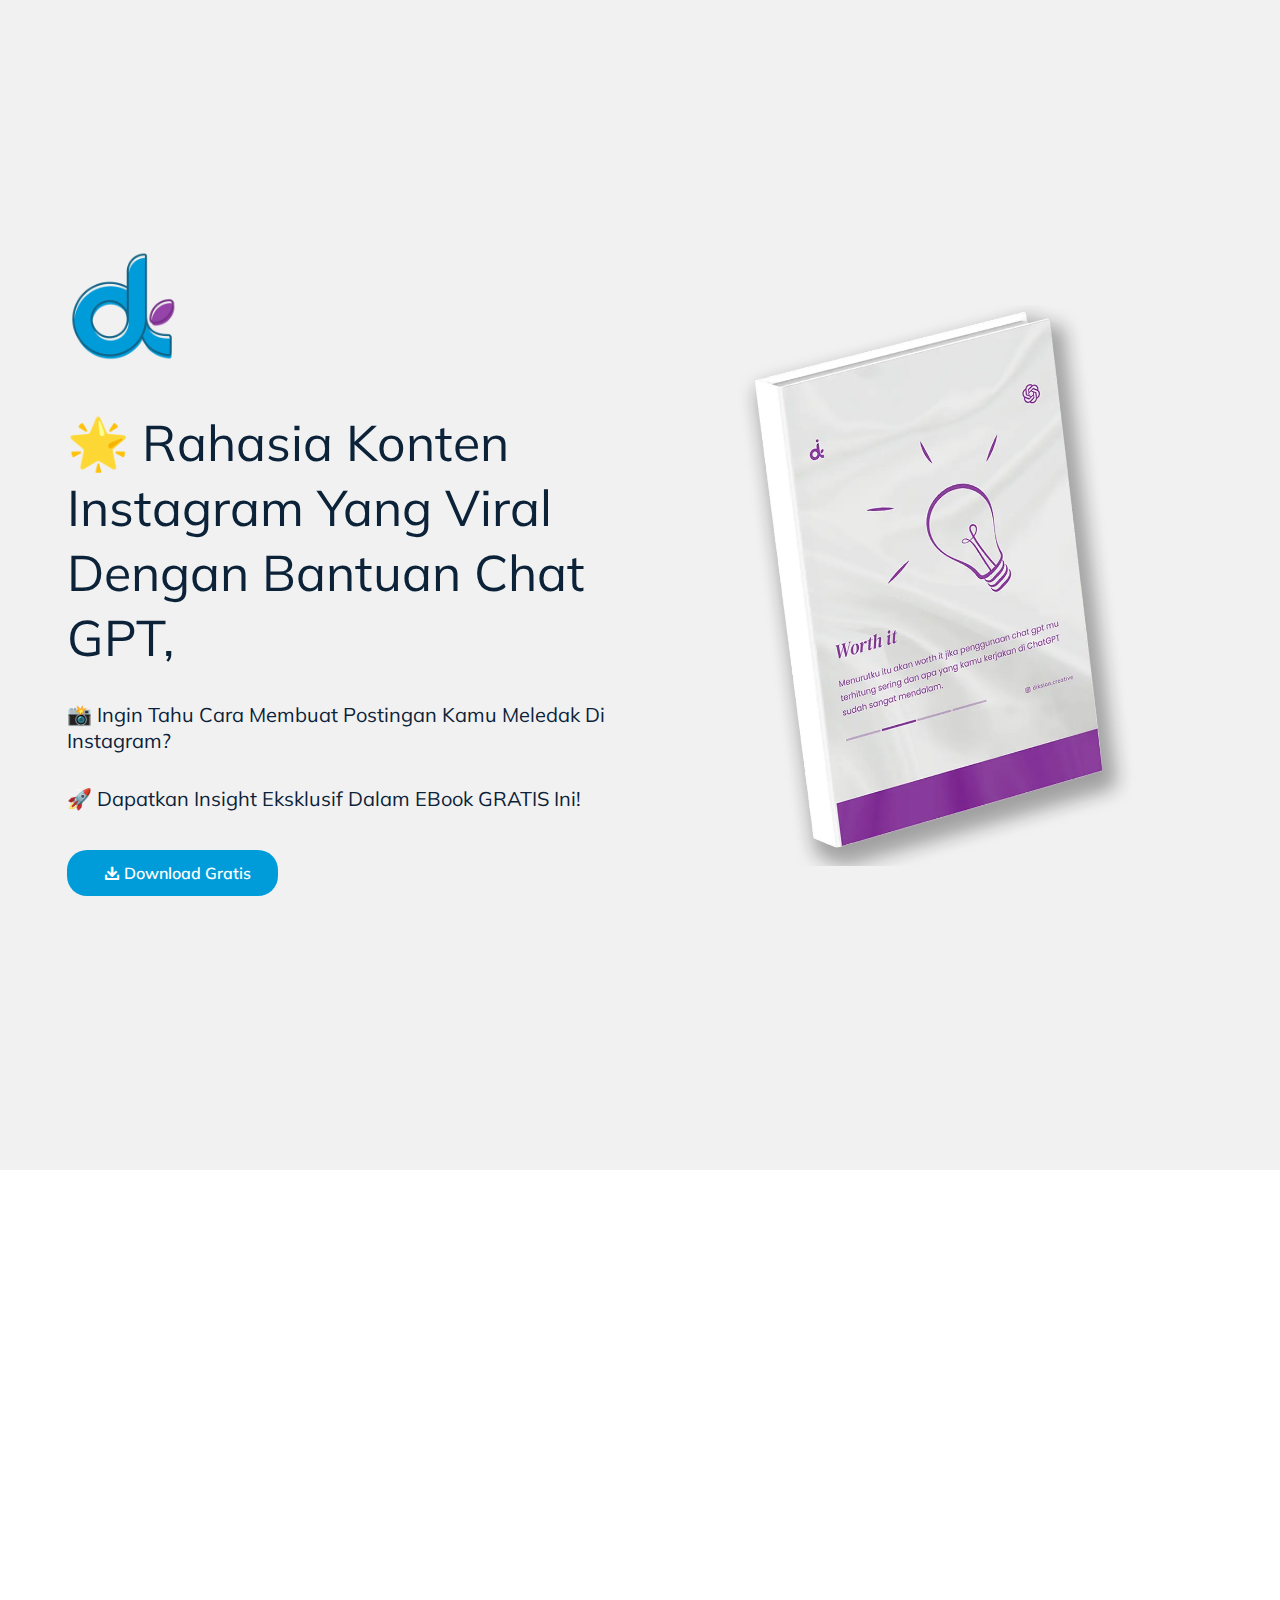
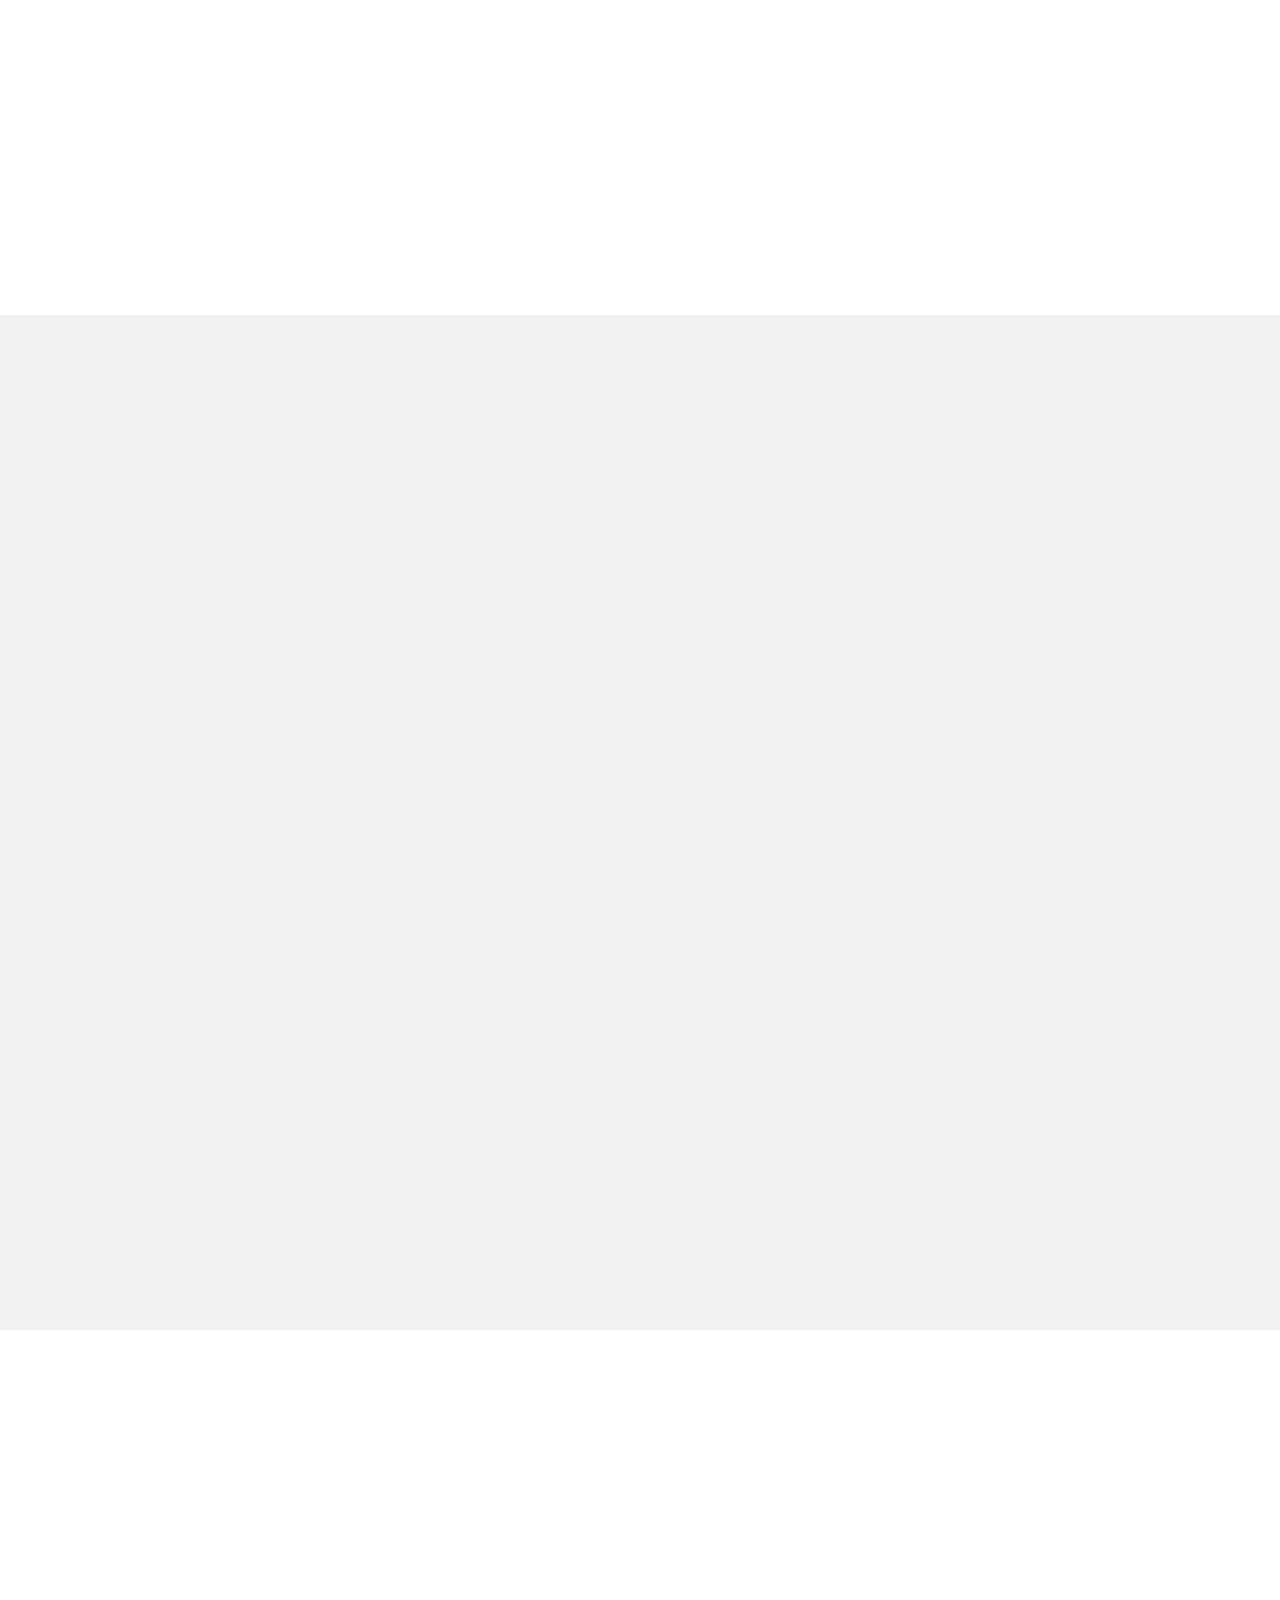
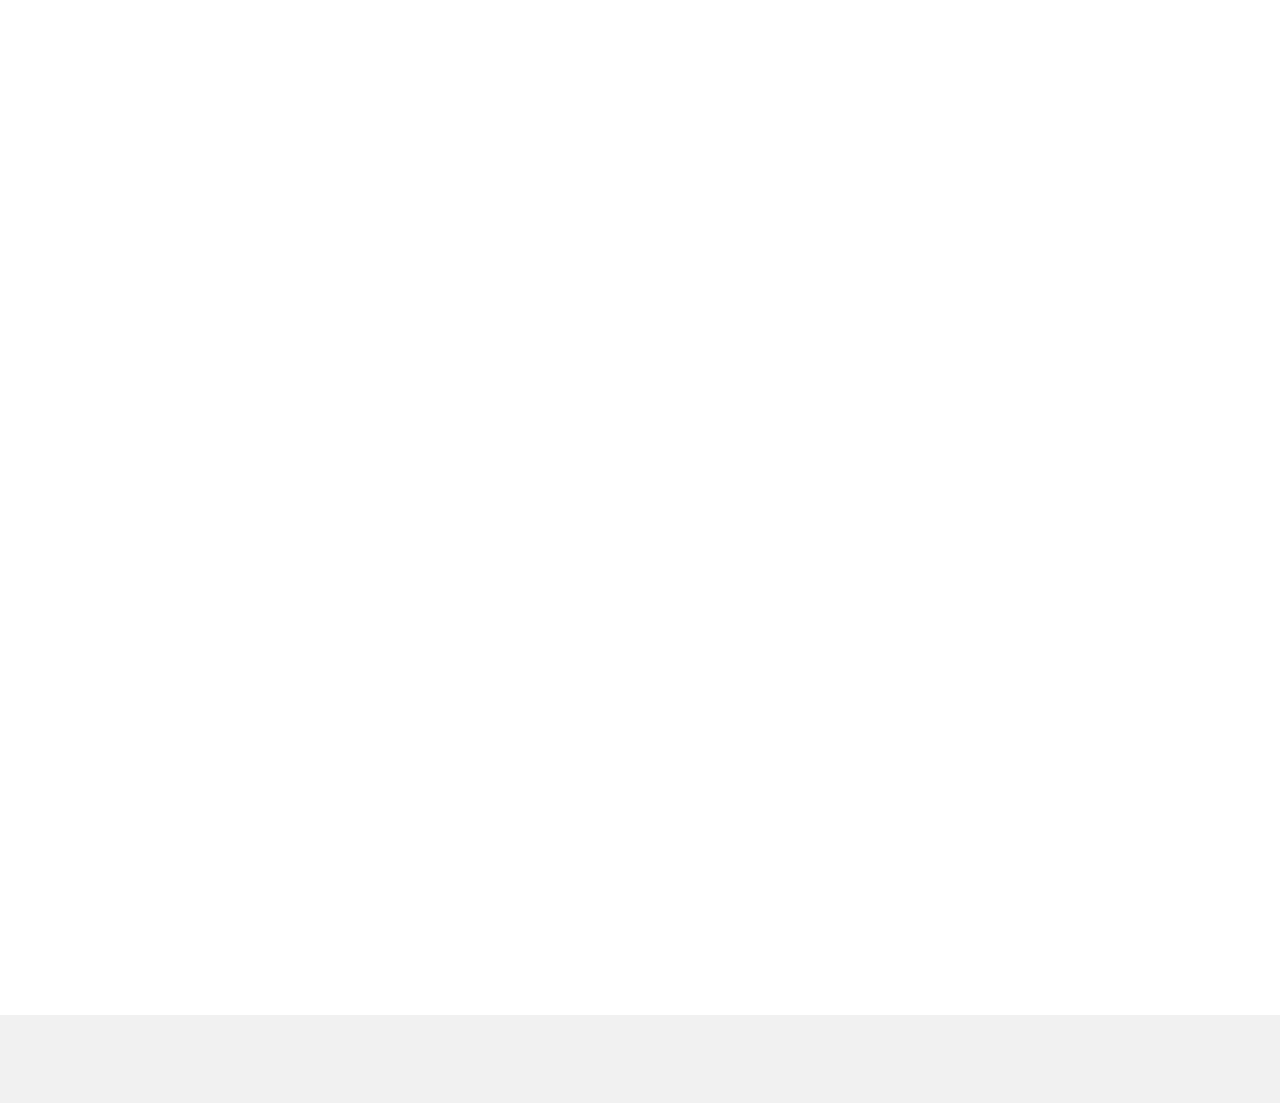
<file: chatgpt/index.html>
<!DOCTYPE html>
<html lang="en">

<head>
    <meta charset="UTF-8">
    <meta name="viewport" content="width=device-width, initial-scale=1.0">
    <!-- x-icon -->
    <link rel="shortcut icon" href="assets/images/wlogo.webp" type="image/x-icon">

    <!-- Other css -->
    <link rel="stylesheet" href="assets/css/animate.css">
    <link rel="stylesheet" href="assets/css/bootstrap.min.css">
    <link rel="stylesheet" href="assets/css/all.min.css">
    <link rel="stylesheet" href="assets/css/icofont.min.css">
    <link rel="stylesheet" href="assets/css/swiper.min.css">
    <link rel="stylesheet" href="assets/css/odometer.css">
    <link rel="stylesheet" href="assets/css/lightcase.css">
    <link rel="stylesheet" href="assets/css/style.css">

    <title>Panduan Lengkap ChatGPT 3.5 dan Image Generator - Tingkatkan Kreativitas Anda dengan AI</title>
    <meta name="description" content="Temukan segala tentang ChatGPT 3.5, image generator, dan alternatifnya. Panduan eksklusif untuk penggunaan ChatGPT di Indonesia, termasuk prompt dan template untuk copywriting, resume, dan lebih lagi!" />
    <meta name="keywords" content="ChatGPT 3.5, ChatGPT image generator, ChatGPT Indonesia, alternatif ChatGPT, OpenAI ChatGPT, ChatGPT Plus, prompt ChatGPT, panduan prompt ChatGPT, template prompt ChatGPT, prompt ChatGPT untuk copywriting, prompt ChatGPT untuk resume" />
    <meta name="author" content="ChatGPT 3.5" />

    <!-- Meta Pixel Code -->
<script>
    !function(f,b,e,v,n,t,s)
    {if(f.fbq)return;n=f.fbq=function(){n.callMethod?
    n.callMethod.apply(n,arguments):n.queue.push(arguments)};
    if(!f._fbq)f._fbq=n;n.push=n;n.loaded=!0;n.version='2.0';
    n.queue=[];t=b.createElement(e);t.async=!0;
    t.src=v;s=b.getElementsByTagName(e)[0];
    s.parentNode.insertBefore(t,s)}(window, document,'script',
    'https://connect.facebook.net/en_US/fbevents.js');
    fbq('init', '293698500324048');
    fbq('track', 'PageView');
    </script>
    <noscript><img height="1" width="1" style="display:none"
    src="https://www.facebook.com/tr?id=293698500324048&ev=PageView&noscript=1"
    /></noscript>
    <!-- End Meta Pixel Code -->
  

</head>

<body>
    
   

    <!-- ==========Banner Section Starts Here========== -->
    <div class="banner banner--five bg-img"  id="home">
        <div class="container">
            <div class="banner__area">
                <div class="row align-items-center g-4">
                    <div class="col-lg-6 col-12 wow fadeInUp">
                        <div class="about__content">
                            <span class="header_logo-wrapper">
                                <img src="assets/images/clogo.webp" style="width: 20%;height: auto;"  alt="Diksian">
                            </span>
                            <br><br><br>
                            <h2>🌟 Rahasia Konten Instagram yang Viral dengan Bantuan Chat GPT,</h2>
                            <br>
                            <h5>📸 Ingin tahu cara membuat postingan kamu meledak di Instagram?</h5>
                            <br>
                            <h5>🚀 Dapatkan insight eksklusif dalam eBook GRATIS ini!</h5>
                            <a href="#pricing" class="lab-btn"><i class="icofont-download"></i>  Download Gratis  </a>      
                            <br><br>
                        </div>
                    </div>
                    <div class="col-lg-6 col-12 wow fadeInUp" data-wow-delay=".5s">
                        <div class="about__thumb text-center">
                            <img src="assets/images/book1.webp" style="border-radius: 5%;" alt="Ilustrasi interaksi dengan ChatGPT 3.5 untuk kreativitas digital" class="w-100">
                        </div>
                    </div>
                </div>
            </div>
        </div>
    </div>
    </div>
    <!-- ==========Banner Section Ends Here========== -->



   
   
     <!-- ==========Penyebab Flek Hitam========== -->
     <div class="service padding-tb overflow-hidden" id="service">
        <div class="">
            <div class="section__header text-center wow fadeInUp" data-wow-delay=".5s">
                <h2 style="color: red;">Mengapa kamu Harus <span>Membaca eBook Ini?</span></h2>
                <p>Coba Sekarang Ebook Gratis ini!</p>
            </div>
            <div class="section__wrapper">
                <div class="row d-flex justify-content-center">
                    <div class="col-lg-2 wow fadeInUp" data-wow-delay=".5s">
                        <div class="service__item">
                            <div class="service__thumb text-center">
                                <h1>🤖</h1>
                            </div>
                            <div class="service__content text-center">
                                <h5>Pahami Kekuatan AI</h5>
                                <p>Belajar menggunakan AI untuk konten yang Viral!</p>
                            </div>
                        </div>
                    </div>
                    <div class="col-lg-2 wow fadeInUp" data-wow-delay=".5s">
                        <div class="service__item">
                            <div class="service__thumb text-center">
                                <h1>💡</h1>
                            </div>
                            <div class="service__content text-center">
                                <h5>Ide Konten Kreatif</h5>
                                <p>Dapatkan inspirasi tak terbatas untuk feed Instagram kamu!</p>
                            </div>
                        </div>
                    </div>
                    <div class="col-lg-2 wow fadeInUp" data-wow-delay=".5s">
                        <div class="service__item">
                            <div class="service__thumb text-center">
                                <h1>📈</h1>
                            </div>
                            <div class="service__content text-center">
                                <h5>Strategi Engagement</h5>
                                <p>Rahasia meningkatkan likes, comments, dan shares!</p>
                            </div>
                        </div>
                    </div>
                    <div class="col-lg-2 wow fadeInUp" data-wow-delay=".5s">
                        <div class="service__item">
                            <div class="service__thumb text-center">
                                <h1>🔥</h1>
                            </div>
                            <div class="service__content text-center">
                                <h5>Tips Konten yang Viral</h5>
                                <p>Trik dan tips untuk membuat konten kamu lebih viral!</p>
                            </div>
                        </div>
                    </div>
                    
                </div>
            </div>
        </div>
    </div>
    <!-- ==========Penyebab Flek Hitam========== -->
   
    
<!-- ==========Untuk Siapa ========= -->
<div class="feature padding-tb" style="background-color: #f1f1f1;"  id="bagaimana">
        <div class="container">
            <div class=" wow fadeInUp" data-wow-delay=".5s">
                <div class="row g-4">
                    <div class="htu__content w-100 wow fadeInUp text-center" data-wow-delay=".5s">
                        <h2>🙋🏻 Untuk Siapa <span>ChatGPT Prompt ini?</span></h2>
                        <p>Prompt ini cocok untuk Kamu yang sedang bingung meningkatkan Bisnis kamu secara Digital</p>
                    </div>
                </div>
            </div>
                <div class="row g-4 justify-content-center">
                    <div class="col-lg-6 col-12">
                        <div class="faq__content">
                            <div class="section__wrapper">
                                <div class="accordion" id="accordionExample">
                                    <div class="accordion-item wow fadeInUp" data-wow-delay=".6s">
                                        <h5 class="accordion-header" id="headingTwo">
                                            <button class="accordion-button collapsed" type="button" data-bs-toggle="collapse" data-bs-target="#collapseTwo" aria-expanded="true" aria-controls="collapseTwo">
                                            <h4>Pemilik Bisnis yang Ambisius? 🏢</h4></button>
                                        </h5>
                                        <div id="collapseTwo" class="accordion-collapse collapse show" aria-labelledby="headingTwo" data-bs-parent="#accordionExample">
                                            <div class="accordion-body">
                                                <div class="pricing__body">
                                                    <p>eBook ini akan menunjukkan cara meningkatkan visibilitas dan keterlibatan bisnis kamu dengan target audience yang tepat!</p>
                                                </div>
                                            </div>
                                        </div>
                                    </div>
                                </div>
                            </div>
                        </div>
                    </div>
                    <div class="col-lg-6 col-12">
                        <div class="faq__content">
                            <div class="section__wrapper">
                                <div class="accordion" id="accordionExample">
                                    <div class="accordion-item wow fadeInUp" data-wow-delay=".5s">
                                        <h5 class="accordion-header" id="headingOne">
                                            <button class="accordion-button" type="button" data-bs-toggle="collapse" data-bs-target="#collapseOne" aria-expanded="true" aria-controls="collapseOne">
                                                <h4>Marketer Digital yang Kreatif? 💡</h4></button>
                                        </h5>
                                        <div id="collapseOne" class="accordion-collapse collapse show" aria-labelledby="headingOne" data-bs-parent="#accordionExample">
                                            <div class="accordion-body">
                                                <div class="pricing__body">
                                                    <p>Cari tahu bagaimana AI bisa mengubah cara Anda membuat konten dan membantu Anda berinovasi di media sosial!</p>
                                                </div>
                                            </div>
                                        </div>
                                    </div>
                                </div>
                            </div>
                        </div>
                    </div>
                    <div class="col-lg-6 col-12">
                        <div class="faq__content">
                            <div class="section__wrapper">
                                <div class="accordion" id="accordionExample">
                                    <div class="accordion-item wow fadeInUp" data-wow-delay=".6s">
                                        <h5 class="accordion-header" id="headingTwo">
                                            <button class="accordion-button collapsed" type="button" data-bs-toggle="collapse" data-bs-target="#collapseTwo" aria-expanded="true" aria-controls="collapseTwo">
                                            <h4>Barista yang Ingin Go Viral? ☕ </h4></button>
                                        </h5>
                                        <div id="collapseTwo" class="accordion-collapse collapse show" aria-labelledby="headingTwo" data-bs-parent="#accordionExample">
                                            <div class="accordion-body">
                                                <div class="pricing__body">
                                                    <p>Pelajari tips untuk menampilkan kopi Anda dengan cara yang akan membuat followers tidak bisa berhenti menekan "like"!</p>
                                                </div>
                                            </div>
                                        </div>
                                    </div>
                                </div>
                            </div>
                        </div>
                    </div>
                    <div class="col-lg-6 col-12">
                        <div class="faq__content">
                            <div class="section__wrapper">
                                <div class="accordion" id="accordionExample">
                                    <div class="accordion-item wow fadeInUp" data-wow-delay=".5s">
                                        <h5 class="accordion-header" id="headingOne">
                                            <button class="accordion-button" type="button" data-bs-toggle="collapse" data-bs-target="#collapseOne" aria-expanded="true" aria-controls="collapseOne">
                                                <h4>Influencer yang Cari Inspirasi? 🌟</h4></button>
                                        </h5>
                                        <div id="collapseOne" class="accordion-collapse collapse show" aria-labelledby="headingOne" data-bs-parent="#accordionExample">
                                            <div class="accordion-body">
                                                <div class="pricing__body">
                                                    <p>Kekeringan ide? Dapatkan wawasan baru dan segar untuk konten yang akan membuat pengikut Anda bertambah!</p>
                                                </div>
                                            </div>
                                        </div>
                                    </div>
                                </div>
                            </div>
                        </div>
                    </div>
                    <div class="col-lg-6 col-12">
                        <div class="faq__content">
                            <div class="section__wrapper">
                                <div class="accordion" id="accordionExample">
                                    <div class="accordion-item wow fadeInUp" data-wow-delay=".6s">
                                        <h5 class="accordion-header" id="headingTwo">
                                            <button class="accordion-button collapsed" type="button" data-bs-toggle="collapse" data-bs-target="#collapseTwo" aria-expanded="true" aria-controls="collapseTwo">
                                            <h4>Pecinta Fotografi dan Visual? 📸 </h4></button>
                                        </h5>
                                        <div id="collapseTwo" class="accordion-collapse collapse show" aria-labelledby="headingTwo" data-bs-parent="#accordionExample">
                                            <div class="accordion-body">
                                                <div class="pricing__body">
                                                    <p>Temukan cara menggabungkan seni dan teknologi untuk menciptakan gambar yang memukau dan berbicara lebih dari seribu kata!
                                                    </p>
                                                </div>
                                            </div>
                                        </div>
                                    </div>
                                </div>
                            </div>
                        </div>
                    </div>
                    <div class="col-lg-6 col-12">
                        <div class="faq__content">
                            <div class="section__wrapper">
                                <div class="accordion" id="accordionExample">
                                    <div class="accordion-item wow fadeInUp" data-wow-delay=".5s">
                                        <h5 class="accordion-header" id="headingOne">
                                            <button class="accordion-button" type="button" data-bs-toggle="collapse" data-bs-target="#collapseOne" aria-expanded="true" aria-controls="collapseOne">
                                                <h4>Untuk Kamu 🙎🏻‍♂️</h4></button>
                                        </h5>
                                        <div id="collapseOne" class="accordion-collapse collapse show" aria-labelledby="headingOne" data-bs-parent="#accordionExample">
                                            <div class="accordion-body">
                                                <div class="pricing__body">
                                                    <p>Kamu Yang Ingin Meningkatkan personal branding dan membantu Digital Marketing Bisnis kamu saat ini dan untuk masa depan.</p>
                                                </div>
                                            </div>
                                        </div>
                                    </div>
                                </div>
                            </div>
                        </div>
                    </div>

                </div>
        </div>
</div>

    <!-- ==========Product Offering Section Starts Here========== -->
    <div class="pricing padding-tb" id="pricing" style="background-color: #ffffff;">
        <div class="container">
            <div class="section__header text-center wow fadeInUp" data-wow-delay=".5s">
                <h3 class="animate-charcter"><span style="color: red;">PELAJARI SEKARANG JUGA!</span></h3>
                <p>Rahasia Konten Instagram yang Viral dengan Bantuan AI</p>
            </div>
            <div class="section__wrapper">
                <div class="row g-4 justify-content-center">
                    
                    <div class="col-lg-4 col-sm-6 col-12 wow fadeInUp" data-wow-delay=".6s">
                        <div class="pricing__item">
                            <div class="pricing__head">
                                <div class="pricing">
                                    <h3><span style="color: #9644aa;">ChatGPT Prompts</span></h3>
                                </div>
                                
                            </div>
                            <div class="pricing__body">
                                <div class="care wow fadeInUp text-center">
                                    <img src="assets/images/book2.webp" alt="Contoh output dari ChatGPT Image Generator">
                                </div>
                                <table style="width: 100%;">
                                    <br>
                                    <tbody>
                                        <tr>
                                            <td style="width: 60.0000%;">
                                                <h5 style="color: red;"><b>Rp 0</b></h5>
                                                <h5><s>Rp 382.000</s></h5>
                                            </td>
                                            <td style="width: 40.0000%;">
                                                <p style="color: red; text-align: center; border-style: solid; border-radius: 5px; align-items: center; font-size: 10px;">Digital Product</p>
                                            </td>
                                            <p  class="animate-charcter">*GRATIS SEUMUR HIDUP</p>
                                        </tr>
                                    </tbody>
                                </table>
                                
                            <div class="text-center">
                            <br>
                                <p  style="color: #9644aa;"><b>ISI DATA KAMU DISINI!</b></p>
                            </div>
                        </div>

                            <div class="wow fadeInUp" data-wow-delay=".5s">
                                <form method="post" onsubmit="towa()" action="" name="lp-data">
                                    <div class="mb-3" style="border-style: solid; border-radius: 20px;">
                                        <input type="text" name="fname"  placeholder="Nama">
                                    </div>
                                    <div class="mb-3" style="border-style: solid; border-radius: 20px;">
                                        <input type="tel" name="wnumber"  placeholder="Whatsapp Number">
                                    </div>
                                    <div class="mb-3" style="border-style: solid; border-radius: 20px;">
                                        <input type="text" name="userig"  placeholder="Instagram | Ex: @diksian.creative">
                                    </div>

                                    <div class="d-grid">
                                        <input type="submit" name="submit" class="lab-btn border-0" value="Download Sekarang" id="submit" style="background-color: #9644aa;">
                                    </div>
                                </form>
                            </div>
                        </div>
                    </div>
                </div>
            </div>
        </div>
    </div>
    <!-- ==========Product Offering Section Starts Here========== -->


    <!-- ==========Footer Section Ends Here========== -->
    <footer class="footer" style="background-color: #f1f1f1;">
        <div class="footer__bottom wow fadeInUp" data-wow-delay=".5s">
            <div class="container">
                <p>&copy; 2024 <a href="index.html">|</a> all Right Reserved by <a href="https://diksian.com/" target="_blank">DIKSIAN</a></p>
            </div>
        </div>
    </footer>
    <!-- ==========Footer Section Ends Here========== -->

    




    <!-- All Scripts -->
    <script src="assets/js/jquery.js"></script>
    <script src="assets/js/bootstrap.bundle.min.js"></script>
    <script src="assets/js/waypoints.min.js"></script>
    <script src="assets/js/swiper.min.js"></script>
    <script src="assets/js/jquery.counterup.min.js"></script>
    <script src="assets/js/circularProgressBar.min.js"></script>
    <script src="assets/js/wow.min.js"></script>
    <script src="assets/js/isotope.pkgd.min.js"></script>
    <script src="assets/js/viewport.jquery.js"></script>
    <script src="assets/js/odometer.min.js"></script>
    <script src="assets/js/lightcase.js"></script>
    <script src="assets/js/functions.js"></script>
    <script src="assets/js/gsheet.js"></script>

</body>
</html>
</file>
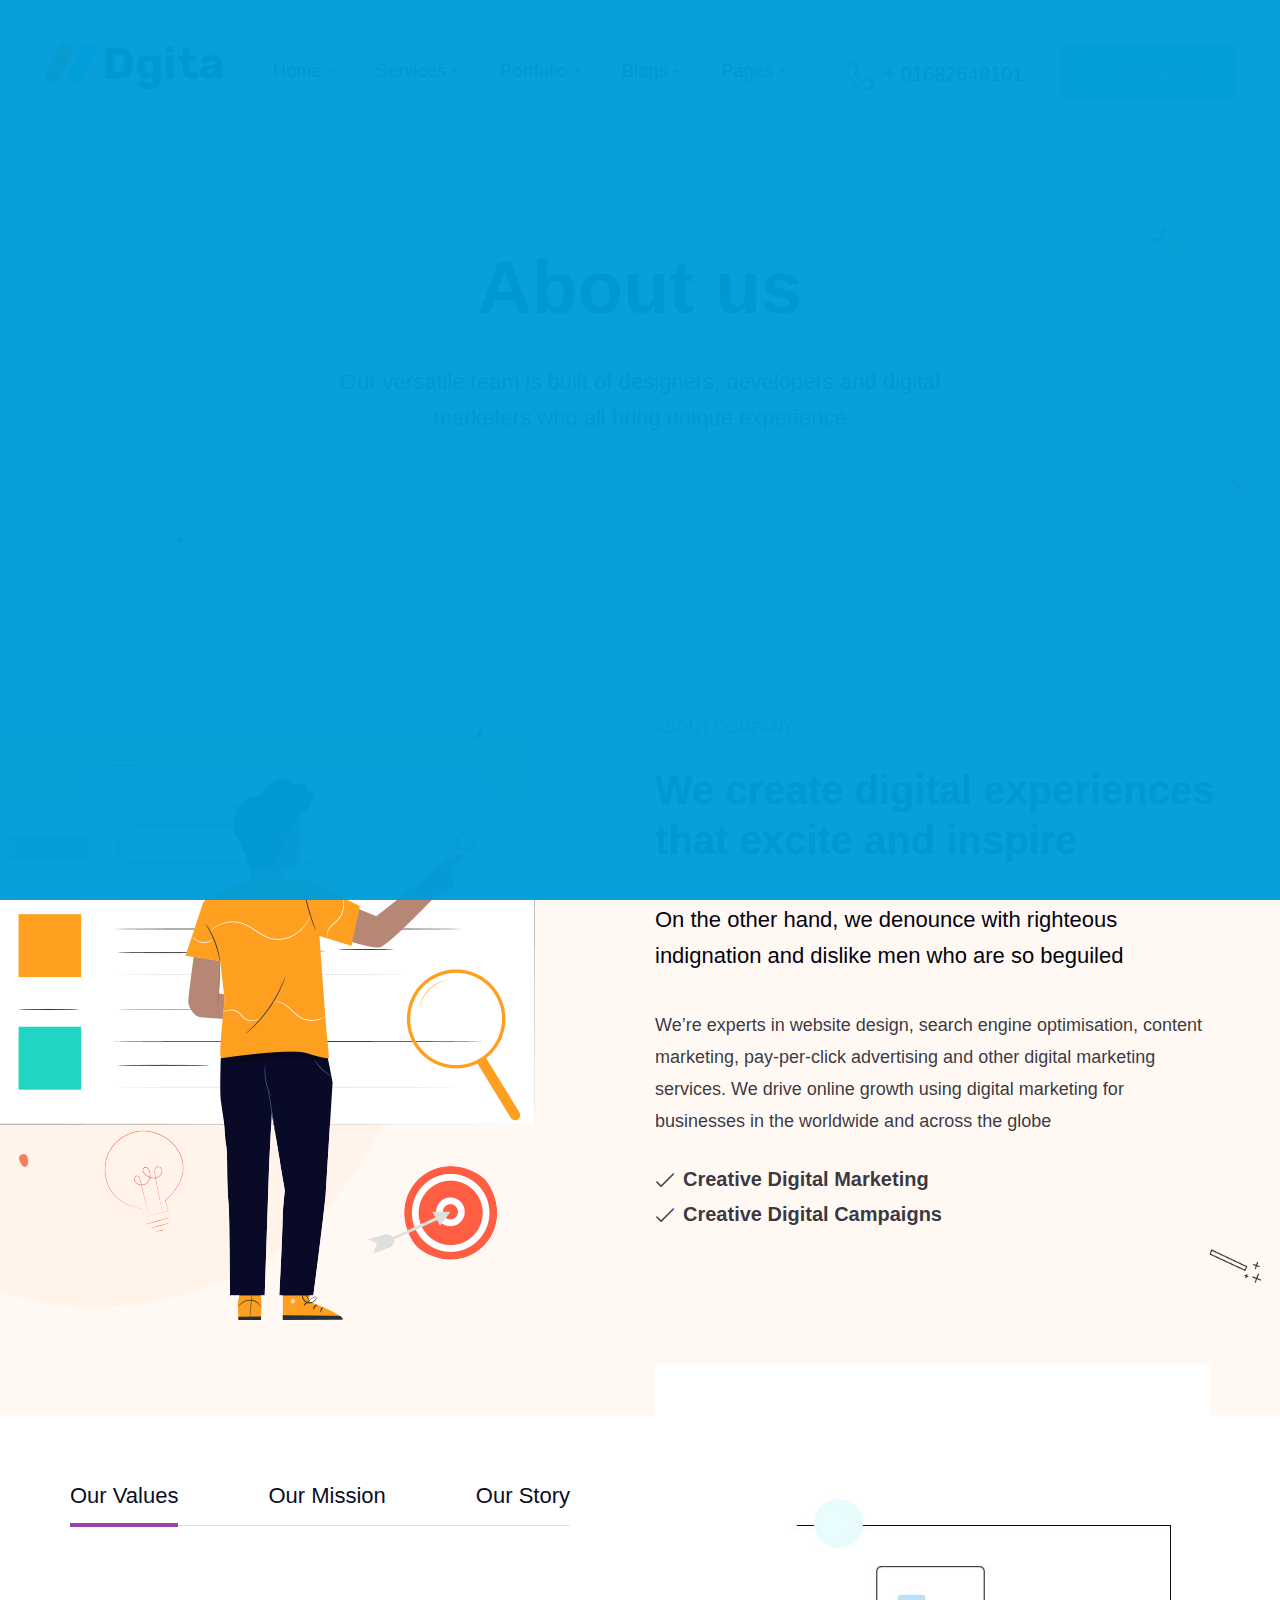
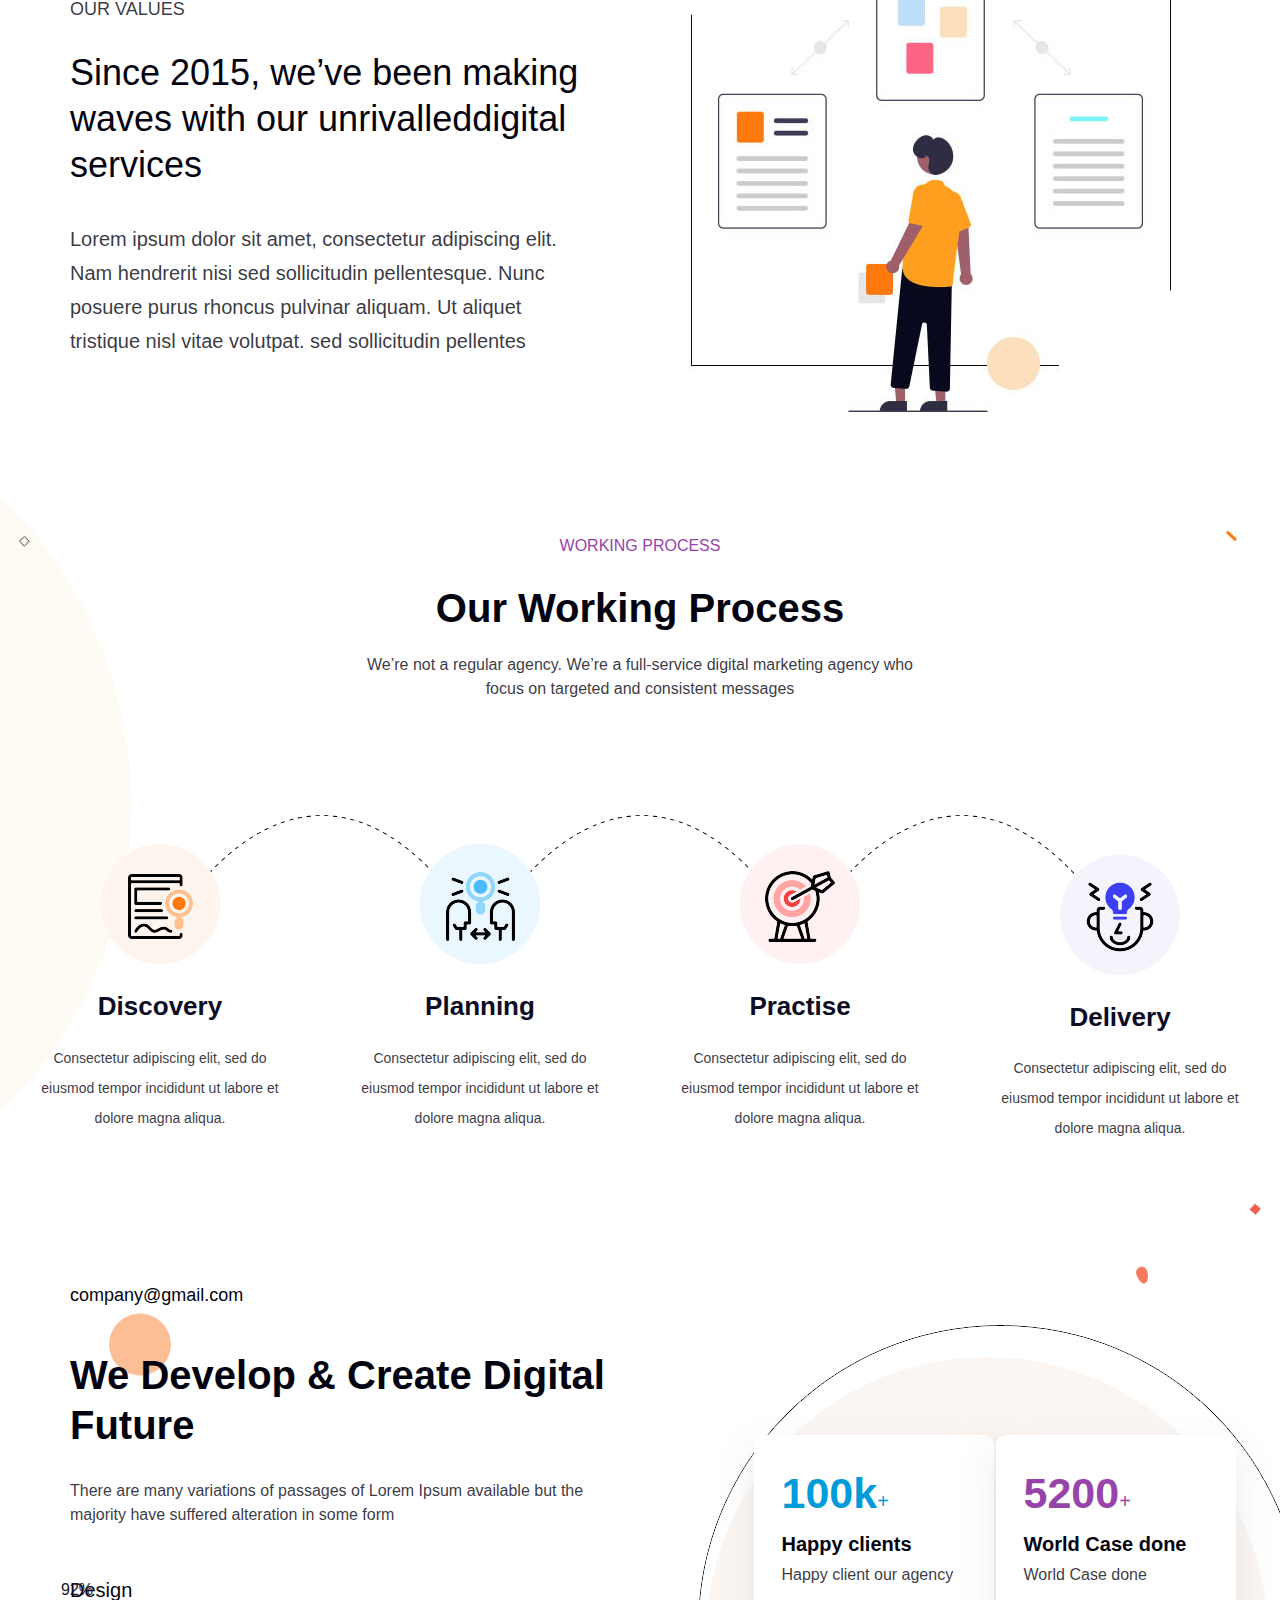
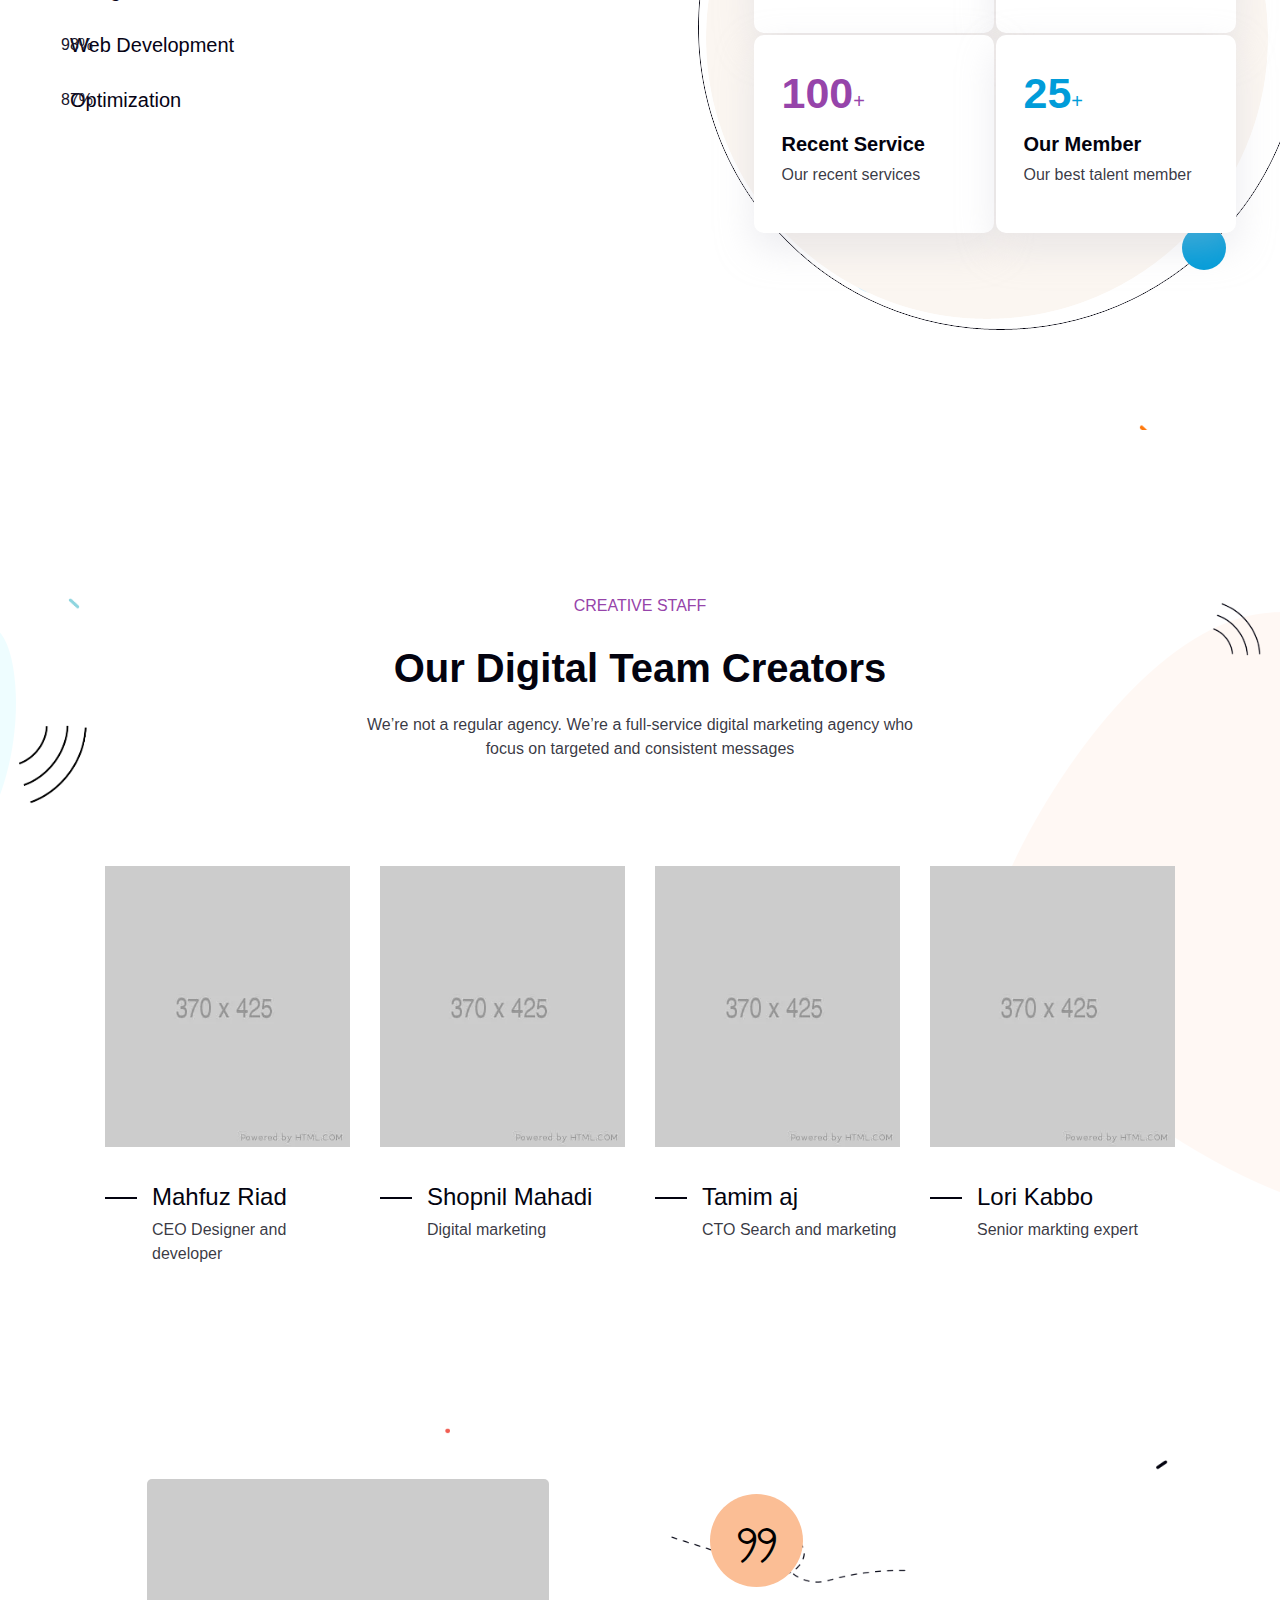
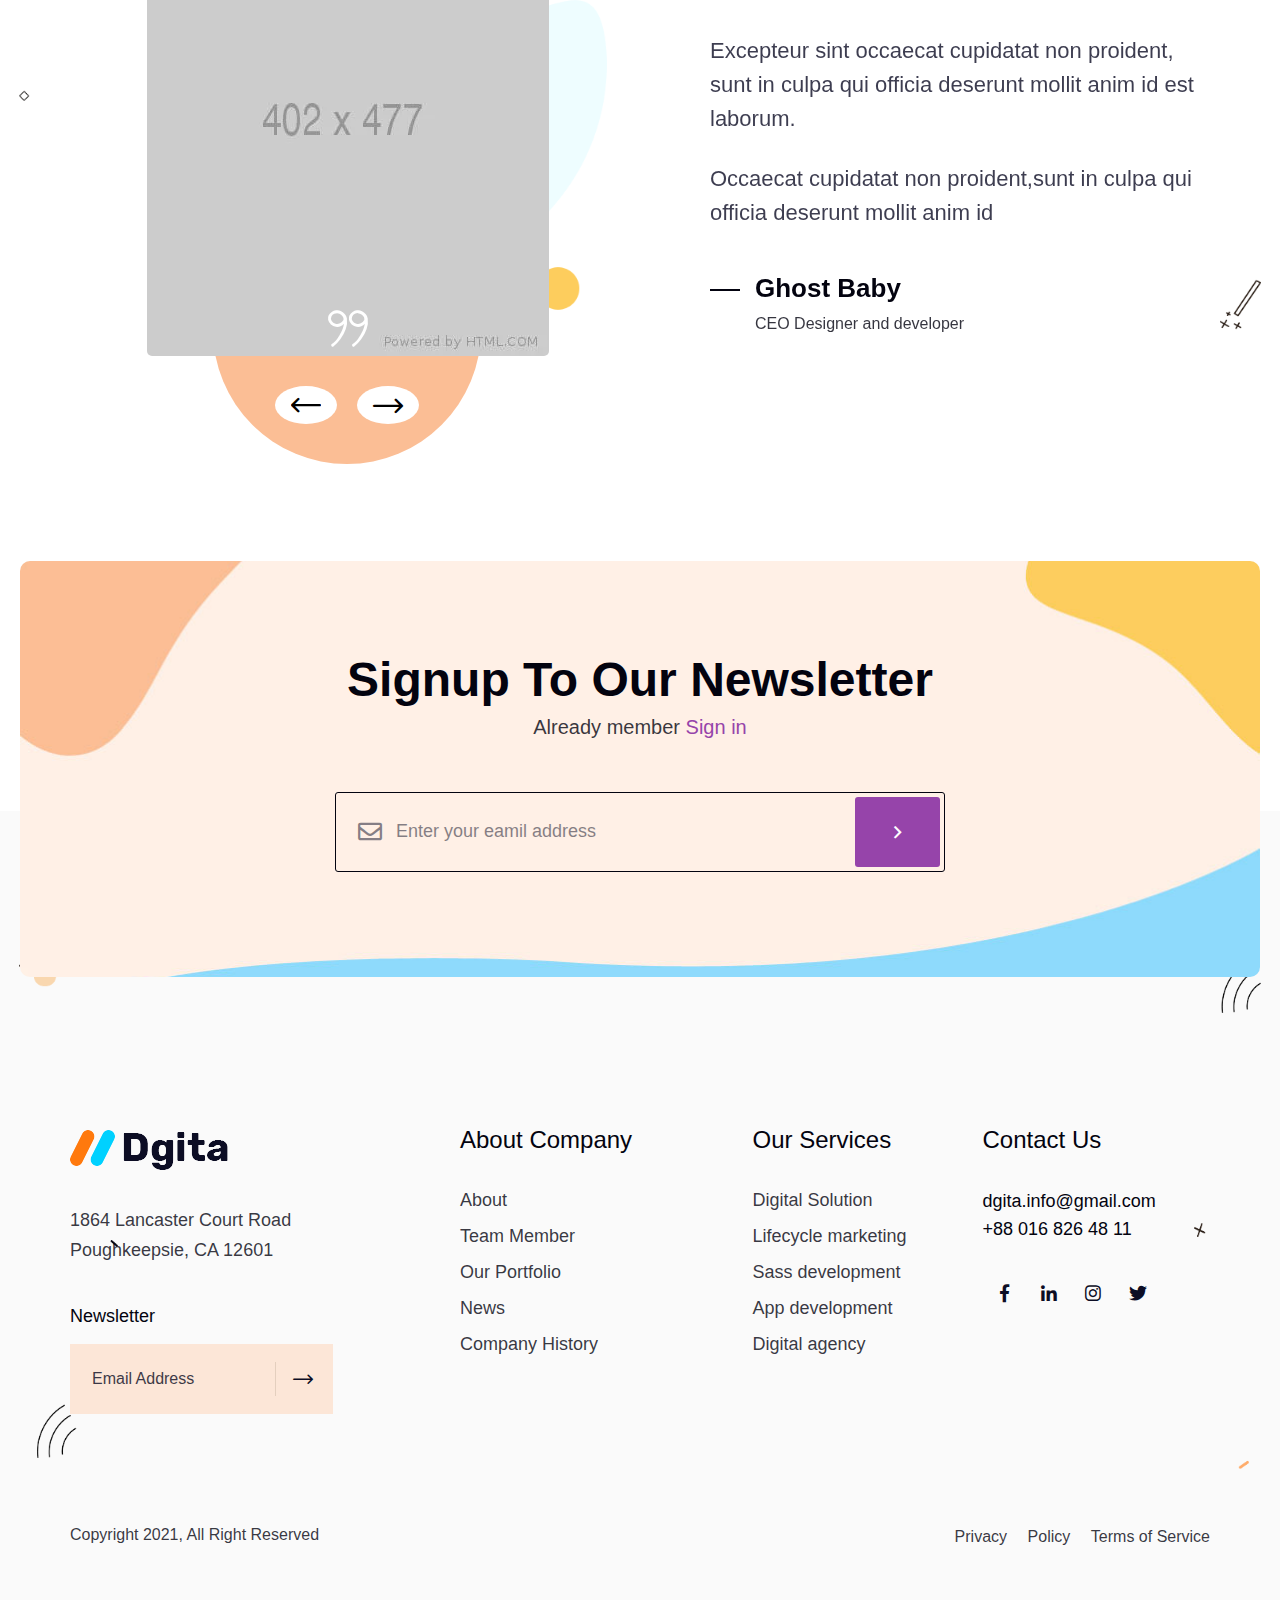
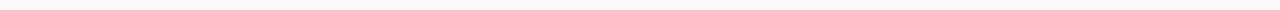
<file: about.html>
<!DOCTYPE html>
<html lang="en">
    <head>
        <title>Dgita - Creative Digital Agency Responsive HTML5 Template</title>
        <meta charset="UTF-8">
        <meta name="viewport" content="width=device-width">

        <!-- Start Include All CSS -->
        <link rel="stylesheet" href="assets/css/bootstrap.css"/>
        <link rel="stylesheet" href="assets/css/animate.css"/>
        <link rel="stylesheet" href="assets/css/themewar-font.css"/>
        <link rel="stylesheet" href="assets/css/dgita-icon.css"/>
        <link rel="stylesheet" href="assets/css/owl.carousel.min.css">
        <link rel="stylesheet" href="assets/css/owl.theme.default.min.css">
        <link rel="stylesheet" href="assets/css/settings.css">
        <link rel="stylesheet" href="assets/css/lightslider.css">
        <link rel="stylesheet" href="assets/css/slick.css">
        <link rel="stylesheet" href="assets/css/lightcase.css">

        <link rel="stylesheet" href="assets/css/preset.css"/>
        <link rel="stylesheet" href="assets/css/ignore_for_wp.css"/>
        <link rel="stylesheet" href="assets/css/theme.css"/>
        <link rel="stylesheet" href="assets/css/responsive.css"/>
        <!-- End Include All CSS -->

        <!-- Favicon Icon -->
        <link rel="icon"  type="image/png" href="assets/images/favicon.png">
        <!-- Favicon Icon -->
    </head>
    <body>
        <!-- Preloading -->
        <div class="preloader text-center">
            <div class="la-ball-scale-multiple la-2x">
                <div></div>
                <div></div>
                <div></div>
            </div>
        </div>
        <!-- Preloading -->
        
        <!-- Header Start -->
        <header class="header01 centerMenu isSticky">
            <div class="container-fluid">
                <div class="row">
                    <div class="col-lg-12">
                        <div class="navBar01">
                            <div class="logo">
                                <a href="index.html"><img src="assets/images/logo.png" alt="Dgita"></a>
                            </div>
                            <a href="javascript:void(0)" class="menu_btn"><i class="twi-bars2"></i></a>
                            <nav class="mainMenu">
                                <ul>
                                    <li class="menu-item-has-children">
                                        <a href="javascript:void(0);">Home</a>
                                        <ul class="sub-menu">
                                            <li class="menu-item-has-children">
                                                <a href="javascript:void(0);">Banner Version</a>
                                                <ul class="sub-menu">
                                                    <li><a href="index.html">Home One</a></li>
                                                    <li><a href="index2.html">Home Two</a></li>
                                                    <li><a href="index3.html">Home Three</a></li>
                                                </ul>
                                            </li>
                                            <li class="menu-item-has-children">
                                                <a href="javascript:void(0);">Slider Version</a>
                                                <ul class="sub-menu">
                                                    <li><a href="index4.html">Home One</a></li>
                                                    <li><a href="index5.html">Home Two</a></li>
                                                    <li><a href="index6.html">Home Three</a></li>
                                                </ul>
                                            </li>
                                        </ul>
                                    </li>
                                    <li class="menu-item-has-children">
                                        <a href="javascript:void(0);">Services</a>
                                        <ul class="sub-menu">
                                            <li><a href="service.html">Service Page</a></li>
                                            <li><a href="single-service.html">Service Details</a></li>
                                        </ul>
                                    </li>    
                                    <li class="menu-item-has-children">
                                        <a href="javascript:void(0);">Portfolio</a>
                                        <ul class="sub-menu">
                                            <li><a href="folio1.html">Portfolio 01</a></li>
                                            <li><a href="folio2.html">Portfolio 02</a></li>
                                            <li><a href="single-folio.html">Portfolio Details</a></li>
                                        </ul>
                                    </li>
                                    <li class="menu-item-has-children">
                                        <a href="javascript:void(0);">blogs</a>
                                        <ul class="sub-menu">
                                            <li class="menu-item-has-children">
                                                <a href="javascript:void(0);">Blog List Views</a>
                                                <ul class="sub-menu">
                                                    <li><a href="blog2.html">Left Sidebar</a></li>
                                                    <li><a href="blog1.html">Right Sidebar</a></li>
                                                    <li><a href="blog3.html">Without Sidebar</a></li>
                                                </ul>
                                            </li>
                                            <li class="menu-item-has-children">
                                                <a href="javascript:void(0);">Blog Grid Views</a>
                                                <ul class="sub-menu">
                                                    <li><a href="blog5.html">Left Sidebar</a></li>
                                                    <li><a href="blog4.html">Right Sidebar</a></li>
                                                    <li><a href="blog6.html">Without Sidebar</a></li>
                                                </ul>
                                            </li>
                                            <li><a href="single-blog.html">Blog Details</a></li>
                                        </ul>
                                    </li>      
                                    <li class="menu-item-has-children">
                                        <a href="javascript:void(0);">pages</a>
                                        <ul class="sub-menu">
                                            <li><a href="about.html">About 01</a></li>
                                            <li><a href="about2.html">About 02</a></li>
                                            <li><a href="contact.html">Contact</a></li>
                                            <li class="menu-item-has-children">
                                                <a href="javascript:void(0);">Shop Page</a>
                                                <ul class="sub-menu">
                                                    <li><a href="shop1.html">Shop 01</a></li>
                                                    <li><a href="shop2.html">Shop 02</a></li>
                                                    <li><a href="shop3.html">Shop 03</a></li>
                                                    <li><a href="single-product.html">Shop Details</a></li>
                                                </ul>
                                            </li>
                                            <li class="menu-item-has-children">
                                                <a href="javascript:void(0);">Team</a>
                                                <ul class="sub-menu">
                                                    <li><a href="team.html">Our Team</a></li>
                                                    <li><a href="single-team.html">Team Details</a></li>
                                                </ul>
                                            </li>
                                            <li><a href="gallery.html">Gallery</a></li>
                                            <li><a href="company.html">Company History</a></li>
                                        </ul>
                                    </li>
                                </ul>
                            </nav>
                            <div class="accessNav">
                                <a class="phoneBtn" href="tel:+01682648101"><i class="dgita-telephone-call"></i>+ 01682648101</a>
                                <a class="dgBtn_two" href="contact.html"><span><i class="dgita-enter"></i>Get Quote</span></a>
                            </div>
                        </div>
                    </div>
                </div>
            </div>
        </header>
        <!-- Header End -->

        <!-- Page Banner Start -->
        <section class="pageBanner" style="background-image: url(assets/images/bg/banner.png);">
            <div class="vmiddle">
                <div class="container">
                    <div class="row">
                        <div class="col-lg-8 offset-lg-2 text-center">
                            <h2 class="banner-title">About us</h2>
                            <p class="banner-desc">Our versatile team is built of designers, developers and digital marketers who all bring unique experience</p>
                        </div>
                    </div>
                </div>
            </div>
        </section>
        <!-- Page Banner End -->

        <!-- About Start -->
        <section class="aboutSection02">
            <div class="SecLayerimg move_anim">
                <img src="assets/images/bg/s11.png" alt="">
            </div>
            <div class="container">
                <div class="row">
                    <div class="col-lg-6">
                        <div class="abImg2 clearfix">
                            <img src="assets/images/home2/3.png" alt=""/>
                        </div>
                    </div>
                    <div class="col-lg-6">
                        <div class="subTitle">About Company</div>
                        <h2 class="secTitle">We create digital experiences that excite and inspire</h2>
                        <p class="secDesc">
                            On the other hand, we denounce with righteous <br>
                            indignation and dislike men who are so beguiled 
                        </p>
                        <p class="secDesc2">
                            We’re experts in website design, search engine optimisation, content marketing, pay-per-click advertising 
                            and other digital marketing services. We drive online growth using digital marketing for
                            businesses in the worldwide and across the globe
                        </p>
                        <ul class="listItem">
                            <li><i class="dgita-check"></i>Creative Digital Marketing</li>
                            <li><i class="dgita-check"></i>Creative Digital Campaigns</li>
                        </ul>
                    </div>
                </div>
            </div>
        </section>
        <!-- About End -->

        <!-- Tab Start -->
        <section class="tabSection01">
            <div class="container">
                <div class="row">
                    <div class="col-lg-6 col-md-6">
                        <div class="dgitaTabWrapper">
                            <ul class="nav dgitaTab" id="dgitaTab" role="tablist">
                                <li role="presentation">
                                    <a class="active" data-toggle="tab" href="#ourvalue" role="tab" aria-selected="true">Our Values</a>
                                </li>
                                <li role="presentation">
                                    <a class="" data-toggle="tab" href="#ourmission" role="tab" aria-selected="false">Our Mission</a>
                                </li>
                                <li role="presentation">
                                    <a class="" data-toggle="tab" href="#ourstory" role="tab" aria-selected="false">Our Story</a>
                                </li>
                            </ul>
                            <div class="tab-content">
                                <div class="tab-pane fade show active" id="ourvalue" role="tabpanel">
                                    <div class="dgiTabContent">
                                        <span>Our Values</span>
                                        <h4>Since 2015, we’ve been making waves with our unrivalleddigital services</h4>
                                        <p>
                                            Lorem ipsum dolor sit amet, consectetur adipiscing elit. Nam hendrerit nisi sed sollicitudin pellentesque. 
                                            Nunc posuere purus rhoncus pulvinar aliquam. Ut aliquet tristique nisl vitae volutpat. sed sollicitudin pellentes
                                        </p>
                                    </div>
                                </div>
                                <div class="tab-pane fade" id="ourmission" role="tabpanel">
                                    <div class="dgiTabContent">
                                        <span>Our Mission</span>
                                        <h4>Since 2015, we’ve been making waves with our unrivalleddigital services</h4>
                                        <p>
                                            Lorem ipsum dolor sit amet, consectetur adipiscing elit. Nam hendrerit nisi sed sollicitudin pellentesque. 
                                            Nunc posuere purus rhoncus pulvinar aliquam. Ut aliquet tristique nisl vitae volutpat. sed sollicitudin pellentes
                                        </p>
                                    </div>
                                </div>
                                <div class="tab-pane fade" id="ourstory" role="tabpanel">
                                    <div class="dgiTabContent">
                                        <span>Our Story</span>
                                        <h4>Since 2015, we’ve been making waves with our unrivalleddigital services</h4>
                                        <p>
                                            Lorem ipsum dolor sit amet, consectetur adipiscing elit. Nam hendrerit nisi sed sollicitudin pellentesque. 
                                            Nunc posuere purus rhoncus pulvinar aliquam. Ut aliquet tristique nisl vitae volutpat. sed sollicitudin pellentes
                                        </p>
                                    </div>
                                </div>
                            </div>
                        </div>
                    </div>
                    <div class="col-lg-6 col-md-6">
                        <div class="tabThumb">
                            <img src="assets/images/about/1.jpg" alt="">
                        </div>
                    </div>
                </div>
            </div>
        </section>
        <!-- Tab End -->

        <!-- Work Process Start -->
        <section class="wordProcessSection01 abPS3">
            <div class="SecLayerimg move_anim">
                <img src="assets/images/bg/s3.png" alt="">
            </div>
            <div class="container-fluid">
                <div class="row">
                    <div class="col-lg-12 text-center">
                        <div class="subTitle">Working Process</div>
                        <h2 class="secTitle">Our Working Process</h2>
                        <p class="secDesc">
                            We’re not a regular agency. We’re a full-service digital marketing agency who<br> focus on targeted and consistent messages
                        </p>
                    </div>
                </div>
                <div class="row">
                    <div class="col-lg-3 col-md-6">
                        <div class="iconbox01 text-center">
                            <div class="ibborder"><img src="assets/images/process/border.png" alt=""/></div>
                            <div class="ibbox">
                                <img src="assets/images/process/1.png" alt=""/>
                            </div>
                            <h3>Discovery</h3>
                            <p>
                                Consectetur adipiscing elit, sed do 
                                eiusmod tempor incididunt ut labore 
                                et dolore magna aliqua.
                            </p>
                        </div>
                    </div>
                    <div class="col-lg-3 col-md-6">
                        <div class="iconbox01 pb2 text-center">
                            <div class="ibborder"><img src="assets/images/process/border.png" alt=""/></div>
                            <div class="ibbox">
                                <img src="assets/images/process/2.png" alt=""/>
                            </div>
                            <h3>Planning</h3>
                            <p>
                                Consectetur adipiscing elit, sed do 
                                eiusmod tempor incididunt ut labore 
                                et dolore magna aliqua.
                            </p>
                        </div>
                    </div>
                    <div class="col-lg-3 col-md-6">
                        <div class="iconbox01 pb3 text-center">
                            <div class="ibborder"><img src="assets/images/process/border.png" alt=""/></div>
                            <div class="ibbox">
                                <img src="assets/images/process/3.png" alt=""/>
                            </div>
                            <h3>Practise</h3>
                            <p>
                                Consectetur adipiscing elit, sed do 
                                eiusmod tempor incididunt ut labore 
                                et dolore magna aliqua.
                            </p>
                        </div>
                    </div>
                    <div class="col-lg-3 col-md-6">
                        <div class="iconbox01 pb4 text-center">
                            <div class="ibbox">
                                <img src="assets/images/process/4.png" alt=""/>
                            </div>
                            <h3>Delivery</h3>
                            <p>
                                Consectetur adipiscing elit, sed do 
                                eiusmod tempor incididunt ut labore 
                                et dolore magna aliqua.
                            </p>
                        </div>
                    </div>
                </div>
            </div>
        </section>
        <!-- Work Process End -->

        <!-- Progress Start -->
        <section class="progressSection02">
            <div class="SecLayerimg move_anim">
                <img src="assets/images/bg/s13.png" alt="">
            </div>
            <div class="container">
                <div class="row">
                    <div class="col-xl-6 col-lg-12">
                        <div class="subTitle">company@gmail.com</div>
                        <h2 class="secTitle">We Develop & Create Digital Future</h2>
                        <p class="secDesc">
                            There are many variations of passages of Lorem Ipsum available but the majority have suffered alteration in some form
                        </p>
                        <div class="single_skill" data-parcent="92">
                            <p>Design</p>
                            <div class="ss_parent"><div class="ss_child"></div><span>92%</span></div>
                        </div>
                        <div class="single_skill" data-parcent="98">
                            <p>Web Development</p>
                            <div class="ss_parent"><div class="ss_child"></div><span>98%</span></div>
                        </div>
                        <div class="single_skill" data-parcent="87">
                            <p>Optimization</p>
                            <div class="ss_parent"><div class="ss_child"></div><span>87%</span></div>
                        </div>
                    </div>
                    <div class="col-xl-5 offset-xl-1 col-lg-12">
                        <div class="processConten02 clearfix" style="background-image: url(assets/images/home2/4.png);">
                            <div class="proCircle"><div class="proRound"></div></div>
                            <div class="funfact fact_01" data-count="100">
                                <h2><span class="counter">100</span>k<i>+</i></h2>
                                <h3>Happy clients</h3>
                                <p>Happy client our agency</p>
                            </div>
                            <div class="funfact fact_01 fi02" data-count="5200">
                                <h2><span class="counter">5200</span><i>+</i></h2>
                                <h3>World Case done</h3>
                                <p>World Case done</p>
                            </div>
                            <div class="funfact fact_01 fi03" data-count="100">
                                <h2><span class="counter">100</span><i>+</i></h2>
                                <h3>Recent Service</h3>
                                <p>Our recent services</p>
                            </div>
                            <div class="funfact fact_01 fi04" data-count="25">
                                <h2><span class="counter">25</span><i>+</i></h2>
                                <h3>Our Member</h3>
                                <p>Our best talent member</p>
                            </div>
                        </div>
                    </div>
                </div>
            </div>
        </section>
        <!-- Progress End -->
        
        <!-- Team Start -->
        <section class="teamSection01 abTeam">
            <div class="SecLayerimg move_anim2">
                <img src="assets/images/bg/s25.png" alt="">
            </div>
            <div class="container-fluid">
                <div class="row">
                    <div class="col-lg-12 text-center">
                        <div class="subTitle">Creative Staff</div>
                        <h2 class="secTitle">Our Digital Team Creators</h2>
                        <p class="secDesc">
                            We’re not a regular agency. We’re a full-service digital marketing agency who<br> focus on targeted and consistent messages
                        </p>
                    </div>
                </div>
                <div class="row">
                    <div class="col-lg-3 col-md-6">
                        <div class="teamItem01">
                            <img src="assets/images/team/1.jpg" alt="">
                            <div class="tmContent">
                                <h5><a href="single-team.html">Mahfuz Riad</a></h5>
                                <p>CEO Designer and developer</p>
                            </div>
                        </div>
                    </div>
                    <div class="col-lg-3 col-md-6">
                        <div class="teamItem01">
                            <img src="assets/images/team/2.jpg" alt="">
                            <div class="tmContent">
                                <h5><a href="single-team.html">Shopnil Mahadi</a></h5>
                                <p>Digital marketing</p>
                            </div>
                        </div>
                    </div>
                    <div class="col-lg-3 col-md-6">
                        <div class="teamItem01">
                            <img src="assets/images/team/3.jpg" alt="">
                            <div class="tmContent">
                                <h5><a href="single-team.html">Tamim aj</a></h5>
                                <p>CTO Search and marketing</p>
                            </div>
                        </div>
                    </div>
                    <div class="col-lg-3 col-md-6">
                        <div class="teamItem01">
                            <img src="assets/images/team/4.jpg" alt="">
                            <div class="tmContent">
                                <h5><a href="single-team.html">Lori Kabbo</a></h5>
                                <p>Senior markting expert</p>
                            </div>
                        </div>
                    </div>
                </div>
            </div>
        </section>
        <!-- Team End -->

        <!-- Testimonial Start -->
        <section class="testimonailSection02 abTestimonial">
            <div class="SecLayerimg move_anim">
                <img src="assets/images/bg/s15.png" alt="">
            </div>
            <div class="container">
                <div class="row">
                    <div class="col-lg-12">
                        <div class="testimonialSlider02 owl-carousel">
                            <div class="testimonialItem02">
                                <div class="row">
                                    <div class="col-md-6">
                                        <div class="tsAuthor">
                                            <img src="assets/images/home2/t1.jpg" alt="">
                                            <i class="dgita-quote"></i>
                                        </div>
                                    </div>
                                    <div class="col-md-6">
                                        <div class="tsContent02">
                                            <div class="twIcon"><i class="dgita-quote"></i></div>
                                            <p>
                                                Excepteur sint occaecat cupidatat non proident, sunt in culpa qui officia deserunt mollit anim id 
                                                est laborum.
                                            </p>
                                            <p>
                                                Occaecat cupidatat non proident,sunt in culpa qui officia deserunt mollit anim id 
                                            </p>
                                            <h5>Ghost Baby</h5>
                                            <span>CEO Designer and developer</span>
                                        </div>
                                    </div>
                                </div>
                            </div>
                            <div class="testimonialItem02">
                                <div class="row">
                                    <div class="col-md-6">
                                        <div class="tsAuthor">
                                            <img src="assets/images/home2/t2.jpg" alt="">
                                            <i class="dgita-quote"></i>
                                        </div>
                                    </div>
                                    <div class="col-md-6">
                                        <div class="tsContent02">
                                            <div class="twIcon"><i class="dgita-quote"></i></div>
                                            <p>
                                                Excepteur sint occaecat cupidatat non proident, sunt in culpa qui officia deserunt mollit anim id 
                                                est laborum.
                                            </p>
                                            <p>
                                                Occaecat cupidatat non proident,sunt in culpa qui officia deserunt mollit anim id 
                                            </p>
                                            <h5>William Smith</h5>
                                            <span>MD Developer and Designer</span>
                                        </div>
                                    </div>
                                </div>
                            </div>
                        </div>
                    </div>
                </div>
            </div>
        </section>
        <!-- Testimonial End -->

        <!-- Footer Section -->
        <footer class="footer_01 white">
            <div class="SecLayerimg move_anim">
                <img src="assets/images/bg/s17.png" alt="">
            </div>
            <div class="container">
                <div class="row">
                    <div class="col-md-12">
                        <div class="ctaMail">
                            <h2>Signup To Our Newsletter</h2>
                            <p>Already member <a href="contact.html">Sign in</a></p>
                            <form action="#" method="post">
                                <div class="mc4wp-form-fields">
                                    <i class="twi-envelope1"></i>
                                    <input type="email" name="EMAIL" placeholder="Enter your eamil address">
                                    <button type="submit"><i class="twi-angle-right1"></i></button>
                                </div>
                            </form>
                        </div>
                    </div>
                </div>
                <div class="row">
                    <div class="col-md-6 col-lg-3 col-xl-3">
                        <div class="widget">
                            <div class="aboutWidget">
                                <a href="index.html"><img src="assets/images/logo.png" alt=""/></a>
                                <p>1864 Lancaster Court Road Poughkeepsie, CA 12601</p>
                                <h4>Newsletter</h4>
                                <form action="#" method="post">
                                    <div class="mc4wp-form-fields">
                                        <input type="email" name="EMAIL" placeholder="Email Address">
                                        <button type="submit"><i class="dgita-arrow"></i></button>
                                    </div>
                                </form>
                            </div>
                        </div>
                    </div>
                    <div class="col-md-6 col-xl-3 offset-xl-1 col-lg-3 ">
                        <div class="widget">
                            <h3 class="widget_title">About Company</h3>
                            <ul>
                                <li><a href="about.html">About</a></li>
                                <li><a href="team.html">Team Member</a></li>
                                <li><a href="folio1.html">Our Portfolio</a></li>
                                <li><a href="blog1.html">News</a></li>
                                <li><a href="company.html">Company History</a></li>
                            </ul>
                        </div>
                    </div>
                    <div class="col-md-6 col-lg-3 col-xl-2">
                        <div class="widget">
                            <h3 class="widget_title">Our Services</h3>
                            <ul>
                                <li><a href="single-service.html">Digital Solution</a></li>
                                <li><a href="single-service.html">Lifecycle marketing</a></li>
                                <li><a href="single-service.html">Sass development</a></li>
                                <li><a href="single-service.html">App development</a></li>
                                <li><a href="single-service.html">Digital agency</a></li>
                            </ul>
                        </div>
                    </div>
                    <div class="col-md-6 col-lg-3 col-xl-3">
                        <div class="widget contact_widget">
                            <h3 class="widget_title">Contact Us</h3>
                            <div class="contact_info">
                                <p>dgita.info@gmail.com</p>
                                <p>+88 016 826 48 11</p>
                                <div class="abSocial">
                                    <a href="javascript:void(0);"><i class="twi-facebook-f"></i></a>
                                    <a href="javascript:void(0);"><i class="twi-linkedin-in"></i></a>
                                    <a href="javascript:void(0);"><i class="twi-instagram"></i></a>
                                    <a href="javascript:void(0);"><i class="twi-twitter"></i></a>
                                </div>
                            </div>
                        </div>
                    </div>
                </div>
                <div class="row">
                    <div class="col-md-12">
                        <div class="copyright">
                            <p>Copyright 2021, All Right Reserved</p>
                            <ul>
                                <li><a href="javascript:void(0);">Privacy</a></li>
                                <li><a href="javascript:void(0);">Policy</a></li>
                                <li><a href="javascript:void(0);">Terms of Service</a></li>
                            </ul>
                        </div>
                    </div>
                </div>
            </div>
        </footer>
        <!-- Footer Section -->

        <!-- Bact To Top -->
        <a href="javascript:void(0);" id="backtotop"><i class="twi-arrow-to-top1"></i></a>
        <!-- Bact To Top -->

        <!-- Start Include All JS -->
        <script src="assets/js/jquery.js"></script>
        <script src="assets/js/jquery-ui.js"></script>
        <script src="assets/js/bootstrap.min.js"></script>
        <script src="assets/js/jquery.appear.js"></script>
        <script src="assets/js/owl.carousel.min.js"></script>
        <script src="assets/js/jquery.shuffle.min.js"></script>
        <script src="assets/js/lightslider.js"></script>
        <script src="assets/js/slick.js"></script>
        <script src="assets/js/lightcase.js"></script>

        <!-- Slider Revolution Main Files -->
        <script src="assets/js/jquery.themepunch.tools.min.js"></script>
        <script src="assets/js/jquery.themepunch.revolution.min.js"></script>

        <!-- Slider Revolution Extension -->    
        <script src="assets/js/extensions/revolution.extension.actions.min.js"></script>
        <script src="assets/js/extensions/revolution.extension.carousel.min.js"></script>
        <script src="assets/js/extensions/revolution.extension.kenburn.min.js"></script>
        <script src="assets/js/extensions/revolution.extension.layeranimation.min.js"></script>
        <script src="assets/js/extensions/revolution.extension.migration.min.js"></script>
        <script src="assets/js/extensions/revolution.extension.navigation.min.js"></script>
        <script src="assets/js/extensions/revolution.extension.parallax.min.js"></script>
        <script src="assets/js/extensions/revolution.extension.slideanims.min.js"></script>
        <script src="assets/js/extensions/revolution.extension.video.min.js"></script>

        <script src="assets/js/theme.js"></script>
        <!-- End Include All JS -->
    </body>
</html>
</file>
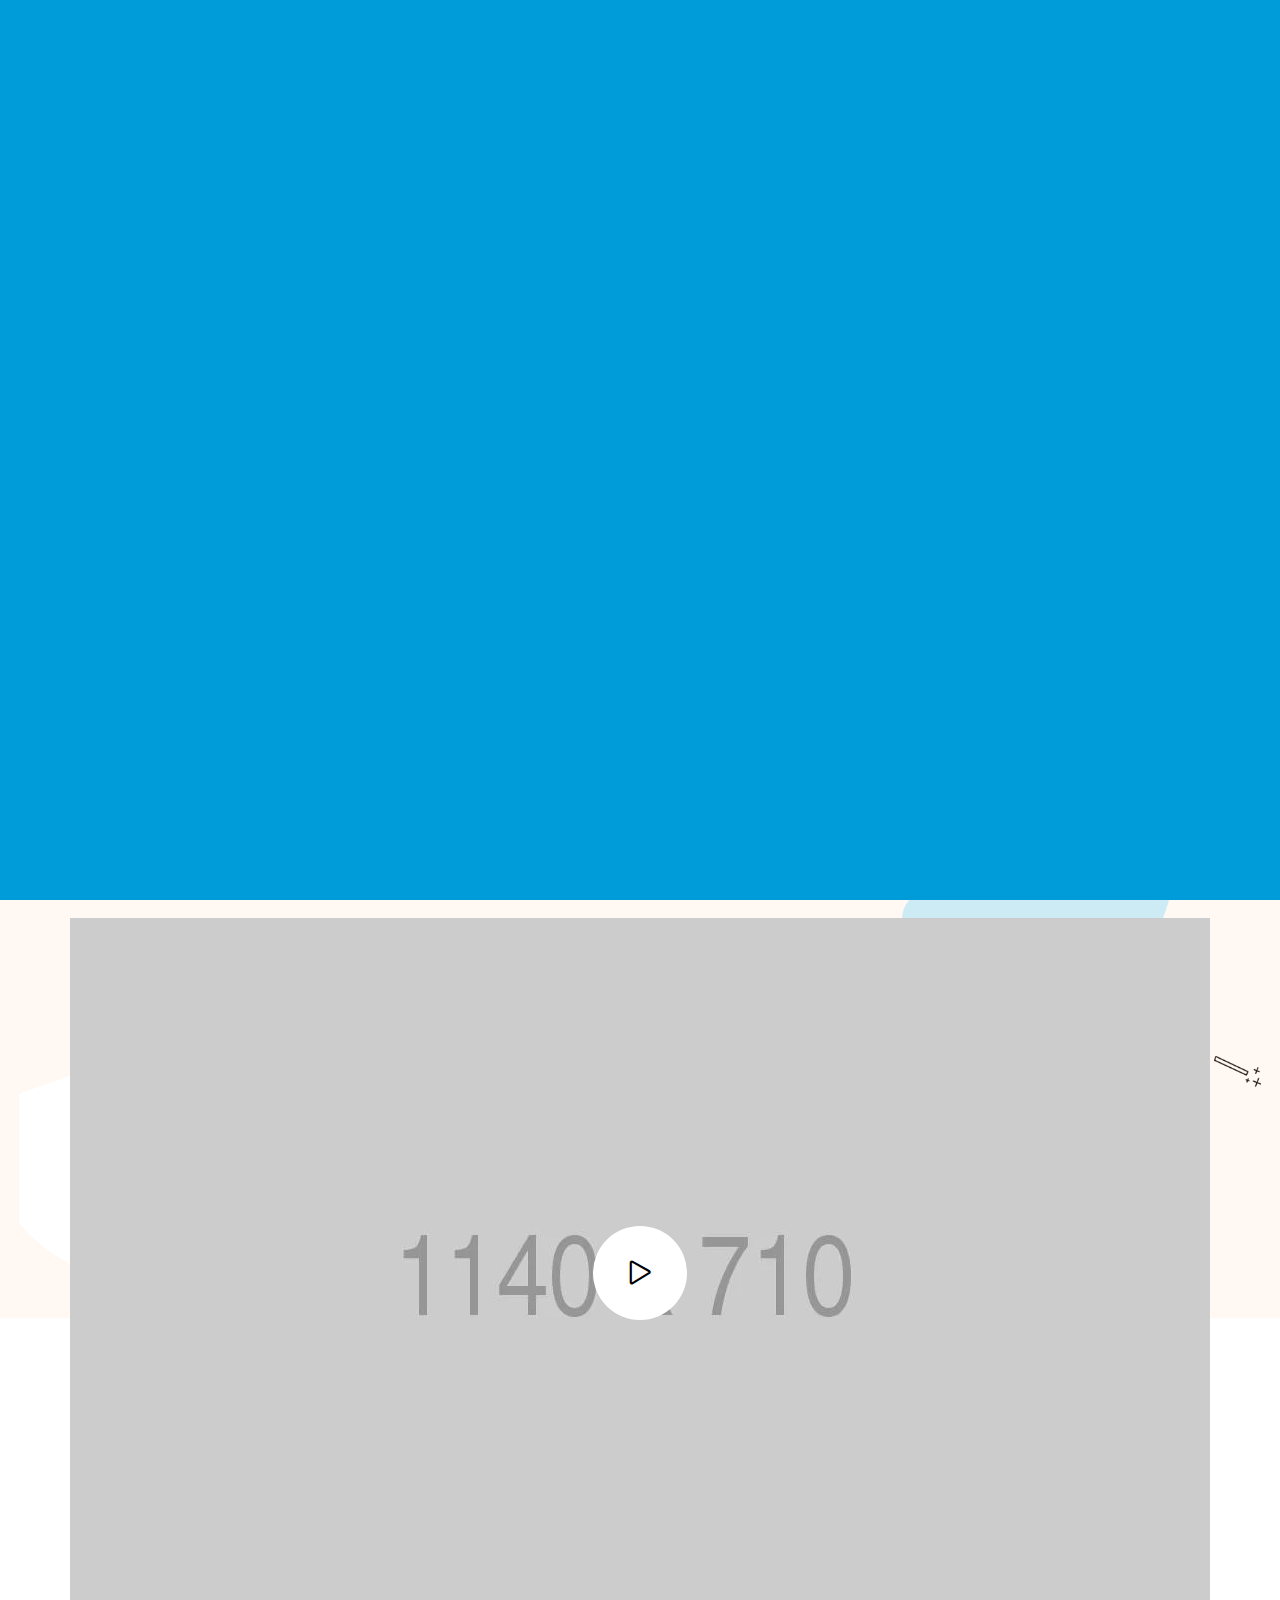
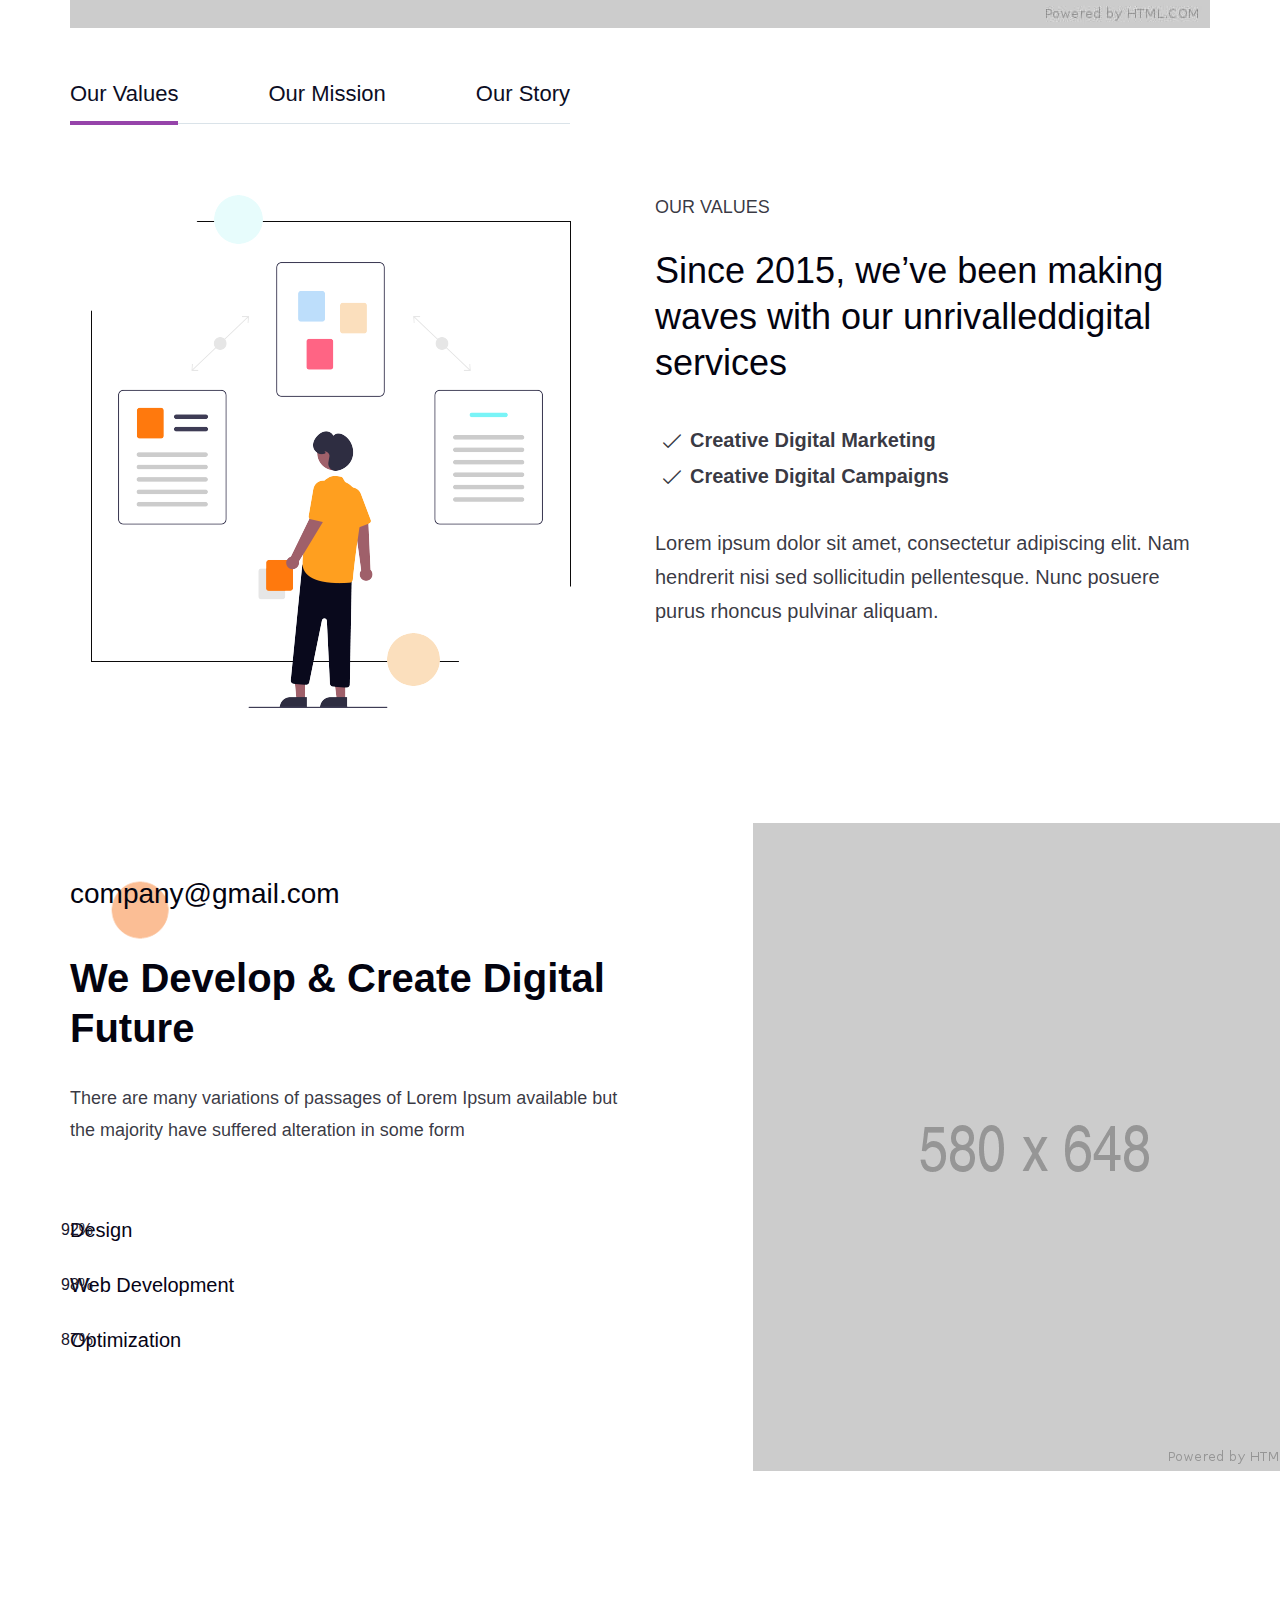
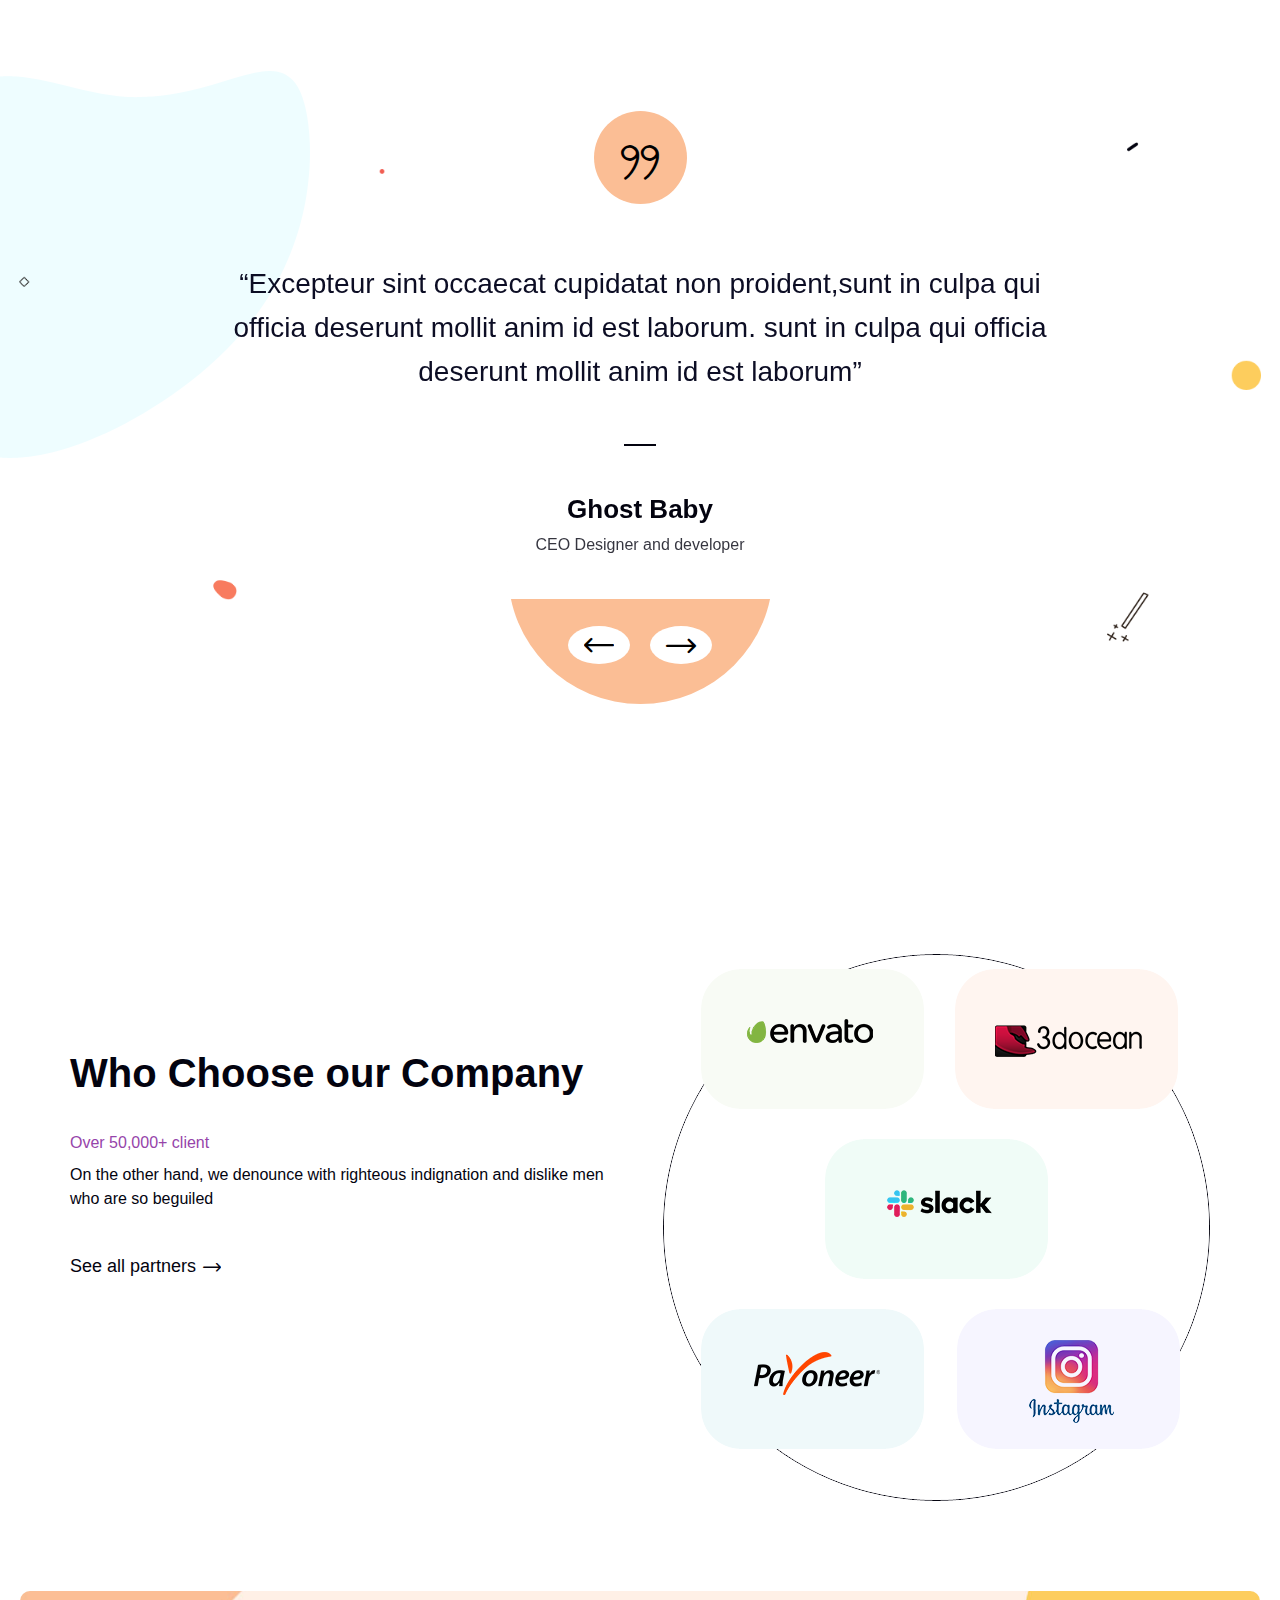
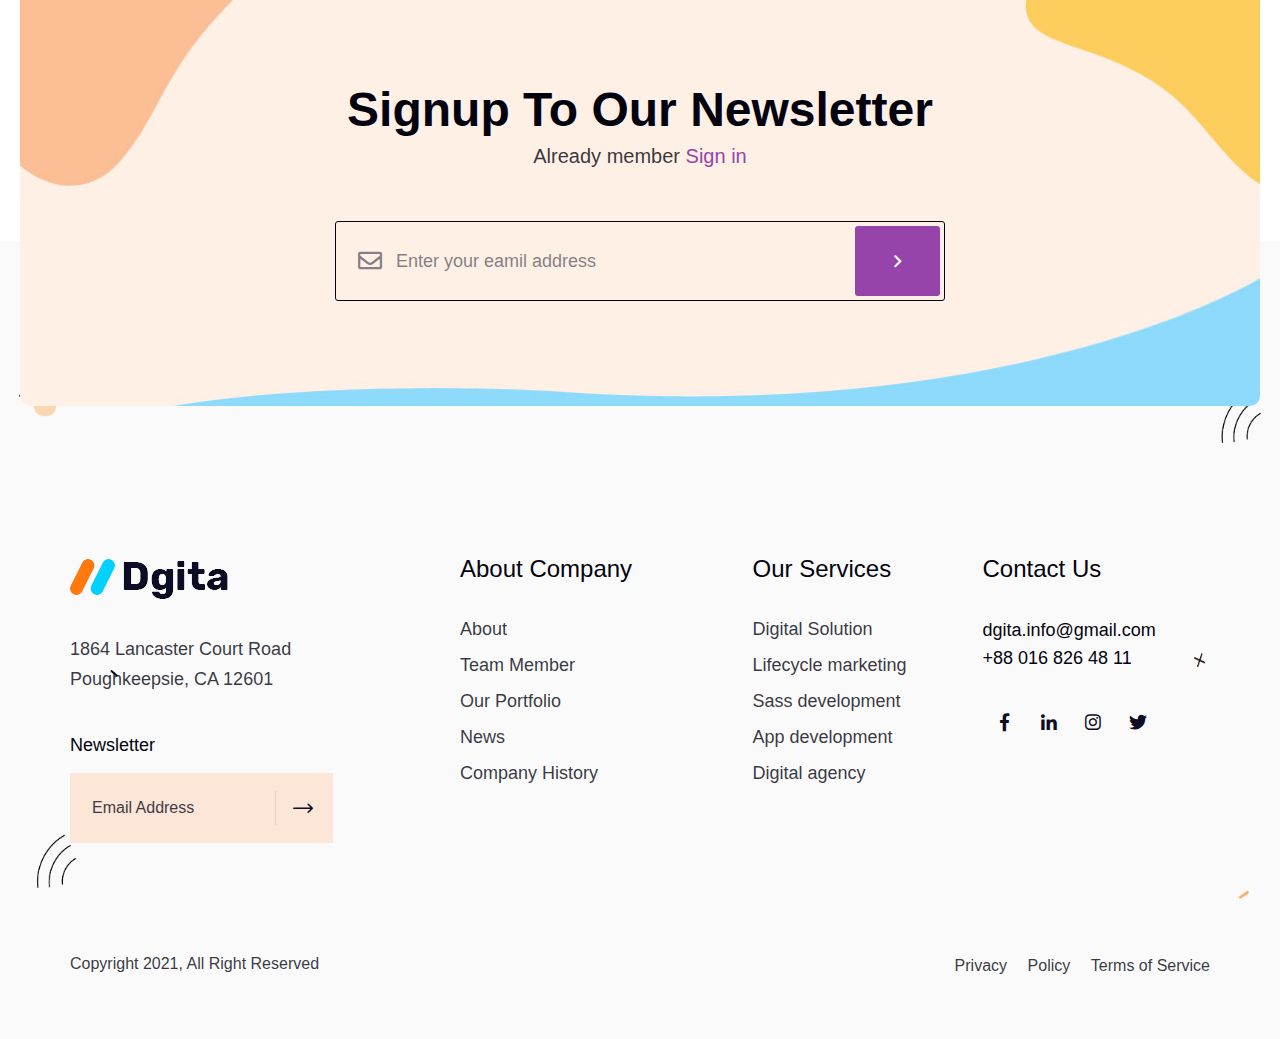
<file: about2.html>
<!DOCTYPE html>
<html lang="en">
    <head>
        <title>Dgita - Creative Digital Agency Responsive HTML5 Template</title>
        <meta charset="UTF-8">
        <meta name="viewport" content="width=device-width">

        <!-- Start Include All CSS -->
        <link rel="stylesheet" href="assets/css/bootstrap.css"/>
        <link rel="stylesheet" href="assets/css/animate.css"/>
        <link rel="stylesheet" href="assets/css/themewar-font.css"/>
        <link rel="stylesheet" href="assets/css/dgita-icon.css"/>
        <link rel="stylesheet" href="assets/css/owl.carousel.min.css">
        <link rel="stylesheet" href="assets/css/owl.theme.default.min.css">
        <link rel="stylesheet" href="assets/css/settings.css">
        <link rel="stylesheet" href="assets/css/lightslider.css">
        <link rel="stylesheet" href="assets/css/slick.css">
        <link rel="stylesheet" href="assets/css/lightcase.css">

        <link rel="stylesheet" href="assets/css/preset.css"/>
        <link rel="stylesheet" href="assets/css/ignore_for_wp.css"/>
        <link rel="stylesheet" href="assets/css/theme.css"/>
        <link rel="stylesheet" href="assets/css/responsive.css"/>
        <!-- End Include All CSS -->

        <!-- Favicon Icon -->
        <link rel="icon"  type="image/png" href="assets/images/favicon.png">
        <!-- Favicon Icon -->
    </head>
    <body>
        <!-- Preloading -->
        <div class="preloader text-center">
            <div class="la-ball-scale-multiple la-2x">
                <div></div>
                <div></div>
                <div></div>
            </div>
        </div>
        <!-- Preloading -->
        
        <!-- Header Start -->
        <header class="header01 centerMenu isSticky">
            <div class="container-fluid">
                <div class="row">
                    <div class="col-lg-12">
                        <div class="navBar01">
                            <div class="logo">
                                <a href="index.html"><img src="assets/images/logo.png" alt="Dgita"></a>
                            </div>
                            <a href="javascript:void(0)" class="menu_btn"><i class="twi-bars2"></i></a>
                            <nav class="mainMenu">
                                <ul>
                                    <li class="menu-item-has-children">
                                        <a href="javascript:void(0);">Home</a>
                                        <ul class="sub-menu">
                                            <li class="menu-item-has-children">
                                                <a href="javascript:void(0);">Banner Version</a>
                                                <ul class="sub-menu">
                                                    <li><a href="index.html">Home One</a></li>
                                                    <li><a href="index2.html">Home Two</a></li>
                                                    <li><a href="index3.html">Home Three</a></li>
                                                </ul>
                                            </li>
                                            <li class="menu-item-has-children">
                                                <a href="javascript:void(0);">Slider Version</a>
                                                <ul class="sub-menu">
                                                    <li><a href="index4.html">Home One</a></li>
                                                    <li><a href="index5.html">Home Two</a></li>
                                                    <li><a href="index6.html">Home Three</a></li>
                                                </ul>
                                            </li>
                                        </ul>
                                    </li>
                                    <li class="menu-item-has-children">
                                        <a href="javascript:void(0);">Services</a>
                                        <ul class="sub-menu">
                                            <li><a href="service.html">Service Page</a></li>
                                            <li><a href="single-service.html">Service Details</a></li>
                                        </ul>
                                    </li>    
                                    <li class="menu-item-has-children">
                                        <a href="javascript:void(0);">Portfolio</a>
                                        <ul class="sub-menu">
                                            <li><a href="folio1.html">Portfolio 01</a></li>
                                            <li><a href="folio2.html">Portfolio 02</a></li>
                                            <li><a href="single-folio.html">Portfolio Details</a></li>
                                        </ul>
                                    </li>
                                    <li class="menu-item-has-children">
                                        <a href="javascript:void(0);">blogs</a>
                                        <ul class="sub-menu">
                                            <li class="menu-item-has-children">
                                                <a href="javascript:void(0);">Blog List Views</a>
                                                <ul class="sub-menu">
                                                    <li><a href="blog2.html">Left Sidebar</a></li>
                                                    <li><a href="blog1.html">Right Sidebar</a></li>
                                                    <li><a href="blog3.html">Without Sidebar</a></li>
                                                </ul>
                                            </li>
                                            <li class="menu-item-has-children">
                                                <a href="javascript:void(0);">Blog Grid Views</a>
                                                <ul class="sub-menu">
                                                    <li><a href="blog5.html">Left Sidebar</a></li>
                                                    <li><a href="blog4.html">Right Sidebar</a></li>
                                                    <li><a href="blog6.html">Without Sidebar</a></li>
                                                </ul>
                                            </li>
                                            <li><a href="single-blog.html">Blog Details</a></li>
                                        </ul>
                                    </li>      
                                    <li class="menu-item-has-children">
                                        <a href="javascript:void(0);">pages</a>
                                        <ul class="sub-menu">
                                            <li><a href="about.html">About 01</a></li>
                                            <li><a href="about2.html">About 02</a></li>
                                            <li><a href="contact.html">Contact</a></li>
                                            <li class="menu-item-has-children">
                                                <a href="javascript:void(0);">Shop Page</a>
                                                <ul class="sub-menu">
                                                    <li><a href="shop1.html">Shop 01</a></li>
                                                    <li><a href="shop2.html">Shop 02</a></li>
                                                    <li><a href="shop3.html">Shop 03</a></li>
                                                    <li><a href="single-product.html">Shop Details</a></li>
                                                </ul>
                                            </li>
                                            <li class="menu-item-has-children">
                                                <a href="javascript:void(0);">Team</a>
                                                <ul class="sub-menu">
                                                    <li><a href="team.html">Our Team</a></li>
                                                    <li><a href="single-team.html">Team Details</a></li>
                                                </ul>
                                            </li>
                                            <li><a href="gallery.html">Gallery</a></li>
                                            <li><a href="company.html">Company History</a></li>
                                        </ul>
                                    </li>
                                </ul>
                            </nav>
                            <div class="accessNav">
                                <a class="phoneBtn" href="tel:+01682648101"><i class="dgita-telephone-call"></i>+ 01682648101</a>
                                <a class="dgBtn_two" href="contact.html"><span><i class="dgita-enter"></i>Get Quote</span></a>
                            </div>
                        </div>
                    </div>
                </div>
            </div>
        </header>
        <!-- Header End -->

        <!-- About Start -->
        <section class="aboutSection04">
            <div class="SecLayerimg move_anim">
                <img src="assets/images/bg/s26.png" alt="">
            </div>
            <div class="container">
                <div class="row">
                    <div class="col-lg-10 offset-lg-1 text-center">
                        <div class="subTitle">About Company</div>
                        <h2 class="secTitle">We create digital experiences that excite and inspire</h2>
                        <p class="secDesc">
                            We’re experts in website design, search engine optimisation, content marketing,<br> pay-per-click advertising and other digital marketing services.
                        </p>
                        <p class="secDesc2">
                            On the other hand, we denounce with righteous indignation and dislike men who are so<br>
                            beguiled  We’re experts in website design, search engine optimisation, content<br> marketing,
                            pay-per-click advertising and other digital marketing services. 
                        </p>
                    </div>
                </div>
                <div class="row">
                    <div class="col-md-12">
                        <div class="video_banner">
                            <img src="assets/images/about/2.jpg" alt="">
                            <a href="https://player.vimeo.com/video/108097600" class="popup_video"><i class="dgita-play-button-3"></i></a>
                        </div>
                    </div>
                </div>
            </div>
        </section>
        <!-- About End -->

        <!-- Tab Start -->
        <section class="tabSection02">
            <div class="container">
                <div class="row">
                    <div class="col-lg-12">
                        <div class="dgitaTabWrapper tabFull">
                            <ul class="nav dgitaTab" id="dgitaTab" role="tablist">
                                <li role="presentation">
                                    <a class="active" data-toggle="tab" href="#ourvalue" role="tab" aria-selected="true">Our Values</a>
                                </li>
                                <li role="presentation">
                                    <a class="" data-toggle="tab" href="#ourmission" role="tab" aria-selected="false">Our Mission</a>
                                </li>
                                <li role="presentation">
                                    <a class="" data-toggle="tab" href="#ourstory" role="tab" aria-selected="false">Our Story</a>
                                </li>
                            </ul>
                            <div class="tab-content">
                                <div class="tab-pane fade show active" id="ourvalue" role="tabpanel">
                                    <div class="row">
                                        <div class="col-md-6">
                                            <div class="tabThumb">
                                                <img src="assets/images/about/1.png" alt="">
                                            </div>
                                        </div>
                                        <div class="col-md-6">
                                            <div class="dgiTabContent">
                                                <span>Our Values</span>
                                                <h4>Since 2015, we’ve been making waves with our unrivalleddigital services</h4>
                                                <ul class="listItem">
                                                    <li><i class="dgita-check"></i>Creative Digital Marketing</li>
                                                    <li><i class="dgita-check"></i>Creative Digital Campaigns</li>
                                                </ul>
                                                <p>
                                                    Lorem ipsum dolor sit amet, consectetur adipiscing elit. Nam hendrerit nisi sed sollicitudin pellentesque.
                                                    Nunc posuere purus rhoncus pulvinar aliquam. 
                                                </p>
                                            </div>
                                        </div>
                                    </div>
                                </div>
                                <div class="tab-pane fade" id="ourmission" role="tabpanel">
                                    <div class="row">
                                        <div class="col-md-6">
                                            <div class="tabThumb">
                                                <img src="assets/images/about/1.png" alt="">
                                            </div>
                                        </div>
                                        <div class="col-md-6">
                                            <div class="dgiTabContent">
                                                <span>Our Mission</span>
                                                <h4>Since 2015, we’ve been making waves with our unrivalleddigital services</h4>
                                                <ul class="listItem">
                                                    <li><i class="dgita-check"></i>Creative Digital Marketing</li>
                                                    <li><i class="dgita-check"></i>Creative Digital Campaigns</li>
                                                </ul>
                                                <p>
                                                    Lorem ipsum dolor sit amet, consectetur adipiscing elit. Nam hendrerit nisi sed sollicitudin pellentesque.
                                                    Nunc posuere purus rhoncus pulvinar aliquam. 
                                                </p>
                                            </div>
                                        </div>
                                    </div>
                                </div>
                                <div class="tab-pane fade" id="ourstory" role="tabpanel">
                                    <div class="row">
                                        <div class="col-md-6">
                                            <div class="tabThumb">
                                                <img src="assets/images/about/1.png" alt="">
                                            </div>
                                        </div>
                                        <div class="col-md-6">
                                            <div class="dgiTabContent">
                                                <span>Our Story</span>
                                                <h4>Since 2015, we’ve been making waves with our unrivalleddigital services</h4>
                                                <ul class="listItem">
                                                    <li><i class="dgita-check"></i>Creative Digital Marketing</li>
                                                    <li><i class="dgita-check"></i>Creative Digital Campaigns</li>
                                                </ul>
                                                <p>
                                                    Lorem ipsum dolor sit amet, consectetur adipiscing elit. Nam hendrerit nisi sed sollicitudin pellentesque.
                                                    Nunc posuere purus rhoncus pulvinar aliquam. 
                                                </p>
                                            </div>
                                        </div>
                                    </div>
                                </div>
                            </div>
                        </div>
                    </div>
                </div>
            </div>
        </section>
        <!-- Tab End -->

        <!-- Progress Start -->
        <section class="progressSection03">
            <div class="SecLayerimg move_anim">
                <img src="assets/images/bg/s20.png" alt="">
            </div>
            <div class="container">
                <div class="row">
                    <div class="col-xl-6 col-lg-6">
                        <div class="subTitle">company@gmail.com</div>
                        <h2 class="secTitle">We Develop & Create Digital Future</h2>
                        <p class="secDesc">
                            There are many variations of passages of Lorem Ipsum available but the majority have suffered alteration in some form
                        </p>
                        <div class="single_skill" data-parcent="92">
                            <p>Design</p>
                            <div class="ss_parent"><div class="ss_child"></div><span>92%</span></div>
                        </div>
                        <div class="single_skill" data-parcent="98">
                            <p>Web Development</p>
                            <div class="ss_parent"><div class="ss_child"></div><span>98%</span></div>
                        </div>
                        <div class="single_skill" data-parcent="87">
                            <p>Optimization</p>
                            <div class="ss_parent"><div class="ss_child"></div><span>87%</span></div>
                        </div>
                    </div>
                    <div class="col-xl-5 offset-xl-1 col-lg-6">
                        <div class="tw-stretch-element-inside-column">
                            <div class="abImg">
                                <img src="assets/images/home3/3.png" alt="">
                            </div>
                        </div>
                    </div>
                </div>
            </div>
        </section>
        <!-- Progress End -->

        <!-- Testimonial Start -->
        <section class="testimonailSection03">
            <div class="SecLayerimg move_anim">
                <img src="assets/images/bg/s23.png" alt="">
            </div>
            <div class="container">
                <div class="row">
                    <div class="col-lg-10 offset-lg-1 col-md-12">
                        <div class="testimonialSlider03 owl-carousel">
                            <div class="testimonialItem03">
                                <div class="twIcon"><i class="dgita-quote"></i></div>
                                <p>
                                    “Excepteur sint occaecat cupidatat non proident,sunt in culpa qui officia deserunt mollit anim id est laborum. 
                                    sunt in culpa qui officia deserunt mollit anim id est laborum”
                                </p>
                                <div class="tsborder"></div>
                                <h5>Ghost Baby</h5>
                                <span>CEO Designer and developer</span>
                            </div>
                            <div class="testimonialItem03">
                                <div class="twIcon"><i class="dgita-quote"></i></div>
                                <p>
                                    “Excepteur sint occaecat cupidatat non proident,sunt in culpa qui officia deserunt mollit anim id est laborum. 
                                    sunt in culpa qui officia deserunt mollit anim id est laborum”
                                </p>
                                <div class="tsborder"></div>
                                <h5>William Smith</h5>
                                <span>MD Developer and Designer</span>
                            </div>
                        </div>
                    </div>
                </div>
            </div>
        </section>
        <!-- Testimonial End -->

        <!-- Call To Action Start -->
        <section class="ctaSection02 abCta">
            <div class="container">
                <div class="row">
                    <div class="col-lg-6">
                        <h2 class="secTitle">Who Choose our Company</h2>
                        <p class="secDesc2">
                            Over 50,000+ client
                        </p>
                        <p class="secDesc">
                            On the other hand, we denounce with righteous 
                            indignation and dislike men who are so beguiled 
                        </p>
                        <a class="dgBtn" href="javascript:void(0)">See all partners <i class="dgita-arrow"></i></a>
                    </div>
                    <div class="col-lg-6">
                        <div class="ctaThumb2">
                            <img src="assets/images/home3/5.png" alt="">
                        </div>
                    </div>
                </div>
            </div>
        </section>
        <!-- Call To Action End -->

        <!-- Footer Section -->
        <footer class="footer_01 white">
            <div class="SecLayerimg move_anim">
                <img src="assets/images/bg/s17.png" alt="">
            </div>
            <div class="container">
                <div class="row">
                    <div class="col-md-12">
                        <div class="ctaMail">
                            <h2>Signup To Our Newsletter</h2>
                            <p>Already member <a href="contact.html">Sign in</a></p>
                            <form action="#" method="post">
                                <div class="mc4wp-form-fields">
                                    <i class="twi-envelope1"></i>
                                    <input type="email" name="EMAIL" placeholder="Enter your eamil address">
                                    <button type="submit"><i class="twi-angle-right1"></i></button>
                                </div>
                            </form>
                        </div>
                    </div>
                </div>
                <div class="row">
                    <div class="col-md-6 col-lg-3 col-xl-3">
                        <div class="widget">
                            <div class="aboutWidget">
                                <a href="index.html"><img src="assets/images/logo.png" alt=""/></a>
                                <p>1864 Lancaster Court Road Poughkeepsie, CA 12601</p>
                                <h4>Newsletter</h4>
                                <form action="#" method="post">
                                    <div class="mc4wp-form-fields">
                                        <input type="email" name="EMAIL" placeholder="Email Address">
                                        <button type="submit"><i class="dgita-arrow"></i></button>
                                    </div>
                                </form>
                            </div>
                        </div>
                    </div>
                    <div class="col-md-6 col-xl-3 offset-xl-1 col-lg-3 ">
                        <div class="widget">
                            <h3 class="widget_title">About Company</h3>
                            <ul>
                                <li><a href="about.html">About</a></li>
                                <li><a href="team.html">Team Member</a></li>
                                <li><a href="folio1.html">Our Portfolio</a></li>
                                <li><a href="blog1.html">News</a></li>
                                <li><a href="company.html">Company History</a></li>
                            </ul>
                        </div>
                    </div>
                    <div class="col-md-6 col-lg-3 col-xl-2">
                        <div class="widget">
                            <h3 class="widget_title">Our Services</h3>
                            <ul>
                                <li><a href="single-service.html">Digital Solution</a></li>
                                <li><a href="single-service.html">Lifecycle marketing</a></li>
                                <li><a href="single-service.html">Sass development</a></li>
                                <li><a href="single-service.html">App development</a></li>
                                <li><a href="single-service.html">Digital agency</a></li>
                            </ul>
                        </div>
                    </div>
                    <div class="col-md-6 col-lg-3 col-xl-3">
                        <div class="widget contact_widget">
                            <h3 class="widget_title">Contact Us</h3>
                            <div class="contact_info">
                                <p>dgita.info@gmail.com</p>
                                <p>+88 016 826 48 11</p>
                                <div class="abSocial">
                                    <a href="javascript:void(0);"><i class="twi-facebook-f"></i></a>
                                    <a href="javascript:void(0);"><i class="twi-linkedin-in"></i></a>
                                    <a href="javascript:void(0);"><i class="twi-instagram"></i></a>
                                    <a href="javascript:void(0);"><i class="twi-twitter"></i></a>
                                </div>
                            </div>
                        </div>
                    </div>
                </div>
                <div class="row">
                    <div class="col-md-12">
                        <div class="copyright">
                            <p>Copyright 2021, All Right Reserved</p>
                            <ul>
                                <li><a href="javascript:void(0);">Privacy</a></li>
                                <li><a href="javascript:void(0);">Policy</a></li>
                                <li><a href="javascript:void(0);">Terms of Service</a></li>
                            </ul>
                        </div>
                    </div>
                </div>
            </div>
        </footer>
        <!-- Footer Section -->

        <!-- Bact To Top -->
        <a href="javascript:void(0);" id="backtotop"><i class="twi-arrow-to-top1"></i></a>
        <!-- Bact To Top -->

        <!-- Start Include All JS -->
        <script src="assets/js/jquery.js"></script>
        <script src="assets/js/jquery-ui.js"></script>
        <script src="assets/js/bootstrap.min.js"></script>
        <script src="assets/js/jquery.appear.js"></script>
        <script src="assets/js/owl.carousel.min.js"></script>
        <script src="assets/js/jquery.shuffle.min.js"></script>
        <script src="assets/js/lightslider.js"></script>
        <script src="assets/js/slick.js"></script>
        <script src="assets/js/lightcase.js"></script>

        <!-- Slider Revolution Main Files -->
        <script src="assets/js/jquery.themepunch.tools.min.js"></script>
        <script src="assets/js/jquery.themepunch.revolution.min.js"></script>

        <!-- Slider Revolution Extension -->    
        <script src="assets/js/extensions/revolution.extension.actions.min.js"></script>
        <script src="assets/js/extensions/revolution.extension.carousel.min.js"></script>
        <script src="assets/js/extensions/revolution.extension.kenburn.min.js"></script>
        <script src="assets/js/extensions/revolution.extension.layeranimation.min.js"></script>
        <script src="assets/js/extensions/revolution.extension.migration.min.js"></script>
        <script src="assets/js/extensions/revolution.extension.navigation.min.js"></script>
        <script src="assets/js/extensions/revolution.extension.parallax.min.js"></script>
        <script src="assets/js/extensions/revolution.extension.slideanims.min.js"></script>
        <script src="assets/js/extensions/revolution.extension.video.min.js"></script>

        <script src="assets/js/theme.js"></script>
        <!-- End Include All JS -->
    </body>
</html>
</file>
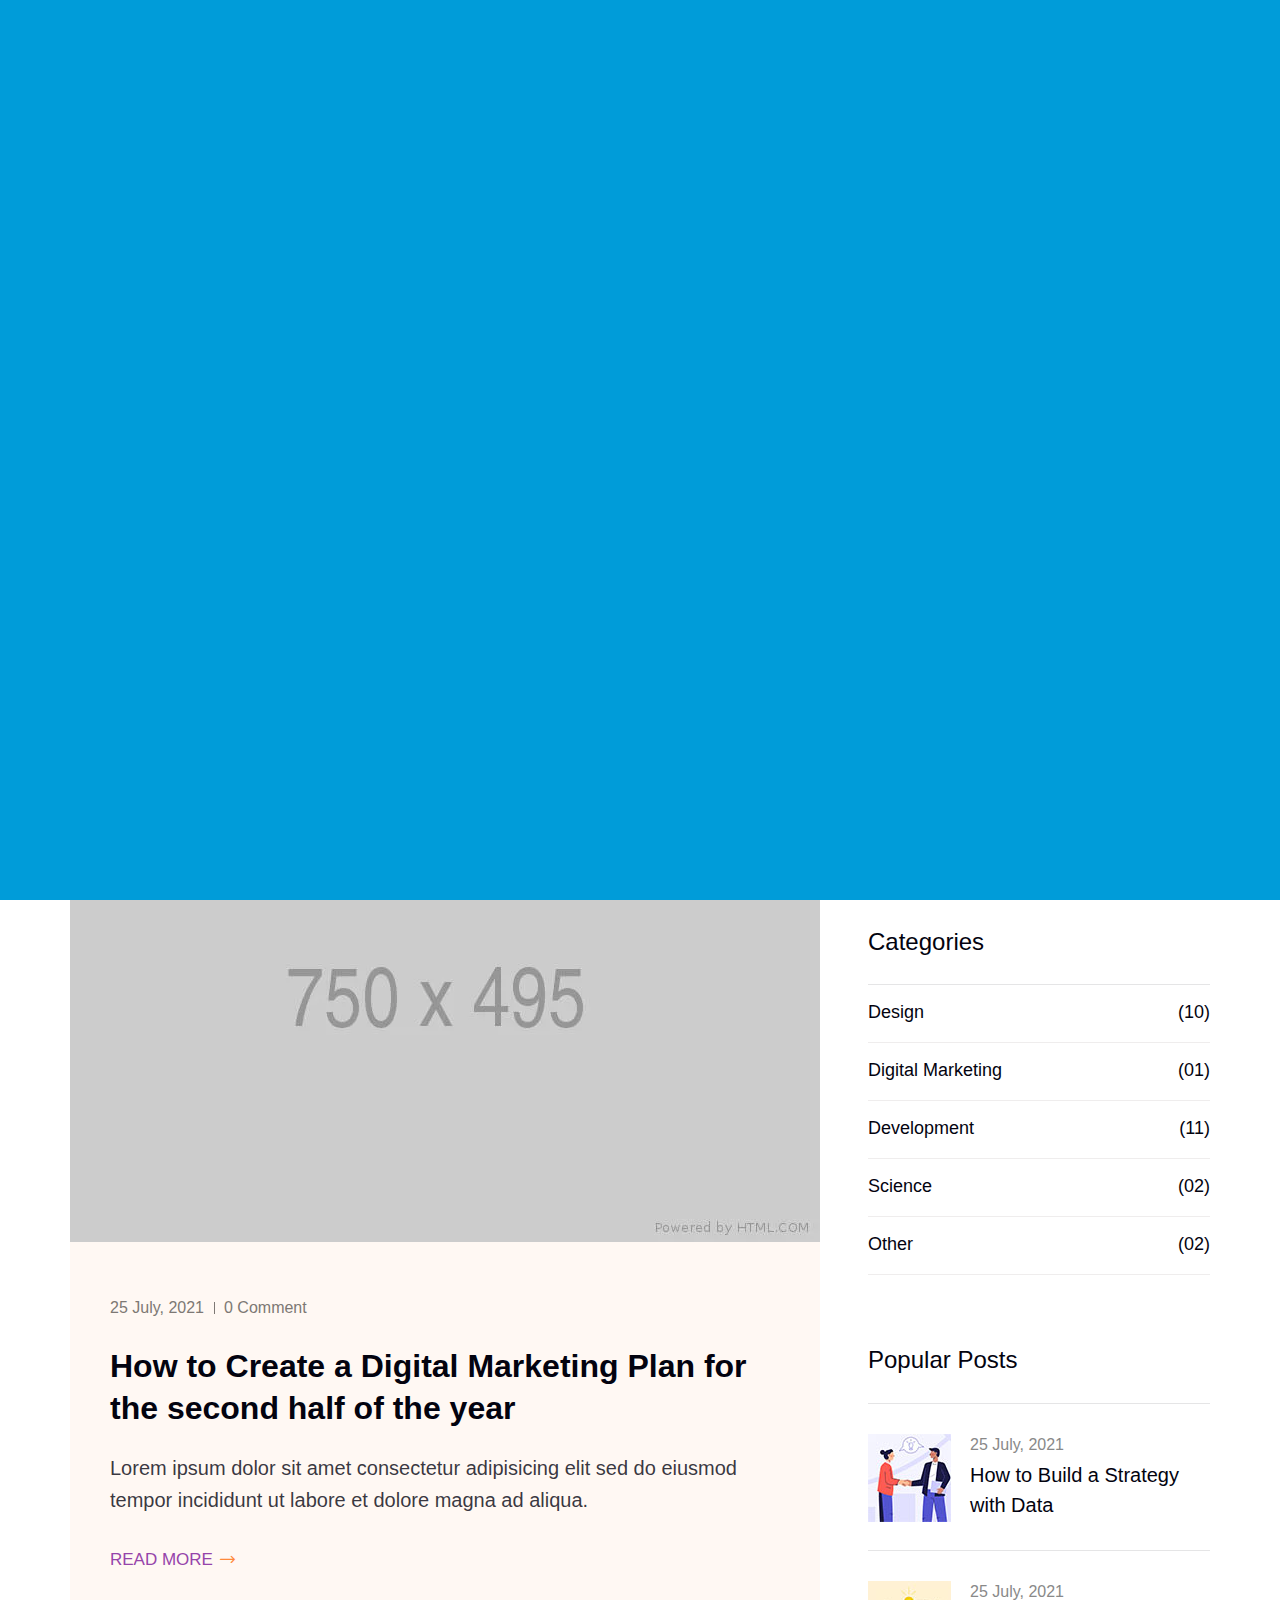
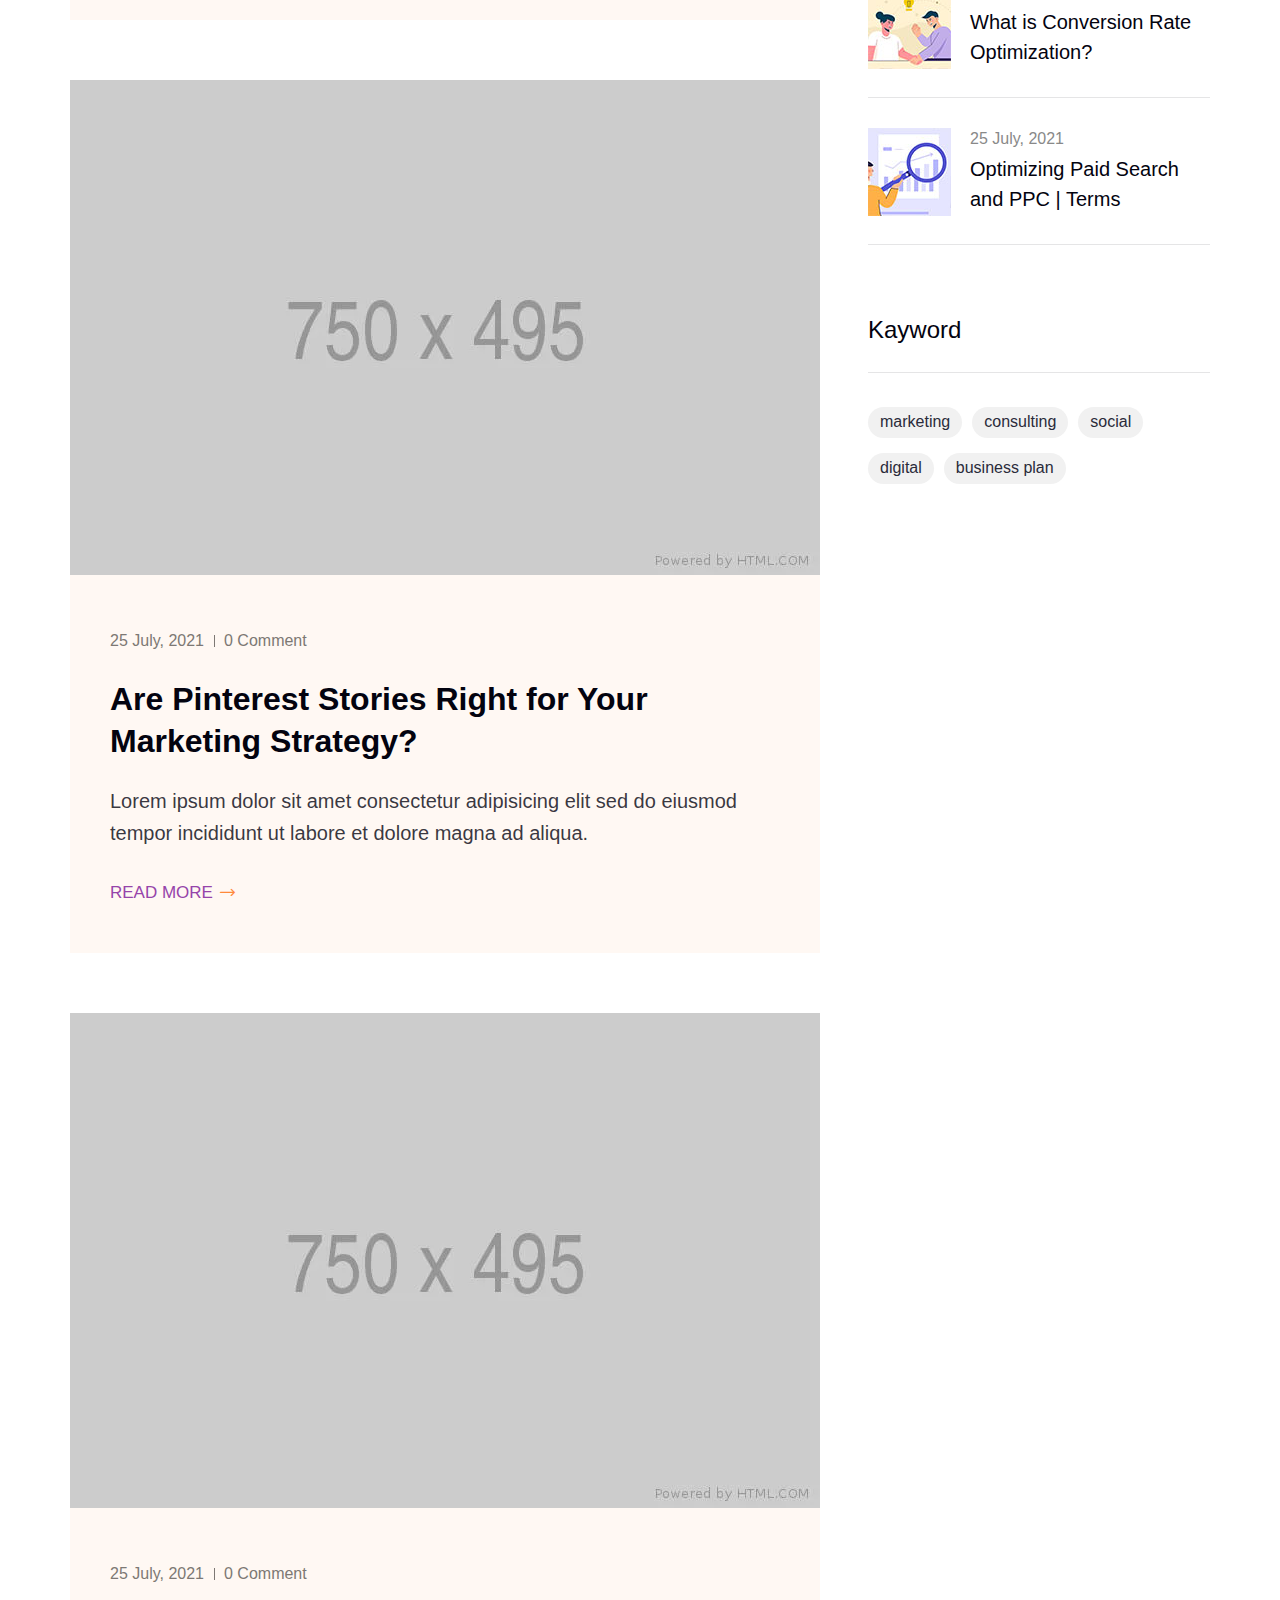
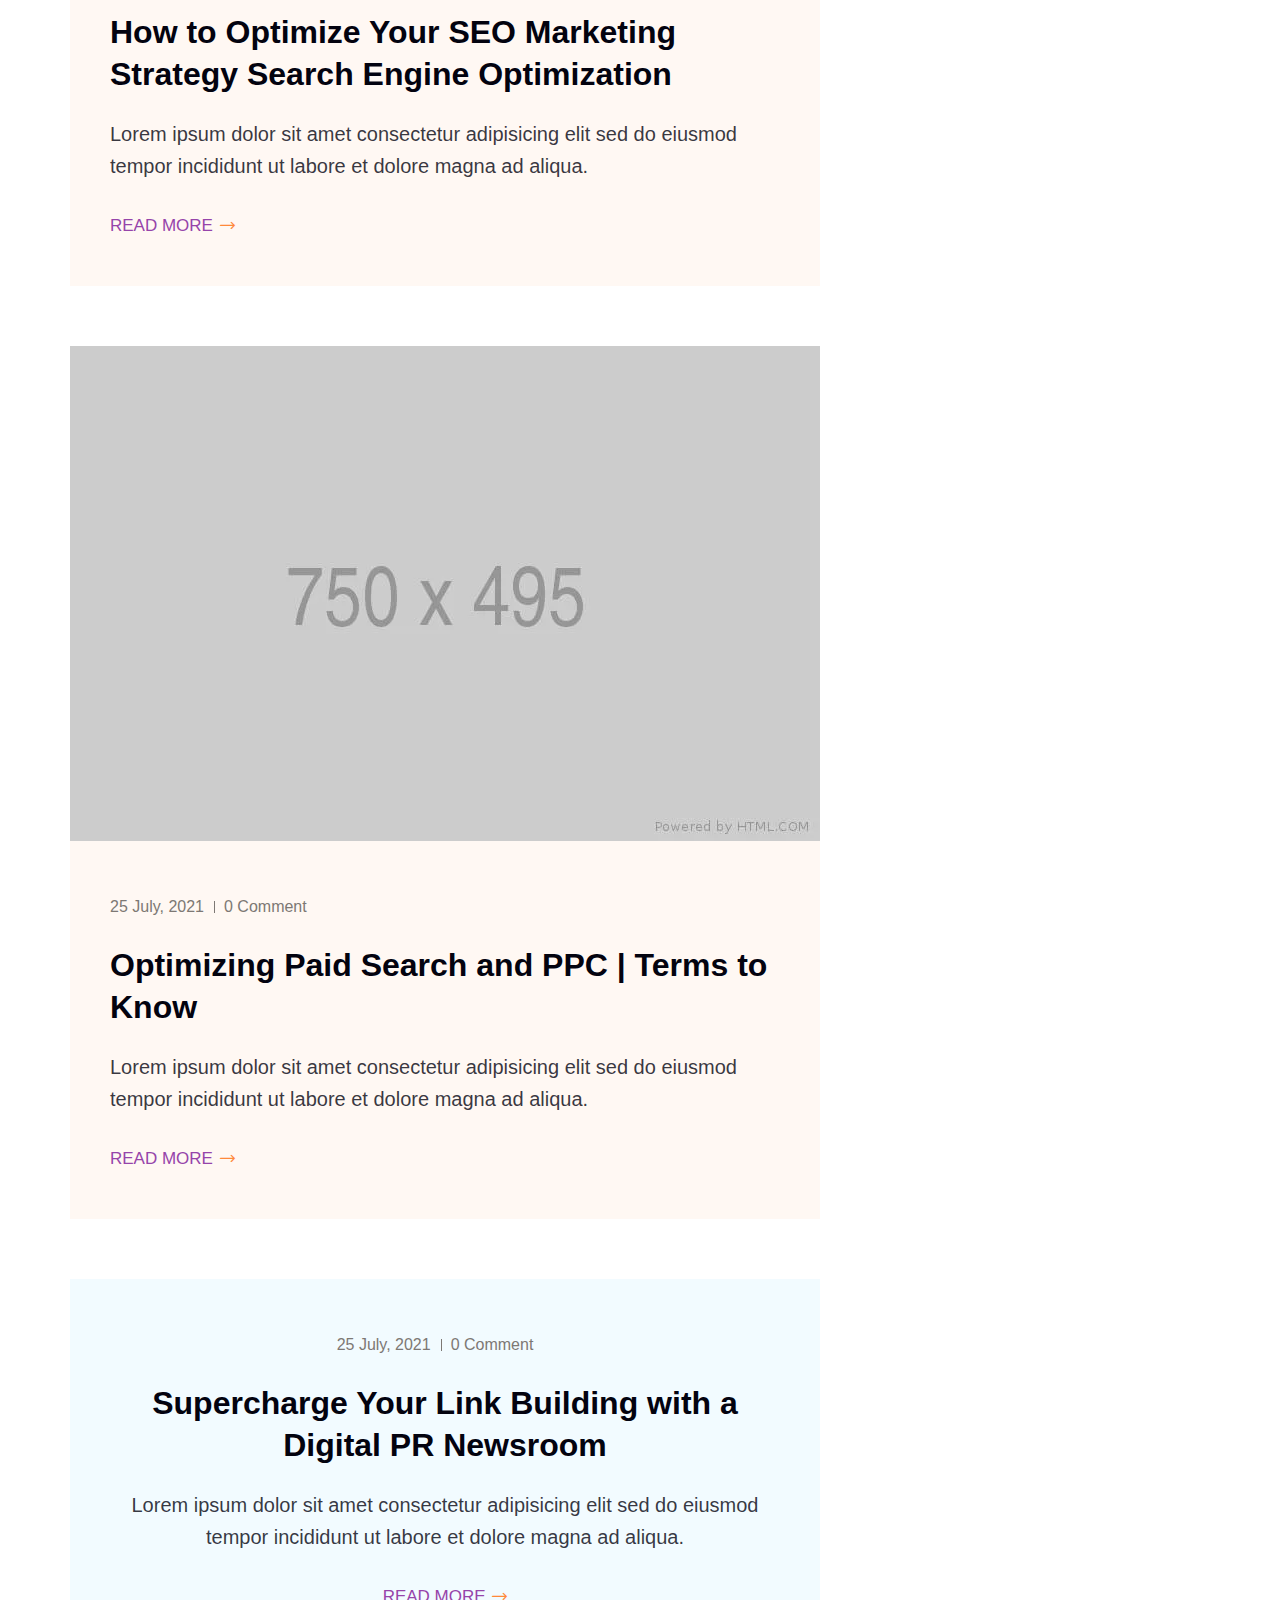
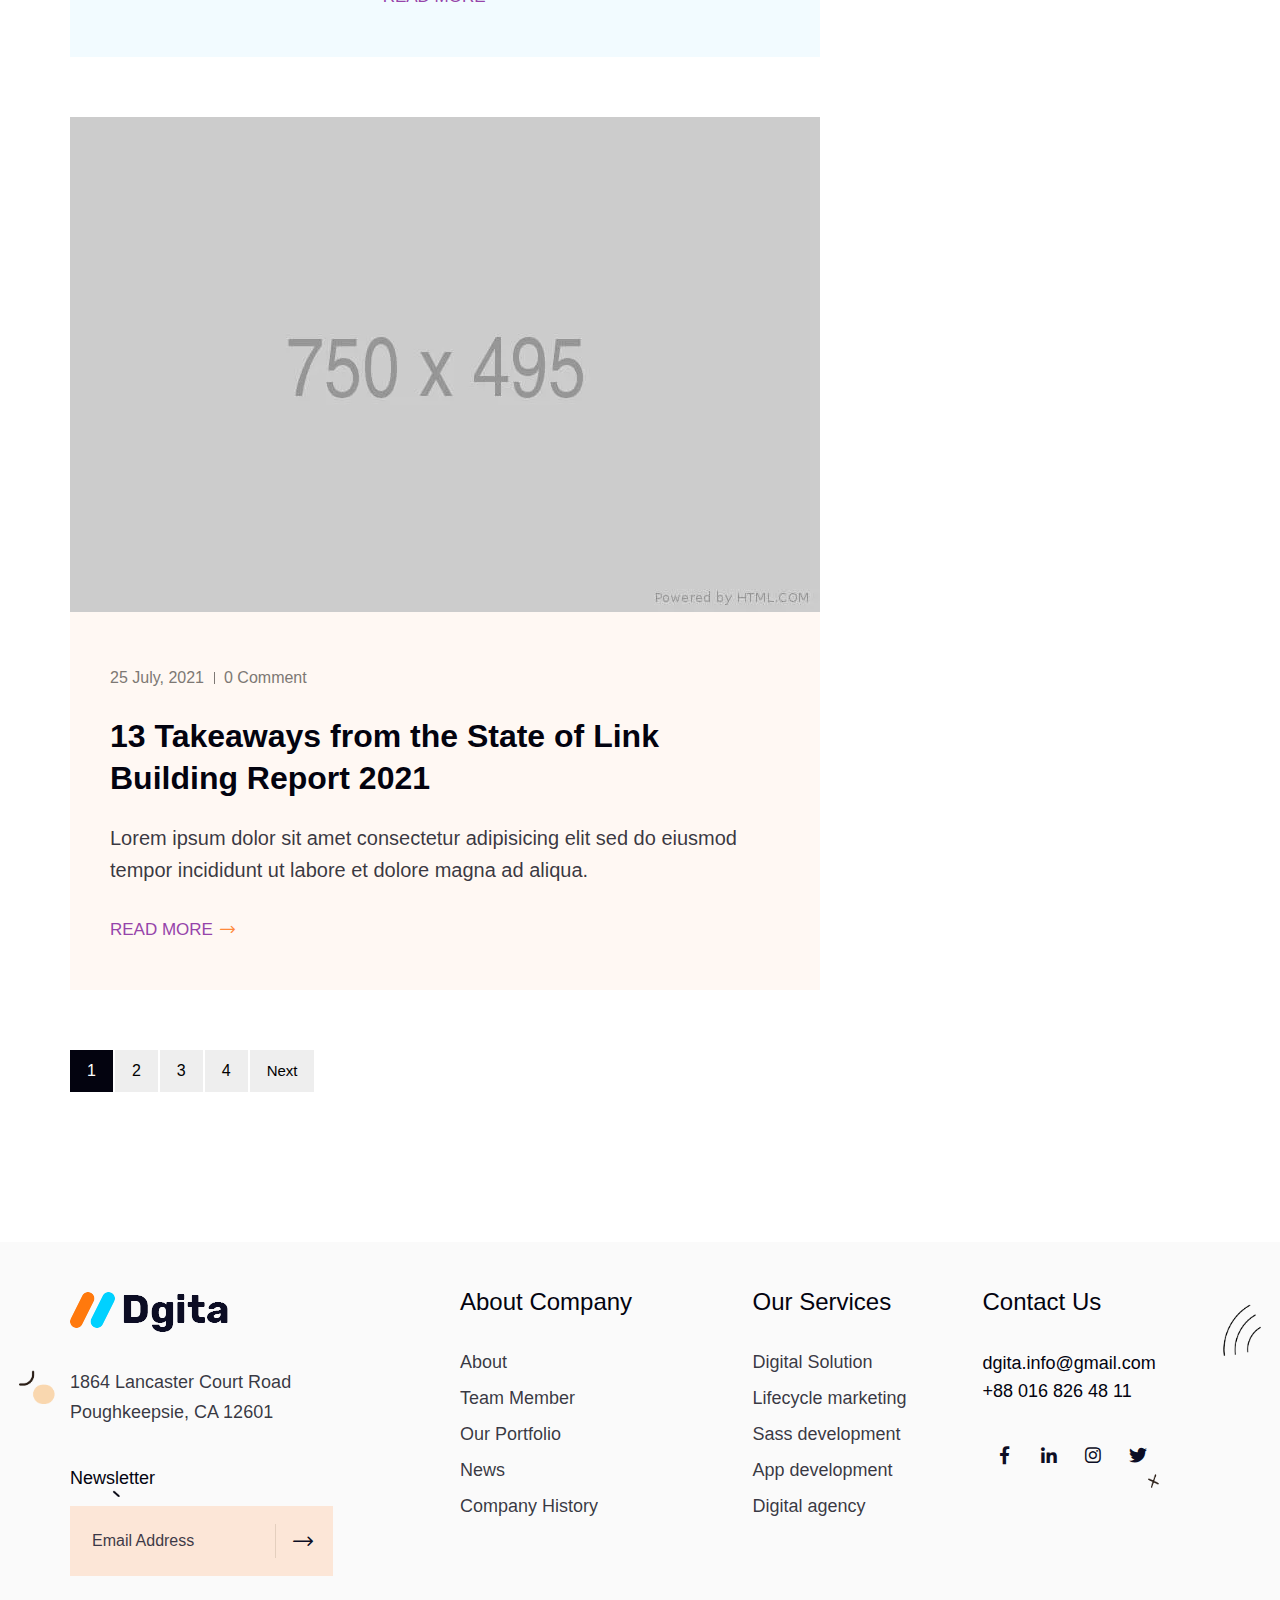
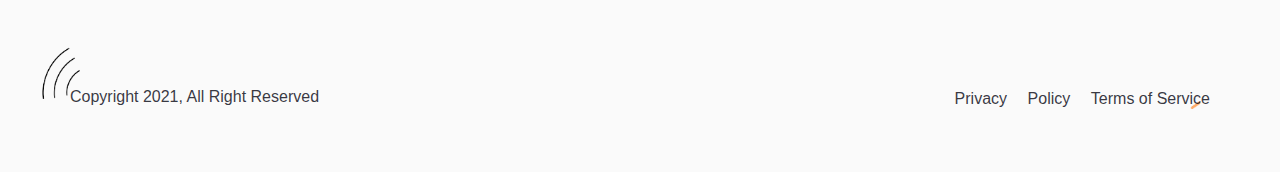
<file: blog1.html>
<!DOCTYPE html>
<html lang="en">
    <head>
        <title>Dgita - Creative Digital Agency Responsive HTML5 Template</title>
        <meta charset="UTF-8">
        <meta name="viewport" content="width=device-width">

        <!-- Start Include All CSS -->
        <link rel="stylesheet" href="assets/css/bootstrap.css"/>
        <link rel="stylesheet" href="assets/css/animate.css"/>
        <link rel="stylesheet" href="assets/css/themewar-font.css"/>
        <link rel="stylesheet" href="assets/css/dgita-icon.css"/>
        <link rel="stylesheet" href="assets/css/owl.carousel.min.css">
        <link rel="stylesheet" href="assets/css/owl.theme.default.min.css">
        <link rel="stylesheet" href="assets/css/settings.css">
        <link rel="stylesheet" href="assets/css/lightslider.css">
        <link rel="stylesheet" href="assets/css/slick.css">
        <link rel="stylesheet" href="assets/css/lightcase.css">

        <link rel="stylesheet" href="assets/css/preset.css"/>
        <link rel="stylesheet" href="assets/css/ignore_for_wp.css"/>
        <link rel="stylesheet" href="assets/css/theme.css"/>
        <link rel="stylesheet" href="assets/css/responsive.css"/>
        <!-- End Include All CSS -->

        <!-- Favicon Icon -->
        <link rel="icon"  type="image/png" href="assets/images/favicon.png">
        <!-- Favicon Icon -->
    </head>
    <body>
        <!-- Preloading -->
        <div class="preloader text-center">
            <div class="la-ball-scale-multiple la-2x">
                <div></div>
                <div></div>
                <div></div>
            </div>
        </div>
        <!-- Preloading -->
        
        <!-- Header Start -->
        <header class="header01 centerMenu isSticky">
            <div class="container-fluid">
                <div class="row">
                    <div class="col-lg-12">
                        <div class="navBar01">
                            <div class="logo">
                                <a href="index.html"><img src="assets/images/logo.png" alt="Dgita"></a>
                            </div>
                            <a href="javascript:void(0)" class="menu_btn"><i class="twi-bars2"></i></a>
                            <nav class="mainMenu">
                                <ul>
                                    <li class="menu-item-has-children">
                                        <a href="javascript:void(0);">Home</a>
                                        <ul class="sub-menu">
                                            <li class="menu-item-has-children">
                                                <a href="javascript:void(0);">Banner Version</a>
                                                <ul class="sub-menu">
                                                    <li><a href="index.html">Home One</a></li>
                                                    <li><a href="index2.html">Home Two</a></li>
                                                    <li><a href="index3.html">Home Three</a></li>
                                                </ul>
                                            </li>
                                            <li class="menu-item-has-children">
                                                <a href="javascript:void(0);">Slider Version</a>
                                                <ul class="sub-menu">
                                                    <li><a href="index4.html">Home One</a></li>
                                                    <li><a href="index5.html">Home Two</a></li>
                                                    <li><a href="index6.html">Home Three</a></li>
                                                </ul>
                                            </li>
                                        </ul>
                                    </li>
                                    <li class="menu-item-has-children">
                                        <a href="javascript:void(0);">Services</a>
                                        <ul class="sub-menu">
                                            <li><a href="service.html">Service Page</a></li>
                                            <li><a href="single-service.html">Service Details</a></li>
                                        </ul>
                                    </li>    
                                    <li class="menu-item-has-children">
                                        <a href="javascript:void(0);">Portfolio</a>
                                        <ul class="sub-menu">
                                            <li><a href="folio1.html">Portfolio 01</a></li>
                                            <li><a href="folio2.html">Portfolio 02</a></li>
                                            <li><a href="single-folio.html">Portfolio Details</a></li>
                                        </ul>
                                    </li>
                                    <li class="menu-item-has-children">
                                        <a href="javascript:void(0);">blogs</a>
                                        <ul class="sub-menu">
                                            <li class="menu-item-has-children">
                                                <a href="javascript:void(0);">Blog List Views</a>
                                                <ul class="sub-menu">
                                                    <li><a href="blog2.html">Left Sidebar</a></li>
                                                    <li><a href="blog1.html">Right Sidebar</a></li>
                                                    <li><a href="blog3.html">Without Sidebar</a></li>
                                                </ul>
                                            </li>
                                            <li class="menu-item-has-children">
                                                <a href="javascript:void(0);">Blog Grid Views</a>
                                                <ul class="sub-menu">
                                                    <li><a href="blog5.html">Left Sidebar</a></li>
                                                    <li><a href="blog4.html">Right Sidebar</a></li>
                                                    <li><a href="blog6.html">Without Sidebar</a></li>
                                                </ul>
                                            </li>
                                            <li><a href="single-blog.html">Blog Details</a></li>
                                        </ul>
                                    </li>      
                                    <li class="menu-item-has-children">
                                        <a href="javascript:void(0);">pages</a>
                                        <ul class="sub-menu">
                                            <li><a href="about.html">About 01</a></li>
                                            <li><a href="about2.html">About 02</a></li>
                                            <li><a href="contact.html">Contact</a></li>
                                            <li class="menu-item-has-children">
                                                <a href="javascript:void(0);">Shop Page</a>
                                                <ul class="sub-menu">
                                                    <li><a href="shop1.html">Shop 01</a></li>
                                                    <li><a href="shop2.html">Shop 02</a></li>
                                                    <li><a href="shop3.html">Shop 03</a></li>
                                                    <li><a href="single-product.html">Shop Details</a></li>
                                                </ul>
                                            </li>
                                            <li class="menu-item-has-children">
                                                <a href="javascript:void(0);">Team</a>
                                                <ul class="sub-menu">
                                                    <li><a href="team.html">Our Team</a></li>
                                                    <li><a href="single-team.html">Team Details</a></li>
                                                </ul>
                                            </li>
                                            <li><a href="gallery.html">Gallery</a></li>
                                            <li><a href="company.html">Company History</a></li>
                                        </ul>
                                    </li>
                                </ul>
                            </nav>
                            <div class="accessNav">
                                <a class="phoneBtn" href="tel:+01682648101"><i class="dgita-telephone-call"></i>+ 01682648101</a>
                                <a class="dgBtn_two" href="contact.html"><span><i class="dgita-enter"></i>Get Quote</span></a>
                            </div>
                        </div>
                    </div>
                </div>
            </div>
        </header>
        <!-- Header End -->

        <!-- Page Banner Start -->
        <section class="pageBanner" style="background-image: url(assets/images/bg/banner.png);">
            <div class="vmiddle">
                <div class="container">
                    <div class="row">
                        <div class="col-lg-8 offset-lg-2 text-center">
                            <h2 class="banner-title">Blog Post</h2>
                            <p class="banner-desc">Our versatile team is built of designers, developers and digital marketers who all bring unique experience</p>
                        </div>
                    </div>
                </div>
            </div>
        </section>
        <!-- Page Banner End -->

        <!-- Blog Start -->
        <section class="blogPage">
            <div class="container">
                <div class="row">
                    <div class="col-lg-8">
                        <div class="blogItem03">
                            <img src="assets/images/blog/7.jpg" alt="">
                            <div class="blogContent02">
                                <div class="bpmeta"><a href="blog1.html">25 July, 2021</a><a href="blog1.html">0 Comment</a></div>
                                <h3><a href="single-blog.html">How to Create a Digital Marketing Plan for the second half of the year</a></h3>
                                <p>
                                    Lorem ipsum dolor sit amet consectetur adipisicing elit sed do eiusmod tempor incididunt ut labore et dolore magna ad aliqua.
                                </p>
                                <a class="rm_more" href="single-blog.html">Read More <i class="dgita-arrow"></i></a>
                            </div>
                        </div>
                        <div class="blogItem03">
                            <img src="assets/images/blog/8.jpg" alt="">
                            <div class="blogContent02">
                                <div class="bpmeta"><a href="blog1.html">25 July, 2021</a><a href="blog1.html">0 Comment</a></div>
                                <h3><a href="single-blog.html">Are Pinterest Stories Right for Your Marketing Strategy?</a></h3>
                                <p>
                                    Lorem ipsum dolor sit amet consectetur adipisicing elit sed do eiusmod tempor incididunt ut labore et dolore magna ad aliqua.
                                </p>
                                <a class="rm_more" href="single-blog.html">Read More <i class="dgita-arrow"></i></a>
                            </div>
                        </div>
                        <div class="blogItem03">
                            <img src="assets/images/blog/9.jpg" alt="">
                            <div class="blogContent02">
                                <div class="bpmeta"><a href="blog1.html">25 July, 2021</a><a href="blog1.html">0 Comment</a></div>
                                <h3><a href="single-blog.html">How to Optimize Your SEO Marketing Strategy Search Engine Optimization </a></h3>
                                <p>
                                    Lorem ipsum dolor sit amet consectetur adipisicing elit sed do eiusmod tempor incididunt ut labore et dolore magna ad aliqua.
                                </p>
                                <a class="rm_more" href="single-blog.html">Read More <i class="dgita-arrow"></i></a>
                            </div>
                        </div>
                        <div class="blogItem03">
                            <img src="assets/images/blog/10.jpg" alt="">
                            <div class="blogContent02">
                                <div class="bpmeta"><a href="blog1.html">25 July, 2021</a><a href="blog1.html">0 Comment</a></div>
                                <h3><a href="single-blog.html">Optimizing Paid Search and PPC | Terms to Know</a></h3>
                                <p>
                                    Lorem ipsum dolor sit amet consectetur adipisicing elit sed do eiusmod tempor incididunt ut labore et dolore magna ad aliqua.
                                </p>
                                <a class="rm_more" href="single-blog.html">Read More <i class="dgita-arrow"></i></a>
                            </div>
                        </div>
                        <div class="blogItem03 noThumb">
                            <div class="blogContent02">
                                <div class="bpmeta"><a href="blog1.html">25 July, 2021</a><a href="blog1.html">0 Comment</a></div>
                                <h3><a href="single-blog.html">Supercharge Your Link Building with a Digital PR Newsroom</a></h3>
                                <p>
                                    Lorem ipsum dolor sit amet consectetur adipisicing elit sed do eiusmod tempor incididunt ut labore et dolore magna ad aliqua.
                                </p>
                                <a class="rm_more" href="single-blog.html">Read More <i class="dgita-arrow"></i></a>
                            </div>
                        </div>
                        <div class="blogItem03">
                            <img src="assets/images/blog/11.jpg" alt="">
                            <div class="blogContent02">
                                <div class="bpmeta"><a href="blog1.html">25 July, 2021</a><a href="blog1.html">0 Comment</a></div>
                                <h3><a href="single-blog.html">13 Takeaways from the State of Link Building Report 2021</a></h3>
                                <p>
                                    Lorem ipsum dolor sit amet consectetur adipisicing elit sed do eiusmod tempor incididunt ut labore et dolore magna ad aliqua.
                                </p>
                                <a class="rm_more" href="single-blog.html">Read More <i class="dgita-arrow"></i></a>
                            </div>
                        </div>
                        <div class="row">
                            <div class="col-lg-12">
                                <div class="dgita_pagination text-left">
                                    <span class="current">1</span>
                                    <a href="blog2.html">2</a>
                                    <a href="blog2.html">3</a>
                                    <a href="blog2.html">4</a>
                                    <a class="next" href="blog2.html">Next</a>
                                </div>
                            </div>
                        </div>
                    </div>
                    <div class="col-lg-4">
                        <div class="sidebar">
                            <aside class="widget widget_search">
                                <h3 class="widget_title">Search</h3>
                                <form method="get" action="#" class="search_form">
                                    <input type="search" name="s" id="s" placeholder="Search">
                                    <button type="submit"><i class="dgita-loupe"></i></button>
                                </form>
                            </aside>
                            <div class="widget widget_categories">
                                <h3 class="widget_title">Categories</h3>
                                <ul>
                                    <li><a href="blog1.html">Design</a>(10)</li>
                                    <li><a href="blog1.html">Digital Marketing</a>(01)</li>
                                    <li><a href="blog1.html">Development</a>(11)</li>
                                    <li><a href="blog1.html">Science</a>(02)</li>
                                    <li><a href="blog1.html">Other</a>(02)</li>
                                </ul>
                            </div>
                            <aside class="widget">
                                <h3 class="widget_title">Popular Posts</h3>
                                <div class="pp_post_item">
                                    <img src="assets/images/blog/t1.jpg" alt="">
                                    <span>25 July, 2021</span>
                                    <a href="single-blog.html">How to Build a Strategy with Data</a>
                                </div>
                                <div class="pp_post_item">
                                    <img src="assets/images/blog/t2.jpg" alt="">
                                    <span>25 July, 2021</span>
                                    <a href="single-blog.html">What is Conversion Rate Optimization?</a>
                                </div>
                                <div class="pp_post_item">
                                    <img src="assets/images/blog/t3.jpg" alt="">
                                    <span>25 July, 2021</span>
                                    <a href="single-blog.html">Optimizing Paid Search and PPC | Terms</a>
                                </div>
                            </aside>
                            <div class="widget">
                                <h3 class="widget_title">Kayword</h3>
                                <div class="tagcloud">
                                    <a href="blog1.html">marketing</a>
                                    <a href="blog1.html">consulting</a>
                                    <a href="blog1.html">social</a>
                                    <a href="blog1.html">digital</a>
                                    <a href="blog1.html">business plan</a>
                                </div>
                            </div>
                        </div>
                    </div>
                </div>
            </div>
        </section>
        <!-- Blog End -->

        <!-- Footer Section -->
        <footer class="footer_01 white">
            <div class="SecLayerimg move_anim">
                <img src="assets/images/bg/s27.png" alt="">
            </div>
            <div class="container">
                <div class="row">
                    <div class="col-md-6 col-lg-3 col-xl-3">
                        <div class="widget">
                            <div class="aboutWidget">
                                <a href="index.html"><img src="assets/images/logo.png" alt=""/></a>
                                <p>1864 Lancaster Court Road Poughkeepsie, CA 12601</p>
                                <h4>Newsletter</h4>
                                <form action="#" method="post">
                                    <div class="mc4wp-form-fields">
                                        <input type="email" name="EMAIL" placeholder="Email Address">
                                        <button type="submit"><i class="dgita-arrow"></i></button>
                                    </div>
                                </form>
                            </div>
                        </div>
                    </div>
                    <div class="col-md-6 col-xl-3 offset-xl-1 col-lg-3 ">
                        <div class="widget">
                            <h3 class="widget_title">About Company</h3>
                            <ul>
                                <li><a href="about.html">About</a></li>
                                <li><a href="team.html">Team Member</a></li>
                                <li><a href="folio1.html">Our Portfolio</a></li>
                                <li><a href="blog1.html">News</a></li>
                                <li><a href="company.html">Company History</a></li>
                            </ul>
                        </div>
                    </div>
                    <div class="col-md-6 col-lg-3 col-xl-2">
                        <div class="widget">
                            <h3 class="widget_title">Our Services</h3>
                            <ul>
                                <li><a href="single-service.html">Digital Solution</a></li>
                                <li><a href="single-service.html">Lifecycle marketing</a></li>
                                <li><a href="single-service.html">Sass development</a></li>
                                <li><a href="single-service.html">App development</a></li>
                                <li><a href="single-service.html">Digital agency</a></li>
                            </ul>
                        </div>
                    </div>
                    <div class="col-md-6 col-lg-3 col-xl-3">
                        <div class="widget contact_widget">
                            <h3 class="widget_title">Contact Us</h3>
                            <div class="contact_info">
                                <p>dgita.info@gmail.com</p>
                                <p>+88 016 826 48 11</p>
                                <div class="abSocial">
                                    <a href="javascript:void(0);"><i class="twi-facebook-f"></i></a>
                                    <a href="javascript:void(0);"><i class="twi-linkedin-in"></i></a>
                                    <a href="javascript:void(0);"><i class="twi-instagram"></i></a>
                                    <a href="javascript:void(0);"><i class="twi-twitter"></i></a>
                                </div>
                            </div>
                        </div>
                    </div>
                </div>
                <div class="row">
                    <div class="col-md-12">
                        <div class="copyright">
                            <p>Copyright 2021, All Right Reserved</p>
                            <ul>
                                <li><a href="javascript:void(0);">Privacy</a></li>
                                <li><a href="javascript:void(0);">Policy</a></li>
                                <li><a href="javascript:void(0);">Terms of Service</a></li>
                            </ul>
                        </div>
                    </div>
                </div>
            </div>
        </footer>
        <!-- Footer Section -->

        <!-- Bact To Top -->
        <a href="javascript:void(0);" id="backtotop"><i class="twi-arrow-to-top1"></i></a>
        <!-- Bact To Top -->

        <!-- Start Include All JS -->
        <script src="assets/js/jquery.js"></script>
        <script src="assets/js/jquery-ui.js"></script>
        <script src="assets/js/bootstrap.min.js"></script>
        <script src="assets/js/jquery.appear.js"></script>
        <script src="assets/js/owl.carousel.min.js"></script>
        <script src="assets/js/jquery.shuffle.min.js"></script>
        <script src="assets/js/lightslider.js"></script>
        <script src="assets/js/slick.js"></script>
        <script src="assets/js/lightcase.js"></script>

        <!-- Slider Revolution Main Files -->
        <script src="assets/js/jquery.themepunch.tools.min.js"></script>
        <script src="assets/js/jquery.themepunch.revolution.min.js"></script>

        <!-- Slider Revolution Extension -->    
        <script src="assets/js/extensions/revolution.extension.actions.min.js"></script>
        <script src="assets/js/extensions/revolution.extension.carousel.min.js"></script>
        <script src="assets/js/extensions/revolution.extension.kenburn.min.js"></script>
        <script src="assets/js/extensions/revolution.extension.layeranimation.min.js"></script>
        <script src="assets/js/extensions/revolution.extension.migration.min.js"></script>
        <script src="assets/js/extensions/revolution.extension.navigation.min.js"></script>
        <script src="assets/js/extensions/revolution.extension.parallax.min.js"></script>
        <script src="assets/js/extensions/revolution.extension.slideanims.min.js"></script>
        <script src="assets/js/extensions/revolution.extension.video.min.js"></script>

        <script src="assets/js/theme.js"></script>
        <!-- End Include All JS -->
    </body>
</html>
</file>
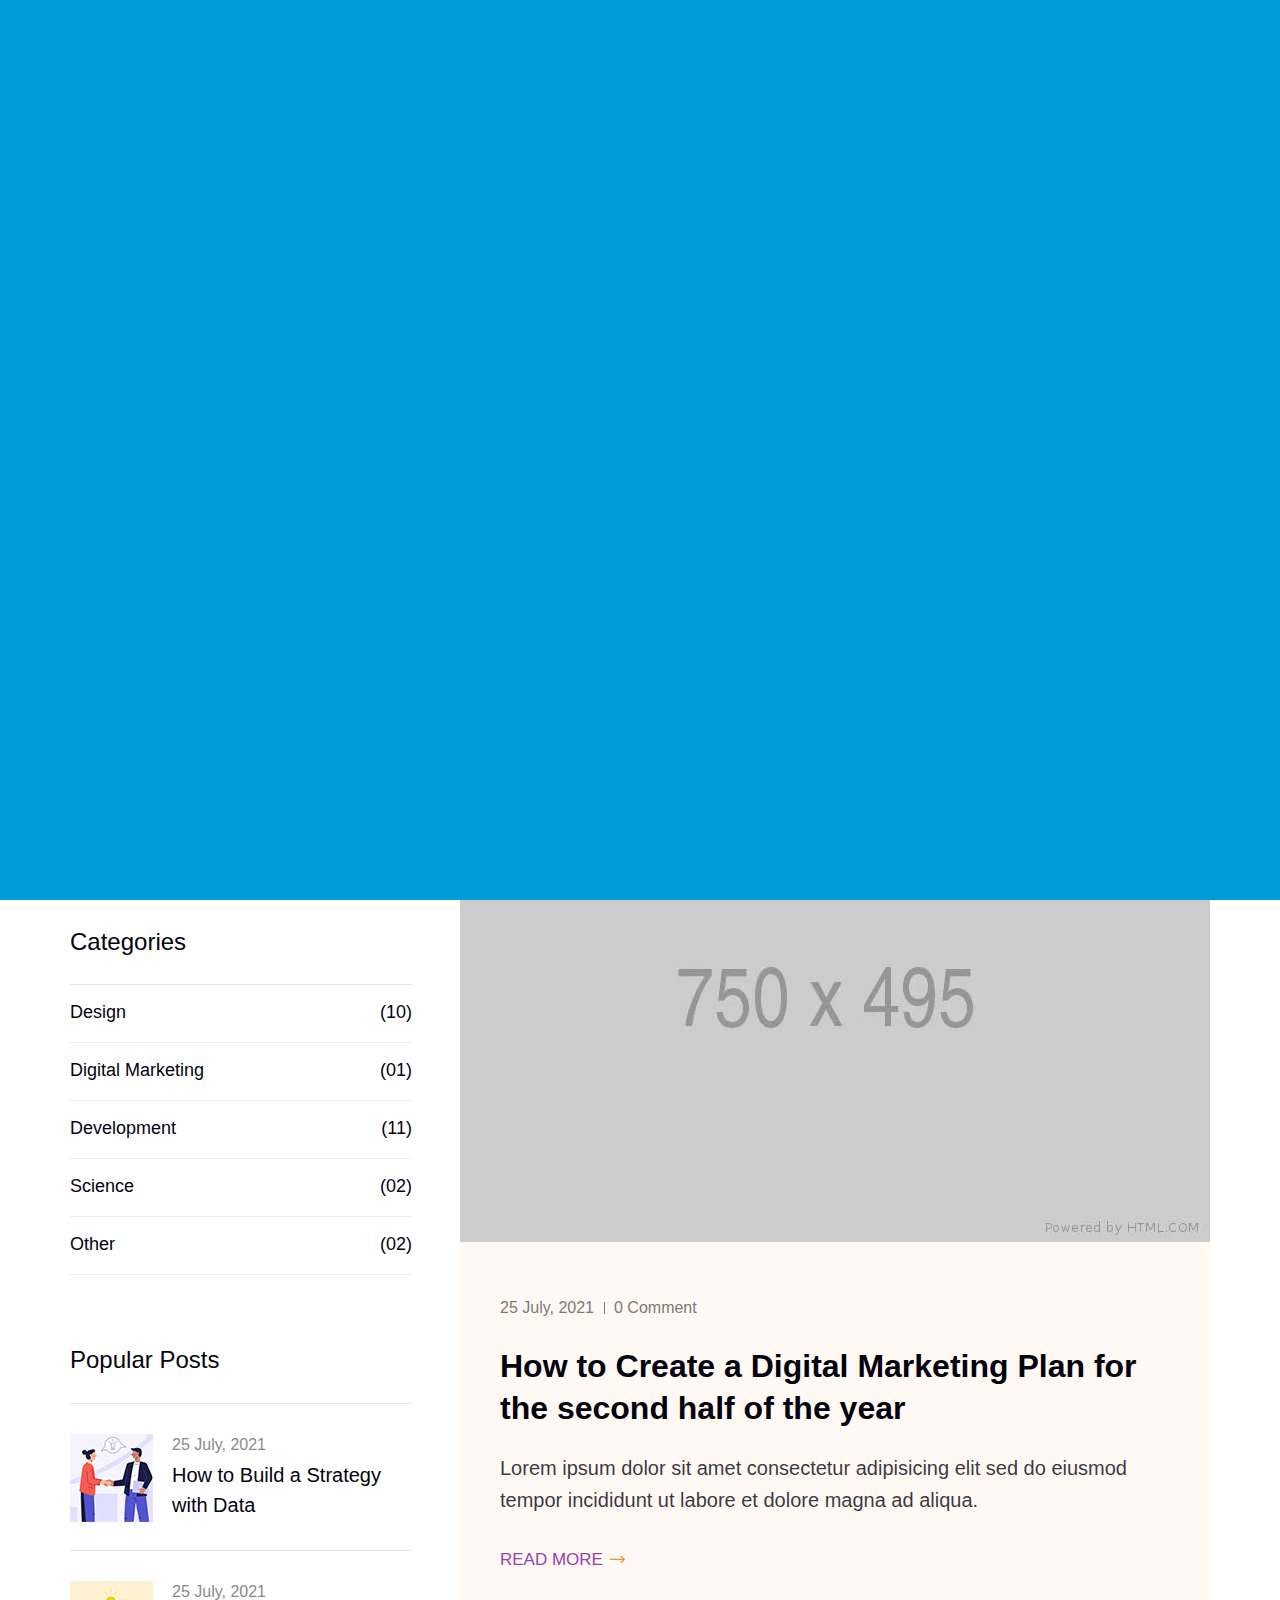
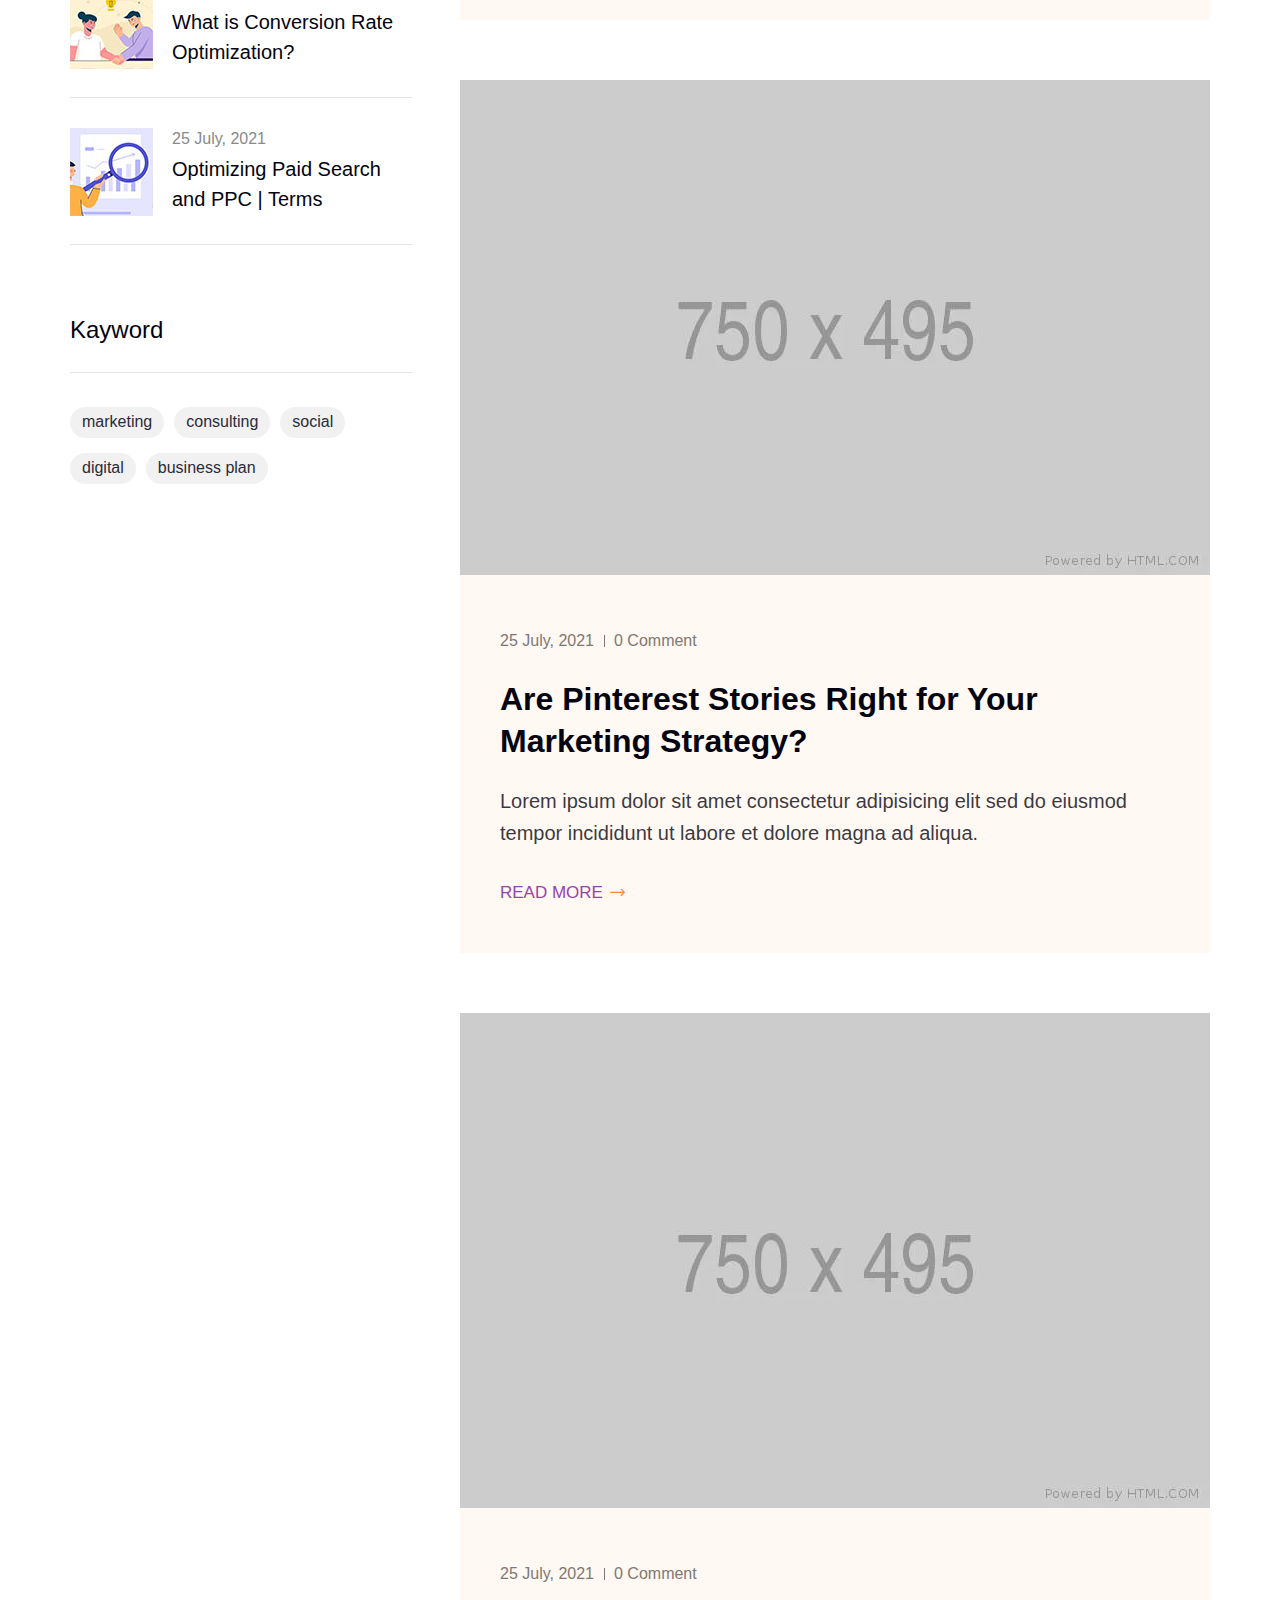
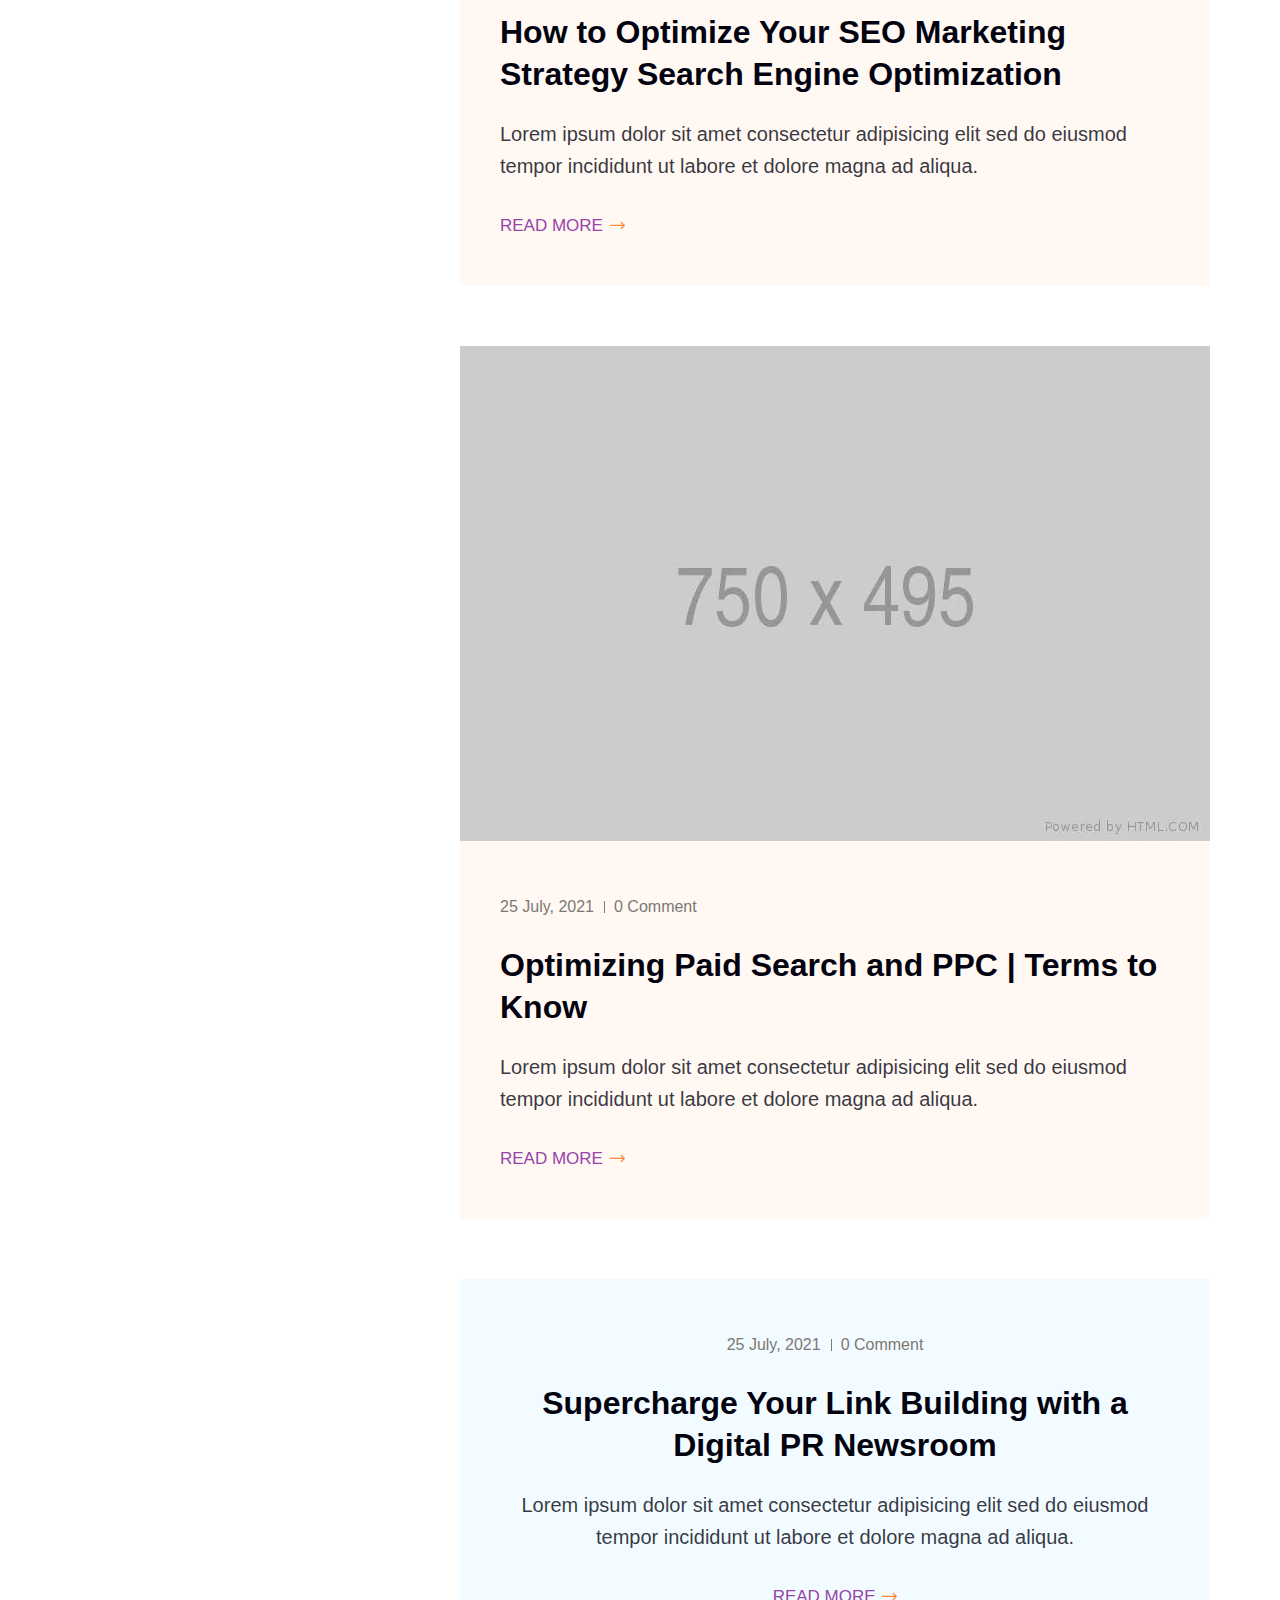
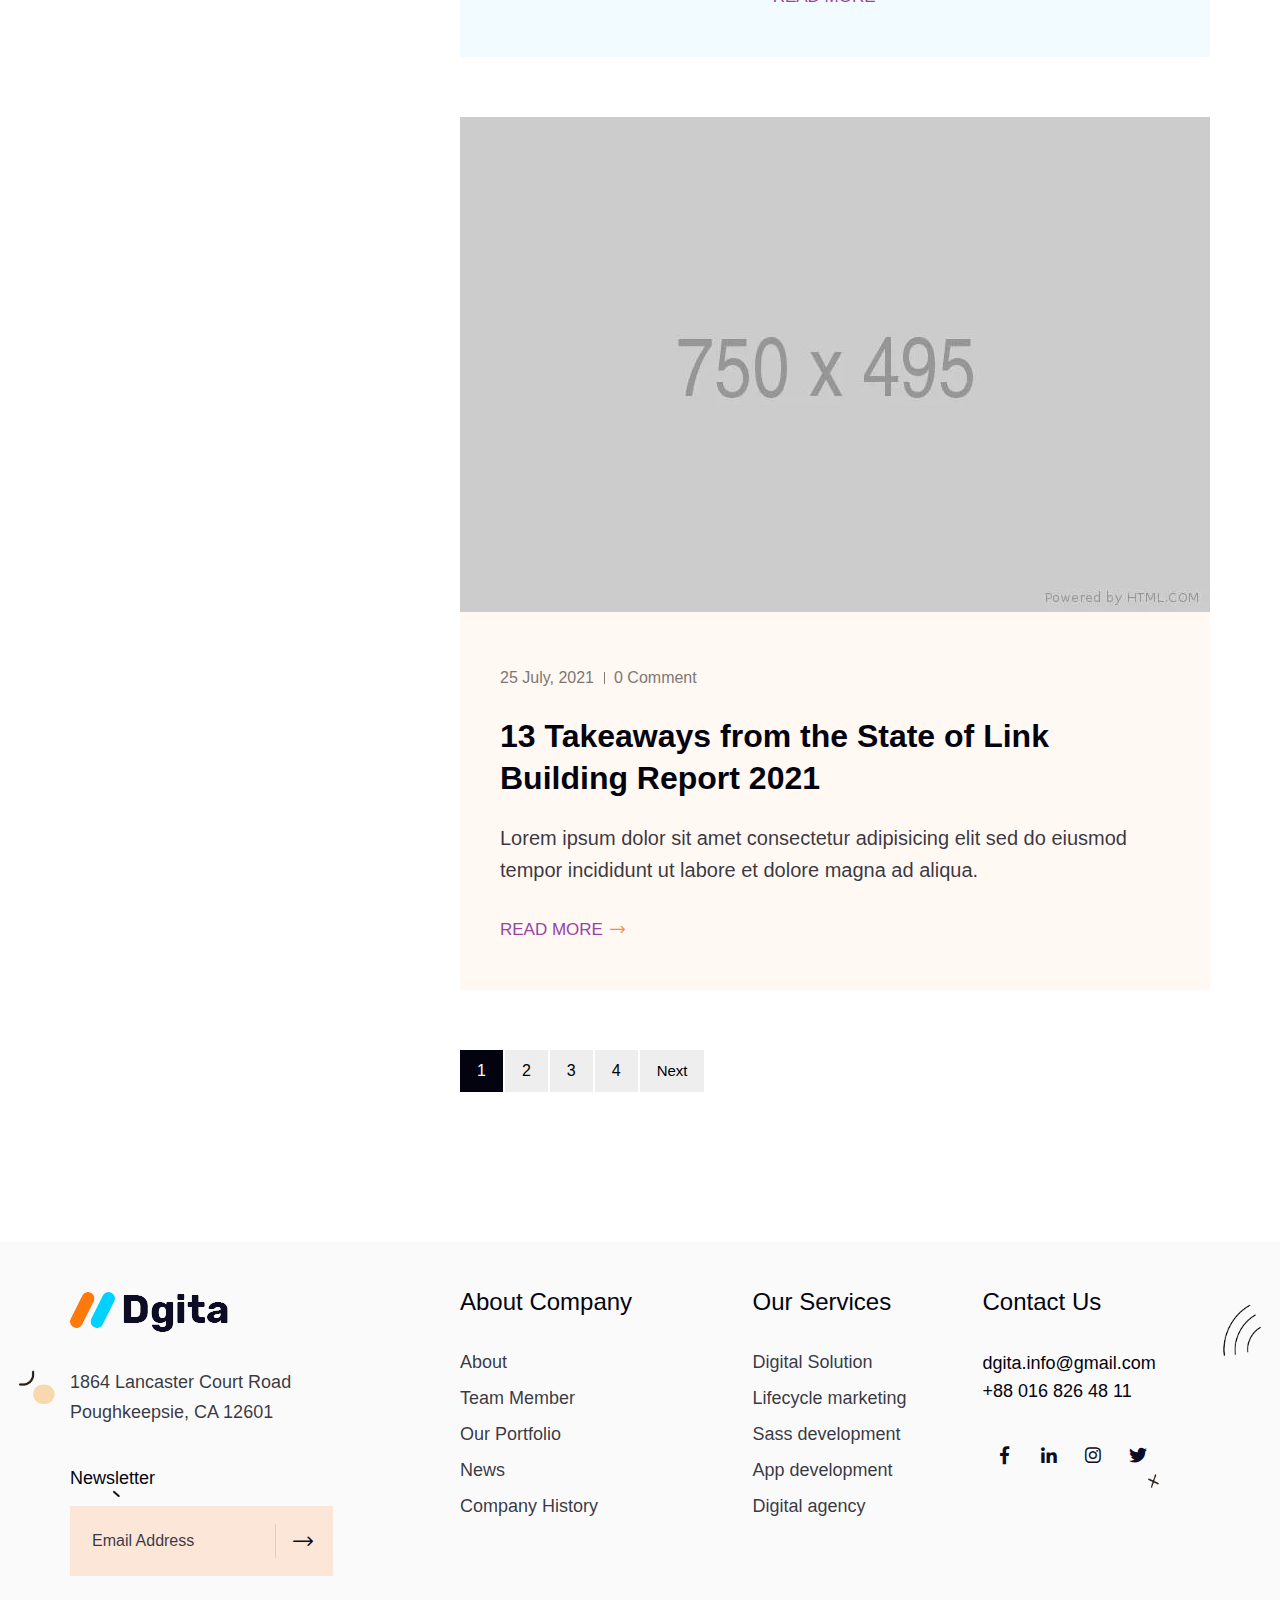
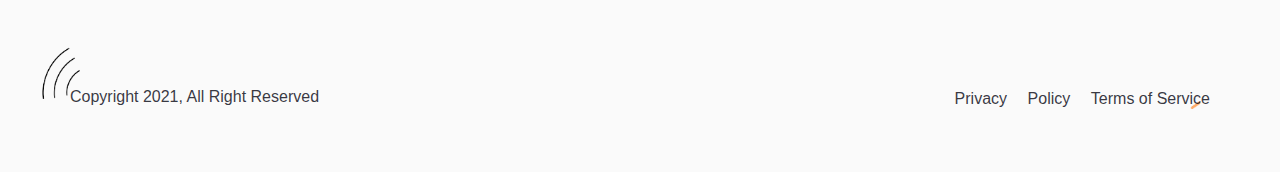
<file: blog2.html>
<!DOCTYPE html>
<html lang="en">
    <head>
        <title>Dgita - Creative Digital Agency Responsive HTML5 Template</title>
        <meta charset="UTF-8">
        <meta name="viewport" content="width=device-width">

        <!-- Start Include All CSS -->
        <link rel="stylesheet" href="assets/css/bootstrap.css"/>
        <link rel="stylesheet" href="assets/css/animate.css"/>
        <link rel="stylesheet" href="assets/css/themewar-font.css"/>
        <link rel="stylesheet" href="assets/css/dgita-icon.css"/>
        <link rel="stylesheet" href="assets/css/owl.carousel.min.css">
        <link rel="stylesheet" href="assets/css/owl.theme.default.min.css">
        <link rel="stylesheet" href="assets/css/settings.css">
        <link rel="stylesheet" href="assets/css/lightslider.css">
        <link rel="stylesheet" href="assets/css/slick.css">
        <link rel="stylesheet" href="assets/css/lightcase.css">

        <link rel="stylesheet" href="assets/css/preset.css"/>
        <link rel="stylesheet" href="assets/css/ignore_for_wp.css"/>
        <link rel="stylesheet" href="assets/css/theme.css"/>
        <link rel="stylesheet" href="assets/css/responsive.css"/>
        <!-- End Include All CSS -->

        <!-- Favicon Icon -->
        <link rel="icon"  type="image/png" href="assets/images/favicon.png">
        <!-- Favicon Icon -->
    </head>
    <body>
        <!-- Preloading -->
        <div class="preloader text-center">
            <div class="la-ball-scale-multiple la-2x">
                <div></div>
                <div></div>
                <div></div>
            </div>
        </div>
        <!-- Preloading -->
        
        <!-- Header Start -->
        <header class="header01 centerMenu isSticky">
            <div class="container-fluid">
                <div class="row">
                    <div class="col-lg-12">
                        <div class="navBar01">
                            <div class="logo">
                                <a href="index.html"><img src="assets/images/logo.png" alt="Dgita"></a>
                            </div>
                            <a href="javascript:void(0)" class="menu_btn"><i class="twi-bars2"></i></a>
                            <nav class="mainMenu">
                                <ul>
                                    <li class="menu-item-has-children">
                                        <a href="javascript:void(0);">Home</a>
                                        <ul class="sub-menu">
                                            <li class="menu-item-has-children">
                                                <a href="javascript:void(0);">Banner Version</a>
                                                <ul class="sub-menu">
                                                    <li><a href="index.html">Home One</a></li>
                                                    <li><a href="index2.html">Home Two</a></li>
                                                    <li><a href="index3.html">Home Three</a></li>
                                                </ul>
                                            </li>
                                            <li class="menu-item-has-children">
                                                <a href="javascript:void(0);">Slider Version</a>
                                                <ul class="sub-menu">
                                                    <li><a href="index4.html">Home One</a></li>
                                                    <li><a href="index5.html">Home Two</a></li>
                                                    <li><a href="index6.html">Home Three</a></li>
                                                </ul>
                                            </li>
                                        </ul>
                                    </li>
                                    <li class="menu-item-has-children">
                                        <a href="javascript:void(0);">Services</a>
                                        <ul class="sub-menu">
                                            <li><a href="service.html">Service Page</a></li>
                                            <li><a href="single-service.html">Service Details</a></li>
                                        </ul>
                                    </li>    
                                    <li class="menu-item-has-children">
                                        <a href="javascript:void(0);">Portfolio</a>
                                        <ul class="sub-menu">
                                            <li><a href="folio1.html">Portfolio 01</a></li>
                                            <li><a href="folio2.html">Portfolio 02</a></li>
                                            <li><a href="single-folio.html">Portfolio Details</a></li>
                                        </ul>
                                    </li>
                                    <li class="menu-item-has-children">
                                        <a href="javascript:void(0);">blogs</a>
                                        <ul class="sub-menu">
                                            <li class="menu-item-has-children">
                                                <a href="javascript:void(0);">Blog List Views</a>
                                                <ul class="sub-menu">
                                                    <li><a href="blog2.html">Left Sidebar</a></li>
                                                    <li><a href="blog1.html">Right Sidebar</a></li>
                                                    <li><a href="blog3.html">Without Sidebar</a></li>
                                                </ul>
                                            </li>
                                            <li class="menu-item-has-children">
                                                <a href="javascript:void(0);">Blog Grid Views</a>
                                                <ul class="sub-menu">
                                                    <li><a href="blog5.html">Left Sidebar</a></li>
                                                    <li><a href="blog4.html">Right Sidebar</a></li>
                                                    <li><a href="blog6.html">Without Sidebar</a></li>
                                                </ul>
                                            </li>
                                            <li><a href="single-blog.html">Blog Details</a></li>
                                        </ul>
                                    </li>      
                                    <li class="menu-item-has-children">
                                        <a href="javascript:void(0);">pages</a>
                                        <ul class="sub-menu">
                                            <li><a href="about.html">About 01</a></li>
                                            <li><a href="about2.html">About 02</a></li>
                                            <li><a href="contact.html">Contact</a></li>
                                            <li class="menu-item-has-children">
                                                <a href="javascript:void(0);">Shop Page</a>
                                                <ul class="sub-menu">
                                                    <li><a href="shop1.html">Shop 01</a></li>
                                                    <li><a href="shop2.html">Shop 02</a></li>
                                                    <li><a href="shop3.html">Shop 03</a></li>
                                                    <li><a href="single-product.html">Shop Details</a></li>
                                                </ul>
                                            </li>
                                            <li class="menu-item-has-children">
                                                <a href="javascript:void(0);">Team</a>
                                                <ul class="sub-menu">
                                                    <li><a href="team.html">Our Team</a></li>
                                                    <li><a href="single-team.html">Team Details</a></li>
                                                </ul>
                                            </li>
                                            <li><a href="gallery.html">Gallery</a></li>
                                            <li><a href="company.html">Company History</a></li>
                                        </ul>
                                    </li>
                                </ul>
                            </nav>
                            <div class="accessNav">
                                <a class="phoneBtn" href="tel:+01682648101"><i class="dgita-telephone-call"></i>+ 01682648101</a>
                                <a class="dgBtn_two" href="contact.html"><span><i class="dgita-enter"></i>Get Quote</span></a>
                            </div>
                        </div>
                    </div>
                </div>
            </div>
        </header>
        <!-- Header End -->

        <!-- Page Banner Start -->
        <section class="pageBanner" style="background-image: url(assets/images/bg/banner.png);">
            <div class="vmiddle">
                <div class="container">
                    <div class="row">
                        <div class="col-lg-8 offset-lg-2 text-center">
                            <h2 class="banner-title">Blog Post</h2>
                            <p class="banner-desc">Our versatile team is built of designers, developers and digital marketers who all bring unique experience</p>
                        </div>
                    </div>
                </div>
            </div>
        </section>
        <!-- Page Banner End -->

        <!-- Blog Start -->
        <section class="blogPage">
            <div class="container">
                <div class="row">
                    <div class="col-lg-4">
                        <div class="sidebar lsb">
                            <aside class="widget widget_search">
                                <h3 class="widget_title">Search</h3>
                                <form method="get" action="#" class="search_form">
                                    <input type="search" name="s" id="s" placeholder="Search">
                                    <button type="submit"><i class="dgita-loupe"></i></button>
                                </form>
                            </aside>
                            <div class="widget widget_categories">
                                <h3 class="widget_title">Categories</h3>
                                <ul>
                                    <li><a href="blog1.html">Design</a>(10)</li>
                                    <li><a href="blog1.html">Digital Marketing</a>(01)</li>
                                    <li><a href="blog1.html">Development</a>(11)</li>
                                    <li><a href="blog1.html">Science</a>(02)</li>
                                    <li><a href="blog1.html">Other</a>(02)</li>
                                </ul>
                            </div>
                            <aside class="widget">
                                <h3 class="widget_title">Popular Posts</h3>
                                <div class="pp_post_item">
                                    <img src="assets/images/blog/t1.jpg" alt="">
                                    <span>25 July, 2021</span>
                                    <a href="single-blog.html">How to Build a Strategy with Data</a>
                                </div>
                                <div class="pp_post_item">
                                    <img src="assets/images/blog/t2.jpg" alt="">
                                    <span>25 July, 2021</span>
                                    <a href="single-blog.html">What is Conversion Rate Optimization?</a>
                                </div>
                                <div class="pp_post_item">
                                    <img src="assets/images/blog/t3.jpg" alt="">
                                    <span>25 July, 2021</span>
                                    <a href="single-blog.html">Optimizing Paid Search and PPC | Terms</a>
                                </div>
                            </aside>
                            <div class="widget">
                                <h3 class="widget_title">Kayword</h3>
                                <div class="tagcloud">
                                    <a href="blog1.html">marketing</a>
                                    <a href="blog1.html">consulting</a>
                                    <a href="blog1.html">social</a>
                                    <a href="blog1.html">digital</a>
                                    <a href="blog1.html">business plan</a>
                                </div>
                            </div>
                        </div>
                    </div>
                    <div class="col-lg-8">
                        <div class="blogItem03">
                            <img src="assets/images/blog/7.jpg" alt="">
                            <div class="blogContent02">
                                <div class="bpmeta"><a href="blog1.html">25 July, 2021</a><a href="blog1.html">0 Comment</a></div>
                                <h3><a href="single-blog.html">How to Create a Digital Marketing Plan for the second half of the year</a></h3>
                                <p>
                                    Lorem ipsum dolor sit amet consectetur adipisicing elit sed do eiusmod tempor incididunt ut labore et dolore magna ad aliqua.
                                </p>
                                <a class="rm_more" href="single-blog.html">Read More <i class="dgita-arrow"></i></a>
                            </div>
                        </div>
                        <div class="blogItem03">
                            <img src="assets/images/blog/8.jpg" alt="">
                            <div class="blogContent02">
                                <div class="bpmeta"><a href="blog1.html">25 July, 2021</a><a href="blog1.html">0 Comment</a></div>
                                <h3><a href="single-blog.html">Are Pinterest Stories Right for Your Marketing Strategy?</a></h3>
                                <p>
                                    Lorem ipsum dolor sit amet consectetur adipisicing elit sed do eiusmod tempor incididunt ut labore et dolore magna ad aliqua.
                                </p>
                                <a class="rm_more" href="single-blog.html">Read More <i class="dgita-arrow"></i></a>
                            </div>
                        </div>
                        <div class="blogItem03">
                            <img src="assets/images/blog/9.jpg" alt="">
                            <div class="blogContent02">
                                <div class="bpmeta"><a href="blog1.html">25 July, 2021</a><a href="blog1.html">0 Comment</a></div>
                                <h3><a href="single-blog.html">How to Optimize Your SEO Marketing Strategy Search Engine Optimization </a></h3>
                                <p>
                                    Lorem ipsum dolor sit amet consectetur adipisicing elit sed do eiusmod tempor incididunt ut labore et dolore magna ad aliqua.
                                </p>
                                <a class="rm_more" href="single-blog.html">Read More <i class="dgita-arrow"></i></a>
                            </div>
                        </div>
                        <div class="blogItem03">
                            <img src="assets/images/blog/10.jpg" alt="">
                            <div class="blogContent02">
                                <div class="bpmeta"><a href="blog1.html">25 July, 2021</a><a href="blog1.html">0 Comment</a></div>
                                <h3><a href="single-blog.html">Optimizing Paid Search and PPC | Terms to Know</a></h3>
                                <p>
                                    Lorem ipsum dolor sit amet consectetur adipisicing elit sed do eiusmod tempor incididunt ut labore et dolore magna ad aliqua.
                                </p>
                                <a class="rm_more" href="single-blog.html">Read More <i class="dgita-arrow"></i></a>
                            </div>
                        </div>
                        <div class="blogItem03 noThumb">
                            <div class="blogContent02">
                                <div class="bpmeta"><a href="blog1.html">25 July, 2021</a><a href="blog1.html">0 Comment</a></div>
                                <h3><a href="single-blog.html">Supercharge Your Link Building with a Digital PR Newsroom</a></h3>
                                <p>
                                    Lorem ipsum dolor sit amet consectetur adipisicing elit sed do eiusmod tempor incididunt ut labore et dolore magna ad aliqua.
                                </p>
                                <a class="rm_more" href="single-blog.html">Read More <i class="dgita-arrow"></i></a>
                            </div>
                        </div>
                        <div class="blogItem03">
                            <img src="assets/images/blog/11.jpg" alt="">
                            <div class="blogContent02">
                                <div class="bpmeta"><a href="blog1.html">25 July, 2021</a><a href="blog1.html">0 Comment</a></div>
                                <h3><a href="single-blog.html">13 Takeaways from the State of Link Building Report 2021</a></h3>
                                <p>
                                    Lorem ipsum dolor sit amet consectetur adipisicing elit sed do eiusmod tempor incididunt ut labore et dolore magna ad aliqua.
                                </p>
                                <a class="rm_more" href="single-blog.html">Read More <i class="dgita-arrow"></i></a>
                            </div>
                        </div>
                        <div class="row">
                            <div class="col-lg-12">
                                <div class="dgita_pagination text-left">
                                    <span class="current">1</span>
                                    <a href="blog2.html">2</a>
                                    <a href="blog2.html">3</a>
                                    <a href="blog2.html">4</a>
                                    <a class="next" href="blog2.html">Next</a>
                                </div>
                            </div>
                        </div>
                    </div>
                </div>
            </div>
        </section>
        <!-- Blog End -->

        <!-- Footer Section -->
        <footer class="footer_01 white">
            <div class="SecLayerimg move_anim">
                <img src="assets/images/bg/s27.png" alt="">
            </div>
            <div class="container">
                <div class="row">
                    <div class="col-md-6 col-lg-3 col-xl-3">
                        <div class="widget">
                            <div class="aboutWidget">
                                <a href="index.html"><img src="assets/images/logo.png" alt=""/></a>
                                <p>1864 Lancaster Court Road Poughkeepsie, CA 12601</p>
                                <h4>Newsletter</h4>
                                <form action="#" method="post">
                                    <div class="mc4wp-form-fields">
                                        <input type="email" name="EMAIL" placeholder="Email Address">
                                        <button type="submit"><i class="dgita-arrow"></i></button>
                                    </div>
                                </form>
                            </div>
                        </div>
                    </div>
                    <div class="col-md-6 col-xl-3 offset-xl-1 col-lg-3 ">
                        <div class="widget">
                            <h3 class="widget_title">About Company</h3>
                            <ul>
                                <li><a href="about.html">About</a></li>
                                <li><a href="team.html">Team Member</a></li>
                                <li><a href="folio1.html">Our Portfolio</a></li>
                                <li><a href="blog1.html">News</a></li>
                                <li><a href="company.html">Company History</a></li>
                            </ul>
                        </div>
                    </div>
                    <div class="col-md-6 col-lg-3 col-xl-2">
                        <div class="widget">
                            <h3 class="widget_title">Our Services</h3>
                            <ul>
                                <li><a href="single-service.html">Digital Solution</a></li>
                                <li><a href="single-service.html">Lifecycle marketing</a></li>
                                <li><a href="single-service.html">Sass development</a></li>
                                <li><a href="single-service.html">App development</a></li>
                                <li><a href="single-service.html">Digital agency</a></li>
                            </ul>
                        </div>
                    </div>
                    <div class="col-md-6 col-lg-3 col-xl-3">
                        <div class="widget contact_widget">
                            <h3 class="widget_title">Contact Us</h3>
                            <div class="contact_info">
                                <p>dgita.info@gmail.com</p>
                                <p>+88 016 826 48 11</p>
                                <div class="abSocial">
                                    <a href="javascript:void(0);"><i class="twi-facebook-f"></i></a>
                                    <a href="javascript:void(0);"><i class="twi-linkedin-in"></i></a>
                                    <a href="javascript:void(0);"><i class="twi-instagram"></i></a>
                                    <a href="javascript:void(0);"><i class="twi-twitter"></i></a>
                                </div>
                            </div>
                        </div>
                    </div>
                </div>
                <div class="row">
                    <div class="col-md-12">
                        <div class="copyright">
                            <p>Copyright 2021, All Right Reserved</p>
                            <ul>
                                <li><a href="javascript:void(0);">Privacy</a></li>
                                <li><a href="javascript:void(0);">Policy</a></li>
                                <li><a href="javascript:void(0);">Terms of Service</a></li>
                            </ul>
                        </div>
                    </div>
                </div>
            </div>
        </footer>
        <!-- Footer Section -->

        <!-- Bact To Top -->
        <a href="javascript:void(0);" id="backtotop"><i class="twi-arrow-to-top1"></i></a>
        <!-- Bact To Top -->

        <!-- Start Include All JS -->
        <script src="assets/js/jquery.js"></script>
        <script src="assets/js/jquery-ui.js"></script>
        <script src="assets/js/bootstrap.min.js"></script>
        <script src="assets/js/jquery.appear.js"></script>
        <script src="assets/js/owl.carousel.min.js"></script>
        <script src="assets/js/jquery.shuffle.min.js"></script>
        <script src="assets/js/lightslider.js"></script>
        <script src="assets/js/slick.js"></script>
        <script src="assets/js/lightcase.js"></script>

        <!-- Slider Revolution Main Files -->
        <script src="assets/js/jquery.themepunch.tools.min.js"></script>
        <script src="assets/js/jquery.themepunch.revolution.min.js"></script>

        <!-- Slider Revolution Extension -->    
        <script src="assets/js/extensions/revolution.extension.actions.min.js"></script>
        <script src="assets/js/extensions/revolution.extension.carousel.min.js"></script>
        <script src="assets/js/extensions/revolution.extension.kenburn.min.js"></script>
        <script src="assets/js/extensions/revolution.extension.layeranimation.min.js"></script>
        <script src="assets/js/extensions/revolution.extension.migration.min.js"></script>
        <script src="assets/js/extensions/revolution.extension.navigation.min.js"></script>
        <script src="assets/js/extensions/revolution.extension.parallax.min.js"></script>
        <script src="assets/js/extensions/revolution.extension.slideanims.min.js"></script>
        <script src="assets/js/extensions/revolution.extension.video.min.js"></script>

        <script src="assets/js/theme.js"></script>
        <!-- End Include All JS -->
    </body>
</html>
</file>
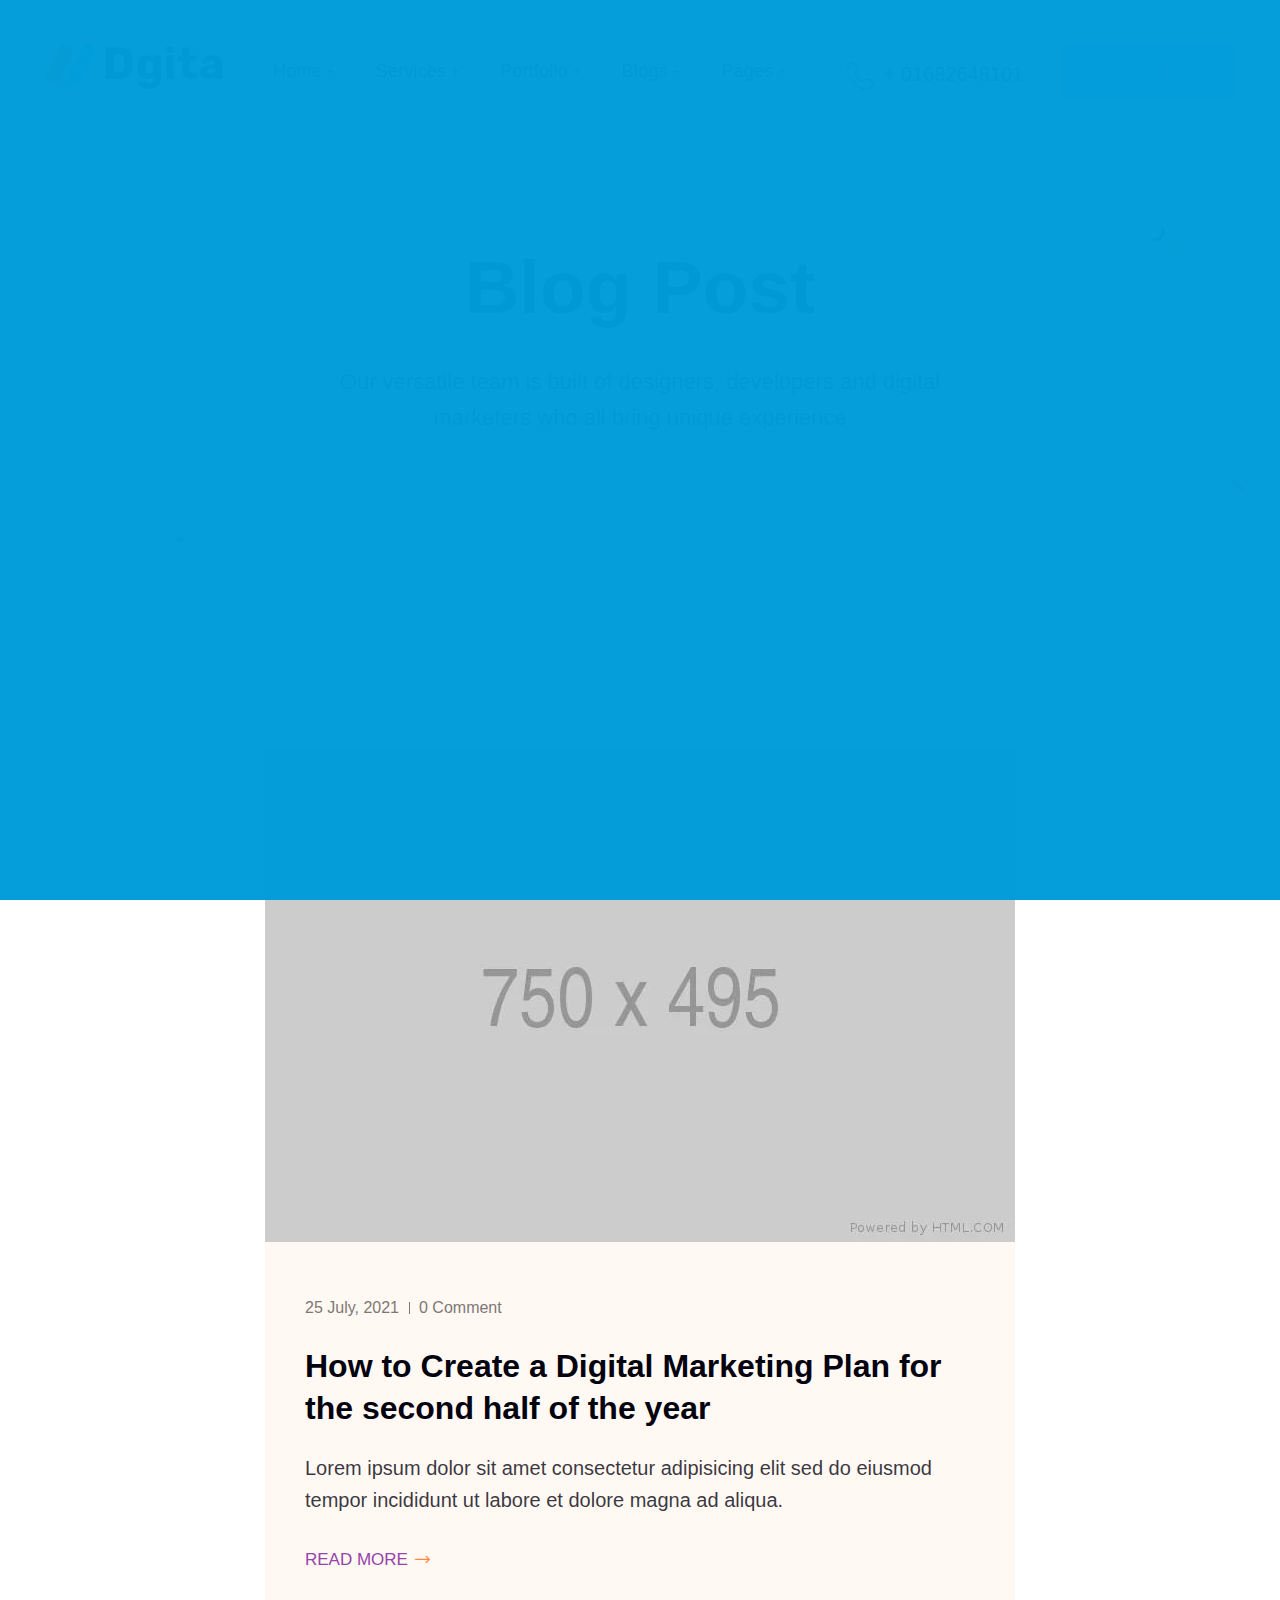
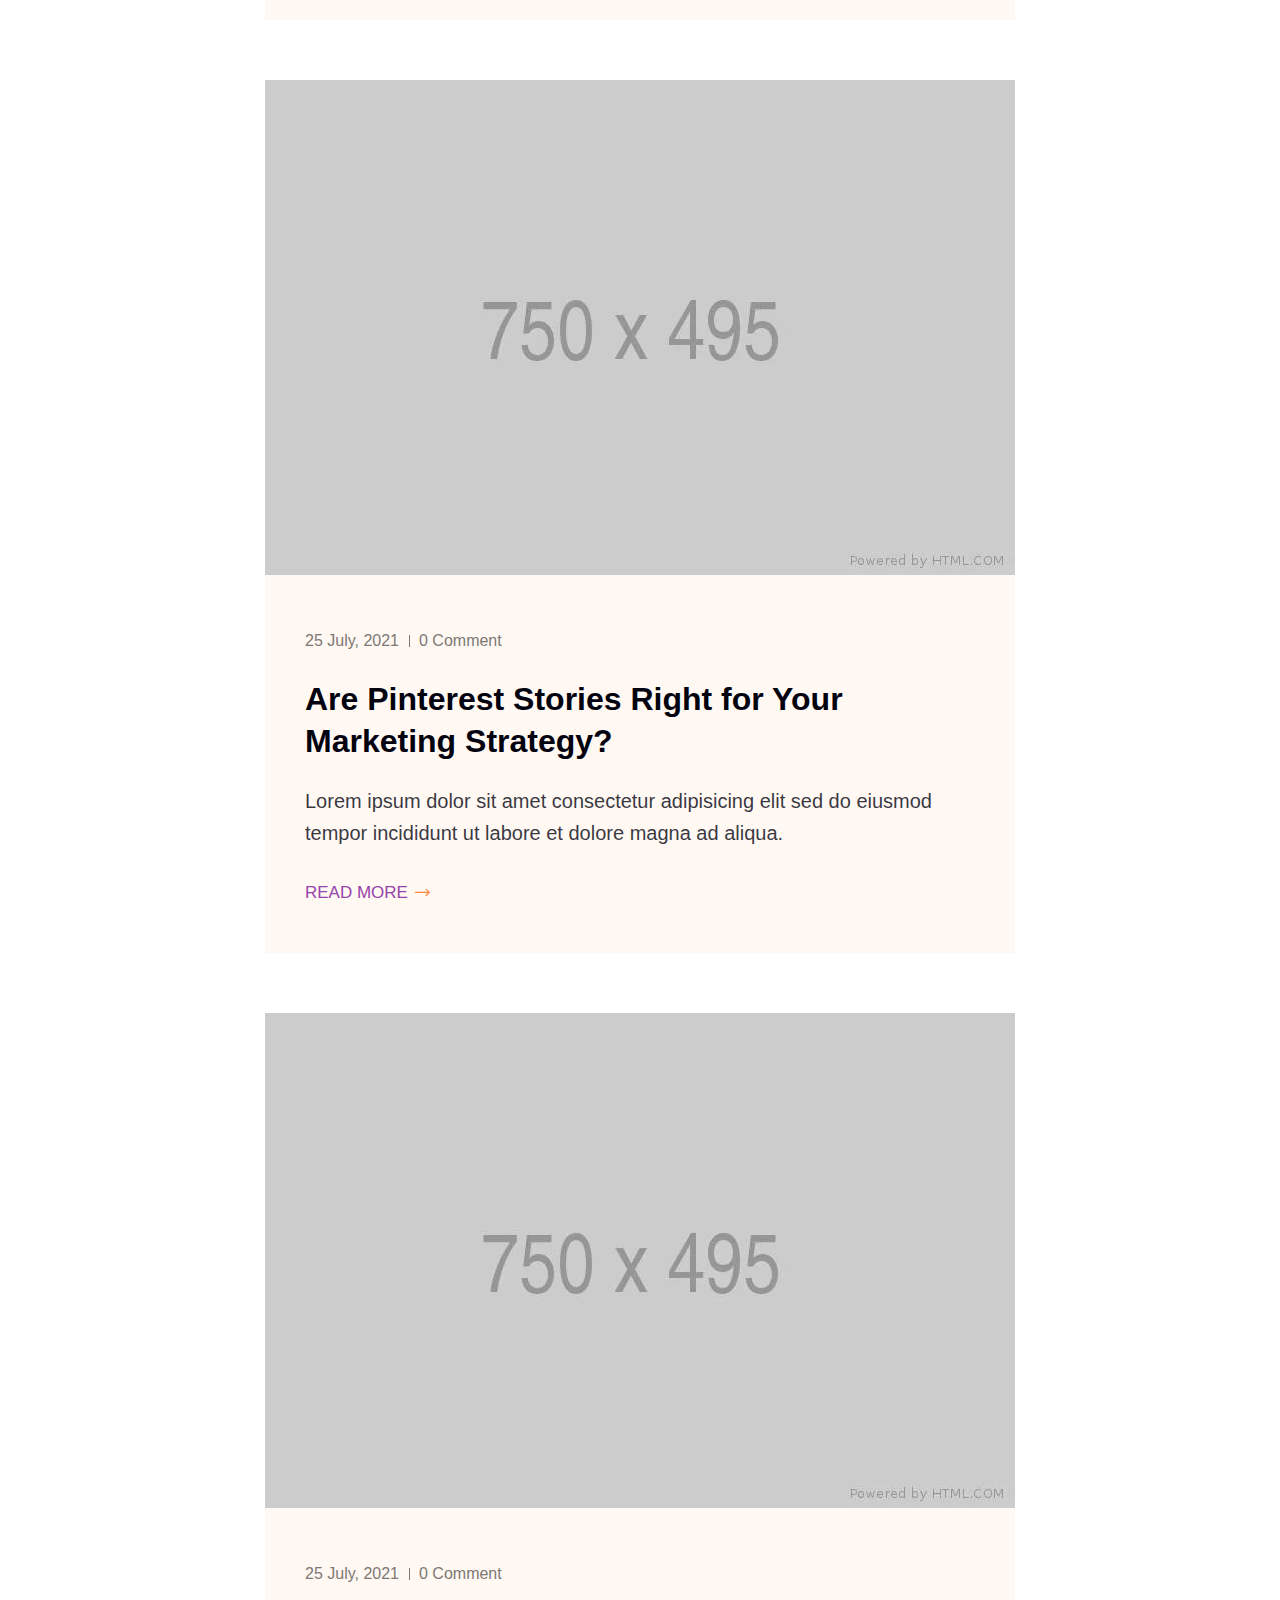
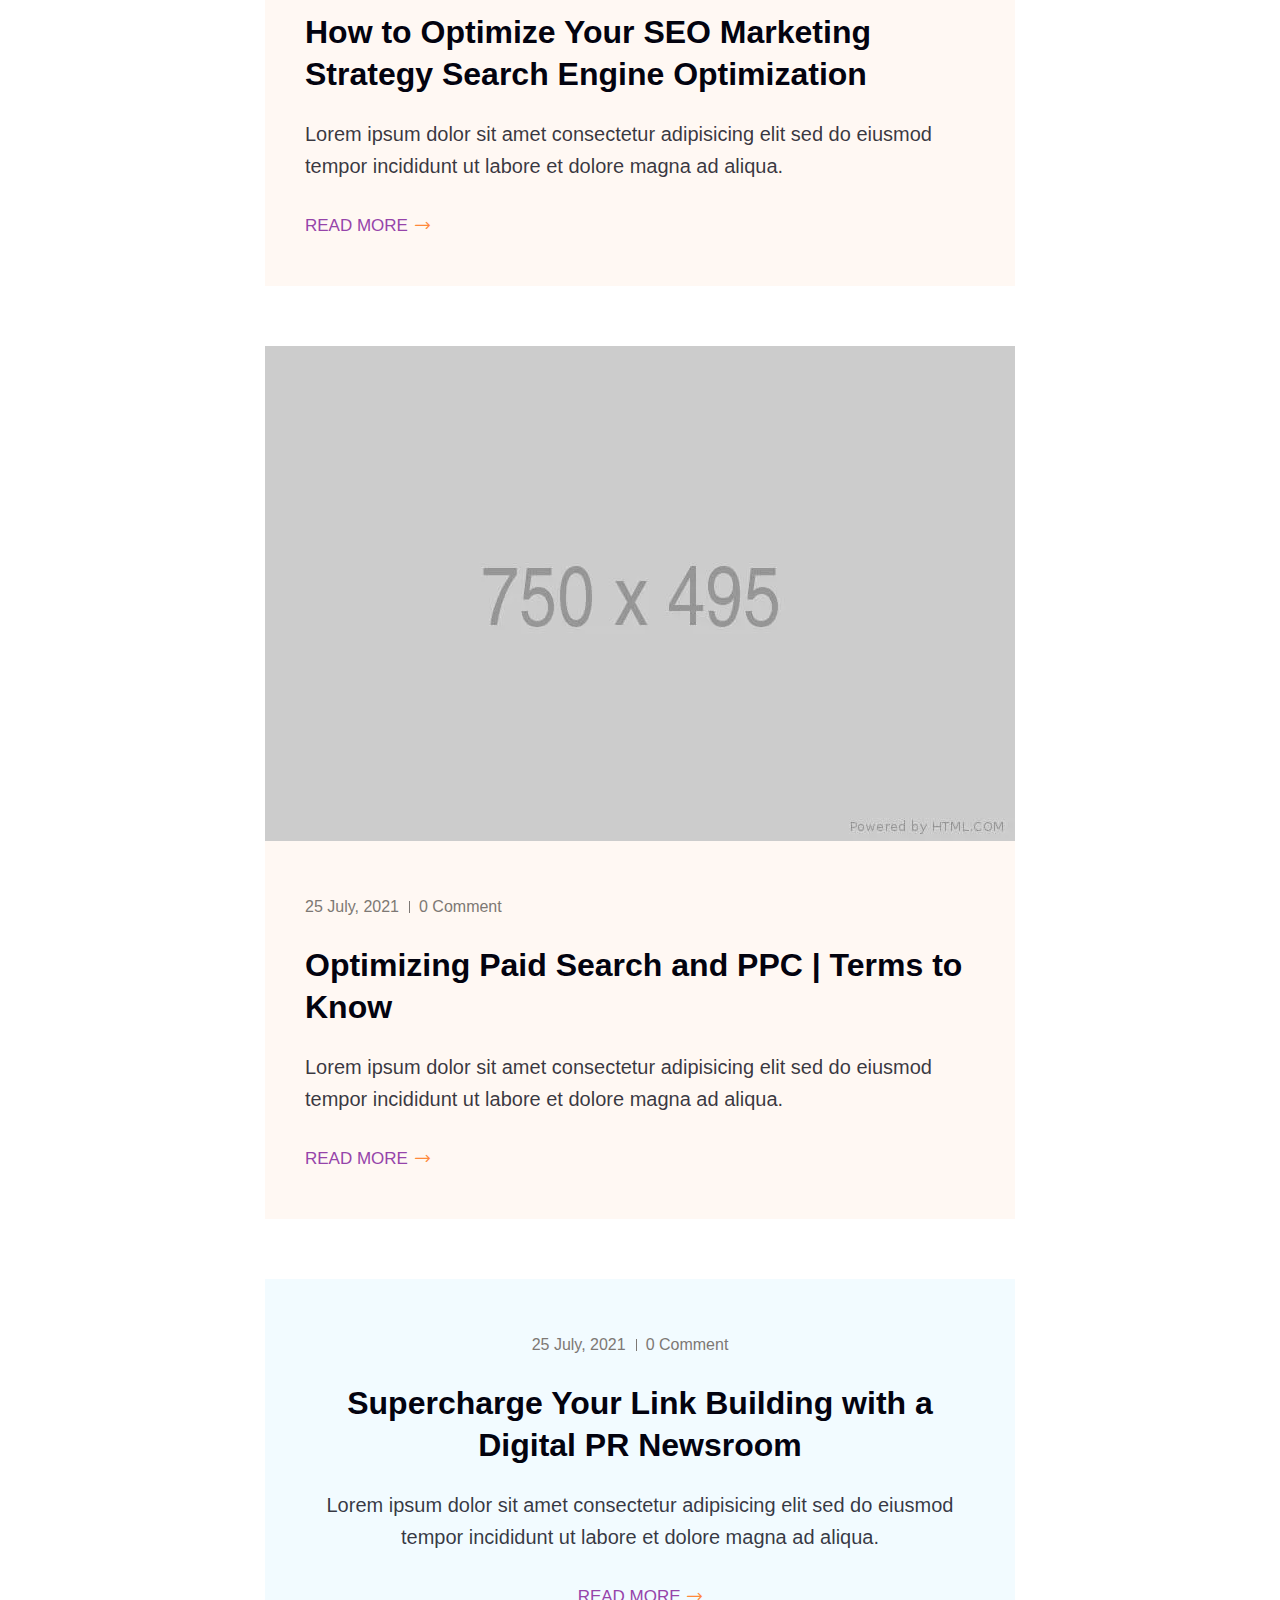
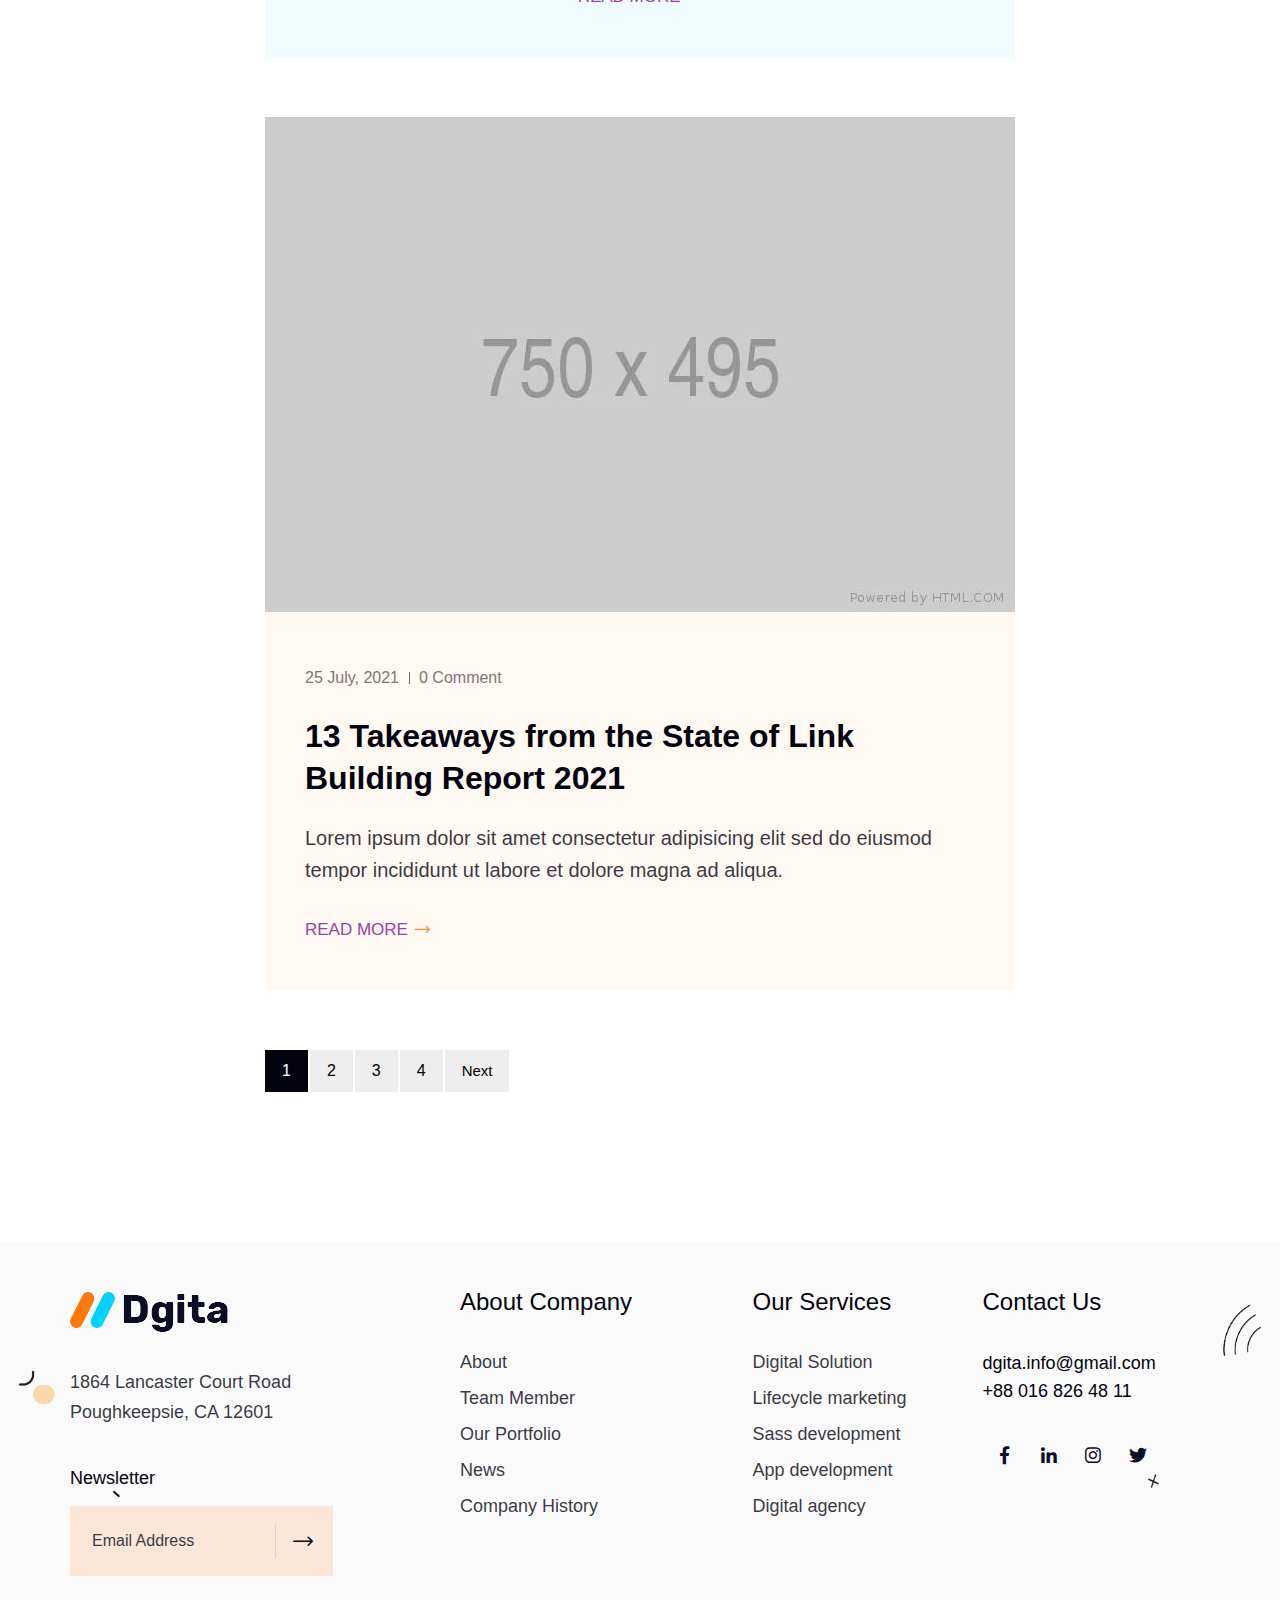
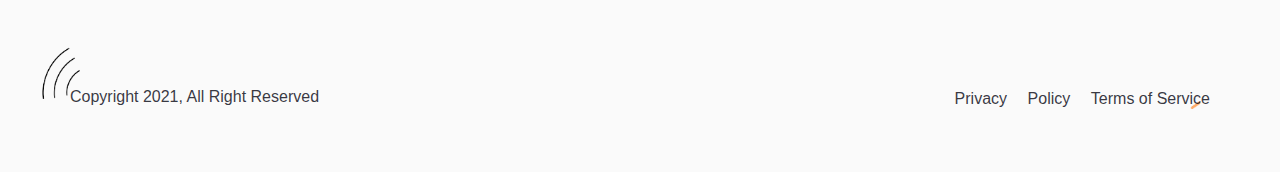
<file: blog3.html>
<!DOCTYPE html>
<html lang="en">
    <head>
        <title>Dgita - Creative Digital Agency Responsive HTML5 Template</title>
        <meta charset="UTF-8">
        <meta name="viewport" content="width=device-width">

        <!-- Start Include All CSS -->
        <link rel="stylesheet" href="assets/css/bootstrap.css"/>
        <link rel="stylesheet" href="assets/css/animate.css"/>
        <link rel="stylesheet" href="assets/css/themewar-font.css"/>
        <link rel="stylesheet" href="assets/css/dgita-icon.css"/>
        <link rel="stylesheet" href="assets/css/owl.carousel.min.css">
        <link rel="stylesheet" href="assets/css/owl.theme.default.min.css">
        <link rel="stylesheet" href="assets/css/settings.css">
        <link rel="stylesheet" href="assets/css/lightslider.css">
        <link rel="stylesheet" href="assets/css/slick.css">
        <link rel="stylesheet" href="assets/css/lightcase.css">

        <link rel="stylesheet" href="assets/css/preset.css"/>
        <link rel="stylesheet" href="assets/css/ignore_for_wp.css"/>
        <link rel="stylesheet" href="assets/css/theme.css"/>
        <link rel="stylesheet" href="assets/css/responsive.css"/>
        <!-- End Include All CSS -->

        <!-- Favicon Icon -->
        <link rel="icon"  type="image/png" href="assets/images/favicon.png">
        <!-- Favicon Icon -->
    </head>
    <body>
        <!-- Preloading -->
        <div class="preloader text-center">
            <div class="la-ball-scale-multiple la-2x">
                <div></div>
                <div></div>
                <div></div>
            </div>
        </div>
        <!-- Preloading -->
        
        <!-- Header Start -->
        <header class="header01 centerMenu isSticky">
            <div class="container-fluid">
                <div class="row">
                    <div class="col-lg-12">
                        <div class="navBar01">
                            <div class="logo">
                                <a href="index.html"><img src="assets/images/logo.png" alt="Dgita"></a>
                            </div>
                            <a href="javascript:void(0)" class="menu_btn"><i class="twi-bars2"></i></a>
                            <nav class="mainMenu">
                                <ul>
                                    <li class="menu-item-has-children">
                                        <a href="javascript:void(0);">Home</a>
                                        <ul class="sub-menu">
                                            <li class="menu-item-has-children">
                                                <a href="javascript:void(0);">Banner Version</a>
                                                <ul class="sub-menu">
                                                    <li><a href="index.html">Home One</a></li>
                                                    <li><a href="index2.html">Home Two</a></li>
                                                    <li><a href="index3.html">Home Three</a></li>
                                                </ul>
                                            </li>
                                            <li class="menu-item-has-children">
                                                <a href="javascript:void(0);">Slider Version</a>
                                                <ul class="sub-menu">
                                                    <li><a href="index4.html">Home One</a></li>
                                                    <li><a href="index5.html">Home Two</a></li>
                                                    <li><a href="index6.html">Home Three</a></li>
                                                </ul>
                                            </li>
                                        </ul>
                                    </li>
                                    <li class="menu-item-has-children">
                                        <a href="javascript:void(0);">Services</a>
                                        <ul class="sub-menu">
                                            <li><a href="service.html">Service Page</a></li>
                                            <li><a href="single-service.html">Service Details</a></li>
                                        </ul>
                                    </li>    
                                    <li class="menu-item-has-children">
                                        <a href="javascript:void(0);">Portfolio</a>
                                        <ul class="sub-menu">
                                            <li><a href="folio1.html">Portfolio 01</a></li>
                                            <li><a href="folio2.html">Portfolio 02</a></li>
                                            <li><a href="single-folio.html">Portfolio Details</a></li>
                                        </ul>
                                    </li>
                                    <li class="menu-item-has-children">
                                        <a href="javascript:void(0);">blogs</a>
                                        <ul class="sub-menu">
                                            <li class="menu-item-has-children">
                                                <a href="javascript:void(0);">Blog List Views</a>
                                                <ul class="sub-menu">
                                                    <li><a href="blog2.html">Left Sidebar</a></li>
                                                    <li><a href="blog1.html">Right Sidebar</a></li>
                                                    <li><a href="blog3.html">Without Sidebar</a></li>
                                                </ul>
                                            </li>
                                            <li class="menu-item-has-children">
                                                <a href="javascript:void(0);">Blog Grid Views</a>
                                                <ul class="sub-menu">
                                                    <li><a href="blog5.html">Left Sidebar</a></li>
                                                    <li><a href="blog4.html">Right Sidebar</a></li>
                                                    <li><a href="blog6.html">Without Sidebar</a></li>
                                                </ul>
                                            </li>
                                            <li><a href="single-blog.html">Blog Details</a></li>
                                        </ul>
                                    </li>      
                                    <li class="menu-item-has-children">
                                        <a href="javascript:void(0);">pages</a>
                                        <ul class="sub-menu">
                                            <li><a href="about.html">About 01</a></li>
                                            <li><a href="about2.html">About 02</a></li>
                                            <li><a href="contact.html">Contact</a></li>
                                            <li class="menu-item-has-children">
                                                <a href="javascript:void(0);">Shop Page</a>
                                                <ul class="sub-menu">
                                                    <li><a href="shop1.html">Shop 01</a></li>
                                                    <li><a href="shop2.html">Shop 02</a></li>
                                                    <li><a href="shop3.html">Shop 03</a></li>
                                                    <li><a href="single-product.html">Shop Details</a></li>
                                                </ul>
                                            </li>
                                            <li class="menu-item-has-children">
                                                <a href="javascript:void(0);">Team</a>
                                                <ul class="sub-menu">
                                                    <li><a href="team.html">Our Team</a></li>
                                                    <li><a href="single-team.html">Team Details</a></li>
                                                </ul>
                                            </li>
                                            <li><a href="gallery.html">Gallery</a></li>
                                            <li><a href="company.html">Company History</a></li>
                                        </ul>
                                    </li>
                                </ul>
                            </nav>
                            <div class="accessNav">
                                <a class="phoneBtn" href="tel:+01682648101"><i class="dgita-telephone-call"></i>+ 01682648101</a>
                                <a class="dgBtn_two" href="contact.html"><span><i class="dgita-enter"></i>Get Quote</span></a>
                            </div>
                        </div>
                    </div>
                </div>
            </div>
        </header>
        <!-- Header End -->

        <!-- Page Banner Start -->
        <section class="pageBanner" style="background-image: url(assets/images/bg/banner.png);">
            <div class="vmiddle">
                <div class="container">
                    <div class="row">
                        <div class="col-lg-8 offset-lg-2 text-center">
                            <h2 class="banner-title">Blog Post</h2>
                            <p class="banner-desc">Our versatile team is built of designers, developers and digital marketers who all bring unique experience</p>
                        </div>
                    </div>
                </div>
            </div>
        </section>
        <!-- Page Banner End -->

        <!-- Blog Start -->
        <section class="blogPage">
            <div class="container">
                <div class="row justify-content-center">
                    <div class="col-lg-8">
                        <div class="blogItem03">
                            <img src="assets/images/blog/7.jpg" alt="">
                            <div class="blogContent02">
                                <div class="bpmeta"><a href="blog1.html">25 July, 2021</a><a href="blog1.html">0 Comment</a></div>
                                <h3><a href="single-blog.html">How to Create a Digital Marketing Plan for the second half of the year</a></h3>
                                <p>
                                    Lorem ipsum dolor sit amet consectetur adipisicing elit sed do eiusmod tempor incididunt ut labore et dolore magna ad aliqua.
                                </p>
                                <a class="rm_more" href="single-blog.html">Read More <i class="dgita-arrow"></i></a>
                            </div>
                        </div>
                        <div class="blogItem03">
                            <img src="assets/images/blog/8.jpg" alt="">
                            <div class="blogContent02">
                                <div class="bpmeta"><a href="blog1.html">25 July, 2021</a><a href="blog1.html">0 Comment</a></div>
                                <h3><a href="single-blog.html">Are Pinterest Stories Right for Your Marketing Strategy?</a></h3>
                                <p>
                                    Lorem ipsum dolor sit amet consectetur adipisicing elit sed do eiusmod tempor incididunt ut labore et dolore magna ad aliqua.
                                </p>
                                <a class="rm_more" href="single-blog.html">Read More <i class="dgita-arrow"></i></a>
                            </div>
                        </div>
                        <div class="blogItem03">
                            <img src="assets/images/blog/9.jpg" alt="">
                            <div class="blogContent02">
                                <div class="bpmeta"><a href="blog1.html">25 July, 2021</a><a href="blog1.html">0 Comment</a></div>
                                <h3><a href="single-blog.html">How to Optimize Your SEO Marketing Strategy Search Engine Optimization </a></h3>
                                <p>
                                    Lorem ipsum dolor sit amet consectetur adipisicing elit sed do eiusmod tempor incididunt ut labore et dolore magna ad aliqua.
                                </p>
                                <a class="rm_more" href="single-blog.html">Read More <i class="dgita-arrow"></i></a>
                            </div>
                        </div>
                        <div class="blogItem03">
                            <img src="assets/images/blog/10.jpg" alt="">
                            <div class="blogContent02">
                                <div class="bpmeta"><a href="blog1.html">25 July, 2021</a><a href="blog1.html">0 Comment</a></div>
                                <h3><a href="single-blog.html">Optimizing Paid Search and PPC | Terms to Know</a></h3>
                                <p>
                                    Lorem ipsum dolor sit amet consectetur adipisicing elit sed do eiusmod tempor incididunt ut labore et dolore magna ad aliqua.
                                </p>
                                <a class="rm_more" href="single-blog.html">Read More <i class="dgita-arrow"></i></a>
                            </div>
                        </div>
                        <div class="blogItem03 noThumb">
                            <div class="blogContent02">
                                <div class="bpmeta"><a href="blog1.html">25 July, 2021</a><a href="blog1.html">0 Comment</a></div>
                                <h3><a href="single-blog.html">Supercharge Your Link Building with a Digital PR Newsroom</a></h3>
                                <p>
                                    Lorem ipsum dolor sit amet consectetur adipisicing elit sed do eiusmod tempor incididunt ut labore et dolore magna ad aliqua.
                                </p>
                                <a class="rm_more" href="single-blog.html">Read More <i class="dgita-arrow"></i></a>
                            </div>
                        </div>
                        <div class="blogItem03">
                            <img src="assets/images/blog/11.jpg" alt="">
                            <div class="blogContent02">
                                <div class="bpmeta"><a href="blog1.html">25 July, 2021</a><a href="blog1.html">0 Comment</a></div>
                                <h3><a href="single-blog.html">13 Takeaways from the State of Link Building Report 2021</a></h3>
                                <p>
                                    Lorem ipsum dolor sit amet consectetur adipisicing elit sed do eiusmod tempor incididunt ut labore et dolore magna ad aliqua.
                                </p>
                                <a class="rm_more" href="single-blog.html">Read More <i class="dgita-arrow"></i></a>
                            </div>
                        </div>
                        <div class="row">
                            <div class="col-lg-12">
                                <div class="dgita_pagination text-left">
                                    <span class="current">1</span>
                                    <a href="blog2.html">2</a>
                                    <a href="blog2.html">3</a>
                                    <a href="blog2.html">4</a>
                                    <a class="next" href="blog2.html">Next</a>
                                </div>
                            </div>
                        </div>
                    </div>
                </div>
            </div>
        </section>
        <!-- Blog End -->

        <!-- Footer Section -->
        <footer class="footer_01 white">
            <div class="SecLayerimg move_anim">
                <img src="assets/images/bg/s27.png" alt="">
            </div>
            <div class="container">
                <div class="row">
                    <div class="col-md-6 col-lg-3 col-xl-3">
                        <div class="widget">
                            <div class="aboutWidget">
                                <a href="index.html"><img src="assets/images/logo.png" alt=""/></a>
                                <p>1864 Lancaster Court Road Poughkeepsie, CA 12601</p>
                                <h4>Newsletter</h4>
                                <form action="#" method="post">
                                    <div class="mc4wp-form-fields">
                                        <input type="email" name="EMAIL" placeholder="Email Address">
                                        <button type="submit"><i class="dgita-arrow"></i></button>
                                    </div>
                                </form>
                            </div>
                        </div>
                    </div>
                    <div class="col-md-6 col-xl-3 offset-xl-1 col-lg-3 ">
                        <div class="widget">
                            <h3 class="widget_title">About Company</h3>
                            <ul>
                                <li><a href="about.html">About</a></li>
                                <li><a href="team.html">Team Member</a></li>
                                <li><a href="folio1.html">Our Portfolio</a></li>
                                <li><a href="blog1.html">News</a></li>
                                <li><a href="company.html">Company History</a></li>
                            </ul>
                        </div>
                    </div>
                    <div class="col-md-6 col-lg-3 col-xl-2">
                        <div class="widget">
                            <h3 class="widget_title">Our Services</h3>
                            <ul>
                                <li><a href="single-service.html">Digital Solution</a></li>
                                <li><a href="single-service.html">Lifecycle marketing</a></li>
                                <li><a href="single-service.html">Sass development</a></li>
                                <li><a href="single-service.html">App development</a></li>
                                <li><a href="single-service.html">Digital agency</a></li>
                            </ul>
                        </div>
                    </div>
                    <div class="col-md-6 col-lg-3 col-xl-3">
                        <div class="widget contact_widget">
                            <h3 class="widget_title">Contact Us</h3>
                            <div class="contact_info">
                                <p>dgita.info@gmail.com</p>
                                <p>+88 016 826 48 11</p>
                                <div class="abSocial">
                                    <a href="javascript:void(0);"><i class="twi-facebook-f"></i></a>
                                    <a href="javascript:void(0);"><i class="twi-linkedin-in"></i></a>
                                    <a href="javascript:void(0);"><i class="twi-instagram"></i></a>
                                    <a href="javascript:void(0);"><i class="twi-twitter"></i></a>
                                </div>
                            </div>
                        </div>
                    </div>
                </div>
                <div class="row">
                    <div class="col-md-12">
                        <div class="copyright">
                            <p>Copyright 2021, All Right Reserved</p>
                            <ul>
                                <li><a href="javascript:void(0);">Privacy</a></li>
                                <li><a href="javascript:void(0);">Policy</a></li>
                                <li><a href="javascript:void(0);">Terms of Service</a></li>
                            </ul>
                        </div>
                    </div>
                </div>
            </div>
        </footer>
        <!-- Footer Section -->

        <!-- Bact To Top -->
        <a href="javascript:void(0);" id="backtotop"><i class="twi-arrow-to-top1"></i></a>
        <!-- Bact To Top -->

        <!-- Start Include All JS -->
        <script src="assets/js/jquery.js"></script>
        <script src="assets/js/jquery-ui.js"></script>
        <script src="assets/js/bootstrap.min.js"></script>
        <script src="assets/js/jquery.appear.js"></script>
        <script src="assets/js/owl.carousel.min.js"></script>
        <script src="assets/js/jquery.shuffle.min.js"></script>
        <script src="assets/js/lightslider.js"></script>
        <script src="assets/js/slick.js"></script>
        <script src="assets/js/lightcase.js"></script>

        <!-- Slider Revolution Main Files -->
        <script src="assets/js/jquery.themepunch.tools.min.js"></script>
        <script src="assets/js/jquery.themepunch.revolution.min.js"></script>

        <!-- Slider Revolution Extension -->    
        <script src="assets/js/extensions/revolution.extension.actions.min.js"></script>
        <script src="assets/js/extensions/revolution.extension.carousel.min.js"></script>
        <script src="assets/js/extensions/revolution.extension.kenburn.min.js"></script>
        <script src="assets/js/extensions/revolution.extension.layeranimation.min.js"></script>
        <script src="assets/js/extensions/revolution.extension.migration.min.js"></script>
        <script src="assets/js/extensions/revolution.extension.navigation.min.js"></script>
        <script src="assets/js/extensions/revolution.extension.parallax.min.js"></script>
        <script src="assets/js/extensions/revolution.extension.slideanims.min.js"></script>
        <script src="assets/js/extensions/revolution.extension.video.min.js"></script>

        <script src="assets/js/theme.js"></script>
        <!-- End Include All JS -->
    </body>
</html>
</file>
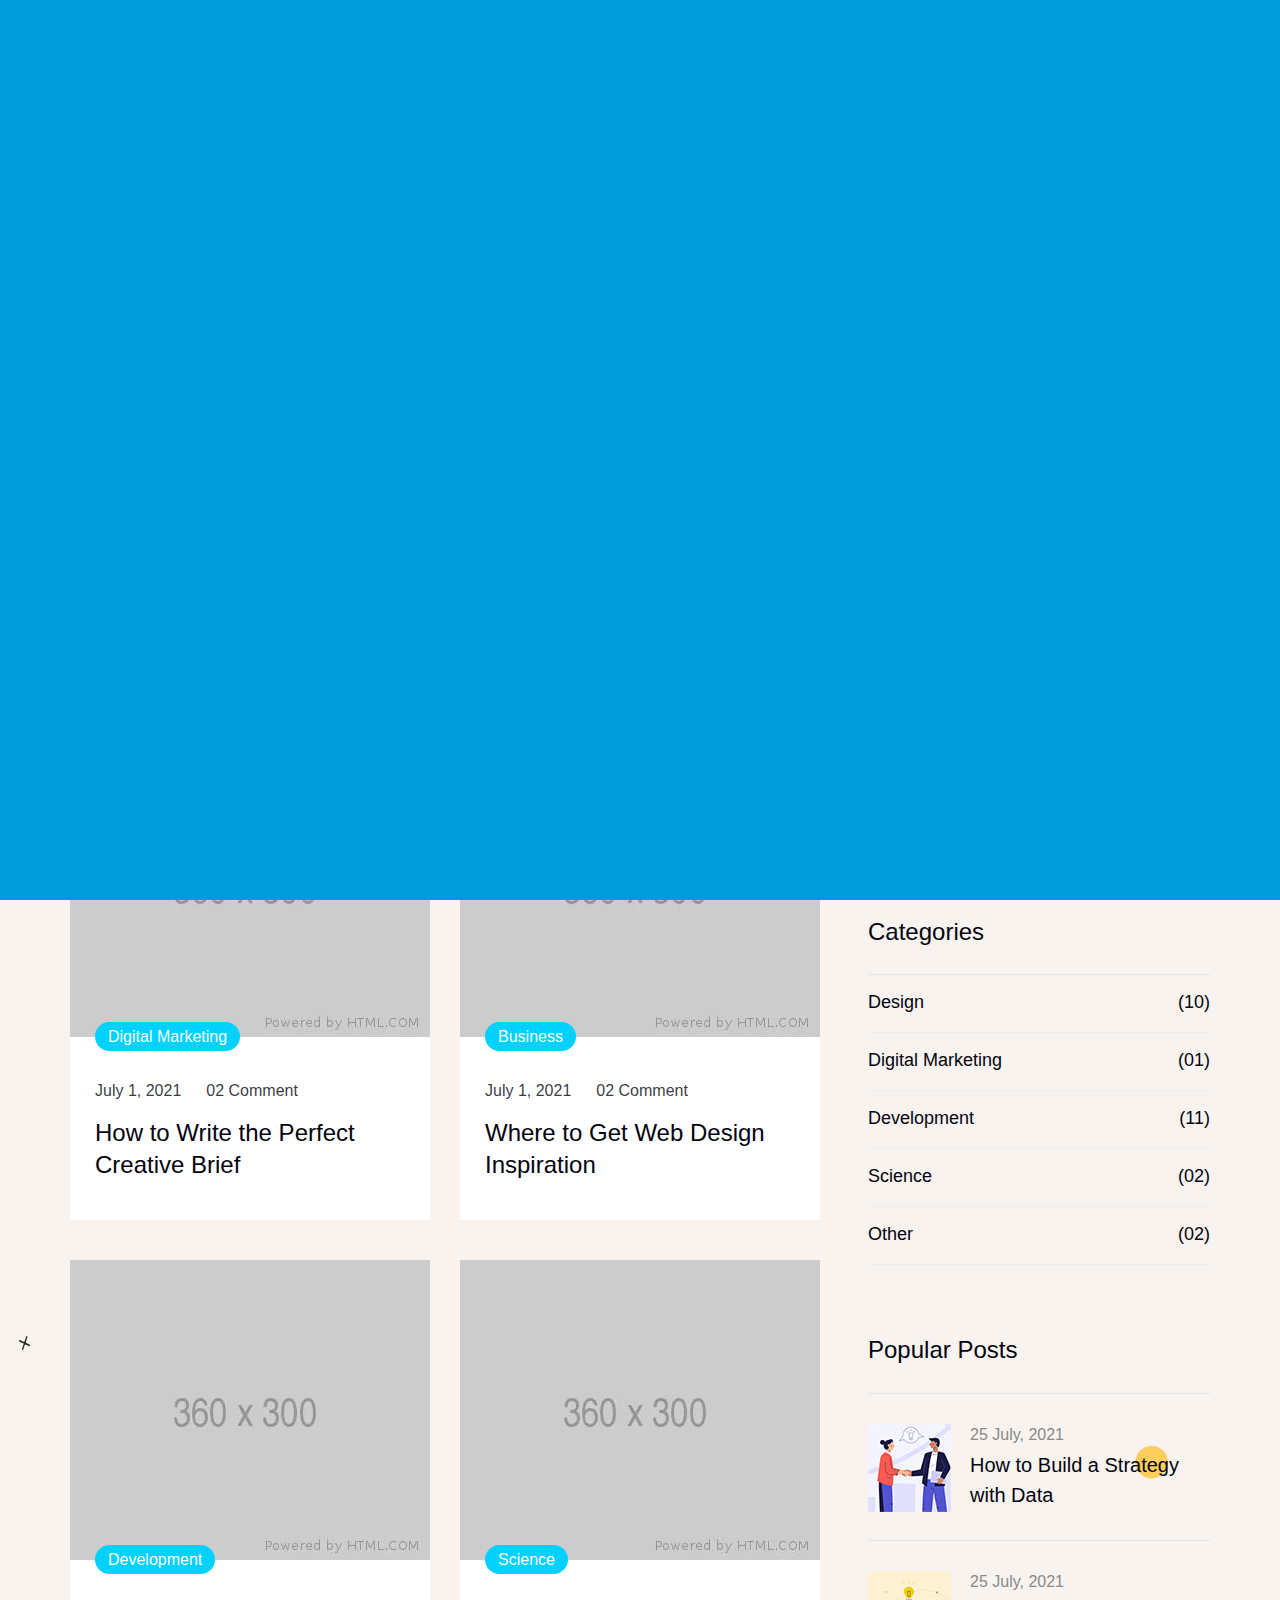
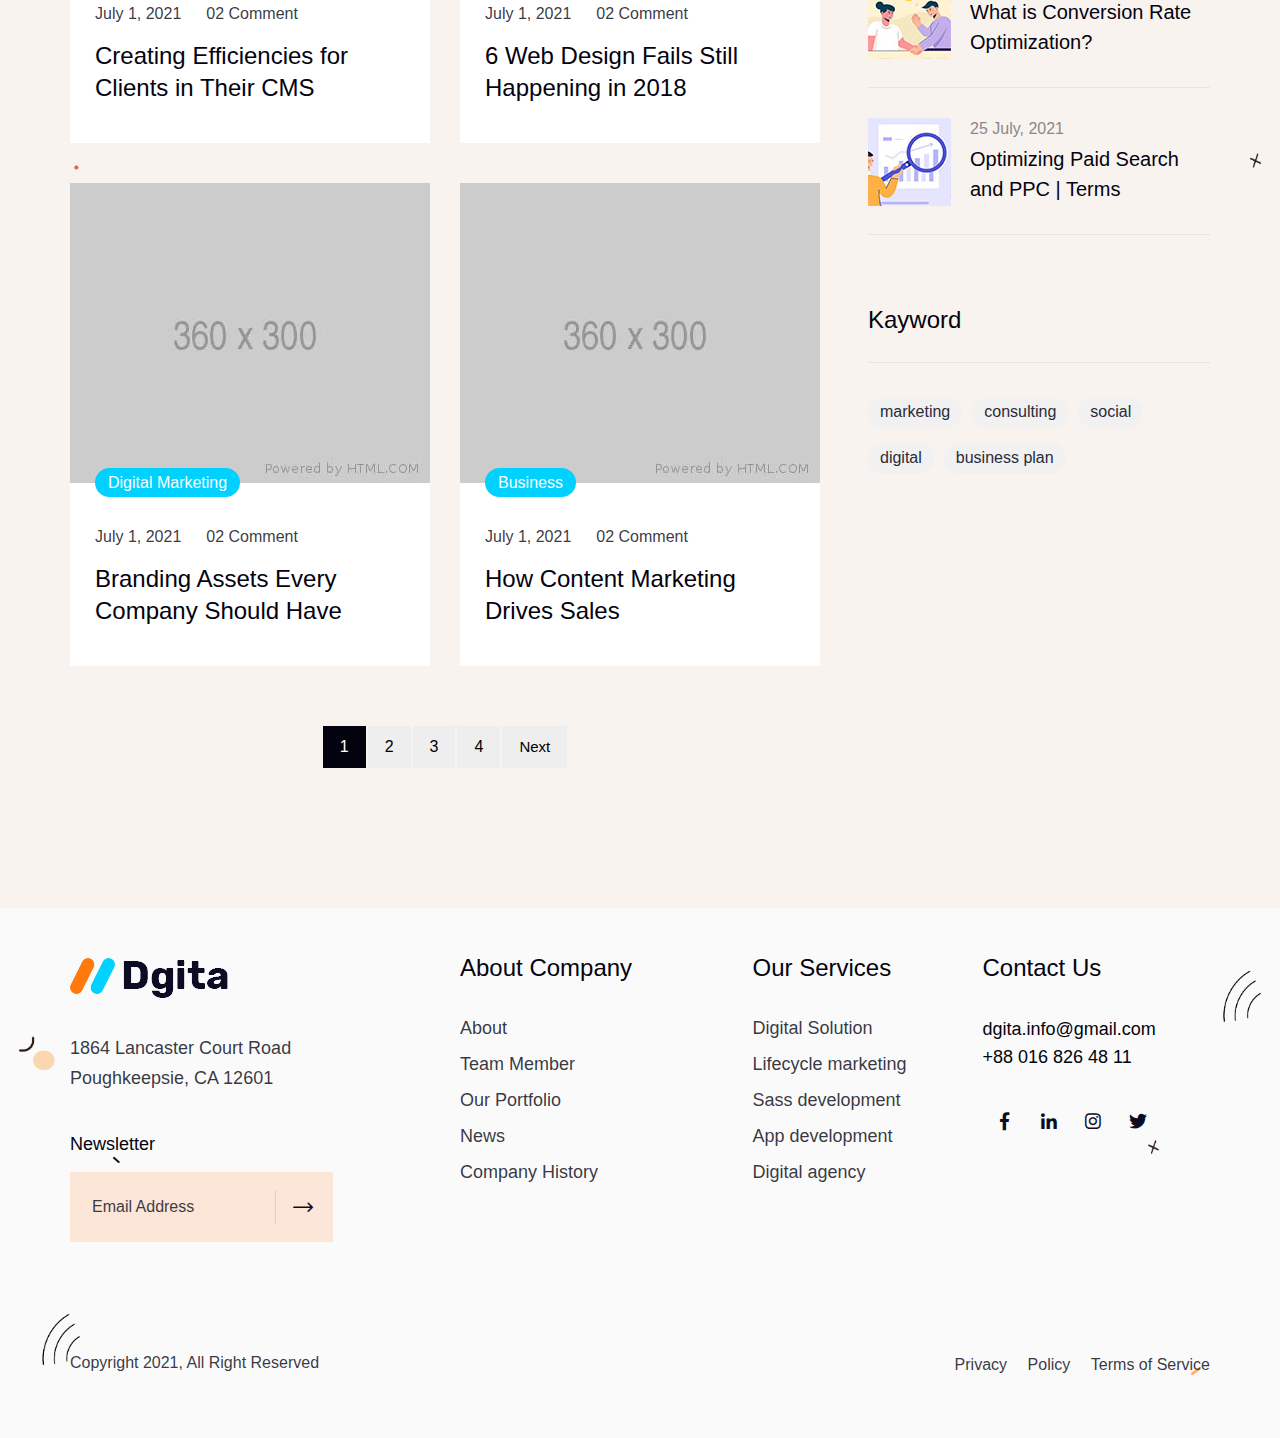
<file: blog4.html>
<!DOCTYPE html>
<html lang="en">
    <head>
        <title>Dgita - Creative Digital Agency Responsive HTML5 Template</title>
        <meta charset="UTF-8">
        <meta name="viewport" content="width=device-width">

        <!-- End Include All CSS -->
        <!-- Start Include All CSS -->
        <link rel="stylesheet" href="assets/css/bootstrap.css"/>
        <link rel="stylesheet" href="assets/css/animate.css"/>
        <link rel="stylesheet" href="assets/css/themewar-font.css"/>
        <link rel="stylesheet" href="assets/css/dgita-icon.css"/>
        <link rel="stylesheet" href="assets/css/owl.carousel.min.css">
        <link rel="stylesheet" href="assets/css/owl.theme.default.min.css">
        <link rel="stylesheet" href="assets/css/lightslider.css">
        <link rel="stylesheet" href="assets/css/slick.css">
        <link rel="stylesheet" href="assets/css/lightcase.css">

        <link rel="stylesheet" href="assets/css/preset.css"/>
        <link rel="stylesheet" href="assets/css/ignore_for_wp.css"/>
        <link rel="stylesheet" href="assets/css/theme.css"/>
        <link rel="stylesheet" href="assets/css/responsive.css"/>
        <!-- End Include All CSS -->

        <!-- Favicon Icon -->
        <link rel="icon"  type="image/png" href="assets/images/favicon.png">
        <!-- Favicon Icon -->
    </head>
    <body>
        <!-- Preloading -->
        <div class="preloader text-center">
            <div class="la-ball-scale-multiple la-2x">
                <div></div>
                <div></div>
                <div></div>
            </div>
        </div>
        <!-- Preloading -->
        
        <!-- Header Start -->
        <header class="header01 centerMenu isSticky">
            <div class="container-fluid">
                <div class="row">
                    <div class="col-lg-12">
                        <div class="navBar01">
                            <div class="logo">
                                <a href="index.html"><img src="assets/images/logo.png" alt="Dgita"></a>
                            </div>
                            <a href="javascript:void(0)" class="menu_btn"><i class="twi-bars2"></i></a>
                            <nav class="mainMenu">
                                <ul>
                                    <li class="menu-item-has-children">
                                        <a href="javascript:void(0);">Home</a>
                                        <ul class="sub-menu">
                                            <li class="menu-item-has-children">
                                                <a href="javascript:void(0);">Banner Version</a>
                                                <ul class="sub-menu">
                                                    <li><a href="index.html">Home One</a></li>
                                                    <li><a href="index2.html">Home Two</a></li>
                                                    <li><a href="index3.html">Home Three</a></li>
                                                </ul>
                                            </li>
                                            <li class="menu-item-has-children">
                                                <a href="javascript:void(0);">Slider Version</a>
                                                <ul class="sub-menu">
                                                    <li><a href="index4.html">Home One</a></li>
                                                    <li><a href="index5.html">Home Two</a></li>
                                                    <li><a href="index6.html">Home Three</a></li>
                                                </ul>
                                            </li>
                                        </ul>
                                    </li>
                                    <li class="menu-item-has-children">
                                        <a href="javascript:void(0);">Services</a>
                                        <ul class="sub-menu">
                                            <li><a href="service.html">Service Page</a></li>
                                            <li><a href="single-service.html">Service Details</a></li>
                                        </ul>
                                    </li>    
                                    <li class="menu-item-has-children">
                                        <a href="javascript:void(0);">Portfolio</a>
                                        <ul class="sub-menu">
                                            <li><a href="folio1.html">Portfolio 01</a></li>
                                            <li><a href="folio2.html">Portfolio 02</a></li>
                                            <li><a href="single-folio.html">Portfolio Details</a></li>
                                        </ul>
                                    </li>
                                    <li class="menu-item-has-children">
                                        <a href="javascript:void(0);">blogs</a>
                                        <ul class="sub-menu">
                                            <li class="menu-item-has-children">
                                                <a href="javascript:void(0);">Blog List Views</a>
                                                <ul class="sub-menu">
                                                    <li><a href="blog2.html">Left Sidebar</a></li>
                                                    <li><a href="blog1.html">Right Sidebar</a></li>
                                                    <li><a href="blog3.html">Without Sidebar</a></li>
                                                </ul>
                                            </li>
                                            <li class="menu-item-has-children">
                                                <a href="javascript:void(0);">Blog Grid Views</a>
                                                <ul class="sub-menu">
                                                    <li><a href="blog5.html">Left Sidebar</a></li>
                                                    <li><a href="blog4.html">Right Sidebar</a></li>
                                                    <li><a href="blog6.html">Without Sidebar</a></li>
                                                </ul>
                                            </li>
                                            <li><a href="single-blog.html">Blog Details</a></li>
                                        </ul>
                                    </li>      
                                    <li class="menu-item-has-children">
                                        <a href="javascript:void(0);">pages</a>
                                        <ul class="sub-menu">
                                            <li><a href="about.html">About 01</a></li>
                                            <li><a href="about2.html">About 02</a></li>
                                            <li><a href="contact.html">Contact</a></li>
                                            <li class="menu-item-has-children">
                                                <a href="javascript:void(0);">Shop Page</a>
                                                <ul class="sub-menu">
                                                    <li><a href="shop1.html">Shop 01</a></li>
                                                    <li><a href="shop2.html">Shop 02</a></li>
                                                    <li><a href="shop3.html">Shop 03</a></li>
                                                    <li><a href="single-product.html">Shop Details</a></li>
                                                </ul>
                                            </li>
                                            <li class="menu-item-has-children">
                                                <a href="javascript:void(0);">Team</a>
                                                <ul class="sub-menu">
                                                    <li><a href="team.html">Our Team</a></li>
                                                    <li><a href="single-team.html">Team Details</a></li>
                                                </ul>
                                            </li>
                                            <li><a href="gallery.html">Gallery</a></li>
                                            <li><a href="company.html">Company History</a></li>
                                        </ul>
                                    </li>
                                </ul>
                            </nav>
                            <div class="accessNav">
                                <a class="phoneBtn" href="tel:+01682648101"><i class="dgita-telephone-call"></i>+ 01682648101</a>
                                <a class="dgBtn_two" href="contact.html"><span><i class="dgita-enter"></i>Get Quote</span></a>
                            </div>
                        </div>
                    </div>
                </div>
            </div>
        </header>
        <!-- Header End -->

        <!-- Page Banner Start -->
        <section class="pageBanner" style="background-image: url(assets/images/bg/banner.png);">
            <div class="vmiddle">
                <div class="container">
                    <div class="row">
                        <div class="col-lg-8 offset-lg-2 text-center">
                            <h2 class="banner-title">Blog Post</h2>
                            <p class="banner-desc">Our versatile team is built of designers, developers and digital marketers who all bring unique experience</p>
                        </div>
                    </div>
                </div>
            </div>
        </section>
        <!-- Page Banner End -->

        <!-- Blog Start -->
        <section class="blogPage02">
            <div class="SecLayerimg move_anim">
                <img src="assets/images/bg/s33.png" alt="">
            </div>
            <div class="container">
                <div class="row">
                    <div class="col-lg-8">
                        <div class="row">
                            <div class="col-md-6">
                                <div class="blogItem02">
                                    <img src="assets/images/blog/1.jpg" alt=""/>
                                    <a href="blog1.html">Digital Marketing</a>
                                    <div class="blogContent">
                                        <div class="bpmeta"><a href="blog1.html">July 1, 2021</a><a href="blog1.html">02 Comment</a></div>
                                        <h3><a href="single-blog.html">How to Write the Perfect Creative Brief</a></h3>
                                    </div>
                                </div>
                            </div>
                            <div class="col-md-6">
                                <div class="blogItem02">
                                    <img src="assets/images/blog/2_1.jpg" alt=""/>
                                    <a href="blog1.html">Business</a>
                                    <div class="blogContent">
                                        <div class="bpmeta"><a href="blog1.html">July 1, 2021</a><a href="blog1.html">02 Comment</a></div>
                                        <h3><a href="single-blog.html">Where to Get Web Design Inspiration</a></h3>
                                    </div>
                                </div>
                            </div>
                            <div class="col-md-6">
                                <div class="blogItem02">
                                    <img src="assets/images/blog/3.jpg" alt=""/>
                                    <a href="blog1.html">Development</a>
                                    <div class="blogContent">
                                        <div class="bpmeta"><a href="blog1.html">July 1, 2021</a><a href="blog1.html">02 Comment</a></div>
                                        <h3><a href="single-blog.html">Creating Efficiencies for Clients in Their CMS</a></h3>
                                    </div>
                                </div>
                            </div>
                            <div class="col-md-6">
                                <div class="blogItem02">
                                    <img src="assets/images/blog/4.jpg" alt=""/>
                                    <a href="blog1.html">Science</a>
                                    <div class="blogContent">
                                        <div class="bpmeta"><a href="blog1.html">July 1, 2021</a><a href="blog1.html">02 Comment</a></div>
                                        <h3><a href="single-blog.html">6 Web Design Fails Still Happening in 2018</a></h3>
                                    </div>
                                </div>
                            </div>
                            <div class="col-md-6">
                                <div class="blogItem02">
                                    <img src="assets/images/blog/5.jpg" alt=""/>
                                    <a href="blog1.html">Digital Marketing</a>
                                    <div class="blogContent">
                                        <div class="bpmeta"><a href="blog1.html">July 1, 2021</a><a href="blog1.html">02 Comment</a></div>
                                        <h3><a href="single-blog.html">Branding Assets Every Company Should Have</a></h3>
                                    </div>
                                </div>
                            </div>
                            <div class="col-md-6">
                                <div class="blogItem02">
                                    <img src="assets/images/blog/6.jpg" alt=""/>
                                    <a href="blog1.html">Business</a>
                                    <div class="blogContent">
                                        <div class="bpmeta"><a href="blog1.html">July 1, 2021</a><a href="blog1.html">02 Comment</a></div>
                                        <h3><a href="single-blog.html">How Content Marketing Drives Sales</a></h3>
                                    </div>
                                </div>
                            </div>
                        </div>
                        <div class="row">
                            <div class="col-lg-12">
                                <div class="dgita_pagination text-center">
                                    <span class="current">1</span>
                                    <a href="blog2.html">2</a>
                                    <a href="blog2.html">3</a>
                                    <a href="blog2.html">4</a>
                                    <a class="next" href="blog2.html">Next</a>
                                </div>
                            </div>
                        </div>
                    </div>
                    <div class="col-lg-4">
                        <div class="sidebar">
                            <aside class="widget widget_search">
                                <h3 class="widget_title">Search</h3>
                                <form method="get" action="#" class="search_form">
                                    <input type="search" name="s" id="s" placeholder="Search">
                                    <button type="submit"><i class="dgita-loupe"></i></button>
                                </form>
                            </aside>
                            <div class="widget widget_categories">
                                <h3 class="widget_title">Categories</h3>
                                <ul>
                                    <li><a href="blog1.html">Design</a>(10)</li>
                                    <li><a href="blog1.html">Digital Marketing</a>(01)</li>
                                    <li><a href="blog1.html">Development</a>(11)</li>
                                    <li><a href="blog1.html">Science</a>(02)</li>
                                    <li><a href="blog1.html">Other</a>(02)</li>
                                </ul>
                            </div>
                            <aside class="widget">
                                <h3 class="widget_title">Popular Posts</h3>
                                <div class="pp_post_item">
                                    <img src="assets/images/blog/t1.jpg" alt="">
                                    <span>25 July, 2021</span>
                                    <a href="single-blog.html">How to Build a Strategy with Data</a>
                                </div>
                                <div class="pp_post_item">
                                    <img src="assets/images/blog/t2.jpg" alt="">
                                    <span>25 July, 2021</span>
                                    <a href="single-blog.html">What is Conversion Rate Optimization?</a>
                                </div>
                                <div class="pp_post_item">
                                    <img src="assets/images/blog/t3.jpg" alt="">
                                    <span>25 July, 2021</span>
                                    <a href="single-blog.html">Optimizing Paid Search and PPC | Terms</a>
                                </div>
                            </aside>
                            <div class="widget">
                                <h3 class="widget_title">Kayword</h3>
                                <div class="tagcloud">
                                    <a href="blog1.html">marketing</a>
                                    <a href="blog1.html">consulting</a>
                                    <a href="blog1.html">social</a>
                                    <a href="blog1.html">digital</a>
                                    <a href="blog1.html">business plan</a>
                                </div>
                            </div>
                        </div>
                    </div>
                </div>
            </div>
        </section>
        <!-- Blog End -->

        <!-- Footer Section -->
        <footer class="footer_01 white">
            <div class="SecLayerimg move_anim">
                <img src="assets/images/bg/s27.png" alt="">
            </div>
            <div class="container">
                <div class="row">
                    <div class="col-md-6 col-lg-3 col-xl-3">
                        <div class="widget">
                            <div class="aboutWidget">
                                <a href="index.html"><img src="assets/images/logo.png" alt=""/></a>
                                <p>1864 Lancaster Court Road Poughkeepsie, CA 12601</p>
                                <h4>Newsletter</h4>
                                <form action="#" method="post">
                                    <div class="mc4wp-form-fields">
                                        <input type="email" name="EMAIL" placeholder="Email Address">
                                        <button type="submit"><i class="dgita-arrow"></i></button>
                                    </div>
                                </form>
                            </div>
                        </div>
                    </div>
                    <div class="col-md-6 col-xl-3 offset-xl-1 col-lg-3 ">
                        <div class="widget">
                            <h3 class="widget_title">About Company</h3>
                            <ul>
                                <li><a href="about.html">About</a></li>
                                <li><a href="team.html">Team Member</a></li>
                                <li><a href="folio1.html">Our Portfolio</a></li>
                                <li><a href="blog1.html">News</a></li>
                                <li><a href="company.html">Company History</a></li>
                            </ul>
                        </div>
                    </div>
                    <div class="col-md-6 col-lg-3 col-xl-2">
                        <div class="widget">
                            <h3 class="widget_title">Our Services</h3>
                            <ul>
                                <li><a href="single-service.html">Digital Solution</a></li>
                                <li><a href="single-service.html">Lifecycle marketing</a></li>
                                <li><a href="single-service.html">Sass development</a></li>
                                <li><a href="single-service.html">App development</a></li>
                                <li><a href="single-service.html">Digital agency</a></li>
                            </ul>
                        </div>
                    </div>
                    <div class="col-md-6 col-lg-3 col-xl-3">
                        <div class="widget contact_widget">
                            <h3 class="widget_title">Contact Us</h3>
                            <div class="contact_info">
                                <p>dgita.info@gmail.com</p>
                                <p>+88 016 826 48 11</p>
                                <div class="abSocial">
                                    <a href="javascript:void(0);"><i class="twi-facebook-f"></i></a>
                                    <a href="javascript:void(0);"><i class="twi-linkedin-in"></i></a>
                                    <a href="javascript:void(0);"><i class="twi-instagram"></i></a>
                                    <a href="javascript:void(0);"><i class="twi-twitter"></i></a>
                                </div>
                            </div>
                        </div>
                    </div>
                </div>
                <div class="row">
                    <div class="col-md-12">
                        <div class="copyright">
                            <p>Copyright 2021, All Right Reserved</p>
                            <ul>
                                <li><a href="javascript:void(0);">Privacy</a></li>
                                <li><a href="javascript:void(0);">Policy</a></li>
                                <li><a href="javascript:void(0);">Terms of Service</a></li>
                            </ul>
                        </div>
                    </div>
                </div>
            </div>
        </footer>
        <!-- Footer Section -->

        <!-- Bact To Top -->
        <a href="javascript:void(0);" id="backtotop"><i class="twi-arrow-to-top1"></i></a>
        <!-- Bact To Top -->

        <!-- Start Include All JS -->
        <script src="assets/js/jquery.js"></script>
        <script src="assets/js/jquery-ui.js"></script>
        <script src="assets/js/bootstrap.min.js"></script>
        <script src="assets/js/jquery.appear.js"></script>
        <script src="assets/js/owl.carousel.min.js"></script>
        <script src="assets/js/jquery.shuffle.min.js"></script>
        <script src="assets/js/lightslider.js"></script>
        <script src="assets/js/slick.js"></script>
        <script src="assets/js/lightcase.js"></script>

        <!-- Slider Revolution Main Files -->
        <script src="assets/js/jquery.themepunch.tools.min.js"></script>
        <script src="assets/js/jquery.themepunch.revolution.min.js"></script>

        <!-- Slider Revolution Extension -->    
        <script src="assets/js/extensions/revolution.extension.actions.min.js"></script>
        <script src="assets/js/extensions/revolution.extension.carousel.min.js"></script>
        <script src="assets/js/extensions/revolution.extension.kenburn.min.js"></script>
        <script src="assets/js/extensions/revolution.extension.layeranimation.min.js"></script>
        <script src="assets/js/extensions/revolution.extension.migration.min.js"></script>
        <script src="assets/js/extensions/revolution.extension.navigation.min.js"></script>
        <script src="assets/js/extensions/revolution.extension.parallax.min.js"></script>
        <script src="assets/js/extensions/revolution.extension.slideanims.min.js"></script>
        <script src="assets/js/extensions/revolution.extension.video.min.js"></script>

        <script src="assets/js/theme.js"></script>
        <!-- End Include All JS -->
    </body>
</html>
</file>
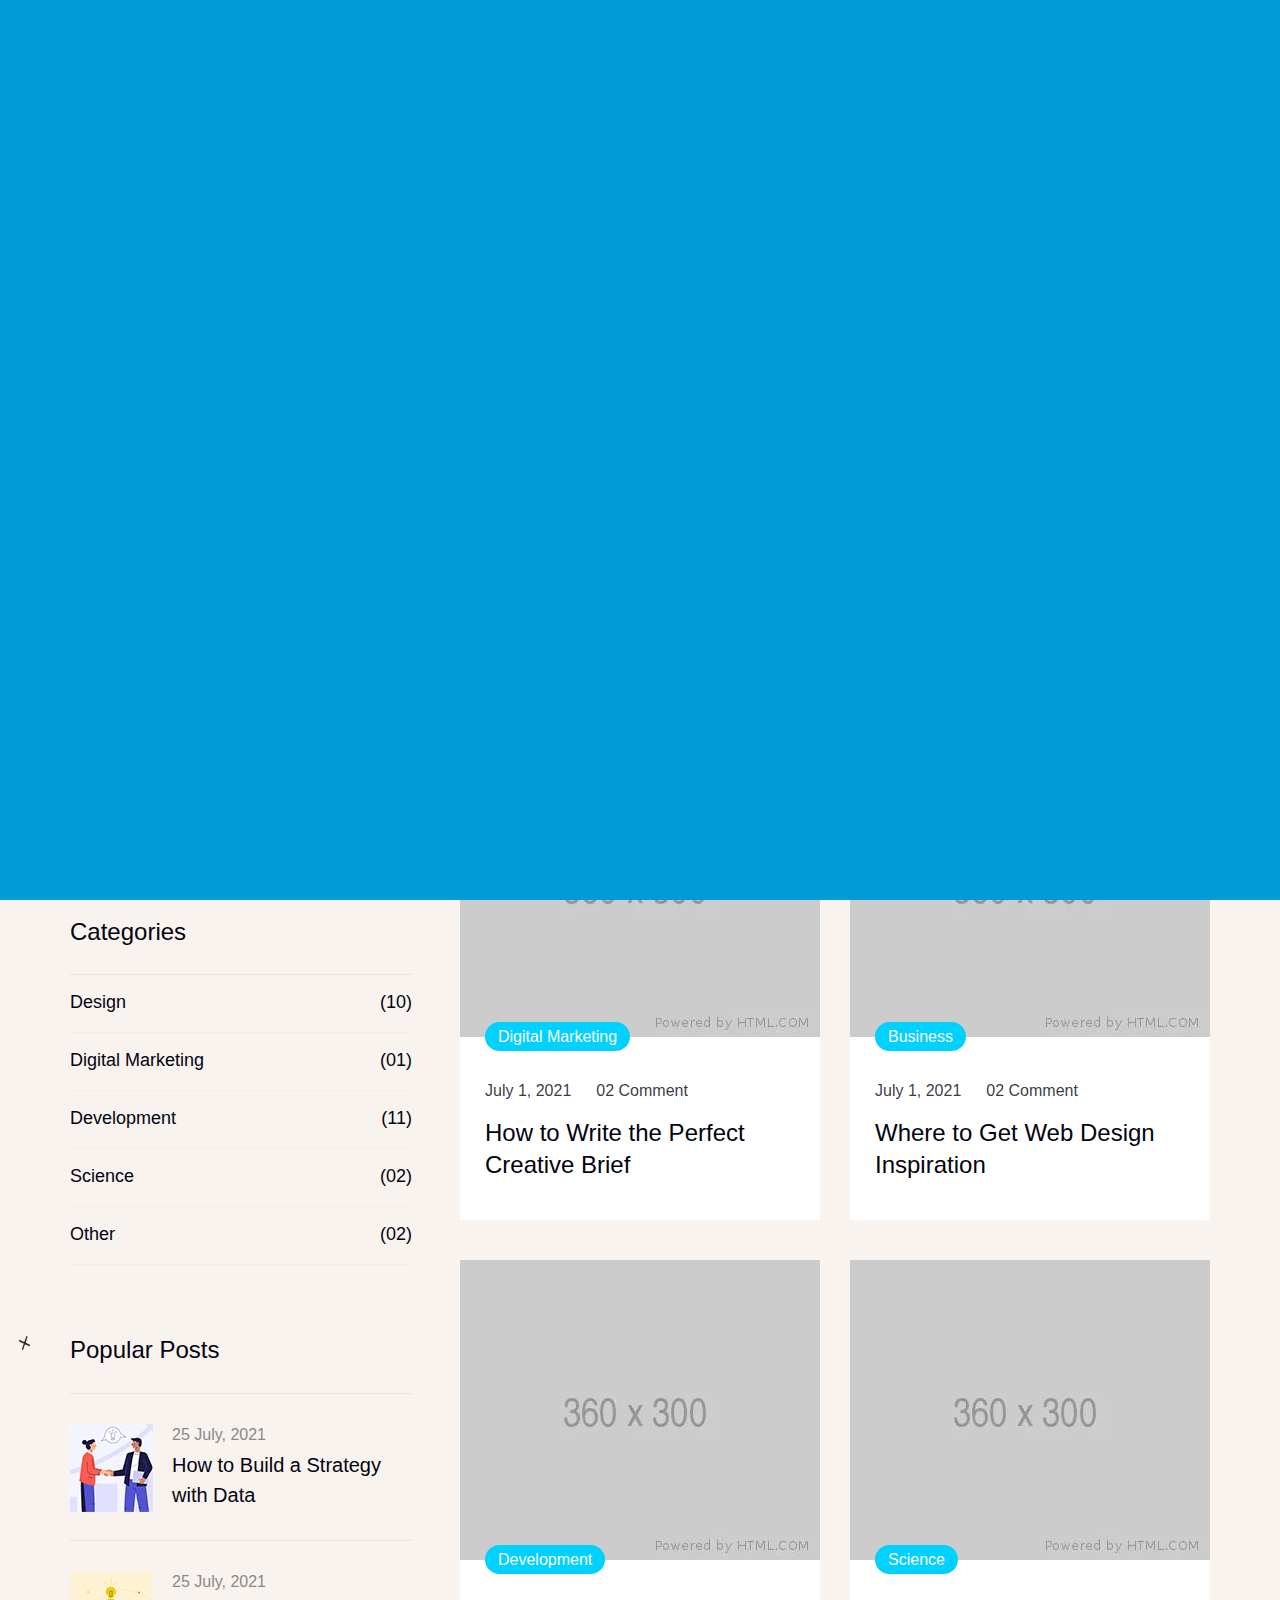
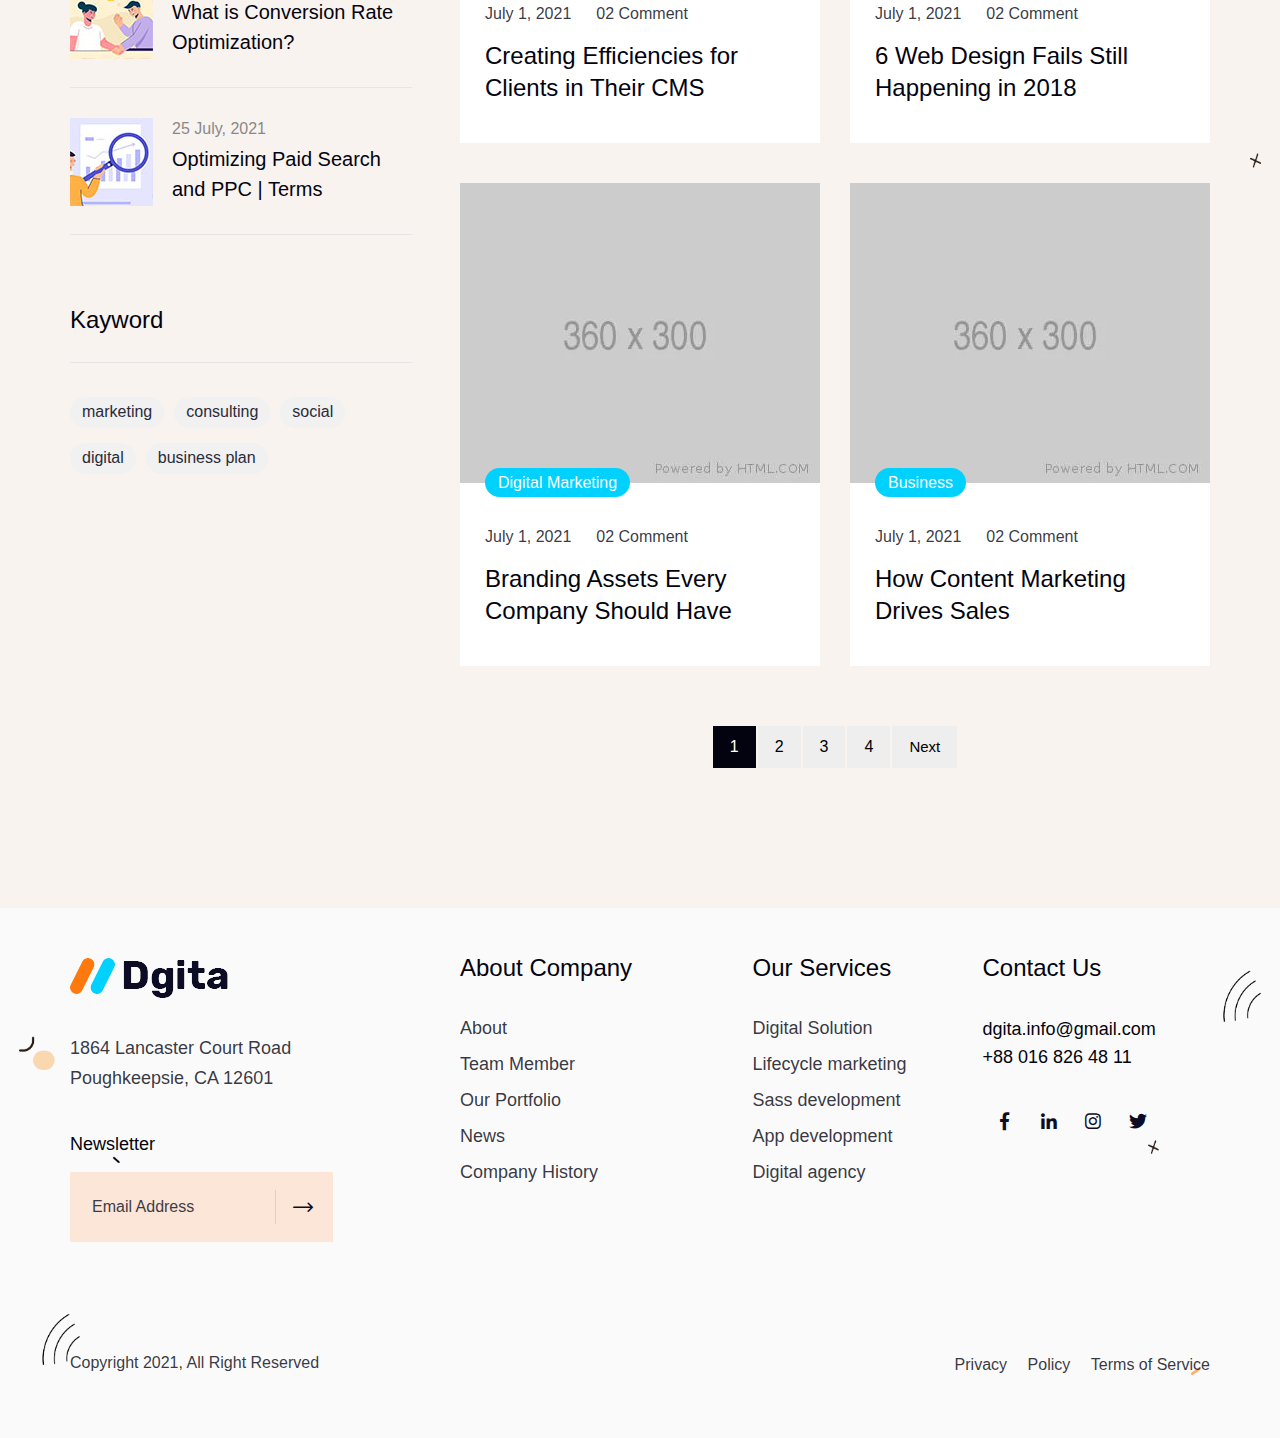
<file: blog5.html>
<!DOCTYPE html>
<html lang="en">
    <head>
        <title>Dgita - Creative Digital Agency Responsive HTML5 Template</title>
        <meta charset="UTF-8">
        <meta name="viewport" content="width=device-width">

        <!-- End Include All CSS -->
        <!-- Start Include All CSS -->
        <link rel="stylesheet" href="assets/css/bootstrap.css"/>
        <link rel="stylesheet" href="assets/css/animate.css"/>
        <link rel="stylesheet" href="assets/css/themewar-font.css"/>
        <link rel="stylesheet" href="assets/css/dgita-icon.css"/>
        <link rel="stylesheet" href="assets/css/owl.carousel.min.css">
        <link rel="stylesheet" href="assets/css/owl.theme.default.min.css">
        <link rel="stylesheet" href="assets/css/lightslider.css">
        <link rel="stylesheet" href="assets/css/slick.css">
        <link rel="stylesheet" href="assets/css/lightcase.css">

        <link rel="stylesheet" href="assets/css/preset.css"/>
        <link rel="stylesheet" href="assets/css/ignore_for_wp.css"/>
        <link rel="stylesheet" href="assets/css/theme.css"/>
        <link rel="stylesheet" href="assets/css/responsive.css"/>
        <!-- End Include All CSS -->

        <!-- Favicon Icon -->
        <link rel="icon"  type="image/png" href="assets/images/favicon.png">
        <!-- Favicon Icon -->
    </head>
    <body>
        <!-- Preloading -->
        <div class="preloader text-center">
            <div class="la-ball-scale-multiple la-2x">
                <div></div>
                <div></div>
                <div></div>
            </div>
        </div>
        <!-- Preloading -->
        
        <!-- Header Start -->
        <header class="header01 centerMenu isSticky">
            <div class="container-fluid">
                <div class="row">
                    <div class="col-lg-12">
                        <div class="navBar01">
                            <div class="logo">
                                <a href="index.html"><img src="assets/images/logo.png" alt="Dgita"></a>
                            </div>
                            <a href="javascript:void(0)" class="menu_btn"><i class="twi-bars2"></i></a>
                            <nav class="mainMenu">
                                <ul>
                                    <li class="menu-item-has-children">
                                        <a href="javascript:void(0);">Home</a>
                                        <ul class="sub-menu">
                                            <li class="menu-item-has-children">
                                                <a href="javascript:void(0);">Banner Version</a>
                                                <ul class="sub-menu">
                                                    <li><a href="index.html">Home One</a></li>
                                                    <li><a href="index2.html">Home Two</a></li>
                                                    <li><a href="index3.html">Home Three</a></li>
                                                </ul>
                                            </li>
                                            <li class="menu-item-has-children">
                                                <a href="javascript:void(0);">Slider Version</a>
                                                <ul class="sub-menu">
                                                    <li><a href="index4.html">Home One</a></li>
                                                    <li><a href="index5.html">Home Two</a></li>
                                                    <li><a href="index6.html">Home Three</a></li>
                                                </ul>
                                            </li>
                                        </ul>
                                    </li>
                                    <li class="menu-item-has-children">
                                        <a href="javascript:void(0);">Services</a>
                                        <ul class="sub-menu">
                                            <li><a href="service.html">Service Page</a></li>
                                            <li><a href="single-service.html">Service Details</a></li>
                                        </ul>
                                    </li>    
                                    <li class="menu-item-has-children">
                                        <a href="javascript:void(0);">Portfolio</a>
                                        <ul class="sub-menu">
                                            <li><a href="folio1.html">Portfolio 01</a></li>
                                            <li><a href="folio2.html">Portfolio 02</a></li>
                                            <li><a href="single-folio.html">Portfolio Details</a></li>
                                        </ul>
                                    </li>
                                    <li class="menu-item-has-children">
                                        <a href="javascript:void(0);">blogs</a>
                                        <ul class="sub-menu">
                                            <li class="menu-item-has-children">
                                                <a href="javascript:void(0);">Blog List Views</a>
                                                <ul class="sub-menu">
                                                    <li><a href="blog2.html">Left Sidebar</a></li>
                                                    <li><a href="blog1.html">Right Sidebar</a></li>
                                                    <li><a href="blog3.html">Without Sidebar</a></li>
                                                </ul>
                                            </li>
                                            <li class="menu-item-has-children">
                                                <a href="javascript:void(0);">Blog Grid Views</a>
                                                <ul class="sub-menu">
                                                    <li><a href="blog5.html">Left Sidebar</a></li>
                                                    <li><a href="blog4.html">Right Sidebar</a></li>
                                                    <li><a href="blog6.html">Without Sidebar</a></li>
                                                </ul>
                                            </li>
                                            <li><a href="single-blog.html">Blog Details</a></li>
                                        </ul>
                                    </li>      
                                    <li class="menu-item-has-children">
                                        <a href="javascript:void(0);">pages</a>
                                        <ul class="sub-menu">
                                            <li><a href="about.html">About 01</a></li>
                                            <li><a href="about2.html">About 02</a></li>
                                            <li><a href="contact.html">Contact</a></li>
                                            <li class="menu-item-has-children">
                                                <a href="javascript:void(0);">Shop Page</a>
                                                <ul class="sub-menu">
                                                    <li><a href="shop1.html">Shop 01</a></li>
                                                    <li><a href="shop2.html">Shop 02</a></li>
                                                    <li><a href="shop3.html">Shop 03</a></li>
                                                    <li><a href="single-product.html">Shop Details</a></li>
                                                </ul>
                                            </li>
                                            <li class="menu-item-has-children">
                                                <a href="javascript:void(0);">Team</a>
                                                <ul class="sub-menu">
                                                    <li><a href="team.html">Our Team</a></li>
                                                    <li><a href="single-team.html">Team Details</a></li>
                                                </ul>
                                            </li>
                                            <li><a href="gallery.html">Gallery</a></li>
                                            <li><a href="company.html">Company History</a></li>
                                        </ul>
                                    </li>
                                </ul>
                            </nav>
                            <div class="accessNav">
                                <a class="phoneBtn" href="tel:+01682648101"><i class="dgita-telephone-call"></i>+ 01682648101</a>
                                <a class="dgBtn_two" href="contact.html"><span><i class="dgita-enter"></i>Get Quote</span></a>
                            </div>
                        </div>
                    </div>
                </div>
            </div>
        </header>
        <!-- Header End -->

        <!-- Page Banner Start -->
        <section class="pageBanner" style="background-image: url(assets/images/bg/banner.png);">
            <div class="vmiddle">
                <div class="container">
                    <div class="row">
                        <div class="col-lg-8 offset-lg-2 text-center">
                            <h2 class="banner-title">Blog Post</h2>
                            <p class="banner-desc">Our versatile team is built of designers, developers and digital marketers who all bring unique experience</p>
                        </div>
                    </div>
                </div>
            </div>
        </section>
        <!-- Page Banner End -->

        <!-- Blog Start -->
        <section class="blogPage02">
            <div class="SecLayerimg move_anim">
                <img src="assets/images/bg/s33.png" alt="">
            </div>
            <div class="container">
                <div class="row">
                    <div class="col-lg-4">
                        <div class="sidebar lsb">
                            <aside class="widget widget_search">
                                <h3 class="widget_title">Search</h3>
                                <form method="get" action="#" class="search_form">
                                    <input type="search" name="s" id="s" placeholder="Search">
                                    <button type="submit"><i class="dgita-loupe"></i></button>
                                </form>
                            </aside>
                            <div class="widget widget_categories">
                                <h3 class="widget_title">Categories</h3>
                                <ul>
                                    <li><a href="blog1.html">Design</a>(10)</li>
                                    <li><a href="blog1.html">Digital Marketing</a>(01)</li>
                                    <li><a href="blog1.html">Development</a>(11)</li>
                                    <li><a href="blog1.html">Science</a>(02)</li>
                                    <li><a href="blog1.html">Other</a>(02)</li>
                                </ul>
                            </div>
                            <aside class="widget">
                                <h3 class="widget_title">Popular Posts</h3>
                                <div class="pp_post_item">
                                    <img src="assets/images/blog/t1.jpg" alt="">
                                    <span>25 July, 2021</span>
                                    <a href="single-blog.html">How to Build a Strategy with Data</a>
                                </div>
                                <div class="pp_post_item">
                                    <img src="assets/images/blog/t2.jpg" alt="">
                                    <span>25 July, 2021</span>
                                    <a href="single-blog.html">What is Conversion Rate Optimization?</a>
                                </div>
                                <div class="pp_post_item">
                                    <img src="assets/images/blog/t3.jpg" alt="">
                                    <span>25 July, 2021</span>
                                    <a href="single-blog.html">Optimizing Paid Search and PPC | Terms</a>
                                </div>
                            </aside>
                            <div class="widget">
                                <h3 class="widget_title">Kayword</h3>
                                <div class="tagcloud">
                                    <a href="blog1.html">marketing</a>
                                    <a href="blog1.html">consulting</a>
                                    <a href="blog1.html">social</a>
                                    <a href="blog1.html">digital</a>
                                    <a href="blog1.html">business plan</a>
                                </div>
                            </div>
                        </div>
                    </div>
                    <div class="col-lg-8">
                        <div class="row">
                            <div class="col-md-6">
                                <div class="blogItem02">
                                    <img src="assets/images/blog/1.jpg" alt=""/>
                                    <a href="blog1.html">Digital Marketing</a>
                                    <div class="blogContent">
                                        <div class="bpmeta"><a href="blog1.html">July 1, 2021</a><a href="blog1.html">02 Comment</a></div>
                                        <h3><a href="single-blog.html">How to Write the Perfect Creative Brief</a></h3>
                                    </div>
                                </div>
                            </div>
                            <div class="col-md-6">
                                <div class="blogItem02">
                                    <img src="assets/images/blog/2_1.jpg" alt=""/>
                                    <a href="blog1.html">Business</a>
                                    <div class="blogContent">
                                        <div class="bpmeta"><a href="blog1.html">July 1, 2021</a><a href="blog1.html">02 Comment</a></div>
                                        <h3><a href="single-blog.html">Where to Get Web Design Inspiration</a></h3>
                                    </div>
                                </div>
                            </div>
                            <div class="col-md-6">
                                <div class="blogItem02">
                                    <img src="assets/images/blog/3.jpg" alt=""/>
                                    <a href="blog1.html">Development</a>
                                    <div class="blogContent">
                                        <div class="bpmeta"><a href="blog1.html">July 1, 2021</a><a href="blog1.html">02 Comment</a></div>
                                        <h3><a href="single-blog.html">Creating Efficiencies for Clients in Their CMS</a></h3>
                                    </div>
                                </div>
                            </div>
                            <div class="col-md-6">
                                <div class="blogItem02">
                                    <img src="assets/images/blog/4.jpg" alt=""/>
                                    <a href="blog1.html">Science</a>
                                    <div class="blogContent">
                                        <div class="bpmeta"><a href="blog1.html">July 1, 2021</a><a href="blog1.html">02 Comment</a></div>
                                        <h3><a href="single-blog.html">6 Web Design Fails Still Happening in 2018</a></h3>
                                    </div>
                                </div>
                            </div>
                            <div class="col-md-6">
                                <div class="blogItem02">
                                    <img src="assets/images/blog/5.jpg" alt=""/>
                                    <a href="blog1.html">Digital Marketing</a>
                                    <div class="blogContent">
                                        <div class="bpmeta"><a href="blog1.html">July 1, 2021</a><a href="blog1.html">02 Comment</a></div>
                                        <h3><a href="single-blog.html">Branding Assets Every Company Should Have</a></h3>
                                    </div>
                                </div>
                            </div>
                            <div class="col-md-6">
                                <div class="blogItem02">
                                    <img src="assets/images/blog/6.jpg" alt=""/>
                                    <a href="blog1.html">Business</a>
                                    <div class="blogContent">
                                        <div class="bpmeta"><a href="blog1.html">July 1, 2021</a><a href="blog1.html">02 Comment</a></div>
                                        <h3><a href="single-blog.html">How Content Marketing Drives Sales</a></h3>
                                    </div>
                                </div>
                            </div>
                        </div>
                        <div class="row">
                            <div class="col-lg-12">
                                <div class="dgita_pagination text-center">
                                    <span class="current">1</span>
                                    <a href="blog2.html">2</a>
                                    <a href="blog2.html">3</a>
                                    <a href="blog2.html">4</a>
                                    <a class="next" href="blog2.html">Next</a>
                                </div>
                            </div>
                        </div>
                    </div>
                </div>
            </div>
        </section>
        <!-- Blog End -->

        <!-- Footer Section -->
        <footer class="footer_01 white">
            <div class="SecLayerimg move_anim">
                <img src="assets/images/bg/s27.png" alt="">
            </div>
            <div class="container">
                <div class="row">
                    <div class="col-md-6 col-lg-3 col-xl-3">
                        <div class="widget">
                            <div class="aboutWidget">
                                <a href="index.html"><img src="assets/images/logo.png" alt=""/></a>
                                <p>1864 Lancaster Court Road Poughkeepsie, CA 12601</p>
                                <h4>Newsletter</h4>
                                <form action="#" method="post">
                                    <div class="mc4wp-form-fields">
                                        <input type="email" name="EMAIL" placeholder="Email Address">
                                        <button type="submit"><i class="dgita-arrow"></i></button>
                                    </div>
                                </form>
                            </div>
                        </div>
                    </div>
                    <div class="col-md-6 col-xl-3 offset-xl-1 col-lg-3 ">
                        <div class="widget">
                            <h3 class="widget_title">About Company</h3>
                            <ul>
                                <li><a href="about.html">About</a></li>
                                <li><a href="team.html">Team Member</a></li>
                                <li><a href="folio1.html">Our Portfolio</a></li>
                                <li><a href="blog1.html">News</a></li>
                                <li><a href="company.html">Company History</a></li>
                            </ul>
                        </div>
                    </div>
                    <div class="col-md-6 col-lg-3 col-xl-2">
                        <div class="widget">
                            <h3 class="widget_title">Our Services</h3>
                            <ul>
                                <li><a href="single-service.html">Digital Solution</a></li>
                                <li><a href="single-service.html">Lifecycle marketing</a></li>
                                <li><a href="single-service.html">Sass development</a></li>
                                <li><a href="single-service.html">App development</a></li>
                                <li><a href="single-service.html">Digital agency</a></li>
                            </ul>
                        </div>
                    </div>
                    <div class="col-md-6 col-lg-3 col-xl-3">
                        <div class="widget contact_widget">
                            <h3 class="widget_title">Contact Us</h3>
                            <div class="contact_info">
                                <p>dgita.info@gmail.com</p>
                                <p>+88 016 826 48 11</p>
                                <div class="abSocial">
                                    <a href="javascript:void(0);"><i class="twi-facebook-f"></i></a>
                                    <a href="javascript:void(0);"><i class="twi-linkedin-in"></i></a>
                                    <a href="javascript:void(0);"><i class="twi-instagram"></i></a>
                                    <a href="javascript:void(0);"><i class="twi-twitter"></i></a>
                                </div>
                            </div>
                        </div>
                    </div>
                </div>
                <div class="row">
                    <div class="col-md-12">
                        <div class="copyright">
                            <p>Copyright 2021, All Right Reserved</p>
                            <ul>
                                <li><a href="javascript:void(0);">Privacy</a></li>
                                <li><a href="javascript:void(0);">Policy</a></li>
                                <li><a href="javascript:void(0);">Terms of Service</a></li>
                            </ul>
                        </div>
                    </div>
                </div>
            </div>
        </footer>
        <!-- Footer Section -->

        <!-- Bact To Top -->
        <a href="javascript:void(0);" id="backtotop"><i class="twi-arrow-to-top1"></i></a>
        <!-- Bact To Top -->

        <!-- Start Include All JS -->
        <script src="assets/js/jquery.js"></script>
        <script src="assets/js/jquery-ui.js"></script>
        <script src="assets/js/bootstrap.min.js"></script>
        <script src="assets/js/jquery.appear.js"></script>
        <script src="assets/js/owl.carousel.min.js"></script>
        <script src="assets/js/jquery.shuffle.min.js"></script>
        <script src="assets/js/lightslider.js"></script>
        <script src="assets/js/slick.js"></script>
        <script src="assets/js/lightcase.js"></script>

        <!-- Slider Revolution Main Files -->
        <script src="assets/js/jquery.themepunch.tools.min.js"></script>
        <script src="assets/js/jquery.themepunch.revolution.min.js"></script>

        <!-- Slider Revolution Extension -->    
        <script src="assets/js/extensions/revolution.extension.actions.min.js"></script>
        <script src="assets/js/extensions/revolution.extension.carousel.min.js"></script>
        <script src="assets/js/extensions/revolution.extension.kenburn.min.js"></script>
        <script src="assets/js/extensions/revolution.extension.layeranimation.min.js"></script>
        <script src="assets/js/extensions/revolution.extension.migration.min.js"></script>
        <script src="assets/js/extensions/revolution.extension.navigation.min.js"></script>
        <script src="assets/js/extensions/revolution.extension.parallax.min.js"></script>
        <script src="assets/js/extensions/revolution.extension.slideanims.min.js"></script>
        <script src="assets/js/extensions/revolution.extension.video.min.js"></script>

        <script src="assets/js/theme.js"></script>
        <!-- End Include All JS -->
    </body>
</html>
</file>
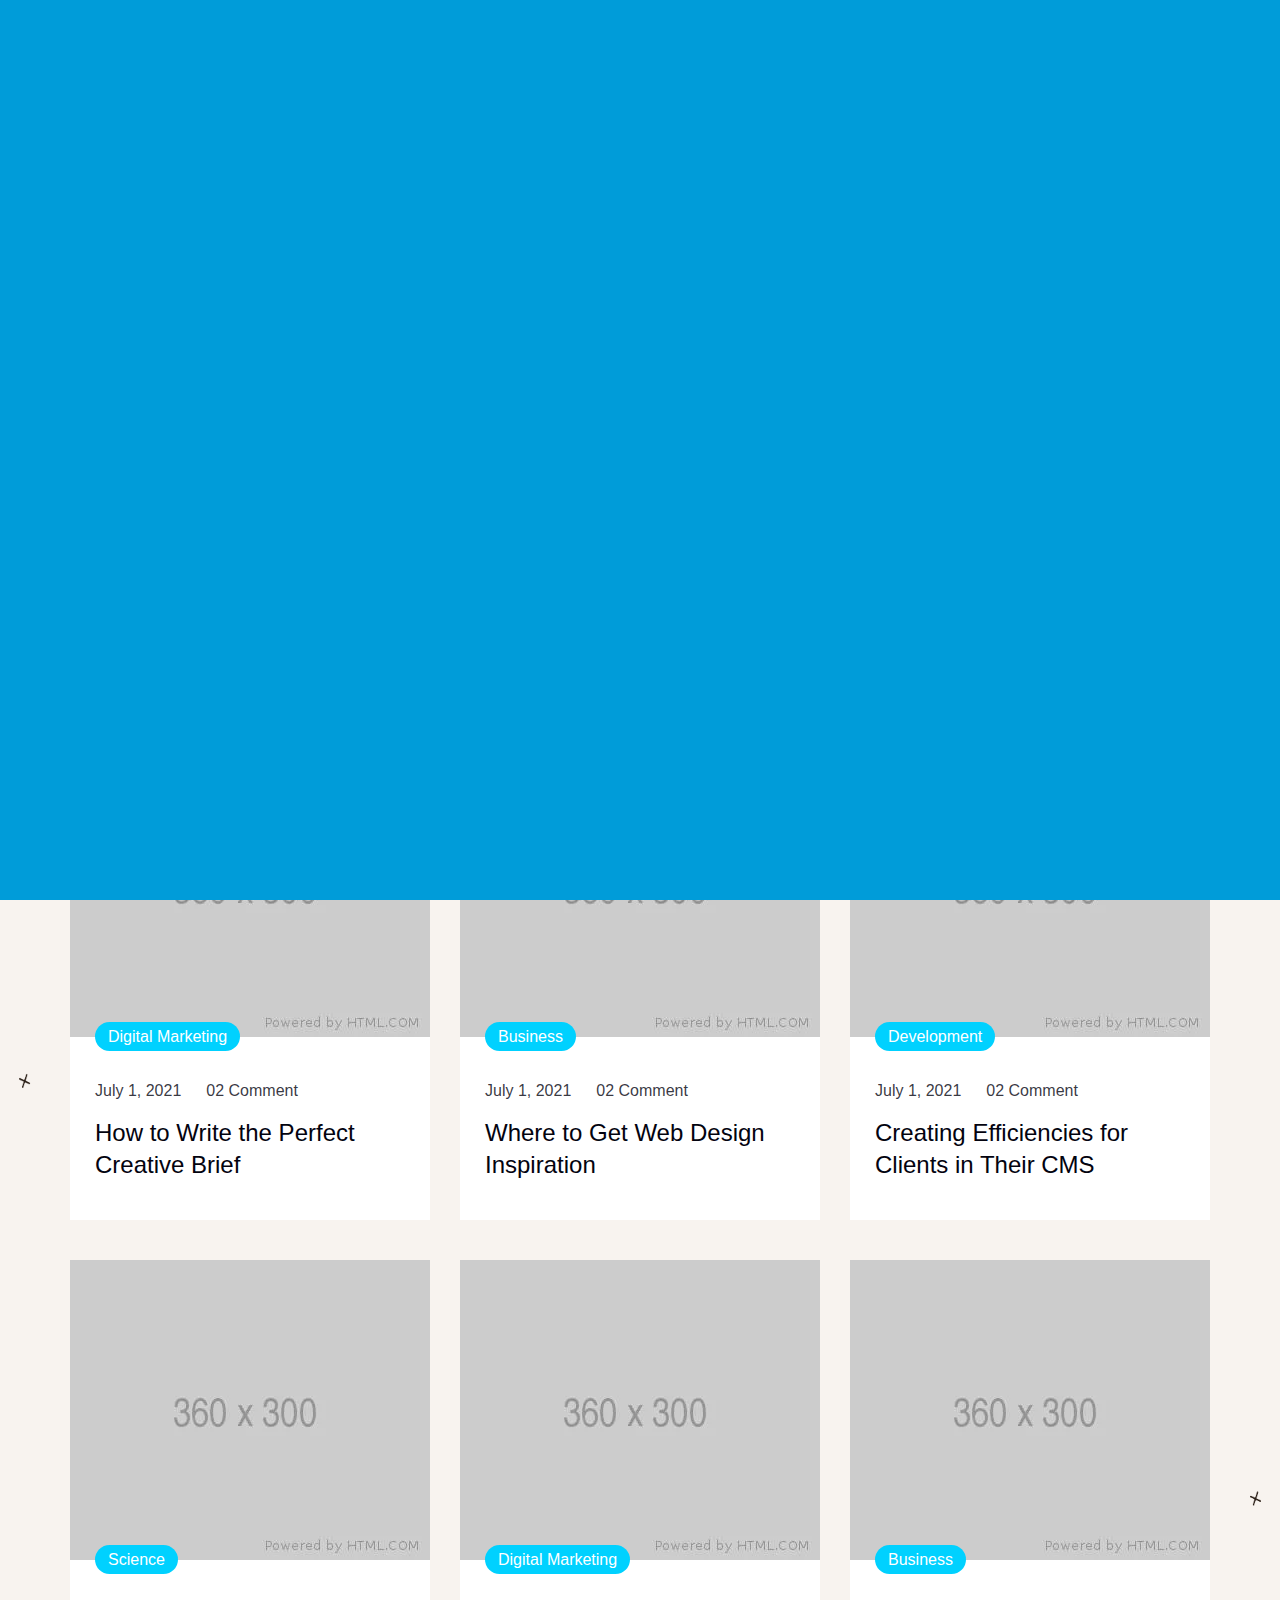
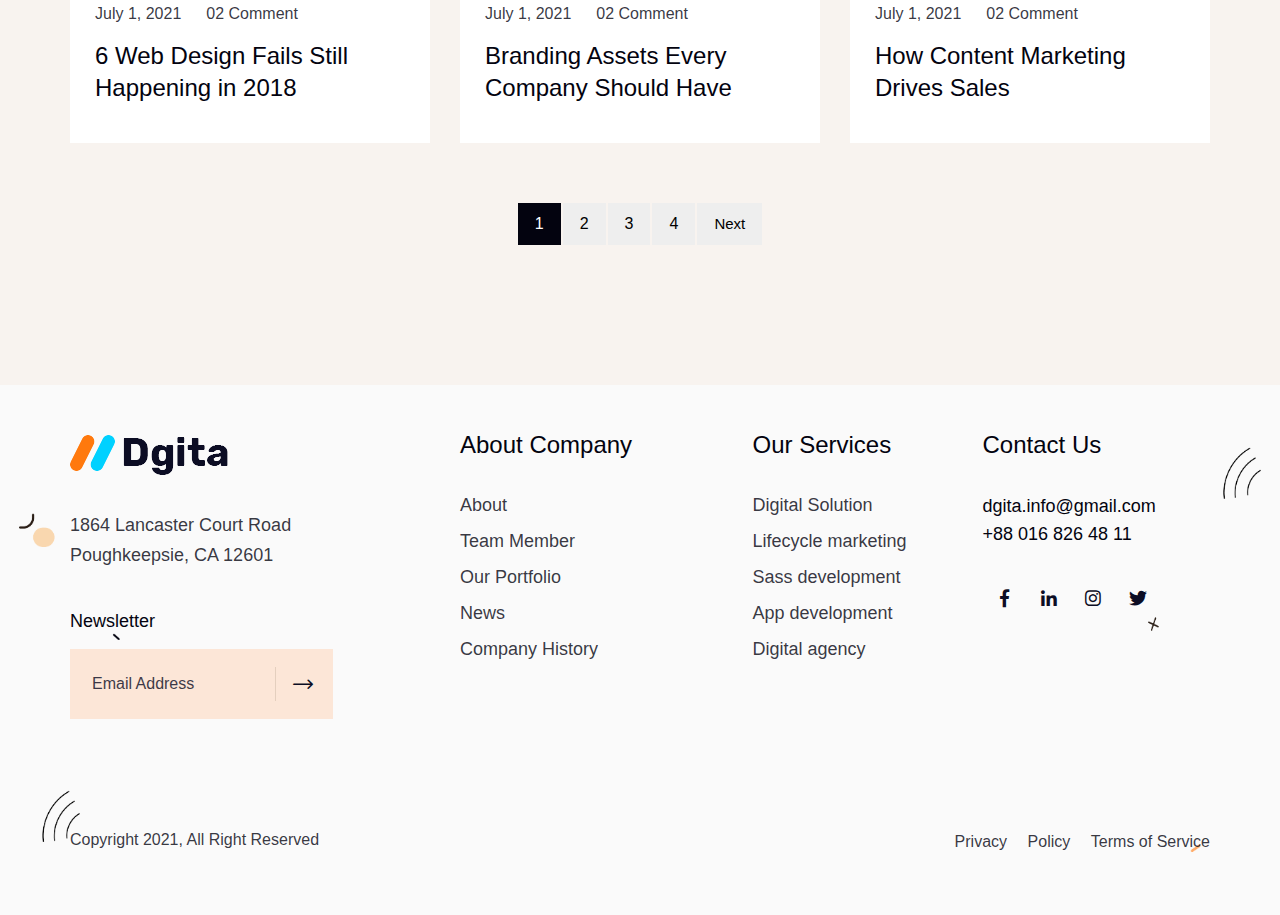
<file: blog6.html>
<!DOCTYPE html>
<html lang="en">
    <head>
        <title>Dgita - Creative Digital Agency Responsive HTML5 Template</title>
        <meta charset="UTF-8">
        <meta name="viewport" content="width=device-width">

        <!-- End Include All CSS -->
        <!-- Start Include All CSS -->
        <link rel="stylesheet" href="assets/css/bootstrap.css"/>
        <link rel="stylesheet" href="assets/css/animate.css"/>
        <link rel="stylesheet" href="assets/css/themewar-font.css"/>
        <link rel="stylesheet" href="assets/css/dgita-icon.css"/>
        <link rel="stylesheet" href="assets/css/owl.carousel.min.css">
        <link rel="stylesheet" href="assets/css/owl.theme.default.min.css">
        <link rel="stylesheet" href="assets/css/lightslider.css">
        <link rel="stylesheet" href="assets/css/slick.css">
        <link rel="stylesheet" href="assets/css/lightcase.css">

        <link rel="stylesheet" href="assets/css/preset.css"/>
        <link rel="stylesheet" href="assets/css/ignore_for_wp.css"/>
        <link rel="stylesheet" href="assets/css/theme.css"/>
        <link rel="stylesheet" href="assets/css/responsive.css"/>
        <!-- End Include All CSS -->

        <!-- Favicon Icon -->
        <link rel="icon"  type="image/png" href="assets/images/favicon.png">
        <!-- Favicon Icon -->
    </head>
    <body>
        <!-- Preloading -->
        <div class="preloader text-center">
            <div class="la-ball-scale-multiple la-2x">
                <div></div>
                <div></div>
                <div></div>
            </div>
        </div>
        <!-- Preloading -->
        
        <!-- Header Start -->
        <header class="header01 centerMenu isSticky">
            <div class="container-fluid">
                <div class="row">
                    <div class="col-lg-12">
                        <div class="navBar01">
                            <div class="logo">
                                <a href="index.html"><img src="assets/images/logo.png" alt="Dgita"></a>
                            </div>
                            <a href="javascript:void(0)" class="menu_btn"><i class="twi-bars2"></i></a>
                            <nav class="mainMenu">
                                <ul>
                                    <li class="menu-item-has-children">
                                        <a href="javascript:void(0);">Home</a>
                                        <ul class="sub-menu">
                                            <li class="menu-item-has-children">
                                                <a href="javascript:void(0);">Banner Version</a>
                                                <ul class="sub-menu">
                                                    <li><a href="index.html">Home One</a></li>
                                                    <li><a href="index2.html">Home Two</a></li>
                                                    <li><a href="index3.html">Home Three</a></li>
                                                </ul>
                                            </li>
                                            <li class="menu-item-has-children">
                                                <a href="javascript:void(0);">Slider Version</a>
                                                <ul class="sub-menu">
                                                    <li><a href="index4.html">Home One</a></li>
                                                    <li><a href="index5.html">Home Two</a></li>
                                                    <li><a href="index6.html">Home Three</a></li>
                                                </ul>
                                            </li>
                                        </ul>
                                    </li>
                                    <li class="menu-item-has-children">
                                        <a href="javascript:void(0);">Services</a>
                                        <ul class="sub-menu">
                                            <li><a href="service.html">Service Page</a></li>
                                            <li><a href="single-service.html">Service Details</a></li>
                                        </ul>
                                    </li>    
                                    <li class="menu-item-has-children">
                                        <a href="javascript:void(0);">Portfolio</a>
                                        <ul class="sub-menu">
                                            <li><a href="folio1.html">Portfolio 01</a></li>
                                            <li><a href="folio2.html">Portfolio 02</a></li>
                                            <li><a href="single-folio.html">Portfolio Details</a></li>
                                        </ul>
                                    </li>
                                    <li class="menu-item-has-children">
                                        <a href="javascript:void(0);">blogs</a>
                                        <ul class="sub-menu">
                                            <li class="menu-item-has-children">
                                                <a href="javascript:void(0);">Blog List Views</a>
                                                <ul class="sub-menu">
                                                    <li><a href="blog2.html">Left Sidebar</a></li>
                                                    <li><a href="blog1.html">Right Sidebar</a></li>
                                                    <li><a href="blog3.html">Without Sidebar</a></li>
                                                </ul>
                                            </li>
                                            <li class="menu-item-has-children">
                                                <a href="javascript:void(0);">Blog Grid Views</a>
                                                <ul class="sub-menu">
                                                    <li><a href="blog5.html">Left Sidebar</a></li>
                                                    <li><a href="blog4.html">Right Sidebar</a></li>
                                                    <li><a href="blog6.html">Without Sidebar</a></li>
                                                </ul>
                                            </li>
                                            <li><a href="single-blog.html">Blog Details</a></li>
                                        </ul>
                                    </li>      
                                    <li class="menu-item-has-children">
                                        <a href="javascript:void(0);">pages</a>
                                        <ul class="sub-menu">
                                            <li><a href="about.html">About 01</a></li>
                                            <li><a href="about2.html">About 02</a></li>
                                            <li><a href="contact.html">Contact</a></li>
                                            <li class="menu-item-has-children">
                                                <a href="javascript:void(0);">Shop Page</a>
                                                <ul class="sub-menu">
                                                    <li><a href="shop1.html">Shop 01</a></li>
                                                    <li><a href="shop2.html">Shop 02</a></li>
                                                    <li><a href="shop3.html">Shop 03</a></li>
                                                    <li><a href="single-product.html">Shop Details</a></li>
                                                </ul>
                                            </li>
                                            <li class="menu-item-has-children">
                                                <a href="javascript:void(0);">Team</a>
                                                <ul class="sub-menu">
                                                    <li><a href="team.html">Our Team</a></li>
                                                    <li><a href="single-team.html">Team Details</a></li>
                                                </ul>
                                            </li>
                                            <li><a href="gallery.html">Gallery</a></li>
                                            <li><a href="company.html">Company History</a></li>
                                        </ul>
                                    </li>
                                </ul>
                            </nav>
                            <div class="accessNav">
                                <a class="phoneBtn" href="tel:+01682648101"><i class="dgita-telephone-call"></i>+ 01682648101</a>
                                <a class="dgBtn_two" href="contact.html"><span><i class="dgita-enter"></i>Get Quote</span></a>
                            </div>
                        </div>
                    </div>
                </div>
            </div>
        </header>
        <!-- Header End -->

        <!-- Page Banner Start -->
        <section class="pageBanner" style="background-image: url(assets/images/bg/banner.png);">
            <div class="vmiddle">
                <div class="container">
                    <div class="row">
                        <div class="col-lg-8 offset-lg-2 text-center">
                            <h2 class="banner-title">Blog Grid</h2>
                            <p class="banner-desc">Our versatile team is built of designers, developers and digital marketers who all bring unique experience</p>
                        </div>
                    </div>
                </div>
            </div>
        </section>
        <!-- Page Banner End -->

        <!-- Blog Start -->
        <section class="blogPage02">
            <div class="SecLayerimg move_anim">
                <img src="assets/images/bg/s33.png" alt="">
            </div>
            <div class="container">
                <div class="row">
                    <div class="col-lg-4 col-md-6">
                        <div class="blogItem02">
                            <img src="assets/images/blog/1.jpg" alt=""/>
                            <a href="blog1.html">Digital Marketing</a>
                            <div class="blogContent">
                                <div class="bpmeta"><a href="blog1.html">July 1, 2021</a><a href="blog1.html">02 Comment</a></div>
                                <h3><a href="single-blog.html">How to Write the Perfect Creative Brief</a></h3>
                            </div>
                        </div>
                    </div>
                    <div class="col-lg-4 col-md-6">
                        <div class="blogItem02">
                            <img src="assets/images/blog/2_1.jpg" alt=""/>
                            <a href="blog1.html">Business</a>
                            <div class="blogContent">
                                <div class="bpmeta"><a href="blog1.html">July 1, 2021</a><a href="blog1.html">02 Comment</a></div>
                                <h3><a href="single-blog.html">Where to Get Web Design Inspiration</a></h3>
                            </div>
                        </div>
                    </div>
                    <div class="col-lg-4 col-md-6">
                        <div class="blogItem02">
                            <img src="assets/images/blog/3.jpg" alt=""/>
                            <a href="blog1.html">Development</a>
                            <div class="blogContent">
                                <div class="bpmeta"><a href="blog1.html">July 1, 2021</a><a href="blog1.html">02 Comment</a></div>
                                <h3><a href="single-blog.html">Creating Efficiencies for Clients in Their CMS</a></h3>
                            </div>
                        </div>
                    </div>
                    <div class="col-lg-4 col-md-6">
                        <div class="blogItem02">
                            <img src="assets/images/blog/4.jpg" alt=""/>
                            <a href="blog1.html">Science</a>
                            <div class="blogContent">
                                <div class="bpmeta"><a href="blog1.html">July 1, 2021</a><a href="blog1.html">02 Comment</a></div>
                                <h3><a href="single-blog.html">6 Web Design Fails Still Happening in 2018</a></h3>
                            </div>
                        </div>
                    </div>
                    <div class="col-lg-4 col-md-6">
                        <div class="blogItem02">
                            <img src="assets/images/blog/5.jpg" alt=""/>
                            <a href="blog1.html">Digital Marketing</a>
                            <div class="blogContent">
                                <div class="bpmeta"><a href="blog1.html">July 1, 2021</a><a href="blog1.html">02 Comment</a></div>
                                <h3><a href="single-blog.html">Branding Assets Every Company Should Have</a></h3>
                            </div>
                        </div>
                    </div>
                    <div class="col-lg-4 col-md-6">
                        <div class="blogItem02">
                            <img src="assets/images/blog/6.jpg" alt=""/>
                            <a href="blog1.html">Business</a>
                            <div class="blogContent">
                                <div class="bpmeta"><a href="blog1.html">July 1, 2021</a><a href="blog1.html">02 Comment</a></div>
                                <h3><a href="single-blog.html">How Content Marketing Drives Sales</a></h3>
                            </div>
                        </div>
                    </div>
                </div>
                <div class="row">
                    <div class="col-lg-12">
                        <div class="dgita_pagination text-center">
                            <span class="current">1</span>
                            <a href="blog2.html">2</a>
                            <a href="blog2.html">3</a>
                            <a href="blog2.html">4</a>
                            <a class="next" href="blog2.html">Next</a>
                        </div>
                    </div>
                </div>
            </div>
        </section>
        <!-- Blog End -->

        <!-- Footer Section -->
        <footer class="footer_01 white">
            <div class="SecLayerimg move_anim">
                <img src="assets/images/bg/s27.png" alt="">
            </div>
            <div class="container">
                <div class="row">
                    <div class="col-md-6 col-lg-3 col-xl-3">
                        <div class="widget">
                            <div class="aboutWidget">
                                <a href="index.html"><img src="assets/images/logo.png" alt=""/></a>
                                <p>1864 Lancaster Court Road Poughkeepsie, CA 12601</p>
                                <h4>Newsletter</h4>
                                <form action="#" method="post">
                                    <div class="mc4wp-form-fields">
                                        <input type="email" name="EMAIL" placeholder="Email Address">
                                        <button type="submit"><i class="dgita-arrow"></i></button>
                                    </div>
                                </form>
                            </div>
                        </div>
                    </div>
                    <div class="col-md-6 col-xl-3 offset-xl-1 col-lg-3 ">
                        <div class="widget">
                            <h3 class="widget_title">About Company</h3>
                            <ul>
                                <li><a href="about.html">About</a></li>
                                <li><a href="team.html">Team Member</a></li>
                                <li><a href="folio1.html">Our Portfolio</a></li>
                                <li><a href="blog1.html">News</a></li>
                                <li><a href="company.html">Company History</a></li>
                            </ul>
                        </div>
                    </div>
                    <div class="col-md-6 col-lg-3 col-xl-2">
                        <div class="widget">
                            <h3 class="widget_title">Our Services</h3>
                            <ul>
                                <li><a href="single-service.html">Digital Solution</a></li>
                                <li><a href="single-service.html">Lifecycle marketing</a></li>
                                <li><a href="single-service.html">Sass development</a></li>
                                <li><a href="single-service.html">App development</a></li>
                                <li><a href="single-service.html">Digital agency</a></li>
                            </ul>
                        </div>
                    </div>
                    <div class="col-md-6 col-lg-3 col-xl-3">
                        <div class="widget contact_widget">
                            <h3 class="widget_title">Contact Us</h3>
                            <div class="contact_info">
                                <p>dgita.info@gmail.com</p>
                                <p>+88 016 826 48 11</p>
                                <div class="abSocial">
                                    <a href="javascript:void(0);"><i class="twi-facebook-f"></i></a>
                                    <a href="javascript:void(0);"><i class="twi-linkedin-in"></i></a>
                                    <a href="javascript:void(0);"><i class="twi-instagram"></i></a>
                                    <a href="javascript:void(0);"><i class="twi-twitter"></i></a>
                                </div>
                            </div>
                        </div>
                    </div>
                </div>
                <div class="row">
                    <div class="col-md-12">
                        <div class="copyright">
                            <p>Copyright 2021, All Right Reserved</p>
                            <ul>
                                <li><a href="javascript:void(0);">Privacy</a></li>
                                <li><a href="javascript:void(0);">Policy</a></li>
                                <li><a href="javascript:void(0);">Terms of Service</a></li>
                            </ul>
                        </div>
                    </div>
                </div>
            </div>
        </footer>
        <!-- Footer Section -->

        <!-- Bact To Top -->
        <a href="javascript:void(0);" id="backtotop"><i class="twi-arrow-to-top1"></i></a>
        <!-- Bact To Top -->

        <!-- Start Include All JS -->
        <script src="assets/js/jquery.js"></script>
        <script src="assets/js/jquery-ui.js"></script>
        <script src="assets/js/bootstrap.min.js"></script>
        <script src="assets/js/jquery.appear.js"></script>
        <script src="assets/js/owl.carousel.min.js"></script>
        <script src="assets/js/jquery.shuffle.min.js"></script>
        <script src="assets/js/lightslider.js"></script>
        <script src="assets/js/slick.js"></script>
        <script src="assets/js/lightcase.js"></script>

        <!-- Slider Revolution Main Files -->
        <script src="assets/js/jquery.themepunch.tools.min.js"></script>
        <script src="assets/js/jquery.themepunch.revolution.min.js"></script>

        <!-- Slider Revolution Extension -->    
        <script src="assets/js/extensions/revolution.extension.actions.min.js"></script>
        <script src="assets/js/extensions/revolution.extension.carousel.min.js"></script>
        <script src="assets/js/extensions/revolution.extension.kenburn.min.js"></script>
        <script src="assets/js/extensions/revolution.extension.layeranimation.min.js"></script>
        <script src="assets/js/extensions/revolution.extension.migration.min.js"></script>
        <script src="assets/js/extensions/revolution.extension.navigation.min.js"></script>
        <script src="assets/js/extensions/revolution.extension.parallax.min.js"></script>
        <script src="assets/js/extensions/revolution.extension.slideanims.min.js"></script>
        <script src="assets/js/extensions/revolution.extension.video.min.js"></script>

        <script src="assets/js/theme.js"></script>
        <!-- End Include All JS -->
    </body>
</html>
</file>
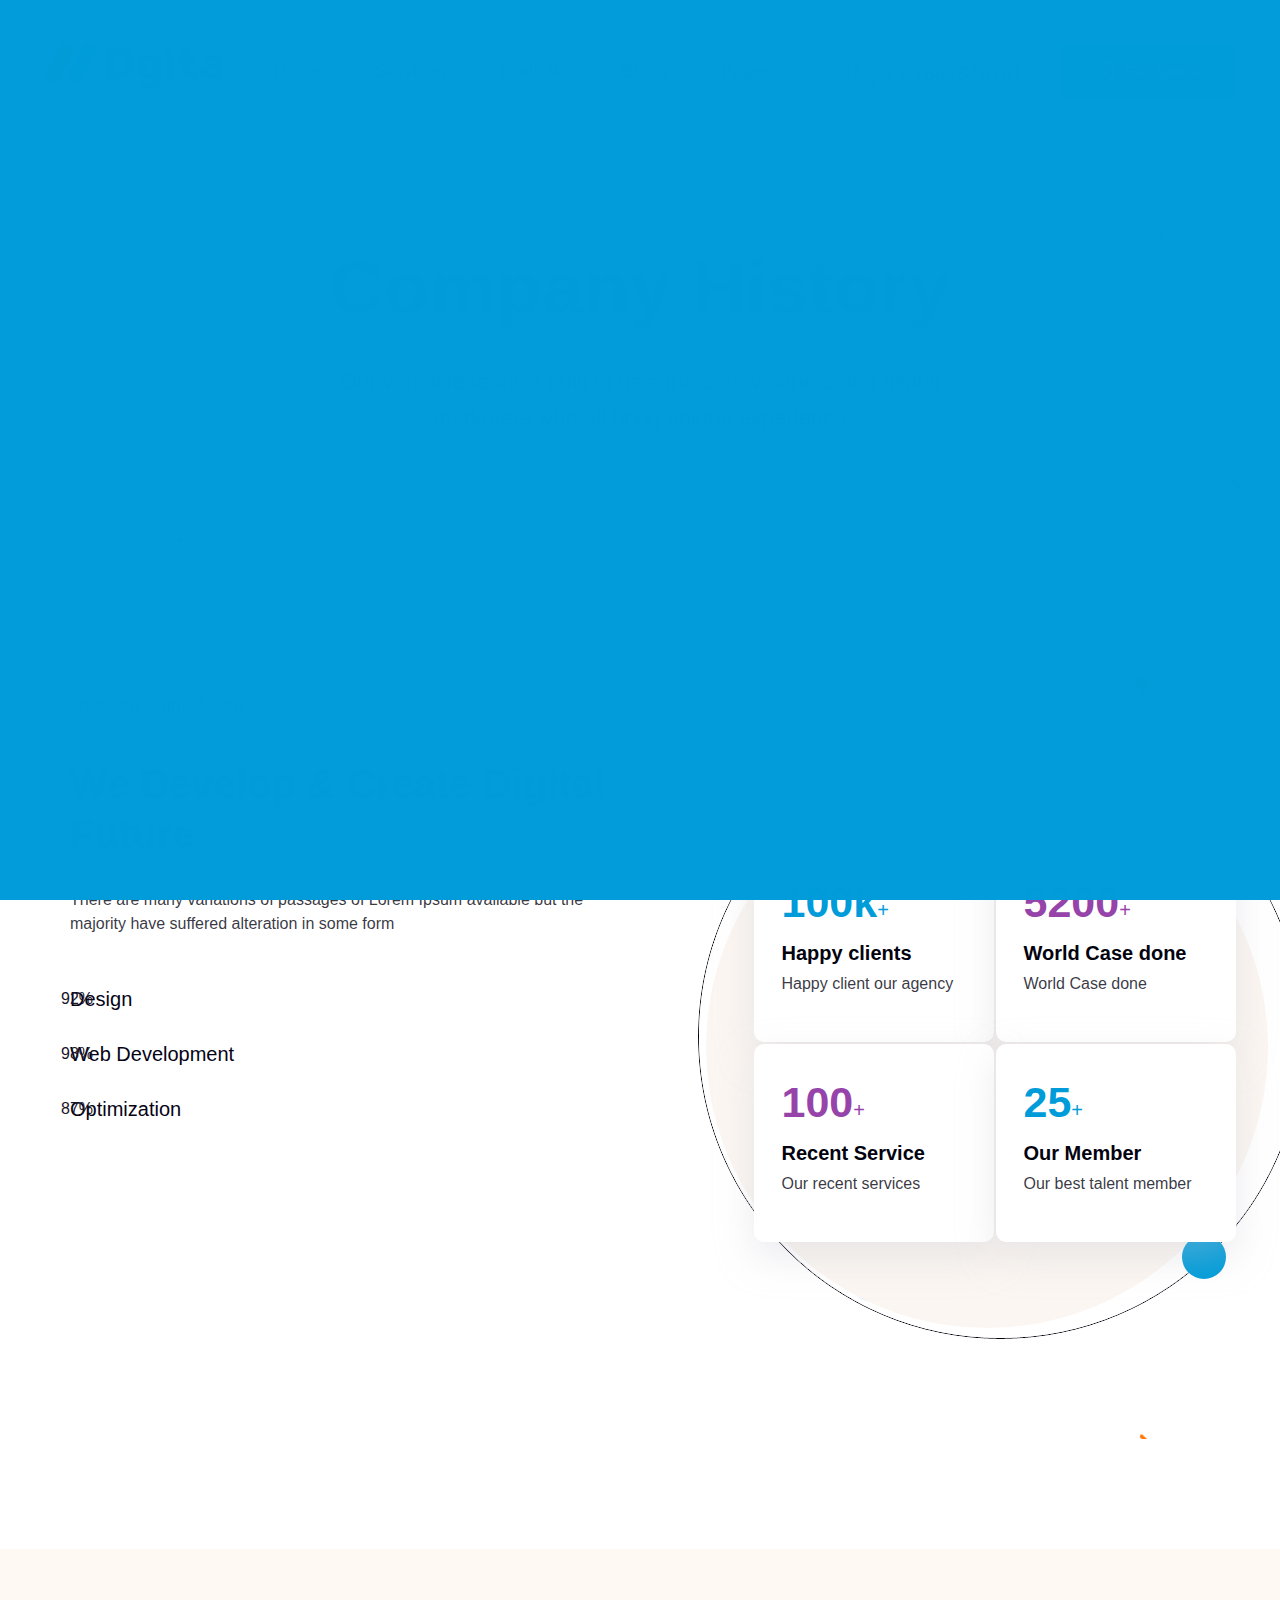
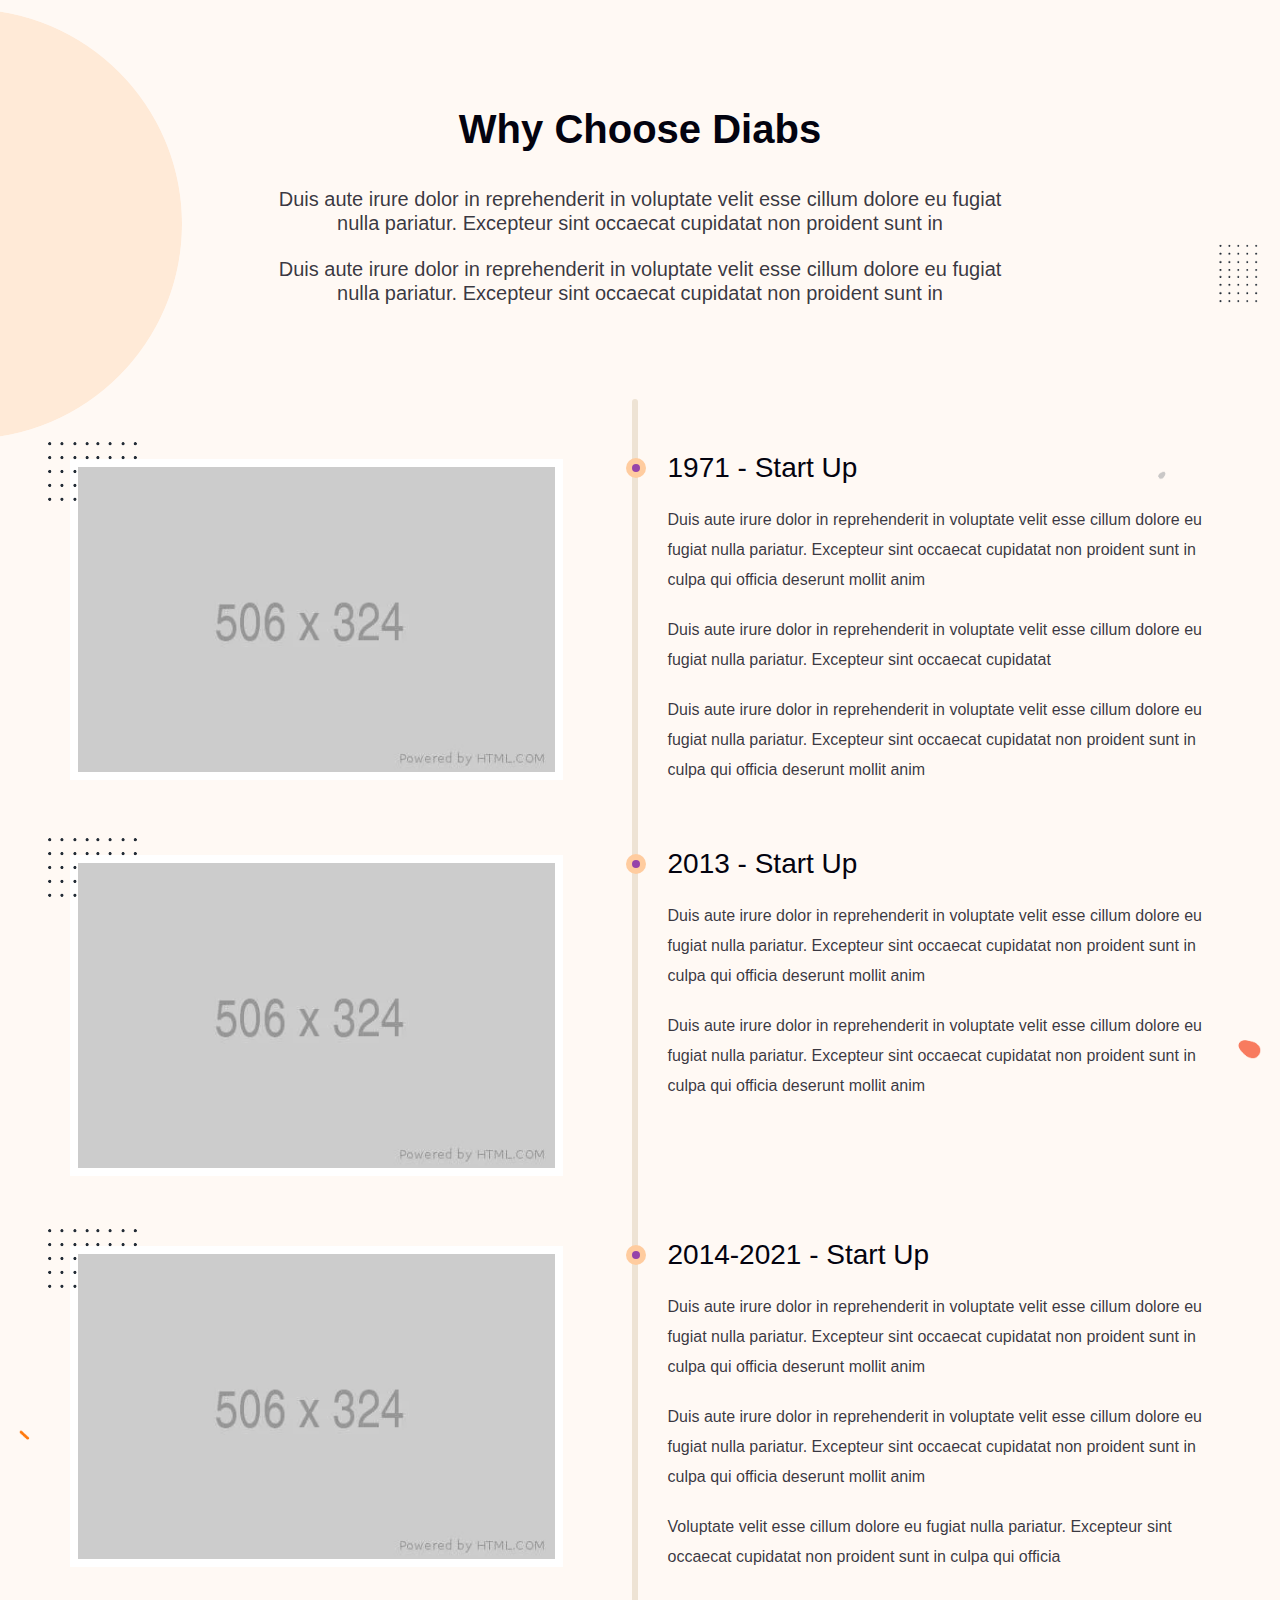
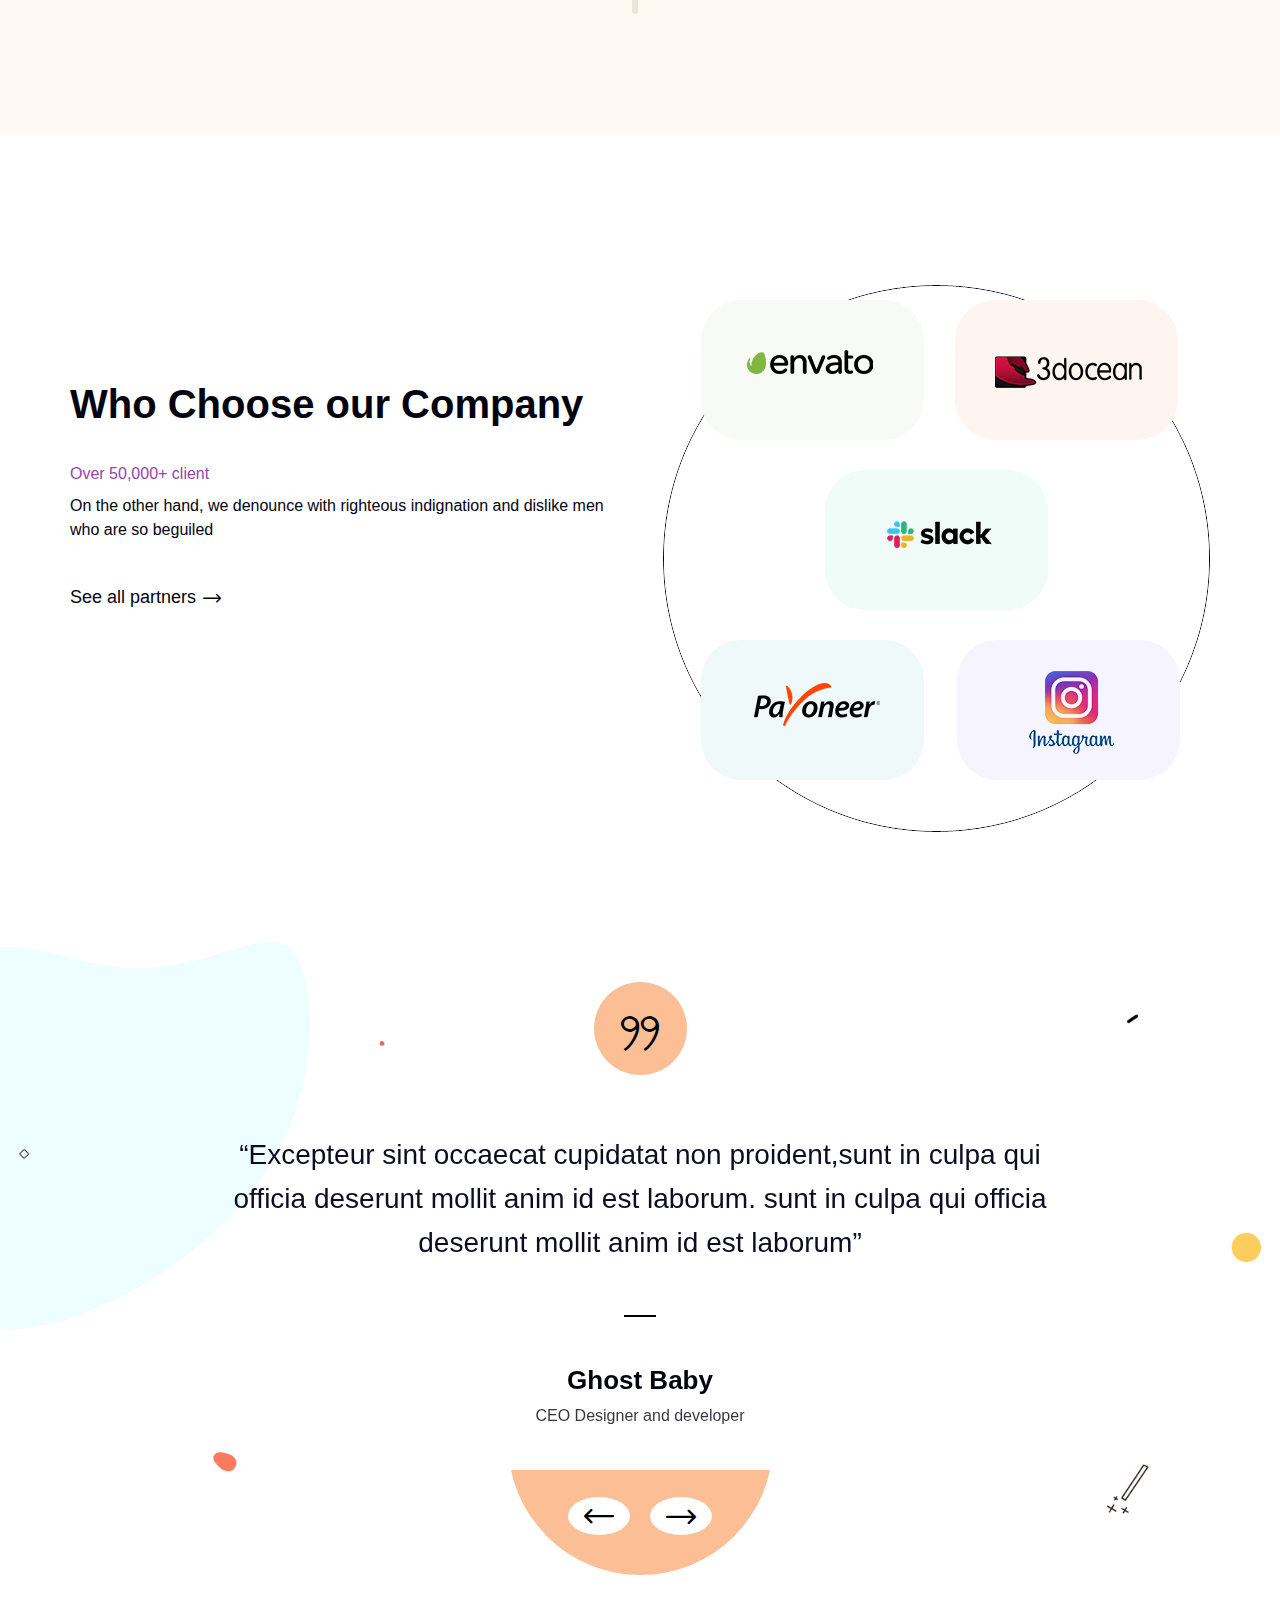
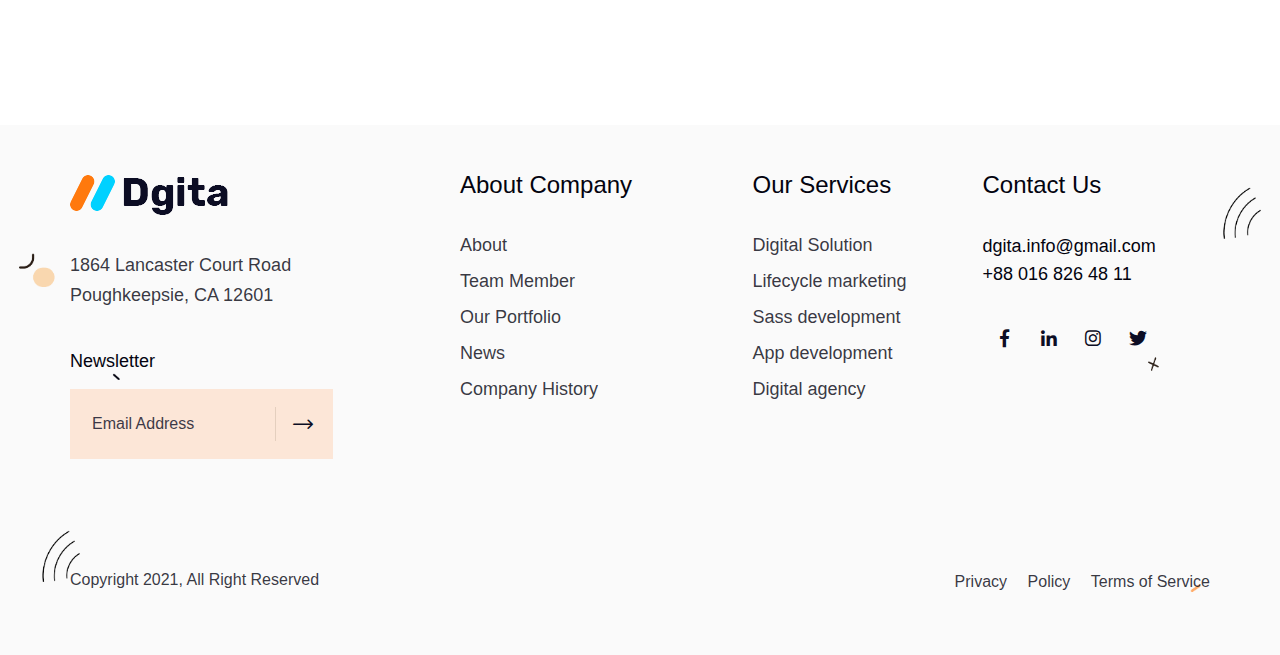
<file: company.html>
<!DOCTYPE html>
<html lang="en">
    <head>
        <title>Dgita - Creative Digital Agency Responsive HTML5 Template</title>
        <meta charset="UTF-8">
        <meta name="viewport" content="width=device-width">

        <!-- Start Include All CSS -->
        <link rel="stylesheet" href="assets/css/bootstrap.css"/>
        <link rel="stylesheet" href="assets/css/animate.css"/>
        <link rel="stylesheet" href="assets/css/themewar-font.css"/>
        <link rel="stylesheet" href="assets/css/dgita-icon.css"/>
        <link rel="stylesheet" href="assets/css/owl.carousel.min.css">
        <link rel="stylesheet" href="assets/css/owl.theme.default.min.css">
        <link rel="stylesheet" href="assets/css/settings.css">
        <link rel="stylesheet" href="assets/css/lightslider.css">
        <link rel="stylesheet" href="assets/css/slick.css">
        <link rel="stylesheet" href="assets/css/lightcase.css">

        <link rel="stylesheet" href="assets/css/preset.css"/>
        <link rel="stylesheet" href="assets/css/ignore_for_wp.css"/>
        <link rel="stylesheet" href="assets/css/theme.css"/>
        <link rel="stylesheet" href="assets/css/responsive.css"/>
        <!-- End Include All CSS -->

        <!-- Favicon Icon -->
        <link rel="icon"  type="image/png" href="assets/images/favicon.png">
        <!-- Favicon Icon -->
    </head>
    <body>
        <!-- Preloading -->
        <div class="preloader text-center">
            <div class="la-ball-scale-multiple la-2x">
                <div></div>
                <div></div>
                <div></div>
            </div>
        </div>
        <!-- Preloading -->
        
        <!-- Header Start -->
        <header class="header01 centerMenu isSticky">
            <div class="container-fluid">
                <div class="row">
                    <div class="col-lg-12">
                        <div class="navBar01">
                            <div class="logo">
                                <a href="index.html"><img src="assets/images/logo.png" alt="Dgita"></a>
                            </div>
                            <a href="javascript:void(0)" class="menu_btn"><i class="twi-bars2"></i></a>
                            <nav class="mainMenu">
                                <ul>
                                    <li class="menu-item-has-children">
                                        <a href="javascript:void(0);">Home</a>
                                        <ul class="sub-menu">
                                            <li class="menu-item-has-children">
                                                <a href="javascript:void(0);">Banner Version</a>
                                                <ul class="sub-menu">
                                                    <li><a href="index.html">Home One</a></li>
                                                    <li><a href="index2.html">Home Two</a></li>
                                                    <li><a href="index3.html">Home Three</a></li>
                                                </ul>
                                            </li>
                                            <li class="menu-item-has-children">
                                                <a href="javascript:void(0);">Slider Version</a>
                                                <ul class="sub-menu">
                                                    <li><a href="index4.html">Home One</a></li>
                                                    <li><a href="index5.html">Home Two</a></li>
                                                    <li><a href="index6.html">Home Three</a></li>
                                                </ul>
                                            </li>
                                        </ul>
                                    </li>
                                    <li class="menu-item-has-children">
                                        <a href="javascript:void(0);">Services</a>
                                        <ul class="sub-menu">
                                            <li><a href="service.html">Service Page</a></li>
                                            <li><a href="single-service.html">Service Details</a></li>
                                        </ul>
                                    </li>    
                                    <li class="menu-item-has-children">
                                        <a href="javascript:void(0);">Portfolio</a>
                                        <ul class="sub-menu">
                                            <li><a href="folio1.html">Portfolio 01</a></li>
                                            <li><a href="folio2.html">Portfolio 02</a></li>
                                            <li><a href="single-folio.html">Portfolio Details</a></li>
                                        </ul>
                                    </li>
                                    <li class="menu-item-has-children">
                                        <a href="javascript:void(0);">blogs</a>
                                        <ul class="sub-menu">
                                            <li class="menu-item-has-children">
                                                <a href="javascript:void(0);">Blog List Views</a>
                                                <ul class="sub-menu">
                                                    <li><a href="blog2.html">Left Sidebar</a></li>
                                                    <li><a href="blog1.html">Right Sidebar</a></li>
                                                    <li><a href="blog3.html">Without Sidebar</a></li>
                                                </ul>
                                            </li>
                                            <li class="menu-item-has-children">
                                                <a href="javascript:void(0);">Blog Grid Views</a>
                                                <ul class="sub-menu">
                                                    <li><a href="blog5.html">Left Sidebar</a></li>
                                                    <li><a href="blog4.html">Right Sidebar</a></li>
                                                    <li><a href="blog6.html">Without Sidebar</a></li>
                                                </ul>
                                            </li>
                                            <li><a href="single-blog.html">Blog Details</a></li>
                                        </ul>
                                    </li>      
                                    <li class="menu-item-has-children">
                                        <a href="javascript:void(0);">pages</a>
                                        <ul class="sub-menu">
                                            <li><a href="about.html">About 01</a></li>
                                            <li><a href="about2.html">About 02</a></li>
                                            <li><a href="contact.html">Contact</a></li>
                                            <li class="menu-item-has-children">
                                                <a href="javascript:void(0);">Shop Page</a>
                                                <ul class="sub-menu">
                                                    <li><a href="shop1.html">Shop 01</a></li>
                                                    <li><a href="shop2.html">Shop 02</a></li>
                                                    <li><a href="shop3.html">Shop 03</a></li>
                                                    <li><a href="single-product.html">Shop Details</a></li>
                                                </ul>
                                            </li>
                                            <li class="menu-item-has-children">
                                                <a href="javascript:void(0);">Team</a>
                                                <ul class="sub-menu">
                                                    <li><a href="team.html">Our Team</a></li>
                                                    <li><a href="single-team.html">Team Details</a></li>
                                                </ul>
                                            </li>
                                            <li><a href="gallery.html">Gallery</a></li>
                                            <li><a href="company.html">Company History</a></li>
                                        </ul>
                                    </li>
                                </ul>
                            </nav>
                            <div class="accessNav">
                                <a class="phoneBtn" href="tel:+01682648101"><i class="dgita-telephone-call"></i>+ 01682648101</a>
                                <a class="dgBtn_two" href="contact.html"><span><i class="dgita-enter"></i>Get Quote</span></a>
                            </div>
                        </div>
                    </div>
                </div>
            </div>
        </header>
        <!-- Header End -->

        <!-- Page Banner Start -->
        <section class="pageBanner" style="background-image: url(assets/images/bg/banner.png);">
            <div class="vmiddle">
                <div class="container">
                    <div class="row">
                        <div class="col-lg-8 offset-lg-2 text-center">
                            <h2 class="banner-title">Company History</h2>
                            <p class="banner-desc">Our versatile team is built of designers, developers and digital marketers who all bring unique experience</p>
                        </div>
                    </div>
                </div>
            </div>
        </section>
        <!-- Page Banner End -->

        <!-- Progress Start -->
        <section class="progressSection02">
            <div class="SecLayerimg move_anim">
                <img src="assets/images/bg/s13.png" alt="">
            </div>
            <div class="container">
                <div class="row">
                    <div class="col-xl-6 col-lg-12">
                        <div class="subTitle">company@gmail.com</div>
                        <h2 class="secTitle">We Develop & Create Digital Future</h2>
                        <p class="secDesc">
                            There are many variations of passages of Lorem Ipsum available but the majority have suffered alteration in some form
                        </p>
                        <div class="single_skill" data-parcent="92">
                            <p>Design</p>
                            <div class="ss_parent"><div class="ss_child"></div><span>92%</span></div>
                        </div>
                        <div class="single_skill" data-parcent="98">
                            <p>Web Development</p>
                            <div class="ss_parent"><div class="ss_child"></div><span>98%</span></div>
                        </div>
                        <div class="single_skill" data-parcent="87">
                            <p>Optimization</p>
                            <div class="ss_parent"><div class="ss_child"></div><span>87%</span></div>
                        </div>
                    </div>
                    <div class="col-xl-5 offset-xl-1 col-lg-12">
                        <div class="processConten02 clearfix" style="background-image: url(assets/images/home2/4.png);">
                            <div class="proCircle"><div class="proRound"></div></div>
                            <div class="funfact fact_01" data-count="100">
                                <h2><span class="counter">100</span>k<i>+</i></h2>
                                <h3>Happy clients</h3>
                                <p>Happy client our agency</p>
                            </div>
                            <div class="funfact fact_01 fi02" data-count="5200">
                                <h2><span class="counter">5200</span><i>+</i></h2>
                                <h3>World Case done</h3>
                                <p>World Case done</p>
                            </div>
                            <div class="funfact fact_01 fi03" data-count="100">
                                <h2><span class="counter">100</span><i>+</i></h2>
                                <h3>Recent Service</h3>
                                <p>Our recent services</p>
                            </div>
                            <div class="funfact fact_01 fi04" data-count="25">
                                <h2><span class="counter">25</span><i>+</i></h2>
                                <h3>Our Member</h3>
                                <p>Our best talent member</p>
                            </div>
                        </div>
                    </div>
                </div>
            </div>
        </section>
        <!-- Progress End -->

        <!-- History Start -->
        <section class="historySection">
            <div class="SecLayerimg move_anim">
                <img src="assets/images/bg/s35.png" alt="">
            </div>
            <div class="container">
                <div class="row">
                    <div class="col-lg-12 text-center">
                        <h2 class="secTitle">Why Choose Diabs</h2>
                        <p class="secDesc">
                            Duis aute irure dolor in reprehenderit in voluptate velit esse cillum dolore eu fugiat<br>
                            nulla pariatur. Excepteur sint occaecat cupidatat non proident sunt in 
                        </p>
                        <p class="secDesc">
                            Duis aute irure dolor in reprehenderit in voluptate velit esse cillum dolore eu fugiat<br>
                            nulla pariatur. Excepteur sint occaecat cupidatat non proident sunt in 
                        </p>
                    </div>
                </div>
                <div class="row">
                    <div class="col-lg-12">
                        <div class="historyWrapper">
                            <div class="bars"></div>
                            <div class="historyItem">
                                <div class="row">
                                    <div class="col-md-5">
                                        <div class="historyThumb">
                                            <img class="animLayer" src="assets/images/history/1.png" alt="">
                                            <img src="assets/images/history/1.jpg" alt="">
                                        </div>
                                    </div>
                                    <div class="col-md-7">
                                        <div class="historyContent">
                                            <div class="hdots"></div>
                                            <h3>1971 - Start Up</h3>
                                            <p>
                                                Duis aute irure dolor in reprehenderit in voluptate velit esse cillum dolore eu fugiat nulla pariatur. 
                                                Excepteur sint occaecat cupidatat non proident sunt in culpa qui officia deserunt mollit anim
                                            </p>
                                            <p>
                                                Duis aute irure dolor in reprehenderit in voluptate velit esse cillum dolore eu fugiat nulla pariatur. 
                                                Excepteur sint occaecat cupidatat
                                            </p>
                                            <p>
                                                Duis aute irure dolor in reprehenderit in voluptate velit esse cillum dolore eu fugiat nulla pariatur. 
                                                Excepteur sint occaecat cupidatat non proident sunt in culpa qui officia deserunt mollit anim
                                            </p>
                                        </div>
                                    </div>
                                </div>
                            </div>
                            <div class="historyItem">
                                <div class="row">
                                    <div class="col-md-5">
                                        <div class="historyThumb">
                                            <img class="animLayer" src="assets/images/history/1.png" alt="">
                                            <img src="assets/images/history/2.jpg" alt="">
                                        </div>
                                    </div>
                                    <div class="col-md-7">
                                        <div class="historyContent">
                                            <div class="hdots"></div>
                                            <h3>2013 - Start Up</h3>
                                            <p>
                                                Duis aute irure dolor in reprehenderit in voluptate velit esse cillum dolore eu fugiat nulla pariatur. 
                                                Excepteur sint occaecat cupidatat non proident sunt in culpa qui officia deserunt mollit anim
                                            </p>
                                            <p>
                                                Duis aute irure dolor in reprehenderit in voluptate velit esse cillum dolore eu fugiat nulla pariatur. 
                                                Excepteur sint occaecat cupidatat non proident sunt in culpa qui officia deserunt mollit anim
                                            </p>
                                        </div>
                                    </div>
                                </div>
                            </div>
                            <div class="historyItem">
                                <div class="row">
                                    <div class="col-md-5">
                                        <div class="historyThumb">
                                            <img class="animLayer" src="assets/images/history/1.png" alt="">
                                            <img src="assets/images/history/3.jpg" alt="">
                                        </div>
                                    </div>
                                    <div class="col-md-7">
                                        <div class="historyContent">
                                            <div class="hdots"></div>
                                            <h3>2014-2021 - Start Up</h3>
                                            <p>
                                                Duis aute irure dolor in reprehenderit in voluptate velit esse cillum dolore eu fugiat nulla pariatur. 
                                                Excepteur sint occaecat cupidatat non proident sunt in culpa qui officia deserunt mollit anim
                                            </p>
                                            <p>
                                                Duis aute irure dolor in reprehenderit in voluptate velit esse cillum dolore eu fugiat nulla pariatur. 
                                                Excepteur sint occaecat cupidatat non proident sunt in culpa qui officia deserunt mollit anim
                                            </p>
                                            <p>
                                                Voluptate velit esse cillum dolore eu fugiat nulla pariatur. Excepteur sint occaecat cupidatat non proident
                                                sunt in culpa qui officia 
                                            </p>
                                        </div>
                                    </div>
                                </div>
                            </div>
                        </div>
                    </div>
                </div>
            </div>
        </section>
        <!-- History End -->

        <!-- Call To Action Start -->
        <section class="ctaSection02 ctaCompany">
            <div class="container">
                <div class="row">
                    <div class="col-lg-6">
                        <h2 class="secTitle">Who Choose our Company</h2>
                        <p class="secDesc2">
                            Over 50,000+ client
                        </p>
                        <p class="secDesc">
                            On the other hand, we denounce with righteous 
                            indignation and dislike men who are so beguiled 
                        </p>
                        <a class="dgBtn" href="javascript:void(0)">See all partners <i class="dgita-arrow"></i></a>
                    </div>
                    <div class="col-lg-6">
                        <div class="ctaThumb2">
                            <img src="assets/images/home3/5.png" alt="">
                        </div>
                    </div>
                </div>
            </div>
        </section>
        <!-- Call To Action End -->

        <!-- Testimonial Start -->
        <section class="testimonailSection03">
            <div class="SecLayerimg move_anim">
                <img src="assets/images/bg/s23.png" alt="">
            </div>
            <div class="container">
                <div class="row">
                    <div class="col-lg-10 offset-lg-1 col-md-12">
                        <div class="testimonialSlider03 owl-carousel">
                            <div class="testimonialItem03">
                                <div class="twIcon"><i class="dgita-quote"></i></div>
                                <p>
                                    “Excepteur sint occaecat cupidatat non proident,sunt in culpa qui officia deserunt mollit anim id est laborum. 
                                    sunt in culpa qui officia deserunt mollit anim id est laborum”
                                </p>
                                <div class="tsborder"></div>
                                <h5>Ghost Baby</h5>
                                <span>CEO Designer and developer</span>
                            </div>
                            <div class="testimonialItem03">
                                <div class="twIcon"><i class="dgita-quote"></i></div>
                                <p>
                                    “Excepteur sint occaecat cupidatat non proident,sunt in culpa qui officia deserunt mollit anim id est laborum. 
                                    sunt in culpa qui officia deserunt mollit anim id est laborum”
                                </p>
                                <div class="tsborder"></div>
                                <h5>William Smith</h5>
                                <span>MD Developer and Designer</span>
                            </div>
                        </div>
                    </div>
                </div>
            </div>
        </section>
        <!-- Testimonial End -->

        <!-- Footer Section -->
        <footer class="footer_01 white">
            <div class="SecLayerimg move_anim">
                <img src="assets/images/bg/s27.png" alt="">
            </div>
            <div class="container">
                <div class="row">
                    <div class="col-md-6 col-lg-3 col-xl-3">
                        <div class="widget">
                            <div class="aboutWidget">
                                <a href="index.html"><img src="assets/images/logo.png" alt=""/></a>
                                <p>1864 Lancaster Court Road Poughkeepsie, CA 12601</p>
                                <h4>Newsletter</h4>
                                <form action="#" method="post">
                                    <div class="mc4wp-form-fields">
                                        <input type="email" name="EMAIL" placeholder="Email Address">
                                        <button type="submit"><i class="dgita-arrow"></i></button>
                                    </div>
                                </form>
                            </div>
                        </div>
                    </div>
                    <div class="col-md-6 col-xl-3 offset-xl-1 col-lg-3 ">
                        <div class="widget">
                            <h3 class="widget_title">About Company</h3>
                            <ul>
                                <li><a href="about.html">About</a></li>
                                <li><a href="team.html">Team Member</a></li>
                                <li><a href="folio1.html">Our Portfolio</a></li>
                                <li><a href="blog1.html">News</a></li>
                                <li><a href="company.html">Company History</a></li>
                            </ul>
                        </div>
                    </div>
                    <div class="col-md-6 col-lg-3 col-xl-2">
                        <div class="widget">
                            <h3 class="widget_title">Our Services</h3>
                            <ul>
                                <li><a href="single-service.html">Digital Solution</a></li>
                                <li><a href="single-service.html">Lifecycle marketing</a></li>
                                <li><a href="single-service.html">Sass development</a></li>
                                <li><a href="single-service.html">App development</a></li>
                                <li><a href="single-service.html">Digital agency</a></li>
                            </ul>
                        </div>
                    </div>
                    <div class="col-md-6 col-lg-3 col-xl-3">
                        <div class="widget contact_widget">
                            <h3 class="widget_title">Contact Us</h3>
                            <div class="contact_info">
                                <p>dgita.info@gmail.com</p>
                                <p>+88 016 826 48 11</p>
                                <div class="abSocial">
                                    <a href="javascript:void(0);"><i class="twi-facebook-f"></i></a>
                                    <a href="javascript:void(0);"><i class="twi-linkedin-in"></i></a>
                                    <a href="javascript:void(0);"><i class="twi-instagram"></i></a>
                                    <a href="javascript:void(0);"><i class="twi-twitter"></i></a>
                                </div>
                            </div>
                        </div>
                    </div>
                </div>
                <div class="row">
                    <div class="col-md-12">
                        <div class="copyright">
                            <p>Copyright 2021, All Right Reserved</p>
                            <ul>
                                <li><a href="javascript:void(0);">Privacy</a></li>
                                <li><a href="javascript:void(0);">Policy</a></li>
                                <li><a href="javascript:void(0);">Terms of Service</a></li>
                            </ul>
                        </div>
                    </div>
                </div>
            </div>
        </footer>
        <!-- Footer Section -->

        <!-- Bact To Top -->
        <a href="javascript:void(0);" id="backtotop"><i class="twi-arrow-to-top1"></i></a>
        <!-- Bact To Top -->

        <!-- Start Include All JS -->
        <script src="assets/js/jquery.js"></script>
        <script src="assets/js/jquery-ui.js"></script>
        <script src="assets/js/bootstrap.min.js"></script>
        <script src="assets/js/jquery.appear.js"></script>
        <script src="assets/js/owl.carousel.min.js"></script>
        <script src="assets/js/jquery.shuffle.min.js"></script>
        <script src="assets/js/lightslider.js"></script>
        <script src="assets/js/slick.js"></script>
        <script src="assets/js/lightcase.js"></script>

        <!-- Slider Revolution Main Files -->
        <script src="assets/js/jquery.themepunch.tools.min.js"></script>
        <script src="assets/js/jquery.themepunch.revolution.min.js"></script>

        <!-- Slider Revolution Extension -->    
        <script src="assets/js/extensions/revolution.extension.actions.min.js"></script>
        <script src="assets/js/extensions/revolution.extension.carousel.min.js"></script>
        <script src="assets/js/extensions/revolution.extension.kenburn.min.js"></script>
        <script src="assets/js/extensions/revolution.extension.layeranimation.min.js"></script>
        <script src="assets/js/extensions/revolution.extension.migration.min.js"></script>
        <script src="assets/js/extensions/revolution.extension.navigation.min.js"></script>
        <script src="assets/js/extensions/revolution.extension.parallax.min.js"></script>
        <script src="assets/js/extensions/revolution.extension.slideanims.min.js"></script>
        <script src="assets/js/extensions/revolution.extension.video.min.js"></script>

        <script src="assets/js/theme.js"></script>
        <!-- End Include All JS -->
    </body>
</html>
</file>
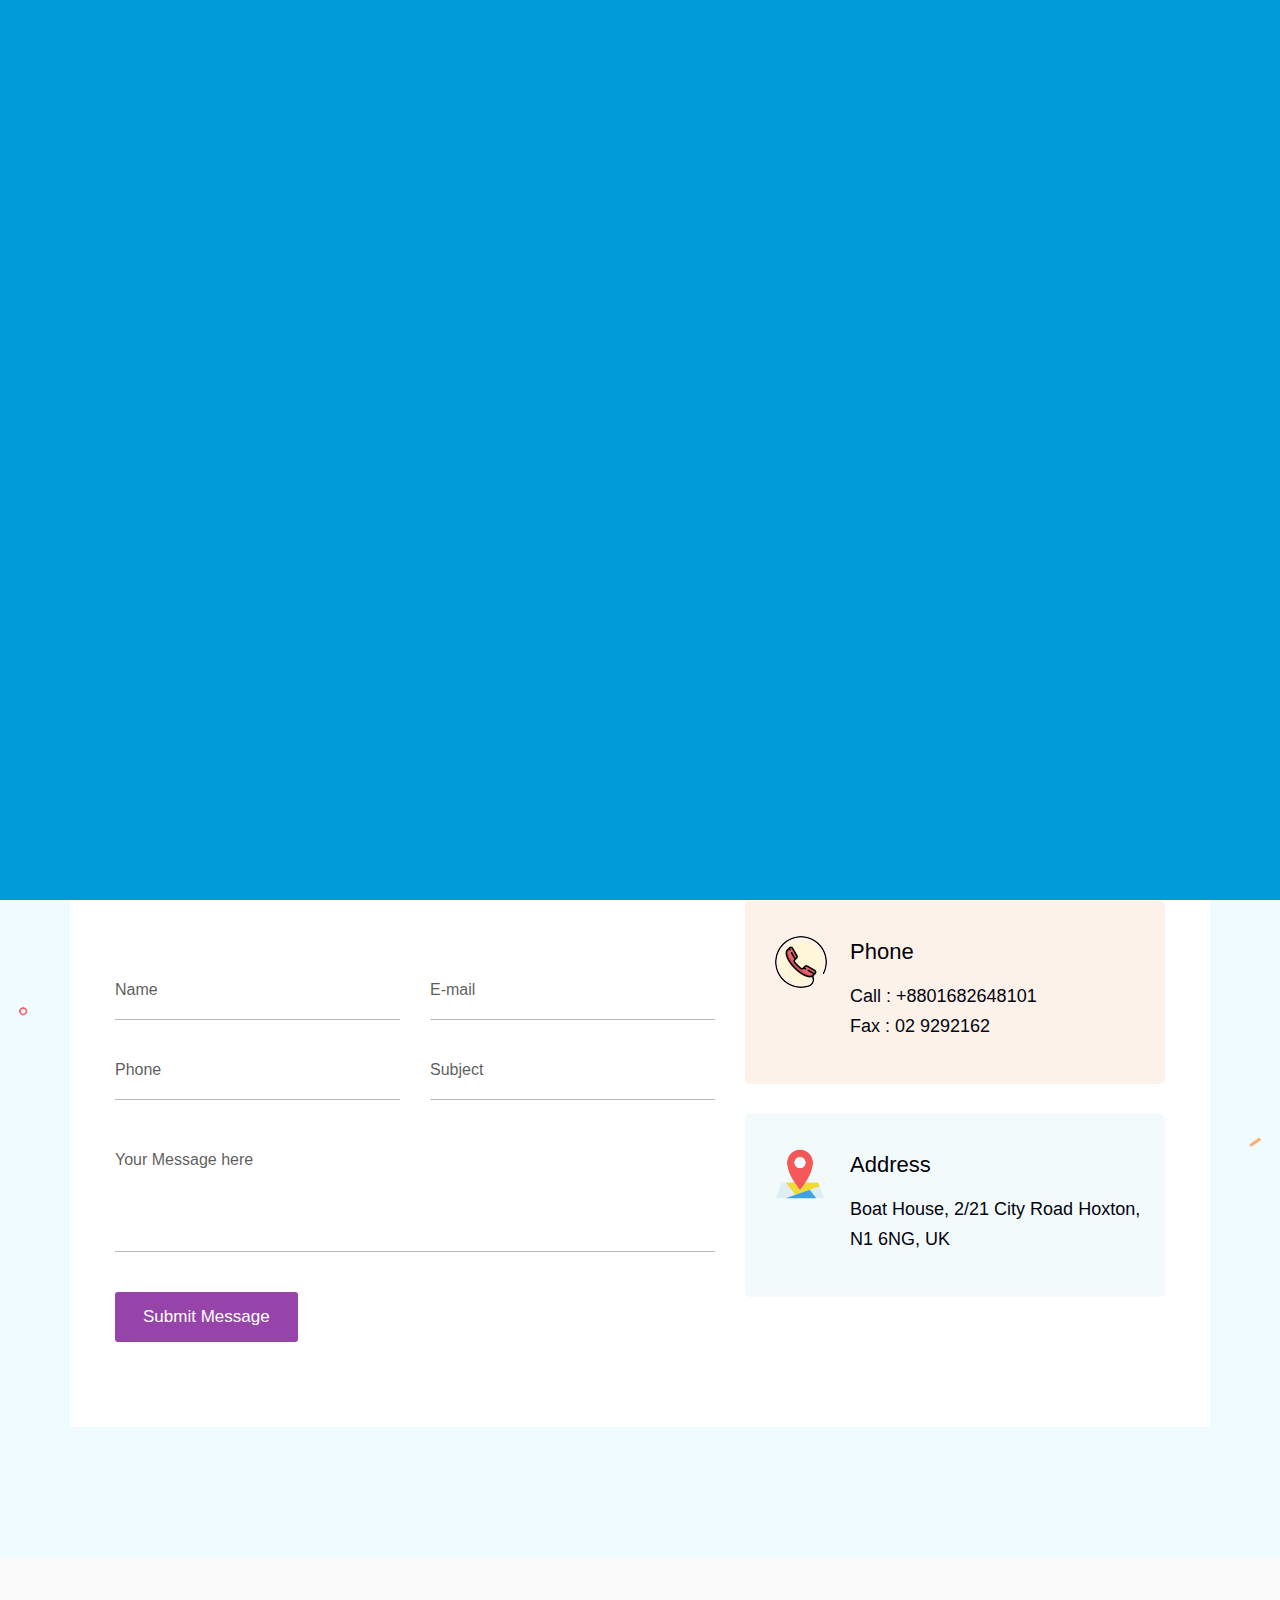
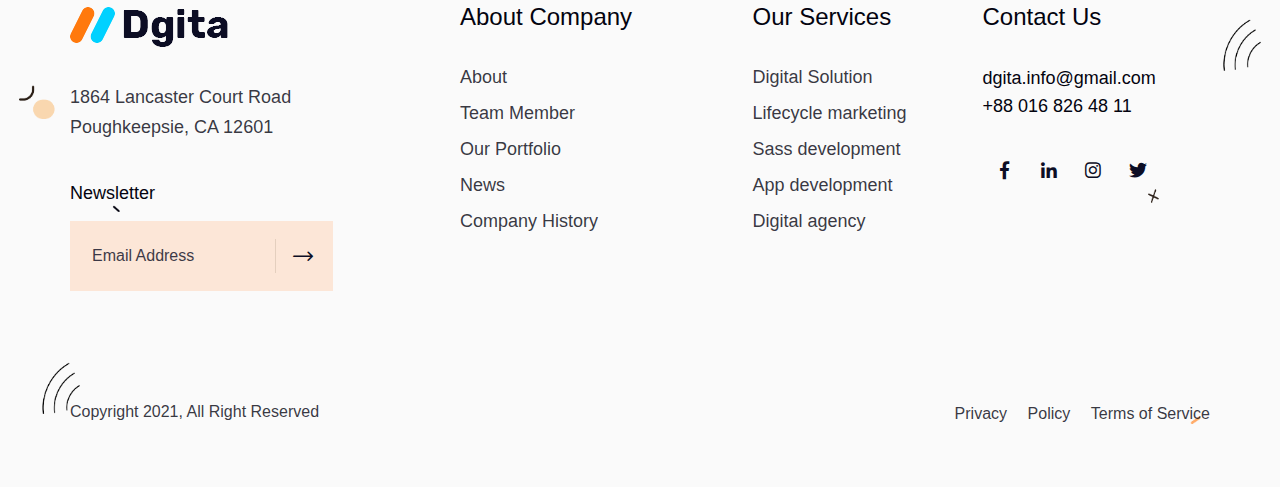
<file: contact.html>
<!DOCTYPE html>
<html lang="en">
    <head>
        <title>Dgita - Creative Digital Agency Responsive HTML5 Template</title>
        <meta charset="UTF-8">
        <meta name="viewport" content="width=device-width">

        <!-- Start Include All CSS -->
        <link rel="stylesheet" href="assets/css/bootstrap.css"/>
        <link rel="stylesheet" href="assets/css/animate.css"/>
        <link rel="stylesheet" href="assets/css/themewar-font.css"/>
        <link rel="stylesheet" href="assets/css/dgita-icon.css"/>
        <link rel="stylesheet" href="assets/css/owl.carousel.min.css">
        <link rel="stylesheet" href="assets/css/owl.theme.default.min.css">
        <link rel="stylesheet" href="assets/css/settings.css">
        <link rel="stylesheet" href="assets/css/lightslider.css">
        <link rel="stylesheet" href="assets/css/slick.css">
        <link rel="stylesheet" href="assets/css/lightcase.css">

        <link rel="stylesheet" href="assets/css/preset.css"/>
        <link rel="stylesheet" href="assets/css/ignore_for_wp.css"/>
        <link rel="stylesheet" href="assets/css/theme.css"/>
        <link rel="stylesheet" href="assets/css/responsive.css"/>
        <!-- End Include All CSS -->

        <!-- Favicon Icon -->
        <link rel="icon"  type="image/png" href="assets/images/favicon.png">
        <!-- Favicon Icon -->
    </head>
    <body>
        <!-- Preloading -->
        <div class="preloader text-center">
            <div class="la-ball-scale-multiple la-2x">
                <div></div>
                <div></div>
                <div></div>
            </div>
        </div>
        <!-- Preloading -->
        
        <!-- Header Start -->
        <header class="header01 centerMenu isSticky">
            <div class="container-fluid">
                <div class="row">
                    <div class="col-lg-12">
                        <div class="navBar01">
                            <div class="logo">
                                <a href="index.html"><img src="assets/images/logo.png" alt="Dgita"></a>
                            </div>
                            <a href="javascript:void(0)" class="menu_btn"><i class="twi-bars2"></i></a>
                            <nav class="mainMenu">
                                <ul>
                                    <li class="menu-item-has-children">
                                        <a href="javascript:void(0);">Home</a>
                                        <ul class="sub-menu">
                                            <li class="menu-item-has-children">
                                                <a href="javascript:void(0);">Banner Version</a>
                                                <ul class="sub-menu">
                                                    <li><a href="index.html">Home One</a></li>
                                                    <li><a href="index2.html">Home Two</a></li>
                                                    <li><a href="index3.html">Home Three</a></li>
                                                </ul>
                                            </li>
                                            <li class="menu-item-has-children">
                                                <a href="javascript:void(0);">Slider Version</a>
                                                <ul class="sub-menu">
                                                    <li><a href="index4.html">Home One</a></li>
                                                    <li><a href="index5.html">Home Two</a></li>
                                                    <li><a href="index6.html">Home Three</a></li>
                                                </ul>
                                            </li>
                                        </ul>
                                    </li>
                                    <li class="menu-item-has-children">
                                        <a href="javascript:void(0);">Services</a>
                                        <ul class="sub-menu">
                                            <li><a href="service.html">Service Page</a></li>
                                            <li><a href="single-service.html">Service Details</a></li>
                                        </ul>
                                    </li>    
                                    <li class="menu-item-has-children">
                                        <a href="javascript:void(0);">Portfolio</a>
                                        <ul class="sub-menu">
                                            <li><a href="folio1.html">Portfolio 01</a></li>
                                            <li><a href="folio2.html">Portfolio 02</a></li>
                                            <li><a href="single-folio.html">Portfolio Details</a></li>
                                        </ul>
                                    </li>
                                    <li class="menu-item-has-children">
                                        <a href="javascript:void(0);">blogs</a>
                                        <ul class="sub-menu">
                                            <li class="menu-item-has-children">
                                                <a href="javascript:void(0);">Blog List Views</a>
                                                <ul class="sub-menu">
                                                    <li><a href="blog2.html">Left Sidebar</a></li>
                                                    <li><a href="blog1.html">Right Sidebar</a></li>
                                                    <li><a href="blog3.html">Without Sidebar</a></li>
                                                </ul>
                                            </li>
                                            <li class="menu-item-has-children">
                                                <a href="javascript:void(0);">Blog Grid Views</a>
                                                <ul class="sub-menu">
                                                    <li><a href="blog5.html">Left Sidebar</a></li>
                                                    <li><a href="blog4.html">Right Sidebar</a></li>
                                                    <li><a href="blog6.html">Without Sidebar</a></li>
                                                </ul>
                                            </li>
                                            <li><a href="single-blog.html">Blog Details</a></li>
                                        </ul>
                                    </li>      
                                    <li class="menu-item-has-children">
                                        <a href="javascript:void(0);">pages</a>
                                        <ul class="sub-menu">
                                            <li><a href="about.html">About 01</a></li>
                                            <li><a href="about2.html">About 02</a></li>
                                            <li><a href="contact.html">Contact</a></li>
                                            <li class="menu-item-has-children">
                                                <a href="javascript:void(0);">Shop Page</a>
                                                <ul class="sub-menu">
                                                    <li><a href="shop1.html">Shop 01</a></li>
                                                    <li><a href="shop2.html">Shop 02</a></li>
                                                    <li><a href="shop3.html">Shop 03</a></li>
                                                    <li><a href="single-product.html">Shop Details</a></li>
                                                </ul>
                                            </li>
                                            <li class="menu-item-has-children">
                                                <a href="javascript:void(0);">Team</a>
                                                <ul class="sub-menu">
                                                    <li><a href="team.html">Our Team</a></li>
                                                    <li><a href="single-team.html">Team Details</a></li>
                                                </ul>
                                            </li>
                                            <li><a href="gallery.html">Gallery</a></li>
                                            <li><a href="company.html">Company History</a></li>
                                        </ul>
                                    </li>
                                </ul>
                            </nav>
                            <div class="accessNav">
                                <a class="phoneBtn" href="tel:+01682648101"><i class="dgita-telephone-call"></i>+ 01682648101</a>
                                <a class="dgBtn_two" href="contact.html"><span><i class="dgita-enter"></i>Get Quote</span></a>
                            </div>
                        </div>
                    </div>
                </div>
            </div>
        </header>
        <!-- Header End -->

        <!-- Page Banner Start -->
        <section class="pageBanner" style="background-image: url(assets/images/bg/banner.png);">
            <div class="vmiddle">
                <div class="container">
                    <div class="row">
                        <div class="col-lg-8 offset-lg-2 text-center">
                            <h2 class="banner-title">Contact Us</h2>
                            <p class="banner-desc">Our versatile team is built of designers, developers and digital marketers who all bring unique experience</p>
                        </div>
                    </div>
                </div>
            </div>
        </section>
        <!-- Page Banner End -->

        <!-- Blog Start -->
        <section class="contactPage">
            <div class="SecLayerimg move_anim">
                <img src="assets/images/bg/s34.png" alt="">
            </div>
            <div class="container">
                <div class="row">
                    <div class="col-lg-12">
                        <div class="conFormWrapper">
                            <div class="row">
                                <div class="col-md-7">
                                    <h2>Get in touch!</h2>
                                    <p>Lorem ipsum dolor sit amet consectetur adipiscing elit. <br>Ut blandit arcu in pretium.</p>
                                    <div class="contact_form">
                                        <form action="#" method="post" class="row" id="contact_form">
                                            <div class="col-md-6">
                                                <input class="required" type="text" name="con_name" id="con_name" placeholder="Name">
                                            </div>
                                            <div class="col-md-6">
                                                <input class="required" type="email" name="con_email" id="con_email" placeholder="E-mail">
                                            </div>
                                            <div class="col-md-6">
                                                <input type="number" name="con_phone" id="con_phone" placeholder="Phone">
                                            </div>
                                            <div class="col-md-6">
                                                <input type="text" name="con_subject" id="con_subject" placeholder="Subject">
                                            </div>
                                            <div class="col-md-12">
                                                <textarea class="required" name="con_message" id="con_message" placeholder="Your Message here"></textarea>
                                            </div>
                                            <div class="col-md-12">
                                                <button type="submit" class="dgBtn">Submit Message</button>
                                                <div class="con_message"></div>
                                            </div>
                                        </form>
                                    </div>
                                </div>
                                <div class="col-md-5">
                                    <h3>Feel free to ask questions or share your comments with us.</h3>
                                    <div class="contactInfo">
                                        <img src="assets/images/c1.png" alt=""/>
                                        <h4>Phone</h4>
                                        <p>
                                            Call : +8801682648101<br> 
                                            Fax : 02 9292162
                                        </p>
                                    </div>
                                    <div class="contactInfo">
                                        <img src="assets/images/c2.png" alt=""/>
                                        <h4>Address</h4>
                                        <p>
                                            Boat House, 2/21 City  Road
                                            Hoxton, N1 6NG, UK
                                        </p>
                                    </div>
                                </div>
                            </div>
                        </div>
                    </div>
                </div>
            </div>
        </section>
        <!-- Blog End -->

        <!-- Footer Section -->
        <footer class="footer_01 white">
            <div class="SecLayerimg move_anim">
                <img src="assets/images/bg/s27.png" alt="">
            </div>
            <div class="container">
                <div class="row">
                    <div class="col-md-6 col-lg-3 col-xl-3">
                        <div class="widget">
                            <div class="aboutWidget">
                                <a href="index.html"><img src="assets/images/logo.png" alt=""/></a>
                                <p>1864 Lancaster Court Road Poughkeepsie, CA 12601</p>
                                <h4>Newsletter</h4>
                                <form action="#" method="post">
                                    <div class="mc4wp-form-fields">
                                        <input type="email" name="EMAIL" placeholder="Email Address">
                                        <button type="submit"><i class="dgita-arrow"></i></button>
                                    </div>
                                </form>
                            </div>
                        </div>
                    </div>
                    <div class="col-md-6 col-xl-3 offset-xl-1 col-lg-3 ">
                        <div class="widget">
                            <h3 class="widget_title">About Company</h3>
                            <ul>
                                <li><a href="about.html">About</a></li>
                                <li><a href="team.html">Team Member</a></li>
                                <li><a href="folio1.html">Our Portfolio</a></li>
                                <li><a href="blog1.html">News</a></li>
                                <li><a href="company.html">Company History</a></li>
                            </ul>
                        </div>
                    </div>
                    <div class="col-md-6 col-lg-3 col-xl-2">
                        <div class="widget">
                            <h3 class="widget_title">Our Services</h3>
                            <ul>
                                <li><a href="single-service.html">Digital Solution</a></li>
                                <li><a href="single-service.html">Lifecycle marketing</a></li>
                                <li><a href="single-service.html">Sass development</a></li>
                                <li><a href="single-service.html">App development</a></li>
                                <li><a href="single-service.html">Digital agency</a></li>
                            </ul>
                        </div>
                    </div>
                    <div class="col-md-6 col-lg-3 col-xl-3">
                        <div class="widget contact_widget">
                            <h3 class="widget_title">Contact Us</h3>
                            <div class="contact_info">
                                <p>dgita.info@gmail.com</p>
                                <p>+88 016 826 48 11</p>
                                <div class="abSocial">
                                    <a href="javascript:void(0);"><i class="twi-facebook-f"></i></a>
                                    <a href="javascript:void(0);"><i class="twi-linkedin-in"></i></a>
                                    <a href="javascript:void(0);"><i class="twi-instagram"></i></a>
                                    <a href="javascript:void(0);"><i class="twi-twitter"></i></a>
                                </div>
                            </div>
                        </div>
                    </div>
                </div>
                <div class="row">
                    <div class="col-md-12">
                        <div class="copyright">
                            <p>Copyright 2021, All Right Reserved</p>
                            <ul>
                                <li><a href="javascript:void(0);">Privacy</a></li>
                                <li><a href="javascript:void(0);">Policy</a></li>
                                <li><a href="javascript:void(0);">Terms of Service</a></li>
                            </ul>
                        </div>
                    </div>
                </div>
            </div>
        </footer>
        <!-- Footer Section -->

        <!-- Bact To Top -->
        <a href="javascript:void(0);" id="backtotop"><i class="twi-arrow-to-top1"></i></a>
        <!-- Bact To Top -->

        <!-- Start Include All JS -->
        <script src="assets/js/jquery.js"></script>
        <script src="assets/js/jquery-ui.js"></script>
        <script src="assets/js/bootstrap.min.js"></script>
        <script src="assets/js/jquery.appear.js"></script>
        <script src="assets/js/owl.carousel.min.js"></script>
        <script src="assets/js/jquery.shuffle.min.js"></script>
        <script src="assets/js/lightslider.js"></script>
        <script src="assets/js/slick.js"></script>
        <script src="assets/js/lightcase.js"></script>

        <!-- Slider Revolution Main Files -->
        <script src="assets/js/jquery.themepunch.tools.min.js"></script>
        <script src="assets/js/jquery.themepunch.revolution.min.js"></script>

        <!-- Slider Revolution Extension -->    
        <script src="assets/js/extensions/revolution.extension.actions.min.js"></script>
        <script src="assets/js/extensions/revolution.extension.carousel.min.js"></script>
        <script src="assets/js/extensions/revolution.extension.kenburn.min.js"></script>
        <script src="assets/js/extensions/revolution.extension.layeranimation.min.js"></script>
        <script src="assets/js/extensions/revolution.extension.migration.min.js"></script>
        <script src="assets/js/extensions/revolution.extension.navigation.min.js"></script>
        <script src="assets/js/extensions/revolution.extension.parallax.min.js"></script>
        <script src="assets/js/extensions/revolution.extension.slideanims.min.js"></script>
        <script src="assets/js/extensions/revolution.extension.video.min.js"></script>

        <script src="assets/js/theme.js"></script>
        <!-- End Include All JS -->
    </body>
</html>
</file>
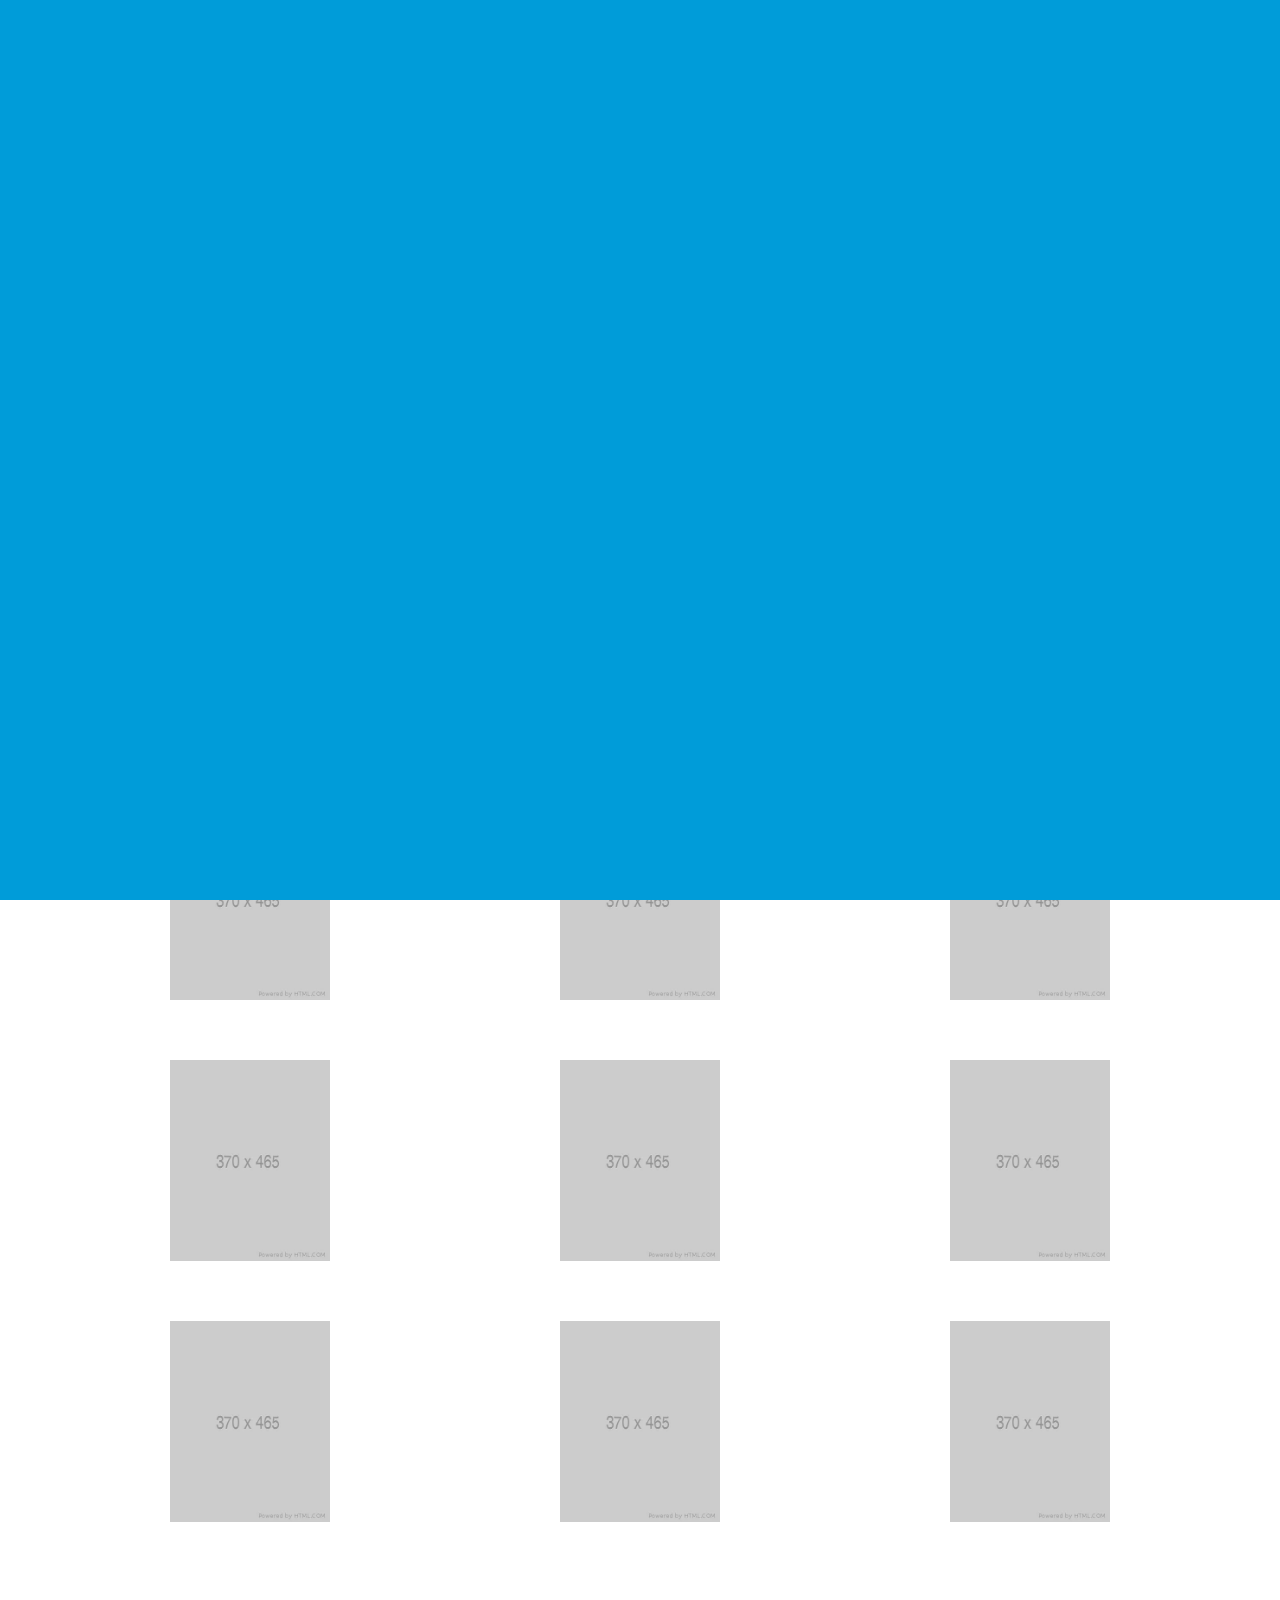
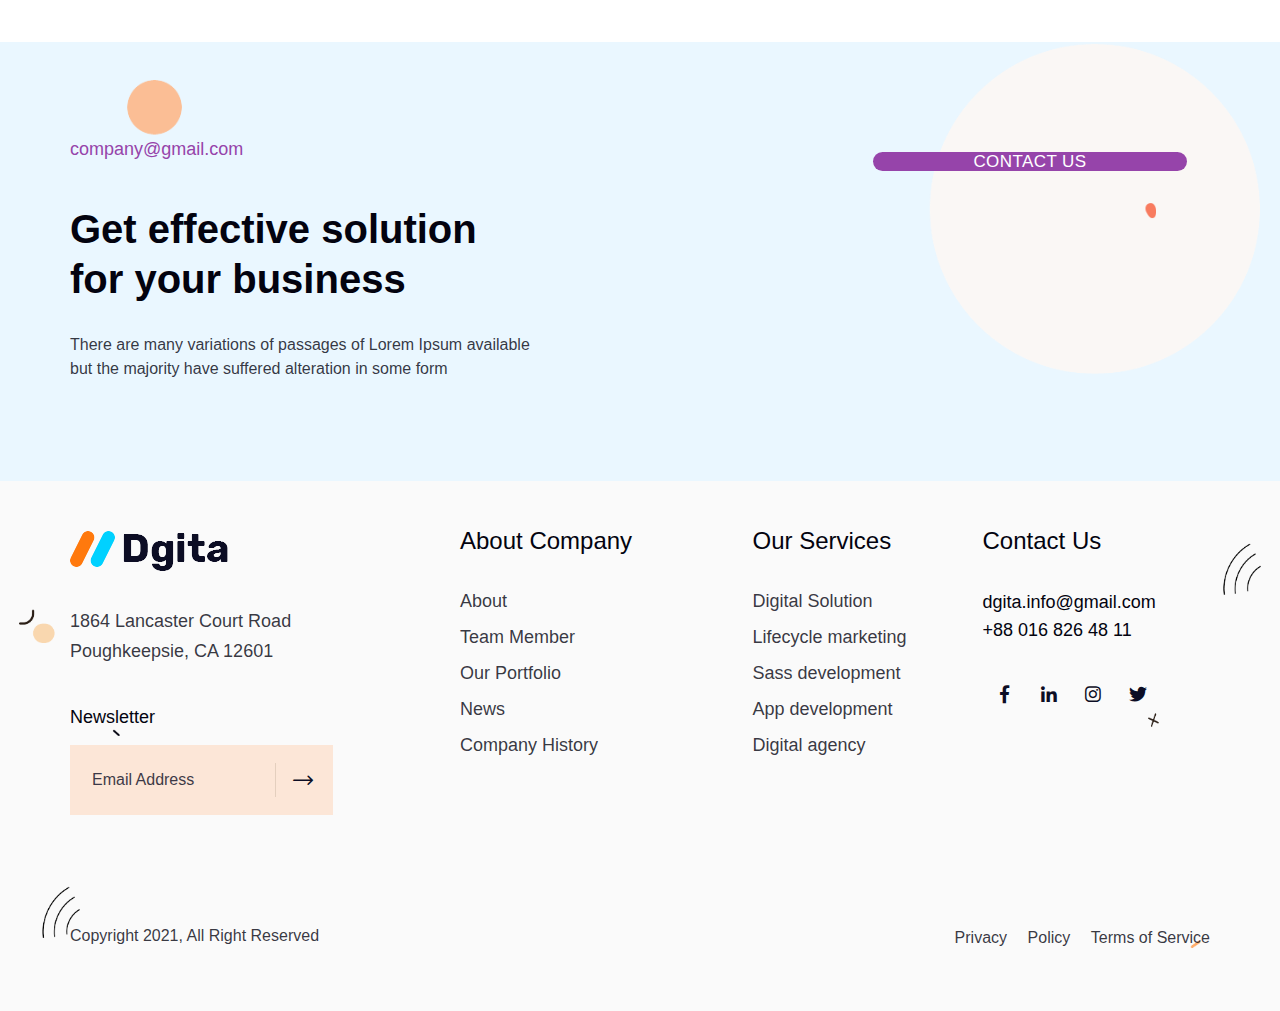
<file: folio1.html>
<!DOCTYPE html>
<html lang="en">
    <head>
        <title>Dgita - Creative Digital Agency Responsive HTML5 Template</title>
        <meta charset="UTF-8">
        <meta name="viewport" content="width=device-width">

        <!-- Start Include All CSS -->
        <link rel="stylesheet" href="assets/css/bootstrap.css"/>
        <link rel="stylesheet" href="assets/css/animate.css"/>
        <link rel="stylesheet" href="assets/css/themewar-font.css"/>
        <link rel="stylesheet" href="assets/css/dgita-icon.css"/>
        <link rel="stylesheet" href="assets/css/owl.carousel.min.css">
        <link rel="stylesheet" href="assets/css/owl.theme.default.min.css">
        <link rel="stylesheet" href="assets/css/settings.css">
        <link rel="stylesheet" href="assets/css/lightslider.css">
        <link rel="stylesheet" href="assets/css/slick.css">
        <link rel="stylesheet" href="assets/css/lightcase.css">

        <link rel="stylesheet" href="assets/css/preset.css"/>
        <link rel="stylesheet" href="assets/css/ignore_for_wp.css"/>
        <link rel="stylesheet" href="assets/css/theme.css"/>
        <link rel="stylesheet" href="assets/css/responsive.css"/>
        <!-- End Include All CSS -->

        <!-- Favicon Icon -->
        <link rel="icon"  type="image/png" href="assets/images/favicon.png">
        <!-- Favicon Icon -->
    </head>
    <body>
        <!-- Preloading -->
        <div class="preloader text-center">
            <div class="la-ball-scale-multiple la-2x">
                <div></div>
                <div></div>
                <div></div>
            </div>
        </div>
        <!-- Preloading -->

        <!-- Header Start -->
        <header class="header01 centerMenu isSticky">
            <div class="container-fluid">
                <div class="row">
                    <div class="col-lg-12">
                        <div class="navBar01">
                            <div class="logo">
                                <a href="index.html"><img src="assets/images/logo.png" alt="Dgita"></a>
                            </div>
                            <a href="javascript:void(0)" class="menu_btn"><i class="twi-bars2"></i></a>
                            <nav class="mainMenu">
                                <ul>
                                    <li class="menu-item-has-children">
                                        <a href="javascript:void(0);">Home</a>
                                        <ul class="sub-menu">
                                            <li class="menu-item-has-children">
                                                <a href="javascript:void(0);">Banner Version</a>
                                                <ul class="sub-menu">
                                                    <li><a href="index.html">Home One</a></li>
                                                    <li><a href="index2.html">Home Two</a></li>
                                                    <li><a href="index3.html">Home Three</a></li>
                                                </ul>
                                            </li>
                                            <li class="menu-item-has-children">
                                                <a href="javascript:void(0);">Slider Version</a>
                                                <ul class="sub-menu">
                                                    <li><a href="index4.html">Home One</a></li>
                                                    <li><a href="index5.html">Home Two</a></li>
                                                    <li><a href="index6.html">Home Three</a></li>
                                                </ul>
                                            </li>
                                        </ul>
                                    </li>
                                    <li class="menu-item-has-children">
                                        <a href="javascript:void(0);">Services</a>
                                        <ul class="sub-menu">
                                            <li><a href="service.html">Service Page</a></li>
                                            <li><a href="single-service.html">Service Details</a></li>
                                        </ul>
                                    </li>    
                                    <li class="menu-item-has-children">
                                        <a href="javascript:void(0);">Portfolio</a>
                                        <ul class="sub-menu">
                                            <li><a href="folio1.html">Portfolio 01</a></li>
                                            <li><a href="folio2.html">Portfolio 02</a></li>
                                            <li><a href="single-folio.html">Portfolio Details</a></li>
                                        </ul>
                                    </li>
                                    <li class="menu-item-has-children">
                                        <a href="javascript:void(0);">blogs</a>
                                        <ul class="sub-menu">
                                            <li class="menu-item-has-children">
                                                <a href="javascript:void(0);">Blog List Views</a>
                                                <ul class="sub-menu">
                                                    <li><a href="blog2.html">Left Sidebar</a></li>
                                                    <li><a href="blog1.html">Right Sidebar</a></li>
                                                    <li><a href="blog3.html">Without Sidebar</a></li>
                                                </ul>
                                            </li>
                                            <li class="menu-item-has-children">
                                                <a href="javascript:void(0);">Blog Grid Views</a>
                                                <ul class="sub-menu">
                                                    <li><a href="blog5.html">Left Sidebar</a></li>
                                                    <li><a href="blog4.html">Right Sidebar</a></li>
                                                    <li><a href="blog6.html">Without Sidebar</a></li>
                                                </ul>
                                            </li>
                                            <li><a href="single-blog.html">Blog Details</a></li>
                                        </ul>
                                    </li>      
                                    <li class="menu-item-has-children">
                                        <a href="javascript:void(0);">pages</a>
                                        <ul class="sub-menu">
                                            <li><a href="about.html">About 01</a></li>
                                            <li><a href="about2.html">About 02</a></li>
                                            <li><a href="contact.html">Contact</a></li>
                                            <li class="menu-item-has-children">
                                                <a href="javascript:void(0);">Shop Page</a>
                                                <ul class="sub-menu">
                                                    <li><a href="shop1.html">Shop 01</a></li>
                                                    <li><a href="shop2.html">Shop 02</a></li>
                                                    <li><a href="shop3.html">Shop 03</a></li>
                                                    <li><a href="single-product.html">Shop Details</a></li>
                                                </ul>
                                            </li>
                                            <li class="menu-item-has-children">
                                                <a href="javascript:void(0);">Team</a>
                                                <ul class="sub-menu">
                                                    <li><a href="team.html">Our Team</a></li>
                                                    <li><a href="single-team.html">Team Details</a></li>
                                                </ul>
                                            </li>
                                            <li><a href="gallery.html">Gallery</a></li>
                                            <li><a href="company.html">Company History</a></li>
                                        </ul>
                                    </li>
                                </ul>
                            </nav>
                            <div class="accessNav">
                                <a class="phoneBtn" href="tel:+01682648101"><i class="dgita-telephone-call"></i>+ 01682648101</a>
                                <a class="dgBtn_two" href="contact.html"><span><i class="dgita-enter"></i>Get Quote</span></a>
                            </div>
                        </div>
                    </div>
                </div>
            </div>
        </header>
        <!-- Header End -->

        <!-- Page Banner Start -->
        <section class="pageBanner" style="background-image: url(assets/images/bg/banner.png);">
            <div class="vmiddle">
                <div class="container">
                    <div class="row">
                        <div class="col-lg-8 offset-lg-2 text-center">
                            <h2 class="banner-title">Portfolio</h2>
                            <p class="banner-desc">Our versatile team is built of designers, developers and digital marketers who all bring unique experience</p>
                        </div>
                    </div>
                </div>
            </div>
        </section>
        <!-- Page Banner End -->

        <!-- Portfolio Start -->
        <section class="folioPage">
            <div class="container">
                <div class="row">
                    <div class="col-lg-12">
                        <ul class="filter_menu shaff_filter text-center clearfix">
                            <li class="active" data-group="all">All</li>
                            <li data-group="web_design">Web Design</li>
                            <li data-group="web_development">Web Development</li>
                            <li data-group="digital_marketing">Digital Marketing</li>
                            <li data-group="mobile_app">Mobile App</li>
                        </ul>
                    </div>
                </div>
                <div class="row grid_row" id="shaff_grid">
                    <div class="col-lg-4 col-md-6 shaff_item" data-groups='["all", "web_development", "mobile_app"]'>
                        <div class="folioItem01 fi01">
                            <img src="assets/images/folio/f1.jpg" alt="">
                            <div class="folioHover">
                                <p><a href="folio1.html">Creative Design</a></p>
                                <h3><a href="single-folio.html">Digital marketing work</a></h3>
                            </div>
                        </div>
                    </div>
                    <div class="col-lg-4 col-md-6 shaff_item" data-groups='["all", "web_design", "digital_marketing"]'>
                        <div class="folioItem01 fi01">
                            <img src="assets/images/folio/f2.jpg" alt="">
                            <div class="folioHover">
                                <p><a href="folio1.html">Creative Design</a></p>
                                <h3><a href="single-folio.html">Digital marketing work</a></h3>
                            </div>
                        </div>
                    </div>
                    <div class="col-lg-4 col-md-6 shaff_item" data-groups='["all", "mobile_app", "digital_marketing"]'>
                        <div class="folioItem01 fi01">
                            <img src="assets/images/folio/f3.jpg" alt="">
                            <div class="folioHover">
                                <p><a href="folio1.html">Creative Design</a></p>
                                <h3><a href="single-folio.html">Digital marketing work</a></h3>
                            </div>
                        </div>
                    </div>
                    <div class="col-lg-4 col-md-6 shaff_item" data-groups='["all", "web_development", "mobile_app"]'>
                        <div class="folioItem01 fi01">
                            <img src="assets/images/folio/f4.jpg" alt="">
                            <div class="folioHover">
                                <p><a href="folio1.html">Creative Design</a></p>
                                <h3><a href="single-folio.html">Digital marketing work</a></h3>
                            </div>
                        </div>
                    </div>
                    <div class="col-lg-4 col-md-6 shaff_item" data-groups='["all", "web_design", "digital_marketing"]'>
                        <div class="folioItem01 fi01">
                            <img src="assets/images/folio/f5.jpg" alt="">
                            <div class="folioHover">
                                <p><a href="folio1.html">Creative Design</a></p>
                                <h3><a href="single-folio.html">Digital marketing work</a></h3>
                            </div>
                        </div>
                    </div>
                    <div class="col-lg-4 col-md-6 shaff_item" data-groups='["all", "mobile_app", "digital_marketing"]'>
                        <div class="folioItem01 fi01">
                            <img src="assets/images/folio/f6.jpg" alt="">
                            <div class="folioHover">
                                <p><a href="folio1.html">Creative Design</a></p>
                                <h3><a href="single-folio.html">Digital marketing work</a></h3>
                            </div>
                        </div>
                    </div>
                    <div class="col-lg-4 col-md-6 shaff_item" data-groups='["all", "web_development", "mobile_app"]'>
                        <div class="folioItem01 fi01">
                            <img src="assets/images/folio/f7.jpg" alt="">
                            <div class="folioHover">
                                <p><a href="folio1.html">Creative Design</a></p>
                                <h3><a href="single-folio.html">Digital marketing work</a></h3>
                            </div>
                        </div>
                    </div>
                    <div class="col-lg-4 col-md-6 shaff_item" data-groups='["all", "web_design", "digital_marketing"]'>
                        <div class="folioItem01 fi01">
                            <img src="assets/images/folio/f8.jpg" alt="">
                            <div class="folioHover">
                                <p><a href="folio1.html">Creative Design</a></p>
                                <h3><a href="single-folio.html">Digital marketing work</a></h3>
                            </div>
                        </div>
                    </div>
                    <div class="col-lg-4 col-md-6 shaff_item" data-groups='["all", "mobile_app", "digital_marketing"]'>
                        <div class="folioItem01 fi01">
                            <img src="assets/images/folio/f9.jpg" alt="">
                            <div class="folioHover">
                                <p><a href="folio1.html">Creative Design</a></p>
                                <h3><a href="single-folio.html">Digital marketing work</a></h3>
                            </div>
                        </div>
                    </div>
                </div>
            </div>
        </section>
        <!-- Portfolio End -->
        
        <!-- Progress Start -->
        <section class="flpSec">
            <div class="SecLayerimg move_anim">
                <img src="assets/images/bg/s30.png" alt="">
            </div>
            <div class="container">
                <div class="row">
                    <div class="col-lg-8 col-md-9">
                        <div class="subTitle">company@gmail.com</div>
                        <h2 class="secTitle">Get effective solution<br> for your business</h2>
                        <p class="secDesc">
                            There are many variations of passages of Lorem Ipsum available<br> but the majority have suffered alteration in some form
                        </p>
                    </div>
                    <div class="col-lg-4 col-md-3 text-center">
                        <a class="dgBtn" href="contact.html">Contact Us</a>
                    </div>
                </div>
            </div>
        </section>
        <!-- Progress End -->

        <!-- Footer Section -->
        <footer class="footer_01 white">
            <div class="SecLayerimg move_anim">
                <img src="assets/images/bg/s27.png" alt="">
            </div>
            <div class="container">
                <div class="row">
                    <div class="col-md-6 col-lg-3 col-xl-3">
                        <div class="widget">
                            <div class="aboutWidget">
                                <a href="index.html"><img src="assets/images/logo.png" alt=""/></a>
                                <p>1864 Lancaster Court Road Poughkeepsie, CA 12601</p>
                                <h4>Newsletter</h4>
                                <form action="#" method="post">
                                    <div class="mc4wp-form-fields">
                                        <input type="email" name="EMAIL" placeholder="Email Address">
                                        <button type="submit"><i class="dgita-arrow"></i></button>
                                    </div>
                                </form>
                            </div>
                        </div>
                    </div>
                    <div class="col-md-6 col-xl-3 offset-xl-1 col-lg-3 ">
                        <div class="widget">
                            <h3 class="widget_title">About Company</h3>
                            <ul>
                                <li><a href="about.html">About</a></li>
                                <li><a href="team.html">Team Member</a></li>
                                <li><a href="folio1.html">Our Portfolio</a></li>
                                <li><a href="blog1.html">News</a></li>
                                <li><a href="company.html">Company History</a></li>
                            </ul>
                        </div>
                    </div>
                    <div class="col-md-6 col-lg-3 col-xl-2">
                        <div class="widget">
                            <h3 class="widget_title">Our Services</h3>
                            <ul>
                                <li><a href="single-service.html">Digital Solution</a></li>
                                <li><a href="single-service.html">Lifecycle marketing</a></li>
                                <li><a href="single-service.html">Sass development</a></li>
                                <li><a href="single-service.html">App development</a></li>
                                <li><a href="single-service.html">Digital agency</a></li>
                            </ul>
                        </div>
                    </div>
                    <div class="col-md-6 col-lg-3 col-xl-3">
                        <div class="widget contact_widget">
                            <h3 class="widget_title">Contact Us</h3>
                            <div class="contact_info">
                                <p>dgita.info@gmail.com</p>
                                <p>+88 016 826 48 11</p>
                                <div class="abSocial">
                                    <a href="javascript:void(0);"><i class="twi-facebook-f"></i></a>
                                    <a href="javascript:void(0);"><i class="twi-linkedin-in"></i></a>
                                    <a href="javascript:void(0);"><i class="twi-instagram"></i></a>
                                    <a href="javascript:void(0);"><i class="twi-twitter"></i></a>
                                </div>
                            </div>
                        </div>
                    </div>
                </div>
                <div class="row">
                    <div class="col-md-12">
                        <div class="copyright">
                            <p>Copyright 2021, All Right Reserved</p>
                            <ul>
                                <li><a href="javascript:void(0);">Privacy</a></li>
                                <li><a href="javascript:void(0);">Policy</a></li>
                                <li><a href="javascript:void(0);">Terms of Service</a></li>
                            </ul>
                        </div>
                    </div>
                </div>
            </div>
        </footer>
        <!-- Footer Section -->

        <!-- Bact To Top -->
        <a href="javascript:void(0);" id="backtotop"><i class="twi-arrow-to-top1"></i></a>
        <!-- Bact To Top -->

        <!-- Start Include All JS -->
        <script src="assets/js/jquery.js"></script>
        <script src="assets/js/jquery-ui.js"></script>
        <script src="assets/js/bootstrap.min.js"></script>
        <script src="assets/js/jquery.appear.js"></script>
        <script src="assets/js/owl.carousel.min.js"></script>
        <script src="assets/js/jquery.shuffle.min.js"></script>
        <script src="assets/js/lightslider.js"></script>
        <script src="assets/js/slick.js"></script>
        <script src="assets/js/lightcase.js"></script>

        <!-- Slider Revolution Main Files -->
        <script src="assets/js/jquery.themepunch.tools.min.js"></script>
        <script src="assets/js/jquery.themepunch.revolution.min.js"></script>

        <!-- Slider Revolution Extension -->    
        <script src="assets/js/extensions/revolution.extension.actions.min.js"></script>
        <script src="assets/js/extensions/revolution.extension.carousel.min.js"></script>
        <script src="assets/js/extensions/revolution.extension.kenburn.min.js"></script>
        <script src="assets/js/extensions/revolution.extension.layeranimation.min.js"></script>
        <script src="assets/js/extensions/revolution.extension.migration.min.js"></script>
        <script src="assets/js/extensions/revolution.extension.navigation.min.js"></script>
        <script src="assets/js/extensions/revolution.extension.parallax.min.js"></script>
        <script src="assets/js/extensions/revolution.extension.slideanims.min.js"></script>
        <script src="assets/js/extensions/revolution.extension.video.min.js"></script>

        <script src="assets/js/theme.js"></script>
        <!-- End Include All JS -->
    </body>
</html>
</file>
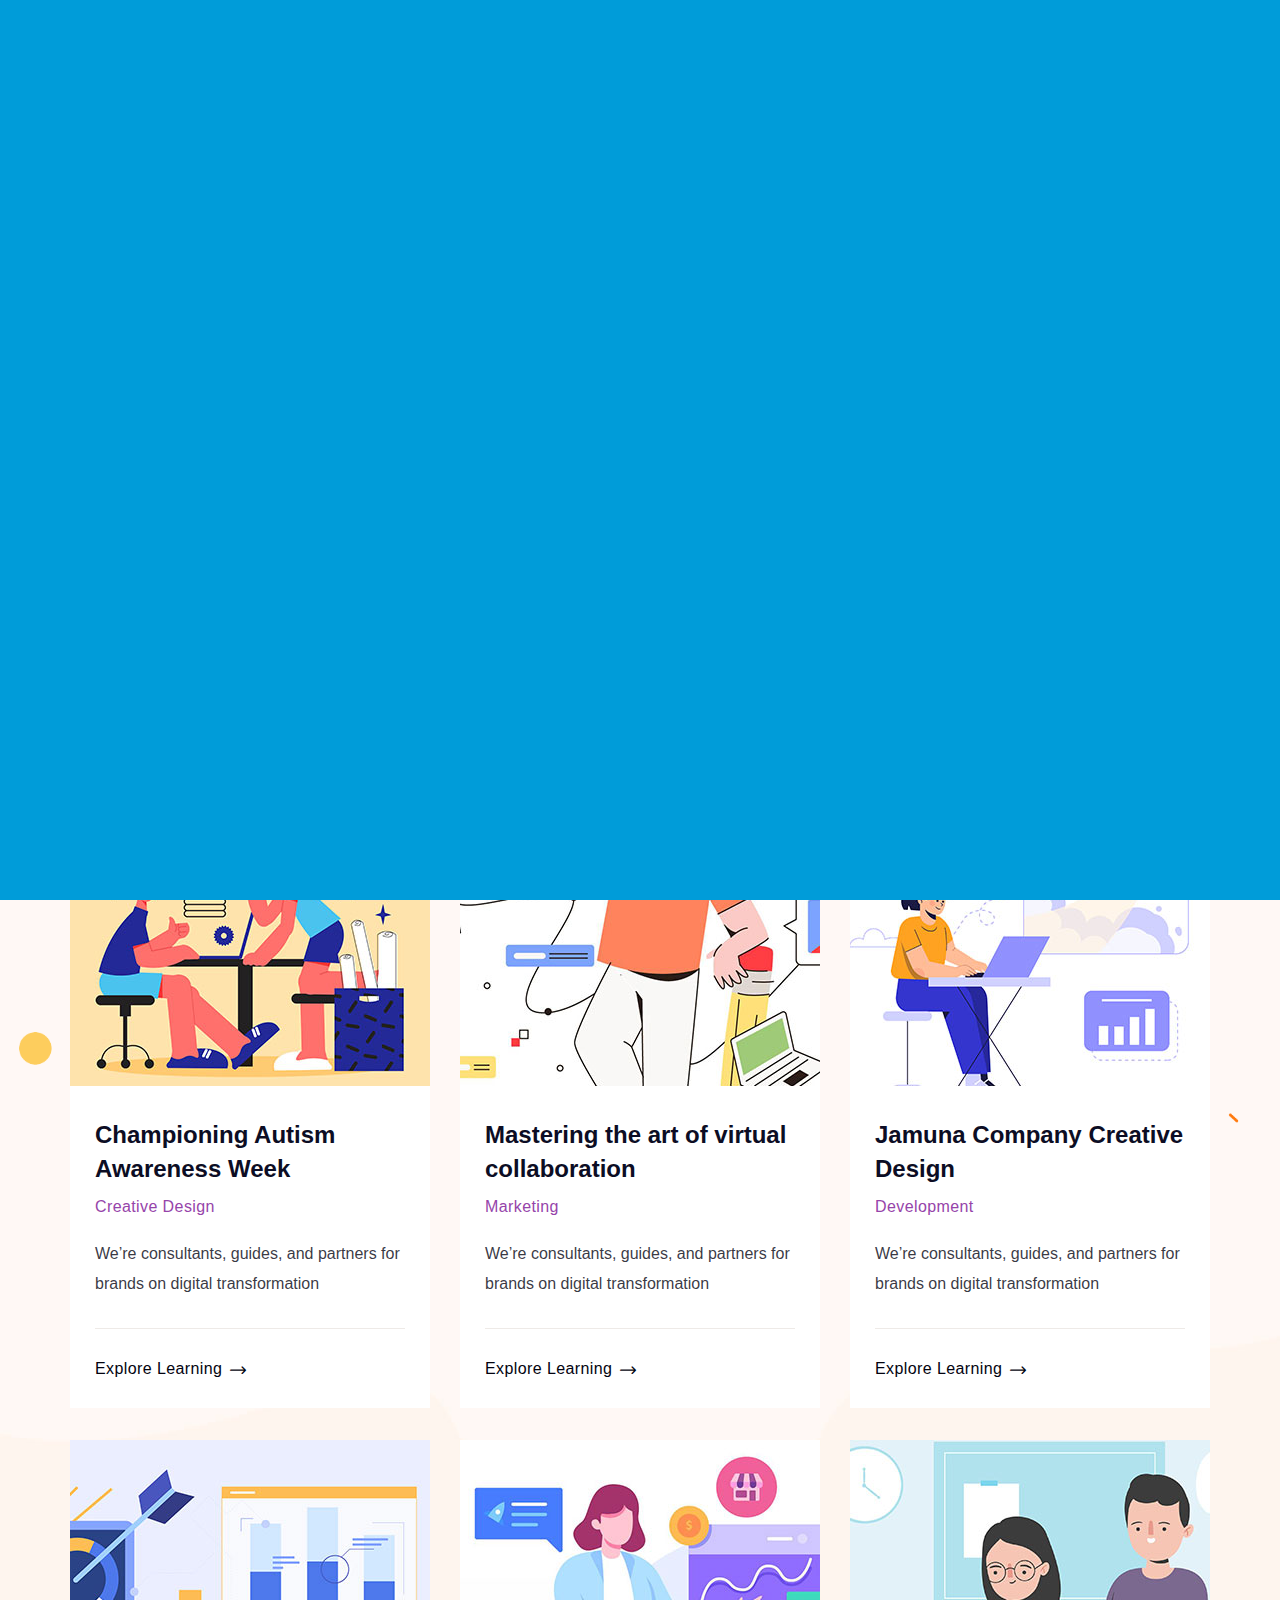
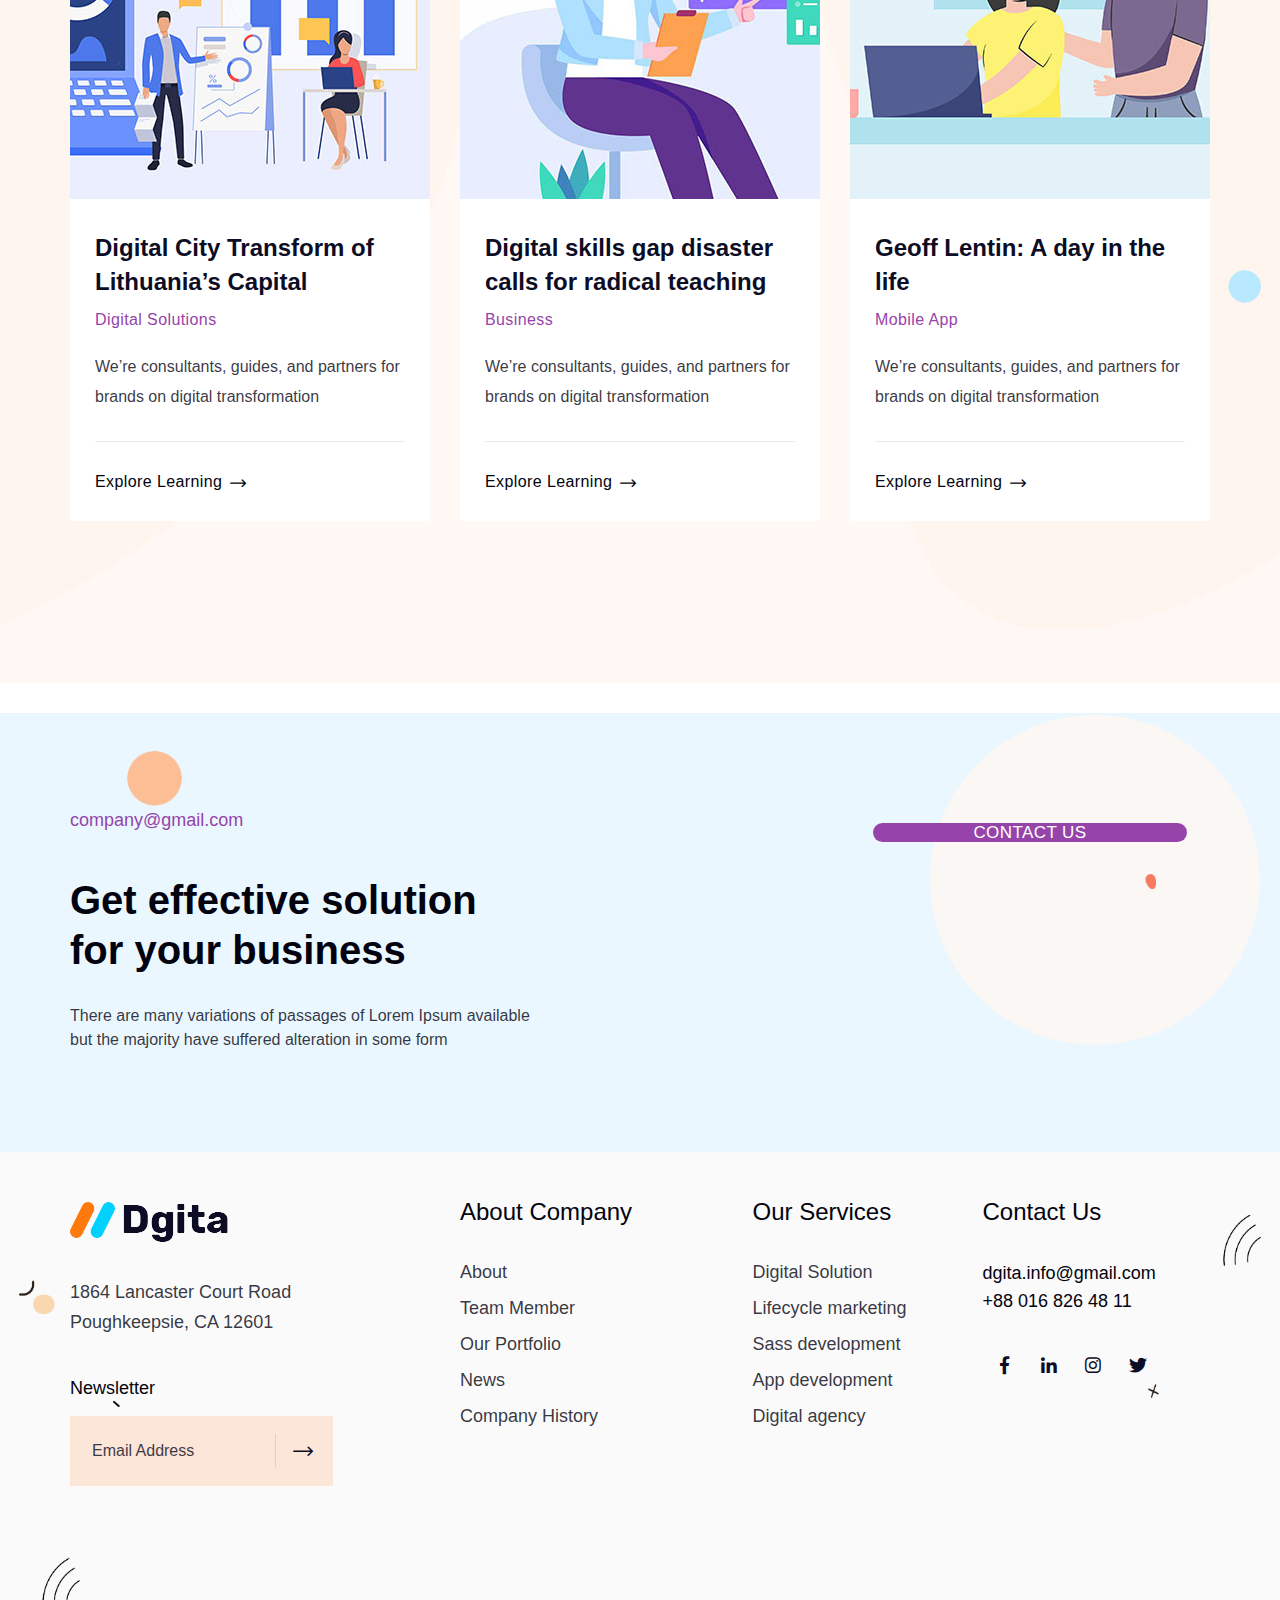
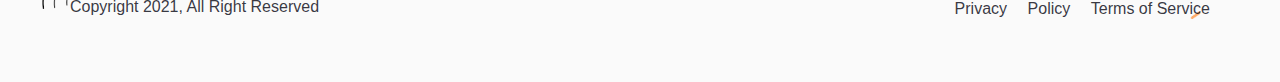
<file: folio2.html>
<!DOCTYPE html>
<html lang="en">
    <head>
        <title>Dgita - Creative Digital Agency Responsive HTML5 Template</title>
        <meta charset="UTF-8">
        <meta name="viewport" content="width=device-width">

        <!-- Start Include All CSS -->
        <link rel="stylesheet" href="assets/css/bootstrap.css"/>
        <link rel="stylesheet" href="assets/css/animate.css"/>
        <link rel="stylesheet" href="assets/css/themewar-font.css"/>
        <link rel="stylesheet" href="assets/css/dgita-icon.css"/>
        <link rel="stylesheet" href="assets/css/owl.carousel.min.css">
        <link rel="stylesheet" href="assets/css/owl.theme.default.min.css">
        <link rel="stylesheet" href="assets/css/settings.css">
        <link rel="stylesheet" href="assets/css/lightslider.css">
        <link rel="stylesheet" href="assets/css/slick.css">
        <link rel="stylesheet" href="assets/css/lightcase.css">

        <link rel="stylesheet" href="assets/css/preset.css"/>
        <link rel="stylesheet" href="assets/css/ignore_for_wp.css"/>
        <link rel="stylesheet" href="assets/css/theme.css"/>
        <link rel="stylesheet" href="assets/css/responsive.css"/>
        <!-- End Include All CSS -->

        <!-- Favicon Icon -->
        <link rel="icon"  type="image/png" href="assets/images/favicon.png">
        <!-- Favicon Icon -->
    </head>
    <body>
        <!-- Preloading -->
        <div class="preloader text-center">
            <div class="la-ball-scale-multiple la-2x">
                <div></div>
                <div></div>
                <div></div>
            </div>
        </div>
        <!-- Preloading -->

        <!-- Header Start -->
        <header class="header01 centerMenu isSticky">
            <div class="container-fluid">
                <div class="row">
                    <div class="col-lg-12">
                        <div class="navBar01">
                            <div class="logo">
                                <a href="index.html"><img src="assets/images/logo.png" alt="Dgita"></a>
                            </div>
                            <a href="javascript:void(0)" class="menu_btn"><i class="twi-bars2"></i></a>
                            <nav class="mainMenu">
                                <ul>
                                    <li class="menu-item-has-children">
                                        <a href="javascript:void(0);">Home</a>
                                        <ul class="sub-menu">
                                            <li class="menu-item-has-children">
                                                <a href="javascript:void(0);">Banner Version</a>
                                                <ul class="sub-menu">
                                                    <li><a href="index.html">Home One</a></li>
                                                    <li><a href="index2.html">Home Two</a></li>
                                                    <li><a href="index3.html">Home Three</a></li>
                                                </ul>
                                            </li>
                                            <li class="menu-item-has-children">
                                                <a href="javascript:void(0);">Slider Version</a>
                                                <ul class="sub-menu">
                                                    <li><a href="index4.html">Home One</a></li>
                                                    <li><a href="index5.html">Home Two</a></li>
                                                    <li><a href="index6.html">Home Three</a></li>
                                                </ul>
                                            </li>
                                        </ul>
                                    </li>
                                    <li class="menu-item-has-children">
                                        <a href="javascript:void(0);">Services</a>
                                        <ul class="sub-menu">
                                            <li><a href="service.html">Service Page</a></li>
                                            <li><a href="single-service.html">Service Details</a></li>
                                        </ul>
                                    </li>    
                                    <li class="menu-item-has-children">
                                        <a href="javascript:void(0);">Portfolio</a>
                                        <ul class="sub-menu">
                                            <li><a href="folio1.html">Portfolio 01</a></li>
                                            <li><a href="folio2.html">Portfolio 02</a></li>
                                            <li><a href="single-folio.html">Portfolio Details</a></li>
                                        </ul>
                                    </li>
                                    <li class="menu-item-has-children">
                                        <a href="javascript:void(0);">blogs</a>
                                        <ul class="sub-menu">
                                            <li class="menu-item-has-children">
                                                <a href="javascript:void(0);">Blog List Views</a>
                                                <ul class="sub-menu">
                                                    <li><a href="blog2.html">Left Sidebar</a></li>
                                                    <li><a href="blog1.html">Right Sidebar</a></li>
                                                    <li><a href="blog3.html">Without Sidebar</a></li>
                                                </ul>
                                            </li>
                                            <li class="menu-item-has-children">
                                                <a href="javascript:void(0);">Blog Grid Views</a>
                                                <ul class="sub-menu">
                                                    <li><a href="blog5.html">Left Sidebar</a></li>
                                                    <li><a href="blog4.html">Right Sidebar</a></li>
                                                    <li><a href="blog6.html">Without Sidebar</a></li>
                                                </ul>
                                            </li>
                                            <li><a href="single-blog.html">Blog Details</a></li>
                                        </ul>
                                    </li>      
                                    <li class="menu-item-has-children">
                                        <a href="javascript:void(0);">pages</a>
                                        <ul class="sub-menu">
                                            <li><a href="about.html">About 01</a></li>
                                            <li><a href="about2.html">About 02</a></li>
                                            <li><a href="contact.html">Contact</a></li>
                                            <li class="menu-item-has-children">
                                                <a href="javascript:void(0);">Shop Page</a>
                                                <ul class="sub-menu">
                                                    <li><a href="shop1.html">Shop 01</a></li>
                                                    <li><a href="shop2.html">Shop 02</a></li>
                                                    <li><a href="shop3.html">Shop 03</a></li>
                                                    <li><a href="single-product.html">Shop Details</a></li>
                                                </ul>
                                            </li>
                                            <li class="menu-item-has-children">
                                                <a href="javascript:void(0);">Team</a>
                                                <ul class="sub-menu">
                                                    <li><a href="team.html">Our Team</a></li>
                                                    <li><a href="single-team.html">Team Details</a></li>
                                                </ul>
                                            </li>
                                            <li><a href="gallery.html">Gallery</a></li>
                                            <li><a href="company.html">Company History</a></li>
                                        </ul>
                                    </li>
                                </ul>
                            </nav>
                            <div class="accessNav">
                                <a class="phoneBtn" href="tel:+01682648101"><i class="dgita-telephone-call"></i>+ 01682648101</a>
                                <a class="dgBtn_two" href="contact.html"><span><i class="dgita-enter"></i>Get Quote</span></a>
                            </div>
                        </div>
                    </div>
                </div>
            </div>
        </header>
        <!-- Header End -->

        <!-- Page Banner Start -->
        <section class="pageBanner" style="background-image: url(assets/images/bg/banner.png);">
            <div class="vmiddle">
                <div class="container">
                    <div class="row">
                        <div class="col-lg-8 offset-lg-2 text-center">
                            <h2 class="banner-title">Portfolio</h2>
                            <p class="banner-desc">Our versatile team is built of designers, developers and digital marketers who all bring unique experience</p>
                        </div>
                    </div>
                </div>
            </div>
        </section>
        <!-- Page Banner End -->

        <!-- Portfolio Start -->
        <section class="folioPage02">
            <div class="SecLayerimg move_anim">
                <img src="assets/images/bg/s31.png" alt="">
            </div>
            <div class="container">
                <div class="row">
                    <div class="col-lg-4 col-md-6">
                        <div class="folioItem02">
                            <img src="assets/images/folio/4.jpg" alt="">
                            <div class="folioCon">
                                <h3><a href="single-folio.html">Championing Autism Awareness Week</a></h3>
                                <p class="cate"><a href="folio1.html">Creative Design</a></p>
                                <p>
                                    We’re consultants, guides, and partners for brands on digital transformation
                                </p>
                                <div class="flmore">
                                    <a href="single-folio.html">Explore Learning <i class="dgita-arrow"></i></a>
                                </div>
                            </div>
                        </div>
                    </div>
                    <div class="col-lg-4 col-md-6">
                        <div class="folioItem02">
                            <img src="assets/images/folio/5.jpg" alt="">
                            <div class="folioCon">
                                <h3><a href="single-folio.html">Mastering the art of virtual collaboration</a></h3>
                                <p class="cate"><a href="folio1.html">Marketing</a></p>
                                <p>
                                    We’re consultants, guides, and partners for brands on digital transformation
                                </p>
                                <div class="flmore">
                                    <a href="single-folio.html">Explore Learning <i class="dgita-arrow"></i></a>
                                </div>
                            </div>
                        </div>
                    </div>
                    <div class="col-lg-4 col-md-6">
                        <div class="folioItem02">
                            <img src="assets/images/folio/6.jpg" alt="">
                            <div class="folioCon">
                                <h3><a href="single-folio.html">Jamuna Company Creative Design</a></h3>
                                <p class="cate"><a href="folio1.html">Development</a></p>
                                <p>
                                    We’re consultants, guides, and partners for brands on digital transformation
                                </p>
                                <div class="flmore">
                                    <a href="single-folio.html">Explore Learning <i class="dgita-arrow"></i></a>
                                </div>
                            </div>
                        </div>
                    </div>
                    <div class="col-lg-4 col-md-6">
                        <div class="folioItem02">
                            <img src="assets/images/folio/7.jpg" alt="">
                            <div class="folioCon">
                                <h3><a href="single-folio.html">Digital City Transform of Lithuania’s Capital</a></h3>
                                <p class="cate"><a href="folio1.html">Digital Solutions</a></p>
                                <p>
                                    We’re consultants, guides, and partners for brands on digital transformation
                                </p>
                                <div class="flmore">
                                    <a href="single-folio.html">Explore Learning <i class="dgita-arrow"></i></a>
                                </div>
                            </div>
                        </div>
                    </div>
                    <div class="col-lg-4 col-md-6">
                        <div class="folioItem02">
                            <img src="assets/images/folio/8.jpg" alt="">
                            <div class="folioCon">
                                <h3><a href="single-folio.html">Digital skills gap disaster calls for radical teaching</a></h3>
                                <p class="cate"><a href="folio1.html">Business</a></p>
                                <p>
                                    We’re consultants, guides, and partners for brands on digital transformation
                                </p>
                                <div class="flmore">
                                    <a href="single-folio.html">Explore Learning <i class="dgita-arrow"></i></a>
                                </div>
                            </div>
                        </div>
                    </div>
                    <div class="col-lg-4 col-md-6">
                        <div class="folioItem02">
                            <img src="assets/images/folio/9.jpg" alt="">
                            <div class="folioCon">
                                <h3><a href="single-folio.html">Geoff Lentin: A day in the life</a></h3>
                                <p class="cate"><a href="folio1.html">Mobile App</a></p>
                                <p>
                                    We’re consultants, guides, and partners for brands on digital transformation
                                </p>
                                <div class="flmore">
                                    <a href="single-folio.html">Explore Learning <i class="dgita-arrow"></i></a>
                                </div>
                            </div>
                        </div>
                    </div>
                </div>
            </div>
        </section>
        <!-- Portfolio End -->

        <!-- Progress Start -->
        <section class="flpSec">
            <div class="SecLayerimg move_anim">
                <img src="assets/images/bg/s30.png" alt="">
            </div>
            <div class="container">
                <div class="row">
                    <div class="col-lg-8 col-md-9">
                        <div class="subTitle">company@gmail.com</div>
                        <h2 class="secTitle">Get effective solution<br> for your business</h2>
                        <p class="secDesc">
                            There are many variations of passages of Lorem Ipsum available<br> but the majority have suffered alteration in some form
                        </p>
                    </div>
                    <div class="col-lg-4 col-md-3 text-center">
                        <a class="dgBtn" href="contact.html">Contact Us</a>
                    </div>
                </div>
            </div>
        </section>
        <!-- Progress End -->

        <!-- Footer Section -->
        <footer class="footer_01 white">
            <div class="SecLayerimg move_anim">
                <img src="assets/images/bg/s27.png" alt="">
            </div>
            <div class="container">
                <div class="row">
                    <div class="col-md-6 col-lg-3 col-xl-3">
                        <div class="widget">
                            <div class="aboutWidget">
                                <a href="index.html"><img src="assets/images/logo.png" alt=""/></a>
                                <p>1864 Lancaster Court Road Poughkeepsie, CA 12601</p>
                                <h4>Newsletter</h4>
                                <form action="#" method="post">
                                    <div class="mc4wp-form-fields">
                                        <input type="email" name="EMAIL" placeholder="Email Address">
                                        <button type="submit"><i class="dgita-arrow"></i></button>
                                    </div>
                                </form>
                            </div>
                        </div>
                    </div>
                    <div class="col-md-6 col-xl-3 offset-xl-1 col-lg-3 ">
                        <div class="widget">
                            <h3 class="widget_title">About Company</h3>
                            <ul>
                                <li><a href="about.html">About</a></li>
                                <li><a href="team.html">Team Member</a></li>
                                <li><a href="folio1.html">Our Portfolio</a></li>
                                <li><a href="blog1.html">News</a></li>
                                <li><a href="company.html">Company History</a></li>
                            </ul>
                        </div>
                    </div>
                    <div class="col-md-6 col-lg-3 col-xl-2">
                        <div class="widget">
                            <h3 class="widget_title">Our Services</h3>
                            <ul>
                                <li><a href="single-service.html">Digital Solution</a></li>
                                <li><a href="single-service.html">Lifecycle marketing</a></li>
                                <li><a href="single-service.html">Sass development</a></li>
                                <li><a href="single-service.html">App development</a></li>
                                <li><a href="single-service.html">Digital agency</a></li>
                            </ul>
                        </div>
                    </div>
                    <div class="col-md-6 col-lg-3 col-xl-3">
                        <div class="widget contact_widget">
                            <h3 class="widget_title">Contact Us</h3>
                            <div class="contact_info">
                                <p>dgita.info@gmail.com</p>
                                <p>+88 016 826 48 11</p>
                                <div class="abSocial">
                                    <a href="javascript:void(0);"><i class="twi-facebook-f"></i></a>
                                    <a href="javascript:void(0);"><i class="twi-linkedin-in"></i></a>
                                    <a href="javascript:void(0);"><i class="twi-instagram"></i></a>
                                    <a href="javascript:void(0);"><i class="twi-twitter"></i></a>
                                </div>
                            </div>
                        </div>
                    </div>
                </div>
                <div class="row">
                    <div class="col-md-12">
                        <div class="copyright">
                            <p>Copyright 2021, All Right Reserved</p>
                            <ul>
                                <li><a href="javascript:void(0);">Privacy</a></li>
                                <li><a href="javascript:void(0);">Policy</a></li>
                                <li><a href="javascript:void(0);">Terms of Service</a></li>
                            </ul>
                        </div>
                    </div>
                </div>
            </div>
        </footer>
        <!-- Footer Section -->

        <!-- Bact To Top -->
        <a href="javascript:void(0);" id="backtotop"><i class="twi-arrow-to-top1"></i></a>
        <!-- Bact To Top -->

        <!-- Start Include All JS -->
        <script src="assets/js/jquery.js"></script>
        <script src="assets/js/jquery-ui.js"></script>
        <script src="assets/js/bootstrap.min.js"></script>
        <script src="assets/js/jquery.appear.js"></script>
        <script src="assets/js/owl.carousel.min.js"></script>
        <script src="assets/js/jquery.shuffle.min.js"></script>
        <script src="assets/js/lightslider.js"></script>
        <script src="assets/js/slick.js"></script>
        <script src="assets/js/lightcase.js"></script>

        <!-- Slider Revolution Main Files -->
        <script src="assets/js/jquery.themepunch.tools.min.js"></script>
        <script src="assets/js/jquery.themepunch.revolution.min.js"></script>

        <!-- Slider Revolution Extension -->    
        <script src="assets/js/extensions/revolution.extension.actions.min.js"></script>
        <script src="assets/js/extensions/revolution.extension.carousel.min.js"></script>
        <script src="assets/js/extensions/revolution.extension.kenburn.min.js"></script>
        <script src="assets/js/extensions/revolution.extension.layeranimation.min.js"></script>
        <script src="assets/js/extensions/revolution.extension.migration.min.js"></script>
        <script src="assets/js/extensions/revolution.extension.navigation.min.js"></script>
        <script src="assets/js/extensions/revolution.extension.parallax.min.js"></script>
        <script src="assets/js/extensions/revolution.extension.slideanims.min.js"></script>
        <script src="assets/js/extensions/revolution.extension.video.min.js"></script>

        <script src="assets/js/theme.js"></script>
        <!-- End Include All JS -->
    </body>
</html>
</file>
<file: chatgpt/assets/css/odometer.css>
.odometer.odometer-auto-theme, .odometer.odometer-theme-default {
    display: inline-block;
    vertical-align: middle;
    position: relative;
  }
  .odometer.odometer-auto-theme .odometer-digit, .odometer.odometer-theme-default .odometer-digit {
    display: inline-block;
    vertical-align: middle;
    position: relative;
  }
  .odometer.odometer-auto-theme .odometer-digit .odometer-digit-spacer, .odometer.odometer-theme-default .odometer-digit .odometer-digit-spacer {
    display: inline-block;
    vertical-align: middle;
    visibility: hidden;
  }
  .odometer.odometer-auto-theme .odometer-digit .odometer-digit-inner, .odometer.odometer-theme-default .odometer-digit .odometer-digit-inner {
    text-align: left;
    display: block;
    position: absolute;
    top: 0;
    left: 0;
    right: 0;
    bottom: 0;
    overflow: hidden;
  }
  .odometer.odometer-auto-theme .odometer-digit .odometer-ribbon, .odometer.odometer-theme-default .odometer-digit .odometer-ribbon {
    display: block;
  }
  .odometer.odometer-auto-theme .odometer-digit .odometer-ribbon-inner, .odometer.odometer-theme-default .odometer-digit .odometer-ribbon-inner {
    display: block;
    -webkit-backface-visibility: hidden;
  }
  .odometer.odometer-auto-theme .odometer-digit .odometer-value, .odometer.odometer-theme-default .odometer-digit .odometer-value {
    display: block;
    -webkit-transform: translateZ(0);
  }
  .odometer.odometer-auto-theme .odometer-digit .odometer-value.odometer-last-value, .odometer.odometer-theme-default .odometer-digit .odometer-value.odometer-last-value {
    position: absolute;
  }
  .odometer.odometer-auto-theme.odometer-animating-up .odometer-ribbon-inner, .odometer.odometer-theme-default.odometer-animating-up .odometer-ribbon-inner {
    -webkit-transition: -webkit-transform 2s;
    -moz-transition: -moz-transform 2s;
    -ms-transition: -ms-transform 2s;
    -o-transition: -o-transform 2s;
    transition: transform 2s;
  }
  .odometer.odometer-auto-theme.odometer-animating-up.odometer-animating .odometer-ribbon-inner, .odometer.odometer-theme-default.odometer-animating-up.odometer-animating .odometer-ribbon-inner {
    -webkit-transform: translateY(-100%);
    -moz-transform: translateY(-100%);
    -ms-transform: translateY(-100%);
    -o-transform: translateY(-100%);
    transform: translateY(-100%);
  }
  .odometer.odometer-auto-theme.odometer-animating-down .odometer-ribbon-inner, .odometer.odometer-theme-default.odometer-animating-down .odometer-ribbon-inner {
    -webkit-transform: translateY(-100%);
    -moz-transform: translateY(-100%);
    -ms-transform: translateY(-100%);
    -o-transform: translateY(-100%);
    transform: translateY(-100%);
  }
  .odometer.odometer-auto-theme.odometer-animating-down.odometer-animating .odometer-ribbon-inner, .odometer.odometer-theme-default.odometer-animating-down.odometer-animating .odometer-ribbon-inner {
    -webkit-transition: -webkit-transform 2s;
    -moz-transition: -moz-transform 2s;
    -ms-transition: -ms-transform 2s;
    -o-transition: -o-transform 2s;
    transition: transform 2s;
    -webkit-transform: translateY(0);
    -moz-transform: translateY(0);
    -ms-transform: translateY(0);
    -o-transform: translateY(0);
    transform: translateY(0);
  }
  
  .odometer.odometer-auto-theme, .odometer.odometer-theme-default {
  /*  font-family: "Helvetica Neue", sans-serif;*/
    /*line-height: 1.1em;*/
  }
  .odometer.odometer-auto-theme .odometer-value, .odometer.odometer-theme-default .odometer-value {
    text-align: center;
  }
</file>
<file: chatgpt/assets/css/style.css>
@charset "UTF-8";@import url(https://fonts.googleapis.com/css2?family=mulish:wght@100;200;400;500;600;700;800;900&display=swap);/*!


*/.blog--classic .sidebar__search form input,.blog--two .sidebar__search form input,.sidebar__calculate button,.sidebar__radiolist .form-check input,body{background:#ebe0d7db}.banner--three .shape__item,.blog--two .blog__thumb a img,.blog__author .thumb img,.blog__thumb a img,.cart__top table,.fanfuct .section__wrapper ul li,.faq--two .faq__thumb img,.feature--four .feature__content,.feature--seven .feature__content,.feature--three .feature__thumb a img,.gallery__thumb a img,.header--five,.header--four,.header--innerpage,.header--one,.header--seven,.header--six,.header--three,.header--two,.header__bar span,.map iframe,.offer--three .offer__thumb a img,.preloader,.product--five .product__thumb img,.product--five .section__wrapper ul li,.product--four .product__thumb img,.product--six .product__content .lab-btn,.product--six .product__thumb img,.product--six .section__header,.search,.shop__item--list .shop__thumb,.shop__link,.shop__product.lists .col-lg-4.col-md-6.col-12,.shop__thumb img,.shop__thumb::after,.sidebar__author .body .content,.sidebar__author .body .thumb,.sidebar__author .body .thumb img,.sidebar__commentForm form input,.sidebar__relatedpost .body ul li,.sidebar__relatedpost .body ul li .thumb img,.singlethumb__right,.singlethumb__right .thumb img,.team__thumb img,.testimonial--one .testimonial__content,.testimonial--one .testimonial__thumb img,.testimonial--three .testimonial__author .thumb img,.testimonial--two .testimonial__author .thumb img,.testimonial--two .testimonial__content,.testimonial--two .testimonial__thumb,.testimonial--two .testimonial__thumb img,input,select,textarea{width:100%}.appointment__thumb,.blog__author .thumb img,.feature--three .feature__thumb a img,.map iframe,.preloader,.product--four .product__thumb a,.product--four .product__thumb img,.search,.shop__thumb img,.shop__thumb::after,.sidebar__author .body .thumb img,.singlethumb__right .thumb img,.team__thumb img,.testimonial--one .testimonial__item::after,.testimonial--one .testimonial__thumb img,.testimonial--three .testimonial__author .thumb img,.testimonial--three .testimonial__thumb,.testimonial--two .testimonial__author .thumb img,.testimonial--two .testimonial__thumb img{height:100%}.banner--three .shape--two .shape__item .content,.banner--two .shape__item .content h5{margin-inline:15px}.banner--five .banner__groupbtn,.banner--six .banner__groupbtn,.banner--three .banner__groupbtn,.banner--two .banner__groupbtn{gap:30px}.feature--two .section__header,.product--four .section__header,.product--six .section__header,.product--three .section__header,.product--two .section__header,.service .section__header,.shop__product.lists .col-lg-4.col-md-6.col-12,.store .section__header,.testimonial--two .section__header,img{max-width:100%}.about--two .about__content ul li .thumb img,.banner--two .shape__item .thumb,.feature__area,.offer--two .offer__groupbtn .lab-btn.bg-white{box-shadow:0 0 24px rgba(179,181,191,.42)}.blog__author .thumb img,.product--four .product__thumb img,.singlethumb__right .thumb img{object-position:center;object-fit:cover}.about--three .counter,.about--two .about__content ul,.about--two .about__content ul li,.appointment--three .section__wrapper ul li,.appointment--two .section__wrapper ul li,.banner--five .banner__groupbtn,.banner--six .banner__groupbtn,.banner--three .banner__groupbtn,.banner--three .product,.banner--three .shape--two .shape__item,.banner--two .banner__groupbtn,.banner--two .shape__item,.blog--classic .blog__meta ul,.blog--two .blog__meta ul,.blog__author,.care ul li,.cart__bottom form,.cart__item,.fanfuct .section__wrapper ul,.fanfuct .section__wrapper ul li,.footer__about ul li,.footer__timetable .footer__body ul li,.header .area,.header .area .main-menu .menu,.htu__lists ul li,.mrcart__head,.offer--two .offer__groupbtn,.pricing__head,.product--five .section__wrapper ul li .nav-link,.product--four .product__content .dot,.product--six .product__content .ratingprice,.product--six .section__header,.product--two .section__header,.product--two .section__header .right,.quote,.review__meta,.review__showing ul li,.search,.search__area form,.shop__item--list .shop__inner,.sidebar .body ul li,.sidebar__author .body,.sidebar__categorie .body ul li,.sidebar__comment .body ul li .content__top,.sidebar__commentForm form,.sidebar__radiolist .form-check .formcheck,.sidebar__relatedpost .body ul,.sidebar__subtotal,.sidebar__totalamaunt .top,.singlecontent .countadd,.store .section__header ul,.tags-section,.tags-section .tags,.team__social ul,.testimonial--one .testimonial__content--rating,.testimonial--one .testimonial__inner,.testimonial--three .testimonial__author,.testimonial--two .testimonial__author,.testimonial--two .testimonial__inner,.testimonial--two .testimonial__pagination,.treatment__item{display:flex;flex-wrap:wrap}.appointment--three,.appointment--three .appointment__form,.appointment--two,.appointment--two .appointment__form,.appointment__thumb,.banner--four,.banner--four .banner__thumb,.banner--one .banner__content,.banner--six .banner__thumb,.banner--three .container,.banner--three .product__item,.blog--classic .blog__thumb,.cart-plus-minus,.counter__item,.custom-upload,.faq--hometwo .faq__content,.feature--four .feature__item,.feature--seven .feature__item,.footer__newsletter form,.header__bar,.menu-item-has-children>a,.mrcart__body ul li,.newsletter--four .newsletter__content form,.newsletter--one,.newsletter__content form,.offer,.offer--one,.offer__content,.product--four .product__content,.product--six .product__content,.product--three .product__content,.product--three .product__thumb,.service,.service .section__wrapper,.shop__mode a,.shop__thumb,.sidebar__search form,.tags-section .tags li span,.testimonial--one .testimonial__content,.testimonial--one .testimonial__inner,.testimonial--one .testimonial__item,.testimonial--three .testimonial__thumb,.testimonial--two .testimonial__content,.testimonial--two .testimonial__inner,.testimonial--two .testimonial__pagination span,.testimonial--two .testimonial__slidertwo{position:relative}.mrcart,.search{position:fixed}.appointment--three::after,.appointment--two::after,.appointment__thumb img,.banner--three .product__price,.blog--classic .blog__thumb .date,.cart-plus-minus .qtybutton,.counter__item::after,.custom-upload input[type=file],.feature--four .feature__content,.feature--seven .feature__content,.footer__newsletter form button,.header--five,.header--four,.header--one,.header--seven,.header--six,.header--three,.header--two,.header__bar span,.menu-item-has-children>a::after,.menu-item-has-children>a::before,.mrcart__itemclose,.newsletter--one::after,.newsletter__content form button,.offer--one::after,.product--four .lab-btn,.product--three .lab-btn,.search__close,.shape__item,.shop__mode a::after,.shop__thumb::after,.sidebar__search form button,.tags-section .tags li span::after,.testimonial--one .testimonial__content::after,.testimonial--one .testimonial__item::after,.testimonial--two .testimonial__pagination{position:absolute;content:""}.about,.about--two .about__content ul li .thumb img,.appointment--three,.banner--five,.banner--four,.banner--one,.banner--seven,.banner--six,.banner--three,.banner--three .shape--two .shape__item .thumb,.banner--two,.blog--two .blog__content h5 a,.blog--two .blog__thumb,.blog__author .thumb,.blog__thumb,.cart-plus-minus,.cart__content a,.counter__thumb img,.custom-upload,.faq,.feature--four .feature__item,.feature--seven .feature__item,.feature--three .feature__thumb,.gallery__thumb,.gallery__thumb a img,.mrcart__thumb a img,.preloader,.product--five .product__thumb,.product--five .section__wrapper ul li .thumb,.product--four .product__content h6 a,.product--two .product__slider,.product__thumb,.service__thumb img,.shop__thumb,.sidebar .body ul li .content h6 a,.sidebar__author .thumb,.sidebar__recentpost .body ul li .thumb,.sidebar__recentproduct .body ul li .content h6,.sidebar__recentproduct .body ul li .thumb,.sidebar__relatedpost .body ul li .thumb,.sponsor__slider,.store .section__header ul li a,.team__thumb,.testimonial--three .testimonial__author .thumb,.testimonial--two .testimonial__author .thumb,.testimonial__slider{overflow:hidden}.cart-plus-minus .qtybutton,.custom-upload,.custom-upload .file-btn,.custom-upload input[type=file],.filters-button-group .filter-btn,.header__bar,.mrcart__close,.mrcart__itemclose,.product--five .section__wrapper ul li .nav-link,.product--four .product__content .dot__list,.review__nav li,.search__close,.search_icon,.shop__content .rating span,.shop__mode a.active,.shop__mode a:hover,.singlethumb__left .thumb,.treatment__tablists .nav-link{cursor:pointer}.about--three .counter li>span,.about__content h3 span,.banner--one .banner__content h2 span,.filters-button-group .filter-btn,.infotext p,.mrcart__footer ul li a,.pagination li .page-link,.review__poston a,.search_icon i,.section__header h3 span,.shop__content .price,.sidebar__calculate p,.sidebar__shipping p,.sidebar__subtotal p,.sidebar__totalamaunt .top p,.singlecontent .rating p,.testimonial--one .testimonial__content--count,.testimonial--two .testimonial__pagination span,.testimonial__pagination span,.text-btn{font-weight:700}.about--two .about__content ul li .content h6,.account__area form label,.account__area h3,.appointment--three .appointment__form h4,.appointment__content h2,.appointment__form h4,.banner--five .banner__content h2 span,.banner--seven .banner__content h2 span,.banner--six .banner__content h2 span,.banner--three .banner__content h2 span,.banner--three .product__price,.banner--three .shape--two .shape__item .content h6,.banner--two .banner__content h2 span,.banner--two .shape__item .content h5,.blog--classic .blog__content h4,.blog--classic .blog__meta ul li a,.blog--two .blog__content h5 a,.blog__content a h5,.care__content h5,.cart__top table,.contact__content h5,.counter__content h3,.counter__content h5,.counter__content>span,.fanfuct .section__wrapper ul li .content h6,.fanfuct .section__wrapper ul li .content>span,.faq__content .accordion-button,.feature--five .feature__content h5,.feature--four .feature__content h4,.feature--seven .feature__content h5,.feature--seven .feature__content h5 a,.feature--two .feature__content h5,.footer__title h5,.header .area .logo a,.header .area .main-menu .menu ul li a,.htu__content h3 span,.htu__content h5,.lab-btn,.newsletter--three .newsletter__content h3,.newsletter__content h3,.offer--four .offer__content h3,.offer--two .offer__content h2,.offer__content h2 span,.pageheader .breadcrumb-item,.pageheader__content h3,.pricing__left h4,.pricing__right h5,.product--five .section__wrapper ul li .content h6,.product--four .product__content h6 a,.product--six .product__content .ratingprice .price,.product--six .product__content h6 a,.product--six .section__header .left h4,.product--three .product__content h6 a,.product__content h5,.product__content h5 a,.review__title h5,.service__content h5,.shop h4,.shop__content h6 a,.sidebar .head h5,.sidebar__author .content h5,.sidebar__comment .body ul li .content__top .name h6,.sidebar__recentpost .body ul li .content h6 a,.sidebar__relatedpost .body ul li .content h6 a,.singlecontent h4,.team__content h5,.testimonial--one .testimonial__content h5,.testimonial--three .testimonial__author .content h5,.testimonial--two .testimonial__author .content h5,.treatment__tablists .nav-link .text h5{font-weight:600}.about--two .about__content h6,.account__area p a,.blog__author .text h6,.footer__bottom p a,.section__header h6,.singlecontent h6 span{font-weight:500}.banner--five .banner__content h2,.banner--one .banner__content h2,.banner--one .banner__content h3,.banner--seven .banner__content h2,.banner--six .banner__content h2,.banner--three .banner__content h2,.banner--two .banner__content h2,.contact__content p b,.shop__content .price span,a h1,a h2,a h3,a h4,a h5,a h6,h1,h1 a,h2,h2 a,h3,h3 a,h4,h4 a,h5,h5 a,h6,h6 a,p{font-weight:400}.shop__link,.testimonial--two .testimonial__pagination span::after{position:absolute;content:"";top:50%;left:50%;-webkit-transform:translate(-50%,-50%);transform:translate(-50%,-50%)}.pageheader .breadcrumb,.search,.search__area form,.team__social ul{justify-content:center}.blog--two .blog__meta ul,.cart__bottom form,.footer__timetable .footer__body ul li,.header .area,.mrcart__head,.pricing__head,.product--six .product__content .ratingprice,.product--six .section__header,.product--two .section__header,.review__meta,.sidebar__categorie .body ul li,.sidebar__comment .body ul li .content__top,.sidebar__commentForm form,.sidebar__radiolist .form-check .formcheck,.sidebar__relatedpost .body ul,.sidebar__subtotal,.sidebar__totalamaunt .top,.tags-section,.testimonial--one .testimonial__inner,.testimonial--two .testimonial__inner{justify-content:space-between}.singlecontent .countadd{justify-content:flex-start}.banner--three .shape--two .shape__item,.banner--two .shape__item,.cart__item,.header .area,.header .area .main-menu .menu,.mrcart__head,.pricing__head,.product--six .product__content .ratingprice,.product--six .section__header,.product--two .section__header,.search,.sidebar .body ul li,.sidebar__comment .body ul li .content__top,.tags-section,.tags-section .tags,.testimonial--two .testimonial__pagination,.treatment__item{align-items:center}.blog--two .blog__content h5 a,.cart__content a,.product--four .product__content h6 a,.sidebar .body ul li .content h6 a{display:-webkit-box;-webkit-line-clamp:2;-webkit-box-orient:vertical;text-overflow:ellipsis}.appointment--three::after,.appointment--two::after,.counter__item::after,.mrcart__body ul li.mrcart__remove,.offer--one::after,.service--two::after,.service--two::before,.shop__product.grids .shop__item--list,.shop__product.lists .shop__item,.testimonial--one .testimonial__item::after,.testimonial--two .testimonial__pagination span::after{display:none}.banner--three .product__content>span,.blog__thumb a,.contact__content p b,.contact__content p span,.feature--three .feature__thumb a,.gallery__thumb a,.offer--three .offer__thumb a,.pricing__body .lab-btn,.product--five .section__wrapper ul li,.product--four .product__thumb a,.product__price,.review__content.description-show .description,.review__poston a,.shop__product.lists .shop__item--list,.sidebar__author .content span,.sidebar__calculate button,.testimonial--two .testimonial__pagination span.swiper-pagination-bullet-active::after,.text-btn{display:block}.about--three .counter li,.about--three .counter li>span,.banner--three .product__item,.blog--classic .blog__meta ul li a,.blog--two .blog__meta ul li a,.counter__content>span,.custom-upload,.footer__body ul li a,.header .area .logo a,.header .area .main-menu .menu ul li,.header .area .main-menu .menu ul li a,.header__bar span,.lab-btn,.mrcart__footer ul li,.mrcart__footer ul li a,.pricing__body ul li i,.pricing__left,.pricing__right,.product--four .product__content .dot__list,.product--six .product__content .ratingprice .rating ul li,.product--six .product__content span,.product--three .product__rating ul,.product__rating ul li,.review__form form .ratings__rating,.review__form form .ratings__title,.review__nav li,.scrollToTop i,.shop__content .rating p,.shop__link a,.sidebar__author .body .content ul li,.sidebar__author .content ul li,.sidebar__author .content ul li a,.sidebar__tags .body ul li a,.singlecontent .rating p,.store .section__header ul li,.store .section__header ul li a,.tags-section .social-link-list li a,.tags-section .tags li a,.tags-section .tags li span i,.team__social ul li,.testimonial--one .testimonial__content span,.testimonial--one .testimonial__content--rating ul li,.testimonial--three .testimonial__author .content span,.testimonial--three .testimonial__author .content ul li,.testimonial--two .testimonial__author .content span{display:inline-block}.tags-section .social-link-list li a{border-radius:2px}.cart__bottom form .lab-btn,.cart__top table thead tr th,.faq__content .accordion-button,.footer--four .footer__bottom,.footer--three .footer__bottom,.footer__newsletter form button,.map iframe,.newsletter__content form button,.product--five .section__wrapper ul,.product--five .section__wrapper ul li .nav-link,.product--six .product__content .lab-btn,.product--six .section__header .right ul,.product--six .section__header .right ul li button,.review__form form .lab-btn,.search__area form button,.sidebar__author .body .content ul li,.sidebar__calculate button,.sidebar__commentForm form button{border:none}.blog--classic .blog__meta ul li a,.blog--classic .blog__thumb .date,.blog--two .blog__meta ul li a,.cart__bottom form input::placeholder,.cart__top table thead tr th,.filters-button-group .filter-btn,.footer__body ul li a,.header .area .main-menu .menu ul li a,.lab-btn,.pageheader__area .breadcrumb li,.product--three .product__rating span,.review__nav li,.review__poston a,.shop__content .rating p,.sidebar__author .content span,.sidebar__calculate button,.sidebar__calculate input::placeholder,.sidebar__calculate p,.sidebar__calculate select::placeholder,.sidebar__comment .body ul li .content .reply a,.sidebar__radiolist .form-check .formcheck label,.sidebar__shipping p,.sidebar__subtotal p,.sidebar__tags .body ul li a,.sidebar__totalamaunt .top p,.singlecontent .rating p,.tags-section .tags li a,.text-btn,a h1,a h2,a h3,a h4,a h5,a h6,h1,h1 a,h2,h2 a,h3,h3 a,h4,h4 a,h5,h5 a,h6,h6 a,input::placeholder,select::placeholder,textarea::placeholder{text-transform:capitalize}.banner--seven .banner__content h3,.feature--seven .feature__content h6,.header_logo{text-transform:uppercase}.about--three .about__content h3,.about--three .about__content p,.about--three .about__lists li,.about--three .counter li p,.about--three .counter li>span,.appointment--two .section__header h3,.appointment--two .section__header p,.appointment--two .section__wrapper ul li .text p,.appointment__content .lab-btn:hover,.appointment__content h2,.banner--five .banner__content h2,.banner--five .banner__content h3,.banner--five .banner__content p,.banner--five .banner__groupbtn .lab-btn.text-btn,.banner--five .banner__groupbtn .lab-btn.text-btn i,.banner--six .banner__groupbtn .lab-btn i,.banner--six .banner__groupbtn .lab-btn.bg-title,.banner--three .banner__groupbtn .lab-btn.bg-white:hover i,.banner--two .banner__groupbtn .lab-btn.bg-white:hover,.banner--two .banner__groupbtn .lab-btn:hover i,.bg-title *,.blog .section__header h3,.blog .section__header p,.blog--classic .blog__thumb .date,.blog__author .text h6,.blog__author .text p,.blog__content a h5,.blog__content p,.feature--four .feature__content h4,.feature--four .feature__content p,.feature--seven .feature__content .lab-btn,.filters-button-group .filter-btn.is-checked,.footer--dark .footer__bottom *,.footer--dark .footer__top *,.footer__newsletter form button,.gallery--two .section__header h3,.gallery--two .section__header p,.header--five .main-menu .menu ul li a,.lab-btn,.lab-btn.bg-title:hover,.lab-btn:hover,.menu-item-has-children.open>a::after,.menu-item-has-children.open>a::before,.mrcart__close,.mrcart__content h4 a,.mrcart__content h6,.mrcart__footer ul li:hover a,.mrcart__footer ul li:last-child a,.mrcart__itemclose,.newsletter--three .newsletter__content h3,.newsletter__content form button,.offer--four .offer__content h3,.offer--four .offer__content p,.offer--two .offer__groupbtn .lab-btn,.offer--two .offer__groupbtn .lab-btn.bg-white:hover,.offer--two .offer__groupbtn .lab-btn.bg-white:hover i,.pageheader__area .breadcrumb li a,.pageheader__area h2,.pagination li .page-link:hover,.pricing__body ul li i.icofont-check,.pricing__body ul li i.icofont-close,.pricing__item.active .pricing__body .lab-btn,.pricing__item:hover .pricing__body .lab-btn,.product--four .lab-btn,.product--four .lab-btn i,.product--four .product__item:hover .product__content .lab-btn,.product--six .product__content .lab-btn,.product--three .lab-btn,.product--three .lab-btn i,.product--three .product__item:hover .product__content .lab-btn,.product--two .product__item:hover .product__content .lab-btn,.product--two .section__header .right .product__slider--next,.product--two .section__header .right .product__slider--prev,.product__item:hover .product__content .lab-btn,.quote h5,.quote i,.review__nav li.active,.search__close,.service--two .section__header h3,.service--two .section__header p,.service--two .service__content h5,.service--two .service__content p,.shop__link a:hover,.sidebar__author .content ul li a:hover,.sidebar__calculate button:hover,.sidebar__comment .body ul li .content .reply a,.sidebar__tags .body ul li a:hover,.tags-section .social-link-list li a,.testimonial--five .testimonial__pagination span.swiper-pagination-bullet-active,.testimonial--four .section__header h3,.testimonial--four .section__header p,.testimonial--one .section__header h2,.testimonial--one .testimonial__content--count,.testimonial--one .testimonial__content--rating ul li,.testimonial--two .testimonial__pagination span.swiper-pagination-bullet-active,.testimonial__pagination span.swiper-pagination-bullet-active{color:#fff}.account__area,.appointment--three .appointment__form,.appointment--two .appointment__form,.appointment__content .lab-btn,.banner--three .shape--two .shape__item,.banner--two .shape__item,.blog--classic .blog__item,.blog--two .blog__item,.cart__bottom,.cart__top table tbody,.cart__top table thead,.contact__icon,.faq__content .accordion-button,.faq__content .accordion-item,.feature--three,.feature--three .feature__thumb,.feature__area,.filters-button-group .filter-btn,.footer--three .footer__top,.gallery,.header--five .header__bar span,.header--five .header__btn .lab-btn:hover,.header--fixed,.mrcart__footer ul li a,.mrcart__footer ul li:last-child:hover a,.newsletter__content form input,.offer,.pricing__item,.product--three .product__content,.product__item,.search__area form input,.service,.service__item,.shop__item,.shop__link a,.shop__title,.sidebar__author,.sidebar__search,.sidebar__search form input,.singlecontent,.singlethumb,.team,.testimonial--five,.testimonial--one .testimonial__item,.testimonial--two .testimonial__item,.testimonial__pagination span,.treatment__tablists .nav-link,.treatment__tablists .nav-link.active{background-color:#fff}.bg-color,.sidebar__author .content ul li a{background-color:#f2f6f9}.about--two .about__content ul li .content h6,.appointment--three .appointment__form form select option,.appointment--two .appointment__form form select option,.banner--three .banner__groupbtn .lab-btn.bg-white,.cart__content a,.counter__content>span,.filters-button-group .filter-btn,.header .area .logo a,.pagination li .page-link,.pricing__body .lab-btn,.product--three .product__price,.product__rating ul li span,.search__area form input,.search_icon i,.sidebar__author .content ul li a,.sidebar__calculate button,.sidebar__radiolist .form-check .formcheck span,.testimonial__pagination span,.text-btn{color:#0b2239}.about--four .about__content .lab-btn:hover,.appointment--two .appointment__form form .lab-btn:hover,.banner--seven .banner__content .lab-btn:hover,.banner--six .banner__groupbtn .lab-btn.bg-title,.banner--six .banner__groupbtn .lab-btn:hover,.banner--three .banner__groupbtn .lab-btn:hover,.banner--two .banner__groupbtn .lab-btn:hover,.cart__bottom form .lab-btn:hover,.contact form .lab-btn:hover,.fanfuct .section__wrapper .lab-btn:hover,.feature--seven .feature__content .lab-btn,.header--four .header__btn .lab-btn:hover,.header--innerpage .header__btn .lab-btn:hover,.header--seven .header__btn .lab-btn:hover,.header__bar span,.lab-btn:hover,.mrcart__footer ul li:hover a,.mrcart__footer ul li:last-child a,.product--two .section__header .right .product__slider--next:hover,.product--two .section__header .right .product__slider--prev:hover,.quote,.sidebar__comment .body ul li .content .reply a:hover,.sidebar__totalamaunt .bottom .lab-btn:hover,.testimonial--one .testimonial__content--count{background:#0b2239}.about--three,.footer--dark .footer__top,.gallery--two{background:#101010}.blog,.footer--dark .footer__bottom,.testimonial--four{background:#161616}.blog--classic .blog__item:hover .blog__content h3 a,.footer__about ul li .icon,.footer__body ul li a:hover,.footer__bottom p a,.footer__bottom p a:hover,.form-message.success,.header .area .main-menu .menu ul li a:hover,.infotext p a,.mrcart__footer ul li a,.mrcart__footer ul li:last-child:hover a,.pageheader__area .breadcrumb li,.pageheader__area .breadcrumb li a.active,.pageheader__area .breadcrumb li a:hover,.product .lab-btn,.product__item:hover .product__content h5 a,.product__price,.product__rating ul li,.text-btn i,.text-btn:hover{color:#009cd9}.about--two .about__content h6,.appointment__content .lab-btn,.banner--two .banner__groupbtn .lab-btn i,.banner--two .banner__groupbtn .lab-btn.bg-white,.faq__content .accordion-button:not(.collapsed),.footer--two .footer__body ul li a:hover,.footer--two .footer__body ul li i,.footer--two .footer__bottom p a,.section__header h6,.team__item:hover .team__content h5,.testimonial--two .section__header h6{color:#fe704b}.banner--three .banner__groupbtn .lab-btn i,.feature--seven .feature__content h5 a:hover,.footer--three .footer__body ul li a:hover,.footer--three .footer__body ul li i,.footer--three .footer__bottom p a,.offer--two .offer__groupbtn .lab-btn.bg-white,.product--four .product__item:hover .product__content h6 a,.product--six .product__content .ratingprice .rating ul li,.product--six .product__item:hover .product__content h6 a,.product--three .product__item:hover .product__content h6 a,.product--three .product__price b,.product--three .product__rating ul li,.product--two .lab-btn,.product--two .product__item:hover .product__content h5 a,.product--two .product__price,.product--two .product__rating ul li,.testimonial--three .testimonial__author .content ul li{color:#f54748}.product--four .product__price{color:#ff5b6e}.banner--five .banner__groupbtn .lab-btn:hover,.banner--five .banner__groupbtn .lab-btn:hover i,.blog__item:hover .blog__content a h5,.footer--dark .footer__bottom a,.footer--dark .footer__bottom a:hover,.footer--dark .footer__top a:hover,.header--five .header__btn .lab-btn:hover{color:#12b640}.account__area p a,.banner--three .shape--two .shape__item .content p i,.blog--classic .blog__meta ul li a i,.blog--classic .blog__meta ul li a:hover,.blog--two .blog__item:hover .blog__content h5 a,.blog--two .blog__meta ul li a i,.blog--two .blog__meta ul li a:hover,.cart__content a:hover,.contact__icon,.faq--six .faq__content .accordion-button:not(.collapsed),.footer--four .footer__body ul li a:hover,.footer--four .footer__body ul li i,.footer--four .footer__bottom p a,.pageheader .breadcrumb-item a:hover,.review__form form .ratings__rating i,.review__meta .rating i,.review__poston a:hover,.shop__content .rating span i,.shop__item:hover .shop__content h6 a,.shop__link a,.shop__mode a.active,.shop__mode a:hover,.shop__title p,.sidebar .body ul li:hover .content h5 a,.sidebar__categorie .body ul li:hover a,.sidebar__categorie .body ul li:hover span,.sidebar__recentpost .body ul li:hover .content h6 a,.sidebar__recentproduct .body ul li .content .rating span,.sidebar__recentproduct .body ul li:hover .content h6 a,.sidebar__relatedpost .body ul li:hover .content h6 a,.sidebar__subtotal span,.sidebar__totalamaunt .top span,.singlecontent .rating a,.singlecontent .rating span,.singlecontent h4,.team--two .team__item:hover .team__content h5,.team--two .team__social ul li a,.treatment__tablists .nav-link.active .text h5{color:#dfa245}.care__icon,.filters-button-group .filter-btn.is-checked,.htu__icon,.lab-btn,.lab-btn.bg-title:hover,.mrcart,.newsletter__content form button,.product__item:hover .product__content .lab-btn,.scrollToTop i,.testimonial--one .testimonial__content--rating ul,.testimonial--one .testimonial__item::after,.testimonial__pagination span.swiper-pagination-bullet-active{background:#009cd9}.appointment,.banner--two .banner__groupbtn .lab-btn,.footer__newsletter form button,.header--two .header__btn .lab-btn,.preloader--two,.pricing__body ul li i.icofont-check,.pricing__item.active .pricing__body .lab-btn,.pricing__item:hover .pricing__body .lab-btn,.testimonial--two .testimonial__pagination span,.testimonial--two .testimonial__pagination span.swiper-pagination-bullet-active{background:#fe704b}.banner--seven .banner__content .lab-btn,.banner--three .banner__groupbtn .lab-btn,.banner--three .product__price,.feature--seven .feature__item:hover .feature__content .lab-btn,.footer--three .footer__newsletter form button,.header--seven .header__btn .lab-btn,.header--three .header__btn .lab-btn,.offer--four .offer__content .lab-btn,.offer--two .offer__groupbtn .lab-btn,.product--four .lab-btn,.product--four .product__item:hover .product__content .lab-btn,.product--six .product__content .lab-btn,.product--six .product__item:hover .product__content .lab-btn,.product--three .lab-btn,.product--three .product__item:hover .product__content .lab-btn,.product--two .product__item:hover .product__content .lab-btn,.product--two .section__header .right .product__slider--next,.product--two .section__header .right .product__slider--prev,.search{background:#f54748}.header--four .header__btn .lab-btn,.newsletter--two .newsletter__content form button{background:#ff5b6e}.appointment--three .appointment__form form .lab-btn,.appointment--two .appointment__form form .lab-btn,.banner--five .banner__groupbtn .lab-btn,.header--five .header__btn .lab-btn,.newsletter--three .newsletter__content form button,.testimonial--four .testimonial__content--rating ul,.testimonial--four .testimonial__item::after,.testimonial--four .testimonial__pagination span.swiper-pagination-bullet-active{background:#12b640}.about--four .about__content .lab-btn,.banner--six .banner__groupbtn .lab-btn,.banner--six .banner__groupbtn .lab-btn.bg-title:hover,.blog--classic .blog__thumb .date,.cart__bottom form .lab-btn,.contact form .lab-btn,.fanfuct .section__wrapper .lab-btn,.footer--four .footer__newsletter form button,.header--innerpage .header__btn .lab-btn,.header--six .header__btn .lab-btn,.newsletter--four .newsletter__content form button,.quote i,.review__form form .lab-btn,.review__nav li.active,.shop__link a:hover,.sidebar__author .content ul li a:hover,.sidebar__calculate button:hover,.sidebar__commentForm form button,.sidebar__totalamaunt .bottom .lab-btn,.singlecontent .countadd .lab-btn,.tags-section .tags li a:hover,.tags-section .tags li span,.tags-section .tags li span::after,.testimonial--five .testimonial__pagination span,.testimonial--five .testimonial__pagination span.swiper-pagination-bullet-active{background:#dfa245}.blog--classic .blog__content p,.product__price del,.sidebar .body ul li .content span,.sidebar__categorie .body ul li a i,.treatment__tablists .nav-link.active .text p{color:#555}.appointment--three .appointment__form form input,.appointment--three .appointment__form form select,.appointment--two .appointment__form form input,.appointment--two .appointment__form form select,.contact__item{background:#f9f9f9}.banner--three .shape--two .shape__item .thumb,.banner--three .shape__item,.banner--two .shape__item .thumb,.care__icon,.cart__top table tbody tr td:last-child,.cart__top table thead tr th:nth-child(3),.contact__icon,.contact__item,.counter__item,.feature__item,.footer__bottom,.footer__newsletter form button,.htu__icon,.lab-btn,.newsletter--four .newsletter__content,.newsletter__content form button,.pageheader__content,.pagination li .page-link,.pricing__body ul li i,.pricing__right,.product--four .lab-btn,.product--three .lab-btn,.product--two .section__header .right .product__slider--next,.product--two .section__header .right .product__slider--prev,.product__item,.quote i,.scrollToTop i,.search__area form button,.service--two .service__item,.shop__link,.shop__link a,.sidebar__author,.sidebar__author .content ul li a,.sidebar__calculate button,.sponsor__thumb,.tags-section .social-link-list li a,.team__item,.testimonial--one .testimonial__content--count,.testimonial--three .testimonial__thumb,.testimonial__pagination{text-align:center}.cart__top table thead tr th:last-child{text-align:right}.banner--three .shape--two .shape__item .content,.cart__content,.feature--seven .feature__content,.product--four .product__content,.product--six .product__content,.product--three .product__content,.product--two .product__content,.sidebar__author .body .content{text-align:left}.tags-section .tags li,ul li{list-style:none}.offer--two .offer__groupbtn .lab-btn.bg-white i,.product--four .lab-btn i,.product--three .lab-btn i,.sidebar__author .body .content ul li,.tags-section .tags,.testimonial--two .testimonial__pagination,ul{margin:0}.feature--seven .feature__content h5,.review__poston p,.sidebar__author .content span,.sidebar__comment .body ul li .content__top,.singlethumb__left .nav-link,.testimonial--one .testimonial__content span,.testimonial--two .testimonial__author .content span,p{margin-bottom:10px}.service__thumb,.sidebar__author .thumb,.singlecontent .rating{margin-bottom:25px}.product--four .product__content .dot{margin-top:10px}.banner--five .banner__groupbtn .lab-btn.text-btn i,.banner--six .banner__groupbtn .lab-btn i,.banner--three .banner__groupbtn .lab-btn i,.banner--two .banner__groupbtn .lab-btn i,.fanfuct .section__header p{margin-left:0}.lab-btn i,.text-btn i{margin-left:10px}.tags-section .social-link-list li:last-child{margin-right:0}.about--three .about__lists li i,.banner--six .banner__groupbtn .lab-btn i,.banner--three .banner__groupbtn .lab-btn i,.banner--two .banner__groupbtn .lab-btn i,.blog--two .blog__meta ul li a i,.custom-upload i,.pricing__body ul li i,.sidebar__categorie .body ul li a i{margin-right:5px}.banner--five .banner__groupbtn .lab-btn.text-btn i,.blog--classic .blog__meta ul li a i,.singlecontent .rating p,.singlecontent h6 span,.tags-section .social-link-list li{margin-right:10px}.banner--five .banner__content h2,.blog--classic .blog__meta ul,.blog--two .blog__meta ul,.footer__title h5,.fourzero__content h2,.lab_btn_group .lab-btn,.mrcart__thumb,.offer__content h2,.product--four .product__thumb,.product--six .product__content .ratingprice,.product--two .product__thumb,.product__price,.quote i,.review__showing ul li,.review__showing ul li .thumb,.service--two .service__content h5,.shop__item--list .shop__content .rating,.sidebar__calculate,.sidebar__totalamaunt .top,.singlethumb__left{margin-bottom:15px}.tags-section .social-link-list{margin-top:0}.pageheader .breadcrumb,.review__form{margin-top:15px}.search_icon,.singlecontent .countadd .lab-btn{margin-left:15px}.lab_btn_group .lab-btn,.review__form form .ratings__title{margin-right:15px}.about__content h3,.contact__content h5,.feature--two .feature__thumb,.feature__thumb,.mrcart__head,.newsletter__content h3,.pricing__body ul,.pricing__right,.sidebar__calculate input,.sidebar__calculate select,.testimonial--one .testimonial__thumb,.testimonial--two .testimonial__content img,.testimonial--two .testimonial__thumb{margin-bottom:20px}.about--three .counter li p,.appointment--three .section__wrapper ul li .text p,.appointment--two .section__wrapper ul li .text p,.banner--three .product__content h6,.banner--three .shape--two .shape__item .content h6,.banner--three .shape--two .shape__item .content p,.banner--two .shape__item .content h5,.blog--two .blog__content h5,.blog__author .text h6,.blog__author .text p,.blog__content p,.cart__item,.cart__top table tbody tr:last-child td:first-child,.contact__content p,.fanfuct .section__wrapper ul li .content h6,.faq__content .accordion-body p,.feature--four .feature__thumb,.feature--seven .feature__thumb,.feature--two .feature__content p,.footer__bottom p,.form-message,.htu__lists ul li .htu__content p,.infotext p,.mrcart__content h6,.pageheader .breadcrumb,.pricing__left h4,.pricing__right h5,.pricing__right p,.product--four .product__price,.product--six .product__thumb,.product--three .product__price,.quote h5,.service__content p,.shop__content .price,.shop__content .rating p,.shop__title p,.sidebar .body ul li .content h6,.sidebar .head h5,.sidebar__comment .body ul li ul li:last-child,.sidebar__recentproduct .body ul li .content .price,.sidebar__subtotal p,.singlecontent .rating p,.store .section__header,.testimonial--three .testimonial__author .content span,.testimonial--three .testimonial__author .thumb img,.testimonial--two .testimonial__author .thumb img,.treatment__item .text p,.treatment__tablists .nav-link .text p{margin-bottom:0}.description__content ul li,.header__bar,.singlecontent ul li{margin-left:20px}.about--three .counter li h3,.banner--three .product__content>span,.care__content h5,.feature--seven .feature__content h6,.htu__content h5,.product__rating,.shop__content h6,.sidebar__author .content h5,.sidebar__comment .body ul li .content__top .name h6,.team__content h5,.testimonial--one .testimonial__content h5,.testimonial--three .testimonial__author .content h5,.testimonial--two .testimonial__author .content h5,.treatment__tablists .nav-link .text h5{margin-bottom:5px}.appointment--three .appointment__form form input,.appointment--three .appointment__form form select,.appointment--three .appointment__form h4,.appointment--two .appointment__form form input,.appointment--two .appointment__form form select,.appointment--two .appointment__form h4,.appointment__content h2,.banner--five .banner__content p,.banner--one .banner__content p,.banner--seven .banner__content p,.banner--six .banner__content p,.banner--three .banner__content p,.banner--two .banner__content p,.counter__thumb,.fanfuct .section__wrapper ul,.filters-button-group,.footer__newsletter .footer__body p,.mrcart__body,.newsletter--four .newsletter__content h3,.offer__content p,.pricing__head,.product__thumb,.review__title,.shop__title,.sidebar__commentForm form input,.sidebar__commentForm form textarea,.singlecontent ul,.testimonial--one .testimonial__content p,.testimonial--three .testimonial__content p,.testimonial--two .testimonial__content p{margin-bottom:30px}.about--three .counter,.about__content .lab-btn,.footer__about ul,.form-message.error,.form-message.success,.fourzero__content .lab-btn,.header__btn,.store .section__header ul{margin-top:30px}.pagination li .page-link,.product--three .product__item,.sidebar__author .body .content ul li,.singlethumb__left .nav-link,.tags-section .tags,.team--two .team__item,ul{padding:0}.blog--classic .blog__meta ul li a,.blog--two .blog__meta ul li a,.sidebar__radiolist .form-check input{padding:5px}.banner--three .shape--two .shape__item,.banner--two .shape__item,.tags-section .tags li a{padding:10px}.blog--two .blog__content,.blog--two .blog__item,.product--four .product__content,.product--four .product__item,.product--six .product__content,.product--two .product__content,.product--two .product__item,.shop__item,.shop__title,.sidebar__search form input,.singlethumb,.team__item,input,select,textarea{padding:15px}.product--two .product__slider,.sidebar .head,.sidebar__relatedpost .body,.sidebar__search .body,.sidebar__tags .body,.treatment__tablists .nav-link{padding:20px}.account__area,.appointment--three .appointment__form,.appointment--two .appointment__form,.blog--classic .blog__item,.cart__bottom,.feature--four .feature__content,.feature--two .feature__item,.feature__area,.mrcart,.pricing__item,.product--three .product__content,.quote,.review__content,.service__item,.sidebar__author,.sidebar__commentForm form,.sidebar__shipping,.sidebar__totalamaunt,.singlecontent,.testimonial--one .testimonial__item,.testimonial--two .testimonial__content{padding:30px}.blog--classic .blog__meta ul,.blog--two .blog__meta ul,.team--two .team__content{padding-bottom:10px}.sidebar__shipping{padding-bottom:25px}.newsletter--four .newsletter__content,.newsletter--three .newsletter__content,.newsletter--two .newsletter__content{padding-top:0}.cart__content,.footer__about ul li .text{padding-left:10px}.team__social{padding-bottom:15px}.team--two .team__thumb{padding-top:15px}.appointment--three .section__wrapper ul li .text,.appointment--two .section__wrapper ul li .text,.blog__author .text,.fanfuct .section__wrapper ul li .content,.product--five .section__wrapper ul li:hover,.sidebar .body ul li .content,.testimonial--three .testimonial__author .content,.testimonial--two .testimonial__author .content,.treatment__item .text{padding-left:15px}.mrcart__head{padding-bottom:20px}.about--two .about__content ul li .content,.treatment__tablists .nav-link .text{padding-left:20px}*,body{padding:0}.review__form{padding-top:30px}.filters-button-group .filter-btn,.pagination li .page-link,.singlecontent .countadd .cart-plus-minus,.testimonial--two .testimonial__pagination span,.testimonial__pagination span{margin:5px}*{margin:0;box-sizing:border-box}body{margin:0;scroll-behavior:auto!important;scroll-behavior:smooth}:root{scroll-behavior:smooth}body,button,input,optgroup,select,textarea{color:#555;font-size:1rem;line-height:1.5;font-family:mulish,sans-serif}a h1,a h2,a h3,a h4,a h5,a h6,h1,h1 a,h2,h2 a,h3,h3 a,h4,h4 a,h5,h5 a,h6,h6 a{clear:both;line-height:1.3;font-family:mulish,sans-serif;color:#0b2239;-webkit-transition:.3s;-moz-transition:.3s;transition:.3s}a,img{-webkit-transition:.3s;-moz-transition:.3s}h1{font-size:calc(1.525rem + 3.3vw)}.appointment__content h2,h2{font-size:calc(1.4375rem + 2.25vw)}h3{font-size:calc(1.35rem + 1.2vw)}h4{font-size:calc(1.3125rem + .75vw)}h5{font-size:1.25rem}.sidebar .body ul li .content h5,h6{font-size:1.125rem}.sidebar__recentpost .body ul li .content h6,p{font-size:1rem}p{line-height:1.7}a{color:#0b2239;transition:.3s;text-decoration:none}a:visited{outline:0}a:active,a:focus,a:hover{text-decoration:none;outline:0}img{height:auto;transition:.3s}input,select,textarea{outline:0;border:1px solid rgba(255,255,255,.1);background:rgba(255,255,255,.1)}.bg-img{background-size:cover!important;background-repeat:no-repeat!important}.bg-home2,.bg-home3,.bg-home6{background:#fffcf8!important}.banner--five .banner__groupbtn .lab-btn:hover,.bg-home4{background:#fff!important}.bg-home5{background:#0b2239!important}.bg-inner{background:#fffcf9!important}.custom-upload .file-btn{border-radius:5px}.custom-upload input[type=file]{left:0;top:0;opacity:0}.preloader{position:fixed;top:0;left:0;z-index:999999;background:#d5d5d5}.preloader .preloader-inner{position:absolute;top:50%;left:50%;-webkit-transform:translate(-50%,-50%);transform:translate(-50%,-50%)}.preloader .preloader-inner .preloader-icon{width:72px;height:72px;display:inline-block;padding:0}.preloader .preloader-inner .preloader-icon span{position:absolute;display:inline-block;width:72px;height:72px;border-radius:100%;background:#fff;-webkit-animation:1.6s linear infinite preloader-fx;animation:1.6s linear infinite preloader-fx}.preloader .preloader-inner .preloader-icon span:last-child{animation-delay:-.8s;-webkit-animation-delay:-.8s}.preloader--three{background:#f54748}.preloader--four{background:#ff5b6e}.preloader--five{background:#12b640}.preloader--six{background:#dfa245}.map{height:550px}.fourzero__thumb{margin-bottom:50px}.fourzero__content p{max-width:650px;margin-inline:auto}.cart-plus-minus{border:1px solid #ecf0f3;width:125px;margin:0 auto}.cart-plus-minus .dec.qtybutton{border-right:1px solid #ecf0f3;height:40px;left:0;top:0}.cart-plus-minus .cart-plus-minus-box{border:none;color:#0b2239;float:left;font-size:14px;height:38px;margin:0;text-align:center;width:125px;outline:0}.cart-plus-minus .qtybutton{color:#0b2239;float:inherit;font-size:14px;font-weight:500;line-height:40px;margin:0;text-align:center;width:40px;-webkit-transition:.3s;-moz-transition:.3s;transition:.3s}.cart-plus-minus .qtybutton:hover{background:#dfa245;color:#fff}.cart-plus-minus .inc.qtybutton{border-left:1px solid #ecf0f3;height:40px;right:0;top:0}.form-message.error{color:red}@keyframes preloader-fx{0%{-webkit-transform:scale(0,0);transform:scale(0,0);opacity:.5}100%{-webkit-transform:scale(1,1);transform:scale(1,1);opacity:0}}@-webkit-keyframes preloader-fx{0%{-webkit-transform:scale(0,0);opacity:.5}100%{-webkit-transform:scale(1,1);opacity:0}}@keyframes price-ani{0%{-webkit-transform:scale(1,1);transform:scale(1,1);opacity:.5}100%{-webkit-transform:scale(1.2,1.2);transform:scale(1.2,1.2);opacity:.1}}@keyframes lab_round{100%{transform:rotateZ(360deg)}}@keyframes lab_round1{100%{transform:rotateZ(-360deg)}}.pagination li .page-link{width:50px;height:50px;line-height:50px;outline:0;background-color:#fff;-webkit-border-radius:100%;-moz-border-radius:100%;border-radius:100%}.pagination li .page-link:focus{box-shadow:none}.pagination li .page-link:hover{background-color:#dfa245}.pagination li:first-child .page-link,.pagination li:last-child .page-link{-webkit-border-radius:100%;-moz-border-radius:100%;border-radius:100%}.tags-section{padding:15px 30px;border:1px solid #ecf0f3;border-top:none;gap:15px}.sidebar__comment .body ul li .content__top,.singlethumb__left,.team__social ul{gap:10px}.tags-section .social-link-list li,.tags-section .tags li{padding:5px 0}.tags-section .tags li span{margin-right:20px;padding:10px 15px;color:#fff}.tags-section .tags li span::after{top:50%;right:0;transform:rotate(45deg) translateY(-50%);width:15px;height:15px}.tags-section .tags li a{outline:0;margin:0 3px;border:1px solid #ecf0f3;color:#0b2239;font-size:.875rem;font-weight:600;text-decoration:none;-webkit-transition:.3s;-moz-transition:.3s;transition:.3s;border-radius:3px}.scrollToTop i,.tags-section .social-link-list li a:hover{border-radius:50%}.lab-btn,.scrollToTop i{-webkit-transition:.3s;-moz-transition:.3s}.tags-section .tags li a:hover{color:#fff}.tags-section .social-link-list li a{background-color:#009cd9;height:40px;width:40px;line-height:40px}.tags-section .social-link-list li a.facebook{background:#3b5998}.tags-section .social-link-list li a.dribble{background:#ea4c89}.tags-section .social-link-list li a.twitter{background:#55acee}.tags-section .social-link-list li a.linkedin{background:#007bb5}.bg-title{background-color:#0b2239}.breadcrumb,.lab-btn.bg-transparate,.sidebar__search form button{background-color:transparent}.theme-color{color:#009cd9!important}.scrollToTop{position:fixed;bottom:-30%;right:5%;z-index:9}.scrollToTop i{width:40px;height:40px;line-height:40px;color:#fff;border:1px solid rgba(255,255,255,.1);transition:.3s}.scrollToTop i:hover{transform:translateY(-5px);box-shadow:0 5px 20px 0 rgba(0,113,240,.49)}.section__header{max-width:700px;margin:0 auto 40px}.section__header p{max-width:600px;margin:0 auto;line-height:28px}.mb-none-120{margin-bottom:-120px}.padding-tb{padding-block:80px!important}.lab-btn{padding:11px 27px;font-size:16px;font-family:mulish,sans-serif;-webkit-border-radius:4px;-moz-border-radius:4px;border-radius:20px;transition:.3s}.search,.text-btn{-webkit-transition:.3s;-moz-transition:.3s}.lab-btn.bg-transparate{border:1px solid rgba(255,255,255,.5)}.text-btn{transition:.3s}.bg-theme{background:#009cd9!important}.bg-theme2{background:#fe704b!important}.bg-theme3{background:#f54748!important}.bg-theme4{background:#ff5b6e!important}.bg-theme5{background:#12b640!important}.bg-theme6{background:#dfa245!important}.search{opacity:0;z-index:-1;transition:.3s}.mrcart,.mrcart__footer ul li a{-webkit-transition:.3s;-moz-transition:.3s}.search.active{opacity:1;z-index:999999}.search__close{top:30px;right:30px;font-size:30px}.search__area form{width:280px}.search__area form input{border-color:rgba(255,255,255,.8);width:calc(100% - 60px)}.mrcart__body ul li,.mrcart__head{border-bottom:1px solid rgba(255,255,255,.3)}.banner--two .shape__item .thumb,.search__area form button{width:60px;line-height:60px;height:60px}.search__area form input::placeholder{color:rgba(11,34,57,.5)}.mrcart{width:320px;height:100vh;overflow-y:auto;z-index:99999;left:-320px;transition:.3s}.mrcart.active{left:0}.mrcart__body ul li{padding-block:20px}.mrcart__footer ul li a{padding:10px 25px;margin:5px;font-size:12px;transition:.3s}.mrcart__close{font-size:28px}.mrcart__thumb{width:100px}.mrcart__thumb a img{-webkit-border-radius:4px;-moz-border-radius:4px;border-radius:4px}.mrcart__itemclose{right:15px;top:15px;font-size:18px;-webkit-transition:.3s;-moz-transition:.3s;transition:.3s}.filters-button-group .filter-btn,.review__nav li{padding:15px 30px;-webkit-transition:.3s;-moz-transition:.3s;transition:.3s}.fadeInDown{-webkit-animation-name:fadeInDown;animation-name:fadeInDown}.animated{-webkit-animation-duration:1s;animation-duration:1s;-webkit-animation-fill-mode:both;animation-fill-mode:both}@media screen and (max-width:991px){.wow{animation-name:none!important;visibility:visible!important}}.banner--one{padding-top:150px;background:#ebe0d766}@media (max-width:1199px){.banner--one{padding-bottom:80px}.banner--two{padding-bottom:0}}@media (max-width:991px){.banner--one{padding-bottom:0}}.banner--one .shape__item:first-child{top:30px;left:30px}.banner--one .shape__item:nth-child(2){top:0;right:0;animation:5s linear infinite pulse}.banner--one .shape__item:nth-child(3){bottom:0;left:0;animation:5s linear infinite pulse}.banner--one .shape__item:nth-child(4){bottom:0;left:450px}.banner--one .banner__content{z-index:1}.banner--one .banner__content h2{font-size:calc(1.5125rem + 3.15vw);line-height:1.1}.banner--three .banner__content p,.banner--two .banner__content p{line-height:28px}@media (min-width:1200px){h1{font-size:4rem}h2{font-size:3.125rem}h3{font-size:2.25rem}h4{font-size:1.875rem}.container,.container-lg,.container-md,.container-sm,.container-xl{max-width:1170px!important}.banner--one .banner__content h2{font-size:3.875rem}.banner--one .banner__thumb img{max-width:none}}@media (min-width:992px) and (max-width:1199px){.banner--one .banner__content h2{font-size:48px}}.banner--one .banner__thumb img{animation:20s linear infinite pulse}.banner--two{padding-top:150px;background:#fff3ef}.banner--two .banner__content h2{font-size:calc(1.475rem + 2.7vw)}@media (min-width:1200px){.banner--two .banner__content h2{font-size:3.5rem}.banner--two .banner__content p{max-width:90%}}@media (min-width:992px) and (max-width:1199px){.banner--two .banner__content h2{font-size:42px}}.banner--two .banner__groupbtn .lab-btn{padding:13px 16px}.banner--two .banner__groupbtn .lab-btn i,.feature--two .feature__item{-webkit-transition:.3s;-moz-transition:.3s;transition:.3s}.banner--two .banner__groupbtn .lab-btn.bg-white:hover{background:#0b2239!important}.banner--two .banner__thumb img,.faq--hometwo .faq__thumb img{animation:30s linear infinite pulse}.banner--two .shape__item,.banner--two .shape__item .thumb,.gallery__thumb{-webkit-border-radius:8px;-moz-border-radius:8px;border-radius:8px}.banner--two .shape__item:first-child{bottom:30%;left:-10%;animation:25s linear infinite tada}.banner--two .shape__item:nth-child(2){right:-30%;top:35%;animation:30s linear infinite swing}@media (min-width:1440px){.banner--two .shape__item:nth-child(2){right:-50%}.offer--two .offer__content h2{max-width:96%}}.banner--two .shape__item:nth-child(3){right:-30%;bottom:15%;animation:35s linear infinite flash}.banner--three{padding-top:150px;background:#fff7f0}@media (max-width:1199px){.banner--three{padding-bottom:80px}.banner--four{padding-block:80px}}.banner--three .shape__item{animation:75s linear infinite tada}.banner--three .shape--two .shape__item{width:auto;-webkit-border-radius:8px;-moz-border-radius:8px;border-radius:8px}.banner--three .shape--two .shape__item .thumb{width:60px;height:60px;line-height:60px;box-shadow:0 0 24px rgba(179,181,191,.42);-webkit-border-radius:8px;-moz-border-radius:8px;border-radius:8px}.banner--three .shape--two .shape__item .content p i{font-size:.8125rem}.banner--three .shape--two .shape__item:first-child{top:55%;left:-15%;animation:10s linear infinite pulse}.banner--three .shape--two .shape__item:nth-child(2){top:42%;right:-25%;animation:15s linear infinite pulse}.banner--three .container{z-index:999}.banner--three .banner__content h2{font-size:calc(1.5rem + 3vw)}@media (min-width:1200px){.banner--two .banner__thumb img{max-width:none}.banner--three .banner__content h2{font-size:3.75rem}.banner--three .banner__content p{max-width:90%}}@media (min-width:992px) and (max-width:1199px){.banner--three .banner__content h2{font-size:48px}}.banner--three .banner__groupbtn .lab-btn{padding:11px 27px}.banner--three .banner__groupbtn .lab-btn.bg-white:hover{color:#fff;background:#f54748!important}.banner--three .product{justify-content:flex-end;gap:30px;background:0 0;-webkit-transform:translate(125px,-140px);-ms-transform:translate(125px,-140px);transform:translate(125px,-140px)}@media (max-width:1439px){.banner--three .product,.banner--three .shape--two,.banner--two .shape{display:none}}.banner--three .product__thumb{height:80px!important;line-height:1!important;margin-bottom:-30px!important}.banner--three .product__content{padding:45px 15px 15px!important}.banner--three .product__price{bottom:0;right:0;padding:2px 5px;margin-bottom:0!important;color:#fff!important;-webkit-border-radius:8px 0 8px 0;-moz-border-radius:8px 0;border-radius:8px 0}.banner--four{padding-top:280px;padding-bottom:200px;background-position:center}.banner--four .banner__thumb,.offer__content,.testimonial--one .testimonial__inner{z-index:1}.banner--four .banner__thumb>img{animation:80s linear infinite tada}.banner--four .shape__item img{width:auto}.banner--four .shape__item:first-child{bottom:45%;left:-5%;animation:25s linear infinite flash}.banner--four .shape__item:nth-child(2){right:18%;top:-30%;animation:30s linear infinite flash}.banner--four .shape__item:nth-child(3){right:-5%;bottom:-30%;animation:35s linear infinite flash}.banner--five{padding-block:250px;background:#f1f1f1}@media (min-width:992px) and (max-width:1439px){.banner--five{background-position:80%}}.about--three .about__content p,.banner--five .banner__content p{line-height:1.7}.banner--seven .banner__content p,.banner--six .banner__content p,.footer__about p,.offer__content p{line-height:28px}.banner--five .banner__groupbtn .lab-btn{padding:11px 30px}.banner--five .banner__groupbtn .lab-btn.text-btn{background:0 0;padding:10px}.banner--five .banner__groupbtn .lab-btn.text-btn i{font-size:calc(1.275rem + .3vw)}.banner--six{background:#faf3e8}.banner--six .banner__content h2{font-size:calc(1.5rem + 3vw)}@media (min-width:1200px){.banner--four .banner__thumb>img,.banner--three .banner__thumb img{max-width:none}.banner--five .banner__content p{max-width:90%}.banner--five .banner__groupbtn .lab-btn.text-btn i{font-size:1.5rem}.banner--six .banner__content h2{font-size:3.75rem}.banner--six .banner__content p{max-width:90%}}@media (min-width:992px) and (max-width:1199px){.banner--six .banner__content h2{font-size:42px}}.banner--six .banner__groupbtn .lab-btn{padding:13px 16px}.banner--six .shape__item img{width:auto}.banner--six .shape__item:first-child{top:22%;left:15%;animation:8s linear infinite tada}.banner--six .shape__item:nth-child(2){left:30%;top:35%;animation:10s linear infinite tada}.banner--six .shape__item:nth-child(3){right:-5%;top:15%;animation:12s linear infinite tada}.banner--six .shape__item:nth-child(4){right:12%;top:25%;animation:15s linear infinite tada}.banner--seven{background:url(../../assets/images/banner/bg/02.jpg)}.banner--seven .banner__content h2{font-size:calc(1.5rem + 3vw)}@media (min-width:1200px){.banner--six .banner__thumb img{max-width:none;transform:translateY(50px)}.banner--seven .banner__content h2{font-size:3.75rem}.banner--seven .banner__content p{max-width:90%}}.banner--seven .banner__content .lab-btn{padding:11px 28px}@media (max-width:1199px){.banner--five{padding-block:130px}.shape{display:none}.menu-item-has-children.open>a:before{transform:translate(-50%,-50%) rotate(90deg);opacity:0}}.feature__area{-webkit-border-radius:10px;-moz-border-radius:10px;border-radius:10px}.care__icon,.htu__icon{height:75px;line-height:75px;box-shadow:0 6px 24px #d5d5d5}.feature__item:hover .feature__thumb img{-webkit-transform:scaleX(-1);-ms-transform:scaleX(-1);transform:scaleX(-1)}.feature--two .feature__item:hover{box-shadow:0 0 5px rgba(11,34,57,.1)}.feature--three .feature__item:hover .feature__thumb img{-webkit-transform:scale(1.03);-ms-transform:scale(1.03);transform:scale(1.03)}.feature--three .feature__thumb{-webkit-border-radius:10px;-moz-border-radius:10px;border-radius:10px;box-shadow:0 0 24px rgba(178,180,187,.2)}.feature--three .feature__thumb a img{object-fit:cover}.feature--four{background:rgba(11,34,57,.8)}.feature--four .feature__item:hover .feature__content{bottom:0;opacity:1;background:linear-gradient(179.77deg,rgba(0,0,0,0) 2.71%,rgba(26,29,46,.9) 41.79%)}.feature--four .feature__item:hover .feature__thumb img{-webkit-transform:scale(1.05);-ms-transform:scale(1.05);transform:scale(1.05)}.feature--four .feature__content{bottom:-10%;left:0;opacity:0;transition:.5s}@media (min-width:576px){.lab_btn_group .lab-btn{margin-bottom:0}.search__area form{width:550px}.feature--two .feature__item{padding:40px}.feature--four .feature__content p{max-width:450px;margin-inline:auto}.htu__lists ul li .htu__content p{max-width:65%}}.feature--five{background:#f5f5f5}.feature--five .feature__thumb{-webkit-border-radius:4px;-moz-border-radius:4px;border-radius:4px}.feature--five .feature__thumb img{box-shadow:0 6px 24px rgba(255,156,0,.4);-webkit-border-radius:4px;-moz-border-radius:4px;border-radius:4px}.feature--five .feature__content{padding-inline:0px}.feature--seven .feature__item:hover .feature__thumb img{-webkit-transform:scale(1.05);-ms-transform:scale(1.05);transform:scale(1.05)}.about--one .about__thumb,.feature--seven .feature__thumb{-webkit-transition:.3s;-moz-transition:.3s;transition:.3s}.feature--seven .feature__content{top:50%;left:30px;-webkit-transition:.3s;-moz-transition:.3s;transition:.3s;-webkit-transform:translateY(-50%);-ms-transform:translateY(-50%);transform:translateY(-50%)}.feature--seven .feature__content h6{font-size:.875rem}.feature--seven .feature__content h5,.product--four .lab-btn,.team__social ul li a{font-size:1.25rem}.feature--seven .feature__content .lab-btn{font-size:.875rem;padding:7px 20px;-webkit-border-radius:4px;-moz-border-radius:4px;border-radius:4px}.feature--eight .feature__item{padding:0}.feature--eight .feature__item:hover{box-shadow:none}.about{padding-top:80px}.about--two .about__content ul{gap:15px;margin-top:40px}.about--two .about__content ul li:hover .thumb img{-webkit-transform:scaleX(-1);-ms-transform:scaleX(-1);transform:scaleX(-1)}.about--two .about__content ul li .thumb,.testimonial--two .testimonial__author .thumb{width:60px}.about--two .about__content ul li .thumb img{-webkit-border-radius:8px;-moz-border-radius:8px;border-radius:8px}.about--two .about__content ul li .content,.testimonial--two .testimonial__author .content{width:calc(100% - 60px)}.about--two .shape__item:first-child{bottom:-35%;right:-40%;animation:10s linear infinite pulse}.about--two .shape__item:nth-child(2){top:0;right:-15%;animation:10s linear infinite tada}.about--three .about__lists li,.footer__about ul li,.htu__lists ul li,.sidebar__radiolist .form-check{padding-block:5px}.about--three .counter{background:0 0!important;justify-content:space-between}.about--three .counter li h3{font-size:calc(1.35rem + 1.2vw)}@media (min-width:1200px){.about--two .about__content ul li{width:calc(100% / 2 - 15px)}.about--two .about__content ul li .content p{max-width:100%}.about--three .counter li h3{font-size:2.25rem}}.about--three .counter li>span,.header .area .logo a,.product--six .section__header .left h4{font-size:calc(1.275rem + .3vw)}.about--four{background:#faf3e8}.about--four .about__content p{line-height:1.7}.care ul li{padding-block:15px}.care ul li:hover .care__icon img,.care ul li:hover .care__thumb img{-webkit-transform:scale(1.2);-ms-transform:scale(1.2);transform:scale(1.2)}.care__icon{width:75px;-webkit-border-radius:4px;-moz-border-radius:4px;border-radius:4px}.care__content,.htu__lists ul li .htu__content{width:calc(100% - 75px);padding-left:20px}.care__thumb img{animation:linear infinite flash}.htu{background-position:right}.product--three,.product--two{background:#fff7f0}.htu__lists ul li:last-child{padding-bottom:0}.blog__item:hover .blog__thumb a img,.htu__lists ul li:hover .htu__icon img{-webkit-transform:scale(1.2);-ms-transform:scale(1.2);transform:scale(1.2)}.htu__icon{width:75px;-webkit-border-radius:4px;-moz-border-radius:4px;border-radius:4px}.product--six .product__item:hover,.product--two .product__item:hover,.product__item{box-shadow:0 0 24px rgba(178,180,187,.42)}.product__item{padding:30px 15px;-webkit-border-radius:6px;-moz-border-radius:6px;border-radius:6px}.product__item:hover .product__thumb img{-webkit-transform:scaleX(-1);-ms-transform:scaleX(-1);transform:scaleX(-1)}.product .lab-btn{padding:8px 18px;border:2px solid #009cd9}.product--two .section__header .right{justify-content:flex-end;gap:15px}.product--two .section__header .right .product__slider--next,.product--two .section__header .right .product__slider--prev{width:40px;height:40px;line-height:40px;-webkit-border-radius:4px;-moz-border-radius:4px;border-radius:4px;-webkit-transition:.3s;-moz-transition:.3s;transition:.3s}.product--two .product__item{box-shadow:none;-webkit-transition:.3s;-moz-transition:.3s;transition:.3s}.product--two .product__thumb{background:#fff7f0;height:230px;line-height:230px}.product--two .product__rating ul li span{font-size:.75rem}.product--two .lab-btn{border-color:#f54748}.product--three .product__item{box-shadow:none;background:0 0;-webkit-transition:.3s;-moz-transition:.3s;transition:.3s}.product--three .product__thumb{margin-bottom:-65px;z-index:1;height:170px;line-height:170px}.product--three .product__content{padding-top:70px;box-shadow:0 6px 24px #e6e6e6;-webkit-border-radius:8px;-moz-border-radius:8px;border-radius:8px}.product--three .lab-btn{border-color:#f54748;padding:0;bottom:30px;right:30px;width:40px;height:40px;line-height:40px;font-size:1.25rem;-webkit-border-radius:100%;-moz-border-radius:100%;border-radius:100%}.product--three .lab-btn:hover{background:#0b2239!important;border-color:#0b2239}.product--four{background:#f8f8f8}.product--four .product__item:hover .lab-btn{opacity:1}.product--four .product__thumb{height:287px;line-height:287px}.product--four .product__content .dot{gap:5px}.product--four .product__content .dot__list{width:12px;height:12px;background:rgba(11,34,57,.1);-webkit-border-radius:100%;-moz-border-radius:100%;border-radius:100%}.appointment--three .appointment__form form .lab-btn.bg-theme6:hover,.offer--two .offer__groupbtn .lab-btn:hover{background:#0b2239!important}.product--four .lab-btn{border-color:#f54748;padding:0;bottom:15px;right:15px;width:40px;height:40px;line-height:40px;opacity:0;-webkit-border-radius:100%;-moz-border-radius:100%;border-radius:100%;-webkit-transition:.3s;-moz-transition:.3s;transition:.3s}.offer--four,.product--five.pt-0{padding-top:0!important}.product--four .lab-btn:hover{background:#0b2239!important;border-color:#0b2239}.product--five .section__header p{max-width:540px}.product--five .section__wrapper ul li{-webkit-transition:.3s;-moz-transition:.3s;transition:.3s}.product--five .section__wrapper ul li .nav-link{padding:0;padding-block:15px;-webkit-transition:.3s;-moz-transition:.3s;transition:.3s}.product--five .section__wrapper ul li .thumb{width:70px;height:70px}.product--five .section__wrapper ul li .content{padding-left:0;width:calc(100% - 70px)}.product--five .product__thumb{-webkit-border-radius:10px;-moz-border-radius:10px;border-radius:10px}.product--six{padding-bottom:80px}.product--six .section__header .right ul li{padding-inline:15px}.product--six .section__header .right ul li button{padding-inline:0;border-bottom:1px solid transparent;-webkit-border-radius:0;-moz-border-radius:0;border-radius:0}.product--six .section__header .right ul li button.active{background:0 0;color:#f54748;border-color:rgba(245,71,72,.5)}.product--six .product__slider{padding-bottom:30px}.product--six .product__item{-webkit-border-radius:0;-moz-border-radius:0;border-radius:0;box-shadow:none;padding:0}.product--six .product__item:hover .product__thumb img{-webkit-transform:scale(1.05);-ms-transform:scale(1.05);transform:scale(1.05)}.product--six .product__item:hover .product__content .lab-btn{transform:scale(1);visibility:visible}.product--six .product__content{background:0 0}.product--six .product__content .ratingprice .rating ul li i,.product--six .product__content span,.review__form form .ratings__rating i,.review__meta .rating i{font-size:.875rem}.product--six .product__content .lab-btn{transform:scale(0);visibility:hidden;display:block;font-size:.875rem;-webkit-transition:.3s;-moz-transition:.3s;transition:.3s}.offer--one::after{width:50%;height:100%;top:50%;left:0;-webkit-transform:translateY(-50%);-ms-transform:translateY(-50%);transform:translateY(-50%);background-position:0 15%;background-size:cover}@media (min-width:992px){.pt-lg-110{padding-top:108px!important}.pb-lg-110{padding-bottom:110px!important}.padding-tb{padding-block:120px!important}.about--one .about__content,.banner--one .banner__content,.banner--two .banner__content{margin-top:-80px}.banner--three .banner__content{margin-top:-130px}.banner--six .banner__content{margin-top:60px}.banner--seven{padding-block:206px!important}.banner--seven .banner__content{margin-top:60px}.about--one .about__thumb{margin-right:-50px}.htu{background-position:center}.product--five .section__wrapper ul li .content p{max-width:350px}.offer--one::after{display:block}.offer--two .offer__thumb{text-align:right}}.offer--three::after,.offer--two::after{display:none!important}@media (min-width:992px) and (max-width:1199px){.banner--seven .banner__content h2{font-size:42px}.feature--five .feature__content{padding-inline:0}.offer--one::after{background-position:100% 15%;top:60%}.newsletter{background-position:85%}}.offer--two{background:#f5f5f5}.offer--two .offer__groupbtn{gap:15px}.offer--two .offer__groupbtn .lab-btn.bg-white:hover{background:#f54748!important}.offer--two .offer__thumb{animation:15s linear infinite pulse}.offer--four .section__wrapper{padding:50px 30px 225px;background:url(../../assets/images/bg/07.jpg) center/cover no-repeat}.offer--four .offer__content p{margin-inline:auto}.newsletter{background-color:#fff}.newsletter__content form input{padding:17px 180px 17px 30px;-webkit-border-radius:50px;-moz-border-radius:50px;border-radius:50px}.newsletter__content form button{-webkit-border-radius:50px;-moz-border-radius:50px;border-radius:50px;width:160px;height:60px;right:0;top:0}.newsletter--one::after{right:200px;bottom:0;background:url(../../assets/images/bg/103.png);width:285px;height:130%}@media (min-width:768px) and (max-width:991px){.newsletter--two{background-position:30%}}@media (min-width:992px) and (max-width:1199px){.newsletter--two{background-position:50%}.counter__content h5{max-width:80%;margin-inline:auto}}.newsletter--four{background-color:#faf3e8}.newsletter--four .newsletter__content form input{-webkit-border-radius:4px;-moz-border-radius:4px;border-radius:4px}.newsletter--four .newsletter__content form button{-webkit-border-radius:0px 4px 4px 0px;-moz-border-radius:0 4px 4px 0;border-radius:0 4px 4px 0}.team__item{-webkit-border-radius:4px;-moz-border-radius:4px;border-radius:4px;box-shadow:0 0 10px rgba(11,34,57,.1)}.team__item:hover .team__thumb img{-webkit-transform:scale(1.1);-ms-transform:scale(1.1);transform:scale(1.1)}.service__item:hover,.store .section__header ul li a:hover{-webkit-transform:translateY(-5px);-ms-transform:translateY(-5px)}.team__thumb{-webkit-border-radius:4px;-moz-border-radius:4px;border-radius:4px}.team__thumb img{object-fit:cover}.team__content{padding:25px 0 15px}.team--two .team__item{-webkit-border-radius:10px;-moz-border-radius:10px;border-radius:10px;box-shadow:0 0 24px rgba(179,181,191,.42)}.team--two .team__thumb{background:#faf3e8}.team--two .team__thumb img{width:auto;height:auto}.testimonial--one .testimonial__item::after{top:0;left:0;width:100px;z-index:0}.testimonial--one .testimonial__thumb{border:6px solid #fff}.testimonial--one .testimonial__thumb img{object-fit:cover}.testimonial--one .testimonial__content::after{top:0;right:0;width:40px;height:28px;background:url(../../assets/images/testimonial/quote.png)}@media (min-width:576px){.newsletter__content form input{padding-right:200px}.newsletter__content form button{width:180px}.testimonial--one .testimonial__item::after{display:inherit}.testimonial--one .testimonial__thumb{margin-bottom:0}.testimonial--one .testimonial__content{width:calc(100% - 150px)}.testimonial--one .testimonial__content--rating{width:calc(100% - 0px)}.counter .col-12:last-child .counter__item::after,.counter .col-12:nth-last-child(3) .counter__item::after{display:none}}.testimonial--one .testimonial__content--rating::after{display:none}.testimonial--one .testimonial__content--rating ul{padding:6px 10px;border-radius:2px 0 0 2px}.testimonial--one .testimonial__content--rating ul li{font-size:14px}.testimonial--one .testimonial__content--count{width:50px;height:36px;line-height:36px;font-size:14px;border-radius:0 2px 2px 0}.faq--hometwo .faq__content,.service .section__wrapper,.testimonial--two .testimonial__inner{z-index:1}.testimonial--two .testimonial__thumb img{object-fit:cover}@media (min-width:992px){.testimonial--two .testimonial__thumb{margin-bottom:0;width:40%}.testimonial--two .testimonial__content{width:60%;padding:60px}.testimonial--three .testimonial__thumb img{position:absolute;bottom:-120px;left:0;margin-bottom:0}}.testimonial--two .testimonial__author .thumb img{object-fit:cover;filter:drop-shadow(0px 6px 24px rgba(190, 190, 190, .4));-webkit-border-radius:4px;-moz-border-radius:4px;border-radius:4px}.testimonial--two .testimonial__slidertwo{-webkit-border-radius:8px;-moz-border-radius:8px;border-radius:8px;box-shadow:0 0 10px rgba(0,0,0,.1)}.testimonial--two .testimonial__pagination{height:100%;width:30px;left:calc(100% - 40px);top:0;z-index:1;align-content:center}.testimonial--two .testimonial__pagination span{width:8px;height:8px;line-height:8px;opacity:.5;margin-block:10px!important;-webkit-transition:.3s;-moz-transition:.3s;transition:.3s;font-size:.8125rem}.blog--classic .blog__content p,.service--two .service__content p,.testimonial--three .testimonial__content p{line-height:1.7}.testimonial--two .testimonial__pagination span::after{width:calc(100% + 14px);height:calc(100% + 14px);border:1px solid #fe704b;-webkit-border-radius:100%;-moz-border-radius:100%;border-radius:100%}.testimonial--two .testimonial__pagination span.swiper-pagination-bullet-active{opacity:1}.testimonial--three{background:#fff7f0}.testimonial--three .section__header{margin-bottom:15px}.testimonial--three .testimonial__thumb{margin-bottom:-80px}.testimonial--three .testimonial__author .thumb{width:60px;height:60px;-webkit-border-radius:100px;-moz-border-radius:100px;border-radius:100px}.testimonial--three .testimonial__author .thumb img{object-fit:cover;filter:drop-shadow(0px 6px 24px rgba(190, 190, 190, .4))}.testimonial--three .testimonial__author .content{width:calc(100% - 60px)}.testimonial--three .testimonial__author .content ul li{font-size:.8125rem}.testimonial--four .testimonial__content::after{background:url(../../assets/images/testimonial/quote3.png)}.testimonial--five .testimonial__slidertwo{box-shadow:0 0 10px rgba(0,0,0,.1)}.testimonial--five .testimonial__pagination span::after{border:1px solid #dfa245}.testimonial__pagination{margin-top:50px}.testimonial__pagination span{width:24px;height:24px;line-height:24px;opacity:1;-webkit-transition:.3s;-moz-transition:.3s;transition:.3s;font-size:.8125rem}.pricing__item,.service__item{-webkit-border-radius:10px;-moz-border-radius:10px;border-radius:10px;-webkit-transition:.3s;-moz-transition:.3s;transition:.3s;box-shadow:0 0 24px rgba(179,181,191,.42)}.service__item:hover{transform:translateY(-5px)}.counter__item:hover .counter__thumb img,.service__item:hover .service__thumb img{-webkit-transform:scaleX(-1);-ms-transform:scaleX(-1);transform:scaleX(-1)}.service__thumb img{box-shadow:0 6px 24px rgba(254,112,75,.24);-webkit-border-radius:4px;-moz-border-radius:4px;border-radius:4px}@media (min-width:1440px){.service::after,.service::before{position:absolute;content:"";bottom:0;width:365px;background-repeat:no-repeat!important}.service::before{left:0;height:488px;-webkit-animation-name:fadeInLeft;animation-name:fadeInLeft;-webkit-animation-duration:2s;animation-duration:2s;-webkit-animation-fill-mode:both;animation-fill-mode:both}.service::after{right:0;height:410px;-webkit-animation-name:fadeInRight;animation-name:fadeInRight;-webkit-animation-duration:2s;animation-duration:2s;-webkit-animation-fill-mode:both;animation-fill-mode:both}.service--two::after,.service--two::before{display:none}}.service--two .service__item{background:0 0;box-shadow:none}.counter__item::after{width:1px;height:100%;top:0;right:0;border-width:2px;border:1px dashed rgba(254,112,75,.9)}.counter__thumb img{box-shadow:0 0 24px rgba(179,181,191,.42);-webkit-border-radius:10px;-moz-border-radius:10px;border-radius:10px}.counter__content>span{font-size:calc(1.35rem + 1.2vw);transform:translateY(5px)}.gallery__thumb:hover a img{transform:scale(1.2)}.gallery__thumb a img{-webkit-border-radius:8px;-moz-border-radius:8px;border-radius:8px}.appointment{padding-block:80px}.appointment--three .section__wrapper ul li,.appointment--two .section__wrapper ul li,.header,.sidebar .body ul{padding-block:15px}.appointment__thumb img{bottom:-50%;left:20%}.appointment--two{background:#101010}.appointment--two::after{width:340px;height:100%;bottom:0;right:10%;background:url(../../assets/images/appointment/02.png) bottom no-repeat}@media (min-width:992px) and (max-width:1439px){.newsletter--three{background-position:80%}.appointment--two::after{right:0}}.appointment--two .appointment__form{z-index:1;-webkit-border-radius:8px;-moz-border-radius:8px;border-radius:8px}@media (min-width:992px) and (max-width:1199px){.appointment--two .appointment__content h4,.appointment--two .appointment__form h4{font-size:22px}}@media (min-width:1200px) and (max-width:1439px){.appointment--two .appointment__form h4{font-size:28px}}.appointment--three .appointment__form h4,.blog__content a h5{font-size:calc(1.2875rem + .45vw)}.appointment--two .appointment__form form .lab-btn{border:none}.appointment--two .section__wrapper ul li .icon{width:60px}.appointment--two .section__wrapper ul li .text{width:calc(100% - 60px)}.appointment--three,.fanfuct,.faq--two{background:#faf3e8}.blog--classic,.blog--two,.store{background:#f5f5f5}.appointment--three::after{width:450px;height:100%;bottom:0;right:5%;background:url(../../assets/images/appointment/03.png) bottom no-repeat}.appointment--three .appointment__form{z-index:1;-webkit-border-radius:8px;-moz-border-radius:8px;border-radius:8px}@media (min-width:1200px){.about--three .counter li>span,.product--six .section__header .left h4{font-size:1.5rem}.care ul li,.htu__lists ul li{padding-block:30px}.care__thumb img{max-width:none;margin-left:-120px}.offer__content p{max-width:80%}.counter__content>span{font-size:2.25rem}.appointment__content h2{font-size:3.125rem}.appointment--two .section__header p{max-width:550px}.appointment--three .appointment__form h4{font-size:1.625rem}.appointment--three .section__header p{max-width:550px}}.appointment--three .appointment__form form .lab-btn,.faq__content .accordion-collapse{border:none}.appointment--three .section__wrapper ul li .icon,.cart__thumb,.treatment__item .thumb{width:60px}.appointment--three .section__wrapper ul li .text,.cart__content,.treatment__item .text{width:calc(100% - 60px)}.blog__thumb{-webkit-border-radius:8px;-moz-border-radius:8px;border-radius:8px}.blog__content{padding-block:25px}.blog__author .thumb{width:50px;height:50px;-webkit-border-radius:4px;-moz-border-radius:4px;border-radius:4px}.blog__author .text{width:calc(100% - 50px)}.blog--two .blog__item{border:1px solid #edf2f6}.blog--classic .blog__meta ul,.blog--two .blog__meta ul,.sidebar .body ul li,.sidebar .head{border-bottom:1px solid #ecf0f3}.blog--two .blog__item:hover .blog__thumb a img{-webkit-transform:scale(1.2);-ms-transform:scale(1.2);transform:scale(1.2)}.blog--two .blog__thumb{-webkit-border-radius:0;-moz-border-radius:0;border-radius:0}.blog--classic .blog__item,.sidebar__author,.sidebar__categorie,.sidebar__comment,.sidebar__recentpost,.sidebar__search,.sidebar__tags{border:1px solid #ecf0f3}.blog--classic .blog__thumb{-webkit-border-radius:0;-moz-border-radius:0;border-radius:0}.blog--classic .blog__thumb .quote{margin-bottom:70px}.blog--classic .blog__thumb .date{z-index:1;left:15px;bottom:15px;padding:5px 15px}.blog--classic .blog__content{padding-top:30px;padding-bottom:0}.blog--classic .blog__meta ul{gap:30px}.quote i{border-radius:100%;width:90px;height:90px;line-height:90px;font-size:calc(1.375rem + 1.5vw)}.quote h5{line-height:1.6}.faq__content .accordion-item{margin-block:15px;box-shadow:0 0 24px rgba(179,181,191,.42);-webkit-border-radius:4px;-moz-border-radius:4px;border-radius:4px}.faq__content .accordion-button{outline:0;box-shadow:none}.faq__content .accordion-button::after{content:"";background:0 0;font-family:IcoFont!important;transform:rotate(-90deg)}.faq__content .accordion-button:not(.collapsed)::after{transform:rotate(0)}.faq__content .accordion-body{border-top:1px solid #ecf0f3}.faq--two .faq__thumb,.faq--two .faq__thumb img,.treatment__thumb,.treatment__thumb img{-webkit-border-radius:10px;-moz-border-radius:10px;border-radius:10px}.store .section__header ul{gap:30px}.store .section__header ul li{max-width:90%}.store .section__header ul li a{filter:drop-shadow(0px 4px 4px rgba(0, 0, 0, .1));-webkit-border-radius:8px;-moz-border-radius:8px;border-radius:8px}.store .section__header ul li a:hover{transform:translateY(-5px)}.store__thumb{animation:80s linear infinite swing}.store--two .store__thumb{animation:none;margin-bottom:-120px}.pricing__item.active,.pricing__item:hover{-webkit-transform:translateY(-5px);-ms-transform:translateY(-5px);transform:translateY(-5px)}.pricing__head{border-bottom:1px solid rgba(11,34,57,.1)}.pricing__body ul li{padding-block:8px}.pricing__body ul li i{width:16px;height:16px;line-height:16px;-webkit-border-radius:100%;-moz-border-radius:100%;border-radius:100%;font-size:.75rem}.pricing__body ul li i.icofont-close{background:rgba(11,34,57,.1)}.pricing__body .lab-btn{background:#efefef;-webkit-transition:.3s;-moz-transition:.3s;transition:.3s}.pricing__right{padding:8px 15px;background:#efefef;-webkit-border-radius:8px;-moz-border-radius:8px;border-radius:8px}.sidebar .body ul li{padding:20px}.sidebar .body ul li:last-child{border-bottom:none}.sidebar .body ul li .thumb{width:40px}.sidebar .body ul li .content{width:calc(100% - 40px)}.sidebar__author .thumb{width:200px!important;height:200px;border-radius:100%;margin-inline:auto}.contact__icon,.sidebar__author .content ul li a{-webkit-border-radius:100%;-moz-border-radius:100%}.sidebar__author .content ul li a{width:30px;height:30px;line-height:30px;margin:2px;font-size:.8125rem;border-radius:100%}.sidebar__author .body .thumb img{object-fit:cover}.sidebar__search form input{padding-right:40px}.sidebar__search form button{top:50%;right:10px;border:none;outline:0;-webkit-transform:translateY(-50%);-ms-transform:translateY(-50%);transform:translateY(-50%)}.account__area,.sidebar__commentForm form input,.sidebar__commentForm form textarea{border:1px solid rgba(11,34,57,.1)}.sidebar__recentpost .body ul li:hover .thumb img{-webkit-transform:scale(1.1);-ms-transform:scale(1.1);transform:scale(1.1)}.sidebar__recentpost .body ul li .thumb{width:80px}.sidebar__recentpost .body ul li .content{width:calc(100% - 80px)}.sidebar__categorie .body ul li{margin:0}.sidebar__tags .body ul{padding-block:0}.sidebar__tags .body ul li{display:inline-block;padding:0;border:none;margin-block:0!important}.sidebar__tags .body ul li a{padding:8px;border:1px solid #ecf0f3;margin:5px}.sidebar__tags .body ul li a:hover{background-color:#dfa245;border-color:#dfa245}.sidebar__comment .body ul li{align-items:flex-start}.sidebar__comment .body ul li .thumb{width:80px;margin-bottom:15px}.sidebar__comment .body ul li .content{width:100%;padding-left:0}.sidebar__comment .body ul li .content .reply a{padding:5px 15px;background-color:#dfa245;font-size:.875rem}.shop__link a,.sidebar__recentproduct .body ul li .content .rating span{font-size:.75rem}.sidebar__comment .body ul li ul li{border-top:1px solid #ecf0f3;border-bottom:none}.sidebar__cartamount,.sidebar__commentForm,.sidebar__recentproduct,.sidebar__relatedpost{border:1px solid #ecf0f3}.sidebar__relatedpost .body ul{gap:15px}.sidebar__relatedpost .body ul li{border:none;padding:0;margin:0}.sidebar__relatedpost .body ul li:hover .thumb img{-webkit-transform:scale(1.1);-ms-transform:scale(1.1);transform:scale(1.1)}.sidebar__relatedpost .body ul li .thumb{width:100px}.sidebar__relatedpost .body ul li .content{width:calc(100% - 100px)}.sidebar__recentproduct .body ul li:hover .thumb img{-webkit-transform:scale(1.1);-ms-transform:scale(1.1);transform:scale(1.1)}.sidebar__recentproduct .body ul li .thumb{width:80px}.sidebar__recentproduct .body ul li .content{width:calc(100% - 80px)}.sidebar__recentproduct .body ul li .content h6{display:-webkit-box;-webkit-line-clamp:1;-webkit-box-orient:vertical;text-overflow:ellipsis;font-size:1rem}.sidebar__subtotal{padding:20px 30px;border-bottom:1px solid rgba(11,34,57,.1)}.cart__item,.sidebar__radiolist .form-check input{box-shadow:none}.sidebar__radiolist .form-check input :focus{outline:0}.sidebar__radiolist .form-check input:checked{background-color:#dfa245;border-color:#dfa245;border-width:2px;box-shadow:0 0 5px rgba(11,34,57,.1)}.sidebar__calculate{padding-inline:30px}.contact form input,.contact form textarea,.review__area,.shop--single .bg-lg-white,.shop__item,.shop__title,.sidebar__calculate input,.sidebar__calculate select{border:1px solid #ecf0f3}.sidebar__calculate button{padding:10px 30px;-webkit-transition:.3s;-moz-transition:.3s;transition:.3s}.header .area .main-menu .menu ul li a{padding:15px 20px}.header__bar{width:25px;height:20px;position:fixed;right:15px;top:21px}.header__bar span{height:3px;-webkit-transition:.3s;-moz-transition:.3s;transition:.3s;left:0}.header__bar span:first-child{top:0}.header__bar span:nth-child(2){top:52%;transform:translateY(-50%)}.header__bar span:last-child{bottom:0}.header__bar.active span:first-child{-webkit-transform:rotate(45deg) translate(3px,9px);-ms-transform:rotate(45deg) translate(3px,9px);transform:rotate(45deg) translate(3px,9px)}.header__bar.active span:nth-child(2){opacity:0}.header__bar.active span:last-child{-webkit-transform:rotate(-45deg) translate(3px,-9px);-ms-transform:rotate(-45deg) translate(3px,-9px);transform:rotate(-45deg) translate(3px,-9px)}.header--fixed{position:fixed;box-shadow:0 0 3px rgba(11,34,57,.1)}.header--five,.header--four,.header--one,.header--seven,.header--six,.header--three,.header--two{z-index:99999}.header--two .main-menu .menu ul li a:hover{color:#fe704b!important}.header--three .main-menu .menu ul li a:hover{color:#f54748!important}.header--four .main-menu .menu ul li a:hover{color:#ff5b6e!important}.header--five .area .logo a{color:#fff!important}.header--five .main-menu .menu ul li a{border-color:rgba(255,255,255,.1)!important}.header--five .main-menu .menu ul li a:hover{color:#12b640!important}.header--six .main-menu .menu ul li a:hover{color:#dfa245!important}.header--seven .main-menu .menu ul li a:hover{color:#f54748!important}.header--innerpage{z-index:111}.header--innerpage .main-menu .menu ul li a:hover{color:#dfa245!important}@media (min-width:992px) and (max-width:1199px){.appointment--three::after{right:-15%}.appointment--three .appointment__form h4{font-size:22px}.header--innerpage .header__btn .lab-btn,.header--seven .header__btn .lab-btn,.header--six .header__btn .lab-btn{display:none}}header.header.header--five.header--fixed{background:#0b2239}.menu-item-has-children>a::after{top:50%;transform:translateY(-50%);right:25px;width:10px;height:2px;background-color:#0b2239}.menu-item-has-children>a::before{top:50%;transform:translateY(-50%);right:29px;width:2px;height:10px;background-color:#0b2239;-webkit-transition:.3s;-moz-transition:.3s;transition:.3s}.pageheader{background:#faf3e8;padding-block:100px}.treatment__tablists .nav-link{margin-block:10px;z-index:11;box-shadow:0 0 24px rgba(179,181,191,.42);-webkit-transition:.3s;-moz-transition:.3s;transition:.3s}.treatment__tablists .nav-link .thumb{-webkit-border-radius:4px;-moz-border-radius:4px;border-radius:4px}.treatment__tablists .nav-link .thumb img{box-shadow:0 6px 24px rgba(255,156,0,.4);-webkit-border-radius:4px;-moz-border-radius:4px;border-radius:4px}.treatment__tablists .nav-link .text p{-webkit-transition:.3s;-moz-transition:.3s;transition:.3s}.fanfuct .section__wrapper ul li .thumb{width:55px;-webkit-border-radius:4px;-moz-border-radius:4px;border-radius:4px}.fanfuct .section__wrapper ul li .thumb img{box-shadow:0 6px 24px rgba(194,194,194,.4);-webkit-border-radius:4px;-moz-border-radius:4px;border-radius:4px}.fanfuct .section__wrapper ul li .content{width:calc(100% - 55px)}.account__area{border-radius:.25rem}.account__area form input,.account__area form select,.account__area form textarea,.review__form form input,.review__form form textarea{border:1px solid rgba(11,34,57,.1)}.account__area form select{padding:.375rem .75rem;border-radius:.25rem}.account__area form .form-control:focus{box-shadow:none;border-color:#dfa245}.sponsor{padding-block:50px;background:#fafafb}.contact__item{padding:60px 30px}.contact__item:hover .contact__icon{-webkit-transform:scaleX(-1);-ms-transform:scaleX(-1);transform:scaleX(-1)}.contact__icon{width:60px;height:60px;line-height:60px;margin:0 auto 30px;font-size:calc(1.275rem + .3vw);border-radius:100%;-webkit-transition:.3s;-moz-transition:.3s;transition:.3s;box-shadow:0 0 24px rgba(179,181,191,.42)}.shop__link,.shop__thumb::after{-webkit-transition:.3s;-moz-transition:.3s}.shop__mode a{padding-inline:10px}.shop__mode a::after{width:1px;height:59px;top:-16px;left:-3px;background:rgba(11,34,57,.1)}.shop__mode a:last-child{padding-right:0}.shop__item:hover .shop__thumb img{-webkit-transform:scale(1.3);-ms-transform:scale(1.3);transform:scale(1.3)}.shop__item:hover .shop__thumb::after{-webkit-transform:scale(1);-ms-transform:scale(1);transform:scale(1)}.shop__item:hover .shop__link{opacity:1}.shop__thumb::after{top:0;left:0;background:rgba(11,34,57,.7);-webkit-transform:scale(0);-ms-transform:scale(0);transform:scale(0);transition:.3s}.shop__thumb img{object-fit:cover}.shop__link{transition:.3s;opacity:0;z-index:1}.shop__link a{width:30px;height:30px;line-height:30px;margin:2px;-webkit-border-radius:100%;-moz-border-radius:100%;border-radius:100%}.cart__top table tbody tr td,.cart__top table thead tr th{padding:20px 30px;border:.5px solid #ecf0f3;margin-bottom:-1px;margin-right:-1px}.cart__bottom form input,.footer__newsletter form input{border:1px solid rgba(11,34,57,.1)}.shop__content{padding:25px 10px 10px}.review__poston a,.shop__content h6{font-size:1.125rem}.shop__content .rating span i,.singlecontent .rating span{font-size:.8125rem}.singlethumb__left .nav-link.active{opacity:.25}.singlethumb__left .nav-link.active .thumb{cursor:no-drop}.singlecontent ul li{padding-block:5px;list-style-type:disc}.singlecontent .countadd .lab-btn{padding-block:13px}@media (max-width:412px){.singlecontent .countadd .lab-btn{margin-left:0}}.header_logo .text,.review__content.description-show .review__showing,.review__content.review-content-show .description{display:none}.review__showing ul li{padding-block:15px;border-bottom:1px solid rgba(11,34,57,.1)}.review__showing ul li .thumb{width:80px}.description__content ul li{padding-block:5px;list-style-type:decimal}@media (max-width:991px){.banner--seven,.banner--six{padding-top:150px!important}.newsletter--one::after,.testimonial--two .testimonial__pagination{display:none}.faq--hometwo{padding-bottom:0!important}.header .area .main-menu{width:100%}.header .area .main-menu .menu{display:none;background:#fff;width:100%;padding:30px}.header .area .main-menu .menu.active{display:block}.header .area .main-menu .menu ul li{display:block;width:100%}.header .area .main-menu .menu ul li a{display:block;border-bottom:1px solid rgba(11,34,57,.1)}.header--fixed .area .main-menu .menu{padding:0!important}.header--five .main-menu .menu{background:#0b2239!important}.cart__top{overflow-x:auto}.cart__top table{width:800px}}.cart__bottom{border:1px solid #ecf0f3;border-top:none}@media (max-width:575px){.about--three .counter{gap:30px}.product--two .section__header .right{margin-top:30px}.offer--four .section__wrapper{padding:50px 30px 270px}.blog--classic .blog__meta ul,.cart__bottom form,.store .section__header ul{gap:15px}.sidebar__comment .body ul li .content .reply{margin:10px 0 15px}.sidebar__comment .body ul li ul li{padding-inline:0}.singlethumb__left .nav-link{margin-bottom:0;width:calc(100% / 2 - 5px)}}@media (min-width:576px){.counter__item::after{display:block}.quote i{margin-bottom:0}.quote h5{width:calc(100% - 90px);padding-left:30px}.sidebar .body ul li,.sidebar .head{padding-inline:30px}.sidebar__author .body .thumb{width:120px!important;height:120px;margin-bottom:0}.sidebar__author .body .content{width:calc(100% - 135px);padding-left:15px}.sidebar__relatedpost .body,.sidebar__search .body,.sidebar__tags .body{padding:30px}.sidebar__comment .body ul li .thumb{width:80px!important;margin-bottom:0}.sidebar__comment .body ul li .content{width:calc(100% - 80px);padding-left:15px}.sidebar__commentForm form input{width:calc(100% / 2 - 15px)}.sidebar__relatedpost .body ul li{width:calc(100% / 2 - 15px)}.fanfuct .section__wrapper ul li{width:50%}.shop__item--list .shop__thumb{width:240px}.shop__item--list .shop__content{width:calc(100% - 240px);padding-left:30px}.singlethumb__left{width:100px;gap:0;margin-bottom:0}.review__showing ul li .thumb,.singlethumb__left .nav-link:last-child{margin-bottom:0}.singlethumb__right{width:calc(100% - 100px)}.singlethumb__right .thumb{height:418px}.review__showing ul li .content{width:calc(100% - 80px);padding-left:30px}.cart__bottom form input{width:calc(100% - 175px)}}.cart__content a{-webkit-transition:.3s;-moz-transition:.3s;transition:.3s}.footer__body ul li a,.footer__timetable .footer__body ul li{padding-block:10px}.footer__about ul li .icon{width:20px;font-size:1.25rem}.footer__about ul li .text{width:calc(100% - 20px)}@media (min-width:992px){.counter .col-12:last-child .counter__item::after{display:none}.appointment--two::after,.counter .col-12:nth-last-child(3) .counter__item::after{display:block}.appointment--two .appointment__form{max-width:80%}.appointment--three::after{display:block}.appointment--three .appointment__form{max-width:80%}.faq__thumb img{max-width:none}.faq--two .faq__content{padding-left:30px}.header__btn{margin-left:30px;margin-top:0}.treatment__tablists .nav-link.active{transform:translateX(50px)}.shop--single .bg-lg-white{background:#fff}.footer__title h5{margin-bottom:30px}.footer__timetable .footer__body ul{max-width:90%}}.footer__newsletter form input{height:50px}.footer__newsletter form button{width:50px;height:50px;line-height:50px;right:0;top:0;font-size:calc(1.275rem + .3vw)}@media (min-width:1200px){.blog__content a h5{font-size:1.625rem}.quote i{font-size:2.5rem}.faq__content .section__header h3 span{display:block}.store .section__header p{max-width:560px}.contact__icon,.footer__newsletter form button,.header .area .logo a{font-size:1.5rem}.menu-item-has-children>a::after,.menu-item-has-children>a::before{position:absolute;top:50%;transform:translateY(-50%);background-color:#0b2239}.menu-item-has-children>a::after{right:0;width:10px;height:2px}.menu-item-has-children>a::before{right:4px;width:2px;height:10px;-webkit-transition:.3s;-moz-transition:.3s;transition:.3s}.menu-item-has-children:hover>a:before{transform:translate(-50%,-50%) rotate(90deg);opacity:0}.fanfuct .section__header p{max-width:550px}.contact .section__header{max-width:800px}}.footer__bottom{padding-block:30px;border-top:1px solid rgba(11,34,57,.1)}.footer--four .footer__top,.footer--three .footer__bottom{background:#f5f5f5}.footer--four .footer__bottom{background:#faf3e8}.header_logo{display:-webkit-inline-box;display:-ms-inline-flexbox;display:inline-flex;-webkit-box-align:center;-ms-flex-align:center;align-items:center;font-size:16px;font-weight:900;gap:5px}.header_logo-wrapper{height:34px}.header_logo-wrapper img{height:auto;width:150px;-o-object-fit:unset;object-fit:unset}.animate-charcter{background-image:linear-gradient(-225deg,#9644aa 50%,#009cd9 100%,#ff0000 67%);background-size:200% auto;color:#fff;background-clip:text;text-fill-color:transparent;-webkit-background-clip:text;-webkit-text-fill-color:transparent;animation:2s linear infinite textclip;display:inline-block}@keyframes textclip{to{background-position:200% center}}
</file>
<file: assets/css/themewar-font.css>
@font-face {
  font-family: 'themewar';
  src:  url('../fonts/themewar.eot?4vuimy');
  src:  url('../fonts/themewar.eot?4vuimy#iefix') format('embedded-opentype'),
    url('../fonts/themewar.ttf?4vuimy') format('truetype'),
    url('../fonts/themewar.woff?4vuimy') format('woff'),
    url('../fonts/themewar.svg?4vuimy#themewar') format('svg');
  font-weight: normal;
  font-style: normal;
}

[class^="twi-"], [class*=" twi-"] {
  /* use !important to prevent issues with browser extensions that change fonts */
  font-family: 'themewar' !important;
  speak: none;
  font-style: normal;
  font-weight: normal;
  font-variant: normal;
  text-transform: none;
  line-height: 1;
  display: inherit;

  /* Better Font Rendering =========== */
  -webkit-font-smoothing: antialiased;
  -moz-osx-font-smoothing: grayscale;
}

.twi-abacus:before {
  content: "\e900";
}
.twi-acorn:before {
  content: "\e901";
}
.twi-ad:before {
  content: "\e902";
}
.twi-address-book:before {
  content: "\e903";
}
.twi-address-card:before {
  content: "\e904";
}
.twi-adjust:before {
  content: "\e905";
}
.twi-air-freshener:before {
  content: "\e906";
}
.twi-alarm-clock:before {
  content: "\e907";
}
.twi-alicorn:before {
  content: "\e908";
}
.twi-align-center:before {
  content: "\e909";
}
.twi-align-justify:before {
  content: "\e90a";
}
.twi-align-left:before {
  content: "\e90b";
}
.twi-align-right:before {
  content: "\e90c";
}
.twi-allergies:before {
  content: "\e90d";
}
.twi-ambulance:before {
  content: "\e90e";
}
.twi-american-sign-language-interpreting:before {
  content: "\e90f";
}
.twi-analytics:before {
  content: "\e910";
}
.twi-anchor:before {
  content: "\e911";
}
.twi-angel:before {
  content: "\e912";
}
.twi-angle-double-down:before {
  content: "\e913";
}
.twi-angle-double-left:before {
  content: "\e914";
}
.twi-angle-double-right:before {
  content: "\e915";
}
.twi-angle-double-up:before {
  content: "\e916";
}
.twi-angle-down:before {
  content: "\e917";
}
.twi-angle-left:before {
  content: "\e918";
}
.twi-angle-right:before {
  content: "\e919";
}
.twi-angle-up:before {
  content: "\e91a";
}
.twi-angry:before {
  content: "\e91b";
}
.twi-ankh:before {
  content: "\e91c";
}
.twi-apple-alt:before {
  content: "\e91d";
}
.twi-apple-crate:before {
  content: "\e91e";
}
.twi-archive:before {
  content: "\e91f";
}
.twi-archway:before {
  content: "\e920";
}
.twi-arrow-alt-circle-down:before {
  content: "\e921";
}
.twi-arrow-alt-circle-left:before {
  content: "\e922";
}
.twi-arrow-alt-circle-right:before {
  content: "\e923";
}
.twi-arrow-alt-circle-up:before {
  content: "\e924";
}
.twi-arrow-alt-down:before {
  content: "\e925";
}
.twi-arrow-alt-from-bottom:before {
  content: "\e926";
}
.twi-arrow-alt-from-left:before {
  content: "\e927";
}
.twi-arrow-alt-from-right:before {
  content: "\e928";
}
.twi-arrow-alt-from-top:before {
  content: "\e929";
}
.twi-arrow-alt-left:before {
  content: "\e92a";
}
.twi-arrow-alt-right:before {
  content: "\e92b";
}
.twi-arrow-alt-square-down:before {
  content: "\e92c";
}
.twi-arrow-alt-square-left:before {
  content: "\e92d";
}
.twi-arrow-alt-square-right:before {
  content: "\e92e";
}
.twi-arrow-alt-square-up:before {
  content: "\e92f";
}
.twi-arrow-alt-to-bottom:before {
  content: "\e930";
}
.twi-arrow-alt-to-left:before {
  content: "\e931";
}
.twi-arrow-alt-to-right:before {
  content: "\e932";
}
.twi-arrow-alt-to-top:before {
  content: "\e933";
}
.twi-arrow-alt-up:before {
  content: "\e934";
}
.twi-arrow-circle-down:before {
  content: "\e935";
}
.twi-arrow-circle-left:before {
  content: "\e936";
}
.twi-arrow-circle-right:before {
  content: "\e937";
}
.twi-arrow-circle-up:before {
  content: "\e938";
}
.twi-arrow-down:before {
  content: "\e939";
}
.twi-arrow-from-bottom:before {
  content: "\e93a";
}
.twi-arrow-from-left:before {
  content: "\e93b";
}
.twi-arrow-from-right:before {
  content: "\e93c";
}
.twi-arrow-from-top:before {
  content: "\e93d";
}
.twi-arrow-left:before {
  content: "\e93e";
}
.twi-arrow-right:before {
  content: "\e93f";
}
.twi-arrows:before {
  content: "\e940";
}
.twi-arrows-alt:before {
  content: "\e941";
}
.twi-arrows-alt-h:before {
  content: "\e942";
}
.twi-arrows-alt-v:before {
  content: "\e943";
}
.twi-arrows-h:before {
  content: "\e944";
}
.twi-arrow-square-down:before {
  content: "\e945";
}
.twi-arrow-square-left:before {
  content: "\e946";
}
.twi-arrow-square-right:before {
  content: "\e947";
}
.twi-arrow-square-up:before {
  content: "\e948";
}
.twi-arrows-v:before {
  content: "\e949";
}
.twi-arrow-to-bottom:before {
  content: "\e94a";
}
.twi-arrow-to-left:before {
  content: "\e94b";
}
.twi-arrow-to-right:before {
  content: "\e94c";
}
.twi-arrow-to-top:before {
  content: "\e94d";
}
.twi-arrow-up:before {
  content: "\e94e";
}
.twi-assistive-listening-systems:before {
  content: "\e94f";
}
.twi-asterisk:before {
  content: "\e950";
}
.twi-at:before {
  content: "\e951";
}
.twi-atlas:before {
  content: "\e952";
}
.twi-atom:before {
  content: "\e953";
}
.twi-atom-alt:before {
  content: "\e954";
}
.twi-audio-description:before {
  content: "\e955";
}
.twi-award:before {
  content: "\e956";
}
.twi-axe:before {
  content: "\e957";
}
.twi-axe-battle:before {
  content: "\e958";
}
.twi-baby:before {
  content: "\e959";
}
.twi-baby-carriage:before {
  content: "\e95a";
}
.twi-backpack:before {
  content: "\e95b";
}
.twi-backspace:before {
  content: "\e95c";
}
.twi-backward:before {
  content: "\e95d";
}
.twi-bacon:before {
  content: "\e95e";
}
.twi-badge:before {
  content: "\e95f";
}
.twi-badge-check:before {
  content: "\e960";
}
.twi-badge-dollar:before {
  content: "\e961";
}
.twi-badge-percent:before {
  content: "\e962";
}
.twi-badger-honey:before {
  content: "\e963";
}
.twi-balance-scale:before {
  content: "\e964";
}
.twi-balance-scale-left:before {
  content: "\e965";
}
.twi-balance-scale-right:before {
  content: "\e966";
}
.twi-ballot:before {
  content: "\e967";
}
.twi-ballot-check:before {
  content: "\e968";
}
.twi-ball-pile:before {
  content: "\e969";
}
.twi-ban:before {
  content: "\e96a";
}
.twi-band-aid:before {
  content: "\e96b";
}
.twi-barcode:before {
  content: "\e96c";
}
.twi-barcode-alt:before {
  content: "\e96d";
}
.twi-barcode-read:before {
  content: "\e96e";
}
.twi-barcode-scan:before {
  content: "\e96f";
}
.twi-bars:before {
  content: "\e970";
}
.twi-baseball:before {
  content: "\e971";
}
.twi-baseball-ball:before {
  content: "\e972";
}
.twi-basketball-ball:before {
  content: "\e973";
}
.twi-basketball-hoop:before {
  content: "\e974";
}
.twi-bat:before {
  content: "\e975";
}
.twi-bath:before {
  content: "\e976";
}
.twi-battery-bolt:before {
  content: "\e977";
}
.twi-battery-empty:before {
  content: "\e978";
}
.twi-battery-full:before {
  content: "\e979";
}
.twi-battery-half:before {
  content: "\e97a";
}
.twi-battery-quarter:before {
  content: "\e97b";
}
.twi-battery-slash:before {
  content: "\e97c";
}
.twi-battery-three-quarters:before {
  content: "\e97d";
}
.twi-bed:before {
  content: "\e97e";
}
.twi-beer:before {
  content: "\e97f";
}
.twi-bell:before {
  content: "\e980";
}
.twi-bells:before {
  content: "\e981";
}
.twi-bell-school:before {
  content: "\e982";
}
.twi-bell-school-slash:before {
  content: "\e983";
}
.twi-bell-slash:before {
  content: "\e984";
}
.twi-bezier-curve:before {
  content: "\e985";
}
.twi-bible:before {
  content: "\e986";
}
.twi-bicycle:before {
  content: "\e987";
}
.twi-binoculars:before {
  content: "\e988";
}
.twi-biohazard:before {
  content: "\e989";
}
.twi-birthday-cake:before {
  content: "\e98a";
}
.twi-blanket:before {
  content: "\e98b";
}
.twi-blender:before {
  content: "\e98c";
}
.twi-blender-phone:before {
  content: "\e98d";
}
.twi-blind:before {
  content: "\e98e";
}
.twi-blog:before {
  content: "\e98f";
}
.twi-bold:before {
  content: "\e990";
}
.twi-bolt:before {
  content: "\e991";
}
.twi-bomb:before {
  content: "\e992";
}
.twi-bone:before {
  content: "\e993";
}
.twi-bone-break:before {
  content: "\e994";
}
.twi-bong:before {
  content: "\e995";
}
.twi-book:before {
  content: "\e996";
}
.twi-book-alt:before {
  content: "\e997";
}
.twi-book-dead:before {
  content: "\e998";
}
.twi-book-heart:before {
  content: "\e999";
}
.twi-bookmark:before {
  content: "\e99a";
}
.twi-book-medical:before {
  content: "\e99b";
}
.twi-book-open:before {
  content: "\e99c";
}
.twi-book-reader:before {
  content: "\e99d";
}
.twi-books:before {
  content: "\e99e";
}
.twi-books-medical:before {
  content: "\e99f";
}
.twi-book-spells:before {
  content: "\e9a0";
}
.twi-book-user:before {
  content: "\e9a1";
}
.twi-boot:before {
  content: "\e9a2";
}
.twi-booth-curtain:before {
  content: "\e9a3";
}
.twi-bow-arrow:before {
  content: "\e9a4";
}
.twi-bowling-ball:before {
  content: "\e9a5";
}
.twi-bowling-pins:before {
  content: "\e9a6";
}
.twi-box:before {
  content: "\e9a7";
}
.twi-box-alt:before {
  content: "\e9a8";
}
.twi-box-ballot:before {
  content: "\e9a9";
}
.twi-box-check:before {
  content: "\e9aa";
}
.twi-boxes:before {
  content: "\e9ab";
}
.twi-boxes-alt:before {
  content: "\e9ac";
}
.twi-box-fragile:before {
  content: "\e9ad";
}
.twi-box-full:before {
  content: "\e9ae";
}
.twi-box-heart:before {
  content: "\e9af";
}
.twi-boxing-glove:before {
  content: "\e9b0";
}
.twi-box-open:before {
  content: "\e9b1";
}
.twi-box-up:before {
  content: "\e9b2";
}
.twi-box-usd:before {
  content: "\e9b3";
}
.twi-brackets:before {
  content: "\e9b4";
}
.twi-brackets-curly:before {
  content: "\e9b5";
}
.twi-braille:before {
  content: "\e9b6";
}
.twi-brain:before {
  content: "\e9b7";
}
.twi-bread-loaf:before {
  content: "\e9b8";
}
.twi-bread-slice:before {
  content: "\e9b9";
}
.twi-briefcase:before {
  content: "\e9ba";
}
.twi-briefcase-medical:before {
  content: "\e9bb";
}
.twi-broadcast-tower:before {
  content: "\e9bc";
}
.twi-broom:before {
  content: "\e9bd";
}
.twi-browser:before {
  content: "\e9be";
}
.twi-brush:before {
  content: "\e9bf";
}
.twi-bug:before {
  content: "\e9c0";
}
.twi-building:before {
  content: "\e9c1";
}
.twi-bullhorn:before {
  content: "\e9c2";
}
.twi-bullseye:before {
  content: "\e9c3";
}
.twi-bullseye-arrow:before {
  content: "\e9c4";
}
.twi-bullseye-pointer:before {
  content: "\e9c5";
}
.twi-burn:before {
  content: "\e9c6";
}
.twi-burrito:before {
  content: "\e9c7";
}
.twi-bus:before {
  content: "\e9c8";
}
.twi-bus-alt:before {
  content: "\e9c9";
}
.twi-business-time:before {
  content: "\e9ca";
}
.twi-bus-school:before {
  content: "\e9cb";
}
.twi-cabinet-filing:before {
  content: "\e9cc";
}
.twi-calculator:before {
  content: "\e9cd";
}
.twi-calculator-alt:before {
  content: "\e9ce";
}
.twi-calendar:before {
  content: "\e9cf";
}
.twi-calendar-alt:before {
  content: "\e9d0";
}
.twi-calendar-check:before {
  content: "\e9d1";
}
.twi-calendar-day:before {
  content: "\e9d2";
}
.twi-calendar-edit:before {
  content: "\e9d3";
}
.twi-calendar-exclamation:before {
  content: "\e9d4";
}
.twi-calendar-minus:before {
  content: "\e9d5";
}
.twi-calendar-plus:before {
  content: "\e9d6";
}
.twi-calendar-star:before {
  content: "\e9d7";
}
.twi-calendar-times:before {
  content: "\e9d8";
}
.twi-calendar-week:before {
  content: "\e9d9";
}
.twi-camera:before {
  content: "\e9da";
}
.twi-camera-alt:before {
  content: "\e9db";
}
.twi-camera-retro:before {
  content: "\e9dc";
}
.twi-campfire:before {
  content: "\e9dd";
}
.twi-campground:before {
  content: "\e9de";
}
.twi-candle-holder:before {
  content: "\e9df";
}
.twi-candy-cane:before {
  content: "\e9e0";
}
.twi-candy-corn:before {
  content: "\e9e1";
}
.twi-cannabis:before {
  content: "\e9e2";
}
.twi-capsules:before {
  content: "\e9e3";
}
.twi-car:before {
  content: "\e9e4";
}
.twi-car-alt:before {
  content: "\e9e5";
}
.twi-car-battery:before {
  content: "\e9e6";
}
.twi-car-bump:before {
  content: "\e9e7";
}
.twi-car-crash:before {
  content: "\e9e8";
}
.twi-caret-circle-down:before {
  content: "\e9e9";
}
.twi-caret-circle-left:before {
  content: "\e9ea";
}
.twi-caret-circle-right:before {
  content: "\e9eb";
}
.twi-caret-circle-up:before {
  content: "\e9ec";
}
.twi-caret-down:before {
  content: "\e9ed";
}
.twi-caret-left:before {
  content: "\e9ee";
}
.twi-caret-right:before {
  content: "\e9ef";
}
.twi-caret-square-down:before {
  content: "\e9f0";
}
.twi-caret-square-left:before {
  content: "\e9f1";
}
.twi-caret-square-right:before {
  content: "\e9f2";
}
.twi-caret-square-up:before {
  content: "\e9f3";
}
.twi-caret-up:before {
  content: "\e9f4";
}
.twi-car-garage:before {
  content: "\e9f5";
}
.twi-car-mechanic:before {
  content: "\e9f6";
}
.twi-carrot:before {
  content: "\e9f7";
}
.twi-car-side:before {
  content: "\e9f8";
}
.twi-cart-arrow-down:before {
  content: "\e9f9";
}
.twi-car-tilt:before {
  content: "\e9fa";
}
.twi-cart-plus:before {
  content: "\e9fb";
}
.twi-car-wash:before {
  content: "\e9fc";
}
.twi-cash-register:before {
  content: "\e9fd";
}
.twi-cat:before {
  content: "\e9fe";
}
.twi-cauldron:before {
  content: "\e9ff";
}
.twi-certificate:before {
  content: "\ea00";
}
.twi-chair:before {
  content: "\ea01";
}
.twi-chair-office:before {
  content: "\ea02";
}
.twi-chalkboard:before {
  content: "\ea03";
}
.twi-chalkboard-teacher:before {
  content: "\ea04";
}
.twi-charging-station:before {
  content: "\ea05";
}
.twi-chart-area:before {
  content: "\ea06";
}
.twi-chart-bar:before {
  content: "\ea07";
}
.twi-chart-line:before {
  content: "\ea08";
}
.twi-chart-line-down:before {
  content: "\ea09";
}
.twi-chart-network:before {
  content: "\ea0a";
}
.twi-chart-pie:before {
  content: "\ea0b";
}
.twi-chart-pie-alt:before {
  content: "\ea0c";
}
.twi-chart-scatter:before {
  content: "\ea0d";
}
.twi-check:before {
  content: "\ea0e";
}
.twi-check-circle:before {
  content: "\ea0f";
}
.twi-check-double:before {
  content: "\ea10";
}
.twi-check-square:before {
  content: "\ea11";
}
.twi-cheese:before {
  content: "\ea12";
}
.twi-cheeseburger:before {
  content: "\ea13";
}
.twi-cheese-swiss:before {
  content: "\ea14";
}
.twi-chess:before {
  content: "\ea15";
}
.twi-chess-bishop:before {
  content: "\ea16";
}
.twi-chess-bishop-alt:before {
  content: "\ea17";
}
.twi-chess-board:before {
  content: "\ea18";
}
.twi-chess-clock:before {
  content: "\ea19";
}
.twi-chess-clock-alt:before {
  content: "\ea1a";
}
.twi-chess-king:before {
  content: "\ea1b";
}
.twi-chess-king-alt:before {
  content: "\ea1c";
}
.twi-chess-knight:before {
  content: "\ea1d";
}
.twi-chess-knight-alt:before {
  content: "\ea1e";
}
.twi-chess-pawn:before {
  content: "\ea1f";
}
.twi-chess-pawn-alt:before {
  content: "\ea20";
}
.twi-chess-queen:before {
  content: "\ea21";
}
.twi-chess-queen-alt:before {
  content: "\ea22";
}
.twi-chess-rook:before {
  content: "\ea23";
}
.twi-chess-rook-alt:before {
  content: "\ea24";
}
.twi-chevron-circle-down:before {
  content: "\ea25";
}
.twi-chevron-circle-left:before {
  content: "\ea26";
}
.twi-chevron-circle-right:before {
  content: "\ea27";
}
.twi-chevron-circle-up:before {
  content: "\ea28";
}
.twi-chevron-double-down:before {
  content: "\ea29";
}
.twi-chevron-double-left:before {
  content: "\ea2a";
}
.twi-chevron-double-right:before {
  content: "\ea2b";
}
.twi-chevron-double-up:before {
  content: "\ea2c";
}
.twi-chevron-down:before {
  content: "\ea2d";
}
.twi-chevron-left:before {
  content: "\ea2e";
}
.twi-chevron-right:before {
  content: "\ea2f";
}
.twi-chevron-square-down:before {
  content: "\ea30";
}
.twi-chevron-square-left:before {
  content: "\ea31";
}
.twi-chevron-square-right:before {
  content: "\ea32";
}
.twi-chevron-square-up:before {
  content: "\ea33";
}
.twi-chevron-up:before {
  content: "\ea34";
}
.twi-child:before {
  content: "\ea35";
}
.twi-chimney:before {
  content: "\ea36";
}
.twi-church:before {
  content: "\ea37";
}
.twi-circle:before {
  content: "\ea38";
}
.twi-circle-notch:before {
  content: "\ea39";
}
.twi-city:before {
  content: "\ea3a";
}
.twi-claw-marks:before {
  content: "\ea3b";
}
.twi-clinic-medical:before {
  content: "\ea3c";
}
.twi-clipboard:before {
  content: "\ea3d";
}
.twi-clipboard-check:before {
  content: "\ea3e";
}
.twi-clipboard-list:before {
  content: "\ea3f";
}
.twi-clipboard-list-check:before {
  content: "\ea40";
}
.twi-clipboard-prescription:before {
  content: "\ea41";
}
.twi-clipboard-user:before {
  content: "\ea42";
}
.twi-clock:before {
  content: "\ea43";
}
.twi-clone:before {
  content: "\ea44";
}
.twi-closed-captioning:before {
  content: "\ea45";
}
.twi-cloud:before {
  content: "\ea46";
}
.twi-cloud-download:before {
  content: "\ea47";
}
.twi-cloud-download-alt:before {
  content: "\ea48";
}
.twi-cloud-drizzle:before {
  content: "\ea49";
}
.twi-cloud-hail:before {
  content: "\ea4a";
}
.twi-cloud-hail-mixed:before {
  content: "\ea4b";
}
.twi-cloud-meatball:before {
  content: "\ea4c";
}
.twi-cloud-moon:before {
  content: "\ea4d";
}
.twi-cloud-moon-rain:before {
  content: "\ea4e";
}
.twi-cloud-rain:before {
  content: "\ea4f";
}
.twi-cloud-rainbow:before {
  content: "\ea50";
}
.twi-clouds:before {
  content: "\ea51";
}
.twi-cloud-showers:before {
  content: "\ea52";
}
.twi-cloud-showers-heavy:before {
  content: "\ea53";
}
.twi-cloud-sleet:before {
  content: "\ea54";
}
.twi-clouds-moon:before {
  content: "\ea55";
}
.twi-cloud-snow:before {
  content: "\ea56";
}
.twi-clouds-sun:before {
  content: "\ea57";
}
.twi-cloud-sun:before {
  content: "\ea58";
}
.twi-cloud-sun-rain:before {
  content: "\ea59";
}
.twi-cloud-upload:before {
  content: "\ea5a";
}
.twi-cloud-upload-alt:before {
  content: "\ea5b";
}
.twi-club:before {
  content: "\ea5c";
}
.twi-cocktail:before {
  content: "\ea5d";
}
.twi-code:before {
  content: "\ea5e";
}
.twi-code-branch:before {
  content: "\ea5f";
}
.twi-code-commit:before {
  content: "\ea60";
}
.twi-code-merge:before {
  content: "\ea61";
}
.twi-coffee:before {
  content: "\ea62";
}
.twi-coffee-togo:before {
  content: "\ea63";
}
.twi-coffin:before {
  content: "\ea64";
}
.twi-cog:before {
  content: "\ea65";
}
.twi-cogs:before {
  content: "\ea66";
}
.twi-coins:before {
  content: "\ea67";
}
.twi-columns:before {
  content: "\ea68";
}
.twi-comment:before {
  content: "\ea69";
}
.twi-comment-alt:before {
  content: "\ea6a";
}
.twi-comment-alt-check:before {
  content: "\ea6b";
}
.twi-comment-alt-dollar:before {
  content: "\ea6c";
}
.twi-comment-alt-dots:before {
  content: "\ea6d";
}
.twi-comment-alt-edit:before {
  content: "\ea6e";
}
.twi-comment-alt-exclamation:before {
  content: "\ea6f";
}
.twi-comment-alt-lines:before {
  content: "\ea70";
}
.twi-comment-alt-medical:before {
  content: "\ea71";
}
.twi-comment-alt-minus:before {
  content: "\ea72";
}
.twi-comment-alt-plus:before {
  content: "\ea73";
}
.twi-comment-alt-slash:before {
  content: "\ea74";
}
.twi-comment-alt-smile:before {
  content: "\ea75";
}
.twi-comment-alt-times:before {
  content: "\ea76";
}
.twi-comment-check:before {
  content: "\ea77";
}
.twi-comment-dollar:before {
  content: "\ea78";
}
.twi-comment-dots:before {
  content: "\ea79";
}
.twi-comment-edit:before {
  content: "\ea7a";
}
.twi-comment-exclamation:before {
  content: "\ea7b";
}
.twi-comment-lines:before {
  content: "\ea7c";
}
.twi-comment-medical:before {
  content: "\ea7d";
}
.twi-comment-minus:before {
  content: "\ea7e";
}
.twi-comment-plus:before {
  content: "\ea7f";
}
.twi-comments:before {
  content: "\ea80";
}
.twi-comments-alt:before {
  content: "\ea81";
}
.twi-comments-alt-dollar:before {
  content: "\ea82";
}
.twi-comments-dollar:before {
  content: "\ea83";
}
.twi-comment-slash:before {
  content: "\ea84";
}
.twi-comment-smile:before {
  content: "\ea85";
}
.twi-comment-times:before {
  content: "\ea86";
}
.twi-compact-disc:before {
  content: "\ea87";
}
.twi-compass:before {
  content: "\ea88";
}
.twi-compass-slash:before {
  content: "\ea89";
}
.twi-compress:before {
  content: "\ea8a";
}
.twi-compress-alt:before {
  content: "\ea8b";
}
.twi-compress-arrows-alt:before {
  content: "\ea8c";
}
.twi-compress-wide:before {
  content: "\ea8d";
}
.twi-concierge-bell:before {
  content: "\ea8e";
}
.twi-container-storage:before {
  content: "\ea8f";
}
.twi-conveyor-belt:before {
  content: "\ea90";
}
.twi-conveyor-belt-alt:before {
  content: "\ea91";
}
.twi-cookie:before {
  content: "\ea92";
}
.twi-cookie-bite:before {
  content: "\ea93";
}
.twi-copy:before {
  content: "\ea94";
}
.twi-copyright:before {
  content: "\ea95";
}
.twi-corn:before {
  content: "\ea96";
}
.twi-couch:before {
  content: "\ea97";
}
.twi-cow:before {
  content: "\ea98";
}
.twi-credit-card:before {
  content: "\ea99";
}
.twi-credit-card-blank:before {
  content: "\ea9a";
}
.twi-credit-card-front:before {
  content: "\ea9b";
}
.twi-cricket:before {
  content: "\ea9c";
}
.twi-croissant:before {
  content: "\ea9d";
}
.twi-crop:before {
  content: "\ea9e";
}
.twi-crop-alt:before {
  content: "\ea9f";
}
.twi-cross:before {
  content: "\eaa0";
}
.twi-crosshairs:before {
  content: "\eaa1";
}
.twi-crow:before {
  content: "\eaa2";
}
.twi-crown:before {
  content: "\eaa3";
}
.twi-crutch:before {
  content: "\eaa4";
}
.twi-crutches:before {
  content: "\eaa5";
}
.twi-cube:before {
  content: "\eaa6";
}
.twi-cubes:before {
  content: "\eaa7";
}
.twi-curling:before {
  content: "\eaa8";
}
.twi-cut:before {
  content: "\eaa9";
}
.twi-dagger:before {
  content: "\eaaa";
}
.twi-database:before {
  content: "\eaab";
}
.twi-deaf:before {
  content: "\eaac";
}
.twi-debug:before {
  content: "\eaad";
}
.twi-deer:before {
  content: "\eaae";
}
.twi-deer-rudolph:before {
  content: "\eaaf";
}
.twi-democrat:before {
  content: "\eab0";
}
.twi-desktop:before {
  content: "\eab1";
}
.twi-desktop-alt:before {
  content: "\eab2";
}
.twi-dewpoint:before {
  content: "\eab3";
}
.twi-dharmachakra:before {
  content: "\eab4";
}
.twi-diagnoses:before {
  content: "\eab5";
}
.twi-diamond:before {
  content: "\eab6";
}
.twi-dice:before {
  content: "\eab7";
}
.twi-dice-d4:before {
  content: "\eab8";
}
.twi-dice-d6:before {
  content: "\eab9";
}
.twi-dice-d8:before {
  content: "\eaba";
}
.twi-dice-d10:before {
  content: "\eabb";
}
.twi-dice-d12:before {
  content: "\eabc";
}
.twi-dice-d20:before {
  content: "\eabd";
}
.twi-dice-five:before {
  content: "\eabe";
}
.twi-dice-four:before {
  content: "\eabf";
}
.twi-dice-one:before {
  content: "\eac0";
}
.twi-dice-six:before {
  content: "\eac1";
}
.twi-dice-three:before {
  content: "\eac2";
}
.twi-dice-two:before {
  content: "\eac3";
}
.twi-digital-tachograph:before {
  content: "\eac4";
}
.twi-diploma:before {
  content: "\eac5";
}
.twi-directions:before {
  content: "\eac6";
}
.twi-disease:before {
  content: "\eac7";
}
.twi-divide:before {
  content: "\eac8";
}
.twi-dizzy:before {
  content: "\eac9";
}
.twi-dna:before {
  content: "\eaca";
}
.twi-dog:before {
  content: "\eacb";
}
.twi-dog-leashed:before {
  content: "\eacc";
}
.twi-dollar-sign:before {
  content: "\eacd";
}
.twi-dolly:before {
  content: "\eace";
}
.twi-dolly-empty:before {
  content: "\eacf";
}
.twi-dolly-flatbed:before {
  content: "\ead0";
}
.twi-dolly-flatbed-alt:before {
  content: "\ead1";
}
.twi-dolly-flatbed-empty:before {
  content: "\ead2";
}
.twi-donate:before {
  content: "\ead3";
}
.twi-do-not-enter:before {
  content: "\ead4";
}
.twi-door-closed:before {
  content: "\ead5";
}
.twi-door-open:before {
  content: "\ead6";
}
.twi-dot-circle:before {
  content: "\ead7";
}
.twi-dove:before {
  content: "\ead8";
}
.twi-download:before {
  content: "\ead9";
}
.twi-drafting-compass:before {
  content: "\eada";
}
.twi-dragon:before {
  content: "\eadb";
}
.twi-draw-circle:before {
  content: "\eadc";
}
.twi-draw-polygon:before {
  content: "\eadd";
}
.twi-draw-square:before {
  content: "\eade";
}
.twi-dreidel:before {
  content: "\eadf";
}
.twi-drum:before {
  content: "\eae0";
}
.twi-drum-steelpan:before {
  content: "\eae1";
}
.twi-drumstick:before {
  content: "\eae2";
}
.twi-drumstick-bite:before {
  content: "\eae3";
}
.twi-duck:before {
  content: "\eae4";
}
.twi-dumbbell:before {
  content: "\eae5";
}
.twi-dumpster:before {
  content: "\eae6";
}
.twi-dumpster-fire:before {
  content: "\eae7";
}
.twi-dungeon:before {
  content: "\eae8";
}
.twi-ear:before {
  content: "\eae9";
}
.twi-ear-muffs:before {
  content: "\eaea";
}
.twi-eclipse:before {
  content: "\eaeb";
}
.twi-eclipse-alt:before {
  content: "\eaec";
}
.twi-edit:before {
  content: "\eaed";
}
.twi-egg:before {
  content: "\eaee";
}
.twi-egg-fried:before {
  content: "\eaef";
}
.twi-eject:before {
  content: "\eaf0";
}
.twi-elephant:before {
  content: "\eaf1";
}
.twi-ellipsis-h:before {
  content: "\eaf2";
}
.twi-ellipsis-h-alt:before {
  content: "\eaf3";
}
.twi-ellipsis-v:before {
  content: "\eaf4";
}
.twi-ellipsis-v-alt:before {
  content: "\eaf5";
}
.twi-empty-set:before {
  content: "\eaf6";
}
.twi-engine-warning:before {
  content: "\eaf7";
}
.twi-envelope:before {
  content: "\eaf8";
}
.twi-envelope-open:before {
  content: "\eaf9";
}
.twi-envelope-open-dollar:before {
  content: "\eafa";
}
.twi-envelope-open-text:before {
  content: "\eafb";
}
.twi-envelope-square:before {
  content: "\eafc";
}
.twi-equals:before {
  content: "\eafd";
}
.twi-eraser:before {
  content: "\eafe";
}
.twi-ethernet:before {
  content: "\eaff";
}
.twi-euro-sign:before {
  content: "\eb00";
}
.twi-exchange:before {
  content: "\eb01";
}
.twi-exchange-alt:before {
  content: "\eb02";
}
.twi-exclamation:before {
  content: "\eb03";
}
.twi-exclamation-circle:before {
  content: "\eb04";
}
.twi-exclamation-square:before {
  content: "\eb05";
}
.twi-exclamation-triangle:before {
  content: "\eb06";
}
.twi-expand:before {
  content: "\eb07";
}
.twi-expand-alt:before {
  content: "\eb08";
}
.twi-expand-arrows:before {
  content: "\eb09";
}
.twi-expand-arrows-alt:before {
  content: "\eb0a";
}
.twi-expand-wide:before {
  content: "\eb0b";
}
.twi-external-link:before {
  content: "\eb0c";
}
.twi-external-link-alt:before {
  content: "\eb0d";
}
.twi-external-link-square:before {
  content: "\eb0e";
}
.twi-external-link-square-alt:before {
  content: "\eb0f";
}
.twi-eye:before {
  content: "\eb10";
}
.twi-eye-dropper:before {
  content: "\eb11";
}
.twi-eye-evil:before {
  content: "\eb12";
}
.twi-eye-slash:before {
  content: "\eb13";
}
.twi-fast-backward:before {
  content: "\eb14";
}
.twi-fast-forward:before {
  content: "\eb15";
}
.twi-fax:before {
  content: "\eb16";
}
.twi-feather:before {
  content: "\eb17";
}
.twi-feather-alt:before {
  content: "\eb18";
}
.twi-female:before {
  content: "\eb19";
}
.twi-field-hockey:before {
  content: "\eb1a";
}
.twi-fighter-jet:before {
  content: "\eb1b";
}
.twi-file:before {
  content: "\eb1c";
}
.twi-file-alt:before {
  content: "\eb1d";
}
.twi-file-archive:before {
  content: "\eb1e";
}
.twi-file-audio:before {
  content: "\eb1f";
}
.twi-file-certificate:before {
  content: "\eb20";
}
.twi-file-chart-line:before {
  content: "\eb21";
}
.twi-file-chart-pie:before {
  content: "\eb22";
}
.twi-file-check:before {
  content: "\eb23";
}
.twi-file-code:before {
  content: "\eb24";
}
.twi-file-contract:before {
  content: "\eb25";
}
.twi-file-csv:before {
  content: "\eb26";
}
.twi-file-download:before {
  content: "\eb27";
}
.twi-file-edit:before {
  content: "\eb28";
}
.twi-file-excel:before {
  content: "\eb29";
}
.twi-file-exclamation:before {
  content: "\eb2a";
}
.twi-file-export:before {
  content: "\eb2b";
}
.twi-file-image:before {
  content: "\eb2c";
}
.twi-file-import:before {
  content: "\eb2d";
}
.twi-file-invoice:before {
  content: "\eb2e";
}
.twi-file-invoice-dollar:before {
  content: "\eb2f";
}
.twi-file-medical:before {
  content: "\eb30";
}
.twi-file-medical-alt:before {
  content: "\eb31";
}
.twi-file-minus:before {
  content: "\eb32";
}
.twi-file-pdf:before {
  content: "\eb33";
}
.twi-file-plus:before {
  content: "\eb34";
}
.twi-file-powerpoint:before {
  content: "\eb35";
}
.twi-file-prescription:before {
  content: "\eb36";
}
.twi-file-signature:before {
  content: "\eb37";
}
.twi-files-medical:before {
  content: "\eb38";
}
.twi-file-spreadsheet:before {
  content: "\eb39";
}
.twi-file-times:before {
  content: "\eb3a";
}
.twi-file-upload:before {
  content: "\eb3b";
}
.twi-file-user:before {
  content: "\eb3c";
}
.twi-file-video:before {
  content: "\eb3d";
}
.twi-file-word:before {
  content: "\eb3e";
}
.twi-fill:before {
  content: "\eb3f";
}
.twi-fill-drip:before {
  content: "\eb40";
}
.twi-film:before {
  content: "\eb41";
}
.twi-film-alt:before {
  content: "\eb42";
}
.twi-filter:before {
  content: "\eb43";
}
.twi-fingerprint:before {
  content: "\eb44";
}
.twi-fire:before {
  content: "\eb45";
}
.twi-fire-alt:before {
  content: "\eb46";
}
.twi-fire-extinguisher:before {
  content: "\eb47";
}
.twi-fireplace:before {
  content: "\eb48";
}
.twi-fire-smoke:before {
  content: "\eb49";
}
.twi-first-aid:before {
  content: "\eb4a";
}
.twi-fish:before {
  content: "\eb4b";
}
.twi-fish-cooked:before {
  content: "\eb4c";
}
.twi-fist-raised:before {
  content: "\eb4d";
}
.twi-flag:before {
  content: "\eb4e";
}
.twi-flag-alt:before {
  content: "\eb4f";
}
.twi-flag-checkered:before {
  content: "\eb50";
}
.twi-flag-usa:before {
  content: "\eb51";
}
.twi-flame:before {
  content: "\eb52";
}
.twi-flask:before {
  content: "\eb53";
}
.twi-flask-poison:before {
  content: "\eb54";
}
.twi-flask-potion:before {
  content: "\eb55";
}
.twi-flower:before {
  content: "\eb56";
}
.twi-flower-daffodil:before {
  content: "\eb57";
}
.twi-flower-tulip:before {
  content: "\eb58";
}
.twi-flushed:before {
  content: "\eb59";
}
.twi-fog:before {
  content: "\eb5a";
}
.twi-folder:before {
  content: "\eb5b";
}
.twi-folder-minus:before {
  content: "\eb5c";
}
.twi-folder-open:before {
  content: "\eb5d";
}
.twi-folder-plus:before {
  content: "\eb5e";
}
.twi-folders:before {
  content: "\eb5f";
}
.twi-folder-times:before {
  content: "\eb60";
}
.twi-folder-tree:before {
  content: "\eb61";
}
.twi-font:before {
  content: "\eb62";
}
.twi-font-awesome-logo-full:before {
  content: "\eb63";
}
.twi-football-ball:before {
  content: "\eb64";
}
.twi-football-helmet:before {
  content: "\eb65";
}
.twi-forklift:before {
  content: "\eb66";
}
.twi-forward:before {
  content: "\eb67";
}
.twi-fragile:before {
  content: "\eb68";
}
.twi-french-fries:before {
  content: "\eb69";
}
.twi-frog:before {
  content: "\eb6a";
}
.twi-frosty-head:before {
  content: "\eb6b";
}
.twi-frown:before {
  content: "\eb6c";
}
.twi-frown-open:before {
  content: "\eb6d";
}
.twi-function:before {
  content: "\eb6e";
}
.twi-funnel-dollar:before {
  content: "\eb6f";
}
.twi-futbol:before {
  content: "\eb70";
}
.twi-gamepad:before {
  content: "\eb71";
}
.twi-gas-pump:before {
  content: "\eb72";
}
.twi-gas-pump-slash:before {
  content: "\eb73";
}
.twi-gavel:before {
  content: "\eb74";
}
.twi-gem:before {
  content: "\eb75";
}
.twi-genderless:before {
  content: "\eb76";
}
.twi-ghost:before {
  content: "\eb77";
}
.twi-gift:before {
  content: "\eb78";
}
.twi-gift-card:before {
  content: "\eb79";
}
.twi-gifts:before {
  content: "\eb7a";
}
.twi-gingerbread-man:before {
  content: "\eb7b";
}
.twi-glass:before {
  content: "\eb7c";
}
.twi-glass-champagne:before {
  content: "\eb7d";
}
.twi-glass-cheers:before {
  content: "\eb7e";
}
.twi-glasses:before {
  content: "\eb7f";
}
.twi-glasses-alt:before {
  content: "\eb80";
}
.twi-glass-martini:before {
  content: "\eb81";
}
.twi-glass-martini-alt:before {
  content: "\eb82";
}
.twi-glass-whiskey:before {
  content: "\eb83";
}
.twi-glass-whiskey-rocks:before {
  content: "\eb84";
}
.twi-globe:before {
  content: "\eb85";
}
.twi-globe-africa:before {
  content: "\eb86";
}
.twi-globe-americas:before {
  content: "\eb87";
}
.twi-globe-asia:before {
  content: "\eb88";
}
.twi-globe-europe:before {
  content: "\eb89";
}
.twi-globe-snow:before {
  content: "\eb8a";
}
.twi-globe-stand:before {
  content: "\eb8b";
}
.twi-golf-ball:before {
  content: "\eb8c";
}
.twi-golf-club:before {
  content: "\eb8d";
}
.twi-gopuram:before {
  content: "\eb8e";
}
.twi-graduation-cap:before {
  content: "\eb8f";
}
.twi-greater-than:before {
  content: "\eb90";
}
.twi-greater-than-equal:before {
  content: "\eb91";
}
.twi-grimace:before {
  content: "\eb92";
}
.twi-grin:before {
  content: "\eb93";
}
.twi-grin-alt:before {
  content: "\eb94";
}
.twi-grin-beam:before {
  content: "\eb95";
}
.twi-grin-beam-sweat:before {
  content: "\eb96";
}
.twi-grin-hearts:before {
  content: "\eb97";
}
.twi-grin-squint:before {
  content: "\eb98";
}
.twi-grin-squint-tears:before {
  content: "\eb99";
}
.twi-grin-stars:before {
  content: "\eb9a";
}
.twi-grin-tears:before {
  content: "\eb9b";
}
.twi-grin-tongue:before {
  content: "\eb9c";
}
.twi-grin-tongue-squint:before {
  content: "\eb9d";
}
.twi-grin-tongue-wink:before {
  content: "\eb9e";
}
.twi-grin-wink:before {
  content: "\eb9f";
}
.twi-grip-horizontal:before {
  content: "\eba0";
}
.twi-grip-lines:before {
  content: "\eba1";
}
.twi-grip-lines-vertical:before {
  content: "\eba2";
}
.twi-grip-vertical:before {
  content: "\eba3";
}
.twi-guitar:before {
  content: "\eba4";
}
.twi-h1:before {
  content: "\eba5";
}
.twi-h2:before {
  content: "\eba6";
}
.twi-h3:before {
  content: "\eba7";
}
.twi-hamburger:before {
  content: "\eba8";
}
.twi-hammer:before {
  content: "\eba9";
}
.twi-hammer-war:before {
  content: "\ebaa";
}
.twi-hamsa:before {
  content: "\ebab";
}
.twi-hand-heart:before {
  content: "\ebac";
}
.twi-hand-holding:before {
  content: "\ebad";
}
.twi-hand-holding-box:before {
  content: "\ebae";
}
.twi-hand-holding-heart:before {
  content: "\ebaf";
}
.twi-hand-holding-magic:before {
  content: "\ebb0";
}
.twi-hand-holding-seedling:before {
  content: "\ebb1";
}
.twi-hand-holding-usd:before {
  content: "\ebb2";
}
.twi-hand-holding-water:before {
  content: "\ebb3";
}
.twi-hand-lizard:before {
  content: "\ebb4";
}
.twi-hand-middle-finger:before {
  content: "\ebb5";
}
.twi-hand-paper:before {
  content: "\ebb6";
}
.twi-hand-peace:before {
  content: "\ebb7";
}
.twi-hand-point-down:before {
  content: "\ebb8";
}
.twi-hand-pointer:before {
  content: "\ebb9";
}
.twi-hand-point-left:before {
  content: "\ebba";
}
.twi-hand-point-right:before {
  content: "\ebbb";
}
.twi-hand-point-up:before {
  content: "\ebbc";
}
.twi-hand-receiving:before {
  content: "\ebbd";
}
.twi-hand-rock:before {
  content: "\ebbe";
}
.twi-hands:before {
  content: "\ebbf";
}
.twi-hand-scissors:before {
  content: "\ebc0";
}
.twi-handshake:before {
  content: "\ebc1";
}
.twi-handshake-alt:before {
  content: "\ebc2";
}
.twi-hands-heart:before {
  content: "\ebc3";
}
.twi-hands-helping:before {
  content: "\ebc4";
}
.twi-hand-spock:before {
  content: "\ebc5";
}
.twi-hands-usd:before {
  content: "\ebc6";
}
.twi-hanukiah:before {
  content: "\ebc7";
}
.twi-hard-hat:before {
  content: "\ebc8";
}
.twi-hashtag:before {
  content: "\ebc9";
}
.twi-hat-santa:before {
  content: "\ebca";
}
.twi-hat-winter:before {
  content: "\ebcb";
}
.twi-hat-witch:before {
  content: "\ebcc";
}
.twi-hat-wizard:before {
  content: "\ebcd";
}
.twi-haykal:before {
  content: "\ebce";
}
.twi-hdd:before {
  content: "\ebcf";
}
.twi-heading:before {
  content: "\ebd0";
}
.twi-headphones:before {
  content: "\ebd1";
}
.twi-headphones-alt:before {
  content: "\ebd2";
}
.twi-headset:before {
  content: "\ebd3";
}
.twi-head-side:before {
  content: "\ebd4";
}
.twi-head-side-brain:before {
  content: "\ebd5";
}
.twi-head-side-medical:before {
  content: "\ebd6";
}
.twi-head-vr:before {
  content: "\ebd7";
}
.twi-heart:before {
  content: "\ebd8";
}
.twi-heartbeat:before {
  content: "\ebd9";
}
.twi-heart-broken:before {
  content: "\ebda";
}
.twi-heart-circle:before {
  content: "\ebdb";
}
.twi-heart-rate:before {
  content: "\ebdc";
}
.twi-heart-square:before {
  content: "\ebdd";
}
.twi-helicopter:before {
  content: "\ebde";
}
.twi-helmet-battle:before {
  content: "\ebdf";
}
.twi-hexagon:before {
  content: "\ebe0";
}
.twi-highlighter:before {
  content: "\ebe1";
}
.twi-hiking:before {
  content: "\ebe2";
}
.twi-hippo:before {
  content: "\ebe3";
}
.twi-history:before {
  content: "\ebe4";
}
.twi-hockey-mask:before {
  content: "\ebe5";
}
.twi-hockey-puck:before {
  content: "\ebe6";
}
.twi-hockey-sticks:before {
  content: "\ebe7";
}
.twi-holly-berry:before {
  content: "\ebe8";
}
.twi-home:before {
  content: "\ebe9";
}
.twi-home-alt:before {
  content: "\ebea";
}
.twi-home-heart:before {
  content: "\ebeb";
}
.twi-home-lg:before {
  content: "\ebec";
}
.twi-home-lg-alt:before {
  content: "\ebed";
}
.twi-hood-cloak:before {
  content: "\ebee";
}
.twi-horse:before {
  content: "\ebef";
}
.twi-horse-head:before {
  content: "\ebf0";
}
.twi-hospital:before {
  content: "\ebf1";
}
.twi-hospital-alt:before {
  content: "\ebf2";
}
.twi-hospitals:before {
  content: "\ebf3";
}
.twi-hospital-symbol:before {
  content: "\ebf4";
}
.twi-hospital-user:before {
  content: "\ebf5";
}
.twi-hotdog:before {
  content: "\ebf6";
}
.twi-hotel:before {
  content: "\ebf7";
}
.twi-hot-tub:before {
  content: "\ebf8";
}
.twi-hourglass:before {
  content: "\ebf9";
}
.twi-hourglass-end:before {
  content: "\ebfa";
}
.twi-hourglass-half:before {
  content: "\ebfb";
}
.twi-hourglass-start:before {
  content: "\ebfc";
}
.twi-house-damage:before {
  content: "\ebfd";
}
.twi-house-flood:before {
  content: "\ebfe";
}
.twi-hryvnia:before {
  content: "\ebff";
}
.twi-h-square:before {
  content: "\ec00";
}
.twi-humidity:before {
  content: "\ec01";
}
.twi-hurricane:before {
  content: "\ec02";
}
.twi-ice-cream:before {
  content: "\ec03";
}
.twi-ice-skate:before {
  content: "\ec04";
}
.twi-icicles:before {
  content: "\ec05";
}
.twi-i-cursor:before {
  content: "\ec06";
}
.twi-id-badge:before {
  content: "\ec07";
}
.twi-id-card:before {
  content: "\ec08";
}
.twi-id-card-alt:before {
  content: "\ec09";
}
.twi-igloo:before {
  content: "\ec0a";
}
.twi-image:before {
  content: "\ec0b";
}
.twi-images:before {
  content: "\ec0c";
}
.twi-inbox:before {
  content: "\ec0d";
}
.twi-inbox-in:before {
  content: "\ec0e";
}
.twi-inbox-out:before {
  content: "\ec0f";
}
.twi-indent:before {
  content: "\ec10";
}
.twi-industry:before {
  content: "\ec11";
}
.twi-industry-alt:before {
  content: "\ec12";
}
.twi-infinity:before {
  content: "\ec13";
}
.twi-info:before {
  content: "\ec14";
}
.twi-info-circle:before {
  content: "\ec15";
}
.twi-info-square:before {
  content: "\ec16";
}
.twi-inhaler:before {
  content: "\ec17";
}
.twi-integral:before {
  content: "\ec18";
}
.twi-intersection:before {
  content: "\ec19";
}
.twi-inventory:before {
  content: "\ec1a";
}
.twi-island-tropical:before {
  content: "\ec1b";
}
.twi-italic:before {
  content: "\ec1c";
}
.twi-jack-o-lantern:before {
  content: "\ec1d";
}
.twi-jedi:before {
  content: "\ec1e";
}
.twi-joint:before {
  content: "\ec1f";
}
.twi-journal-whills:before {
  content: "\ec20";
}
.twi-kaaba:before {
  content: "\ec21";
}
.twi-key:before {
  content: "\ec22";
}
.twi-keyboard:before {
  content: "\ec23";
}
.twi-keynote:before {
  content: "\ec24";
}
.twi-key-skeleton:before {
  content: "\ec25";
}
.twi-khanda:before {
  content: "\ec26";
}
.twi-kidneys:before {
  content: "\ec27";
}
.twi-kiss:before {
  content: "\ec28";
}
.twi-kiss-beam:before {
  content: "\ec29";
}
.twi-kiss-wink-heart:before {
  content: "\ec2a";
}
.twi-kite:before {
  content: "\ec2b";
}
.twi-kiwi-bird:before {
  content: "\ec2c";
}
.twi-knife-kitchen:before {
  content: "\ec2d";
}
.twi-lambda:before {
  content: "\ec2e";
}
.twi-lamp:before {
  content: "\ec2f";
}
.twi-landmark:before {
  content: "\ec30";
}
.twi-landmark-alt:before {
  content: "\ec31";
}
.twi-language:before {
  content: "\ec32";
}
.twi-laptop:before {
  content: "\ec33";
}
.twi-laptop-code:before {
  content: "\ec34";
}
.twi-laptop-medical:before {
  content: "\ec35";
}
.twi-laugh:before {
  content: "\ec36";
}
.twi-laugh-beam:before {
  content: "\ec37";
}
.twi-laugh-squint:before {
  content: "\ec38";
}
.twi-laugh-wink:before {
  content: "\ec39";
}
.twi-layer-group:before {
  content: "\ec3a";
}
.twi-layer-minus:before {
  content: "\ec3b";
}
.twi-layer-plus:before {
  content: "\ec3c";
}
.twi-leaf:before {
  content: "\ec3d";
}
.twi-leaf-heart:before {
  content: "\ec3e";
}
.twi-leaf-maple:before {
  content: "\ec3f";
}
.twi-leaf-oak:before {
  content: "\ec40";
}
.twi-lemon:before {
  content: "\ec41";
}
.twi-less-than:before {
  content: "\ec42";
}
.twi-less-than-equal:before {
  content: "\ec43";
}
.twi-level-down:before {
  content: "\ec44";
}
.twi-level-down-alt:before {
  content: "\ec45";
}
.twi-level-up:before {
  content: "\ec46";
}
.twi-level-up-alt:before {
  content: "\ec47";
}
.twi-life-ring:before {
  content: "\ec48";
}
.twi-lightbulb:before {
  content: "\ec49";
}
.twi-lightbulb-dollar:before {
  content: "\ec4a";
}
.twi-lightbulb-exclamation:before {
  content: "\ec4b";
}
.twi-lightbulb-on:before {
  content: "\ec4c";
}
.twi-lightbulb-slash:before {
  content: "\ec4d";
}
.twi-lights-holiday:before {
  content: "\ec4e";
}
.twi-link:before {
  content: "\ec4f";
}
.twi-lips:before {
  content: "\ec50";
}
.twi-lira-sign:before {
  content: "\ec51";
}
.twi-list:before {
  content: "\ec52";
}
.twi-list-alt:before {
  content: "\ec53";
}
.twi-list-ol:before {
  content: "\ec54";
}
.twi-list-ul:before {
  content: "\ec55";
}
.twi-location:before {
  content: "\ec56";
}
.twi-location-arrow:before {
  content: "\ec57";
}
.twi-location-circle:before {
  content: "\ec58";
}
.twi-location-slash:before {
  content: "\ec59";
}
.twi-lock:before {
  content: "\ec5a";
}
.twi-lock-alt:before {
  content: "\ec5b";
}
.twi-lock-open:before {
  content: "\ec5c";
}
.twi-lock-open-alt:before {
  content: "\ec5d";
}
.twi-long-arrow-alt-down:before {
  content: "\ec5e";
}
.twi-long-arrow-alt-left:before {
  content: "\ec5f";
}
.twi-long-arrow-alt-right:before {
  content: "\ec60";
}
.twi-long-arrow-alt-up:before {
  content: "\ec61";
}
.twi-long-arrow-down:before {
  content: "\ec62";
}
.twi-long-arrow-left:before {
  content: "\ec63";
}
.twi-long-arrow-right:before {
  content: "\ec64";
}
.twi-long-arrow-up:before {
  content: "\ec65";
}
.twi-loveseat:before {
  content: "\ec66";
}
.twi-low-vision:before {
  content: "\ec67";
}
.twi-luchador:before {
  content: "\ec68";
}
.twi-luggage-cart:before {
  content: "\ec69";
}
.twi-lungs:before {
  content: "\ec6a";
}
.twi-mace:before {
  content: "\ec6b";
}
.twi-magic:before {
  content: "\ec6c";
}
.twi-magnet:before {
  content: "\ec6d";
}
.twi-mailbox:before {
  content: "\ec6e";
}
.twi-mail-bulk:before {
  content: "\ec6f";
}
.twi-male:before {
  content: "\ec70";
}
.twi-mandolin:before {
  content: "\ec71";
}
.twi-map:before {
  content: "\ec72";
}
.twi-map-marked:before {
  content: "\ec73";
}
.twi-map-marked-alt:before {
  content: "\ec74";
}
.twi-map-marker:before {
  content: "\ec75";
}
.twi-map-marker-alt:before {
  content: "\ec76";
}
.twi-map-marker-alt-slash:before {
  content: "\ec77";
}
.twi-map-marker-check:before {
  content: "\ec78";
}
.twi-map-marker-edit:before {
  content: "\ec79";
}
.twi-map-marker-exclamation:before {
  content: "\ec7a";
}
.twi-map-marker-minus:before {
  content: "\ec7b";
}
.twi-map-marker-plus:before {
  content: "\ec7c";
}
.twi-map-marker-question:before {
  content: "\ec7d";
}
.twi-map-marker-slash:before {
  content: "\ec7e";
}
.twi-map-marker-smile:before {
  content: "\ec7f";
}
.twi-map-marker-times:before {
  content: "\ec80";
}
.twi-map-pin:before {
  content: "\ec81";
}
.twi-map-signs:before {
  content: "\ec82";
}
.twi-marker:before {
  content: "\ec83";
}
.twi-mars:before {
  content: "\ec84";
}
.twi-mars-double:before {
  content: "\ec85";
}
.twi-mars-stroke:before {
  content: "\ec86";
}
.twi-mars-stroke-h:before {
  content: "\ec87";
}
.twi-mars-stroke-v:before {
  content: "\ec88";
}
.twi-mask:before {
  content: "\ec89";
}
.twi-meat:before {
  content: "\ec8a";
}
.twi-medal:before {
  content: "\ec8b";
}
.twi-medkit:before {
  content: "\ec8c";
}
.twi-megaphone:before {
  content: "\ec8d";
}
.twi-meh:before {
  content: "\ec8e";
}
.twi-meh-blank:before {
  content: "\ec8f";
}
.twi-meh-rolling-eyes:before {
  content: "\ec90";
}
.twi-memory:before {
  content: "\ec91";
}
.twi-menorah:before {
  content: "\ec92";
}
.twi-mercury:before {
  content: "\ec93";
}
.twi-meteor:before {
  content: "\ec94";
}
.twi-microchip:before {
  content: "\ec95";
}
.twi-microphone:before {
  content: "\ec96";
}
.twi-microphone-alt:before {
  content: "\ec97";
}
.twi-microphone-alt-slash:before {
  content: "\ec98";
}
.twi-microphone-slash:before {
  content: "\ec99";
}
.twi-microscope:before {
  content: "\ec9a";
}
.twi-mind-share:before {
  content: "\ec9b";
}
.twi-minus:before {
  content: "\ec9c";
}
.twi-minus-circle:before {
  content: "\ec9d";
}
.twi-minus-hexagon:before {
  content: "\ec9e";
}
.twi-minus-octagon:before {
  content: "\ec9f";
}
.twi-minus-square:before {
  content: "\eca0";
}
.twi-mistletoe:before {
  content: "\eca1";
}
.twi-mitten:before {
  content: "\eca2";
}
.twi-mobile:before {
  content: "\eca3";
}
.twi-mobile-alt:before {
  content: "\eca4";
}
.twi-mobile-android:before {
  content: "\eca5";
}
.twi-mobile-android-alt:before {
  content: "\eca6";
}
.twi-money-bill:before {
  content: "\eca7";
}
.twi-money-bill-alt:before {
  content: "\eca8";
}
.twi-money-bill-wave:before {
  content: "\eca9";
}
.twi-money-bill-wave-alt:before {
  content: "\ecaa";
}
.twi-money-check:before {
  content: "\ecab";
}
.twi-money-check-alt:before {
  content: "\ecac";
}
.twi-monitor-heart-rate:before {
  content: "\ecad";
}
.twi-monkey:before {
  content: "\ecae";
}
.twi-monument:before {
  content: "\ecaf";
}
.twi-moon:before {
  content: "\ecb0";
}
.twi-moon-cloud:before {
  content: "\ecb1";
}
.twi-moon-stars:before {
  content: "\ecb2";
}
.twi-mortar-pestle:before {
  content: "\ecb3";
}
.twi-mosque:before {
  content: "\ecb4";
}
.twi-motorcycle:before {
  content: "\ecb5";
}
.twi-mountain:before {
  content: "\ecb6";
}
.twi-mountains:before {
  content: "\ecb7";
}
.twi-mouse-pointer:before {
  content: "\ecb8";
}
.twi-mug-hot:before {
  content: "\ecb9";
}
.twi-mug-marshmallows:before {
  content: "\ecba";
}
.twi-music:before {
  content: "\ecbb";
}
.twi-narwhal:before {
  content: "\ecbc";
}
.twi-network-wired:before {
  content: "\ecbd";
}
.twi-neuter:before {
  content: "\ecbe";
}
.twi-newspaper:before {
  content: "\ecbf";
}
.twi-not-equal:before {
  content: "\ecc0";
}
.twi-notes-medical:before {
  content: "\ecc1";
}
.twi-object-group:before {
  content: "\ecc2";
}
.twi-object-ungroup:before {
  content: "\ecc3";
}
.twi-octagon:before {
  content: "\ecc4";
}
.twi-oil-can:before {
  content: "\ecc5";
}
.twi-oil-temp:before {
  content: "\ecc6";
}
.twi-om:before {
  content: "\ecc7";
}
.twi-omega:before {
  content: "\ecc8";
}
.twi-ornament:before {
  content: "\ecc9";
}
.twi-otter:before {
  content: "\ecca";
}
.twi-outdent:before {
  content: "\eccb";
}
.twi-pager:before {
  content: "\eccc";
}
.twi-paint-brush:before {
  content: "\eccd";
}
.twi-paint-brush-alt:before {
  content: "\ecce";
}
.twi-paint-roller:before {
  content: "\eccf";
}
.twi-palette:before {
  content: "\ecd0";
}
.twi-pallet:before {
  content: "\ecd1";
}
.twi-pallet-alt:before {
  content: "\ecd2";
}
.twi-paperclip:before {
  content: "\ecd3";
}
.twi-paper-plane:before {
  content: "\ecd4";
}
.twi-parachute-box:before {
  content: "\ecd5";
}
.twi-paragraph:before {
  content: "\ecd6";
}
.twi-parking:before {
  content: "\ecd7";
}
.twi-parking-circle:before {
  content: "\ecd8";
}
.twi-parking-circle-slash:before {
  content: "\ecd9";
}
.twi-parking-slash:before {
  content: "\ecda";
}
.twi-passport:before {
  content: "\ecdb";
}
.twi-pastafarianism:before {
  content: "\ecdc";
}
.twi-paste:before {
  content: "\ecdd";
}
.twi-pause:before {
  content: "\ecde";
}
.twi-pause-circle:before {
  content: "\ecdf";
}
.twi-paw:before {
  content: "\ece0";
}
.twi-paw-alt:before {
  content: "\ece1";
}
.twi-paw-claws:before {
  content: "\ece2";
}
.twi-peace:before {
  content: "\ece3";
}
.twi-pegasus:before {
  content: "\ece4";
}
.twi-pen:before {
  content: "\ece5";
}
.twi-pen-alt:before {
  content: "\ece6";
}
.twi-pencil:before {
  content: "\ece7";
}
.twi-pencil-alt:before {
  content: "\ece8";
}
.twi-pencil-paintbrush:before {
  content: "\ece9";
}
.twi-pencil-ruler:before {
  content: "\ecea";
}
.twi-pen-fancy:before {
  content: "\eceb";
}
.twi-pennant:before {
  content: "\ecec";
}
.twi-pen-nib:before {
  content: "\eced";
}
.twi-pen-square:before {
  content: "\ecee";
}
.twi-people-carry:before {
  content: "\ecef";
}
.twi-pepper-hot:before {
  content: "\ecf0";
}
.twi-percent:before {
  content: "\ecf1";
}
.twi-percentage:before {
  content: "\ecf2";
}
.twi-person-booth:before {
  content: "\ecf3";
}
.twi-person-carry:before {
  content: "\ecf4";
}
.twi-person-dolly:before {
  content: "\ecf5";
}
.twi-person-dolly-empty:before {
  content: "\ecf6";
}
.twi-person-sign:before {
  content: "\ecf7";
}
.twi-phone:before {
  content: "\ecf8";
}
.twi-phone-office:before {
  content: "\ecf9";
}
.twi-phone-plus:before {
  content: "\ecfa";
}
.twi-phone-slash:before {
  content: "\ecfb";
}
.twi-phone-square:before {
  content: "\ecfc";
}
.twi-phone-volume:before {
  content: "\ecfd";
}
.twi-pi:before {
  content: "\ecfe";
}
.twi-pie:before {
  content: "\ecff";
}
.twi-pig:before {
  content: "\ed00";
}
.twi-piggy-bank:before {
  content: "\ed01";
}
.twi-pills:before {
  content: "\ed02";
}
.twi-pizza:before {
  content: "\ed03";
}
.twi-pizza-slice:before {
  content: "\ed04";
}
.twi-place-of-worship:before {
  content: "\ed05";
}
.twi-plane:before {
  content: "\ed06";
}
.twi-plane-alt:before {
  content: "\ed07";
}
.twi-plane-arrival:before {
  content: "\ed08";
}
.twi-plane-departure:before {
  content: "\ed09";
}
.twi-play:before {
  content: "\ed0a";
}
.twi-play-circle:before {
  content: "\ed0b";
}
.twi-plug:before {
  content: "\ed0c";
}
.twi-plus:before {
  content: "\ed0d";
}
.twi-plus-circle:before {
  content: "\ed0e";
}
.twi-plus-hexagon:before {
  content: "\ed0f";
}
.twi-plus-octagon:before {
  content: "\ed10";
}
.twi-plus-square:before {
  content: "\ed11";
}
.twi-podcast:before {
  content: "\ed12";
}
.twi-podium:before {
  content: "\ed13";
}
.twi-podium-star:before {
  content: "\ed14";
}
.twi-poll:before {
  content: "\ed15";
}
.twi-poll-h:before {
  content: "\ed16";
}
.twi-poll-people:before {
  content: "\ed17";
}
.twi-poo:before {
  content: "\ed18";
}
.twi-poop:before {
  content: "\ed19";
}
.twi-poo-storm:before {
  content: "\ed1a";
}
.twi-popcorn:before {
  content: "\ed1b";
}
.twi-portrait:before {
  content: "\ed1c";
}
.twi-pound-sign:before {
  content: "\ed1d";
}
.twi-power-off:before {
  content: "\ed1e";
}
.twi-pray:before {
  content: "\ed1f";
}
.twi-praying-hands:before {
  content: "\ed20";
}
.twi-prescription:before {
  content: "\ed21";
}
.twi-prescription-bottle:before {
  content: "\ed22";
}
.twi-prescription-bottle-alt:before {
  content: "\ed23";
}
.twi-presentation:before {
  content: "\ed24";
}
.twi-print:before {
  content: "\ed25";
}
.twi-print-search:before {
  content: "\ed26";
}
.twi-print-slash:before {
  content: "\ed27";
}
.twi-procedures:before {
  content: "\ed28";
}
.twi-project-diagram:before {
  content: "\ed29";
}
.twi-pumpkin:before {
  content: "\ed2a";
}
.twi-puzzle-piece:before {
  content: "\ed2b";
}
.twi-qrcode:before {
  content: "\ed2c";
}
.twi-question:before {
  content: "\ed2d";
}
.twi-question-circle:before {
  content: "\ed2e";
}
.twi-question-square:before {
  content: "\ed2f";
}
.twi-quidditch:before {
  content: "\ed30";
}
.twi-quote-left:before {
  content: "\ed31";
}
.twi-quote-right:before {
  content: "\ed32";
}
.twi-quran:before {
  content: "\ed33";
}
.twi-rabbit:before {
  content: "\ed34";
}
.twi-rabbit-fast:before {
  content: "\ed35";
}
.twi-racquet:before {
  content: "\ed36";
}
.twi-radiation:before {
  content: "\ed37";
}
.twi-radiation-alt:before {
  content: "\ed38";
}
.twi-rainbow:before {
  content: "\ed39";
}
.twi-raindrops:before {
  content: "\ed3a";
}
.twi-ram:before {
  content: "\ed3b";
}
.twi-ramp-loading:before {
  content: "\ed3c";
}
.twi-random:before {
  content: "\ed3d";
}
.twi-receipt:before {
  content: "\ed3e";
}
.twi-rectangle-landscape:before {
  content: "\ed3f";
}
.twi-rectangle-portrait:before {
  content: "\ed40";
}
.twi-rectangle-wide:before {
  content: "\ed41";
}
.twi-recycle:before {
  content: "\ed42";
}
.twi-redo:before {
  content: "\ed43";
}
.twi-redo-alt:before {
  content: "\ed44";
}
.twi-registered:before {
  content: "\ed45";
}
.twi-repeat:before {
  content: "\ed46";
}
.twi-repeat-1:before {
  content: "\ed47";
}
.twi-repeat-1-alt:before {
  content: "\ed48";
}
.twi-repeat-alt:before {
  content: "\ed49";
}
.twi-reply:before {
  content: "\ed4a";
}
.twi-reply-all:before {
  content: "\ed4b";
}
.twi-republican:before {
  content: "\ed4c";
}
.twi-restroom:before {
  content: "\ed4d";
}
.twi-retweet:before {
  content: "\ed4e";
}
.twi-retweet-alt:before {
  content: "\ed4f";
}
.twi-ribbon:before {
  content: "\ed50";
}
.twi-ring:before {
  content: "\ed51";
}
.twi-rings-wedding:before {
  content: "\ed52";
}
.twi-road:before {
  content: "\ed53";
}
.twi-robot:before {
  content: "\ed54";
}
.twi-rocket:before {
  content: "\ed55";
}
.twi-route:before {
  content: "\ed56";
}
.twi-route-highway:before {
  content: "\ed57";
}
.twi-route-interstate:before {
  content: "\ed58";
}
.twi-rss:before {
  content: "\ed59";
}
.twi-rss-square:before {
  content: "\ed5a";
}
.twi-ruble-sign:before {
  content: "\ed5b";
}
.twi-ruler:before {
  content: "\ed5c";
}
.twi-ruler-combined:before {
  content: "\ed5d";
}
.twi-ruler-horizontal:before {
  content: "\ed5e";
}
.twi-ruler-triangle:before {
  content: "\ed5f";
}
.twi-ruler-vertical:before {
  content: "\ed60";
}
.twi-running:before {
  content: "\ed61";
}
.twi-rupee-sign:before {
  content: "\ed62";
}
.twi-rv:before {
  content: "\ed63";
}
.twi-sack:before {
  content: "\ed64";
}
.twi-sack-dollar:before {
  content: "\ed65";
}
.twi-sad-cry:before {
  content: "\ed66";
}
.twi-sad-tear:before {
  content: "\ed67";
}
.twi-salad:before {
  content: "\ed68";
}
.twi-sandwich:before {
  content: "\ed69";
}
.twi-satellite:before {
  content: "\ed6a";
}
.twi-satellite-dish:before {
  content: "\ed6b";
}
.twi-sausage:before {
  content: "\ed6c";
}
.twi-save:before {
  content: "\ed6d";
}
.twi-scalpel:before {
  content: "\ed6e";
}
.twi-scalpel-path:before {
  content: "\ed6f";
}
.twi-scanner:before {
  content: "\ed70";
}
.twi-scanner-keyboard:before {
  content: "\ed71";
}
.twi-scanner-touchscreen:before {
  content: "\ed72";
}
.twi-scarecrow:before {
  content: "\ed73";
}
.twi-scarf:before {
  content: "\ed74";
}
.twi-school:before {
  content: "\ed75";
}
.twi-screwdriver:before {
  content: "\ed76";
}
.twi-scroll:before {
  content: "\ed77";
}
.twi-scroll-old:before {
  content: "\ed78";
}
.twi-scrubber:before {
  content: "\ed79";
}
.twi-scythe:before {
  content: "\ed7a";
}
.twi-sd-card:before {
  content: "\ed7b";
}
.twi-search:before {
  content: "\ed7c";
}
.twi-search-dollar:before {
  content: "\ed7d";
}
.twi-search-location:before {
  content: "\ed7e";
}
.twi-search-minus:before {
  content: "\ed7f";
}
.twi-search-plus:before {
  content: "\ed80";
}
.twi-seedling:before {
  content: "\ed81";
}
.twi-server:before {
  content: "\ed82";
}
.twi-shapes:before {
  content: "\ed83";
}
.twi-share:before {
  content: "\ed84";
}
.twi-share-all:before {
  content: "\ed85";
}
.twi-share-alt:before {
  content: "\ed86";
}
.twi-share-alt-square:before {
  content: "\ed87";
}
.twi-share-square:before {
  content: "\ed88";
}
.twi-sheep:before {
  content: "\ed89";
}
.twi-shekel-sign:before {
  content: "\ed8a";
}
.twi-shield:before {
  content: "\ed8b";
}
.twi-shield-alt:before {
  content: "\ed8c";
}
.twi-shield-check:before {
  content: "\ed8d";
}
.twi-shield-cross:before {
  content: "\ed8e";
}
.twi-ship:before {
  content: "\ed8f";
}
.twi-shipping-fast:before {
  content: "\ed90";
}
.twi-shipping-timed:before {
  content: "\ed91";
}
.twi-shish-kebab:before {
  content: "\ed92";
}
.twi-shoe-prints:before {
  content: "\ed93";
}
.twi-shopping-bag:before {
  content: "\ed94";
}
.twi-shopping-basket:before {
  content: "\ed95";
}
.twi-shopping-cart:before {
  content: "\ed96";
}
.twi-shovel:before {
  content: "\ed97";
}
.twi-shovel-snow:before {
  content: "\ed98";
}
.twi-shower:before {
  content: "\ed99";
}
.twi-shredder:before {
  content: "\ed9a";
}
.twi-shuttlecock:before {
  content: "\ed9b";
}
.twi-shuttle-van:before {
  content: "\ed9c";
}
.twi-sickle:before {
  content: "\ed9d";
}
.twi-sigma:before {
  content: "\ed9e";
}
.twi-sign:before {
  content: "\ed9f";
}
.twi-signal:before {
  content: "\eda0";
}
.twi-signal-1:before {
  content: "\eda1";
}
.twi-signal-2:before {
  content: "\eda2";
}
.twi-signal-3:before {
  content: "\eda3";
}
.twi-signal-4:before {
  content: "\eda4";
}
.twi-signal-alt:before {
  content: "\eda5";
}
.twi-signal-alt-1:before {
  content: "\eda6";
}
.twi-signal-alt-2:before {
  content: "\eda7";
}
.twi-signal-alt-3:before {
  content: "\eda8";
}
.twi-signal-alt-slash:before {
  content: "\eda9";
}
.twi-signal-slash:before {
  content: "\edaa";
}
.twi-signature:before {
  content: "\edab";
}
.twi-sign-in:before {
  content: "\edac";
}
.twi-sign-in-alt:before {
  content: "\edad";
}
.twi-sign-language:before {
  content: "\edae";
}
.twi-sign-out:before {
  content: "\edaf";
}
.twi-sign-out-alt:before {
  content: "\edb0";
}
.twi-sim-card:before {
  content: "\edb1";
}
.twi-sitemap:before {
  content: "\edb2";
}
.twi-skating:before {
  content: "\edb3";
}
.twi-skeleton:before {
  content: "\edb4";
}
.twi-skiing:before {
  content: "\edb5";
}
.twi-skiing-nordic:before {
  content: "\edb6";
}
.twi-ski-jump:before {
  content: "\edb7";
}
.twi-ski-lift:before {
  content: "\edb8";
}
.twi-skull:before {
  content: "\edb9";
}
.twi-skull-crossbones:before {
  content: "\edba";
}
.twi-slash:before {
  content: "\edbb";
}
.twi-sledding:before {
  content: "\edbc";
}
.twi-sleigh:before {
  content: "\edbd";
}
.twi-sliders-h:before {
  content: "\edbe";
}
.twi-sliders-h-square:before {
  content: "\edbf";
}
.twi-sliders-v:before {
  content: "\edc0";
}
.twi-sliders-v-square:before {
  content: "\edc1";
}
.twi-smile:before {
  content: "\edc2";
}
.twi-smile-beam:before {
  content: "\edc3";
}
.twi-smile-plus:before {
  content: "\edc4";
}
.twi-smile-wink:before {
  content: "\edc5";
}
.twi-smog:before {
  content: "\edc6";
}
.twi-smoke:before {
  content: "\edc7";
}
.twi-smoking:before {
  content: "\edc8";
}
.twi-smoking-ban:before {
  content: "\edc9";
}
.twi-sms:before {
  content: "\edca";
}
.twi-snake:before {
  content: "\edcb";
}
.twi-snow-blowing:before {
  content: "\edcc";
}
.twi-snowboarding:before {
  content: "\edcd";
}
.twi-snowflake:before {
  content: "\edce";
}
.twi-snowflakes:before {
  content: "\edcf";
}
.twi-snowman:before {
  content: "\edd0";
}
.twi-snowmobile:before {
  content: "\edd1";
}
.twi-snowplow:before {
  content: "\edd2";
}
.twi-socks:before {
  content: "\edd3";
}
.twi-solar-panel:before {
  content: "\edd4";
}
.twi-sort:before {
  content: "\edd5";
}
.twi-sort-alpha-down:before {
  content: "\edd6";
}
.twi-sort-alpha-up:before {
  content: "\edd7";
}
.twi-sort-amount-down:before {
  content: "\edd8";
}
.twi-sort-amount-up:before {
  content: "\edd9";
}
.twi-sort-down:before {
  content: "\edda";
}
.twi-sort-numeric-down:before {
  content: "\eddb";
}
.twi-sort-numeric-up:before {
  content: "\eddc";
}
.twi-sort-up:before {
  content: "\eddd";
}
.twi-soup:before {
  content: "\edde";
}
.twi-spa:before {
  content: "\eddf";
}
.twi-space-shuttle:before {
  content: "\ede0";
}
.twi-spade:before {
  content: "\ede1";
}
.twi-spider:before {
  content: "\ede2";
}
.twi-spider-black-widow:before {
  content: "\ede3";
}
.twi-spider-web:before {
  content: "\ede4";
}
.twi-spinner:before {
  content: "\ede5";
}
.twi-spinner-third:before {
  content: "\ede6";
}
.twi-splotch:before {
  content: "\ede7";
}
.twi-spray-can:before {
  content: "\ede8";
}
.twi-square:before {
  content: "\ede9";
}
.twi-square-full:before {
  content: "\edea";
}
.twi-square-root:before {
  content: "\edeb";
}
.twi-square-root-alt:before {
  content: "\edec";
}
.twi-squirrel:before {
  content: "\eded";
}
.twi-staff:before {
  content: "\edee";
}
.twi-stamp:before {
  content: "\edef";
}
.twi-star:before {
  content: "\edf0";
}
.twi-star-and-crescent:before {
  content: "\edf1";
}
.twi-star-christmas:before {
  content: "\edf2";
}
.twi-star-exclamation:before {
  content: "\edf3";
}
.twi-star-half:before {
  content: "\edf4";
}
.twi-star-half-alt:before {
  content: "\edf5";
}
.twi-star-of-david:before {
  content: "\edf6";
}
.twi-star-of-life:before {
  content: "\edf7";
}
.twi-stars:before {
  content: "\edf8";
}
.twi-steak:before {
  content: "\edf9";
}
.twi-steering-wheel:before {
  content: "\edfa";
}
.twi-step-backward:before {
  content: "\edfb";
}
.twi-step-forward:before {
  content: "\edfc";
}
.twi-stethoscope:before {
  content: "\edfd";
}
.twi-sticky-note:before {
  content: "\edfe";
}
.twi-stocking:before {
  content: "\edff";
}
.twi-stomach:before {
  content: "\ee00";
}
.twi-stop:before {
  content: "\ee01";
}
.twi-stop-circle:before {
  content: "\ee02";
}
.twi-stopwatch:before {
  content: "\ee03";
}
.twi-store:before {
  content: "\ee04";
}
.twi-store-alt:before {
  content: "\ee05";
}
.twi-stream:before {
  content: "\ee06";
}
.twi-street-view:before {
  content: "\ee07";
}
.twi-stretcher:before {
  content: "\ee08";
}
.twi-strikethrough:before {
  content: "\ee09";
}
.twi-stroopwafel:before {
  content: "\ee0a";
}
.twi-subscript:before {
  content: "\ee0b";
}
.twi-subway:before {
  content: "\ee0c";
}
.twi-suitcase:before {
  content: "\ee0d";
}
.twi-suitcase-rolling:before {
  content: "\ee0e";
}
.twi-sun:before {
  content: "\ee0f";
}
.twi-sun-cloud:before {
  content: "\ee10";
}
.twi-sun-dust:before {
  content: "\ee11";
}
.twi-sun-haze:before {
  content: "\ee12";
}
.twi-sunrise:before {
  content: "\ee13";
}
.twi-sunset:before {
  content: "\ee14";
}
.twi-superscript:before {
  content: "\ee15";
}
.twi-surprise:before {
  content: "\ee16";
}
.twi-swatchbook:before {
  content: "\ee17";
}
.twi-swimmer:before {
  content: "\ee18";
}
.twi-swimming-pool:before {
  content: "\ee19";
}
.twi-sword:before {
  content: "\ee1a";
}
.twi-swords:before {
  content: "\ee1b";
}
.twi-synagogue:before {
  content: "\ee1c";
}
.twi-sync:before {
  content: "\ee1d";
}
.twi-sync-alt:before {
  content: "\ee1e";
}
.twi-syringe:before {
  content: "\ee1f";
}
.twi-table:before {
  content: "\ee20";
}
.twi-tablet:before {
  content: "\ee21";
}
.twi-tablet-alt:before {
  content: "\ee22";
}
.twi-tablet-android:before {
  content: "\ee23";
}
.twi-tablet-android-alt:before {
  content: "\ee24";
}
.twi-table-tennis:before {
  content: "\ee25";
}
.twi-tablet-rugged:before {
  content: "\ee26";
}
.twi-tablets:before {
  content: "\ee27";
}
.twi-tachometer:before {
  content: "\ee28";
}
.twi-tachometer-alt:before {
  content: "\ee29";
}
.twi-tachometer-alt-average:before {
  content: "\ee2a";
}
.twi-tachometer-alt-fast:before {
  content: "\ee2b";
}
.twi-tachometer-alt-fastest:before {
  content: "\ee2c";
}
.twi-tachometer-alt-slow:before {
  content: "\ee2d";
}
.twi-tachometer-alt-slowest:before {
  content: "\ee2e";
}
.twi-tachometer-average:before {
  content: "\ee2f";
}
.twi-tachometer-fast:before {
  content: "\ee30";
}
.twi-tachometer-fastest:before {
  content: "\ee31";
}
.twi-tachometer-slow:before {
  content: "\ee32";
}
.twi-tachometer-slowest:before {
  content: "\ee33";
}
.twi-taco:before {
  content: "\ee34";
}
.twi-tag:before {
  content: "\ee35";
}
.twi-tags:before {
  content: "\ee36";
}
.twi-tally:before {
  content: "\ee37";
}
.twi-tanakh:before {
  content: "\ee38";
}
.twi-tape:before {
  content: "\ee39";
}
.twi-tasks:before {
  content: "\ee3a";
}
.twi-tasks-alt:before {
  content: "\ee3b";
}
.twi-taxi:before {
  content: "\ee3c";
}
.twi-teeth:before {
  content: "\ee3d";
}
.twi-teeth-open:before {
  content: "\ee3e";
}
.twi-temperature-frigid:before {
  content: "\ee3f";
}
.twi-temperature-high:before {
  content: "\ee40";
}
.twi-temperature-hot:before {
  content: "\ee41";
}
.twi-temperature-low:before {
  content: "\ee42";
}
.twi-tenge:before {
  content: "\ee43";
}
.twi-tennis-ball:before {
  content: "\ee44";
}
.twi-terminal:before {
  content: "\ee45";
}
.twi-text-height:before {
  content: "\ee46";
}
.twi-text-width:before {
  content: "\ee47";
}
.twi-th:before {
  content: "\ee48";
}
.twi-theater-masks:before {
  content: "\ee49";
}
.twi-thermometer:before {
  content: "\ee4a";
}
.twi-thermometer-empty:before {
  content: "\ee4b";
}
.twi-thermometer-full:before {
  content: "\ee4c";
}
.twi-thermometer-half:before {
  content: "\ee4d";
}
.twi-thermometer-quarter:before {
  content: "\ee4e";
}
.twi-thermometer-three-quarters:before {
  content: "\ee4f";
}
.twi-theta:before {
  content: "\ee50";
}
.twi-th-large:before {
  content: "\ee51";
}
.twi-th-list:before {
  content: "\ee52";
}
.twi-thumbs-down:before {
  content: "\ee53";
}
.twi-thumbs-up:before {
  content: "\ee54";
}
.twi-thumbtack:before {
  content: "\ee55";
}
.twi-thunderstorm:before {
  content: "\ee56";
}
.twi-thunderstorm-moon:before {
  content: "\ee57";
}
.twi-thunderstorm-sun:before {
  content: "\ee58";
}
.twi-ticket:before {
  content: "\ee59";
}
.twi-ticket-alt:before {
  content: "\ee5a";
}
.twi-tilde:before {
  content: "\ee5b";
}
.twi-times:before {
  content: "\ee5c";
}
.twi-times-circle:before {
  content: "\ee5d";
}
.twi-times-hexagon:before {
  content: "\ee5e";
}
.twi-times-octagon:before {
  content: "\ee5f";
}
.twi-times-square:before {
  content: "\ee60";
}
.twi-tint:before {
  content: "\ee61";
}
.twi-tint-slash:before {
  content: "\ee62";
}
.twi-tire:before {
  content: "\ee63";
}
.twi-tired:before {
  content: "\ee64";
}
.twi-tire-flat:before {
  content: "\ee65";
}
.twi-tire-pressure-warning:before {
  content: "\ee66";
}
.twi-tire-rugged:before {
  content: "\ee67";
}
.twi-toggle-off:before {
  content: "\ee68";
}
.twi-toggle-on:before {
  content: "\ee69";
}
.twi-toilet:before {
  content: "\ee6a";
}
.twi-toilet-paper:before {
  content: "\ee6b";
}
.twi-toilet-paper-alt:before {
  content: "\ee6c";
}
.twi-tombstone:before {
  content: "\ee6d";
}
.twi-tombstone-alt:before {
  content: "\ee6e";
}
.twi-toolbox:before {
  content: "\ee6f";
}
.twi-tools:before {
  content: "\ee70";
}
.twi-tooth:before {
  content: "\ee71";
}
.twi-toothbrush:before {
  content: "\ee72";
}
.twi-torah:before {
  content: "\ee73";
}
.twi-torii-gate:before {
  content: "\ee74";
}
.twi-tornado:before {
  content: "\ee75";
}
.twi-tractor:before {
  content: "\ee76";
}
.twi-trademark:before {
  content: "\ee77";
}
.twi-traffic-cone:before {
  content: "\ee78";
}
.twi-traffic-light:before {
  content: "\ee79";
}
.twi-traffic-light-go:before {
  content: "\ee7a";
}
.twi-traffic-light-slow:before {
  content: "\ee7b";
}
.twi-traffic-light-stop:before {
  content: "\ee7c";
}
.twi-train:before {
  content: "\ee7d";
}
.twi-tram:before {
  content: "\ee7e";
}
.twi-transgender:before {
  content: "\ee7f";
}
.twi-transgender-alt:before {
  content: "\ee80";
}
.twi-trash:before {
  content: "\ee81";
}
.twi-trash-alt:before {
  content: "\ee82";
}
.twi-trash-restore:before {
  content: "\ee83";
}
.twi-trash-restore-alt:before {
  content: "\ee84";
}
.twi-treasure-chest:before {
  content: "\ee85";
}
.twi-tree:before {
  content: "\ee86";
}
.twi-tree-alt:before {
  content: "\ee87";
}
.twi-tree-christmas:before {
  content: "\ee88";
}
.twi-tree-decorated:before {
  content: "\ee89";
}
.twi-tree-large:before {
  content: "\ee8a";
}
.twi-tree-palm:before {
  content: "\ee8b";
}
.twi-trees:before {
  content: "\ee8c";
}
.twi-triangle:before {
  content: "\ee8d";
}
.twi-trophy:before {
  content: "\ee8e";
}
.twi-trophy-alt:before {
  content: "\ee8f";
}
.twi-truck:before {
  content: "\ee90";
}
.twi-truck-container:before {
  content: "\ee91";
}
.twi-truck-couch:before {
  content: "\ee92";
}
.twi-truck-loading:before {
  content: "\ee93";
}
.twi-truck-monster:before {
  content: "\ee94";
}
.twi-truck-moving:before {
  content: "\ee95";
}
.twi-truck-pickup:before {
  content: "\ee96";
}
.twi-truck-plow:before {
  content: "\ee97";
}
.twi-truck-ramp:before {
  content: "\ee98";
}
.twi-tshirt:before {
  content: "\ee99";
}
.twi-tty:before {
  content: "\ee9a";
}
.twi-turkey:before {
  content: "\ee9b";
}
.twi-turtle:before {
  content: "\ee9c";
}
.twi-tv:before {
  content: "\ee9d";
}
.twi-tv-retro:before {
  content: "\ee9e";
}
.twi-umbrella:before {
  content: "\ee9f";
}
.twi-umbrella-beach:before {
  content: "\eea0";
}
.twi-underline:before {
  content: "\eea1";
}
.twi-undo:before {
  content: "\eea2";
}
.twi-undo-alt:before {
  content: "\eea3";
}
.twi-unicorn:before {
  content: "\eea4";
}
.twi-union:before {
  content: "\eea5";
}
.twi-universal-access:before {
  content: "\eea6";
}
.twi-university:before {
  content: "\eea7";
}
.twi-unlink:before {
  content: "\eea8";
}
.twi-unlock:before {
  content: "\eea9";
}
.twi-unlock-alt:before {
  content: "\eeaa";
}
.twi-upload:before {
  content: "\eeab";
}
.twi-usd-circle:before {
  content: "\eeac";
}
.twi-usd-square:before {
  content: "\eead";
}
.twi-user:before {
  content: "\eeae";
}
.twi-user-alt:before {
  content: "\eeaf";
}
.twi-user-alt-slash:before {
  content: "\eeb0";
}
.twi-user-astronaut:before {
  content: "\eeb1";
}
.twi-user-chart:before {
  content: "\eeb2";
}
.twi-user-check:before {
  content: "\eeb3";
}
.twi-user-circle:before {
  content: "\eeb4";
}
.twi-user-clock:before {
  content: "\eeb5";
}
.twi-user-cog:before {
  content: "\eeb6";
}
.twi-user-crown:before {
  content: "\eeb7";
}
.twi-user-edit:before {
  content: "\eeb8";
}
.twi-user-friends:before {
  content: "\eeb9";
}
.twi-user-graduate:before {
  content: "\eeba";
}
.twi-user-hard-hat:before {
  content: "\eebb";
}
.twi-user-headset:before {
  content: "\eebc";
}
.twi-user-injured:before {
  content: "\eebd";
}
.twi-user-lock:before {
  content: "\eebe";
}
.twi-user-md:before {
  content: "\eebf";
}
.twi-user-md-chat:before {
  content: "\eec0";
}
.twi-user-minus:before {
  content: "\eec1";
}
.twi-user-ninja:before {
  content: "\eec2";
}
.twi-user-nurse:before {
  content: "\eec3";
}
.twi-user-plus:before {
  content: "\eec4";
}
.twi-users:before {
  content: "\eec5";
}
.twi-users-class:before {
  content: "\eec6";
}
.twi-users-cog:before {
  content: "\eec7";
}
.twi-users-crown:before {
  content: "\eec8";
}
.twi-user-secret:before {
  content: "\eec9";
}
.twi-user-shield:before {
  content: "\eeca";
}
.twi-user-slash:before {
  content: "\eecb";
}
.twi-users-medical:before {
  content: "\eecc";
}
.twi-user-tag:before {
  content: "\eecd";
}
.twi-user-tie:before {
  content: "\eece";
}
.twi-user-times:before {
  content: "\eecf";
}
.twi-utensil-fork:before {
  content: "\eed0";
}
.twi-utensil-knife:before {
  content: "\eed1";
}
.twi-utensils:before {
  content: "\eed2";
}
.twi-utensils-alt:before {
  content: "\eed3";
}
.twi-utensil-spoon:before {
  content: "\eed4";
}
.twi-value-absolute:before {
  content: "\eed5";
}
.twi-vector-square:before {
  content: "\eed6";
}
.twi-venus:before {
  content: "\eed7";
}
.twi-venus-double:before {
  content: "\eed8";
}
.twi-venus-mars:before {
  content: "\eed9";
}
.twi-vial:before {
  content: "\eeda";
}
.twi-vials:before {
  content: "\eedb";
}
.twi-video:before {
  content: "\eedc";
}
.twi-video-plus:before {
  content: "\eedd";
}
.twi-video-slash:before {
  content: "\eede";
}
.twi-vihara:before {
  content: "\eedf";
}
.twi-volcano:before {
  content: "\eee0";
}
.twi-volleyball-ball:before {
  content: "\eee1";
}
.twi-volume:before {
  content: "\eee2";
}
.twi-volume-down:before {
  content: "\eee3";
}
.twi-volume-mute:before {
  content: "\eee4";
}
.twi-volume-off:before {
  content: "\eee5";
}
.twi-volume-slash:before {
  content: "\eee6";
}
.twi-volume-up:before {
  content: "\eee7";
}
.twi-vote-nay:before {
  content: "\eee8";
}
.twi-vote-yea:before {
  content: "\eee9";
}
.twi-vr-cardboard:before {
  content: "\eeea";
}
.twi-walker:before {
  content: "\eeeb";
}
.twi-walking:before {
  content: "\eeec";
}
.twi-wallet:before {
  content: "\eeed";
}
.twi-wand:before {
  content: "\eeee";
}
.twi-wand-magic:before {
  content: "\eeef";
}
.twi-warehouse:before {
  content: "\eef0";
}
.twi-warehouse-alt:before {
  content: "\eef1";
}
.twi-watch:before {
  content: "\eef2";
}
.twi-watch-fitness:before {
  content: "\eef3";
}
.twi-water:before {
  content: "\eef4";
}
.twi-water-lower:before {
  content: "\eef5";
}
.twi-water-rise:before {
  content: "\eef6";
}
.twi-wave-square:before {
  content: "\eef7";
}
.twi-webcam:before {
  content: "\eef8";
}
.twi-webcam-slash:before {
  content: "\eef9";
}
.twi-weight:before {
  content: "\eefa";
}
.twi-weight-hanging:before {
  content: "\eefb";
}
.twi-whale:before {
  content: "\eefc";
}
.twi-wheat:before {
  content: "\eefd";
}
.twi-wheelchair:before {
  content: "\eefe";
}
.twi-whistle:before {
  content: "\eeff";
}
.twi-wifi:before {
  content: "\ef00";
}
.twi-wifi-1:before {
  content: "\ef01";
}
.twi-wifi-2:before {
  content: "\ef02";
}
.twi-wifi-slash:before {
  content: "\ef03";
}
.twi-wind:before {
  content: "\ef04";
}
.twi-window:before {
  content: "\ef05";
}
.twi-window-alt:before {
  content: "\ef06";
}
.twi-window-close:before {
  content: "\ef07";
}
.twi-window-maximize:before {
  content: "\ef08";
}
.twi-window-minimize:before {
  content: "\ef09";
}
.twi-window-restore:before {
  content: "\ef0a";
}
.twi-windsock:before {
  content: "\ef0b";
}
.twi-wind-warning:before {
  content: "\ef0c";
}
.twi-wine-bottle:before {
  content: "\ef0d";
}
.twi-wine-glass:before {
  content: "\ef0e";
}
.twi-wine-glass-alt:before {
  content: "\ef0f";
}
.twi-won-sign:before {
  content: "\ef10";
}
.twi-wreath:before {
  content: "\ef11";
}
.twi-wrench:before {
  content: "\ef12";
}
.twi-x-ray:before {
  content: "\ef13";
}
.twi-yen-sign:before {
  content: "\ef14";
}
.twi-yin-yang:before {
  content: "\ef15";
}
.twi-abacus1:before {
  content: "\ef16";
}
.twi-acorn1:before {
  content: "\ef17";
}
.twi-ad1:before {
  content: "\ef18";
}
.twi-address-book1:before {
  content: "\ef19";
}
.twi-address-card1:before {
  content: "\ef1a";
}
.twi-adjust1:before {
  content: "\ef1b";
}
.twi-air-freshener1:before {
  content: "\ef1c";
}
.twi-alarm-clock1:before {
  content: "\ef1d";
}
.twi-alicorn1:before {
  content: "\ef1e";
}
.twi-align-center1:before {
  content: "\ef1f";
}
.twi-align-justify1:before {
  content: "\ef20";
}
.twi-align-left1:before {
  content: "\ef21";
}
.twi-align-right1:before {
  content: "\ef22";
}
.twi-allergies1:before {
  content: "\ef23";
}
.twi-ambulance1:before {
  content: "\ef24";
}
.twi-american-sign-language-interpreting1:before {
  content: "\ef25";
}
.twi-analytics1:before {
  content: "\ef26";
}
.twi-anchor1:before {
  content: "\ef27";
}
.twi-angel1:before {
  content: "\ef28";
}
.twi-angle-double-down1:before {
  content: "\ef29";
}
.twi-angle-double-left1:before {
  content: "\ef2a";
}
.twi-angle-double-right1:before {
  content: "\ef2b";
}
.twi-angle-double-up1:before {
  content: "\ef2c";
}
.twi-angle-down1:before {
  content: "\ef2d";
}
.twi-angle-left1:before {
  content: "\ef2e";
}
.twi-angle-right1:before {
  content: "\ef2f";
}
.twi-angle-up1:before {
  content: "\ef30";
}
.twi-angry1:before {
  content: "\ef31";
}
.twi-ankh1:before {
  content: "\ef32";
}
.twi-apple-alt1:before {
  content: "\ef33";
}
.twi-apple-crate1:before {
  content: "\ef34";
}
.twi-archive1:before {
  content: "\ef35";
}
.twi-archway1:before {
  content: "\ef36";
}
.twi-arrow-alt-circle-down1:before {
  content: "\ef37";
}
.twi-arrow-alt-circle-left1:before {
  content: "\ef38";
}
.twi-arrow-alt-circle-right1:before {
  content: "\ef39";
}
.twi-arrow-alt-circle-up1:before {
  content: "\ef3a";
}
.twi-arrow-alt-down1:before {
  content: "\ef3b";
}
.twi-arrow-alt-from-bottom1:before {
  content: "\ef3c";
}
.twi-arrow-alt-from-left1:before {
  content: "\ef3d";
}
.twi-arrow-alt-from-right1:before {
  content: "\ef3e";
}
.twi-arrow-alt-from-top1:before {
  content: "\ef3f";
}
.twi-arrow-alt-left1:before {
  content: "\ef40";
}
.twi-arrow-alt-right1:before {
  content: "\ef41";
}
.twi-arrow-alt-square-down1:before {
  content: "\ef42";
}
.twi-arrow-alt-square-left1:before {
  content: "\ef43";
}
.twi-arrow-alt-square-right1:before {
  content: "\ef44";
}
.twi-arrow-alt-square-up1:before {
  content: "\ef45";
}
.twi-arrow-alt-to-bottom1:before {
  content: "\ef46";
}
.twi-arrow-alt-to-left1:before {
  content: "\ef47";
}
.twi-arrow-alt-to-right1:before {
  content: "\ef48";
}
.twi-arrow-alt-to-top1:before {
  content: "\ef49";
}
.twi-arrow-alt-up1:before {
  content: "\ef4a";
}
.twi-arrow-circle-down1:before {
  content: "\ef4b";
}
.twi-arrow-circle-left1:before {
  content: "\ef4c";
}
.twi-arrow-circle-right1:before {
  content: "\ef4d";
}
.twi-arrow-circle-up1:before {
  content: "\ef4e";
}
.twi-arrow-down1:before {
  content: "\ef4f";
}
.twi-arrow-from-bottom1:before {
  content: "\ef50";
}
.twi-arrow-from-left1:before {
  content: "\ef51";
}
.twi-arrow-from-right1:before {
  content: "\ef52";
}
.twi-arrow-from-top1:before {
  content: "\ef53";
}
.twi-arrow-left1:before {
  content: "\ef54";
}
.twi-arrow-right1:before {
  content: "\ef55";
}
.twi-arrows1:before {
  content: "\ef56";
}
.twi-arrows-alt1:before {
  content: "\ef57";
}
.twi-arrows-alt-h1:before {
  content: "\ef58";
}
.twi-arrows-alt-v1:before {
  content: "\ef59";
}
.twi-arrows-h1:before {
  content: "\ef5a";
}
.twi-arrow-square-down1:before {
  content: "\ef5b";
}
.twi-arrow-square-left1:before {
  content: "\ef5c";
}
.twi-arrow-square-right1:before {
  content: "\ef5d";
}
.twi-arrow-square-up1:before {
  content: "\ef5e";
}
.twi-arrows-v1:before {
  content: "\ef5f";
}
.twi-arrow-to-bottom1:before {
  content: "\ef60";
}
.twi-arrow-to-left1:before {
  content: "\ef61";
}
.twi-arrow-to-right1:before {
  content: "\ef62";
}
.twi-arrow-to-top1:before {
  content: "\ef63";
}
.twi-arrow-up1:before {
  content: "\ef64";
}
.twi-assistive-listening-systems1:before {
  content: "\ef65";
}
.twi-asterisk1:before {
  content: "\ef66";
}
.twi-at1:before {
  content: "\ef67";
}
.twi-atlas1:before {
  content: "\ef68";
}
.twi-atom1:before {
  content: "\ef69";
}
.twi-atom-alt1:before {
  content: "\ef6a";
}
.twi-audio-description1:before {
  content: "\ef6b";
}
.twi-award1:before {
  content: "\ef6c";
}
.twi-axe1:before {
  content: "\ef6d";
}
.twi-axe-battle1:before {
  content: "\ef6e";
}
.twi-baby1:before {
  content: "\ef6f";
}
.twi-baby-carriage1:before {
  content: "\ef70";
}
.twi-backpack1:before {
  content: "\ef71";
}
.twi-backspace1:before {
  content: "\ef72";
}
.twi-backward1:before {
  content: "\ef73";
}
.twi-bacon1:before {
  content: "\ef74";
}
.twi-badge1:before {
  content: "\ef75";
}
.twi-badge-check1:before {
  content: "\ef76";
}
.twi-badge-dollar1:before {
  content: "\ef77";
}
.twi-badge-percent1:before {
  content: "\ef78";
}
.twi-badger-honey1:before {
  content: "\ef79";
}
.twi-balance-scale1:before {
  content: "\ef7a";
}
.twi-balance-scale-left1:before {
  content: "\ef7b";
}
.twi-balance-scale-right1:before {
  content: "\ef7c";
}
.twi-ballot1:before {
  content: "\ef7d";
}
.twi-ballot-check1:before {
  content: "\ef7e";
}
.twi-ball-pile1:before {
  content: "\ef7f";
}
.twi-ban1:before {
  content: "\ef80";
}
.twi-band-aid1:before {
  content: "\ef81";
}
.twi-barcode1:before {
  content: "\ef82";
}
.twi-barcode-alt1:before {
  content: "\ef83";
}
.twi-barcode-read1:before {
  content: "\ef84";
}
.twi-barcode-scan1:before {
  content: "\ef85";
}
.twi-bars1:before {
  content: "\ef86";
}
.twi-baseball1:before {
  content: "\ef87";
}
.twi-baseball-ball1:before {
  content: "\ef88";
}
.twi-basketball-ball1:before {
  content: "\ef89";
}
.twi-basketball-hoop1:before {
  content: "\ef8a";
}
.twi-bat1:before {
  content: "\ef8b";
}
.twi-bath1:before {
  content: "\ef8c";
}
.twi-battery-bolt1:before {
  content: "\ef8d";
}
.twi-battery-empty1:before {
  content: "\ef8e";
}
.twi-battery-full1:before {
  content: "\ef8f";
}
.twi-battery-half1:before {
  content: "\ef90";
}
.twi-battery-quarter1:before {
  content: "\ef91";
}
.twi-battery-slash1:before {
  content: "\ef92";
}
.twi-battery-three-quarters1:before {
  content: "\ef93";
}
.twi-bed1:before {
  content: "\ef94";
}
.twi-beer1:before {
  content: "\ef95";
}
.twi-bell1:before {
  content: "\ef96";
}
.twi-bells1:before {
  content: "\ef97";
}
.twi-bell-school1:before {
  content: "\ef98";
}
.twi-bell-school-slash1:before {
  content: "\ef99";
}
.twi-bell-slash1:before {
  content: "\ef9a";
}
.twi-bezier-curve1:before {
  content: "\ef9b";
}
.twi-bible1:before {
  content: "\ef9c";
}
.twi-bicycle1:before {
  content: "\ef9d";
}
.twi-binoculars1:before {
  content: "\ef9e";
}
.twi-biohazard1:before {
  content: "\ef9f";
}
.twi-birthday-cake1:before {
  content: "\efa0";
}
.twi-blanket1:before {
  content: "\efa1";
}
.twi-blender1:before {
  content: "\efa2";
}
.twi-blender-phone1:before {
  content: "\efa3";
}
.twi-blind1:before {
  content: "\efa4";
}
.twi-blog1:before {
  content: "\efa5";
}
.twi-bold1:before {
  content: "\efa6";
}
.twi-bolt1:before {
  content: "\efa7";
}
.twi-bomb1:before {
  content: "\efa8";
}
.twi-bone1:before {
  content: "\efa9";
}
.twi-bone-break1:before {
  content: "\efaa";
}
.twi-bong1:before {
  content: "\efab";
}
.twi-book1:before {
  content: "\efac";
}
.twi-book-alt1:before {
  content: "\efad";
}
.twi-book-dead1:before {
  content: "\efae";
}
.twi-book-heart1:before {
  content: "\efaf";
}
.twi-bookmark1:before {
  content: "\efb0";
}
.twi-book-medical1:before {
  content: "\efb1";
}
.twi-book-open1:before {
  content: "\efb2";
}
.twi-book-reader1:before {
  content: "\efb3";
}
.twi-books1:before {
  content: "\efb4";
}
.twi-books-medical1:before {
  content: "\efb5";
}
.twi-book-spells1:before {
  content: "\efb6";
}
.twi-book-user1:before {
  content: "\efb7";
}
.twi-boot1:before {
  content: "\efb8";
}
.twi-booth-curtain1:before {
  content: "\efb9";
}
.twi-bow-arrow1:before {
  content: "\efba";
}
.twi-bowling-ball1:before {
  content: "\efbb";
}
.twi-bowling-pins1:before {
  content: "\efbc";
}
.twi-box1:before {
  content: "\efbd";
}
.twi-box-alt1:before {
  content: "\efbe";
}
.twi-box-ballot1:before {
  content: "\efbf";
}
.twi-box-check1:before {
  content: "\efc0";
}
.twi-boxes1:before {
  content: "\efc1";
}
.twi-boxes-alt1:before {
  content: "\efc2";
}
.twi-box-fragile1:before {
  content: "\efc3";
}
.twi-box-full1:before {
  content: "\efc4";
}
.twi-box-heart1:before {
  content: "\efc5";
}
.twi-boxing-glove1:before {
  content: "\efc6";
}
.twi-box-open1:before {
  content: "\efc7";
}
.twi-box-up1:before {
  content: "\efc8";
}
.twi-box-usd1:before {
  content: "\efc9";
}
.twi-brackets1:before {
  content: "\efca";
}
.twi-brackets-curly1:before {
  content: "\efcb";
}
.twi-braille1:before {
  content: "\efcc";
}
.twi-brain1:before {
  content: "\efcd";
}
.twi-bread-loaf1:before {
  content: "\efce";
}
.twi-bread-slice1:before {
  content: "\efcf";
}
.twi-briefcase1:before {
  content: "\efd0";
}
.twi-briefcase-medical1:before {
  content: "\efd1";
}
.twi-broadcast-tower1:before {
  content: "\efd2";
}
.twi-broom1:before {
  content: "\efd3";
}
.twi-browser1:before {
  content: "\efd4";
}
.twi-brush1:before {
  content: "\efd5";
}
.twi-bug1:before {
  content: "\efd6";
}
.twi-building1:before {
  content: "\efd7";
}
.twi-bullhorn1:before {
  content: "\efd8";
}
.twi-bullseye1:before {
  content: "\efd9";
}
.twi-bullseye-arrow1:before {
  content: "\efda";
}
.twi-bullseye-pointer1:before {
  content: "\efdb";
}
.twi-burn1:before {
  content: "\efdc";
}
.twi-burrito1:before {
  content: "\efdd";
}
.twi-bus1:before {
  content: "\efde";
}
.twi-bus-alt1:before {
  content: "\efdf";
}
.twi-business-time1:before {
  content: "\efe0";
}
.twi-bus-school1:before {
  content: "\efe1";
}
.twi-cabinet-filing1:before {
  content: "\efe2";
}
.twi-calculator1:before {
  content: "\efe3";
}
.twi-calculator-alt1:before {
  content: "\efe4";
}
.twi-calendar1:before {
  content: "\efe5";
}
.twi-calendar-alt1:before {
  content: "\efe6";
}
.twi-calendar-check1:before {
  content: "\efe7";
}
.twi-calendar-day1:before {
  content: "\efe8";
}
.twi-calendar-edit1:before {
  content: "\efe9";
}
.twi-calendar-exclamation1:before {
  content: "\efea";
}
.twi-calendar-minus1:before {
  content: "\efeb";
}
.twi-calendar-plus1:before {
  content: "\efec";
}
.twi-calendar-star1:before {
  content: "\efed";
}
.twi-calendar-times1:before {
  content: "\efee";
}
.twi-calendar-week1:before {
  content: "\efef";
}
.twi-camera1:before {
  content: "\eff0";
}
.twi-camera-alt1:before {
  content: "\eff1";
}
.twi-camera-retro1:before {
  content: "\eff2";
}
.twi-campfire1:before {
  content: "\eff3";
}
.twi-campground1:before {
  content: "\eff4";
}
.twi-candle-holder1:before {
  content: "\eff5";
}
.twi-candy-cane1:before {
  content: "\eff6";
}
.twi-candy-corn1:before {
  content: "\eff7";
}
.twi-cannabis1:before {
  content: "\eff8";
}
.twi-capsules1:before {
  content: "\eff9";
}
.twi-car1:before {
  content: "\effa";
}
.twi-car-alt1:before {
  content: "\effb";
}
.twi-car-battery1:before {
  content: "\effc";
}
.twi-car-bump1:before {
  content: "\effd";
}
.twi-car-crash1:before {
  content: "\effe";
}
.twi-caret-circle-down1:before {
  content: "\efff";
}
.twi-caret-circle-left1:before {
  content: "\f000";
}
.twi-caret-circle-right1:before {
  content: "\f001";
}
.twi-caret-circle-up1:before {
  content: "\f002";
}
.twi-caret-down1:before {
  content: "\f003";
}
.twi-caret-left1:before {
  content: "\f004";
}
.twi-caret-right1:before {
  content: "\f005";
}
.twi-caret-square-down1:before {
  content: "\f006";
}
.twi-caret-square-left1:before {
  content: "\f007";
}
.twi-caret-square-right1:before {
  content: "\f008";
}
.twi-caret-square-up1:before {
  content: "\f009";
}
.twi-caret-up1:before {
  content: "\f00a";
}
.twi-car-garage1:before {
  content: "\f00b";
}
.twi-car-mechanic1:before {
  content: "\f00c";
}
.twi-carrot1:before {
  content: "\f00d";
}
.twi-car-side1:before {
  content: "\f00e";
}
.twi-cart-arrow-down1:before {
  content: "\f00f";
}
.twi-car-tilt1:before {
  content: "\f010";
}
.twi-cart-plus1:before {
  content: "\f011";
}
.twi-car-wash1:before {
  content: "\f012";
}
.twi-cash-register1:before {
  content: "\f013";
}
.twi-cat1:before {
  content: "\f014";
}
.twi-cauldron1:before {
  content: "\f015";
}
.twi-certificate1:before {
  content: "\f016";
}
.twi-chair1:before {
  content: "\f017";
}
.twi-chair-office1:before {
  content: "\f018";
}
.twi-chalkboard1:before {
  content: "\f019";
}
.twi-chalkboard-teacher1:before {
  content: "\f01a";
}
.twi-charging-station1:before {
  content: "\f01b";
}
.twi-chart-area1:before {
  content: "\f01c";
}
.twi-chart-bar1:before {
  content: "\f01d";
}
.twi-chart-line1:before {
  content: "\f01e";
}
.twi-chart-line-down1:before {
  content: "\f01f";
}
.twi-chart-network1:before {
  content: "\f020";
}
.twi-chart-pie1:before {
  content: "\f021";
}
.twi-chart-pie-alt1:before {
  content: "\f022";
}
.twi-chart-scatter1:before {
  content: "\f023";
}
.twi-check1:before {
  content: "\f024";
}
.twi-check-circle1:before {
  content: "\f025";
}
.twi-check-double1:before {
  content: "\f026";
}
.twi-check-square1:before {
  content: "\f027";
}
.twi-cheese1:before {
  content: "\f028";
}
.twi-cheeseburger1:before {
  content: "\f029";
}
.twi-cheese-swiss1:before {
  content: "\f02a";
}
.twi-chess1:before {
  content: "\f02b";
}
.twi-chess-bishop1:before {
  content: "\f02c";
}
.twi-chess-bishop-alt1:before {
  content: "\f02d";
}
.twi-chess-board1:before {
  content: "\f02e";
}
.twi-chess-clock1:before {
  content: "\f02f";
}
.twi-chess-clock-alt1:before {
  content: "\f030";
}
.twi-chess-king1:before {
  content: "\f031";
}
.twi-chess-king-alt1:before {
  content: "\f032";
}
.twi-chess-knight1:before {
  content: "\f033";
}
.twi-chess-knight-alt1:before {
  content: "\f034";
}
.twi-chess-pawn1:before {
  content: "\f035";
}
.twi-chess-pawn-alt1:before {
  content: "\f036";
}
.twi-chess-queen1:before {
  content: "\f037";
}
.twi-chess-queen-alt1:before {
  content: "\f038";
}
.twi-chess-rook1:before {
  content: "\f039";
}
.twi-chess-rook-alt1:before {
  content: "\f03a";
}
.twi-chevron-circle-down1:before {
  content: "\f03b";
}
.twi-chevron-circle-left1:before {
  content: "\f03c";
}
.twi-chevron-circle-right1:before {
  content: "\f03d";
}
.twi-chevron-circle-up1:before {
  content: "\f03e";
}
.twi-chevron-double-down1:before {
  content: "\f03f";
}
.twi-chevron-double-left1:before {
  content: "\f040";
}
.twi-chevron-double-right1:before {
  content: "\f041";
}
.twi-chevron-double-up1:before {
  content: "\f042";
}
.twi-chevron-down1:before {
  content: "\f043";
}
.twi-chevron-left1:before {
  content: "\f044";
}
.twi-chevron-right1:before {
  content: "\f045";
}
.twi-chevron-square-down1:before {
  content: "\f046";
}
.twi-chevron-square-left1:before {
  content: "\f047";
}
.twi-chevron-square-right1:before {
  content: "\f048";
}
.twi-chevron-square-up1:before {
  content: "\f049";
}
.twi-chevron-up1:before {
  content: "\f04a";
}
.twi-child1:before {
  content: "\f04b";
}
.twi-chimney1:before {
  content: "\f04c";
}
.twi-church1:before {
  content: "\f04d";
}
.twi-circle1:before {
  content: "\f04e";
}
.twi-circle-notch1:before {
  content: "\f04f";
}
.twi-city1:before {
  content: "\f050";
}
.twi-claw-marks1:before {
  content: "\f051";
}
.twi-clinic-medical1:before {
  content: "\f052";
}
.twi-clipboard1:before {
  content: "\f053";
}
.twi-clipboard-check1:before {
  content: "\f054";
}
.twi-clipboard-list1:before {
  content: "\f055";
}
.twi-clipboard-list-check1:before {
  content: "\f056";
}
.twi-clipboard-prescription1:before {
  content: "\f057";
}
.twi-clipboard-user1:before {
  content: "\f058";
}
.twi-clock1:before {
  content: "\f059";
}
.twi-clone1:before {
  content: "\f05a";
}
.twi-closed-captioning1:before {
  content: "\f05b";
}
.twi-cloud1:before {
  content: "\f05c";
}
.twi-cloud-download1:before {
  content: "\f05d";
}
.twi-cloud-download-alt1:before {
  content: "\f05e";
}
.twi-cloud-drizzle1:before {
  content: "\f05f";
}
.twi-cloud-hail1:before {
  content: "\f060";
}
.twi-cloud-hail-mixed1:before {
  content: "\f061";
}
.twi-cloud-meatball1:before {
  content: "\f062";
}
.twi-cloud-moon1:before {
  content: "\f063";
}
.twi-cloud-moon-rain1:before {
  content: "\f064";
}
.twi-cloud-rain1:before {
  content: "\f065";
}
.twi-cloud-rainbow1:before {
  content: "\f066";
}
.twi-clouds1:before {
  content: "\f067";
}
.twi-cloud-showers1:before {
  content: "\f068";
}
.twi-cloud-showers-heavy1:before {
  content: "\f069";
}
.twi-cloud-sleet1:before {
  content: "\f06a";
}
.twi-clouds-moon1:before {
  content: "\f06b";
}
.twi-cloud-snow1:before {
  content: "\f06c";
}
.twi-clouds-sun1:before {
  content: "\f06d";
}
.twi-cloud-sun1:before {
  content: "\f06e";
}
.twi-cloud-sun-rain1:before {
  content: "\f06f";
}
.twi-cloud-upload1:before {
  content: "\f070";
}
.twi-cloud-upload-alt1:before {
  content: "\f071";
}
.twi-club1:before {
  content: "\f072";
}
.twi-cocktail1:before {
  content: "\f073";
}
.twi-code1:before {
  content: "\f074";
}
.twi-code-branch1:before {
  content: "\f075";
}
.twi-code-commit1:before {
  content: "\f076";
}
.twi-code-merge1:before {
  content: "\f077";
}
.twi-coffee1:before {
  content: "\f078";
}
.twi-coffee-togo1:before {
  content: "\f079";
}
.twi-coffin1:before {
  content: "\f07a";
}
.twi-cog1:before {
  content: "\f07b";
}
.twi-cogs1:before {
  content: "\f07c";
}
.twi-coins1:before {
  content: "\f07d";
}
.twi-columns1:before {
  content: "\f07e";
}
.twi-comment1:before {
  content: "\f07f";
}
.twi-comment-alt1:before {
  content: "\f080";
}
.twi-comment-alt-check1:before {
  content: "\f081";
}
.twi-comment-alt-dollar1:before {
  content: "\f082";
}
.twi-comment-alt-dots1:before {
  content: "\f083";
}
.twi-comment-alt-edit1:before {
  content: "\f084";
}
.twi-comment-alt-exclamation1:before {
  content: "\f085";
}
.twi-comment-alt-lines1:before {
  content: "\f086";
}
.twi-comment-alt-medical1:before {
  content: "\f087";
}
.twi-comment-alt-minus1:before {
  content: "\f088";
}
.twi-comment-alt-plus1:before {
  content: "\f089";
}
.twi-comment-alt-slash1:before {
  content: "\f08a";
}
.twi-comment-alt-smile1:before {
  content: "\f08b";
}
.twi-comment-alt-times1:before {
  content: "\f08c";
}
.twi-comment-check1:before {
  content: "\f08d";
}
.twi-comment-dollar1:before {
  content: "\f08e";
}
.twi-comment-dots1:before {
  content: "\f08f";
}
.twi-comment-edit1:before {
  content: "\f090";
}
.twi-comment-exclamation1:before {
  content: "\f091";
}
.twi-comment-lines1:before {
  content: "\f092";
}
.twi-comment-medical1:before {
  content: "\f093";
}
.twi-comment-minus1:before {
  content: "\f094";
}
.twi-comment-plus1:before {
  content: "\f095";
}
.twi-comments1:before {
  content: "\f096";
}
.twi-comments-alt1:before {
  content: "\f097";
}
.twi-comments-alt-dollar1:before {
  content: "\f098";
}
.twi-comments-dollar1:before {
  content: "\f099";
}
.twi-comment-slash1:before {
  content: "\f09a";
}
.twi-comment-smile1:before {
  content: "\f09b";
}
.twi-comment-times1:before {
  content: "\f09c";
}
.twi-compact-disc1:before {
  content: "\f09d";
}
.twi-compass1:before {
  content: "\f09e";
}
.twi-compass-slash1:before {
  content: "\f09f";
}
.twi-compress1:before {
  content: "\f0a0";
}
.twi-compress-alt1:before {
  content: "\f0a1";
}
.twi-compress-arrows-alt1:before {
  content: "\f0a2";
}
.twi-compress-wide1:before {
  content: "\f0a3";
}
.twi-concierge-bell1:before {
  content: "\f0a4";
}
.twi-container-storage1:before {
  content: "\f0a5";
}
.twi-conveyor-belt1:before {
  content: "\f0a6";
}
.twi-conveyor-belt-alt1:before {
  content: "\f0a7";
}
.twi-cookie1:before {
  content: "\f0a8";
}
.twi-cookie-bite1:before {
  content: "\f0a9";
}
.twi-copy1:before {
  content: "\f0aa";
}
.twi-copyright1:before {
  content: "\f0ab";
}
.twi-corn1:before {
  content: "\f0ac";
}
.twi-couch1:before {
  content: "\f0ad";
}
.twi-cow1:before {
  content: "\f0ae";
}
.twi-credit-card1:before {
  content: "\f0af";
}
.twi-credit-card-blank1:before {
  content: "\f0b0";
}
.twi-credit-card-front1:before {
  content: "\f0b1";
}
.twi-cricket1:before {
  content: "\f0b2";
}
.twi-croissant1:before {
  content: "\f0b3";
}
.twi-crop1:before {
  content: "\f0b4";
}
.twi-crop-alt1:before {
  content: "\f0b5";
}
.twi-cross1:before {
  content: "\f0b6";
}
.twi-crosshairs1:before {
  content: "\f0b7";
}
.twi-crow1:before {
  content: "\f0b8";
}
.twi-crown1:before {
  content: "\f0b9";
}
.twi-crutch1:before {
  content: "\f0ba";
}
.twi-crutches1:before {
  content: "\f0bb";
}
.twi-cube1:before {
  content: "\f0bc";
}
.twi-cubes1:before {
  content: "\f0bd";
}
.twi-curling1:before {
  content: "\f0be";
}
.twi-cut1:before {
  content: "\f0bf";
}
.twi-dagger1:before {
  content: "\f0c0";
}
.twi-database1:before {
  content: "\f0c1";
}
.twi-deaf1:before {
  content: "\f0c2";
}
.twi-debug1:before {
  content: "\f0c3";
}
.twi-deer1:before {
  content: "\f0c4";
}
.twi-deer-rudolph1:before {
  content: "\f0c5";
}
.twi-democrat1:before {
  content: "\f0c6";
}
.twi-desktop1:before {
  content: "\f0c7";
}
.twi-desktop-alt1:before {
  content: "\f0c8";
}
.twi-dewpoint1:before {
  content: "\f0c9";
}
.twi-dharmachakra1:before {
  content: "\f0ca";
}
.twi-diagnoses1:before {
  content: "\f0cb";
}
.twi-diamond1:before {
  content: "\f0cc";
}
.twi-dice1:before {
  content: "\f0cd";
}
.twi-dice-d41:before {
  content: "\f0ce";
}
.twi-dice-d61:before {
  content: "\f0cf";
}
.twi-dice-d81:before {
  content: "\f0d0";
}
.twi-dice-d101:before {
  content: "\f0d1";
}
.twi-dice-d121:before {
  content: "\f0d2";
}
.twi-dice-d201:before {
  content: "\f0d3";
}
.twi-dice-five1:before {
  content: "\f0d4";
}
.twi-dice-four1:before {
  content: "\f0d5";
}
.twi-dice-one1:before {
  content: "\f0d6";
}
.twi-dice-six1:before {
  content: "\f0d7";
}
.twi-dice-three1:before {
  content: "\f0d8";
}
.twi-dice-two1:before {
  content: "\f0d9";
}
.twi-digital-tachograph1:before {
  content: "\f0da";
}
.twi-diploma1:before {
  content: "\f0db";
}
.twi-directions1:before {
  content: "\f0dc";
}
.twi-disease1:before {
  content: "\f0dd";
}
.twi-divide1:before {
  content: "\f0de";
}
.twi-dizzy1:before {
  content: "\f0df";
}
.twi-dna1:before {
  content: "\f0e0";
}
.twi-dog1:before {
  content: "\f0e1";
}
.twi-dog-leashed1:before {
  content: "\f0e2";
}
.twi-dollar-sign1:before {
  content: "\f0e3";
}
.twi-dolly1:before {
  content: "\f0e4";
}
.twi-dolly-empty1:before {
  content: "\f0e5";
}
.twi-dolly-flatbed1:before {
  content: "\f0e6";
}
.twi-dolly-flatbed-alt1:before {
  content: "\f0e7";
}
.twi-dolly-flatbed-empty1:before {
  content: "\f0e8";
}
.twi-donate1:before {
  content: "\f0e9";
}
.twi-do-not-enter1:before {
  content: "\f0ea";
}
.twi-door-closed1:before {
  content: "\f0eb";
}
.twi-door-open1:before {
  content: "\f0ec";
}
.twi-dot-circle1:before {
  content: "\f0ed";
}
.twi-dove1:before {
  content: "\f0ee";
}
.twi-download1:before {
  content: "\f0ef";
}
.twi-drafting-compass1:before {
  content: "\f0f0";
}
.twi-dragon1:before {
  content: "\f0f1";
}
.twi-draw-circle1:before {
  content: "\f0f2";
}
.twi-draw-polygon1:before {
  content: "\f0f3";
}
.twi-draw-square1:before {
  content: "\f0f4";
}
.twi-dreidel1:before {
  content: "\f0f5";
}
.twi-drum1:before {
  content: "\f0f6";
}
.twi-drum-steelpan1:before {
  content: "\f0f7";
}
.twi-drumstick1:before {
  content: "\f0f8";
}
.twi-drumstick-bite1:before {
  content: "\f0f9";
}
.twi-duck1:before {
  content: "\f0fa";
}
.twi-dumbbell1:before {
  content: "\f0fb";
}
.twi-dumpster1:before {
  content: "\f0fc";
}
.twi-dumpster-fire1:before {
  content: "\f0fd";
}
.twi-dungeon1:before {
  content: "\f0fe";
}
.twi-ear1:before {
  content: "\f0ff";
}
.twi-ear-muffs1:before {
  content: "\f100";
}
.twi-eclipse1:before {
  content: "\f101";
}
.twi-eclipse-alt1:before {
  content: "\f102";
}
.twi-edit1:before {
  content: "\f103";
}
.twi-egg1:before {
  content: "\f104";
}
.twi-egg-fried1:before {
  content: "\f105";
}
.twi-eject1:before {
  content: "\f106";
}
.twi-elephant1:before {
  content: "\f107";
}
.twi-ellipsis-h1:before {
  content: "\f108";
}
.twi-ellipsis-h-alt1:before {
  content: "\f109";
}
.twi-ellipsis-v1:before {
  content: "\f10a";
}
.twi-ellipsis-v-alt1:before {
  content: "\f10b";
}
.twi-empty-set1:before {
  content: "\f10c";
}
.twi-engine-warning1:before {
  content: "\f10d";
}
.twi-envelope1:before {
  content: "\f10e";
}
.twi-envelope-open1:before {
  content: "\f10f";
}
.twi-envelope-open-dollar1:before {
  content: "\f110";
}
.twi-envelope-open-text1:before {
  content: "\f111";
}
.twi-envelope-square1:before {
  content: "\f112";
}
.twi-equals1:before {
  content: "\f113";
}
.twi-eraser1:before {
  content: "\f114";
}
.twi-ethernet1:before {
  content: "\f115";
}
.twi-euro-sign1:before {
  content: "\f116";
}
.twi-exchange1:before {
  content: "\f117";
}
.twi-exchange-alt1:before {
  content: "\f118";
}
.twi-exclamation1:before {
  content: "\f119";
}
.twi-exclamation-circle1:before {
  content: "\f11a";
}
.twi-exclamation-square1:before {
  content: "\f11b";
}
.twi-exclamation-triangle1:before {
  content: "\f11c";
}
.twi-expand1:before {
  content: "\f11d";
}
.twi-expand-alt1:before {
  content: "\f11e";
}
.twi-expand-arrows1:before {
  content: "\f11f";
}
.twi-expand-arrows-alt1:before {
  content: "\f120";
}
.twi-expand-wide1:before {
  content: "\f121";
}
.twi-external-link1:before {
  content: "\f122";
}
.twi-external-link-alt1:before {
  content: "\f123";
}
.twi-external-link-square1:before {
  content: "\f124";
}
.twi-external-link-square-alt1:before {
  content: "\f125";
}
.twi-eye1:before {
  content: "\f126";
}
.twi-eye-dropper1:before {
  content: "\f127";
}
.twi-eye-evil1:before {
  content: "\f128";
}
.twi-eye-slash1:before {
  content: "\f129";
}
.twi-fast-backward1:before {
  content: "\f12a";
}
.twi-fast-forward1:before {
  content: "\f12b";
}
.twi-fax1:before {
  content: "\f12c";
}
.twi-feather1:before {
  content: "\f12d";
}
.twi-feather-alt1:before {
  content: "\f12e";
}
.twi-female1:before {
  content: "\f12f";
}
.twi-field-hockey1:before {
  content: "\f130";
}
.twi-fighter-jet1:before {
  content: "\f131";
}
.twi-file1:before {
  content: "\f132";
}
.twi-file-alt1:before {
  content: "\f133";
}
.twi-file-archive1:before {
  content: "\f134";
}
.twi-file-audio1:before {
  content: "\f135";
}
.twi-file-certificate1:before {
  content: "\f136";
}
.twi-file-chart-line1:before {
  content: "\f137";
}
.twi-file-chart-pie1:before {
  content: "\f138";
}
.twi-file-check1:before {
  content: "\f139";
}
.twi-file-code1:before {
  content: "\f13a";
}
.twi-file-contract1:before {
  content: "\f13b";
}
.twi-file-csv1:before {
  content: "\f13c";
}
.twi-file-download1:before {
  content: "\f13d";
}
.twi-file-edit1:before {
  content: "\f13e";
}
.twi-file-excel1:before {
  content: "\f13f";
}
.twi-file-exclamation1:before {
  content: "\f140";
}
.twi-file-export1:before {
  content: "\f141";
}
.twi-file-image1:before {
  content: "\f142";
}
.twi-file-import1:before {
  content: "\f143";
}
.twi-file-invoice1:before {
  content: "\f144";
}
.twi-file-invoice-dollar1:before {
  content: "\f145";
}
.twi-file-medical1:before {
  content: "\f146";
}
.twi-file-medical-alt1:before {
  content: "\f147";
}
.twi-file-minus1:before {
  content: "\f148";
}
.twi-file-pdf1:before {
  content: "\f149";
}
.twi-file-plus1:before {
  content: "\f14a";
}
.twi-file-powerpoint1:before {
  content: "\f14b";
}
.twi-file-prescription1:before {
  content: "\f14c";
}
.twi-file-signature1:before {
  content: "\f14d";
}
.twi-files-medical1:before {
  content: "\f14e";
}
.twi-file-spreadsheet1:before {
  content: "\f14f";
}
.twi-file-times1:before {
  content: "\f150";
}
.twi-file-upload1:before {
  content: "\f151";
}
.twi-file-user1:before {
  content: "\f152";
}
.twi-file-video1:before {
  content: "\f153";
}
.twi-file-word1:before {
  content: "\f154";
}
.twi-fill1:before {
  content: "\f155";
}
.twi-fill-drip1:before {
  content: "\f156";
}
.twi-film1:before {
  content: "\f157";
}
.twi-film-alt1:before {
  content: "\f158";
}
.twi-filter1:before {
  content: "\f159";
}
.twi-fingerprint1:before {
  content: "\f15a";
}
.twi-fire1:before {
  content: "\f15b";
}
.twi-fire-alt1:before {
  content: "\f15c";
}
.twi-fire-extinguisher1:before {
  content: "\f15d";
}
.twi-fireplace1:before {
  content: "\f15e";
}
.twi-fire-smoke1:before {
  content: "\f15f";
}
.twi-first-aid1:before {
  content: "\f160";
}
.twi-fish1:before {
  content: "\f161";
}
.twi-fish-cooked1:before {
  content: "\f162";
}
.twi-fist-raised1:before {
  content: "\f163";
}
.twi-flag1:before {
  content: "\f164";
}
.twi-flag-alt1:before {
  content: "\f165";
}
.twi-flag-checkered1:before {
  content: "\f166";
}
.twi-flag-usa1:before {
  content: "\f167";
}
.twi-flame1:before {
  content: "\f168";
}
.twi-flask1:before {
  content: "\f169";
}
.twi-flask-poison1:before {
  content: "\f16a";
}
.twi-flask-potion1:before {
  content: "\f16b";
}
.twi-flower1:before {
  content: "\f16c";
}
.twi-flower-daffodil1:before {
  content: "\f16d";
}
.twi-flower-tulip1:before {
  content: "\f16e";
}
.twi-flushed1:before {
  content: "\f16f";
}
.twi-fog1:before {
  content: "\f170";
}
.twi-folder1:before {
  content: "\f171";
}
.twi-folder-minus1:before {
  content: "\f172";
}
.twi-folder-open1:before {
  content: "\f173";
}
.twi-folder-plus1:before {
  content: "\f174";
}
.twi-folders1:before {
  content: "\f175";
}
.twi-folder-times1:before {
  content: "\f176";
}
.twi-folder-tree1:before {
  content: "\f177";
}
.twi-font1:before {
  content: "\f178";
}
.twi-font-awesome-logo-full1:before {
  content: "\f179";
}
.twi-football-ball1:before {
  content: "\f17a";
}
.twi-football-helmet1:before {
  content: "\f17b";
}
.twi-forklift1:before {
  content: "\f17c";
}
.twi-forward1:before {
  content: "\f17d";
}
.twi-fragile1:before {
  content: "\f17e";
}
.twi-french-fries1:before {
  content: "\f17f";
}
.twi-frog1:before {
  content: "\f180";
}
.twi-frosty-head1:before {
  content: "\f181";
}
.twi-frown1:before {
  content: "\f182";
}
.twi-frown-open1:before {
  content: "\f183";
}
.twi-function1:before {
  content: "\f184";
}
.twi-funnel-dollar1:before {
  content: "\f185";
}
.twi-futbol1:before {
  content: "\f186";
}
.twi-gamepad1:before {
  content: "\f187";
}
.twi-gas-pump1:before {
  content: "\f188";
}
.twi-gas-pump-slash1:before {
  content: "\f189";
}
.twi-gavel1:before {
  content: "\f18a";
}
.twi-gem1:before {
  content: "\f18b";
}
.twi-genderless1:before {
  content: "\f18c";
}
.twi-ghost1:before {
  content: "\f18d";
}
.twi-gift1:before {
  content: "\f18e";
}
.twi-gift-card1:before {
  content: "\f18f";
}
.twi-gifts1:before {
  content: "\f190";
}
.twi-gingerbread-man1:before {
  content: "\f191";
}
.twi-glass1:before {
  content: "\f192";
}
.twi-glass-champagne1:before {
  content: "\f193";
}
.twi-glass-cheers1:before {
  content: "\f194";
}
.twi-glasses1:before {
  content: "\f195";
}
.twi-glasses-alt1:before {
  content: "\f196";
}
.twi-glass-martini1:before {
  content: "\f197";
}
.twi-glass-martini-alt1:before {
  content: "\f198";
}
.twi-glass-whiskey1:before {
  content: "\f199";
}
.twi-glass-whiskey-rocks1:before {
  content: "\f19a";
}
.twi-globe1:before {
  content: "\f19b";
}
.twi-globe-africa1:before {
  content: "\f19c";
}
.twi-globe-americas1:before {
  content: "\f19d";
}
.twi-globe-asia1:before {
  content: "\f19e";
}
.twi-globe-europe1:before {
  content: "\f19f";
}
.twi-globe-snow1:before {
  content: "\f1a0";
}
.twi-globe-stand1:before {
  content: "\f1a1";
}
.twi-golf-ball1:before {
  content: "\f1a2";
}
.twi-golf-club1:before {
  content: "\f1a3";
}
.twi-gopuram1:before {
  content: "\f1a4";
}
.twi-graduation-cap1:before {
  content: "\f1a5";
}
.twi-greater-than1:before {
  content: "\f1a6";
}
.twi-greater-than-equal1:before {
  content: "\f1a7";
}
.twi-grimace1:before {
  content: "\f1a8";
}
.twi-grin1:before {
  content: "\f1a9";
}
.twi-grin-alt1:before {
  content: "\f1aa";
}
.twi-grin-beam1:before {
  content: "\f1ab";
}
.twi-grin-beam-sweat1:before {
  content: "\f1ac";
}
.twi-grin-hearts1:before {
  content: "\f1ad";
}
.twi-grin-squint1:before {
  content: "\f1ae";
}
.twi-grin-squint-tears1:before {
  content: "\f1af";
}
.twi-grin-stars1:before {
  content: "\f1b0";
}
.twi-grin-tears1:before {
  content: "\f1b1";
}
.twi-grin-tongue1:before {
  content: "\f1b2";
}
.twi-grin-tongue-squint1:before {
  content: "\f1b3";
}
.twi-grin-tongue-wink1:before {
  content: "\f1b4";
}
.twi-grin-wink1:before {
  content: "\f1b5";
}
.twi-grip-horizontal1:before {
  content: "\f1b6";
}
.twi-grip-lines1:before {
  content: "\f1b7";
}
.twi-grip-lines-vertical1:before {
  content: "\f1b8";
}
.twi-grip-vertical1:before {
  content: "\f1b9";
}
.twi-guitar1:before {
  content: "\f1ba";
}
.twi-h11:before {
  content: "\f1bb";
}
.twi-h21:before {
  content: "\f1bc";
}
.twi-h31:before {
  content: "\f1bd";
}
.twi-hamburger1:before {
  content: "\f1be";
}
.twi-hammer1:before {
  content: "\f1bf";
}
.twi-hammer-war1:before {
  content: "\f1c0";
}
.twi-hamsa1:before {
  content: "\f1c1";
}
.twi-hand-heart1:before {
  content: "\f1c2";
}
.twi-hand-holding1:before {
  content: "\f1c3";
}
.twi-hand-holding-box1:before {
  content: "\f1c4";
}
.twi-hand-holding-heart1:before {
  content: "\f1c5";
}
.twi-hand-holding-magic1:before {
  content: "\f1c6";
}
.twi-hand-holding-seedling1:before {
  content: "\f1c7";
}
.twi-hand-holding-usd1:before {
  content: "\f1c8";
}
.twi-hand-holding-water1:before {
  content: "\f1c9";
}
.twi-hand-lizard1:before {
  content: "\f1ca";
}
.twi-hand-middle-finger1:before {
  content: "\f1cb";
}
.twi-hand-paper1:before {
  content: "\f1cc";
}
.twi-hand-peace1:before {
  content: "\f1cd";
}
.twi-hand-point-down1:before {
  content: "\f1ce";
}
.twi-hand-pointer1:before {
  content: "\f1cf";
}
.twi-hand-point-left1:before {
  content: "\f1d0";
}
.twi-hand-point-right1:before {
  content: "\f1d1";
}
.twi-hand-point-up1:before {
  content: "\f1d2";
}
.twi-hand-receiving1:before {
  content: "\f1d3";
}
.twi-hand-rock1:before {
  content: "\f1d4";
}
.twi-hands1:before {
  content: "\f1d5";
}
.twi-hand-scissors1:before {
  content: "\f1d6";
}
.twi-handshake1:before {
  content: "\f1d7";
}
.twi-handshake-alt1:before {
  content: "\f1d8";
}
.twi-hands-heart1:before {
  content: "\f1d9";
}
.twi-hands-helping1:before {
  content: "\f1da";
}
.twi-hand-spock1:before {
  content: "\f1db";
}
.twi-hands-usd1:before {
  content: "\f1dc";
}
.twi-hanukiah1:before {
  content: "\f1dd";
}
.twi-hard-hat1:before {
  content: "\f1de";
}
.twi-hashtag1:before {
  content: "\f1df";
}
.twi-hat-santa1:before {
  content: "\f1e0";
}
.twi-hat-winter1:before {
  content: "\f1e1";
}
.twi-hat-witch1:before {
  content: "\f1e2";
}
.twi-hat-wizard1:before {
  content: "\f1e3";
}
.twi-haykal1:before {
  content: "\f1e4";
}
.twi-hdd1:before {
  content: "\f1e5";
}
.twi-heading1:before {
  content: "\f1e6";
}
.twi-headphones1:before {
  content: "\f1e7";
}
.twi-headphones-alt1:before {
  content: "\f1e8";
}
.twi-headset1:before {
  content: "\f1e9";
}
.twi-head-side1:before {
  content: "\f1ea";
}
.twi-head-side-brain1:before {
  content: "\f1eb";
}
.twi-head-side-medical1:before {
  content: "\f1ec";
}
.twi-head-vr1:before {
  content: "\f1ed";
}
.twi-heart1:before {
  content: "\f1ee";
}
.twi-heartbeat1:before {
  content: "\f1ef";
}
.twi-heart-broken1:before {
  content: "\f1f0";
}
.twi-heart-circle1:before {
  content: "\f1f1";
}
.twi-heart-rate1:before {
  content: "\f1f2";
}
.twi-heart-square1:before {
  content: "\f1f3";
}
.twi-helicopter1:before {
  content: "\f1f4";
}
.twi-helmet-battle1:before {
  content: "\f1f5";
}
.twi-hexagon1:before {
  content: "\f1f6";
}
.twi-highlighter1:before {
  content: "\f1f7";
}
.twi-hiking1:before {
  content: "\f1f8";
}
.twi-hippo1:before {
  content: "\f1f9";
}
.twi-history1:before {
  content: "\f1fa";
}
.twi-hockey-mask1:before {
  content: "\f1fb";
}
.twi-hockey-puck1:before {
  content: "\f1fc";
}
.twi-hockey-sticks1:before {
  content: "\f1fd";
}
.twi-holly-berry1:before {
  content: "\f1fe";
}
.twi-home1:before {
  content: "\f1ff";
}
.twi-home-alt1:before {
  content: "\f200";
}
.twi-home-heart1:before {
  content: "\f201";
}
.twi-home-lg1:before {
  content: "\f202";
}
.twi-home-lg-alt1:before {
  content: "\f203";
}
.twi-hood-cloak1:before {
  content: "\f204";
}
.twi-horse1:before {
  content: "\f205";
}
.twi-horse-head1:before {
  content: "\f206";
}
.twi-hospital1:before {
  content: "\f207";
}
.twi-hospital-alt1:before {
  content: "\f208";
}
.twi-hospitals1:before {
  content: "\f209";
}
.twi-hospital-symbol1:before {
  content: "\f20a";
}
.twi-hospital-user1:before {
  content: "\f20b";
}
.twi-hotdog1:before {
  content: "\f20c";
}
.twi-hotel1:before {
  content: "\f20d";
}
.twi-hot-tub1:before {
  content: "\f20e";
}
.twi-hourglass1:before {
  content: "\f20f";
}
.twi-hourglass-end1:before {
  content: "\f210";
}
.twi-hourglass-half1:before {
  content: "\f211";
}
.twi-hourglass-start1:before {
  content: "\f212";
}
.twi-house-damage1:before {
  content: "\f213";
}
.twi-house-flood1:before {
  content: "\f214";
}
.twi-hryvnia1:before {
  content: "\f215";
}
.twi-h-square1:before {
  content: "\f216";
}
.twi-humidity1:before {
  content: "\f217";
}
.twi-hurricane1:before {
  content: "\f218";
}
.twi-ice-cream1:before {
  content: "\f219";
}
.twi-ice-skate1:before {
  content: "\f21a";
}
.twi-icicles1:before {
  content: "\f21b";
}
.twi-i-cursor1:before {
  content: "\f21c";
}
.twi-id-badge1:before {
  content: "\f21d";
}
.twi-id-card1:before {
  content: "\f21e";
}
.twi-id-card-alt1:before {
  content: "\f21f";
}
.twi-igloo1:before {
  content: "\f220";
}
.twi-image1:before {
  content: "\f221";
}
.twi-images1:before {
  content: "\f222";
}
.twi-inbox1:before {
  content: "\f223";
}
.twi-inbox-in1:before {
  content: "\f224";
}
.twi-inbox-out1:before {
  content: "\f225";
}
.twi-indent1:before {
  content: "\f226";
}
.twi-industry1:before {
  content: "\f227";
}
.twi-industry-alt1:before {
  content: "\f228";
}
.twi-infinity1:before {
  content: "\f229";
}
.twi-info1:before {
  content: "\f22a";
}
.twi-info-circle1:before {
  content: "\f22b";
}
.twi-info-square1:before {
  content: "\f22c";
}
.twi-inhaler1:before {
  content: "\f22d";
}
.twi-integral1:before {
  content: "\f22e";
}
.twi-intersection1:before {
  content: "\f22f";
}
.twi-inventory1:before {
  content: "\f230";
}
.twi-island-tropical1:before {
  content: "\f231";
}
.twi-italic1:before {
  content: "\f232";
}
.twi-jack-o-lantern1:before {
  content: "\f233";
}
.twi-jedi1:before {
  content: "\f234";
}
.twi-joint1:before {
  content: "\f235";
}
.twi-journal-whills1:before {
  content: "\f236";
}
.twi-kaaba1:before {
  content: "\f237";
}
.twi-key1:before {
  content: "\f238";
}
.twi-keyboard1:before {
  content: "\f239";
}
.twi-keynote1:before {
  content: "\f23a";
}
.twi-key-skeleton1:before {
  content: "\f23b";
}
.twi-khanda1:before {
  content: "\f23c";
}
.twi-kidneys1:before {
  content: "\f23d";
}
.twi-kiss1:before {
  content: "\f23e";
}
.twi-kiss-beam1:before {
  content: "\f23f";
}
.twi-kiss-wink-heart1:before {
  content: "\f240";
}
.twi-kite1:before {
  content: "\f241";
}
.twi-kiwi-bird1:before {
  content: "\f242";
}
.twi-knife-kitchen1:before {
  content: "\f243";
}
.twi-lambda1:before {
  content: "\f244";
}
.twi-lamp1:before {
  content: "\f245";
}
.twi-landmark1:before {
  content: "\f246";
}
.twi-landmark-alt1:before {
  content: "\f247";
}
.twi-language1:before {
  content: "\f248";
}
.twi-laptop1:before {
  content: "\f249";
}
.twi-laptop-code1:before {
  content: "\f24a";
}
.twi-laptop-medical1:before {
  content: "\f24b";
}
.twi-laugh1:before {
  content: "\f24c";
}
.twi-laugh-beam1:before {
  content: "\f24d";
}
.twi-laugh-squint1:before {
  content: "\f24e";
}
.twi-laugh-wink1:before {
  content: "\f24f";
}
.twi-layer-group1:before {
  content: "\f250";
}
.twi-layer-minus1:before {
  content: "\f251";
}
.twi-layer-plus1:before {
  content: "\f252";
}
.twi-leaf1:before {
  content: "\f253";
}
.twi-leaf-heart1:before {
  content: "\f254";
}
.twi-leaf-maple1:before {
  content: "\f255";
}
.twi-leaf-oak1:before {
  content: "\f256";
}
.twi-lemon1:before {
  content: "\f257";
}
.twi-less-than1:before {
  content: "\f258";
}
.twi-less-than-equal1:before {
  content: "\f259";
}
.twi-level-down1:before {
  content: "\f25a";
}
.twi-level-down-alt1:before {
  content: "\f25b";
}
.twi-level-up1:before {
  content: "\f25c";
}
.twi-level-up-alt1:before {
  content: "\f25d";
}
.twi-life-ring1:before {
  content: "\f25e";
}
.twi-lightbulb1:before {
  content: "\f25f";
}
.twi-lightbulb-dollar1:before {
  content: "\f260";
}
.twi-lightbulb-exclamation1:before {
  content: "\f261";
}
.twi-lightbulb-on1:before {
  content: "\f262";
}
.twi-lightbulb-slash1:before {
  content: "\f263";
}
.twi-lights-holiday1:before {
  content: "\f264";
}
.twi-link1:before {
  content: "\f265";
}
.twi-lips1:before {
  content: "\f266";
}
.twi-lira-sign1:before {
  content: "\f267";
}
.twi-list1:before {
  content: "\f268";
}
.twi-list-alt1:before {
  content: "\f269";
}
.twi-list-ol1:before {
  content: "\f26a";
}
.twi-list-ul1:before {
  content: "\f26b";
}
.twi-location1:before {
  content: "\f26c";
}
.twi-location-arrow1:before {
  content: "\f26d";
}
.twi-location-circle1:before {
  content: "\f26e";
}
.twi-location-slash1:before {
  content: "\f26f";
}
.twi-lock1:before {
  content: "\f270";
}
.twi-lock-alt1:before {
  content: "\f271";
}
.twi-lock-open1:before {
  content: "\f272";
}
.twi-lock-open-alt1:before {
  content: "\f273";
}
.twi-long-arrow-alt-down1:before {
  content: "\f274";
}
.twi-long-arrow-alt-left1:before {
  content: "\f275";
}
.twi-long-arrow-alt-right1:before {
  content: "\f276";
}
.twi-long-arrow-alt-up1:before {
  content: "\f277";
}
.twi-long-arrow-down1:before {
  content: "\f278";
}
.twi-long-arrow-left1:before {
  content: "\f279";
}
.twi-long-arrow-right1:before {
  content: "\f27a";
}
.twi-long-arrow-up1:before {
  content: "\f27b";
}
.twi-loveseat1:before {
  content: "\f27c";
}
.twi-low-vision1:before {
  content: "\f27d";
}
.twi-luchador1:before {
  content: "\f27e";
}
.twi-luggage-cart1:before {
  content: "\f27f";
}
.twi-lungs1:before {
  content: "\f280";
}
.twi-mace1:before {
  content: "\f281";
}
.twi-magic1:before {
  content: "\f282";
}
.twi-magnet1:before {
  content: "\f283";
}
.twi-mailbox1:before {
  content: "\f284";
}
.twi-mail-bulk1:before {
  content: "\f285";
}
.twi-male1:before {
  content: "\f286";
}
.twi-mandolin1:before {
  content: "\f287";
}
.twi-map1:before {
  content: "\f288";
}
.twi-map-marked1:before {
  content: "\f289";
}
.twi-map-marked-alt1:before {
  content: "\f28a";
}
.twi-map-marker1:before {
  content: "\f28b";
}
.twi-map-marker-alt1:before {
  content: "\f28c";
}
.twi-map-marker-alt-slash1:before {
  content: "\f28d";
}
.twi-map-marker-check1:before {
  content: "\f28e";
}
.twi-map-marker-edit1:before {
  content: "\f28f";
}
.twi-map-marker-exclamation1:before {
  content: "\f290";
}
.twi-map-marker-minus1:before {
  content: "\f291";
}
.twi-map-marker-plus1:before {
  content: "\f292";
}
.twi-map-marker-question1:before {
  content: "\f293";
}
.twi-map-marker-slash1:before {
  content: "\f294";
}
.twi-map-marker-smile1:before {
  content: "\f295";
}
.twi-map-marker-times1:before {
  content: "\f296";
}
.twi-map-pin1:before {
  content: "\f297";
}
.twi-map-signs1:before {
  content: "\f298";
}
.twi-marker1:before {
  content: "\f299";
}
.twi-mars1:before {
  content: "\f29a";
}
.twi-mars-double1:before {
  content: "\f29b";
}
.twi-mars-stroke1:before {
  content: "\f29c";
}
.twi-mars-stroke-h1:before {
  content: "\f29d";
}
.twi-mars-stroke-v1:before {
  content: "\f29e";
}
.twi-mask1:before {
  content: "\f29f";
}
.twi-meat1:before {
  content: "\f2a0";
}
.twi-medal1:before {
  content: "\f2a1";
}
.twi-medkit1:before {
  content: "\f2a2";
}
.twi-megaphone1:before {
  content: "\f2a3";
}
.twi-meh1:before {
  content: "\f2a4";
}
.twi-meh-blank1:before {
  content: "\f2a5";
}
.twi-meh-rolling-eyes1:before {
  content: "\f2a6";
}
.twi-memory1:before {
  content: "\f2a7";
}
.twi-menorah1:before {
  content: "\f2a8";
}
.twi-mercury1:before {
  content: "\f2a9";
}
.twi-meteor1:before {
  content: "\f2aa";
}
.twi-microchip1:before {
  content: "\f2ab";
}
.twi-microphone1:before {
  content: "\f2ac";
}
.twi-microphone-alt1:before {
  content: "\f2ad";
}
.twi-microphone-alt-slash1:before {
  content: "\f2ae";
}
.twi-microphone-slash1:before {
  content: "\f2af";
}
.twi-microscope1:before {
  content: "\f2b0";
}
.twi-mind-share1:before {
  content: "\f2b1";
}
.twi-minus1:before {
  content: "\f2b2";
}
.twi-minus-circle1:before {
  content: "\f2b3";
}
.twi-minus-hexagon1:before {
  content: "\f2b4";
}
.twi-minus-octagon1:before {
  content: "\f2b5";
}
.twi-minus-square1:before {
  content: "\f2b6";
}
.twi-mistletoe1:before {
  content: "\f2b7";
}
.twi-mitten1:before {
  content: "\f2b8";
}
.twi-mobile1:before {
  content: "\f2b9";
}
.twi-mobile-alt1:before {
  content: "\f2ba";
}
.twi-mobile-android1:before {
  content: "\f2bb";
}
.twi-mobile-android-alt1:before {
  content: "\f2bc";
}
.twi-money-bill1:before {
  content: "\f2bd";
}
.twi-money-bill-alt1:before {
  content: "\f2be";
}
.twi-money-bill-wave1:before {
  content: "\f2bf";
}
.twi-money-bill-wave-alt1:before {
  content: "\f2c0";
}
.twi-money-check1:before {
  content: "\f2c1";
}
.twi-money-check-alt1:before {
  content: "\f2c2";
}
.twi-monitor-heart-rate1:before {
  content: "\f2c3";
}
.twi-monkey1:before {
  content: "\f2c4";
}
.twi-monument1:before {
  content: "\f2c5";
}
.twi-moon1:before {
  content: "\f2c6";
}
.twi-moon-cloud1:before {
  content: "\f2c7";
}
.twi-moon-stars1:before {
  content: "\f2c8";
}
.twi-mortar-pestle1:before {
  content: "\f2c9";
}
.twi-mosque1:before {
  content: "\f2ca";
}
.twi-motorcycle1:before {
  content: "\f2cb";
}
.twi-mountain1:before {
  content: "\f2cc";
}
.twi-mountains1:before {
  content: "\f2cd";
}
.twi-mouse-pointer1:before {
  content: "\f2ce";
}
.twi-mug-hot1:before {
  content: "\f2cf";
}
.twi-mug-marshmallows1:before {
  content: "\f2d0";
}
.twi-music1:before {
  content: "\f2d1";
}
.twi-narwhal1:before {
  content: "\f2d2";
}
.twi-network-wired1:before {
  content: "\f2d3";
}
.twi-neuter1:before {
  content: "\f2d4";
}
.twi-newspaper1:before {
  content: "\f2d5";
}
.twi-not-equal1:before {
  content: "\f2d6";
}
.twi-notes-medical1:before {
  content: "\f2d7";
}
.twi-object-group1:before {
  content: "\f2d8";
}
.twi-object-ungroup1:before {
  content: "\f2d9";
}
.twi-octagon1:before {
  content: "\f2da";
}
.twi-oil-can1:before {
  content: "\f2db";
}
.twi-oil-temp1:before {
  content: "\f2dc";
}
.twi-om1:before {
  content: "\f2dd";
}
.twi-omega1:before {
  content: "\f2de";
}
.twi-ornament1:before {
  content: "\f2df";
}
.twi-otter1:before {
  content: "\f2e0";
}
.twi-outdent1:before {
  content: "\f2e1";
}
.twi-pager1:before {
  content: "\f2e2";
}
.twi-paint-brush1:before {
  content: "\f2e3";
}
.twi-paint-brush-alt1:before {
  content: "\f2e4";
}
.twi-paint-roller1:before {
  content: "\f2e5";
}
.twi-palette1:before {
  content: "\f2e6";
}
.twi-pallet1:before {
  content: "\f2e7";
}
.twi-pallet-alt1:before {
  content: "\f2e8";
}
.twi-paperclip1:before {
  content: "\f2e9";
}
.twi-paper-plane1:before {
  content: "\f2ea";
}
.twi-parachute-box1:before {
  content: "\f2eb";
}
.twi-paragraph1:before {
  content: "\f2ec";
}
.twi-parking1:before {
  content: "\f2ed";
}
.twi-parking-circle1:before {
  content: "\f2ee";
}
.twi-parking-circle-slash1:before {
  content: "\f2ef";
}
.twi-parking-slash1:before {
  content: "\f2f0";
}
.twi-passport1:before {
  content: "\f2f1";
}
.twi-pastafarianism1:before {
  content: "\f2f2";
}
.twi-paste1:before {
  content: "\f2f3";
}
.twi-pause1:before {
  content: "\f2f4";
}
.twi-pause-circle1:before {
  content: "\f2f5";
}
.twi-paw1:before {
  content: "\f2f6";
}
.twi-paw-alt1:before {
  content: "\f2f7";
}
.twi-paw-claws1:before {
  content: "\f2f8";
}
.twi-peace1:before {
  content: "\f2f9";
}
.twi-pegasus1:before {
  content: "\f2fa";
}
.twi-pen1:before {
  content: "\f2fb";
}
.twi-pen-alt1:before {
  content: "\f2fc";
}
.twi-pencil1:before {
  content: "\f2fd";
}
.twi-pencil-alt1:before {
  content: "\f2fe";
}
.twi-pencil-paintbrush1:before {
  content: "\f2ff";
}
.twi-pencil-ruler1:before {
  content: "\f300";
}
.twi-pen-fancy1:before {
  content: "\f301";
}
.twi-pennant1:before {
  content: "\f302";
}
.twi-pen-nib1:before {
  content: "\f303";
}
.twi-pen-square1:before {
  content: "\f304";
}
.twi-people-carry1:before {
  content: "\f305";
}
.twi-pepper-hot1:before {
  content: "\f306";
}
.twi-percent1:before {
  content: "\f307";
}
.twi-percentage1:before {
  content: "\f308";
}
.twi-person-booth1:before {
  content: "\f309";
}
.twi-person-carry1:before {
  content: "\f30a";
}
.twi-person-dolly1:before {
  content: "\f30b";
}
.twi-person-dolly-empty1:before {
  content: "\f30c";
}
.twi-person-sign1:before {
  content: "\f30d";
}
.twi-phone1:before {
  content: "\f30e";
}
.twi-phone-office1:before {
  content: "\f30f";
}
.twi-phone-plus1:before {
  content: "\f310";
}
.twi-phone-slash1:before {
  content: "\f311";
}
.twi-phone-square1:before {
  content: "\f312";
}
.twi-phone-volume1:before {
  content: "\f313";
}
.twi-pi1:before {
  content: "\f314";
}
.twi-pie1:before {
  content: "\f315";
}
.twi-pig1:before {
  content: "\f316";
}
.twi-piggy-bank1:before {
  content: "\f317";
}
.twi-pills1:before {
  content: "\f318";
}
.twi-pizza1:before {
  content: "\f319";
}
.twi-pizza-slice1:before {
  content: "\f31a";
}
.twi-place-of-worship1:before {
  content: "\f31b";
}
.twi-plane1:before {
  content: "\f31c";
}
.twi-plane-alt1:before {
  content: "\f31d";
}
.twi-plane-arrival1:before {
  content: "\f31e";
}
.twi-plane-departure1:before {
  content: "\f31f";
}
.twi-play1:before {
  content: "\f320";
}
.twi-play-circle1:before {
  content: "\f321";
}
.twi-plug1:before {
  content: "\f322";
}
.twi-plus1:before {
  content: "\f323";
}
.twi-plus-circle1:before {
  content: "\f324";
}
.twi-plus-hexagon1:before {
  content: "\f325";
}
.twi-plus-octagon1:before {
  content: "\f326";
}
.twi-plus-square1:before {
  content: "\f327";
}
.twi-podcast1:before {
  content: "\f328";
}
.twi-podium1:before {
  content: "\f329";
}
.twi-podium-star1:before {
  content: "\f32a";
}
.twi-poll1:before {
  content: "\f32b";
}
.twi-poll-h1:before {
  content: "\f32c";
}
.twi-poll-people1:before {
  content: "\f32d";
}
.twi-poo1:before {
  content: "\f32e";
}
.twi-poop1:before {
  content: "\f32f";
}
.twi-poo-storm1:before {
  content: "\f330";
}
.twi-popcorn1:before {
  content: "\f331";
}
.twi-portrait1:before {
  content: "\f332";
}
.twi-pound-sign1:before {
  content: "\f333";
}
.twi-power-off1:before {
  content: "\f334";
}
.twi-pray1:before {
  content: "\f335";
}
.twi-praying-hands1:before {
  content: "\f336";
}
.twi-prescription1:before {
  content: "\f337";
}
.twi-prescription-bottle1:before {
  content: "\f338";
}
.twi-prescription-bottle-alt1:before {
  content: "\f339";
}
.twi-presentation1:before {
  content: "\f33a";
}
.twi-print1:before {
  content: "\f33b";
}
.twi-print-search1:before {
  content: "\f33c";
}
.twi-print-slash1:before {
  content: "\f33d";
}
.twi-procedures1:before {
  content: "\f33e";
}
.twi-project-diagram1:before {
  content: "\f33f";
}
.twi-pumpkin1:before {
  content: "\f340";
}
.twi-puzzle-piece1:before {
  content: "\f341";
}
.twi-qrcode1:before {
  content: "\f342";
}
.twi-question1:before {
  content: "\f343";
}
.twi-question-circle1:before {
  content: "\f344";
}
.twi-question-square1:before {
  content: "\f345";
}
.twi-quidditch1:before {
  content: "\f346";
}
.twi-quote-left1:before {
  content: "\f347";
}
.twi-quote-right1:before {
  content: "\f348";
}
.twi-quran1:before {
  content: "\f349";
}
.twi-rabbit1:before {
  content: "\f34a";
}
.twi-rabbit-fast1:before {
  content: "\f34b";
}
.twi-racquet1:before {
  content: "\f34c";
}
.twi-radiation1:before {
  content: "\f34d";
}
.twi-radiation-alt1:before {
  content: "\f34e";
}
.twi-rainbow1:before {
  content: "\f34f";
}
.twi-raindrops1:before {
  content: "\f350";
}
.twi-ram1:before {
  content: "\f351";
}
.twi-ramp-loading1:before {
  content: "\f352";
}
.twi-random1:before {
  content: "\f353";
}
.twi-receipt1:before {
  content: "\f354";
}
.twi-rectangle-landscape1:before {
  content: "\f355";
}
.twi-rectangle-portrait1:before {
  content: "\f356";
}
.twi-rectangle-wide1:before {
  content: "\f357";
}
.twi-recycle1:before {
  content: "\f358";
}
.twi-redo1:before {
  content: "\f359";
}
.twi-redo-alt1:before {
  content: "\f35a";
}
.twi-registered1:before {
  content: "\f35b";
}
.twi-repeat1:before {
  content: "\f35c";
}
.twi-repeat-11:before {
  content: "\f35d";
}
.twi-repeat-1-alt1:before {
  content: "\f35e";
}
.twi-repeat-alt1:before {
  content: "\f35f";
}
.twi-reply1:before {
  content: "\f360";
}
.twi-reply-all1:before {
  content: "\f361";
}
.twi-republican1:before {
  content: "\f362";
}
.twi-restroom1:before {
  content: "\f363";
}
.twi-retweet1:before {
  content: "\f364";
}
.twi-retweet-alt1:before {
  content: "\f365";
}
.twi-ribbon1:before {
  content: "\f366";
}
.twi-ring1:before {
  content: "\f367";
}
.twi-rings-wedding1:before {
  content: "\f368";
}
.twi-road1:before {
  content: "\f369";
}
.twi-robot1:before {
  content: "\f36a";
}
.twi-rocket1:before {
  content: "\f36b";
}
.twi-route1:before {
  content: "\f36c";
}
.twi-route-highway1:before {
  content: "\f36d";
}
.twi-route-interstate1:before {
  content: "\f36e";
}
.twi-rss1:before {
  content: "\f36f";
}
.twi-rss-square1:before {
  content: "\f370";
}
.twi-ruble-sign1:before {
  content: "\f371";
}
.twi-ruler1:before {
  content: "\f372";
}
.twi-ruler-combined1:before {
  content: "\f373";
}
.twi-ruler-horizontal1:before {
  content: "\f374";
}
.twi-ruler-triangle1:before {
  content: "\f375";
}
.twi-ruler-vertical1:before {
  content: "\f376";
}
.twi-running1:before {
  content: "\f377";
}
.twi-rupee-sign1:before {
  content: "\f378";
}
.twi-rv1:before {
  content: "\f379";
}
.twi-sack1:before {
  content: "\f37a";
}
.twi-sack-dollar1:before {
  content: "\f37b";
}
.twi-sad-cry1:before {
  content: "\f37c";
}
.twi-sad-tear1:before {
  content: "\f37d";
}
.twi-salad1:before {
  content: "\f37e";
}
.twi-sandwich1:before {
  content: "\f37f";
}
.twi-satellite1:before {
  content: "\f380";
}
.twi-satellite-dish1:before {
  content: "\f381";
}
.twi-sausage1:before {
  content: "\f382";
}
.twi-save1:before {
  content: "\f383";
}
.twi-scalpel1:before {
  content: "\f384";
}
.twi-scalpel-path1:before {
  content: "\f385";
}
.twi-scanner1:before {
  content: "\f386";
}
.twi-scanner-keyboard1:before {
  content: "\f387";
}
.twi-scanner-touchscreen1:before {
  content: "\f388";
}
.twi-scarecrow1:before {
  content: "\f389";
}
.twi-scarf1:before {
  content: "\f38a";
}
.twi-school1:before {
  content: "\f38b";
}
.twi-screwdriver1:before {
  content: "\f38c";
}
.twi-scroll1:before {
  content: "\f38d";
}
.twi-scroll-old1:before {
  content: "\f38e";
}
.twi-scrubber1:before {
  content: "\f38f";
}
.twi-scythe1:before {
  content: "\f390";
}
.twi-sd-card1:before {
  content: "\f391";
}
.twi-search1:before {
  content: "\f392";
}
.twi-search-dollar1:before {
  content: "\f393";
}
.twi-search-location1:before {
  content: "\f394";
}
.twi-search-minus1:before {
  content: "\f395";
}
.twi-search-plus1:before {
  content: "\f396";
}
.twi-seedling1:before {
  content: "\f397";
}
.twi-server1:before {
  content: "\f398";
}
.twi-shapes1:before {
  content: "\f399";
}
.twi-share1:before {
  content: "\f39a";
}
.twi-share-all1:before {
  content: "\f39b";
}
.twi-share-alt1:before {
  content: "\f39c";
}
.twi-share-alt-square1:before {
  content: "\f39d";
}
.twi-share-square1:before {
  content: "\f39e";
}
.twi-sheep1:before {
  content: "\f39f";
}
.twi-shekel-sign1:before {
  content: "\f3a0";
}
.twi-shield1:before {
  content: "\f3a1";
}
.twi-shield-alt1:before {
  content: "\f3a2";
}
.twi-shield-check1:before {
  content: "\f3a3";
}
.twi-shield-cross1:before {
  content: "\f3a4";
}
.twi-ship1:before {
  content: "\f3a5";
}
.twi-shipping-fast1:before {
  content: "\f3a6";
}
.twi-shipping-timed1:before {
  content: "\f3a7";
}
.twi-shish-kebab1:before {
  content: "\f3a8";
}
.twi-shoe-prints1:before {
  content: "\f3a9";
}
.twi-shopping-bag1:before {
  content: "\f3aa";
}
.twi-shopping-basket1:before {
  content: "\f3ab";
}
.twi-shopping-cart1:before {
  content: "\f3ac";
}
.twi-shovel1:before {
  content: "\f3ad";
}
.twi-shovel-snow1:before {
  content: "\f3ae";
}
.twi-shower1:before {
  content: "\f3af";
}
.twi-shredder1:before {
  content: "\f3b0";
}
.twi-shuttlecock1:before {
  content: "\f3b1";
}
.twi-shuttle-van1:before {
  content: "\f3b2";
}
.twi-sickle1:before {
  content: "\f3b3";
}
.twi-sigma1:before {
  content: "\f3b4";
}
.twi-sign1:before {
  content: "\f3b5";
}
.twi-signal1:before {
  content: "\f3b6";
}
.twi-signal-11:before {
  content: "\f3b7";
}
.twi-signal-21:before {
  content: "\f3b8";
}
.twi-signal-31:before {
  content: "\f3b9";
}
.twi-signal-41:before {
  content: "\f3ba";
}
.twi-signal-alt1:before {
  content: "\f3bb";
}
.twi-signal-alt-11:before {
  content: "\f3bc";
}
.twi-signal-alt-21:before {
  content: "\f3bd";
}
.twi-signal-alt-31:before {
  content: "\f3be";
}
.twi-signal-alt-slash1:before {
  content: "\f3bf";
}
.twi-signal-slash1:before {
  content: "\f3c0";
}
.twi-signature1:before {
  content: "\f3c1";
}
.twi-sign-in1:before {
  content: "\f3c2";
}
.twi-sign-in-alt1:before {
  content: "\f3c3";
}
.twi-sign-language1:before {
  content: "\f3c4";
}
.twi-sign-out1:before {
  content: "\f3c5";
}
.twi-sign-out-alt1:before {
  content: "\f3c6";
}
.twi-sim-card1:before {
  content: "\f3c7";
}
.twi-sitemap1:before {
  content: "\f3c8";
}
.twi-skating1:before {
  content: "\f3c9";
}
.twi-skeleton1:before {
  content: "\f3ca";
}
.twi-skiing1:before {
  content: "\f3cb";
}
.twi-skiing-nordic1:before {
  content: "\f3cc";
}
.twi-ski-jump1:before {
  content: "\f3cd";
}
.twi-ski-lift1:before {
  content: "\f3ce";
}
.twi-skull1:before {
  content: "\f3cf";
}
.twi-skull-crossbones1:before {
  content: "\f3d0";
}
.twi-slash1:before {
  content: "\f3d1";
}
.twi-sledding1:before {
  content: "\f3d2";
}
.twi-sleigh1:before {
  content: "\f3d3";
}
.twi-sliders-h1:before {
  content: "\f3d4";
}
.twi-sliders-h-square1:before {
  content: "\f3d5";
}
.twi-sliders-v1:before {
  content: "\f3d6";
}
.twi-sliders-v-square1:before {
  content: "\f3d7";
}
.twi-smile1:before {
  content: "\f3d8";
}
.twi-smile-beam1:before {
  content: "\f3d9";
}
.twi-smile-plus1:before {
  content: "\f3da";
}
.twi-smile-wink1:before {
  content: "\f3db";
}
.twi-smog1:before {
  content: "\f3dc";
}
.twi-smoke1:before {
  content: "\f3dd";
}
.twi-smoking1:before {
  content: "\f3de";
}
.twi-smoking-ban1:before {
  content: "\f3df";
}
.twi-sms1:before {
  content: "\f3e0";
}
.twi-snake1:before {
  content: "\f3e1";
}
.twi-snow-blowing1:before {
  content: "\f3e2";
}
.twi-snowboarding1:before {
  content: "\f3e3";
}
.twi-snowflake1:before {
  content: "\f3e4";
}
.twi-snowflakes1:before {
  content: "\f3e5";
}
.twi-snowman1:before {
  content: "\f3e6";
}
.twi-snowmobile1:before {
  content: "\f3e7";
}
.twi-snowplow1:before {
  content: "\f3e8";
}
.twi-socks1:before {
  content: "\f3e9";
}
.twi-solar-panel1:before {
  content: "\f3ea";
}
.twi-sort1:before {
  content: "\f3eb";
}
.twi-sort-alpha-down1:before {
  content: "\f3ec";
}
.twi-sort-alpha-up1:before {
  content: "\f3ed";
}
.twi-sort-amount-down1:before {
  content: "\f3ee";
}
.twi-sort-amount-up1:before {
  content: "\f3ef";
}
.twi-sort-down1:before {
  content: "\f3f0";
}
.twi-sort-numeric-down1:before {
  content: "\f3f1";
}
.twi-sort-numeric-up1:before {
  content: "\f3f2";
}
.twi-sort-up1:before {
  content: "\f3f3";
}
.twi-soup1:before {
  content: "\f3f4";
}
.twi-spa1:before {
  content: "\f3f5";
}
.twi-space-shuttle1:before {
  content: "\f3f6";
}
.twi-spade1:before {
  content: "\f3f7";
}
.twi-spider1:before {
  content: "\f3f8";
}
.twi-spider-black-widow1:before {
  content: "\f3f9";
}
.twi-spider-web1:before {
  content: "\f3fa";
}
.twi-spinner1:before {
  content: "\f3fb";
}
.twi-spinner-third1:before {
  content: "\f3fc";
}
.twi-splotch1:before {
  content: "\f3fd";
}
.twi-spray-can1:before {
  content: "\f3fe";
}
.twi-square1:before {
  content: "\f3ff";
}
.twi-square-full1:before {
  content: "\f400";
}
.twi-square-root1:before {
  content: "\f401";
}
.twi-square-root-alt1:before {
  content: "\f402";
}
.twi-squirrel1:before {
  content: "\f403";
}
.twi-staff1:before {
  content: "\f404";
}
.twi-stamp1:before {
  content: "\f405";
}
.twi-star1:before {
  content: "\f406";
}
.twi-star-and-crescent1:before {
  content: "\f407";
}
.twi-star-christmas1:before {
  content: "\f408";
}
.twi-star-exclamation1:before {
  content: "\f409";
}
.twi-star-half1:before {
  content: "\f40a";
}
.twi-star-half-alt1:before {
  content: "\f40b";
}
.twi-star-of-david1:before {
  content: "\f40c";
}
.twi-star-of-life1:before {
  content: "\f40d";
}
.twi-stars1:before {
  content: "\f40e";
}
.twi-steak1:before {
  content: "\f40f";
}
.twi-steering-wheel1:before {
  content: "\f410";
}
.twi-step-backward1:before {
  content: "\f411";
}
.twi-step-forward1:before {
  content: "\f412";
}
.twi-stethoscope1:before {
  content: "\f413";
}
.twi-sticky-note1:before {
  content: "\f414";
}
.twi-stocking1:before {
  content: "\f415";
}
.twi-stomach1:before {
  content: "\f416";
}
.twi-stop1:before {
  content: "\f417";
}
.twi-stop-circle1:before {
  content: "\f418";
}
.twi-stopwatch1:before {
  content: "\f419";
}
.twi-store1:before {
  content: "\f41a";
}
.twi-store-alt1:before {
  content: "\f41b";
}
.twi-stream1:before {
  content: "\f41c";
}
.twi-street-view1:before {
  content: "\f41d";
}
.twi-stretcher1:before {
  content: "\f41e";
}
.twi-strikethrough1:before {
  content: "\f41f";
}
.twi-stroopwafel1:before {
  content: "\f420";
}
.twi-subscript1:before {
  content: "\f421";
}
.twi-subway1:before {
  content: "\f422";
}
.twi-suitcase1:before {
  content: "\f423";
}
.twi-suitcase-rolling1:before {
  content: "\f424";
}
.twi-sun1:before {
  content: "\f425";
}
.twi-sun-cloud1:before {
  content: "\f426";
}
.twi-sun-dust1:before {
  content: "\f427";
}
.twi-sun-haze1:before {
  content: "\f428";
}
.twi-sunrise1:before {
  content: "\f429";
}
.twi-sunset1:before {
  content: "\f42a";
}
.twi-superscript1:before {
  content: "\f42b";
}
.twi-surprise1:before {
  content: "\f42c";
}
.twi-swatchbook1:before {
  content: "\f42d";
}
.twi-swimmer1:before {
  content: "\f42e";
}
.twi-swimming-pool1:before {
  content: "\f42f";
}
.twi-sword1:before {
  content: "\f430";
}
.twi-swords1:before {
  content: "\f431";
}
.twi-synagogue1:before {
  content: "\f432";
}
.twi-sync1:before {
  content: "\f433";
}
.twi-sync-alt1:before {
  content: "\f434";
}
.twi-syringe1:before {
  content: "\f435";
}
.twi-table1:before {
  content: "\f436";
}
.twi-tablet1:before {
  content: "\f437";
}
.twi-tablet-alt1:before {
  content: "\f438";
}
.twi-tablet-android1:before {
  content: "\f439";
}
.twi-tablet-android-alt1:before {
  content: "\f43a";
}
.twi-table-tennis1:before {
  content: "\f43b";
}
.twi-tablet-rugged1:before {
  content: "\f43c";
}
.twi-tablets1:before {
  content: "\f43d";
}
.twi-tachometer1:before {
  content: "\f43e";
}
.twi-tachometer-alt1:before {
  content: "\f43f";
}
.twi-tachometer-alt-average1:before {
  content: "\f440";
}
.twi-tachometer-alt-fast1:before {
  content: "\f441";
}
.twi-tachometer-alt-fastest1:before {
  content: "\f442";
}
.twi-tachometer-alt-slow1:before {
  content: "\f443";
}
.twi-tachometer-alt-slowest1:before {
  content: "\f444";
}
.twi-tachometer-average1:before {
  content: "\f445";
}
.twi-tachometer-fast1:before {
  content: "\f446";
}
.twi-tachometer-fastest1:before {
  content: "\f447";
}
.twi-tachometer-slow1:before {
  content: "\f448";
}
.twi-tachometer-slowest1:before {
  content: "\f449";
}
.twi-taco1:before {
  content: "\f44a";
}
.twi-tag1:before {
  content: "\f44b";
}
.twi-tags1:before {
  content: "\f44c";
}
.twi-tally1:before {
  content: "\f44d";
}
.twi-tanakh1:before {
  content: "\f44e";
}
.twi-tape1:before {
  content: "\f44f";
}
.twi-tasks1:before {
  content: "\f450";
}
.twi-tasks-alt1:before {
  content: "\f451";
}
.twi-taxi1:before {
  content: "\f452";
}
.twi-teeth1:before {
  content: "\f453";
}
.twi-teeth-open1:before {
  content: "\f454";
}
.twi-temperature-frigid1:before {
  content: "\f455";
}
.twi-temperature-high1:before {
  content: "\f456";
}
.twi-temperature-hot1:before {
  content: "\f457";
}
.twi-temperature-low1:before {
  content: "\f458";
}
.twi-tenge1:before {
  content: "\f459";
}
.twi-tennis-ball1:before {
  content: "\f45a";
}
.twi-terminal1:before {
  content: "\f45b";
}
.twi-text-height1:before {
  content: "\f45c";
}
.twi-text-width1:before {
  content: "\f45d";
}
.twi-th1:before {
  content: "\f45e";
}
.twi-theater-masks1:before {
  content: "\f45f";
}
.twi-thermometer1:before {
  content: "\f460";
}
.twi-thermometer-empty1:before {
  content: "\f461";
}
.twi-thermometer-full1:before {
  content: "\f462";
}
.twi-thermometer-half1:before {
  content: "\f463";
}
.twi-thermometer-quarter1:before {
  content: "\f464";
}
.twi-thermometer-three-quarters1:before {
  content: "\f465";
}
.twi-theta1:before {
  content: "\f466";
}
.twi-th-large1:before {
  content: "\f467";
}
.twi-th-list1:before {
  content: "\f468";
}
.twi-thumbs-down1:before {
  content: "\f469";
}
.twi-thumbs-up1:before {
  content: "\f46a";
}
.twi-thumbtack1:before {
  content: "\f46b";
}
.twi-thunderstorm1:before {
  content: "\f46c";
}
.twi-thunderstorm-moon1:before {
  content: "\f46d";
}
.twi-thunderstorm-sun1:before {
  content: "\f46e";
}
.twi-ticket1:before {
  content: "\f46f";
}
.twi-ticket-alt1:before {
  content: "\f470";
}
.twi-tilde1:before {
  content: "\f471";
}
.twi-times1:before {
  content: "\f472";
}
.twi-times-circle1:before {
  content: "\f473";
}
.twi-times-hexagon1:before {
  content: "\f474";
}
.twi-times-octagon1:before {
  content: "\f475";
}
.twi-times-square1:before {
  content: "\f476";
}
.twi-tint1:before {
  content: "\f477";
}
.twi-tint-slash1:before {
  content: "\f478";
}
.twi-tire1:before {
  content: "\f479";
}
.twi-tired1:before {
  content: "\f47a";
}
.twi-tire-flat1:before {
  content: "\f47b";
}
.twi-tire-pressure-warning1:before {
  content: "\f47c";
}
.twi-tire-rugged1:before {
  content: "\f47d";
}
.twi-toggle-off1:before {
  content: "\f47e";
}
.twi-toggle-on1:before {
  content: "\f47f";
}
.twi-toilet1:before {
  content: "\f480";
}
.twi-toilet-paper1:before {
  content: "\f481";
}
.twi-toilet-paper-alt1:before {
  content: "\f482";
}
.twi-tombstone1:before {
  content: "\f483";
}
.twi-tombstone-alt1:before {
  content: "\f484";
}
.twi-toolbox1:before {
  content: "\f485";
}
.twi-tools1:before {
  content: "\f486";
}
.twi-tooth1:before {
  content: "\f487";
}
.twi-toothbrush1:before {
  content: "\f488";
}
.twi-torah1:before {
  content: "\f489";
}
.twi-torii-gate1:before {
  content: "\f48a";
}
.twi-tornado1:before {
  content: "\f48b";
}
.twi-tractor1:before {
  content: "\f48c";
}
.twi-trademark1:before {
  content: "\f48d";
}
.twi-traffic-cone1:before {
  content: "\f48e";
}
.twi-traffic-light1:before {
  content: "\f48f";
}
.twi-traffic-light-go1:before {
  content: "\f490";
}
.twi-traffic-light-slow1:before {
  content: "\f491";
}
.twi-traffic-light-stop1:before {
  content: "\f492";
}
.twi-train1:before {
  content: "\f493";
}
.twi-tram1:before {
  content: "\f494";
}
.twi-transgender1:before {
  content: "\f495";
}
.twi-transgender-alt1:before {
  content: "\f496";
}
.twi-trash1:before {
  content: "\f497";
}
.twi-trash-alt1:before {
  content: "\f498";
}
.twi-trash-restore1:before {
  content: "\f499";
}
.twi-trash-restore-alt1:before {
  content: "\f49a";
}
.twi-treasure-chest1:before {
  content: "\f49b";
}
.twi-tree1:before {
  content: "\f49c";
}
.twi-tree-alt1:before {
  content: "\f49d";
}
.twi-tree-christmas1:before {
  content: "\f49e";
}
.twi-tree-decorated1:before {
  content: "\f49f";
}
.twi-tree-large1:before {
  content: "\f4a0";
}
.twi-tree-palm1:before {
  content: "\f4a1";
}
.twi-trees1:before {
  content: "\f4a2";
}
.twi-triangle1:before {
  content: "\f4a3";
}
.twi-trophy1:before {
  content: "\f4a4";
}
.twi-trophy-alt1:before {
  content: "\f4a5";
}
.twi-truck1:before {
  content: "\f4a6";
}
.twi-truck-container1:before {
  content: "\f4a7";
}
.twi-truck-couch1:before {
  content: "\f4a8";
}
.twi-truck-loading1:before {
  content: "\f4a9";
}
.twi-truck-monster1:before {
  content: "\f4aa";
}
.twi-truck-moving1:before {
  content: "\f4ab";
}
.twi-truck-pickup1:before {
  content: "\f4ac";
}
.twi-truck-plow1:before {
  content: "\f4ad";
}
.twi-truck-ramp1:before {
  content: "\f4ae";
}
.twi-tshirt1:before {
  content: "\f4af";
}
.twi-tty1:before {
  content: "\f4b0";
}
.twi-turkey1:before {
  content: "\f4b1";
}
.twi-turtle1:before {
  content: "\f4b2";
}
.twi-tv1:before {
  content: "\f4b3";
}
.twi-tv-retro1:before {
  content: "\f4b4";
}
.twi-umbrella1:before {
  content: "\f4b5";
}
.twi-umbrella-beach1:before {
  content: "\f4b6";
}
.twi-underline1:before {
  content: "\f4b7";
}
.twi-undo1:before {
  content: "\f4b8";
}
.twi-undo-alt1:before {
  content: "\f4b9";
}
.twi-unicorn1:before {
  content: "\f4ba";
}
.twi-union1:before {
  content: "\f4bb";
}
.twi-universal-access1:before {
  content: "\f4bc";
}
.twi-university1:before {
  content: "\f4bd";
}
.twi-unlink1:before {
  content: "\f4be";
}
.twi-unlock1:before {
  content: "\f4bf";
}
.twi-unlock-alt1:before {
  content: "\f4c0";
}
.twi-upload1:before {
  content: "\f4c1";
}
.twi-usd-circle1:before {
  content: "\f4c2";
}
.twi-usd-square1:before {
  content: "\f4c3";
}
.twi-user1:before {
  content: "\f4c4";
}
.twi-user-alt1:before {
  content: "\f4c5";
}
.twi-user-alt-slash1:before {
  content: "\f4c6";
}
.twi-user-astronaut1:before {
  content: "\f4c7";
}
.twi-user-chart1:before {
  content: "\f4c8";
}
.twi-user-check1:before {
  content: "\f4c9";
}
.twi-user-circle1:before {
  content: "\f4ca";
}
.twi-user-clock1:before {
  content: "\f4cb";
}
.twi-user-cog1:before {
  content: "\f4cc";
}
.twi-user-crown1:before {
  content: "\f4cd";
}
.twi-user-edit1:before {
  content: "\f4ce";
}
.twi-user-friends1:before {
  content: "\f4cf";
}
.twi-user-graduate1:before {
  content: "\f4d0";
}
.twi-user-hard-hat1:before {
  content: "\f4d1";
}
.twi-user-headset1:before {
  content: "\f4d2";
}
.twi-user-injured1:before {
  content: "\f4d3";
}
.twi-user-lock1:before {
  content: "\f4d4";
}
.twi-user-md1:before {
  content: "\f4d5";
}
.twi-user-md-chat1:before {
  content: "\f4d6";
}
.twi-user-minus1:before {
  content: "\f4d7";
}
.twi-user-ninja1:before {
  content: "\f4d8";
}
.twi-user-nurse1:before {
  content: "\f4d9";
}
.twi-user-plus1:before {
  content: "\f4da";
}
.twi-users1:before {
  content: "\f4db";
}
.twi-users-class1:before {
  content: "\f4dc";
}
.twi-users-cog1:before {
  content: "\f4dd";
}
.twi-users-crown1:before {
  content: "\f4de";
}
.twi-user-secret1:before {
  content: "\f4df";
}
.twi-user-shield1:before {
  content: "\f4e0";
}
.twi-user-slash1:before {
  content: "\f4e1";
}
.twi-users-medical1:before {
  content: "\f4e2";
}
.twi-user-tag1:before {
  content: "\f4e3";
}
.twi-user-tie1:before {
  content: "\f4e4";
}
.twi-user-times1:before {
  content: "\f4e5";
}
.twi-utensil-fork1:before {
  content: "\f4e6";
}
.twi-utensil-knife1:before {
  content: "\f4e7";
}
.twi-utensils1:before {
  content: "\f4e8";
}
.twi-utensils-alt1:before {
  content: "\f4e9";
}
.twi-utensil-spoon1:before {
  content: "\f4ea";
}
.twi-value-absolute1:before {
  content: "\f4eb";
}
.twi-vector-square1:before {
  content: "\f4ec";
}
.twi-venus1:before {
  content: "\f4ed";
}
.twi-venus-double1:before {
  content: "\f4ee";
}
.twi-venus-mars1:before {
  content: "\f4ef";
}
.twi-vial1:before {
  content: "\f4f0";
}
.twi-vials1:before {
  content: "\f4f1";
}
.twi-video1:before {
  content: "\f4f2";
}
.twi-video-plus1:before {
  content: "\f4f3";
}
.twi-video-slash1:before {
  content: "\f4f4";
}
.twi-vihara1:before {
  content: "\f4f5";
}
.twi-volcano1:before {
  content: "\f4f6";
}
.twi-volleyball-ball1:before {
  content: "\f4f7";
}
.twi-volume1:before {
  content: "\f4f8";
}
.twi-volume-down1:before {
  content: "\f4f9";
}
.twi-volume-mute1:before {
  content: "\f4fa";
}
.twi-volume-off1:before {
  content: "\f4fb";
}
.twi-volume-slash1:before {
  content: "\f4fc";
}
.twi-volume-up1:before {
  content: "\f4fd";
}
.twi-vote-nay1:before {
  content: "\f4fe";
}
.twi-vote-yea1:before {
  content: "\f4ff";
}
.twi-vr-cardboard1:before {
  content: "\f500";
}
.twi-walker1:before {
  content: "\f501";
}
.twi-walking1:before {
  content: "\f502";
}
.twi-wallet1:before {
  content: "\f503";
}
.twi-wand1:before {
  content: "\f504";
}
.twi-wand-magic1:before {
  content: "\f505";
}
.twi-warehouse1:before {
  content: "\f506";
}
.twi-warehouse-alt1:before {
  content: "\f507";
}
.twi-watch1:before {
  content: "\f508";
}
.twi-watch-fitness1:before {
  content: "\f509";
}
.twi-water1:before {
  content: "\f50a";
}
.twi-water-lower1:before {
  content: "\f50b";
}
.twi-water-rise1:before {
  content: "\f50c";
}
.twi-wave-square1:before {
  content: "\f50d";
}
.twi-webcam1:before {
  content: "\f50e";
}
.twi-webcam-slash1:before {
  content: "\f50f";
}
.twi-weight1:before {
  content: "\f510";
}
.twi-weight-hanging1:before {
  content: "\f511";
}
.twi-whale1:before {
  content: "\f512";
}
.twi-wheat1:before {
  content: "\f513";
}
.twi-wheelchair1:before {
  content: "\f514";
}
.twi-whistle1:before {
  content: "\f515";
}
.twi-wifi1:before {
  content: "\f516";
}
.twi-wifi-11:before {
  content: "\f517";
}
.twi-wifi-21:before {
  content: "\f518";
}
.twi-wifi-slash1:before {
  content: "\f519";
}
.twi-wind1:before {
  content: "\f51a";
}
.twi-window1:before {
  content: "\f51b";
}
.twi-window-alt1:before {
  content: "\f51c";
}
.twi-window-close1:before {
  content: "\f51d";
}
.twi-window-maximize1:before {
  content: "\f51e";
}
.twi-window-minimize1:before {
  content: "\f51f";
}
.twi-window-restore1:before {
  content: "\f520";
}
.twi-windsock1:before {
  content: "\f521";
}
.twi-wind-warning1:before {
  content: "\f522";
}
.twi-wine-bottle1:before {
  content: "\f523";
}
.twi-wine-glass1:before {
  content: "\f524";
}
.twi-wine-glass-alt1:before {
  content: "\f525";
}
.twi-won-sign1:before {
  content: "\f526";
}
.twi-wreath1:before {
  content: "\f527";
}
.twi-wrench1:before {
  content: "\f528";
}
.twi-x-ray1:before {
  content: "\f529";
}
.twi-yen-sign1:before {
  content: "\f52a";
}
.twi-yin-yang1:before {
  content: "\f52b";
}
.twi-abacus2:before {
  content: "\f52c";
}
.twi-acorn2:before {
  content: "\f52d";
}
.twi-ad2:before {
  content: "\f52e";
}
.twi-address-book2:before {
  content: "\f52f";
}
.twi-address-card2:before {
  content: "\f530";
}
.twi-adjust2:before {
  content: "\f531";
}
.twi-air-freshener2:before {
  content: "\f532";
}
.twi-alarm-clock2:before {
  content: "\f533";
}
.twi-alicorn2:before {
  content: "\f534";
}
.twi-align-center2:before {
  content: "\f535";
}
.twi-align-justify2:before {
  content: "\f536";
}
.twi-align-left2:before {
  content: "\f537";
}
.twi-align-right2:before {
  content: "\f538";
}
.twi-allergies2:before {
  content: "\f539";
}
.twi-ambulance2:before {
  content: "\f53a";
}
.twi-american-sign-language-interpreting2:before {
  content: "\f53b";
}
.twi-analytics2:before {
  content: "\f53c";
}
.twi-anchor2:before {
  content: "\f53d";
}
.twi-angel2:before {
  content: "\f53e";
}
.twi-angle-double-down2:before {
  content: "\f53f";
}
.twi-angle-double-left2:before {
  content: "\f540";
}
.twi-angle-double-right2:before {
  content: "\f541";
}
.twi-angle-double-up2:before {
  content: "\f542";
}
.twi-angle-down2:before {
  content: "\f543";
}
.twi-angle-left2:before {
  content: "\f544";
}
.twi-angle-right2:before {
  content: "\f545";
}
.twi-angle-up2:before {
  content: "\f546";
}
.twi-angry2:before {
  content: "\f547";
}
.twi-ankh2:before {
  content: "\f548";
}
.twi-apple-alt2:before {
  content: "\f549";
}
.twi-apple-crate2:before {
  content: "\f54a";
}
.twi-archive2:before {
  content: "\f54b";
}
.twi-archway2:before {
  content: "\f54c";
}
.twi-arrow-alt-circle-down2:before {
  content: "\f54d";
}
.twi-arrow-alt-circle-left2:before {
  content: "\f54e";
}
.twi-arrow-alt-circle-right2:before {
  content: "\f54f";
}
.twi-arrow-alt-circle-up2:before {
  content: "\f550";
}
.twi-arrow-alt-down2:before {
  content: "\f551";
}
.twi-arrow-alt-from-bottom2:before {
  content: "\f552";
}
.twi-arrow-alt-from-left2:before {
  content: "\f553";
}
.twi-arrow-alt-from-right2:before {
  content: "\f554";
}
.twi-arrow-alt-from-top2:before {
  content: "\f555";
}
.twi-arrow-alt-left2:before {
  content: "\f556";
}
.twi-arrow-alt-right2:before {
  content: "\f557";
}
.twi-arrow-alt-square-down2:before {
  content: "\f558";
}
.twi-arrow-alt-square-left2:before {
  content: "\f559";
}
.twi-arrow-alt-square-right2:before {
  content: "\f55a";
}
.twi-arrow-alt-square-up2:before {
  content: "\f55b";
}
.twi-arrow-alt-to-bottom2:before {
  content: "\f55c";
}
.twi-arrow-alt-to-left2:before {
  content: "\f55d";
}
.twi-arrow-alt-to-right2:before {
  content: "\f55e";
}
.twi-arrow-alt-to-top2:before {
  content: "\f55f";
}
.twi-arrow-alt-up2:before {
  content: "\f560";
}
.twi-arrow-circle-down2:before {
  content: "\f561";
}
.twi-arrow-circle-left2:before {
  content: "\f562";
}
.twi-arrow-circle-right2:before {
  content: "\f563";
}
.twi-arrow-circle-up2:before {
  content: "\f564";
}
.twi-arrow-down2:before {
  content: "\f565";
}
.twi-arrow-from-bottom2:before {
  content: "\f566";
}
.twi-arrow-from-left2:before {
  content: "\f567";
}
.twi-arrow-from-right2:before {
  content: "\f568";
}
.twi-arrow-from-top2:before {
  content: "\f569";
}
.twi-arrow-left2:before {
  content: "\f56a";
}
.twi-arrow-right2:before {
  content: "\f56b";
}
.twi-arrows2:before {
  content: "\f56c";
}
.twi-arrows-alt2:before {
  content: "\f56d";
}
.twi-arrows-alt-h2:before {
  content: "\f56e";
}
.twi-arrows-alt-v2:before {
  content: "\f56f";
}
.twi-arrows-h2:before {
  content: "\f570";
}
.twi-arrow-square-down2:before {
  content: "\f571";
}
.twi-arrow-square-left2:before {
  content: "\f572";
}
.twi-arrow-square-right2:before {
  content: "\f573";
}
.twi-arrow-square-up2:before {
  content: "\f574";
}
.twi-arrows-v2:before {
  content: "\f575";
}
.twi-arrow-to-bottom2:before {
  content: "\f576";
}
.twi-arrow-to-left2:before {
  content: "\f577";
}
.twi-arrow-to-right2:before {
  content: "\f578";
}
.twi-arrow-to-top2:before {
  content: "\f579";
}
.twi-arrow-up2:before {
  content: "\f57a";
}
.twi-assistive-listening-systems2:before {
  content: "\f57b";
}
.twi-asterisk2:before {
  content: "\f57c";
}
.twi-at2:before {
  content: "\f57d";
}
.twi-atlas2:before {
  content: "\f57e";
}
.twi-atom2:before {
  content: "\f57f";
}
.twi-atom-alt2:before {
  content: "\f580";
}
.twi-audio-description2:before {
  content: "\f581";
}
.twi-award2:before {
  content: "\f582";
}
.twi-axe2:before {
  content: "\f583";
}
.twi-axe-battle2:before {
  content: "\f584";
}
.twi-baby2:before {
  content: "\f585";
}
.twi-baby-carriage2:before {
  content: "\f586";
}
.twi-backpack2:before {
  content: "\f587";
}
.twi-backspace2:before {
  content: "\f588";
}
.twi-backward2:before {
  content: "\f589";
}
.twi-bacon2:before {
  content: "\f58a";
}
.twi-badge2:before {
  content: "\f58b";
}
.twi-badge-check2:before {
  content: "\f58c";
}
.twi-badge-dollar2:before {
  content: "\f58d";
}
.twi-badge-percent2:before {
  content: "\f58e";
}
.twi-badger-honey2:before {
  content: "\f58f";
}
.twi-balance-scale2:before {
  content: "\f590";
}
.twi-balance-scale-left2:before {
  content: "\f591";
}
.twi-balance-scale-right2:before {
  content: "\f592";
}
.twi-ballot2:before {
  content: "\f593";
}
.twi-ballot-check2:before {
  content: "\f594";
}
.twi-ball-pile2:before {
  content: "\f595";
}
.twi-ban2:before {
  content: "\f596";
}
.twi-band-aid2:before {
  content: "\f597";
}
.twi-barcode2:before {
  content: "\f598";
}
.twi-barcode-alt2:before {
  content: "\f599";
}
.twi-barcode-read2:before {
  content: "\f59a";
}
.twi-barcode-scan2:before {
  content: "\f59b";
}
.twi-bars2:before {
  content: "\f59c";
}
.twi-baseball2:before {
  content: "\f59d";
}
.twi-baseball-ball2:before {
  content: "\f59e";
}
.twi-basketball-ball2:before {
  content: "\f59f";
}
.twi-basketball-hoop2:before {
  content: "\f5a0";
}
.twi-bat2:before {
  content: "\f5a1";
}
.twi-bath2:before {
  content: "\f5a2";
}
.twi-battery-bolt2:before {
  content: "\f5a3";
}
.twi-battery-empty2:before {
  content: "\f5a4";
}
.twi-battery-full2:before {
  content: "\f5a5";
}
.twi-battery-half2:before {
  content: "\f5a6";
}
.twi-battery-quarter2:before {
  content: "\f5a7";
}
.twi-battery-slash2:before {
  content: "\f5a8";
}
.twi-battery-three-quarters2:before {
  content: "\f5a9";
}
.twi-bed2:before {
  content: "\f5aa";
}
.twi-beer2:before {
  content: "\f5ab";
}
.twi-bell2:before {
  content: "\f5ac";
}
.twi-bells2:before {
  content: "\f5ad";
}
.twi-bell-school2:before {
  content: "\f5ae";
}
.twi-bell-school-slash2:before {
  content: "\f5af";
}
.twi-bell-slash2:before {
  content: "\f5b0";
}
.twi-bezier-curve2:before {
  content: "\f5b1";
}
.twi-bible2:before {
  content: "\f5b2";
}
.twi-bicycle2:before {
  content: "\f5b3";
}
.twi-binoculars2:before {
  content: "\f5b4";
}
.twi-biohazard2:before {
  content: "\f5b5";
}
.twi-birthday-cake2:before {
  content: "\f5b6";
}
.twi-blanket2:before {
  content: "\f5b7";
}
.twi-blender2:before {
  content: "\f5b8";
}
.twi-blender-phone2:before {
  content: "\f5b9";
}
.twi-blind2:before {
  content: "\f5ba";
}
.twi-blog2:before {
  content: "\f5bb";
}
.twi-bold2:before {
  content: "\f5bc";
}
.twi-bolt2:before {
  content: "\f5bd";
}
.twi-bomb2:before {
  content: "\f5be";
}
.twi-bone2:before {
  content: "\f5bf";
}
.twi-bone-break2:before {
  content: "\f5c0";
}
.twi-bong2:before {
  content: "\f5c1";
}
.twi-book2:before {
  content: "\f5c2";
}
.twi-book-alt2:before {
  content: "\f5c3";
}
.twi-book-dead2:before {
  content: "\f5c4";
}
.twi-book-heart2:before {
  content: "\f5c5";
}
.twi-bookmark2:before {
  content: "\f5c6";
}
.twi-book-medical2:before {
  content: "\f5c7";
}
.twi-book-open2:before {
  content: "\f5c8";
}
.twi-book-reader2:before {
  content: "\f5c9";
}
.twi-books2:before {
  content: "\f5ca";
}
.twi-books-medical2:before {
  content: "\f5cb";
}
.twi-book-spells2:before {
  content: "\f5cc";
}
.twi-book-user2:before {
  content: "\f5cd";
}
.twi-boot2:before {
  content: "\f5ce";
}
.twi-booth-curtain2:before {
  content: "\f5cf";
}
.twi-bow-arrow2:before {
  content: "\f5d0";
}
.twi-bowling-ball2:before {
  content: "\f5d1";
}
.twi-bowling-pins2:before {
  content: "\f5d2";
}
.twi-box2:before {
  content: "\f5d3";
}
.twi-box-alt2:before {
  content: "\f5d4";
}
.twi-box-ballot2:before {
  content: "\f5d5";
}
.twi-box-check2:before {
  content: "\f5d6";
}
.twi-boxes2:before {
  content: "\f5d7";
}
.twi-boxes-alt2:before {
  content: "\f5d8";
}
.twi-box-fragile2:before {
  content: "\f5d9";
}
.twi-box-full2:before {
  content: "\f5da";
}
.twi-box-heart2:before {
  content: "\f5db";
}
.twi-boxing-glove2:before {
  content: "\f5dc";
}
.twi-box-open2:before {
  content: "\f5dd";
}
.twi-box-up2:before {
  content: "\f5de";
}
.twi-box-usd2:before {
  content: "\f5df";
}
.twi-brackets2:before {
  content: "\f5e0";
}
.twi-brackets-curly2:before {
  content: "\f5e1";
}
.twi-braille2:before {
  content: "\f5e2";
}
.twi-brain2:before {
  content: "\f5e3";
}
.twi-bread-loaf2:before {
  content: "\f5e4";
}
.twi-bread-slice2:before {
  content: "\f5e5";
}
.twi-briefcase2:before {
  content: "\f5e6";
}
.twi-briefcase-medical2:before {
  content: "\f5e7";
}
.twi-broadcast-tower2:before {
  content: "\f5e8";
}
.twi-broom2:before {
  content: "\f5e9";
}
.twi-browser2:before {
  content: "\f5ea";
}
.twi-brush2:before {
  content: "\f5eb";
}
.twi-bug2:before {
  content: "\f5ec";
}
.twi-building2:before {
  content: "\f5ed";
}
.twi-bullhorn2:before {
  content: "\f5ee";
}
.twi-bullseye2:before {
  content: "\f5ef";
}
.twi-bullseye-arrow2:before {
  content: "\f5f0";
}
.twi-bullseye-pointer2:before {
  content: "\f5f1";
}
.twi-burn2:before {
  content: "\f5f2";
}
.twi-burrito2:before {
  content: "\f5f3";
}
.twi-bus2:before {
  content: "\f5f4";
}
.twi-bus-alt2:before {
  content: "\f5f5";
}
.twi-business-time2:before {
  content: "\f5f6";
}
.twi-bus-school2:before {
  content: "\f5f7";
}
.twi-cabinet-filing2:before {
  content: "\f5f8";
}
.twi-calculator2:before {
  content: "\f5f9";
}
.twi-calculator-alt2:before {
  content: "\f5fa";
}
.twi-calendar2:before {
  content: "\f5fb";
}
.twi-calendar-alt2:before {
  content: "\f5fc";
}
.twi-calendar-check2:before {
  content: "\f5fd";
}
.twi-calendar-day2:before {
  content: "\f5fe";
}
.twi-calendar-edit2:before {
  content: "\f5ff";
}
.twi-calendar-exclamation2:before {
  content: "\f600";
}
.twi-calendar-minus2:before {
  content: "\f601";
}
.twi-calendar-plus2:before {
  content: "\f602";
}
.twi-calendar-star2:before {
  content: "\f603";
}
.twi-calendar-times2:before {
  content: "\f604";
}
.twi-calendar-week2:before {
  content: "\f605";
}
.twi-camera2:before {
  content: "\f606";
}
.twi-camera-alt2:before {
  content: "\f607";
}
.twi-camera-retro2:before {
  content: "\f608";
}
.twi-campfire2:before {
  content: "\f609";
}
.twi-campground2:before {
  content: "\f60a";
}
.twi-candle-holder2:before {
  content: "\f60b";
}
.twi-candy-cane2:before {
  content: "\f60c";
}
.twi-candy-corn2:before {
  content: "\f60d";
}
.twi-cannabis2:before {
  content: "\f60e";
}
.twi-capsules2:before {
  content: "\f60f";
}
.twi-car2:before {
  content: "\f610";
}
.twi-car-alt2:before {
  content: "\f611";
}
.twi-car-battery2:before {
  content: "\f612";
}
.twi-car-bump2:before {
  content: "\f613";
}
.twi-car-crash2:before {
  content: "\f614";
}
.twi-caret-circle-down2:before {
  content: "\f615";
}
.twi-caret-circle-left2:before {
  content: "\f616";
}
.twi-caret-circle-right2:before {
  content: "\f617";
}
.twi-caret-circle-up2:before {
  content: "\f618";
}
.twi-caret-down2:before {
  content: "\f619";
}
.twi-caret-left2:before {
  content: "\f61a";
}
.twi-caret-right2:before {
  content: "\f61b";
}
.twi-caret-square-down2:before {
  content: "\f61c";
}
.twi-caret-square-left2:before {
  content: "\f61d";
}
.twi-caret-square-right2:before {
  content: "\f61e";
}
.twi-caret-square-up2:before {
  content: "\f61f";
}
.twi-caret-up2:before {
  content: "\f620";
}
.twi-car-garage2:before {
  content: "\f621";
}
.twi-car-mechanic2:before {
  content: "\f622";
}
.twi-carrot2:before {
  content: "\f623";
}
.twi-car-side2:before {
  content: "\f624";
}
.twi-cart-arrow-down2:before {
  content: "\f625";
}
.twi-car-tilt2:before {
  content: "\f626";
}
.twi-cart-plus2:before {
  content: "\f627";
}
.twi-car-wash2:before {
  content: "\f628";
}
.twi-cash-register2:before {
  content: "\f629";
}
.twi-cat2:before {
  content: "\f62a";
}
.twi-cauldron2:before {
  content: "\f62b";
}
.twi-certificate2:before {
  content: "\f62c";
}
.twi-chair2:before {
  content: "\f62d";
}
.twi-chair-office2:before {
  content: "\f62e";
}
.twi-chalkboard2:before {
  content: "\f62f";
}
.twi-chalkboard-teacher2:before {
  content: "\f630";
}
.twi-charging-station2:before {
  content: "\f631";
}
.twi-chart-area2:before {
  content: "\f632";
}
.twi-chart-bar2:before {
  content: "\f633";
}
.twi-chart-line2:before {
  content: "\f634";
}
.twi-chart-line-down2:before {
  content: "\f635";
}
.twi-chart-network2:before {
  content: "\f636";
}
.twi-chart-pie2:before {
  content: "\f637";
}
.twi-chart-pie-alt2:before {
  content: "\f638";
}
.twi-chart-scatter2:before {
  content: "\f639";
}
.twi-check2:before {
  content: "\f63a";
}
.twi-check-circle2:before {
  content: "\f63b";
}
.twi-check-double2:before {
  content: "\f63c";
}
.twi-check-square2:before {
  content: "\f63d";
}
.twi-cheese2:before {
  content: "\f63e";
}
.twi-cheeseburger2:before {
  content: "\f63f";
}
.twi-cheese-swiss2:before {
  content: "\f640";
}
.twi-chess2:before {
  content: "\f641";
}
.twi-chess-bishop2:before {
  content: "\f642";
}
.twi-chess-bishop-alt2:before {
  content: "\f643";
}
.twi-chess-board2:before {
  content: "\f644";
}
.twi-chess-clock2:before {
  content: "\f645";
}
.twi-chess-clock-alt2:before {
  content: "\f646";
}
.twi-chess-king2:before {
  content: "\f647";
}
.twi-chess-king-alt2:before {
  content: "\f648";
}
.twi-chess-knight2:before {
  content: "\f649";
}
.twi-chess-knight-alt2:before {
  content: "\f64a";
}
.twi-chess-pawn2:before {
  content: "\f64b";
}
.twi-chess-pawn-alt2:before {
  content: "\f64c";
}
.twi-chess-queen2:before {
  content: "\f64d";
}
.twi-chess-queen-alt2:before {
  content: "\f64e";
}
.twi-chess-rook2:before {
  content: "\f64f";
}
.twi-chess-rook-alt2:before {
  content: "\f650";
}
.twi-chevron-circle-down2:before {
  content: "\f651";
}
.twi-chevron-circle-left2:before {
  content: "\f652";
}
.twi-chevron-circle-right2:before {
  content: "\f653";
}
.twi-chevron-circle-up2:before {
  content: "\f654";
}
.twi-chevron-double-down2:before {
  content: "\f655";
}
.twi-chevron-double-left2:before {
  content: "\f656";
}
.twi-chevron-double-right2:before {
  content: "\f657";
}
.twi-chevron-double-up2:before {
  content: "\f658";
}
.twi-chevron-down2:before {
  content: "\f659";
}
.twi-chevron-left2:before {
  content: "\f65a";
}
.twi-chevron-right2:before {
  content: "\f65b";
}
.twi-chevron-square-down2:before {
  content: "\f65c";
}
.twi-chevron-square-left2:before {
  content: "\f65d";
}
.twi-chevron-square-right2:before {
  content: "\f65e";
}
.twi-chevron-square-up2:before {
  content: "\f65f";
}
.twi-chevron-up2:before {
  content: "\f660";
}
.twi-child2:before {
  content: "\f661";
}
.twi-chimney2:before {
  content: "\f662";
}
.twi-church2:before {
  content: "\f663";
}
.twi-circle2:before {
  content: "\f664";
}
.twi-circle-notch2:before {
  content: "\f665";
}
.twi-city2:before {
  content: "\f666";
}
.twi-claw-marks2:before {
  content: "\f667";
}
.twi-clinic-medical2:before {
  content: "\f668";
}
.twi-clipboard2:before {
  content: "\f669";
}
.twi-clipboard-check2:before {
  content: "\f66a";
}
.twi-clipboard-list2:before {
  content: "\f66b";
}
.twi-clipboard-list-check2:before {
  content: "\f66c";
}
.twi-clipboard-prescription2:before {
  content: "\f66d";
}
.twi-clipboard-user2:before {
  content: "\f66e";
}
.twi-clock2:before {
  content: "\f66f";
}
.twi-clone2:before {
  content: "\f670";
}
.twi-closed-captioning2:before {
  content: "\f671";
}
.twi-cloud2:before {
  content: "\f672";
}
.twi-cloud-download2:before {
  content: "\f673";
}
.twi-cloud-download-alt2:before {
  content: "\f674";
}
.twi-cloud-drizzle2:before {
  content: "\f675";
}
.twi-cloud-hail2:before {
  content: "\f676";
}
.twi-cloud-hail-mixed2:before {
  content: "\f677";
}
.twi-cloud-meatball2:before {
  content: "\f678";
}
.twi-cloud-moon2:before {
  content: "\f679";
}
.twi-cloud-moon-rain2:before {
  content: "\f67a";
}
.twi-cloud-rain2:before {
  content: "\f67b";
}
.twi-cloud-rainbow2:before {
  content: "\f67c";
}
.twi-clouds2:before {
  content: "\f67d";
}
.twi-cloud-showers2:before {
  content: "\f67e";
}
.twi-cloud-showers-heavy2:before {
  content: "\f67f";
}
.twi-cloud-sleet2:before {
  content: "\f680";
}
.twi-clouds-moon2:before {
  content: "\f681";
}
.twi-cloud-snow2:before {
  content: "\f682";
}
.twi-clouds-sun2:before {
  content: "\f683";
}
.twi-cloud-sun2:before {
  content: "\f684";
}
.twi-cloud-sun-rain2:before {
  content: "\f685";
}
.twi-cloud-upload2:before {
  content: "\f686";
}
.twi-cloud-upload-alt2:before {
  content: "\f687";
}
.twi-club2:before {
  content: "\f688";
}
.twi-cocktail2:before {
  content: "\f689";
}
.twi-code2:before {
  content: "\f68a";
}
.twi-code-branch2:before {
  content: "\f68b";
}
.twi-code-commit2:before {
  content: "\f68c";
}
.twi-code-merge2:before {
  content: "\f68d";
}
.twi-coffee2:before {
  content: "\f68e";
}
.twi-coffee-togo2:before {
  content: "\f68f";
}
.twi-coffin2:before {
  content: "\f690";
}
.twi-cog2:before {
  content: "\f691";
}
.twi-cogs2:before {
  content: "\f692";
}
.twi-coins2:before {
  content: "\f693";
}
.twi-columns2:before {
  content: "\f694";
}
.twi-comment2:before {
  content: "\f695";
}
.twi-comment-alt2:before {
  content: "\f696";
}
.twi-comment-alt-check2:before {
  content: "\f697";
}
.twi-comment-alt-dollar2:before {
  content: "\f698";
}
.twi-comment-alt-dots2:before {
  content: "\f699";
}
.twi-comment-alt-edit2:before {
  content: "\f69a";
}
.twi-comment-alt-exclamation2:before {
  content: "\f69b";
}
.twi-comment-alt-lines2:before {
  content: "\f69c";
}
.twi-comment-alt-medical2:before {
  content: "\f69d";
}
.twi-comment-alt-minus2:before {
  content: "\f69e";
}
.twi-comment-alt-plus2:before {
  content: "\f69f";
}
.twi-comment-alt-slash2:before {
  content: "\f6a0";
}
.twi-comment-alt-smile2:before {
  content: "\f6a1";
}
.twi-comment-alt-times2:before {
  content: "\f6a2";
}
.twi-comment-check2:before {
  content: "\f6a3";
}
.twi-comment-dollar2:before {
  content: "\f6a4";
}
.twi-comment-dots2:before {
  content: "\f6a5";
}
.twi-comment-edit2:before {
  content: "\f6a6";
}
.twi-comment-exclamation2:before {
  content: "\f6a7";
}
.twi-comment-lines2:before {
  content: "\f6a8";
}
.twi-comment-medical2:before {
  content: "\f6a9";
}
.twi-comment-minus2:before {
  content: "\f6aa";
}
.twi-comment-plus2:before {
  content: "\f6ab";
}
.twi-comments2:before {
  content: "\f6ac";
}
.twi-comments-alt2:before {
  content: "\f6ad";
}
.twi-comments-alt-dollar2:before {
  content: "\f6ae";
}
.twi-comments-dollar2:before {
  content: "\f6af";
}
.twi-comment-slash2:before {
  content: "\f6b0";
}
.twi-comment-smile2:before {
  content: "\f6b1";
}
.twi-comment-times2:before {
  content: "\f6b2";
}
.twi-compact-disc2:before {
  content: "\f6b3";
}
.twi-compass2:before {
  content: "\f6b4";
}
.twi-compass-slash2:before {
  content: "\f6b5";
}
.twi-compress2:before {
  content: "\f6b6";
}
.twi-compress-alt2:before {
  content: "\f6b7";
}
.twi-compress-arrows-alt2:before {
  content: "\f6b8";
}
.twi-compress-wide2:before {
  content: "\f6b9";
}
.twi-concierge-bell2:before {
  content: "\f6ba";
}
.twi-container-storage2:before {
  content: "\f6bb";
}
.twi-conveyor-belt2:before {
  content: "\f6bc";
}
.twi-conveyor-belt-alt2:before {
  content: "\f6bd";
}
.twi-cookie2:before {
  content: "\f6be";
}
.twi-cookie-bite2:before {
  content: "\f6bf";
}
.twi-copy2:before {
  content: "\f6c0";
}
.twi-copyright2:before {
  content: "\f6c1";
}
.twi-corn2:before {
  content: "\f6c2";
}
.twi-couch2:before {
  content: "\f6c3";
}
.twi-cow2:before {
  content: "\f6c4";
}
.twi-credit-card2:before {
  content: "\f6c5";
}
.twi-credit-card-blank2:before {
  content: "\f6c6";
}
.twi-credit-card-front2:before {
  content: "\f6c7";
}
.twi-cricket2:before {
  content: "\f6c8";
}
.twi-croissant2:before {
  content: "\f6c9";
}
.twi-crop2:before {
  content: "\f6ca";
}
.twi-crop-alt2:before {
  content: "\f6cb";
}
.twi-cross2:before {
  content: "\f6cc";
}
.twi-crosshairs2:before {
  content: "\f6cd";
}
.twi-crow2:before {
  content: "\f6ce";
}
.twi-crown2:before {
  content: "\f6cf";
}
.twi-crutch2:before {
  content: "\f6d0";
}
.twi-crutches2:before {
  content: "\f6d1";
}
.twi-cube2:before {
  content: "\f6d2";
}
.twi-cubes2:before {
  content: "\f6d3";
}
.twi-curling2:before {
  content: "\f6d4";
}
.twi-cut2:before {
  content: "\f6d5";
}
.twi-dagger2:before {
  content: "\f6d6";
}
.twi-database2:before {
  content: "\f6d7";
}
.twi-deaf2:before {
  content: "\f6d8";
}
.twi-debug2:before {
  content: "\f6d9";
}
.twi-deer2:before {
  content: "\f6da";
}
.twi-deer-rudolph2:before {
  content: "\f6db";
}
.twi-democrat2:before {
  content: "\f6dc";
}
.twi-desktop2:before {
  content: "\f6dd";
}
.twi-desktop-alt2:before {
  content: "\f6de";
}
.twi-dewpoint2:before {
  content: "\f6df";
}
.twi-dharmachakra2:before {
  content: "\f6e0";
}
.twi-diagnoses2:before {
  content: "\f6e1";
}
.twi-diamond2:before {
  content: "\f6e2";
}
.twi-dice2:before {
  content: "\f6e3";
}
.twi-dice-d42:before {
  content: "\f6e4";
}
.twi-dice-d62:before {
  content: "\f6e5";
}
.twi-dice-d82:before {
  content: "\f6e6";
}
.twi-dice-d102:before {
  content: "\f6e7";
}
.twi-dice-d122:before {
  content: "\f6e8";
}
.twi-dice-d202:before {
  content: "\f6e9";
}
.twi-dice-five2:before {
  content: "\f6ea";
}
.twi-dice-four2:before {
  content: "\f6eb";
}
.twi-dice-one2:before {
  content: "\f6ec";
}
.twi-dice-six2:before {
  content: "\f6ed";
}
.twi-dice-three2:before {
  content: "\f6ee";
}
.twi-dice-two2:before {
  content: "\f6ef";
}
.twi-digital-tachograph2:before {
  content: "\f6f0";
}
.twi-diploma2:before {
  content: "\f6f1";
}
.twi-directions2:before {
  content: "\f6f2";
}
.twi-disease2:before {
  content: "\f6f3";
}
.twi-divide2:before {
  content: "\f6f4";
}
.twi-dizzy2:before {
  content: "\f6f5";
}
.twi-dna2:before {
  content: "\f6f6";
}
.twi-dog2:before {
  content: "\f6f7";
}
.twi-dog-leashed2:before {
  content: "\f6f8";
}
.twi-dollar-sign2:before {
  content: "\f6f9";
}
.twi-dolly2:before {
  content: "\f6fa";
}
.twi-dolly-empty2:before {
  content: "\f6fb";
}
.twi-dolly-flatbed2:before {
  content: "\f6fc";
}
.twi-dolly-flatbed-alt2:before {
  content: "\f6fd";
}
.twi-dolly-flatbed-empty2:before {
  content: "\f6fe";
}
.twi-donate2:before {
  content: "\f6ff";
}
.twi-do-not-enter2:before {
  content: "\f700";
}
.twi-door-closed2:before {
  content: "\f701";
}
.twi-door-open2:before {
  content: "\f702";
}
.twi-dot-circle2:before {
  content: "\f703";
}
.twi-dove2:before {
  content: "\f704";
}
.twi-download2:before {
  content: "\f705";
}
.twi-drafting-compass2:before {
  content: "\f706";
}
.twi-dragon2:before {
  content: "\f707";
}
.twi-draw-circle2:before {
  content: "\f708";
}
.twi-draw-polygon2:before {
  content: "\f709";
}
.twi-draw-square2:before {
  content: "\f70a";
}
.twi-dreidel2:before {
  content: "\f70b";
}
.twi-drum2:before {
  content: "\f70c";
}
.twi-drum-steelpan2:before {
  content: "\f70d";
}
.twi-drumstick2:before {
  content: "\f70e";
}
.twi-drumstick-bite2:before {
  content: "\f70f";
}
.twi-duck2:before {
  content: "\f710";
}
.twi-dumbbell2:before {
  content: "\f711";
}
.twi-dumpster2:before {
  content: "\f712";
}
.twi-dumpster-fire2:before {
  content: "\f713";
}
.twi-dungeon2:before {
  content: "\f714";
}
.twi-ear2:before {
  content: "\f715";
}
.twi-ear-muffs2:before {
  content: "\f716";
}
.twi-eclipse2:before {
  content: "\f717";
}
.twi-eclipse-alt2:before {
  content: "\f718";
}
.twi-edit2:before {
  content: "\f719";
}
.twi-egg2:before {
  content: "\f71a";
}
.twi-egg-fried2:before {
  content: "\f71b";
}
.twi-eject2:before {
  content: "\f71c";
}
.twi-elephant2:before {
  content: "\f71d";
}
.twi-ellipsis-h2:before {
  content: "\f71e";
}
.twi-ellipsis-h-alt2:before {
  content: "\f71f";
}
.twi-ellipsis-v2:before {
  content: "\f720";
}
.twi-ellipsis-v-alt2:before {
  content: "\f721";
}
.twi-empty-set2:before {
  content: "\f722";
}
.twi-engine-warning2:before {
  content: "\f723";
}
.twi-envelope2:before {
  content: "\f724";
}
.twi-envelope-open2:before {
  content: "\f725";
}
.twi-envelope-open-dollar2:before {
  content: "\f726";
}
.twi-envelope-open-text2:before {
  content: "\f727";
}
.twi-envelope-square2:before {
  content: "\f728";
}
.twi-equals2:before {
  content: "\f729";
}
.twi-eraser2:before {
  content: "\f72a";
}
.twi-ethernet2:before {
  content: "\f72b";
}
.twi-euro-sign2:before {
  content: "\f72c";
}
.twi-exchange2:before {
  content: "\f72d";
}
.twi-exchange-alt2:before {
  content: "\f72e";
}
.twi-exclamation2:before {
  content: "\f72f";
}
.twi-exclamation-circle2:before {
  content: "\f730";
}
.twi-exclamation-square2:before {
  content: "\f731";
}
.twi-exclamation-triangle2:before {
  content: "\f732";
}
.twi-expand2:before {
  content: "\f733";
}
.twi-expand-alt2:before {
  content: "\f734";
}
.twi-expand-arrows2:before {
  content: "\f735";
}
.twi-expand-arrows-alt2:before {
  content: "\f736";
}
.twi-expand-wide2:before {
  content: "\f737";
}
.twi-external-link2:before {
  content: "\f738";
}
.twi-external-link-alt2:before {
  content: "\f739";
}
.twi-external-link-square2:before {
  content: "\f73a";
}
.twi-external-link-square-alt2:before {
  content: "\f73b";
}
.twi-eye2:before {
  content: "\f73c";
}
.twi-eye-dropper2:before {
  content: "\f73d";
}
.twi-eye-evil2:before {
  content: "\f73e";
}
.twi-eye-slash2:before {
  content: "\f73f";
}
.twi-fast-backward2:before {
  content: "\f740";
}
.twi-fast-forward2:before {
  content: "\f741";
}
.twi-fax2:before {
  content: "\f742";
}
.twi-feather2:before {
  content: "\f743";
}
.twi-feather-alt2:before {
  content: "\f744";
}
.twi-female2:before {
  content: "\f745";
}
.twi-field-hockey2:before {
  content: "\f746";
}
.twi-fighter-jet2:before {
  content: "\f747";
}
.twi-file2:before {
  content: "\f748";
}
.twi-file-alt2:before {
  content: "\f749";
}
.twi-file-archive2:before {
  content: "\f74a";
}
.twi-file-audio2:before {
  content: "\f74b";
}
.twi-file-certificate2:before {
  content: "\f74c";
}
.twi-file-chart-line2:before {
  content: "\f74d";
}
.twi-file-chart-pie2:before {
  content: "\f74e";
}
.twi-file-check2:before {
  content: "\f74f";
}
.twi-file-code2:before {
  content: "\f750";
}
.twi-file-contract2:before {
  content: "\f751";
}
.twi-file-csv2:before {
  content: "\f752";
}
.twi-file-download2:before {
  content: "\f753";
}
.twi-file-edit2:before {
  content: "\f754";
}
.twi-file-excel2:before {
  content: "\f755";
}
.twi-file-exclamation2:before {
  content: "\f756";
}
.twi-file-export2:before {
  content: "\f757";
}
.twi-file-image2:before {
  content: "\f758";
}
.twi-file-import2:before {
  content: "\f759";
}
.twi-file-invoice2:before {
  content: "\f75a";
}
.twi-file-invoice-dollar2:before {
  content: "\f75b";
}
.twi-file-medical2:before {
  content: "\f75c";
}
.twi-file-medical-alt2:before {
  content: "\f75d";
}
.twi-file-minus2:before {
  content: "\f75e";
}
.twi-file-pdf2:before {
  content: "\f75f";
}
.twi-file-plus2:before {
  content: "\f760";
}
.twi-file-powerpoint2:before {
  content: "\f761";
}
.twi-file-prescription2:before {
  content: "\f762";
}
.twi-file-signature2:before {
  content: "\f763";
}
.twi-files-medical2:before {
  content: "\f764";
}
.twi-file-spreadsheet2:before {
  content: "\f765";
}
.twi-file-times2:before {
  content: "\f766";
}
.twi-file-upload2:before {
  content: "\f767";
}
.twi-file-user2:before {
  content: "\f768";
}
.twi-file-video2:before {
  content: "\f769";
}
.twi-file-word2:before {
  content: "\f76a";
}
.twi-fill2:before {
  content: "\f76b";
}
.twi-fill-drip2:before {
  content: "\f76c";
}
.twi-film2:before {
  content: "\f76d";
}
.twi-film-alt2:before {
  content: "\f76e";
}
.twi-filter2:before {
  content: "\f76f";
}
.twi-fingerprint2:before {
  content: "\f770";
}
.twi-fire2:before {
  content: "\f771";
}
.twi-fire-alt2:before {
  content: "\f772";
}
.twi-fire-extinguisher2:before {
  content: "\f773";
}
.twi-fireplace2:before {
  content: "\f774";
}
.twi-fire-smoke2:before {
  content: "\f775";
}
.twi-first-aid2:before {
  content: "\f776";
}
.twi-fish2:before {
  content: "\f777";
}
.twi-fish-cooked2:before {
  content: "\f778";
}
.twi-fist-raised2:before {
  content: "\f779";
}
.twi-flag2:before {
  content: "\f77a";
}
.twi-flag-alt2:before {
  content: "\f77b";
}
.twi-flag-checkered2:before {
  content: "\f77c";
}
.twi-flag-usa2:before {
  content: "\f77d";
}
.twi-flame2:before {
  content: "\f77e";
}
.twi-flask2:before {
  content: "\f77f";
}
.twi-flask-poison2:before {
  content: "\f780";
}
.twi-flask-potion2:before {
  content: "\f781";
}
.twi-flower2:before {
  content: "\f782";
}
.twi-flower-daffodil2:before {
  content: "\f783";
}
.twi-flower-tulip2:before {
  content: "\f784";
}
.twi-flushed2:before {
  content: "\f785";
}
.twi-fog2:before {
  content: "\f786";
}
.twi-folder2:before {
  content: "\f787";
}
.twi-folder-minus2:before {
  content: "\f788";
}
.twi-folder-open2:before {
  content: "\f789";
}
.twi-folder-plus2:before {
  content: "\f78a";
}
.twi-folders2:before {
  content: "\f78b";
}
.twi-folder-times2:before {
  content: "\f78c";
}
.twi-folder-tree2:before {
  content: "\f78d";
}
.twi-font2:before {
  content: "\f78e";
}
.twi-font-awesome-logo-full2:before {
  content: "\f78f";
}
.twi-football-ball2:before {
  content: "\f790";
}
.twi-football-helmet2:before {
  content: "\f791";
}
.twi-forklift2:before {
  content: "\f792";
}
.twi-forward2:before {
  content: "\f793";
}
.twi-fragile2:before {
  content: "\f794";
}
.twi-french-fries2:before {
  content: "\f795";
}
.twi-frog2:before {
  content: "\f796";
}
.twi-frosty-head2:before {
  content: "\f797";
}
.twi-frown2:before {
  content: "\f798";
}
.twi-frown-open2:before {
  content: "\f799";
}
.twi-function2:before {
  content: "\f79a";
}
.twi-funnel-dollar2:before {
  content: "\f79b";
}
.twi-futbol2:before {
  content: "\f79c";
}
.twi-gamepad2:before {
  content: "\f79d";
}
.twi-gas-pump2:before {
  content: "\f79e";
}
.twi-gas-pump-slash2:before {
  content: "\f79f";
}
.twi-gavel2:before {
  content: "\f7a0";
}
.twi-gem2:before {
  content: "\f7a1";
}
.twi-genderless2:before {
  content: "\f7a2";
}
.twi-ghost2:before {
  content: "\f7a3";
}
.twi-gift2:before {
  content: "\f7a4";
}
.twi-gift-card2:before {
  content: "\f7a5";
}
.twi-gifts2:before {
  content: "\f7a6";
}
.twi-gingerbread-man2:before {
  content: "\f7a7";
}
.twi-glass2:before {
  content: "\f7a8";
}
.twi-glass-champagne2:before {
  content: "\f7a9";
}
.twi-glass-cheers2:before {
  content: "\f7aa";
}
.twi-glasses2:before {
  content: "\f7ab";
}
.twi-glasses-alt2:before {
  content: "\f7ac";
}
.twi-glass-martini2:before {
  content: "\f7ad";
}
.twi-glass-martini-alt2:before {
  content: "\f7ae";
}
.twi-glass-whiskey2:before {
  content: "\f7af";
}
.twi-glass-whiskey-rocks2:before {
  content: "\f7b0";
}
.twi-globe2:before {
  content: "\f7b1";
}
.twi-globe-africa2:before {
  content: "\f7b2";
}
.twi-globe-americas2:before {
  content: "\f7b3";
}
.twi-globe-asia2:before {
  content: "\f7b4";
}
.twi-globe-europe2:before {
  content: "\f7b5";
}
.twi-globe-snow2:before {
  content: "\f7b6";
}
.twi-globe-stand2:before {
  content: "\f7b7";
}
.twi-golf-ball2:before {
  content: "\f7b8";
}
.twi-golf-club2:before {
  content: "\f7b9";
}
.twi-gopuram2:before {
  content: "\f7ba";
}
.twi-graduation-cap2:before {
  content: "\f7bb";
}
.twi-greater-than2:before {
  content: "\f7bc";
}
.twi-greater-than-equal2:before {
  content: "\f7bd";
}
.twi-grimace2:before {
  content: "\f7be";
}
.twi-grin2:before {
  content: "\f7bf";
}
.twi-grin-alt2:before {
  content: "\f7c0";
}
.twi-grin-beam2:before {
  content: "\f7c1";
}
.twi-grin-beam-sweat2:before {
  content: "\f7c2";
}
.twi-grin-hearts2:before {
  content: "\f7c3";
}
.twi-grin-squint2:before {
  content: "\f7c4";
}
.twi-grin-squint-tears2:before {
  content: "\f7c5";
}
.twi-grin-stars2:before {
  content: "\f7c6";
}
.twi-grin-tears2:before {
  content: "\f7c7";
}
.twi-grin-tongue2:before {
  content: "\f7c8";
}
.twi-grin-tongue-squint2:before {
  content: "\f7c9";
}
.twi-grin-tongue-wink2:before {
  content: "\f7ca";
}
.twi-grin-wink2:before {
  content: "\f7cb";
}
.twi-grip-horizontal2:before {
  content: "\f7cc";
}
.twi-grip-lines2:before {
  content: "\f7cd";
}
.twi-grip-lines-vertical2:before {
  content: "\f7ce";
}
.twi-grip-vertical2:before {
  content: "\f7cf";
}
.twi-guitar2:before {
  content: "\f7d0";
}
.twi-h12:before {
  content: "\f7d1";
}
.twi-h22:before {
  content: "\f7d2";
}
.twi-h32:before {
  content: "\f7d3";
}
.twi-hamburger2:before {
  content: "\f7d4";
}
.twi-hammer2:before {
  content: "\f7d5";
}
.twi-hammer-war2:before {
  content: "\f7d6";
}
.twi-hamsa2:before {
  content: "\f7d7";
}
.twi-hand-heart2:before {
  content: "\f7d8";
}
.twi-hand-holding2:before {
  content: "\f7d9";
}
.twi-hand-holding-box2:before {
  content: "\f7da";
}
.twi-hand-holding-heart2:before {
  content: "\f7db";
}
.twi-hand-holding-magic2:before {
  content: "\f7dc";
}
.twi-hand-holding-seedling2:before {
  content: "\f7dd";
}
.twi-hand-holding-usd2:before {
  content: "\f7de";
}
.twi-hand-holding-water2:before {
  content: "\f7df";
}
.twi-hand-lizard2:before {
  content: "\f7e0";
}
.twi-hand-middle-finger2:before {
  content: "\f7e1";
}
.twi-hand-paper2:before {
  content: "\f7e2";
}
.twi-hand-peace2:before {
  content: "\f7e3";
}
.twi-hand-point-down2:before {
  content: "\f7e4";
}
.twi-hand-pointer2:before {
  content: "\f7e5";
}
.twi-hand-point-left2:before {
  content: "\f7e6";
}
.twi-hand-point-right2:before {
  content: "\f7e7";
}
.twi-hand-point-up2:before {
  content: "\f7e8";
}
.twi-hand-receiving2:before {
  content: "\f7e9";
}
.twi-hand-rock2:before {
  content: "\f7ea";
}
.twi-hands2:before {
  content: "\f7eb";
}
.twi-hand-scissors2:before {
  content: "\f7ec";
}
.twi-handshake2:before {
  content: "\f7ed";
}
.twi-handshake-alt2:before {
  content: "\f7ee";
}
.twi-hands-heart2:before {
  content: "\f7ef";
}
.twi-hands-helping2:before {
  content: "\f7f0";
}
.twi-hand-spock2:before {
  content: "\f7f1";
}
.twi-hands-usd2:before {
  content: "\f7f2";
}
.twi-hanukiah2:before {
  content: "\f7f3";
}
.twi-hard-hat2:before {
  content: "\f7f4";
}
.twi-hashtag2:before {
  content: "\f7f5";
}
.twi-hat-santa2:before {
  content: "\f7f6";
}
.twi-hat-winter2:before {
  content: "\f7f7";
}
.twi-hat-witch2:before {
  content: "\f7f8";
}
.twi-hat-wizard2:before {
  content: "\f7f9";
}
.twi-haykal2:before {
  content: "\f7fa";
}
.twi-hdd2:before {
  content: "\f7fb";
}
.twi-heading2:before {
  content: "\f7fc";
}
.twi-headphones2:before {
  content: "\f7fd";
}
.twi-headphones-alt2:before {
  content: "\f7fe";
}
.twi-headset2:before {
  content: "\f7ff";
}
.twi-head-side2:before {
  content: "\f800";
}
.twi-head-side-brain2:before {
  content: "\f801";
}
.twi-head-side-medical2:before {
  content: "\f802";
}
.twi-head-vr2:before {
  content: "\f803";
}
.twi-heart2:before {
  content: "\f804";
}
.twi-heartbeat2:before {
  content: "\f805";
}
.twi-heart-broken2:before {
  content: "\f806";
}
.twi-heart-circle2:before {
  content: "\f807";
}
.twi-heart-rate2:before {
  content: "\f808";
}
.twi-heart-square2:before {
  content: "\f809";
}
.twi-helicopter2:before {
  content: "\f80a";
}
.twi-helmet-battle2:before {
  content: "\f80b";
}
.twi-hexagon2:before {
  content: "\f80c";
}
.twi-highlighter2:before {
  content: "\f80d";
}
.twi-hiking2:before {
  content: "\f80e";
}
.twi-hippo2:before {
  content: "\f80f";
}
.twi-history2:before {
  content: "\f810";
}
.twi-hockey-mask2:before {
  content: "\f811";
}
.twi-hockey-puck2:before {
  content: "\f812";
}
.twi-hockey-sticks2:before {
  content: "\f813";
}
.twi-holly-berry2:before {
  content: "\f814";
}
.twi-home2:before {
  content: "\f815";
}
.twi-home-alt2:before {
  content: "\f816";
}
.twi-home-heart2:before {
  content: "\f817";
}
.twi-home-lg2:before {
  content: "\f818";
}
.twi-home-lg-alt2:before {
  content: "\f819";
}
.twi-hood-cloak2:before {
  content: "\f81a";
}
.twi-horse2:before {
  content: "\f81b";
}
.twi-horse-head2:before {
  content: "\f81c";
}
.twi-hospital2:before {
  content: "\f81d";
}
.twi-hospital-alt2:before {
  content: "\f81e";
}
.twi-hospitals2:before {
  content: "\f81f";
}
.twi-hospital-symbol2:before {
  content: "\f820";
}
.twi-hospital-user2:before {
  content: "\f821";
}
.twi-hotdog2:before {
  content: "\f822";
}
.twi-hotel2:before {
  content: "\f823";
}
.twi-hot-tub2:before {
  content: "\f824";
}
.twi-hourglass2:before {
  content: "\f825";
}
.twi-hourglass-end2:before {
  content: "\f826";
}
.twi-hourglass-half2:before {
  content: "\f827";
}
.twi-hourglass-start2:before {
  content: "\f828";
}
.twi-house-damage2:before {
  content: "\f829";
}
.twi-house-flood2:before {
  content: "\f82a";
}
.twi-hryvnia2:before {
  content: "\f82b";
}
.twi-h-square2:before {
  content: "\f82c";
}
.twi-humidity2:before {
  content: "\f82d";
}
.twi-hurricane2:before {
  content: "\f82e";
}
.twi-ice-cream2:before {
  content: "\f82f";
}
.twi-ice-skate2:before {
  content: "\f830";
}
.twi-icicles2:before {
  content: "\f831";
}
.twi-i-cursor2:before {
  content: "\f832";
}
.twi-id-badge2:before {
  content: "\f833";
}
.twi-id-card2:before {
  content: "\f834";
}
.twi-id-card-alt2:before {
  content: "\f835";
}
.twi-igloo2:before {
  content: "\f836";
}
.twi-image2:before {
  content: "\f837";
}
.twi-images2:before {
  content: "\f838";
}
.twi-inbox2:before {
  content: "\f839";
}
.twi-inbox-in2:before {
  content: "\f83a";
}
.twi-inbox-out2:before {
  content: "\f83b";
}
.twi-indent2:before {
  content: "\f83c";
}
.twi-industry2:before {
  content: "\f83d";
}
.twi-industry-alt2:before {
  content: "\f83e";
}
.twi-infinity2:before {
  content: "\f83f";
}
.twi-info2:before {
  content: "\f840";
}
.twi-info-circle2:before {
  content: "\f841";
}
.twi-info-square2:before {
  content: "\f842";
}
.twi-inhaler2:before {
  content: "\f843";
}
.twi-integral2:before {
  content: "\f844";
}
.twi-intersection2:before {
  content: "\f845";
}
.twi-inventory2:before {
  content: "\f846";
}
.twi-island-tropical2:before {
  content: "\f847";
}
.twi-italic2:before {
  content: "\f848";
}
.twi-jack-o-lantern2:before {
  content: "\f849";
}
.twi-jedi2:before {
  content: "\f84a";
}
.twi-joint2:before {
  content: "\f84b";
}
.twi-journal-whills2:before {
  content: "\f84c";
}
.twi-kaaba2:before {
  content: "\f84d";
}
.twi-key2:before {
  content: "\f84e";
}
.twi-keyboard2:before {
  content: "\f84f";
}
.twi-keynote2:before {
  content: "\f850";
}
.twi-key-skeleton2:before {
  content: "\f851";
}
.twi-khanda2:before {
  content: "\f852";
}
.twi-kidneys2:before {
  content: "\f853";
}
.twi-kiss2:before {
  content: "\f854";
}
.twi-kiss-beam2:before {
  content: "\f855";
}
.twi-kiss-wink-heart2:before {
  content: "\f856";
}
.twi-kite2:before {
  content: "\f857";
}
.twi-kiwi-bird2:before {
  content: "\f858";
}
.twi-knife-kitchen2:before {
  content: "\f859";
}
.twi-lambda2:before {
  content: "\f85a";
}
.twi-lamp2:before {
  content: "\f85b";
}
.twi-landmark2:before {
  content: "\f85c";
}
.twi-landmark-alt2:before {
  content: "\f85d";
}
.twi-language2:before {
  content: "\f85e";
}
.twi-laptop2:before {
  content: "\f85f";
}
.twi-laptop-code2:before {
  content: "\f860";
}
.twi-laptop-medical2:before {
  content: "\f861";
}
.twi-laugh2:before {
  content: "\f862";
}
.twi-laugh-beam2:before {
  content: "\f863";
}
.twi-laugh-squint2:before {
  content: "\f864";
}
.twi-laugh-wink2:before {
  content: "\f865";
}
.twi-layer-group2:before {
  content: "\f866";
}
.twi-layer-minus2:before {
  content: "\f867";
}
.twi-layer-plus2:before {
  content: "\f868";
}
.twi-leaf2:before {
  content: "\f869";
}
.twi-leaf-heart2:before {
  content: "\f86a";
}
.twi-leaf-maple2:before {
  content: "\f86b";
}
.twi-leaf-oak2:before {
  content: "\f86c";
}
.twi-lemon2:before {
  content: "\f86d";
}
.twi-less-than2:before {
  content: "\f86e";
}
.twi-less-than-equal2:before {
  content: "\f86f";
}
.twi-level-down2:before {
  content: "\f870";
}
.twi-level-down-alt2:before {
  content: "\f871";
}
.twi-level-up2:before {
  content: "\f872";
}
.twi-level-up-alt2:before {
  content: "\f873";
}
.twi-life-ring2:before {
  content: "\f874";
}
.twi-lightbulb2:before {
  content: "\f875";
}
.twi-lightbulb-dollar2:before {
  content: "\f876";
}
.twi-lightbulb-exclamation2:before {
  content: "\f877";
}
.twi-lightbulb-on2:before {
  content: "\f878";
}
.twi-lightbulb-slash2:before {
  content: "\f879";
}
.twi-lights-holiday2:before {
  content: "\f87a";
}
.twi-link2:before {
  content: "\f87b";
}
.twi-lips2:before {
  content: "\f87c";
}
.twi-lira-sign2:before {
  content: "\f87d";
}
.twi-list2:before {
  content: "\f87e";
}
.twi-list-alt2:before {
  content: "\f87f";
}
.twi-list-ol2:before {
  content: "\f880";
}
.twi-list-ul2:before {
  content: "\f881";
}
.twi-location2:before {
  content: "\f882";
}
.twi-location-arrow2:before {
  content: "\f883";
}
.twi-location-circle2:before {
  content: "\f884";
}
.twi-location-slash2:before {
  content: "\f885";
}
.twi-lock2:before {
  content: "\f886";
}
.twi-lock-alt2:before {
  content: "\f887";
}
.twi-lock-open2:before {
  content: "\f888";
}
.twi-lock-open-alt2:before {
  content: "\f889";
}
.twi-long-arrow-alt-down2:before {
  content: "\f88a";
}
.twi-long-arrow-alt-left2:before {
  content: "\f88b";
}
.twi-long-arrow-alt-right2:before {
  content: "\f88c";
}
.twi-long-arrow-alt-up2:before {
  content: "\f88d";
}
.twi-long-arrow-down2:before {
  content: "\f88e";
}
.twi-long-arrow-left2:before {
  content: "\f88f";
}
.twi-long-arrow-right2:before {
  content: "\f890";
}
.twi-long-arrow-up2:before {
  content: "\f891";
}
.twi-loveseat2:before {
  content: "\f892";
}
.twi-low-vision2:before {
  content: "\f893";
}
.twi-luchador2:before {
  content: "\f894";
}
.twi-luggage-cart2:before {
  content: "\f895";
}
.twi-lungs2:before {
  content: "\f896";
}
.twi-mace2:before {
  content: "\f897";
}
.twi-magic2:before {
  content: "\f898";
}
.twi-magnet2:before {
  content: "\f899";
}
.twi-mailbox2:before {
  content: "\f89a";
}
.twi-mail-bulk2:before {
  content: "\f89b";
}
.twi-male2:before {
  content: "\f89c";
}
.twi-mandolin2:before {
  content: "\f89d";
}
.twi-map2:before {
  content: "\f89e";
}
.twi-map-marked2:before {
  content: "\f89f";
}
.twi-map-marked-alt2:before {
  content: "\f8a0";
}
.twi-map-marker2:before {
  content: "\f8a1";
}
.twi-map-marker-alt2:before {
  content: "\f8a2";
}
.twi-map-marker-alt-slash2:before {
  content: "\f8a3";
}
.twi-map-marker-check2:before {
  content: "\f8a4";
}
.twi-map-marker-edit2:before {
  content: "\f8a5";
}
.twi-map-marker-exclamation2:before {
  content: "\f8a6";
}
.twi-map-marker-minus2:before {
  content: "\f8a7";
}
.twi-map-marker-plus2:before {
  content: "\f8a8";
}
.twi-map-marker-question2:before {
  content: "\f8a9";
}
.twi-map-marker-slash2:before {
  content: "\f8aa";
}
.twi-map-marker-smile2:before {
  content: "\f8ab";
}
.twi-map-marker-times2:before {
  content: "\f8ac";
}
.twi-map-pin2:before {
  content: "\f8ad";
}
.twi-map-signs2:before {
  content: "\f8ae";
}
.twi-marker2:before {
  content: "\f8af";
}
.twi-mars2:before {
  content: "\f8b0";
}
.twi-mars-double2:before {
  content: "\f8b1";
}
.twi-mars-stroke2:before {
  content: "\f8b2";
}
.twi-mars-stroke-h2:before {
  content: "\f8b3";
}
.twi-mars-stroke-v2:before {
  content: "\f8b4";
}
.twi-mask2:before {
  content: "\f8b5";
}
.twi-meat2:before {
  content: "\f8b6";
}
.twi-medal2:before {
  content: "\f8b7";
}
.twi-medkit2:before {
  content: "\f8b8";
}
.twi-megaphone2:before {
  content: "\f8b9";
}
.twi-meh2:before {
  content: "\f8ba";
}
.twi-meh-blank2:before {
  content: "\f8bb";
}
.twi-meh-rolling-eyes2:before {
  content: "\f8bc";
}
.twi-memory2:before {
  content: "\f8bd";
}
.twi-menorah2:before {
  content: "\f8be";
}
.twi-mercury2:before {
  content: "\f8bf";
}
.twi-meteor2:before {
  content: "\f8c0";
}
.twi-microchip2:before {
  content: "\f8c1";
}
.twi-microphone2:before {
  content: "\f8c2";
}
.twi-microphone-alt2:before {
  content: "\f8c3";
}
.twi-microphone-alt-slash2:before {
  content: "\f8c4";
}
.twi-microphone-slash2:before {
  content: "\f8c5";
}
.twi-microscope2:before {
  content: "\f8c6";
}
.twi-mind-share2:before {
  content: "\f8c7";
}
.twi-minus2:before {
  content: "\f8c8";
}
.twi-minus-circle2:before {
  content: "\f8c9";
}
.twi-minus-hexagon2:before {
  content: "\f8ca";
}
.twi-minus-octagon2:before {
  content: "\f8cb";
}
.twi-minus-square2:before {
  content: "\f8cc";
}
.twi-mistletoe2:before {
  content: "\f8cd";
}
.twi-mitten2:before {
  content: "\f8ce";
}
.twi-mobile2:before {
  content: "\f8cf";
}
.twi-mobile-alt2:before {
  content: "\f8d0";
}
.twi-mobile-android2:before {
  content: "\f8d1";
}
.twi-mobile-android-alt2:before {
  content: "\f8d2";
}
.twi-money-bill2:before {
  content: "\f8d3";
}
.twi-money-bill-alt2:before {
  content: "\f8d4";
}
.twi-money-bill-wave2:before {
  content: "\f8d5";
}
.twi-money-bill-wave-alt2:before {
  content: "\f8d6";
}
.twi-money-check2:before {
  content: "\f8d7";
}
.twi-money-check-alt2:before {
  content: "\f8d8";
}
.twi-monitor-heart-rate2:before {
  content: "\f8d9";
}
.twi-monkey2:before {
  content: "\f8da";
}
.twi-monument2:before {
  content: "\f8db";
}
.twi-moon2:before {
  content: "\f8dc";
}
.twi-moon-cloud2:before {
  content: "\f8dd";
}
.twi-moon-stars2:before {
  content: "\f8de";
}
.twi-mortar-pestle2:before {
  content: "\f8df";
}
.twi-mosque2:before {
  content: "\f8e0";
}
.twi-motorcycle2:before {
  content: "\f8e1";
}
.twi-mountain2:before {
  content: "\f8e2";
}
.twi-mountains2:before {
  content: "\f8e3";
}
.twi-mouse-pointer2:before {
  content: "\f8e4";
}
.twi-mug-hot2:before {
  content: "\f8e5";
}
.twi-mug-marshmallows2:before {
  content: "\f8e6";
}
.twi-music2:before {
  content: "\f8e7";
}
.twi-narwhal2:before {
  content: "\f8e8";
}
.twi-network-wired2:before {
  content: "\f8e9";
}
.twi-neuter2:before {
  content: "\f8ea";
}
.twi-newspaper2:before {
  content: "\f8eb";
}
.twi-not-equal2:before {
  content: "\f8ec";
}
.twi-notes-medical2:before {
  content: "\f8ed";
}
.twi-object-group2:before {
  content: "\f8ee";
}
.twi-object-ungroup2:before {
  content: "\f8ef";
}
.twi-octagon2:before {
  content: "\f8f0";
}
.twi-oil-can2:before {
  content: "\f8f1";
}
.twi-oil-temp2:before {
  content: "\f8f2";
}
.twi-om2:before {
  content: "\f8f3";
}
.twi-omega2:before {
  content: "\f8f4";
}
.twi-ornament2:before {
  content: "\f8f5";
}
.twi-otter2:before {
  content: "\f8f6";
}
.twi-outdent2:before {
  content: "\f8f7";
}
.twi-pager2:before {
  content: "\f8f8";
}
.twi-paint-brush2:before {
  content: "\f8f9";
}
.twi-paint-brush-alt2:before {
  content: "\f8fa";
}
.twi-paint-roller2:before {
  content: "\f8fb";
}
.twi-palette2:before {
  content: "\f8fc";
}
.twi-pallet2:before {
  content: "\f8fd";
}
.twi-pallet-alt2:before {
  content: "\f8fe";
}
.twi-paperclip2:before {
  content: "\f8ff";
}
.twi-paper-plane2:before {
  content: "\f900";
}
.twi-parachute-box2:before {
  content: "\f901";
}
.twi-paragraph2:before {
  content: "\f902";
}
.twi-parking2:before {
  content: "\f903";
}
.twi-parking-circle2:before {
  content: "\f904";
}
.twi-parking-circle-slash2:before {
  content: "\f905";
}
.twi-parking-slash2:before {
  content: "\f906";
}
.twi-passport2:before {
  content: "\f907";
}
.twi-pastafarianism2:before {
  content: "\f908";
}
.twi-paste2:before {
  content: "\f909";
}
.twi-pause2:before {
  content: "\f90a";
}
.twi-pause-circle2:before {
  content: "\f90b";
}
.twi-paw2:before {
  content: "\f90c";
}
.twi-paw-alt2:before {
  content: "\f90d";
}
.twi-paw-claws2:before {
  content: "\f90e";
}
.twi-peace2:before {
  content: "\f90f";
}
.twi-pegasus2:before {
  content: "\f910";
}
.twi-pen2:before {
  content: "\f911";
}
.twi-pen-alt2:before {
  content: "\f912";
}
.twi-pencil2:before {
  content: "\f913";
}
.twi-pencil-alt2:before {
  content: "\f914";
}
.twi-pencil-paintbrush2:before {
  content: "\f915";
}
.twi-pencil-ruler2:before {
  content: "\f916";
}
.twi-pen-fancy2:before {
  content: "\f917";
}
.twi-pennant2:before {
  content: "\f918";
}
.twi-pen-nib2:before {
  content: "\f919";
}
.twi-pen-square2:before {
  content: "\f91a";
}
.twi-people-carry2:before {
  content: "\f91b";
}
.twi-pepper-hot2:before {
  content: "\f91c";
}
.twi-percent2:before {
  content: "\f91d";
}
.twi-percentage2:before {
  content: "\f91e";
}
.twi-person-booth2:before {
  content: "\f91f";
}
.twi-person-carry2:before {
  content: "\f920";
}
.twi-person-dolly2:before {
  content: "\f921";
}
.twi-person-dolly-empty2:before {
  content: "\f922";
}
.twi-person-sign2:before {
  content: "\f923";
}
.twi-phone2:before {
  content: "\f924";
}
.twi-phone-office2:before {
  content: "\f925";
}
.twi-phone-plus2:before {
  content: "\f926";
}
.twi-phone-slash2:before {
  content: "\f927";
}
.twi-phone-square2:before {
  content: "\f928";
}
.twi-phone-volume2:before {
  content: "\f929";
}
.twi-pi2:before {
  content: "\f92a";
}
.twi-pie2:before {
  content: "\f92b";
}
.twi-pig2:before {
  content: "\f92c";
}
.twi-piggy-bank2:before {
  content: "\f92d";
}
.twi-pills2:before {
  content: "\f92e";
}
.twi-pizza2:before {
  content: "\f92f";
}
.twi-pizza-slice2:before {
  content: "\f930";
}
.twi-place-of-worship2:before {
  content: "\f931";
}
.twi-plane2:before {
  content: "\f932";
}
.twi-plane-alt2:before {
  content: "\f933";
}
.twi-plane-arrival2:before {
  content: "\f934";
}
.twi-plane-departure2:before {
  content: "\f935";
}
.twi-play2:before {
  content: "\f936";
}
.twi-play-circle2:before {
  content: "\f937";
}
.twi-plug2:before {
  content: "\f938";
}
.twi-plus2:before {
  content: "\f939";
}
.twi-plus-circle2:before {
  content: "\f93a";
}
.twi-plus-hexagon2:before {
  content: "\f93b";
}
.twi-plus-octagon2:before {
  content: "\f93c";
}
.twi-plus-square2:before {
  content: "\f93d";
}
.twi-podcast2:before {
  content: "\f93e";
}
.twi-podium2:before {
  content: "\f93f";
}
.twi-podium-star2:before {
  content: "\f940";
}
.twi-poll2:before {
  content: "\f941";
}
.twi-poll-h2:before {
  content: "\f942";
}
.twi-poll-people2:before {
  content: "\f943";
}
.twi-poo2:before {
  content: "\f944";
}
.twi-poop2:before {
  content: "\f945";
}
.twi-poo-storm2:before {
  content: "\f946";
}
.twi-popcorn2:before {
  content: "\f947";
}
.twi-portrait2:before {
  content: "\f948";
}
.twi-pound-sign2:before {
  content: "\f949";
}
.twi-power-off2:before {
  content: "\f94a";
}
.twi-pray2:before {
  content: "\f94b";
}
.twi-praying-hands2:before {
  content: "\f94c";
}
.twi-prescription2:before {
  content: "\f94d";
}
.twi-prescription-bottle2:before {
  content: "\f94e";
}
.twi-prescription-bottle-alt2:before {
  content: "\f94f";
}
.twi-presentation2:before {
  content: "\f950";
}
.twi-print2:before {
  content: "\f951";
}
.twi-print-search2:before {
  content: "\f952";
}
.twi-print-slash2:before {
  content: "\f953";
}
.twi-procedures2:before {
  content: "\f954";
}
.twi-project-diagram2:before {
  content: "\f955";
}
.twi-pumpkin2:before {
  content: "\f956";
}
.twi-puzzle-piece2:before {
  content: "\f957";
}
.twi-qrcode2:before {
  content: "\f958";
}
.twi-question2:before {
  content: "\f959";
}
.twi-question-circle2:before {
  content: "\f95a";
}
.twi-question-square2:before {
  content: "\f95b";
}
.twi-quidditch2:before {
  content: "\f95c";
}
.twi-quote-left2:before {
  content: "\f95d";
}
.twi-quote-right2:before {
  content: "\f95e";
}
.twi-quran2:before {
  content: "\f95f";
}
.twi-rabbit2:before {
  content: "\f960";
}
.twi-rabbit-fast2:before {
  content: "\f961";
}
.twi-racquet2:before {
  content: "\f962";
}
.twi-radiation2:before {
  content: "\f963";
}
.twi-radiation-alt2:before {
  content: "\f964";
}
.twi-rainbow2:before {
  content: "\f965";
}
.twi-raindrops2:before {
  content: "\f966";
}
.twi-ram2:before {
  content: "\f967";
}
.twi-ramp-loading2:before {
  content: "\f968";
}
.twi-random2:before {
  content: "\f969";
}
.twi-receipt2:before {
  content: "\f96a";
}
.twi-rectangle-landscape2:before {
  content: "\f96b";
}
.twi-rectangle-portrait2:before {
  content: "\f96c";
}
.twi-rectangle-wide2:before {
  content: "\f96d";
}
.twi-recycle2:before {
  content: "\f96e";
}
.twi-redo2:before {
  content: "\f96f";
}
.twi-redo-alt2:before {
  content: "\f970";
}
.twi-registered2:before {
  content: "\f971";
}
.twi-repeat2:before {
  content: "\f972";
}
.twi-repeat-12:before {
  content: "\f973";
}
.twi-repeat-1-alt2:before {
  content: "\f974";
}
.twi-repeat-alt2:before {
  content: "\f975";
}
.twi-reply2:before {
  content: "\f976";
}
.twi-reply-all2:before {
  content: "\f977";
}
.twi-republican2:before {
  content: "\f978";
}
.twi-restroom2:before {
  content: "\f979";
}
.twi-retweet2:before {
  content: "\f97a";
}
.twi-retweet-alt2:before {
  content: "\f97b";
}
.twi-ribbon2:before {
  content: "\f97c";
}
.twi-ring2:before {
  content: "\f97d";
}
.twi-rings-wedding2:before {
  content: "\f97e";
}
.twi-road2:before {
  content: "\f97f";
}
.twi-robot2:before {
  content: "\f980";
}
.twi-rocket2:before {
  content: "\f981";
}
.twi-route2:before {
  content: "\f982";
}
.twi-route-highway2:before {
  content: "\f983";
}
.twi-route-interstate2:before {
  content: "\f984";
}
.twi-rss2:before {
  content: "\f985";
}
.twi-rss-square2:before {
  content: "\f986";
}
.twi-ruble-sign2:before {
  content: "\f987";
}
.twi-ruler2:before {
  content: "\f988";
}
.twi-ruler-combined2:before {
  content: "\f989";
}
.twi-ruler-horizontal2:before {
  content: "\f98a";
}
.twi-ruler-triangle2:before {
  content: "\f98b";
}
.twi-ruler-vertical2:before {
  content: "\f98c";
}
.twi-running2:before {
  content: "\f98d";
}
.twi-rupee-sign2:before {
  content: "\f98e";
}
.twi-rv2:before {
  content: "\f98f";
}
.twi-sack2:before {
  content: "\f990";
}
.twi-sack-dollar2:before {
  content: "\f991";
}
.twi-sad-cry2:before {
  content: "\f992";
}
.twi-sad-tear2:before {
  content: "\f993";
}
.twi-salad2:before {
  content: "\f994";
}
.twi-sandwich2:before {
  content: "\f995";
}
.twi-satellite2:before {
  content: "\f996";
}
.twi-satellite-dish2:before {
  content: "\f997";
}
.twi-sausage2:before {
  content: "\f998";
}
.twi-save2:before {
  content: "\f999";
}
.twi-scalpel2:before {
  content: "\f99a";
}
.twi-scalpel-path2:before {
  content: "\f99b";
}
.twi-scanner2:before {
  content: "\f99c";
}
.twi-scanner-keyboard2:before {
  content: "\f99d";
}
.twi-scanner-touchscreen2:before {
  content: "\f99e";
}
.twi-scarecrow2:before {
  content: "\f99f";
}
.twi-scarf2:before {
  content: "\f9a0";
}
.twi-school2:before {
  content: "\f9a1";
}
.twi-screwdriver2:before {
  content: "\f9a2";
}
.twi-scroll2:before {
  content: "\f9a3";
}
.twi-scroll-old2:before {
  content: "\f9a4";
}
.twi-scrubber2:before {
  content: "\f9a5";
}
.twi-scythe2:before {
  content: "\f9a6";
}
.twi-sd-card2:before {
  content: "\f9a7";
}
.twi-search2:before {
  content: "\f9a8";
}
.twi-search-dollar2:before {
  content: "\f9a9";
}
.twi-search-location2:before {
  content: "\f9aa";
}
.twi-search-minus2:before {
  content: "\f9ab";
}
.twi-search-plus2:before {
  content: "\f9ac";
}
.twi-seedling2:before {
  content: "\f9ad";
}
.twi-server2:before {
  content: "\f9ae";
}
.twi-shapes2:before {
  content: "\f9af";
}
.twi-share2:before {
  content: "\f9b0";
}
.twi-share-all2:before {
  content: "\f9b1";
}
.twi-share-alt2:before {
  content: "\f9b2";
}
.twi-share-alt-square2:before {
  content: "\f9b3";
}
.twi-share-square2:before {
  content: "\f9b4";
}
.twi-sheep2:before {
  content: "\f9b5";
}
.twi-shekel-sign2:before {
  content: "\f9b6";
}
.twi-shield2:before {
  content: "\f9b7";
}
.twi-shield-alt2:before {
  content: "\f9b8";
}
.twi-shield-check2:before {
  content: "\f9b9";
}
.twi-shield-cross2:before {
  content: "\f9ba";
}
.twi-ship2:before {
  content: "\f9bb";
}
.twi-shipping-fast2:before {
  content: "\f9bc";
}
.twi-shipping-timed2:before {
  content: "\f9bd";
}
.twi-shish-kebab2:before {
  content: "\f9be";
}
.twi-shoe-prints2:before {
  content: "\f9bf";
}
.twi-shopping-bag2:before {
  content: "\f9c0";
}
.twi-shopping-basket2:before {
  content: "\f9c1";
}
.twi-shopping-cart2:before {
  content: "\f9c2";
}
.twi-shovel2:before {
  content: "\f9c3";
}
.twi-shovel-snow2:before {
  content: "\f9c4";
}
.twi-shower2:before {
  content: "\f9c5";
}
.twi-shredder2:before {
  content: "\f9c6";
}
.twi-shuttlecock2:before {
  content: "\f9c7";
}
.twi-shuttle-van2:before {
  content: "\f9c8";
}
.twi-sickle2:before {
  content: "\f9c9";
}
.twi-sigma2:before {
  content: "\f9ca";
}
.twi-sign2:before {
  content: "\f9cb";
}
.twi-signal2:before {
  content: "\f9cc";
}
.twi-signal-12:before {
  content: "\f9cd";
}
.twi-signal-22:before {
  content: "\f9ce";
}
.twi-signal-32:before {
  content: "\f9cf";
}
.twi-signal-42:before {
  content: "\f9d0";
}
.twi-signal-alt2:before {
  content: "\f9d1";
}
.twi-signal-alt-12:before {
  content: "\f9d2";
}
.twi-signal-alt-22:before {
  content: "\f9d3";
}
.twi-signal-alt-32:before {
  content: "\f9d4";
}
.twi-signal-alt-slash2:before {
  content: "\f9d5";
}
.twi-signal-slash2:before {
  content: "\f9d6";
}
.twi-signature2:before {
  content: "\f9d7";
}
.twi-sign-in2:before {
  content: "\f9d8";
}
.twi-sign-in-alt2:before {
  content: "\f9d9";
}
.twi-sign-language2:before {
  content: "\f9da";
}
.twi-sign-out2:before {
  content: "\f9db";
}
.twi-sign-out-alt2:before {
  content: "\f9dc";
}
.twi-sim-card2:before {
  content: "\f9dd";
}
.twi-sitemap2:before {
  content: "\f9de";
}
.twi-skating2:before {
  content: "\f9df";
}
.twi-skeleton2:before {
  content: "\f9e0";
}
.twi-skiing2:before {
  content: "\f9e1";
}
.twi-skiing-nordic2:before {
  content: "\f9e2";
}
.twi-ski-jump2:before {
  content: "\f9e3";
}
.twi-ski-lift2:before {
  content: "\f9e4";
}
.twi-skull2:before {
  content: "\f9e5";
}
.twi-skull-crossbones2:before {
  content: "\f9e6";
}
.twi-slash2:before {
  content: "\f9e7";
}
.twi-sledding2:before {
  content: "\f9e8";
}
.twi-sleigh2:before {
  content: "\f9e9";
}
.twi-sliders-h2:before {
  content: "\f9ea";
}
.twi-sliders-h-square2:before {
  content: "\f9eb";
}
.twi-sliders-v2:before {
  content: "\f9ec";
}
.twi-sliders-v-square2:before {
  content: "\f9ed";
}
.twi-smile2:before {
  content: "\f9ee";
}
.twi-smile-beam2:before {
  content: "\f9ef";
}
.twi-smile-plus2:before {
  content: "\f9f0";
}
.twi-smile-wink2:before {
  content: "\f9f1";
}
.twi-smog2:before {
  content: "\f9f2";
}
.twi-smoke2:before {
  content: "\f9f3";
}
.twi-smoking2:before {
  content: "\f9f4";
}
.twi-smoking-ban2:before {
  content: "\f9f5";
}
.twi-sms2:before {
  content: "\f9f6";
}
.twi-snake2:before {
  content: "\f9f7";
}
.twi-snow-blowing2:before {
  content: "\f9f8";
}
.twi-snowboarding2:before {
  content: "\f9f9";
}
.twi-snowflake2:before {
  content: "\f9fa";
}
.twi-snowflakes2:before {
  content: "\f9fb";
}
.twi-snowman2:before {
  content: "\f9fc";
}
.twi-snowmobile2:before {
  content: "\f9fd";
}
.twi-snowplow2:before {
  content: "\f9fe";
}
.twi-socks2:before {
  content: "\f9ff";
}
.twi-solar-panel2:before {
  content: "\fa00";
}
.twi-sort2:before {
  content: "\fa01";
}
.twi-sort-alpha-down2:before {
  content: "\fa02";
}
.twi-sort-alpha-up2:before {
  content: "\fa03";
}
.twi-sort-amount-down2:before {
  content: "\fa04";
}
.twi-sort-amount-up2:before {
  content: "\fa05";
}
.twi-sort-down2:before {
  content: "\fa06";
}
.twi-sort-numeric-down2:before {
  content: "\fa07";
}
.twi-sort-numeric-up2:before {
  content: "\fa08";
}
.twi-sort-up2:before {
  content: "\fa09";
}
.twi-soup2:before {
  content: "\fa0a";
}
.twi-spa2:before {
  content: "\fa0b";
}
.twi-space-shuttle2:before {
  content: "\fa0c";
}
.twi-spade2:before {
  content: "\fa0d";
}
.twi-spider2:before {
  content: "\fa0e";
}
.twi-spider-black-widow2:before {
  content: "\fa0f";
}
.twi-spider-web2:before {
  content: "\fa10";
}
.twi-spinner2:before {
  content: "\fa11";
}
.twi-spinner-third2:before {
  content: "\fa12";
}
.twi-splotch2:before {
  content: "\fa13";
}
.twi-spray-can2:before {
  content: "\fa14";
}
.twi-square2:before {
  content: "\fa15";
}
.twi-square-full2:before {
  content: "\fa16";
}
.twi-square-root2:before {
  content: "\fa17";
}
.twi-square-root-alt2:before {
  content: "\fa18";
}
.twi-squirrel2:before {
  content: "\fa19";
}
.twi-staff2:before {
  content: "\fa1a";
}
.twi-stamp2:before {
  content: "\fa1b";
}
.twi-star2:before {
  content: "\fa1c";
}
.twi-star-and-crescent2:before {
  content: "\fa1d";
}
.twi-star-christmas2:before {
  content: "\fa1e";
}
.twi-star-exclamation2:before {
  content: "\fa1f";
}
.twi-star-half2:before {
  content: "\fa20";
}
.twi-star-half-alt2:before {
  content: "\fa21";
}
.twi-star-of-david2:before {
  content: "\fa22";
}
.twi-star-of-life2:before {
  content: "\fa23";
}
.twi-stars2:before {
  content: "\fa24";
}
.twi-steak2:before {
  content: "\fa25";
}
.twi-steering-wheel2:before {
  content: "\fa26";
}
.twi-step-backward2:before {
  content: "\fa27";
}
.twi-step-forward2:before {
  content: "\fa28";
}
.twi-stethoscope2:before {
  content: "\fa29";
}
.twi-sticky-note2:before {
  content: "\fa2a";
}
.twi-stocking2:before {
  content: "\fa2b";
}
.twi-stomach2:before {
  content: "\fa2c";
}
.twi-stop2:before {
  content: "\fa2d";
}
.twi-stop-circle2:before {
  content: "\fa2e";
}
.twi-stopwatch2:before {
  content: "\fa2f";
}
.twi-store2:before {
  content: "\fa30";
}
.twi-store-alt2:before {
  content: "\fa31";
}
.twi-stream2:before {
  content: "\fa32";
}
.twi-street-view2:before {
  content: "\fa33";
}
.twi-stretcher2:before {
  content: "\fa34";
}
.twi-strikethrough2:before {
  content: "\fa35";
}
.twi-stroopwafel2:before {
  content: "\fa36";
}
.twi-subscript2:before {
  content: "\fa37";
}
.twi-subway2:before {
  content: "\fa38";
}
.twi-suitcase2:before {
  content: "\fa39";
}
.twi-suitcase-rolling2:before {
  content: "\fa3a";
}
.twi-sun2:before {
  content: "\fa3b";
}
.twi-sun-cloud2:before {
  content: "\fa3c";
}
.twi-sun-dust2:before {
  content: "\fa3d";
}
.twi-sun-haze2:before {
  content: "\fa3e";
}
.twi-sunrise2:before {
  content: "\fa3f";
}
.twi-sunset2:before {
  content: "\fa40";
}
.twi-superscript2:before {
  content: "\fa41";
}
.twi-surprise2:before {
  content: "\fa42";
}
.twi-swatchbook2:before {
  content: "\fa43";
}
.twi-swimmer2:before {
  content: "\fa44";
}
.twi-swimming-pool2:before {
  content: "\fa45";
}
.twi-sword2:before {
  content: "\fa46";
}
.twi-swords2:before {
  content: "\fa47";
}
.twi-synagogue2:before {
  content: "\fa48";
}
.twi-sync2:before {
  content: "\fa49";
}
.twi-sync-alt2:before {
  content: "\fa4a";
}
.twi-syringe2:before {
  content: "\fa4b";
}
.twi-table2:before {
  content: "\fa4c";
}
.twi-tablet2:before {
  content: "\fa4d";
}
.twi-tablet-alt2:before {
  content: "\fa4e";
}
.twi-tablet-android2:before {
  content: "\fa4f";
}
.twi-tablet-android-alt2:before {
  content: "\fa50";
}
.twi-table-tennis2:before {
  content: "\fa51";
}
.twi-tablet-rugged2:before {
  content: "\fa52";
}
.twi-tablets2:before {
  content: "\fa53";
}
.twi-tachometer2:before {
  content: "\fa54";
}
.twi-tachometer-alt2:before {
  content: "\fa55";
}
.twi-tachometer-alt-average2:before {
  content: "\fa56";
}
.twi-tachometer-alt-fast2:before {
  content: "\fa57";
}
.twi-tachometer-alt-fastest2:before {
  content: "\fa58";
}
.twi-tachometer-alt-slow2:before {
  content: "\fa59";
}
.twi-tachometer-alt-slowest2:before {
  content: "\fa5a";
}
.twi-tachometer-average2:before {
  content: "\fa5b";
}
.twi-tachometer-fast2:before {
  content: "\fa5c";
}
.twi-tachometer-fastest2:before {
  content: "\fa5d";
}
.twi-tachometer-slow2:before {
  content: "\fa5e";
}
.twi-tachometer-slowest2:before {
  content: "\fa5f";
}
.twi-taco2:before {
  content: "\fa60";
}
.twi-tag2:before {
  content: "\fa61";
}
.twi-tags2:before {
  content: "\fa62";
}
.twi-tally2:before {
  content: "\fa63";
}
.twi-tanakh2:before {
  content: "\fa64";
}
.twi-tape2:before {
  content: "\fa65";
}
.twi-tasks2:before {
  content: "\fa66";
}
.twi-tasks-alt2:before {
  content: "\fa67";
}
.twi-taxi2:before {
  content: "\fa68";
}
.twi-teeth2:before {
  content: "\fa69";
}
.twi-teeth-open2:before {
  content: "\fa6a";
}
.twi-temperature-frigid2:before {
  content: "\fa6b";
}
.twi-temperature-high2:before {
  content: "\fa6c";
}
.twi-temperature-hot2:before {
  content: "\fa6d";
}
.twi-temperature-low2:before {
  content: "\fa6e";
}
.twi-tenge2:before {
  content: "\fa6f";
}
.twi-tennis-ball2:before {
  content: "\fa70";
}
.twi-terminal2:before {
  content: "\fa71";
}
.twi-text-height2:before {
  content: "\fa72";
}
.twi-text-width2:before {
  content: "\fa73";
}
.twi-th2:before {
  content: "\fa74";
}
.twi-theater-masks2:before {
  content: "\fa75";
}
.twi-thermometer2:before {
  content: "\fa76";
}
.twi-thermometer-empty2:before {
  content: "\fa77";
}
.twi-thermometer-full2:before {
  content: "\fa78";
}
.twi-thermometer-half2:before {
  content: "\fa79";
}
.twi-thermometer-quarter2:before {
  content: "\fa7a";
}
.twi-thermometer-three-quarters2:before {
  content: "\fa7b";
}
.twi-theta2:before {
  content: "\fa7c";
}
.twi-th-large2:before {
  content: "\fa7d";
}
.twi-th-list2:before {
  content: "\fa7e";
}
.twi-thumbs-down2:before {
  content: "\fa7f";
}
.twi-thumbs-up2:before {
  content: "\fa80";
}
.twi-thumbtack2:before {
  content: "\fa81";
}
.twi-thunderstorm2:before {
  content: "\fa82";
}
.twi-thunderstorm-moon2:before {
  content: "\fa83";
}
.twi-thunderstorm-sun2:before {
  content: "\fa84";
}
.twi-ticket2:before {
  content: "\fa85";
}
.twi-ticket-alt2:before {
  content: "\fa86";
}
.twi-tilde2:before {
  content: "\fa87";
}
.twi-times2:before {
  content: "\fa88";
}
.twi-times-circle2:before {
  content: "\fa89";
}
.twi-times-hexagon2:before {
  content: "\fa8a";
}
.twi-times-octagon2:before {
  content: "\fa8b";
}
.twi-times-square2:before {
  content: "\fa8c";
}
.twi-tint2:before {
  content: "\fa8d";
}
.twi-tint-slash2:before {
  content: "\fa8e";
}
.twi-tire2:before {
  content: "\fa8f";
}
.twi-tired2:before {
  content: "\fa90";
}
.twi-tire-flat2:before {
  content: "\fa91";
}
.twi-tire-pressure-warning2:before {
  content: "\fa92";
}
.twi-tire-rugged2:before {
  content: "\fa93";
}
.twi-toggle-off2:before {
  content: "\fa94";
}
.twi-toggle-on2:before {
  content: "\fa95";
}
.twi-toilet2:before {
  content: "\fa96";
}
.twi-toilet-paper2:before {
  content: "\fa97";
}
.twi-toilet-paper-alt2:before {
  content: "\fa98";
}
.twi-tombstone2:before {
  content: "\fa99";
}
.twi-tombstone-alt2:before {
  content: "\fa9a";
}
.twi-toolbox2:before {
  content: "\fa9b";
}
.twi-tools2:before {
  content: "\fa9c";
}
.twi-tooth2:before {
  content: "\fa9d";
}
.twi-toothbrush2:before {
  content: "\fa9e";
}
.twi-torah2:before {
  content: "\fa9f";
}
.twi-torii-gate2:before {
  content: "\faa0";
}
.twi-tornado2:before {
  content: "\faa1";
}
.twi-tractor2:before {
  content: "\faa2";
}
.twi-trademark2:before {
  content: "\faa3";
}
.twi-traffic-cone2:before {
  content: "\faa4";
}
.twi-traffic-light2:before {
  content: "\faa5";
}
.twi-traffic-light-go2:before {
  content: "\faa6";
}
.twi-traffic-light-slow2:before {
  content: "\faa7";
}
.twi-traffic-light-stop2:before {
  content: "\faa8";
}
.twi-train2:before {
  content: "\faa9";
}
.twi-tram2:before {
  content: "\faaa";
}
.twi-transgender2:before {
  content: "\faab";
}
.twi-transgender-alt2:before {
  content: "\faac";
}
.twi-trash2:before {
  content: "\faad";
}
.twi-trash-alt2:before {
  content: "\faae";
}
.twi-trash-restore2:before {
  content: "\faaf";
}
.twi-trash-restore-alt2:before {
  content: "\fab0";
}
.twi-treasure-chest2:before {
  content: "\fab1";
}
.twi-tree2:before {
  content: "\fab2";
}
.twi-tree-alt2:before {
  content: "\fab3";
}
.twi-tree-christmas2:before {
  content: "\fab4";
}
.twi-tree-decorated2:before {
  content: "\fab5";
}
.twi-tree-large2:before {
  content: "\fab6";
}
.twi-tree-palm2:before {
  content: "\fab7";
}
.twi-trees2:before {
  content: "\fab8";
}
.twi-triangle2:before {
  content: "\fab9";
}
.twi-trophy2:before {
  content: "\faba";
}
.twi-trophy-alt2:before {
  content: "\fabb";
}
.twi-truck2:before {
  content: "\fabc";
}
.twi-truck-container2:before {
  content: "\fabd";
}
.twi-truck-couch2:before {
  content: "\fabe";
}
.twi-truck-loading2:before {
  content: "\fabf";
}
.twi-truck-monster2:before {
  content: "\fac0";
}
.twi-truck-moving2:before {
  content: "\fac1";
}
.twi-truck-pickup2:before {
  content: "\fac2";
}
.twi-truck-plow2:before {
  content: "\fac3";
}
.twi-truck-ramp2:before {
  content: "\fac4";
}
.twi-tshirt2:before {
  content: "\fac5";
}
.twi-tty2:before {
  content: "\fac6";
}
.twi-turkey2:before {
  content: "\fac7";
}
.twi-turtle2:before {
  content: "\fac8";
}
.twi-tv2:before {
  content: "\fac9";
}
.twi-tv-retro2:before {
  content: "\faca";
}
.twi-umbrella2:before {
  content: "\facb";
}
.twi-umbrella-beach2:before {
  content: "\facc";
}
.twi-underline2:before {
  content: "\facd";
}
.twi-undo2:before {
  content: "\face";
}
.twi-undo-alt2:before {
  content: "\facf";
}
.twi-unicorn2:before {
  content: "\fad0";
}
.twi-union2:before {
  content: "\fad1";
}
.twi-universal-access2:before {
  content: "\fad2";
}
.twi-university2:before {
  content: "\fad3";
}
.twi-unlink2:before {
  content: "\fad4";
}
.twi-unlock2:before {
  content: "\fad5";
}
.twi-unlock-alt2:before {
  content: "\fad6";
}
.twi-upload2:before {
  content: "\fad7";
}
.twi-usd-circle2:before {
  content: "\fad8";
}
.twi-usd-square2:before {
  content: "\fad9";
}
.twi-user2:before {
  content: "\fada";
}
.twi-user-alt2:before {
  content: "\fadb";
}
.twi-user-alt-slash2:before {
  content: "\fadc";
}
.twi-user-astronaut2:before {
  content: "\fadd";
}
.twi-user-chart2:before {
  content: "\fade";
}
.twi-user-check2:before {
  content: "\fadf";
}
.twi-user-circle2:before {
  content: "\fae0";
}
.twi-user-clock2:before {
  content: "\fae1";
}
.twi-user-cog2:before {
  content: "\fae2";
}
.twi-user-crown2:before {
  content: "\fae3";
}
.twi-user-edit2:before {
  content: "\fae4";
}
.twi-user-friends2:before {
  content: "\fae5";
}
.twi-user-graduate2:before {
  content: "\fae6";
}
.twi-user-hard-hat2:before {
  content: "\fae7";
}
.twi-user-headset2:before {
  content: "\fae8";
}
.twi-user-injured2:before {
  content: "\fae9";
}
.twi-user-lock2:before {
  content: "\faea";
}
.twi-user-md2:before {
  content: "\faeb";
}
.twi-user-md-chat2:before {
  content: "\faec";
}
.twi-user-minus2:before {
  content: "\faed";
}
.twi-user-ninja2:before {
  content: "\faee";
}
.twi-user-nurse2:before {
  content: "\faef";
}
.twi-user-plus2:before {
  content: "\faf0";
}
.twi-users2:before {
  content: "\faf1";
}
.twi-users-class2:before {
  content: "\faf2";
}
.twi-users-cog2:before {
  content: "\faf3";
}
.twi-users-crown2:before {
  content: "\faf4";
}
.twi-user-secret2:before {
  content: "\faf5";
}
.twi-user-shield2:before {
  content: "\faf6";
}
.twi-user-slash2:before {
  content: "\faf7";
}
.twi-users-medical2:before {
  content: "\faf8";
}
.twi-user-tag2:before {
  content: "\faf9";
}
.twi-user-tie2:before {
  content: "\fafa";
}
.twi-user-times2:before {
  content: "\fafb";
}
.twi-utensil-fork2:before {
  content: "\fafc";
}
.twi-utensil-knife2:before {
  content: "\fafd";
}
.twi-utensils2:before {
  content: "\fafe";
}
.twi-utensils-alt2:before {
  content: "\faff";
}
.twi-utensil-spoon2:before {
  content: "\fb00";
}
.twi-value-absolute2:before {
  content: "\fb01";
}
.twi-vector-square2:before {
  content: "\fb02";
}
.twi-venus2:before {
  content: "\fb03";
}
.twi-venus-double2:before {
  content: "\fb04";
}
.twi-venus-mars2:before {
  content: "\fb05";
}
.twi-vial2:before {
  content: "\fb06";
}
.twi-vials2:before {
  content: "\fb07";
}
.twi-video2:before {
  content: "\fb08";
}
.twi-video-plus2:before {
  content: "\fb09";
}
.twi-video-slash2:before {
  content: "\fb0a";
}
.twi-vihara2:before {
  content: "\fb0b";
}
.twi-volcano2:before {
  content: "\fb0c";
}
.twi-volleyball-ball2:before {
  content: "\fb0d";
}
.twi-volume2:before {
  content: "\fb0e";
}
.twi-volume-down2:before {
  content: "\fb0f";
}
.twi-volume-mute2:before {
  content: "\fb10";
}
.twi-volume-off2:before {
  content: "\fb11";
}
.twi-volume-slash2:before {
  content: "\fb12";
}
.twi-volume-up2:before {
  content: "\fb13";
}
.twi-vote-nay2:before {
  content: "\fb14";
}
.twi-vote-yea2:before {
  content: "\fb15";
}
.twi-vr-cardboard2:before {
  content: "\fb16";
}
.twi-walker2:before {
  content: "\fb17";
}
.twi-walking2:before {
  content: "\fb18";
}
.twi-wallet2:before {
  content: "\fb19";
}
.twi-wand2:before {
  content: "\fb1a";
}
.twi-wand-magic2:before {
  content: "\fb1b";
}
.twi-warehouse2:before {
  content: "\fb1c";
}
.twi-warehouse-alt2:before {
  content: "\fb1d";
}
.twi-watch2:before {
  content: "\fb1e";
}
.twi-watch-fitness2:before {
  content: "\fb1f";
}
.twi-water2:before {
  content: "\fb20";
}
.twi-water-lower2:before {
  content: "\fb21";
}
.twi-water-rise2:before {
  content: "\fb22";
}
.twi-wave-square2:before {
  content: "\fb23";
}
.twi-webcam2:before {
  content: "\fb24";
}
.twi-webcam-slash2:before {
  content: "\fb25";
}
.twi-weight2:before {
  content: "\fb26";
}
.twi-weight-hanging2:before {
  content: "\fb27";
}
.twi-whale2:before {
  content: "\fb28";
}
.twi-wheat2:before {
  content: "\fb29";
}
.twi-wheelchair2:before {
  content: "\fb2a";
}
.twi-whistle2:before {
  content: "\fb2b";
}
.twi-wifi2:before {
  content: "\fb2c";
}
.twi-wifi-12:before {
  content: "\fb2d";
}
.twi-wifi-22:before {
  content: "\fb2e";
}
.twi-wifi-slash2:before {
  content: "\fb2f";
}
.twi-wind2:before {
  content: "\fb30";
}
.twi-window2:before {
  content: "\fb31";
}
.twi-window-alt2:before {
  content: "\fb32";
}
.twi-window-close2:before {
  content: "\fb33";
}
.twi-window-maximize2:before {
  content: "\fb34";
}
.twi-window-minimize2:before {
  content: "\fb35";
}
.twi-window-restore2:before {
  content: "\fb36";
}
.twi-windsock2:before {
  content: "\fb37";
}
.twi-wind-warning2:before {
  content: "\fb38";
}
.twi-wine-bottle2:before {
  content: "\fb39";
}
.twi-wine-glass2:before {
  content: "\fb3a";
}
.twi-wine-glass-alt2:before {
  content: "\fb3b";
}
.twi-won-sign2:before {
  content: "\fb3c";
}
.twi-wreath2:before {
  content: "\fb3d";
}
.twi-wrench2:before {
  content: "\fb3e";
}
.twi-x-ray2:before {
  content: "\fb3f";
}
.twi-yen-sign2:before {
  content: "\fb40";
}
.twi-yin-yang2:before {
  content: "\fb41";
}
.twi-px:before {
  content: "\fb42";
}
.twi-accessible-icon:before {
  content: "\fb43";
}
.twi-accusoft:before {
  content: "\fb44";
}
.twi-acquisitions-incorporated:before {
  content: "\fb45";
}
.twi-adn:before {
  content: "\fb46";
}
.twi-adobe:before {
  content: "\fb47";
}
.twi-adversal:before {
  content: "\fb48";
}
.twi-affiliatetheme:before {
  content: "\fb49";
}
.twi-airbnb:before {
  content: "\fb4a";
}
.twi-algolia:before {
  content: "\fb4b";
}
.twi-alipay:before {
  content: "\fb4c";
}
.twi-amazon:before {
  content: "\fb4d";
}
.twi-amazon-pay:before {
  content: "\fb4e";
}
.twi-amilia:before {
  content: "\fb4f";
}
.twi-android:before {
  content: "\fb50";
}
.twi-angellist:before {
  content: "\fb51";
}
.twi-angrycreative:before {
  content: "\fb52";
}
.twi-angular:before {
  content: "\fb53";
}
.twi-apper:before {
  content: "\fb54";
}
.twi-apple:before {
  content: "\fb55";
}
.twi-apple-pay:before {
  content: "\fb56";
}
.twi-app-store:before {
  content: "\fb57";
}
.twi-app-store-ios:before {
  content: "\fb58";
}
.twi-artstation:before {
  content: "\fb59";
}
.twi-asymmetrik:before {
  content: "\fb5a";
}
.twi-atlassian:before {
  content: "\fb5b";
}
.twi-audible:before {
  content: "\fb5c";
}
.twi-autoprefixer:before {
  content: "\fb5d";
}
.twi-avianex:before {
  content: "\fb5e";
}
.twi-aviato:before {
  content: "\fb5f";
}
.twi-aws:before {
  content: "\fb60";
}
.twi-bandcamp:before {
  content: "\fb61";
}
.twi-battle-net:before {
  content: "\fb62";
}
.twi-behance:before {
  content: "\fb63";
}
.twi-behance-square:before {
  content: "\fb64";
}
.twi-bimobject:before {
  content: "\fb65";
}
.twi-bitbucket:before {
  content: "\fb66";
}
.twi-bitcoin:before {
  content: "\fb67";
}
.twi-bity:before {
  content: "\fb68";
}
.twi-blackberry:before {
  content: "\fb69";
}
.twi-black-tie:before {
  content: "\fb6a";
}
.twi-blogger:before {
  content: "\fb6b";
}
.twi-blogger-b:before {
  content: "\fb6c";
}
.twi-bluetooth:before {
  content: "\fb6d";
}
.twi-bluetooth-b:before {
  content: "\fb6e";
}
.twi-bootstrap:before {
  content: "\fb6f";
}
.twi-btc:before {
  content: "\fb70";
}
.twi-buffer:before {
  content: "\fb71";
}
.twi-buromobelexperte:before {
  content: "\fb72";
}
.twi-buysellads:before {
  content: "\fb73";
}
.twi-canadian-maple-leaf:before {
  content: "\fb74";
}
.twi-cc-amazon-pay:before {
  content: "\fb75";
}
.twi-cc-amex:before {
  content: "\fb76";
}
.twi-cc-apple-pay:before {
  content: "\fb77";
}
.twi-cc-diners-club:before {
  content: "\fb78";
}
.twi-cc-discover:before {
  content: "\fb79";
}
.twi-cc-jcb:before {
  content: "\fb7a";
}
.twi-cc-mastercard:before {
  content: "\fb7b";
}
.twi-cc-paypal:before {
  content: "\fb7c";
}
.twi-cc-stripe:before {
  content: "\fb7d";
}
.twi-cc-visa:before {
  content: "\fb7e";
}
.twi-centercode:before {
  content: "\fb7f";
}
.twi-centos:before {
  content: "\fb80";
}
.twi-chrome:before {
  content: "\fb81";
}
.twi-chromecast:before {
  content: "\fb82";
}
.twi-cloudscale:before {
  content: "\fb83";
}
.twi-cloudsmith:before {
  content: "\fb84";
}
.twi-cloudversify:before {
  content: "\fb85";
}
.twi-codepen:before {
  content: "\fb86";
}
.twi-codiepie:before {
  content: "\fb87";
}
.twi-confluence:before {
  content: "\fb88";
}
.twi-connectdevelop:before {
  content: "\fb89";
}
.twi-contao:before {
  content: "\fb8a";
}
.twi-cpanel:before {
  content: "\fb8b";
}
.twi-creative-commons:before {
  content: "\fb8c";
}
.twi-creative-commons-by:before {
  content: "\fb8d";
}
.twi-creative-commons-nc:before {
  content: "\fb8e";
}
.twi-creative-commons-nc-eu:before {
  content: "\fb8f";
}
.twi-creative-commons-nc-jp:before {
  content: "\fb90";
}
.twi-creative-commons-nd:before {
  content: "\fb91";
}
.twi-creative-commons-pd:before {
  content: "\fb92";
}
.twi-creative-commons-pd-alt:before {
  content: "\fb93";
}
.twi-creative-commons-remix:before {
  content: "\fb94";
}
.twi-creative-commons-sa:before {
  content: "\fb95";
}
.twi-creative-commons-sampling:before {
  content: "\fb96";
}
.twi-creative-commons-sampling-plus:before {
  content: "\fb97";
}
.twi-creative-commons-share:before {
  content: "\fb98";
}
.twi-creative-commons-zero:before {
  content: "\fb99";
}
.twi-critical-role:before {
  content: "\fb9a";
}
.twi-css3:before {
  content: "\fb9b";
}
.twi-css3-alt:before {
  content: "\fb9c";
}
.twi-cuttlefish:before {
  content: "\fb9d";
}
.twi-d-and-d:before {
  content: "\fb9e";
}
.twi-d-and-d-beyond:before {
  content: "\fb9f";
}
.twi-dashcube:before {
  content: "\fba0";
}
.twi-delicious:before {
  content: "\fba1";
}
.twi-deploydog:before {
  content: "\fba2";
}
.twi-deskpro:before {
  content: "\fba3";
}
.twi-dev:before {
  content: "\fba4";
}
.twi-deviantart:before {
  content: "\fba5";
}
.twi-dhl:before {
  content: "\fba6";
}
.twi-diaspora:before {
  content: "\fba7";
}
.twi-digg:before {
  content: "\fba8";
}
.twi-digital-ocean:before {
  content: "\fba9";
}
.twi-discord:before {
  content: "\fbaa";
}
.twi-discourse:before {
  content: "\fbab";
}
.twi-dochub:before {
  content: "\fbac";
}
.twi-docker:before {
  content: "\fbad";
}
.twi-draft2digital:before {
  content: "\fbae";
}
.twi-dribbble:before {
  content: "\fbaf";
}
.twi-dribbble-square:before {
  content: "\fbb0";
}
.twi-dropbox:before {
  content: "\fbb1";
}
.twi-drupal:before {
  content: "\fbb2";
}
.twi-dyalog:before {
  content: "\fbb3";
}
.twi-earlybirds:before {
  content: "\fbb4";
}
.twi-ebay:before {
  content: "\fbb5";
}
.twi-edge:before {
  content: "\fbb6";
}
.twi-elementor:before {
  content: "\fbb7";
}
.twi-ello:before {
  content: "\fbb8";
}
.twi-ember:before {
  content: "\fbb9";
}
.twi-empire:before {
  content: "\fbba";
}
.twi-envira:before {
  content: "\fbbb";
}
.twi-erlang:before {
  content: "\fbbc";
}
.twi-ethereum:before {
  content: "\fbbd";
}
.twi-etsy:before {
  content: "\fbbe";
}
.twi-evernote:before {
  content: "\fbbf";
}
.twi-expeditedssl:before {
  content: "\fbc0";
}
.twi-facebook:before {
  content: "\fbc1";
}
.twi-facebook-f:before {
  content: "\fbc2";
}
.twi-facebook-messenger:before {
  content: "\fbc3";
}
.twi-facebook-square:before {
  content: "\fbc4";
}
.twi-fantasy-flight-games:before {
  content: "\fbc5";
}
.twi-fedex:before {
  content: "\fbc6";
}
.twi-fedora:before {
  content: "\fbc7";
}
.twi-figma:before {
  content: "\fbc8";
}
.twi-firefox:before {
  content: "\fbc9";
}
.twi-firstdraft:before {
  content: "\fbca";
}
.twi-first-order:before {
  content: "\fbcb";
}
.twi-first-order-alt:before {
  content: "\fbcc";
}
.twi-flickr:before {
  content: "\fbcd";
}
.twi-flipboard:before {
  content: "\fbce";
}
.twi-fly:before {
  content: "\fbcf";
}
.twi-font-awesome:before {
  content: "\fbd0";
}
.twi-font-awesome-alt:before {
  content: "\fbd1";
}
.twi-font-awesome-flag:before {
  content: "\fbd2";
}
.twi-font-awesome-logo-full3:before {
  content: "\fbd3";
}
.twi-fonticons:before {
  content: "\fbd4";
}
.twi-fonticons-fi:before {
  content: "\fbd5";
}
.twi-fort-awesome:before {
  content: "\fbd6";
}
.twi-fort-awesome-alt:before {
  content: "\fbd7";
}
.twi-forumbee:before {
  content: "\fbd8";
}
.twi-foursquare:before {
  content: "\fbd9";
}
.twi-freebsd:before {
  content: "\fbda";
}
.twi-free-code-camp:before {
  content: "\fbdb";
}
.twi-fulcrum:before {
  content: "\fbdc";
}
.twi-galactic-republic:before {
  content: "\fbdd";
}
.twi-galactic-senate:before {
  content: "\fbde";
}
.twi-get-pocket:before {
  content: "\fbdf";
}
.twi-gg:before {
  content: "\fbe0";
}
.twi-gg-circle:before {
  content: "\fbe1";
}
.twi-git:before {
  content: "\fbe2";
}
.twi-github:before {
  content: "\fbe3";
}
.twi-github-alt:before {
  content: "\fbe4";
}
.twi-github-square:before {
  content: "\fbe5";
}
.twi-gitkraken:before {
  content: "\fbe6";
}
.twi-gitlab:before {
  content: "\fbe7";
}
.twi-git-square:before {
  content: "\fbe8";
}
.twi-gitter:before {
  content: "\fbe9";
}
.twi-glide:before {
  content: "\fbea";
}
.twi-glide-g:before {
  content: "\fbeb";
}
.twi-gofore:before {
  content: "\fbec";
}
.twi-goodreads:before {
  content: "\fbed";
}
.twi-goodreads-g:before {
  content: "\fbee";
}
.twi-google:before {
  content: "\fbef";
}
.twi-google-drive:before {
  content: "\fbf0";
}
.twi-google-play:before {
  content: "\fbf1";
}
.twi-google-plus:before {
  content: "\fbf2";
}
.twi-google-plus-g:before {
  content: "\fbf3";
}
.twi-google-plus-square:before {
  content: "\fbf4";
}
.twi-google-wallet:before {
  content: "\fbf5";
}
.twi-gratipay:before {
  content: "\fbf6";
}
.twi-grav:before {
  content: "\fbf7";
}
.twi-gripfire:before {
  content: "\fbf8";
}
.twi-grunt:before {
  content: "\fbf9";
}
.twi-gulp:before {
  content: "\fbfa";
}
.twi-hacker-news:before {
  content: "\fbfb";
}
.twi-hacker-news-square:before {
  content: "\fbfc";
}
.twi-hackerrank:before {
  content: "\fbfd";
}
.twi-hips:before {
  content: "\fbfe";
}
.twi-hire-a-helper:before {
  content: "\fbff";
}
.twi-hooli:before {
  content: "\fc00";
}
.twi-hornbill:before {
  content: "\fc01";
}
.twi-hotjar:before {
  content: "\fc02";
}
.twi-houzz:before {
  content: "\fc03";
}
.twi-html5:before {
  content: "\fc04";
}
.twi-hubspot:before {
  content: "\fc05";
}
.twi-imdb:before {
  content: "\fc06";
}
.twi-instagram:before {
  content: "\fc07";
}
.twi-intercom:before {
  content: "\fc08";
}
.twi-internet-explorer:before {
  content: "\fc09";
}
.twi-invision:before {
  content: "\fc0a";
}
.twi-ioxhost:before {
  content: "\fc0b";
}
.twi-itch-io:before {
  content: "\fc0c";
}
.twi-itunes:before {
  content: "\fc0d";
}
.twi-itunes-note:before {
  content: "\fc0e";
}
.twi-java:before {
  content: "\fc0f";
}
.twi-jedi-order:before {
  content: "\fc10";
}
.twi-jenkins:before {
  content: "\fc11";
}
.twi-jira:before {
  content: "\fc12";
}
.twi-joget:before {
  content: "\fc13";
}
.twi-joomla:before {
  content: "\fc14";
}
.twi-js:before {
  content: "\fc15";
}
.twi-jsfiddle:before {
  content: "\fc16";
}
.twi-js-square:before {
  content: "\fc17";
}
.twi-kaggle:before {
  content: "\fc18";
}
.twi-keybase:before {
  content: "\fc19";
}
.twi-keycdn:before {
  content: "\fc1a";
}
.twi-kickstarter:before {
  content: "\fc1b";
}
.twi-kickstarter-k:before {
  content: "\fc1c";
}
.twi-korvue:before {
  content: "\fc1d";
}
.twi-laravel:before {
  content: "\fc1e";
}
.twi-lastfm:before {
  content: "\fc1f";
}
.twi-lastfm-square:before {
  content: "\fc20";
}
.twi-leanpub:before {
  content: "\fc21";
}
.twi-less:before {
  content: "\fc22";
}
.twi-line:before {
  content: "\fc23";
}
.twi-linkedin:before {
  content: "\fc24";
}
.twi-linkedin-in:before {
  content: "\fc25";
}
.twi-linode:before {
  content: "\fc26";
}
.twi-linux:before {
  content: "\fc27";
}
.twi-lyft:before {
  content: "\fc28";
}
.twi-magento:before {
  content: "\fc29";
}
.twi-mailchimp:before {
  content: "\fc2a";
}
.twi-mandalorian:before {
  content: "\fc2b";
}
.twi-markdown:before {
  content: "\fc2c";
}
.twi-mastodon:before {
  content: "\fc2d";
}
.twi-maxcdn:before {
  content: "\fc2e";
}
.twi-medapps:before {
  content: "\fc2f";
}
.twi-medium:before {
  content: "\fc30";
}
.twi-medium-m:before {
  content: "\fc31";
}
.twi-medrt:before {
  content: "\fc32";
}
.twi-meetup:before {
  content: "\fc33";
}
.twi-megaport:before {
  content: "\fc34";
}
.twi-mendeley:before {
  content: "\fc35";
}
.twi-microsoft:before {
  content: "\fc36";
}
.twi-mix:before {
  content: "\fc37";
}
.twi-mixcloud:before {
  content: "\fc38";
}
.twi-mizuni:before {
  content: "\fc39";
}
.twi-modx:before {
  content: "\fc3a";
}
.twi-monero:before {
  content: "\fc3b";
}
.twi-napster:before {
  content: "\fc3c";
}
.twi-neos:before {
  content: "\fc3d";
}
.twi-nimblr:before {
  content: "\fc3e";
}
.twi-nintendo-switch:before {
  content: "\fc3f";
}
.twi-node:before {
  content: "\fc40";
}
.twi-node-js:before {
  content: "\fc41";
}
.twi-npm:before {
  content: "\fc42";
}
.twi-ns8:before {
  content: "\fc43";
}
.twi-nutritionix:before {
  content: "\fc44";
}
.twi-odnoklassniki:before {
  content: "\fc45";
}
.twi-odnoklassniki-square:before {
  content: "\fc46";
}
.twi-old-republic:before {
  content: "\fc47";
}
.twi-opencart:before {
  content: "\fc48";
}
.twi-openid:before {
  content: "\fc49";
}
.twi-opera:before {
  content: "\fc4a";
}
.twi-optin-monster:before {
  content: "\fc4b";
}
.twi-osi:before {
  content: "\fc4c";
}
.twi-page4:before {
  content: "\fc4d";
}
.twi-pagelines:before {
  content: "\fc4e";
}
.twi-palfed:before {
  content: "\fc4f";
}
.twi-patreon:before {
  content: "\fc50";
}
.twi-paypal:before {
  content: "\fc51";
}
.twi-penny-arcade:before {
  content: "\fc52";
}
.twi-periscope:before {
  content: "\fc53";
}
.twi-phabricator:before {
  content: "\fc54";
}
.twi-phoenix-framework:before {
  content: "\fc55";
}
.twi-phoenix-squadron:before {
  content: "\fc56";
}
.twi-php:before {
  content: "\fc57";
}
.twi-pied-piper:before {
  content: "\fc58";
}
.twi-pied-piper-alt:before {
  content: "\fc59";
}
.twi-pied-piper-hat:before {
  content: "\fc5a";
}
.twi-pied-piper-pp:before {
  content: "\fc5b";
}
.twi-pinterest:before {
  content: "\fc5c";
}
.twi-pinterest-p:before {
  content: "\fc5d";
}
.twi-pinterest-square:before {
  content: "\fc5e";
}
.twi-playstation:before {
  content: "\fc5f";
}
.twi-product-hunt:before {
  content: "\fc60";
}
.twi-pushed:before {
  content: "\fc61";
}
.twi-python:before {
  content: "\fc62";
}
.twi-qq:before {
  content: "\fc63";
}
.twi-quinscape:before {
  content: "\fc64";
}
.twi-quora:before {
  content: "\fc65";
}
.twi-raspberry-pi:before {
  content: "\fc66";
}
.twi-ravelry:before {
  content: "\fc67";
}
.twi-react:before {
  content: "\fc68";
}
.twi-reacteurope:before {
  content: "\fc69";
}
.twi-readme:before {
  content: "\fc6a";
}
.twi-rebel:before {
  content: "\fc6b";
}
.twi-reddit:before {
  content: "\fc6c";
}
.twi-reddit-alien:before {
  content: "\fc6d";
}
.twi-reddit-square:before {
  content: "\fc6e";
}
.twi-redhat:before {
  content: "\fc6f";
}
.twi-red-river:before {
  content: "\fc70";
}
.twi-renren:before {
  content: "\fc71";
}
.twi-replyd:before {
  content: "\fc72";
}
.twi-researchgate:before {
  content: "\fc73";
}
.twi-resolving:before {
  content: "\fc74";
}
.twi-rev:before {
  content: "\fc75";
}
.twi-rocketchat:before {
  content: "\fc76";
}
.twi-rockrms:before {
  content: "\fc77";
}
.twi-r-project:before {
  content: "\fc78";
}
.twi-safari:before {
  content: "\fc79";
}
.twi-salesforce:before {
  content: "\fc7a";
}
.twi-sass:before {
  content: "\fc7b";
}
.twi-schlix:before {
  content: "\fc7c";
}
.twi-scribd:before {
  content: "\fc7d";
}
.twi-searchengin:before {
  content: "\fc7e";
}
.twi-sellcast:before {
  content: "\fc7f";
}
.twi-sellsy:before {
  content: "\fc80";
}
.twi-servicestack:before {
  content: "\fc81";
}
.twi-shirtsinbulk:before {
  content: "\fc82";
}
.twi-shopware:before {
  content: "\fc83";
}
.twi-simplybuilt:before {
  content: "\fc84";
}
.twi-sistrix:before {
  content: "\fc85";
}
.twi-sith:before {
  content: "\fc86";
}
.twi-sketch:before {
  content: "\fc87";
}
.twi-skyatlas:before {
  content: "\fc88";
}
.twi-skype:before {
  content: "\fc89";
}
.twi-slack:before {
  content: "\fc8a";
}
.twi-slack-hash:before {
  content: "\fc8b";
}
.twi-slideshare:before {
  content: "\fc8c";
}
.twi-snapchat:before {
  content: "\fc8d";
}
.twi-snapchat-ghost:before {
  content: "\fc8e";
}
.twi-snapchat-square:before {
  content: "\fc8f";
}
.twi-soundcloud:before {
  content: "\fc90";
}
.twi-sourcetree:before {
  content: "\fc91";
}
.twi-speakap:before {
  content: "\fc92";
}
.twi-speaker-deck:before {
  content: "\fc93";
}
.twi-spotify:before {
  content: "\fc94";
}
.twi-squarespace:before {
  content: "\fc95";
}
.twi-stack-exchange:before {
  content: "\fc96";
}
.twi-stack-overflow:before {
  content: "\fc97";
}
.twi-staylinked:before {
  content: "\fc98";
}
.twi-steam:before {
  content: "\fc99";
}
.twi-steam-square:before {
  content: "\fc9a";
}
.twi-steam-symbol:before {
  content: "\fc9b";
}
.twi-sticker-mule:before {
  content: "\fc9c";
}
.twi-strava:before {
  content: "\fc9d";
}
.twi-stripe:before {
  content: "\fc9e";
}
.twi-stripe-s:before {
  content: "\fc9f";
}
.twi-studiovinari:before {
  content: "\fca0";
}
.twi-stumbleupon:before {
  content: "\fca1";
}
.twi-stumbleupon-circle:before {
  content: "\fca2";
}
.twi-superpowers:before {
  content: "\fca3";
}
.twi-supple:before {
  content: "\fca4";
}
.twi-suse:before {
  content: "\fca5";
}
.twi-symfony:before {
  content: "\fca6";
}
.twi-teamspeak:before {
  content: "\fca7";
}
.twi-telegram:before {
  content: "\fca8";
}
.twi-telegram-plane:before {
  content: "\fca9";
}
.twi-tencent-weibo:before {
  content: "\fcaa";
}
.twi-themeco:before {
  content: "\fcab";
}
.twi-themeisle:before {
  content: "\fcac";
}
.twi-the-red-yeti:before {
  content: "\fcad";
}
.twi-think-peaks:before {
  content: "\fcae";
}
.twi-trade-federation:before {
  content: "\fcaf";
}
.twi-trello:before {
  content: "\fcb0";
}
.twi-tripadvisor:before {
  content: "\fcb1";
}
.twi-tumblr:before {
  content: "\fcb2";
}
.twi-tumblr-square:before {
  content: "\fcb3";
}
.twi-twitch:before {
  content: "\fcb4";
}
.twi-twitter:before {
  content: "\fcb5";
}
.twi-twitter-square:before {
  content: "\fcb6";
}
.twi-typo3:before {
  content: "\fcb7";
}
.twi-uber:before {
  content: "\fcb8";
}
.twi-ubuntu:before {
  content: "\fcb9";
}
.twi-uikit:before {
  content: "\fcba";
}
.twi-uniregistry:before {
  content: "\fcbb";
}
.twi-untappd:before {
  content: "\fcbc";
}
.twi-ups:before {
  content: "\fcbd";
}
.twi-usb:before {
  content: "\fcbe";
}
.twi-usps:before {
  content: "\fcbf";
}
.twi-ussunnah:before {
  content: "\fcc0";
}
.twi-vaadin:before {
  content: "\fcc1";
}
.twi-viacoin:before {
  content: "\fcc2";
}
.twi-viadeo:before {
  content: "\fcc3";
}
.twi-viadeo-square:before {
  content: "\fcc4";
}
.twi-viber:before {
  content: "\fcc5";
}
.twi-vimeo:before {
  content: "\fcc6";
}
.twi-vimeo-square:before {
  content: "\fcc7";
}
.twi-vimeo-v:before {
  content: "\fcc8";
}
.twi-vine:before {
  content: "\fcc9";
}
.twi-vk:before {
  content: "\fcca";
}
.twi-vnv:before {
  content: "\fccb";
}
.twi-vuejs:before {
  content: "\fccc";
}
.twi-waze:before {
  content: "\fccd";
}
.twi-weebly:before {
  content: "\fcce";
}
.twi-weibo:before {
  content: "\fccf";
}
.twi-weixin:before {
  content: "\fcd0";
}
.twi-whatsapp:before {
  content: "\fcd1";
}
.twi-whatsapp-square:before {
  content: "\fcd2";
}
.twi-whmcs:before {
  content: "\fcd3";
}
.twi-wikipedia-w:before {
  content: "\fcd4";
}
.twi-windows:before {
  content: "\fcd5";
}
.twi-wix:before {
  content: "\fcd6";
}
.twi-wizards-of-the-coast:before {
  content: "\fcd7";
}
.twi-wolf-pack-battalion:before {
  content: "\fcd8";
}
.twi-wordpress:before {
  content: "\fcd9";
}
.twi-wordpress-simple:before {
  content: "\fcda";
}
.twi-wpbeginner:before {
  content: "\fcdb";
}
.twi-wpexplorer:before {
  content: "\fcdc";
}
.twi-wpforms:before {
  content: "\fcdd";
}
.twi-wpressr:before {
  content: "\fcde";
}
.twi-xbox:before {
  content: "\fcdf";
}
.twi-xing:before {
  content: "\fce0";
}
.twi-xing-square:before {
  content: "\fce1";
}
.twi-yahoo:before {
  content: "\fce2";
}
.twi-yammer:before {
  content: "\fce3";
}
.twi-yandex:before {
  content: "\fce4";
}
.twi-yandex-international:before {
  content: "\fce5";
}
.twi-yarn:before {
  content: "\fce6";
}
.twi-y-combinator:before {
  content: "\fce7";
}
.twi-yelp:before {
  content: "\fce8";
}
.twi-yoast:before {
  content: "\fce9";
}
.twi-youtube:before {
  content: "\fcea";
}
.twi-youtube-square:before {
  content: "\fceb";
}
.twi-zhihu:before {
  content: "\fcec";
}
.twi-amilia1:before {
  content: "\fced";
}
.twi-android1:before {
  content: "\fcee";
}
.twi-angellist1:before {
  content: "\fcef";
}
.twi-angrycreative1:before {
  content: "\fcf0";
}
.twi-angular1:before {
  content: "\fcf1";
}
.twi-apper1:before {
  content: "\fcf2";
}
.twi-apple1:before {
  content: "\fcf3";
}
.twi-apple-pay1:before {
  content: "\fcf4";
}
.twi-app-store1:before {
  content: "\fcf5";
}
.twi-app-store-ios1:before {
  content: "\fcf6";
}
.twi-artstation1:before {
  content: "\fcf7";
}
.twi-asymmetrik1:before {
  content: "\fcf8";
}
.twi-atlassian1:before {
  content: "\fcf9";
}
.twi-audible1:before {
  content: "\fcfa";
}
.twi-autoprefixer1:before {
  content: "\fcfb";
}
.twi-avianex1:before {
  content: "\fcfc";
}
.twi-aviato1:before {
  content: "\fcfd";
}
.twi-aws1:before {
  content: "\fcfe";
}
.twi-bandcamp1:before {
  content: "\fcff";
}
.twi-battle-net1:before {
  content: "\fd00";
}
.twi-behance1:before {
  content: "\fd01";
}
.twi-behance-square1:before {
  content: "\fd02";
}
.twi-bimobject1:before {
  content: "\fd03";
}
.twi-bitbucket1:before {
  content: "\fd04";
}
.twi-bitcoin1:before {
  content: "\fd05";
}
.twi-bity1:before {
  content: "\fd06";
}
.twi-blackberry1:before {
  content: "\fd07";
}
.twi-black-tie1:before {
  content: "\fd08";
}
.twi-blogger1:before {
  content: "\fd09";
}
.twi-blogger-b1:before {
  content: "\fd0a";
}
.twi-bluetooth1:before {
  content: "\fd0b";
}
.twi-bluetooth-b1:before {
  content: "\fd0c";
}
.twi-bootstrap1:before {
  content: "\fd0d";
}
.twi-btc1:before {
  content: "\fd0e";
}
.twi-buffer1:before {
  content: "\fd0f";
}
.twi-buromobelexperte1:before {
  content: "\fd10";
}
.twi-buysellads1:before {
  content: "\fd11";
}
.twi-canadian-maple-leaf1:before {
  content: "\fd12";
}
.twi-cc-amazon-pay1:before {
  content: "\fd13";
}
.twi-cc-amex1:before {
  content: "\fd14";
}
.twi-cc-apple-pay1:before {
  content: "\fd15";
}
.twi-cc-diners-club1:before {
  content: "\fd16";
}
.twi-cc-discover1:before {
  content: "\fd17";
}
.twi-cc-jcb1:before {
  content: "\fd18";
}
.twi-cc-mastercard1:before {
  content: "\fd19";
}
.twi-cc-paypal1:before {
  content: "\fd1a";
}
.twi-cc-stripe1:before {
  content: "\fd1b";
}
.twi-cc-visa1:before {
  content: "\fd1c";
}
.twi-centercode1:before {
  content: "\fd1d";
}
.twi-centos1:before {
  content: "\fd1e";
}
.twi-chrome1:before {
  content: "\fd1f";
}
.twi-chromecast1:before {
  content: "\fd20";
}
.twi-cloudscale1:before {
  content: "\fd21";
}
.twi-cloudsmith1:before {
  content: "\fd22";
}
.twi-cloudversify1:before {
  content: "\fd23";
}
.twi-codepen1:before {
  content: "\fd24";
}
.twi-codiepie1:before {
  content: "\fd25";
}
.twi-confluence1:before {
  content: "\fd26";
}
.twi-connectdevelop1:before {
  content: "\fd27";
}
.twi-contao1:before {
  content: "\fd28";
}
.twi-cpanel1:before {
  content: "\fd29";
}
.twi-creative-commons1:before {
  content: "\fd2a";
}
.twi-creative-commons-by1:before {
  content: "\fd2b";
}
.twi-creative-commons-nc1:before {
  content: "\fd2c";
}
.twi-creative-commons-nc-eu1:before {
  content: "\fd2d";
}
.twi-creative-commons-nc-jp1:before {
  content: "\fd2e";
}
.twi-creative-commons-nd1:before {
  content: "\fd2f";
}
.twi-creative-commons-pd1:before {
  content: "\fd30";
}
.twi-creative-commons-pd-alt1:before {
  content: "\fd31";
}
.twi-creative-commons-remix1:before {
  content: "\fd32";
}
.twi-creative-commons-sa1:before {
  content: "\fd33";
}
.twi-creative-commons-sampling1:before {
  content: "\fd34";
}
.twi-creative-commons-sampling-plus1:before {
  content: "\fd35";
}
.twi-creative-commons-share1:before {
  content: "\fd36";
}
.twi-creative-commons-zero1:before {
  content: "\fd37";
}
.twi-critical-role1:before {
  content: "\fd38";
}
.twi-css31:before {
  content: "\fd39";
}
.twi-css3-alt1:before {
  content: "\fd3a";
}
.twi-cuttlefish1:before {
  content: "\fd3b";
}
.twi-d-and-d1:before {
  content: "\fd3c";
}
.twi-d-and-d-beyond1:before {
  content: "\fd3d";
}
.twi-dashcube1:before {
  content: "\fd3e";
}
.twi-delicious1:before {
  content: "\fd3f";
}
.twi-deploydog1:before {
  content: "\fd40";
}
.twi-deskpro1:before {
  content: "\fd41";
}
.twi-dev1:before {
  content: "\fd42";
}
.twi-deviantart1:before {
  content: "\fd43";
}
.twi-dhl1:before {
  content: "\fd44";
}
.twi-diaspora1:before {
  content: "\fd45";
}
.twi-digg1:before {
  content: "\fd46";
}
.twi-digital-ocean1:before {
  content: "\fd47";
}
.twi-discord1:before {
  content: "\fd48";
}
.twi-discourse1:before {
  content: "\fd49";
}
.twi-dochub1:before {
  content: "\fd4a";
}
.twi-docker1:before {
  content: "\fd4b";
}
.twi-draft2digital1:before {
  content: "\fd4c";
}
.twi-dribbble1:before {
  content: "\fd4d";
}
.twi-dribbble-square1:before {
  content: "\fd4e";
}
.twi-dropbox1:before {
  content: "\fd4f";
}
.twi-drupal1:before {
  content: "\fd50";
}
.twi-dyalog1:before {
  content: "\fd51";
}
.twi-earlybirds1:before {
  content: "\fd52";
}
.twi-ebay1:before {
  content: "\fd53";
}
.twi-edge1:before {
  content: "\fd54";
}
.twi-elementor1:before {
  content: "\fd55";
}
.twi-ello1:before {
  content: "\fd56";
}
.twi-ember1:before {
  content: "\fd57";
}
.twi-empire1:before {
  content: "\fd58";
}
.twi-envira1:before {
  content: "\fd59";
}
.twi-erlang1:before {
  content: "\fd5a";
}
.twi-ethereum1:before {
  content: "\fd5b";
}
.twi-etsy1:before {
  content: "\fd5c";
}
.twi-evernote1:before {
  content: "\fd5d";
}
.twi-expeditedssl1:before {
  content: "\fd5e";
}
.twi-facebook1:before {
  content: "\fd5f";
}
.twi-facebook-f1:before {
  content: "\fd60";
}
.twi-facebook-messenger1:before {
  content: "\fd61";
}
.twi-facebook-square1:before {
  content: "\fd62";
}
.twi-fantasy-flight-games1:before {
  content: "\fd63";
}
.twi-fedex1:before {
  content: "\fd64";
}
.twi-fedora1:before {
  content: "\fd65";
}
.twi-figma1:before {
  content: "\fd66";
}
.twi-firefox1:before {
  content: "\fd67";
}
.twi-firstdraft1:before {
  content: "\fd68";
}
.twi-first-order1:before {
  content: "\fd69";
}
.twi-first-order-alt1:before {
  content: "\fd6a";
}
.twi-flickr1:before {
  content: "\fd6b";
}
.twi-flipboard1:before {
  content: "\fd6c";
}
.twi-fly1:before {
  content: "\fd6d";
}
.twi-font-awesome1:before {
  content: "\fd6e";
}
.twi-font-awesome-alt1:before {
  content: "\fd6f";
}
.twi-font-awesome-flag1:before {
  content: "\fd70";
}
.twi-font-awesome-logo-full4:before {
  content: "\fd71";
}
.twi-fonticons1:before {
  content: "\fd72";
}
.twi-fonticons-fi1:before {
  content: "\fd73";
}
.twi-fort-awesome1:before {
  content: "\fd74";
}
.twi-fort-awesome-alt1:before {
  content: "\fd75";
}
.twi-forumbee1:before {
  content: "\fd76";
}
.twi-foursquare1:before {
  content: "\fd77";
}
.twi-freebsd1:before {
  content: "\fd78";
}
.twi-free-code-camp1:before {
  content: "\fd79";
}
.twi-fulcrum1:before {
  content: "\fd7a";
}
.twi-galactic-republic1:before {
  content: "\fd7b";
}
.twi-galactic-senate1:before {
  content: "\fd7c";
}
.twi-get-pocket1:before {
  content: "\fd7d";
}
.twi-gg1:before {
  content: "\fd7e";
}
.twi-gg-circle1:before {
  content: "\fd7f";
}
.twi-git1:before {
  content: "\fd80";
}
.twi-github1:before {
  content: "\fd81";
}
.twi-github-alt1:before {
  content: "\fd82";
}
.twi-github-square1:before {
  content: "\fd83";
}
.twi-gitkraken1:before {
  content: "\fd84";
}
.twi-gitlab1:before {
  content: "\fd85";
}
.twi-git-square1:before {
  content: "\fd86";
}
.twi-gitter1:before {
  content: "\fd87";
}
.twi-glide1:before {
  content: "\fd88";
}
.twi-glide-g1:before {
  content: "\fd89";
}
.twi-gofore1:before {
  content: "\fd8a";
}
.twi-goodreads1:before {
  content: "\fd8b";
}
.twi-goodreads-g1:before {
  content: "\fd8c";
}
.twi-google1:before {
  content: "\fd8d";
}
.twi-google-drive1:before {
  content: "\fd8e";
}
.twi-google-play1:before {
  content: "\fd8f";
}
.twi-google-plus1:before {
  content: "\fd90";
}
.twi-google-plus-g1:before {
  content: "\fd91";
}
.twi-google-plus-square1:before {
  content: "\fd92";
}
.twi-google-wallet1:before {
  content: "\fd93";
}
.twi-gratipay1:before {
  content: "\fd94";
}
.twi-grav1:before {
  content: "\fd95";
}
.twi-gripfire1:before {
  content: "\fd96";
}
.twi-grunt1:before {
  content: "\fd97";
}
.twi-gulp1:before {
  content: "\fd98";
}
.twi-hacker-news1:before {
  content: "\fd99";
}
.twi-hacker-news-square1:before {
  content: "\fd9a";
}
.twi-hackerrank1:before {
  content: "\fd9b";
}
.twi-hips1:before {
  content: "\fd9c";
}
.twi-hire-a-helper1:before {
  content: "\fd9d";
}
.twi-hooli1:before {
  content: "\fd9e";
}
.twi-hornbill1:before {
  content: "\fd9f";
}
.twi-hotjar1:before {
  content: "\fda0";
}
.twi-houzz1:before {
  content: "\fda1";
}
.twi-html51:before {
  content: "\fda2";
}
.twi-hubspot1:before {
  content: "\fda3";
}
.twi-imdb1:before {
  content: "\fda4";
}
.twi-instagram1:before {
  content: "\fda5";
}
.twi-intercom1:before {
  content: "\fda6";
}
.twi-internet-explorer1:before {
  content: "\fda7";
}
.twi-invision1:before {
  content: "\fda8";
}
.twi-ioxhost1:before {
  content: "\fda9";
}
.twi-itch-io1:before {
  content: "\fdaa";
}
.twi-itunes1:before {
  content: "\fdab";
}
.twi-itunes-note1:before {
  content: "\fdac";
}
.twi-java1:before {
  content: "\fdad";
}
.twi-jedi-order1:before {
  content: "\fdae";
}
.twi-jenkins1:before {
  content: "\fdaf";
}
.twi-jira1:before {
  content: "\fdb0";
}
.twi-joget1:before {
  content: "\fdb1";
}
.twi-joomla1:before {
  content: "\fdb2";
}
.twi-js1:before {
  content: "\fdb3";
}
.twi-jsfiddle1:before {
  content: "\fdb4";
}
.twi-js-square1:before {
  content: "\fdb5";
}
.twi-kaggle1:before {
  content: "\fdb6";
}
.twi-keybase1:before {
  content: "\fdb7";
}
.twi-keycdn1:before {
  content: "\fdb8";
}
.twi-kickstarter1:before {
  content: "\fdb9";
}
.twi-kickstarter-k1:before {
  content: "\fdba";
}
.twi-korvue1:before {
  content: "\fdbb";
}
.twi-laravel1:before {
  content: "\fdbc";
}
.twi-lastfm1:before {
  content: "\fdbd";
}
.twi-lastfm-square1:before {
  content: "\fdbe";
}
.twi-leanpub1:before {
  content: "\fdbf";
}
.twi-less1:before {
  content: "\fdc0";
}
.twi-line1:before {
  content: "\fdc1";
}
.twi-linkedin1:before {
  content: "\fdc2";
}
.twi-linkedin-in1:before {
  content: "\fdc3";
}
.twi-linode1:before {
  content: "\fdc4";
}
.twi-linux1:before {
  content: "\fdc5";
}
.twi-lyft1:before {
  content: "\fdc6";
}
.twi-magento1:before {
  content: "\fdc7";
}
.twi-mailchimp1:before {
  content: "\fdc8";
}
.twi-mandalorian1:before {
  content: "\fdc9";
}
.twi-markdown1:before {
  content: "\fdca";
}
.twi-mastodon1:before {
  content: "\fdcb";
}
.twi-maxcdn1:before {
  content: "\fdcc";
}
.twi-medapps1:before {
  content: "\fdcd";
}
.twi-medium1:before {
  content: "\fdce";
}
.twi-medium-m1:before {
  content: "\fdcf";
}
.twi-medrt1:before {
  content: "\fdd0";
}
.twi-meetup1:before {
  content: "\fdd1";
}
.twi-megaport1:before {
  content: "\fdd2";
}
.twi-mendeley1:before {
  content: "\fdd3";
}
.twi-microsoft1:before {
  content: "\fdd4";
}
.twi-mix1:before {
  content: "\fdd5";
}
.twi-mixcloud1:before {
  content: "\fdd6";
}
.twi-mizuni1:before {
  content: "\fdd7";
}
.twi-modx1:before {
  content: "\fdd8";
}
.twi-monero1:before {
  content: "\fdd9";
}
.twi-napster1:before {
  content: "\fdda";
}
.twi-neos1:before {
  content: "\fddb";
}
.twi-nimblr1:before {
  content: "\fddc";
}
.twi-nintendo-switch1:before {
  content: "\fddd";
}
.twi-node1:before {
  content: "\fdde";
}
.twi-node-js1:before {
  content: "\fddf";
}
.twi-npm1:before {
  content: "\fde0";
}
.twi-ns81:before {
  content: "\fde1";
}
.twi-nutritionix1:before {
  content: "\fde2";
}
.twi-odnoklassniki1:before {
  content: "\fde3";
}
.twi-odnoklassniki-square1:before {
  content: "\fde4";
}
.twi-old-republic1:before {
  content: "\fde5";
}
.twi-opencart1:before {
  content: "\fde6";
}
.twi-openid1:before {
  content: "\fde7";
}
.twi-opera1:before {
  content: "\fde8";
}
.twi-optin-monster1:before {
  content: "\fde9";
}
.twi-osi1:before {
  content: "\fdea";
}
.twi-page41:before {
  content: "\fdeb";
}
.twi-pagelines1:before {
  content: "\fdec";
}
.twi-palfed1:before {
  content: "\fded";
}
.twi-patreon1:before {
  content: "\fdee";
}
.twi-paypal1:before {
  content: "\fdef";
}
.twi-penny-arcade1:before {
  content: "\fdf0";
}
.twi-periscope1:before {
  content: "\fdf1";
}
.twi-phabricator1:before {
  content: "\fdf2";
}
.twi-phoenix-framework1:before {
  content: "\fdf3";
}
.twi-phoenix-squadron1:before {
  content: "\fdf4";
}
.twi-php1:before {
  content: "\fdf5";
}
.twi-pied-piper1:before {
  content: "\fdf6";
}
.twi-pied-piper-alt1:before {
  content: "\fdf7";
}
.twi-pied-piper-hat1:before {
  content: "\fdf8";
}
.twi-pied-piper-pp1:before {
  content: "\fdf9";
}
.twi-pinterest1:before {
  content: "\fdfa";
}
.twi-pinterest-p1:before {
  content: "\fdfb";
}
.twi-pinterest-square1:before {
  content: "\fdfc";
}
.twi-playstation1:before {
  content: "\fdfd";
}
.twi-product-hunt1:before {
  content: "\fdfe";
}
.twi-pushed1:before {
  content: "\fdff";
}
.twi-python1:before {
  content: "\fe00";
}
.twi-qq1:before {
  content: "\fe01";
}
.twi-quinscape1:before {
  content: "\fe02";
}
.twi-quora1:before {
  content: "\fe03";
}
.twi-raspberry-pi1:before {
  content: "\fe04";
}
.twi-ravelry1:before {
  content: "\fe05";
}
.twi-react1:before {
  content: "\fe06";
}
.twi-reacteurope1:before {
  content: "\fe07";
}
.twi-readme1:before {
  content: "\fe08";
}
.twi-rebel1:before {
  content: "\fe09";
}
.twi-reddit1:before {
  content: "\fe0a";
}
.twi-reddit-alien1:before {
  content: "\fe0b";
}
.twi-reddit-square1:before {
  content: "\fe0c";
}
.twi-redhat1:before {
  content: "\fe0d";
}
.twi-red-river1:before {
  content: "\fe0e";
}
.twi-renren1:before {
  content: "\fe0f";
}
.twi-replyd1:before {
  content: "\fe10";
}
.twi-researchgate1:before {
  content: "\fe11";
}
.twi-resolving1:before {
  content: "\fe12";
}
.twi-rev1:before {
  content: "\fe13";
}
.twi-rocketchat1:before {
  content: "\fe14";
}
.twi-rockrms1:before {
  content: "\fe15";
}
.twi-r-project1:before {
  content: "\fe16";
}
.twi-safari1:before {
  content: "\fe17";
}
.twi-salesforce1:before {
  content: "\fe18";
}
.twi-sass1:before {
  content: "\fe19";
}
.twi-schlix1:before {
  content: "\fe1a";
}
.twi-scribd1:before {
  content: "\fe1b";
}
.twi-searchengin1:before {
  content: "\fe1c";
}
.twi-sellcast1:before {
  content: "\fe1d";
}
.twi-sellsy1:before {
  content: "\fe1e";
}
.twi-servicestack1:before {
  content: "\fe1f";
}
.twi-shirtsinbulk1:before {
  content: "\fe20";
}
.twi-shopware1:before {
  content: "\fe21";
}
.twi-simplybuilt1:before {
  content: "\fe22";
}
.twi-sistrix1:before {
  content: "\fe23";
}
.twi-sith1:before {
  content: "\fe24";
}
.twi-sketch1:before {
  content: "\fe25";
}
.twi-skyatlas1:before {
  content: "\fe26";
}
.twi-skype1:before {
  content: "\fe27";
}
.twi-slack1:before {
  content: "\fe28";
}
.twi-slack-hash1:before {
  content: "\fe29";
}
.twi-slideshare1:before {
  content: "\fe2a";
}
.twi-snapchat1:before {
  content: "\fe2b";
}
.twi-snapchat-ghost1:before {
  content: "\fe2c";
}
.twi-snapchat-square1:before {
  content: "\fe2d";
}
.twi-soundcloud1:before {
  content: "\fe2e";
}
.twi-sourcetree1:before {
  content: "\fe2f";
}
.twi-speakap1:before {
  content: "\fe30";
}
.twi-speaker-deck1:before {
  content: "\fe31";
}
.twi-spotify1:before {
  content: "\fe32";
}
.twi-squarespace1:before {
  content: "\fe33";
}
.twi-stack-exchange1:before {
  content: "\fe34";
}
.twi-stack-overflow1:before {
  content: "\fe35";
}
.twi-staylinked1:before {
  content: "\fe36";
}
.twi-steam1:before {
  content: "\fe37";
}
.twi-steam-square1:before {
  content: "\fe38";
}
.twi-steam-symbol1:before {
  content: "\fe39";
}
.twi-sticker-mule1:before {
  content: "\fe3a";
}
.twi-strava1:before {
  content: "\fe3b";
}
.twi-stripe1:before {
  content: "\fe3c";
}
.twi-stripe-s1:before {
  content: "\fe3d";
}
.twi-studiovinari1:before {
  content: "\fe3e";
}
.twi-stumbleupon1:before {
  content: "\fe3f";
}
.twi-stumbleupon-circle1:before {
  content: "\fe40";
}
.twi-superpowers1:before {
  content: "\fe41";
}
.twi-supple1:before {
  content: "\fe42";
}
.twi-suse1:before {
  content: "\fe43";
}
.twi-symfony1:before {
  content: "\fe44";
}
.twi-teamspeak1:before {
  content: "\fe45";
}
.twi-telegram1:before {
  content: "\fe46";
}
.twi-telegram-plane1:before {
  content: "\fe47";
}
.twi-tencent-weibo1:before {
  content: "\fe48";
}
.twi-themeco1:before {
  content: "\fe49";
}
.twi-themeisle1:before {
  content: "\fe4a";
}
.twi-the-red-yeti1:before {
  content: "\fe4b";
}
.twi-think-peaks1:before {
  content: "\fe4c";
}
.twi-trade-federation1:before {
  content: "\fe4d";
}
.twi-trello1:before {
  content: "\fe4e";
}
.twi-tripadvisor1:before {
  content: "\fe4f";
}
.twi-tumblr1:before {
  content: "\fe50";
}
.twi-tumblr-square1:before {
  content: "\fe51";
}
.twi-twitch1:before {
  content: "\fe52";
}
.twi-twitter1:before {
  content: "\fe53";
}
.twi-twitter-square1:before {
  content: "\fe54";
}
.twi-typo31:before {
  content: "\fe55";
}
.twi-uber1:before {
  content: "\fe56";
}
.twi-ubuntu1:before {
  content: "\fe57";
}
.twi-uikit1:before {
  content: "\fe58";
}
.twi-uniregistry1:before {
  content: "\fe59";
}
.twi-untappd1:before {
  content: "\fe5a";
}
.twi-ups1:before {
  content: "\fe5b";
}
.twi-usb1:before {
  content: "\fe5c";
}
.twi-usps1:before {
  content: "\fe5d";
}
.twi-ussunnah1:before {
  content: "\fe5e";
}
.twi-vaadin1:before {
  content: "\fe5f";
}
.twi-viacoin1:before {
  content: "\fe60";
}
.twi-viadeo1:before {
  content: "\fe61";
}
.twi-viadeo-square1:before {
  content: "\fe62";
}
.twi-viber1:before {
  content: "\fe63";
}
.twi-vimeo1:before {
  content: "\fe64";
}
.twi-vimeo-square1:before {
  content: "\fe65";
}
.twi-vimeo-v1:before {
  content: "\fe66";
}
.twi-vine1:before {
  content: "\fe67";
}
.twi-vk1:before {
  content: "\fe68";
}
.twi-vnv1:before {
  content: "\fe69";
}
.twi-vuejs1:before {
  content: "\fe6a";
}
.twi-waze1:before {
  content: "\fe6b";
}
.twi-weebly1:before {
  content: "\fe6c";
}
.twi-weibo1:before {
  content: "\fe6d";
}
.twi-weixin1:before {
  content: "\fe6e";
}
.twi-whatsapp1:before {
  content: "\fe6f";
}
.twi-whatsapp-square1:before {
  content: "\fe70";
}
.twi-whmcs1:before {
  content: "\fe71";
}
.twi-wikipedia-w1:before {
  content: "\fe72";
}
.twi-windows1:before {
  content: "\fe73";
}
.twi-wix1:before {
  content: "\fe74";
}
.twi-wizards-of-the-coast1:before {
  content: "\fe75";
}
.twi-wolf-pack-battalion1:before {
  content: "\fe76";
}
.twi-wordpress1:before {
  content: "\fe77";
}
.twi-wordpress-simple1:before {
  content: "\fe78";
}
.twi-wpbeginner1:before {
  content: "\fe79";
}
.twi-wpexplorer1:before {
  content: "\fe7a";
}
.twi-wpforms1:before {
  content: "\fe7b";
}
.twi-wpressr1:before {
  content: "\fe7c";
}
.twi-xbox1:before {
  content: "\fe7d";
}
.twi-xing1:before {
  content: "\fe7e";
}
.twi-xing-square1:before {
  content: "\fe7f";
}
.twi-yahoo1:before {
  content: "\fe80";
}
.twi-yammer1:before {
  content: "\fe81";
}
.twi-yandex1:before {
  content: "\fe82";
}
.twi-yandex-international1:before {
  content: "\fe83";
}
.twi-yarn1:before {
  content: "\fe84";
}
.twi-y-combinator1:before {
  content: "\fe85";
}
.twi-yelp1:before {
  content: "\fe86";
}
.twi-yoast1:before {
  content: "\fe87";
}
.twi-youtube1:before {
  content: "\fe88";
}
.twi-youtube-square1:before {
  content: "\fe89";
}
.twi-zhihu1:before {
  content: "\fe8a";
}
.twi-px1:before {
  content: "\fe8b";
}
.twi-accessible-icon1:before {
  content: "\fe8c";
}
.twi-accusoft1:before {
  content: "\fe8d";
}
.twi-acquisitions-incorporated1:before {
  content: "\fe8e";
}
.twi-adn1:before {
  content: "\fe8f";
}
.twi-adobe1:before {
  content: "\fe90";
}
.twi-adversal1:before {
  content: "\fe91";
}
.twi-affiliatetheme1:before {
  content: "\fe92";
}
.twi-airbnb1:before {
  content: "\fe93";
}
.twi-algolia1:before {
  content: "\fe94";
}
.twi-alipay1:before {
  content: "\fe95";
}
.twi-amazon1:before {
  content: "\fe96";
}
.twi-amazon-pay1:before {
  content: "\fe97";
}
</file>
<file: assets/css/dgita-icon.css>
@font-face {
  font-family: 'dgita-icon';
  src:  url('../fonts/dgita-icon.eot?7nqewb');
  src:  url('../fonts/dgita-icon.eot?7nqewb#iefix') format('embedded-opentype'),
    url('../fonts/dgita-icon.ttf?7nqewb') format('truetype'),
    url('../fonts/dgita-icon.woff?7nqewb') format('woff'),
    url('../fonts/dgita-icon.svg?7nqewb#dgita-icon') format('svg');
  font-weight: normal;
  font-style: normal;
  font-display: block;
}

[class^="dgita-"], [class*=" dgita-"] {
  font-family: 'dgita-icon' !important;
  speak: never;
  font-style: normal;
  font-weight: normal;
  font-variant: normal;
  text-transform: none;
  line-height: 1;
  -webkit-font-smoothing: antialiased;
  -moz-osx-font-smoothing: grayscale;
}

.dgita-check:before {
  content: "\e900";
}
.dgita-check-mark:before {
  content: "\e901";
}
.dgita-email-2:before {
  content: "\e902";
}
.dgita-loupe:before {
  content: "\e903";
}
.dgita-play-button-3:before {
  content: "\e904";
}
.dgita-right-arrow-4:before {
  content: "\e905";
}
.dgita-idea:before {
  content: "\e907";
}
.dgita-tactic:before {
  content: "\e908";
}
.dgita-planning:before {
  content: "\e909";
}
.dgita-arrow:before {
  content: "\e90a";
}
.dgita-coding:before {
  content: "\e90b";
}
.dgita-enter:before {
  content: "\e90c";
}
.dgita-quote:before {
  content: "\e90d";
}
.dgita-right-arrow:before {
  content: "\e90e";
}
.dgita-rocket:before {
  content: "\e90f";
}
.dgita-shopping-bag:before {
  content: "\e910";
}
.dgita-telephone-call:before {
  content: "\e911";
}
.dgita-translation:before {
  content: "\e912";
}
</file>
<file: assets/css/settings.css>
/*-----------------------------------------------------------------------------

-	Revolution Slider 5.0 Default Style Settings -

Screen Stylesheet

version:   	5.4.5
date:      	15/05/17
author:		themepunch
email:     	info@themepunch.com
website:   	http://www.themepunch.com
-----------------------------------------------------------------------------*/
#debungcontrolls,.debugtimeline{width:100%;box-sizing:border-box}.rev_column,.rev_column .tp-parallax-wrap,.tp-svg-layer svg{vertical-align:top}#debungcontrolls{z-index:100000;position:fixed;bottom:0;height:auto;background:rgba(0,0,0,.6);padding:10px}.debugtimeline{height:10px;position:relative;margin-bottom:3px;display:none;white-space:nowrap}.debugtimeline:hover{height:15px}.the_timeline_tester{background:#e74c3c;position:absolute;top:0;left:0;height:100%;width:0}.rs-go-fullscreen{position:fixed!important;width:100%!important;height:100%!important;top:0!important;left:0!important;z-index:9999999!important;background:#fff!important}.debugtimeline.tl_slide .the_timeline_tester{background:#f39c12}.debugtimeline.tl_frame .the_timeline_tester{background:#3498db}.debugtimline_txt{color:#fff;font-weight:400;font-size:7px;position:absolute;left:10px;top:0;white-space:nowrap;line-height:10px}.rtl{direction:rtl}@font-face{font-family:revicons;src:url(../fonts/revicons/revicons.eot?5510888);src:url(../fonts/revicons/revicons.eot?5510888#iefix) format('embedded-opentype'),url(../fonts/revicons/revicons.woff?5510888) format('woff'),url(../fonts/revicons/revicons.ttf?5510888) format('truetype'),url(../fonts/revicons/revicons.svg?5510888#revicons) format('svg');font-weight:400;font-style:normal}[class*=" revicon-"]:before,[class^=revicon-]:before{font-family:revicons;font-style:normal;font-weight:400;speak:none;display:inline-block;text-decoration:inherit;width:1em;margin-right:.2em;text-align:center;font-variant:normal;text-transform:none;line-height:1em;margin-left:.2em}.revicon-search-1:before{content:'\e802'}.revicon-pencil-1:before{content:'\e831'}.revicon-picture-1:before{content:'\e803'}.revicon-cancel:before{content:'\e80a'}.revicon-info-circled:before{content:'\e80f'}.revicon-trash:before{content:'\e801'}.revicon-left-dir:before{content:'\e817'}.revicon-right-dir:before{content:'\e818'}.revicon-down-open:before{content:'\e83b'}.revicon-left-open:before{content:'\e819'}.revicon-right-open:before{content:'\e81a'}.revicon-angle-left:before{content:'\e820'}.revicon-angle-right:before{content:'\e81d'}.revicon-left-big:before{content:'\e81f'}.revicon-right-big:before{content:'\e81e'}.revicon-magic:before{content:'\e807'}.revicon-picture:before{content:'\e800'}.revicon-export:before{content:'\e80b'}.revicon-cog:before{content:'\e832'}.revicon-login:before{content:'\e833'}.revicon-logout:before{content:'\e834'}.revicon-video:before{content:'\e805'}.revicon-arrow-combo:before{content:'\e827'}.revicon-left-open-1:before{content:'\e82a'}.revicon-right-open-1:before{content:'\e82b'}.revicon-left-open-mini:before{content:'\e822'}.revicon-right-open-mini:before{content:'\e823'}.revicon-left-open-big:before{content:'\e824'}.revicon-right-open-big:before{content:'\e825'}.revicon-left:before{content:'\e836'}.revicon-right:before{content:'\e826'}.revicon-ccw:before{content:'\e808'}.revicon-arrows-ccw:before{content:'\e806'}.revicon-palette:before{content:'\e829'}.revicon-list-add:before{content:'\e80c'}.revicon-doc:before{content:'\e809'}.revicon-left-open-outline:before{content:'\e82e'}.revicon-left-open-2:before{content:'\e82c'}.revicon-right-open-outline:before{content:'\e82f'}.revicon-right-open-2:before{content:'\e82d'}.revicon-equalizer:before{content:'\e83a'}.revicon-layers-alt:before{content:'\e804'}.revicon-popup:before{content:'\e828'}.rev_slider_wrapper{position:relative;z-index:0;width:100%}.rev_slider{position:relative;overflow:visible}.entry-content .rev_slider a,.rev_slider a{box-shadow:none}.tp-overflow-hidden{overflow:hidden!important}.group_ov_hidden{overflow:hidden}.rev_slider img,.tp-simpleresponsive img{max-width:none!important;transition:none;margin:0;padding:0;border:none}.rev_slider .no-slides-text{font-weight:700;text-align:center;padding-top:80px}.rev_slider>ul,.rev_slider>ul>li,.rev_slider>ul>li:before,.rev_slider_wrapper>ul,.tp-revslider-mainul>li,.tp-revslider-mainul>li:before,.tp-simpleresponsive>ul,.tp-simpleresponsive>ul>li,.tp-simpleresponsive>ul>li:before{list-style:none!important;position:absolute;margin:0!important;padding:0!important;overflow-x:visible;overflow-y:visible;background-image:none;background-position:0 0;text-indent:0;top:0;left:0}.rev_slider>ul>li,.rev_slider>ul>li:before,.tp-revslider-mainul>li,.tp-revslider-mainul>li:before,.tp-simpleresponsive>ul>li,.tp-simpleresponsive>ul>li:before{visibility:hidden}.tp-revslider-mainul,.tp-revslider-slidesli{padding:0!important;margin:0!important;list-style:none!important}.fullscreen-container,.fullwidthbanner-container{padding:0;position:relative}.rev_slider li.tp-revslider-slidesli{position:absolute!important}.tp-caption .rs-untoggled-content{display:block}.tp-caption .rs-toggled-content{display:none}.rs-toggle-content-active.tp-caption .rs-toggled-content{display:block}.rs-toggle-content-active.tp-caption .rs-untoggled-content{display:none}.rev_slider .caption,.rev_slider .tp-caption{position:relative;visibility:hidden;white-space:nowrap;display:block;-webkit-font-smoothing:antialiased!important;z-index:1}.rev_slider .caption,.rev_slider .tp-caption,.tp-simpleresponsive img{-moz-user-select:none;-khtml-user-select:none;-webkit-user-select:none;-o-user-select:none}.rev_slider .tp-mask-wrap .tp-caption,.rev_slider .tp-mask-wrap :last-child,.wpb_text_column .rev_slider .tp-mask-wrap .tp-caption,.wpb_text_column .rev_slider .tp-mask-wrap :last-child{margin-bottom:0}.tp-svg-layer svg{width:100%;height:100%;position:relative}.tp-carousel-wrapper{cursor:url(openhand.cur),move}.tp-carousel-wrapper.dragged{cursor:url(closedhand.cur),move}.tp_inner_padding{box-sizing:border-box;max-height:none!important}.tp-caption.tp-layer-selectable{-moz-user-select:all;-khtml-user-select:all;-webkit-user-select:all;-o-user-select:all}.tp-caption.tp-hidden-caption,.tp-forcenotvisible,.tp-hide-revslider,.tp-parallax-wrap.tp-hidden-caption{visibility:hidden!important;display:none!important}.rev_slider audio,.rev_slider embed,.rev_slider iframe,.rev_slider object,.rev_slider video{max-width:none!important}.tp-element-background{position:absolute;top:0;left:0;width:100%;height:100%;z-index:0}.tp-blockmask,.tp-blockmask_in,.tp-blockmask_out{position:absolute;top:0;left:0;width:100%;height:100%;background:#fff;z-index:1000;transform:scaleX(0) scaleY(0)}.tp-parallax-wrap{transform-style:preserve-3d}.rev_row_zone{position:absolute;width:100%;left:0;box-sizing:border-box;min-height:50px;font-size:0}.rev_column_inner,.rev_slider .tp-caption.rev_row{position:relative;width:100%!important;box-sizing:border-box}.rev_row_zone_top{top:0}.rev_row_zone_middle{top:50%;transform:translateY(-50%)}.rev_row_zone_bottom{bottom:0}.rev_slider .tp-caption.rev_row{display:table;table-layout:fixed;vertical-align:top;height:auto!important;font-size:0}.rev_column{display:table-cell;position:relative;height:auto;box-sizing:border-box;font-size:0}.rev_column_inner{display:block;height:auto!important;white-space:normal!important}.rev_column_bg{width:100%;height:100%;position:absolute;top:0;left:0;z-index:0;box-sizing:border-box;background-clip:content-box;border:0 solid transparent}.tp-caption .backcorner,.tp-caption .backcornertop,.tp-caption .frontcorner,.tp-caption .frontcornertop{height:0;top:0;width:0;position:absolute}.rev_column_inner .tp-loop-wrap,.rev_column_inner .tp-mask-wrap,.rev_column_inner .tp-parallax-wrap{text-align:inherit}.rev_column_inner .tp-mask-wrap{display:inline-block}.rev_column_inner .tp-parallax-wrap,.rev_column_inner .tp-parallax-wrap .tp-loop-wrap,.rev_column_inner .tp-parallax-wrap .tp-mask-wrap{position:relative!important;left:auto!important;top:auto!important;line-height:0}.tp-video-play-button,.tp-video-play-button i{line-height:50px!important;vertical-align:top;text-align:center}.rev_column_inner .rev_layer_in_column,.rev_column_inner .tp-parallax-wrap,.rev_column_inner .tp-parallax-wrap .tp-loop-wrap,.rev_column_inner .tp-parallax-wrap .tp-mask-wrap{vertical-align:top}.rev_break_columns{display:block!important}.rev_break_columns .tp-parallax-wrap.rev_column{display:block!important;width:100%!important}.fullwidthbanner-container{overflow:hidden}.fullwidthbanner-container .fullwidthabanner{width:100%;position:relative}.tp-static-layers{position:absolute;z-index:101;top:0;left:0}.tp-caption .frontcorner{border-left:40px solid transparent;border-right:0 solid transparent;border-top:40px solid #00A8FF;left:-40px}.tp-caption .backcorner{border-left:0 solid transparent;border-right:40px solid transparent;border-bottom:40px solid #00A8FF;right:0}.tp-caption .frontcornertop{border-left:40px solid transparent;border-right:0 solid transparent;border-bottom:40px solid #00A8FF;left:-40px}.tp-caption .backcornertop{border-left:0 solid transparent;border-right:40px solid transparent;border-top:40px solid #00A8FF;right:0}.tp-layer-inner-rotation{position:relative!important}img.tp-slider-alternative-image{width:100%;height:auto}.caption.fullscreenvideo,.rs-background-video-layer,.tp-caption.coverscreenvideo,.tp-caption.fullscreenvideo{width:100%;height:100%;top:0;left:0;position:absolute}.noFilterClass{filter:none!important}.rs-background-video-layer{visibility:hidden;z-index:0}.caption.fullscreenvideo audio,.caption.fullscreenvideo iframe,.caption.fullscreenvideo video,.tp-caption.fullscreenvideo iframe,.tp-caption.fullscreenvideo iframe audio,.tp-caption.fullscreenvideo iframe video{width:100%!important;height:100%!important;display:none}.fullcoveredvideo audio,.fullscreenvideo audio .fullcoveredvideo video,.fullscreenvideo video{background:#000}.fullcoveredvideo .tp-poster{background-position:center center;background-size:cover;width:100%;height:100%;top:0;left:0}.videoisplaying .html5vid .tp-poster{display:none}.tp-video-play-button{background:#000;background:rgba(0,0,0,.3);border-radius:5px;position:absolute;top:50%;left:50%;color:#FFF;margin-top:-25px;margin-left:-25px;cursor:pointer;width:50px;height:50px;box-sizing:border-box;display:inline-block;z-index:4;opacity:0;transition:opacity .3s ease-out!important}.tp-audio-html5 .tp-video-play-button,.tp-hiddenaudio{display:none!important}.tp-caption .html5vid{width:100%!important;height:100%!important}.tp-video-play-button i{width:50px;height:50px;display:inline-block;font-size:40px!important}.rs-fullvideo-cover,.tp-dottedoverlay,.tp-shadowcover{height:100%;top:0;left:0;position:absolute}.tp-caption:hover .tp-video-play-button{opacity:1;display:block}.tp-caption .tp-revstop{display:none;border-left:5px solid #fff!important;border-right:5px solid #fff!important;margin-top:15px!important;line-height:20px!important;vertical-align:top;font-size:25px!important}.tp-seek-bar,.tp-video-button,.tp-volume-bar{outline:0;line-height:12px;margin:0;cursor:pointer}.videoisplaying .revicon-right-dir{display:none}.videoisplaying .tp-revstop{display:inline-block}.videoisplaying .tp-video-play-button{display:none}.fullcoveredvideo .tp-video-play-button{display:none!important}.fullscreenvideo .fullscreenvideo audio,.fullscreenvideo .fullscreenvideo video{object-fit:contain!important}.fullscreenvideo .fullcoveredvideo audio,.fullscreenvideo .fullcoveredvideo video{object-fit:cover!important}.tp-video-controls{position:absolute;bottom:0;left:0;right:0;padding:5px;opacity:0;transition:opacity .3s;background-image:linear-gradient(to bottom,#000 13%,#323232 100%);display:table;max-width:100%;overflow:hidden;box-sizing:border-box}.rev-btn.rev-hiddenicon i,.rev-btn.rev-withicon i{transition:all .2s ease-out!important;font-size:15px}.tp-caption:hover .tp-video-controls{opacity:.9}.tp-video-button{background:rgba(0,0,0,.5);border:0;border-radius:3px;font-size:12px;color:#fff;padding:0}.tp-video-button:hover{cursor:pointer}.tp-video-button-wrap,.tp-video-seek-bar-wrap,.tp-video-vol-bar-wrap{padding:0 5px;display:table-cell;vertical-align:middle}.tp-video-seek-bar-wrap{width:80%}.tp-video-vol-bar-wrap{width:20%}.tp-seek-bar,.tp-volume-bar{width:100%;padding:0}.rs-fullvideo-cover{width:100%;background:0 0;z-index:5}.disabled_lc .tp-video-play-button,.rs-background-video-layer audio::-webkit-media-controls,.rs-background-video-layer video::-webkit-media-controls,.rs-background-video-layer video::-webkit-media-controls-start-playback-button{display:none!important}.tp-audio-html5 .tp-video-controls{opacity:1!important;visibility:visible!important}.tp-dottedoverlay{background-repeat:repeat;width:100%;z-index:3}.tp-dottedoverlay.twoxtwo{background:url(../assets/gridtile.png)}.tp-dottedoverlay.twoxtwowhite{background:url(../assets/gridtile_white.png)}.tp-dottedoverlay.threexthree{background:url(../assets/gridtile_3x3.png)}.tp-dottedoverlay.threexthreewhite{background:url(../assets/gridtile_3x3_white.png)}.tp-shadowcover{width:100%;background:#fff;z-index:-1}.tp-shadow1{box-shadow:0 10px 6px -6px rgba(0,0,0,.8)}.tp-shadow2:after,.tp-shadow2:before,.tp-shadow3:before,.tp-shadow4:after{z-index:-2;position:absolute;content:"";bottom:10px;left:10px;width:50%;top:85%;max-width:300px;background:0 0;box-shadow:0 15px 10px rgba(0,0,0,.8);transform:rotate(-3deg)}.tp-shadow2:after,.tp-shadow4:after{transform:rotate(3deg);right:10px;left:auto}.tp-shadow5{position:relative;box-shadow:0 1px 4px rgba(0,0,0,.3),0 0 40px rgba(0,0,0,.1) inset}.tp-shadow5:after,.tp-shadow5:before{content:"";position:absolute;z-index:-2;box-shadow:0 0 25px 0 rgba(0,0,0,.6);top:30%;bottom:0;left:20px;right:20px;border-radius:100px/20px}.tp-button{padding:6px 13px 5px;border-radius:3px;height:30px;cursor:pointer;color:#fff!important;text-shadow:0 1px 1px rgba(0,0,0,.6)!important;font-size:15px;line-height:45px!important;font-family:arial,sans-serif;font-weight:700;letter-spacing:-1px;text-decoration:none}.tp-button.big{color:#fff;text-shadow:0 1px 1px rgba(0,0,0,.6);font-weight:700;padding:9px 20px;font-size:19px;line-height:57px!important}.purchase:hover,.tp-button.big:hover,.tp-button:hover{background-position:bottom,15px 11px}.purchase.green,.purchase:hover.green,.tp-button.green,.tp-button:hover.green{background-color:#21a117;box-shadow:0 3px 0 0 #104d0b}.purchase.blue,.purchase:hover.blue,.tp-button.blue,.tp-button:hover.blue{background-color:#1d78cb;box-shadow:0 3px 0 0 #0f3e68}.purchase.red,.purchase:hover.red,.tp-button.red,.tp-button:hover.red{background-color:#cb1d1d;box-shadow:0 3px 0 0 #7c1212}.purchase.orange,.purchase:hover.orange,.tp-button.orange,.tp-button:hover.orange{background-color:#f70;box-shadow:0 3px 0 0 #a34c00}.purchase.darkgrey,.purchase:hover.darkgrey,.tp-button.darkgrey,.tp-button.grey,.tp-button:hover.darkgrey,.tp-button:hover.grey{background-color:#555;box-shadow:0 3px 0 0 #222}.purchase.lightgrey,.purchase:hover.lightgrey,.tp-button.lightgrey,.tp-button:hover.lightgrey{background-color:#888;box-shadow:0 3px 0 0 #555}.rev-btn,.rev-btn:visited{outline:0!important;box-shadow:none!important;text-decoration:none!important;line-height:44px;font-size:17px;font-weight:500;padding:12px 35px;box-sizing:border-box;font-family:Roboto,sans-serif;cursor:pointer}.rev-btn.rev-uppercase,.rev-btn.rev-uppercase:visited{text-transform:uppercase;letter-spacing:1px;font-size:15px;font-weight:900}.rev-btn.rev-withicon i{font-weight:400;position:relative;top:0;margin-left:10px!important}.rev-btn.rev-hiddenicon i{font-weight:400;position:relative;top:0;opacity:0;margin-left:0!important;width:0!important}.rev-btn.rev-hiddenicon:hover i{opacity:1!important;margin-left:10px!important;width:auto!important}.rev-btn.rev-medium,.rev-btn.rev-medium:visited{line-height:36px;font-size:14px;padding:10px 30px}.rev-btn.rev-medium.rev-hiddenicon i,.rev-btn.rev-medium.rev-withicon i{font-size:14px;top:0}.rev-btn.rev-small,.rev-btn.rev-small:visited{line-height:28px;font-size:12px;padding:7px 20px}.rev-btn.rev-small.rev-hiddenicon i,.rev-btn.rev-small.rev-withicon i{font-size:12px;top:0}.rev-maxround{border-radius:30px}.rev-minround{border-radius:3px}.rev-burger{position:relative;width:60px;height:60px;box-sizing:border-box;padding:22px 0 0 14px;border-radius:50%;border:1px solid rgba(51,51,51,.25);-webkit-tap-highlight-color:transparent;cursor:pointer}.rev-burger span{display:block;width:30px;height:3px;background:#333;transition:.7s;pointer-events:none;transform-style:flat!important}.rev-burger.revb-white span,.rev-burger.revb-whitenoborder span{background:#fff}.rev-burger span:nth-child(2){margin:3px 0}#dialog_addbutton .rev-burger:hover :first-child,.open .rev-burger :first-child,.open.rev-burger :first-child{transform:translateY(6px) rotate(-45deg)}#dialog_addbutton .rev-burger:hover :nth-child(2),.open .rev-burger :nth-child(2),.open.rev-burger :nth-child(2){transform:rotate(-45deg);opacity:0}#dialog_addbutton .rev-burger:hover :last-child,.open .rev-burger :last-child,.open.rev-burger :last-child{transform:translateY(-6px) rotate(-135deg)}.rev-burger.revb-white{border:2px solid rgba(255,255,255,.2)}.rev-burger.revb-darknoborder,.rev-burger.revb-whitenoborder{border:0}.rev-burger.revb-darknoborder span{background:#333}.rev-burger.revb-whitefull{background:#fff;border:none}.rev-burger.revb-whitefull span{background:#333}.rev-burger.revb-darkfull{background:#333;border:none}.rev-burger.revb-darkfull span,.rev-scroll-btn.revs-fullwhite{background:#fff}@keyframes rev-ani-mouse{0%{opacity:1;top:29%}15%{opacity:1;top:50%}50%{opacity:0;top:50%}100%{opacity:0;top:29%}}.rev-scroll-btn{display:inline-block;position:relative;left:0;right:0;text-align:center;cursor:pointer;width:35px;height:55px;box-sizing:border-box;border:3px solid #fff;border-radius:23px}.rev-scroll-btn>*{display:inline-block;line-height:18px;font-size:13px;font-weight:400;color:#fff;font-family:proxima-nova,"Helvetica Neue",Helvetica,Arial,sans-serif;letter-spacing:2px}.rev-scroll-btn>.active,.rev-scroll-btn>:focus,.rev-scroll-btn>:hover{color:#fff}.rev-scroll-btn>.active,.rev-scroll-btn>:active,.rev-scroll-btn>:focus,.rev-scroll-btn>:hover{opacity:.8}.rev-scroll-btn.revs-fullwhite span{background:#333}.rev-scroll-btn.revs-fulldark{background:#333;border:none}.rev-scroll-btn.revs-fulldark span,.tp-bullet{background:#fff}.rev-scroll-btn span{position:absolute;display:block;top:29%;left:50%;width:8px;height:8px;margin:-4px 0 0 -4px;background:#fff;border-radius:50%;animation:rev-ani-mouse 2.5s linear infinite}.rev-scroll-btn.revs-dark{border-color:#333}.rev-scroll-btn.revs-dark span{background:#333}.rev-control-btn{position:relative;display:inline-block;z-index:5;color:#FFF;font-size:20px;line-height:60px;font-weight:400;font-style:normal;font-family:Raleway;text-decoration:none;text-align:center;background-color:#000;border-radius:50px;text-shadow:none;background-color:rgba(0,0,0,.5);width:60px;height:60px;box-sizing:border-box;cursor:pointer}.rev-cbutton-dark-sr,.rev-cbutton-light-sr{border-radius:3px}.rev-cbutton-light,.rev-cbutton-light-sr{color:#333;background-color:rgba(255,255,255,.75)}.rev-sbutton{line-height:37px;width:37px;height:37px}.rev-sbutton-blue{background-color:#3B5998}.rev-sbutton-lightblue{background-color:#00A0D1}.rev-sbutton-red{background-color:#DD4B39}.tp-bannertimer{visibility:hidden;width:100%;height:5px;background:#000;background:rgba(0,0,0,.15);position:absolute;z-index:200;top:0}.tp-bannertimer.tp-bottom{top:auto;bottom:0!important;height:5px}.tp-caption img{background:0 0;-ms-filter:"progid:DXImageTransform.Microsoft.gradient(startColorstr=#00FFFFFF,endColorstr=#00FFFFFF)";filter:progid:DXImageTransform.Microsoft.gradient(startColorstr=#00FFFFFF, endColorstr=#00FFFFFF);zoom:1}.caption.slidelink a div,.tp-caption.slidelink a div{width:3000px;height:1500px;background:url(../assets/coloredbg.png)}.tp-caption.slidelink a span{background:url(../assets/coloredbg.png)}.tp-loader.spinner0,.tp-loader.spinner5{background-image:url(../loader.gif);background-repeat:no-repeat}.tp-shape{width:100%;height:100%}.tp-caption .rs-starring{display:inline-block}.tp-caption .rs-starring .star-rating{float:none;display:inline-block;vertical-align:top;color:#FFC321!important}.tp-caption .rs-starring .star-rating,.tp-caption .rs-starring-page .star-rating{position:relative;height:1em;width:5.4em;font-family:star;font-size:1em!important}.tp-loader.spinner0,.tp-loader.spinner1{width:40px;height:40px;margin-top:-20px;margin-left:-20px;animation:tp-rotateplane 1.2s infinite ease-in-out;background-color:#fff;border-radius:3px;box-shadow:0 0 20px 0 rgba(0,0,0,.15)}.tp-caption .rs-starring .star-rating:before,.tp-caption .rs-starring-page .star-rating:before{content:"\73\73\73\73\73";color:#E0DADF;float:left;top:0;left:0;position:absolute}.tp-caption .rs-starring .star-rating span{overflow:hidden;float:left;top:0;left:0;position:absolute;padding-top:1.5em;font-size:1em!important}.tp-caption .rs-starring .star-rating span:before{content:"\53\53\53\53\53";top:0;position:absolute;left:0}.tp-loader{top:50%;left:50%;z-index:10000;position:absolute}.tp-loader.spinner0{background-position:center center}.tp-loader.spinner5{background-position:10px 10px;background-color:#fff;margin:-22px;width:44px;height:44px;border-radius:3px}@keyframes tp-rotateplane{0%{transform:perspective(120px) rotateX(0) rotateY(0)}50%{transform:perspective(120px) rotateX(-180.1deg) rotateY(0)}100%{transform:perspective(120px) rotateX(-180deg) rotateY(-179.9deg)}}.tp-loader.spinner2{width:40px;height:40px;margin-top:-20px;margin-left:-20px;background-color:red;box-shadow:0 0 20px 0 rgba(0,0,0,.15);border-radius:100%;animation:tp-scaleout 1s infinite ease-in-out}@keyframes tp-scaleout{0%{transform:scale(0)}100%{transform:scale(1);opacity:0}}.tp-loader.spinner3{margin:-9px 0 0 -35px;width:70px;text-align:center}.tp-loader.spinner3 .bounce1,.tp-loader.spinner3 .bounce2,.tp-loader.spinner3 .bounce3{width:18px;height:18px;background-color:#fff;box-shadow:0 0 20px 0 rgba(0,0,0,.15);border-radius:100%;display:inline-block;animation:tp-bouncedelay 1.4s infinite ease-in-out;animation-fill-mode:both}.tp-loader.spinner3 .bounce1{animation-delay:-.32s}.tp-loader.spinner3 .bounce2{animation-delay:-.16s}@keyframes tp-bouncedelay{0%,100%,80%{transform:scale(0)}40%{transform:scale(1)}}.tp-loader.spinner4{margin:-20px 0 0 -20px;width:40px;height:40px;text-align:center;animation:tp-rotate 2s infinite linear}.tp-loader.spinner4 .dot1,.tp-loader.spinner4 .dot2{width:60%;height:60%;display:inline-block;position:absolute;top:0;background-color:#fff;border-radius:100%;animation:tp-bounce 2s infinite ease-in-out;box-shadow:0 0 20px 0 rgba(0,0,0,.15)}.tp-loader.spinner4 .dot2{top:auto;bottom:0;animation-delay:-1s}@keyframes tp-rotate{100%{transform:rotate(360deg)}}@keyframes tp-bounce{0%,100%{transform:scale(0)}50%{transform:scale(1)}}.tp-bullets.navbar,.tp-tabs.navbar,.tp-thumbs.navbar{border:none;min-height:0;margin:0;border-radius:0}.tp-bullets,.tp-tabs,.tp-thumbs{position:absolute;display:block;z-index:1000;top:0;left:0}.tp-tab,.tp-thumb{cursor:pointer;position:absolute;opacity:.5;box-sizing:border-box}.tp-arr-imgholder,.tp-tab-image,.tp-thumb-image,.tp-videoposter{background-position:center center;background-size:cover;width:100%;height:100%;display:block;position:absolute;top:0;left:0}.tp-tab.selected,.tp-tab:hover,.tp-thumb.selected,.tp-thumb:hover{opacity:1}.tp-tab-mask,.tp-thumb-mask{box-sizing:border-box!important}.tp-tabs,.tp-thumbs{box-sizing:content-box!important}.tp-bullet{width:15px;height:15px;position:absolute;background:rgba(255,255,255,.3);cursor:pointer}.tp-bullet.selected,.tp-bullet:hover{background:#fff}.tparrows{cursor:pointer;background:#000;background:rgba(0,0,0,.5);width:40px;height:40px;position:absolute;display:block;z-index:1000}.tparrows:hover{background:#000}.tparrows:before{font-family:revicons;font-size:15px;color:#fff;display:block;line-height:40px;text-align:center}.hginfo,.hglayerinfo{font-size:12px;font-weight:600}.tparrows.tp-leftarrow:before{content:'\e824'}.tparrows.tp-rightarrow:before{content:'\e825'}body.rtl .tp-kbimg{left:0!important}.dddwrappershadow{box-shadow:0 45px 100px rgba(0,0,0,.4)}.hglayerinfo{position:fixed;bottom:0;left:0;color:#FFF;line-height:20px;background:rgba(0,0,0,.75);padding:5px 10px;z-index:2000;white-space:normal}.helpgrid,.hginfo{position:absolute}.hginfo{top:-2px;left:-2px;color:#e74c3c;background:#000;padding:2px 5px}.indebugmode .tp-caption:hover{border:1px dashed #c0392b!important}.helpgrid{border:2px dashed #c0392b;top:0;left:0;z-index:0}#revsliderlogloglog{padding:15px;color:#fff;position:fixed;top:0;left:0;width:200px;height:150px;background:rgba(0,0,0,.7);z-index:100000;font-size:10px;overflow:scroll}.aden{filter:hue-rotate(-20deg) contrast(.9) saturate(.85) brightness(1.2)}.aden::after{background:linear-gradient(to right,rgba(66,10,14,.2),transparent);mix-blend-mode:darken}.perpetua::after,.reyes::after{mix-blend-mode:soft-light;opacity:.5}.inkwell{filter:sepia(.3) contrast(1.1) brightness(1.1) grayscale(1)}.perpetua::after{background:linear-gradient(to bottom,#005b9a,#e6c13d)}.reyes{filter:sepia(.22) brightness(1.1) contrast(.85) saturate(.75)}.reyes::after{background:#efcdad}.gingham{filter:brightness(1.05) hue-rotate(-10deg)}.gingham::after{background:linear-gradient(to right,rgba(66,10,14,.2),transparent);mix-blend-mode:darken}.toaster{filter:contrast(1.5) brightness(.9)}.toaster::after{background:radial-gradient(circle,#804e0f,#3b003b);mix-blend-mode:screen}.walden{filter:brightness(1.1) hue-rotate(-10deg) sepia(.3) saturate(1.6)}.walden::after{background:#04c;mix-blend-mode:screen;opacity:.3}.hudson{filter:brightness(1.2) contrast(.9) saturate(1.1)}.hudson::after{background:radial-gradient(circle,#a6b1ff 50%,#342134);mix-blend-mode:multiply;opacity:.5}.earlybird{filter:contrast(.9) sepia(.2)}.earlybird::after{background:radial-gradient(circle,#d0ba8e 20%,#360309 85%,#1d0210 100%);mix-blend-mode:overlay}.mayfair{filter:contrast(1.1) saturate(1.1)}.mayfair::after{background:radial-gradient(circle at 40% 40%,rgba(255,255,255,.8),rgba(255,200,200,.6),#111 60%);mix-blend-mode:overlay;opacity:.4}.lofi{filter:saturate(1.1) contrast(1.5)}.lofi::after{background:radial-gradient(circle,transparent 70%,#222 150%);mix-blend-mode:multiply}._1977{filter:contrast(1.1) brightness(1.1) saturate(1.3)}._1977:after{background:rgba(243,106,188,.3);mix-blend-mode:screen}.brooklyn{filter:contrast(.9) brightness(1.1)}.brooklyn::after{background:radial-gradient(circle,rgba(168,223,193,.4) 70%,#c4b7c8);mix-blend-mode:overlay}.xpro2{filter:sepia(.3)}.xpro2::after{background:radial-gradient(circle,#e6e7e0 40%,rgba(43,42,161,.6) 110%);mix-blend-mode:color-burn}.nashville{filter:sepia(.2) contrast(1.2) brightness(1.05) saturate(1.2)}.nashville::after{background:rgba(0,70,150,.4);mix-blend-mode:lighten}.nashville::before{background:rgba(247,176,153,.56);mix-blend-mode:darken}.lark{filter:contrast(.9)}.lark::after{background:rgba(242,242,242,.8);mix-blend-mode:darken}.lark::before{background:#22253f;mix-blend-mode:color-dodge}.moon{filter:grayscale(1) contrast(1.1) brightness(1.1)}.moon::before{background:#a0a0a0;mix-blend-mode:soft-light}.moon::after{background:#383838;mix-blend-mode:lighten}.clarendon{filter:contrast(1.2) saturate(1.35)}.clarendon:before{background:rgba(127,187,227,.2);mix-blend-mode:overlay}.willow{filter:grayscale(.5) contrast(.95) brightness(.9)}.willow::before{background-color:radial-gradient(40%,circle,#d4a9af 55%,#000 150%);mix-blend-mode:overlay}.willow::after{background-color:#d8cdcb;mix-blend-mode:color}.rise{filter:brightness(1.05) sepia(.2) contrast(.9) saturate(.9)}.rise::after{background:radial-gradient(circle,rgba(232,197,152,.8),transparent 90%);mix-blend-mode:overlay;opacity:.6}.rise::before{background:radial-gradient(circle,rgba(236,205,169,.15) 55%,rgba(50,30,7,.4));mix-blend-mode:multiply}._1977:after,._1977:before,.aden:after,.aden:before,.brooklyn:after,.brooklyn:before,.clarendon:after,.clarendon:before,.earlybird:after,.earlybird:before,.gingham:after,.gingham:before,.hudson:after,.hudson:before,.inkwell:after,.inkwell:before,.lark:after,.lark:before,.lofi:after,.lofi:before,.mayfair:after,.mayfair:before,.moon:after,.moon:before,.nashville:after,.nashville:before,.perpetua:after,.perpetua:before,.reyes:after,.reyes:before,.rise:after,.rise:before,.slumber:after,.slumber:before,.toaster:after,.toaster:before,.walden:after,.walden:before,.willow:after,.willow:before,.xpro2:after,.xpro2:before{content:'';display:block;height:100%;width:100%;top:0;left:0;position:absolute;pointer-events:none}._1977,.aden,.brooklyn,.clarendon,.earlybird,.gingham,.hudson,.inkwell,.lark,.lofi,.mayfair,.moon,.nashville,.perpetua,.reyes,.rise,.slumber,.toaster,.walden,.willow,.xpro2{position:relative}._1977 img,.aden img,.brooklyn img,.clarendon img,.earlybird img,.gingham img,.hudson img,.inkwell img,.lark img,.lofi img,.mayfair img,.moon img,.nashville img,.perpetua img,.reyes img,.rise img,.slumber img,.toaster img,.walden img,.willow img,.xpro2 img{width:100%;z-index:1}._1977:before,.aden:before,.brooklyn:before,.clarendon:before,.earlybird:before,.gingham:before,.hudson:before,.inkwell:before,.lark:before,.lofi:before,.mayfair:before,.moon:before,.nashville:before,.perpetua:before,.reyes:before,.rise:before,.slumber:before,.toaster:before,.walden:before,.willow:before,.xpro2:before{z-index:2}._1977:after,.aden:after,.brooklyn:after,.clarendon:after,.earlybird:after,.gingham:after,.hudson:after,.inkwell:after,.lark:after,.lofi:after,.mayfair:after,.moon:after,.nashville:after,.perpetua:after,.reyes:after,.rise:after,.slumber:after,.toaster:after,.walden:after,.willow:after,.xpro2:after{z-index:3}.slumber{filter:saturate(.66) brightness(1.05)}.slumber::after{background:rgba(125,105,24,.5);mix-blend-mode:soft-light}.slumber::before{background:rgba(69,41,12,.4);mix-blend-mode:lighten}.tp-kbimg-wrap:after,.tp-kbimg-wrap:before{height:500%;width:500%}
</file>
